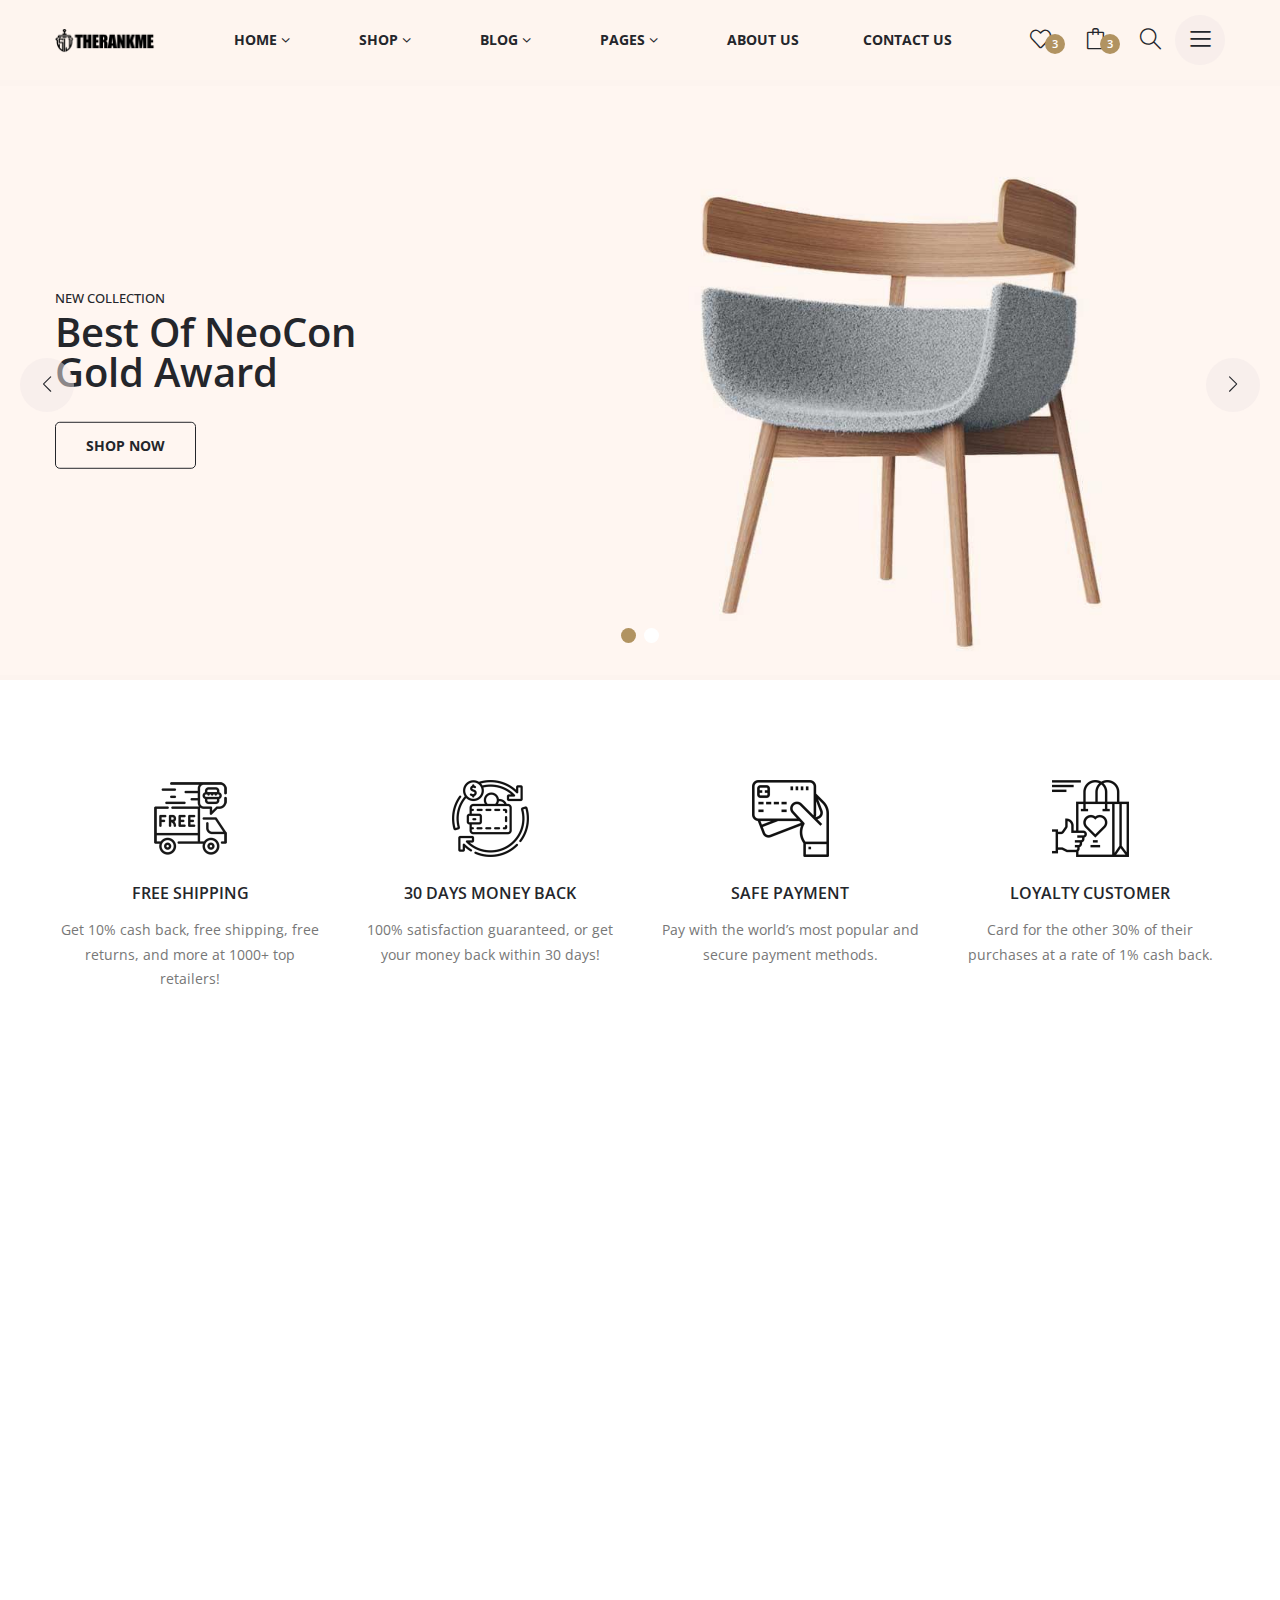
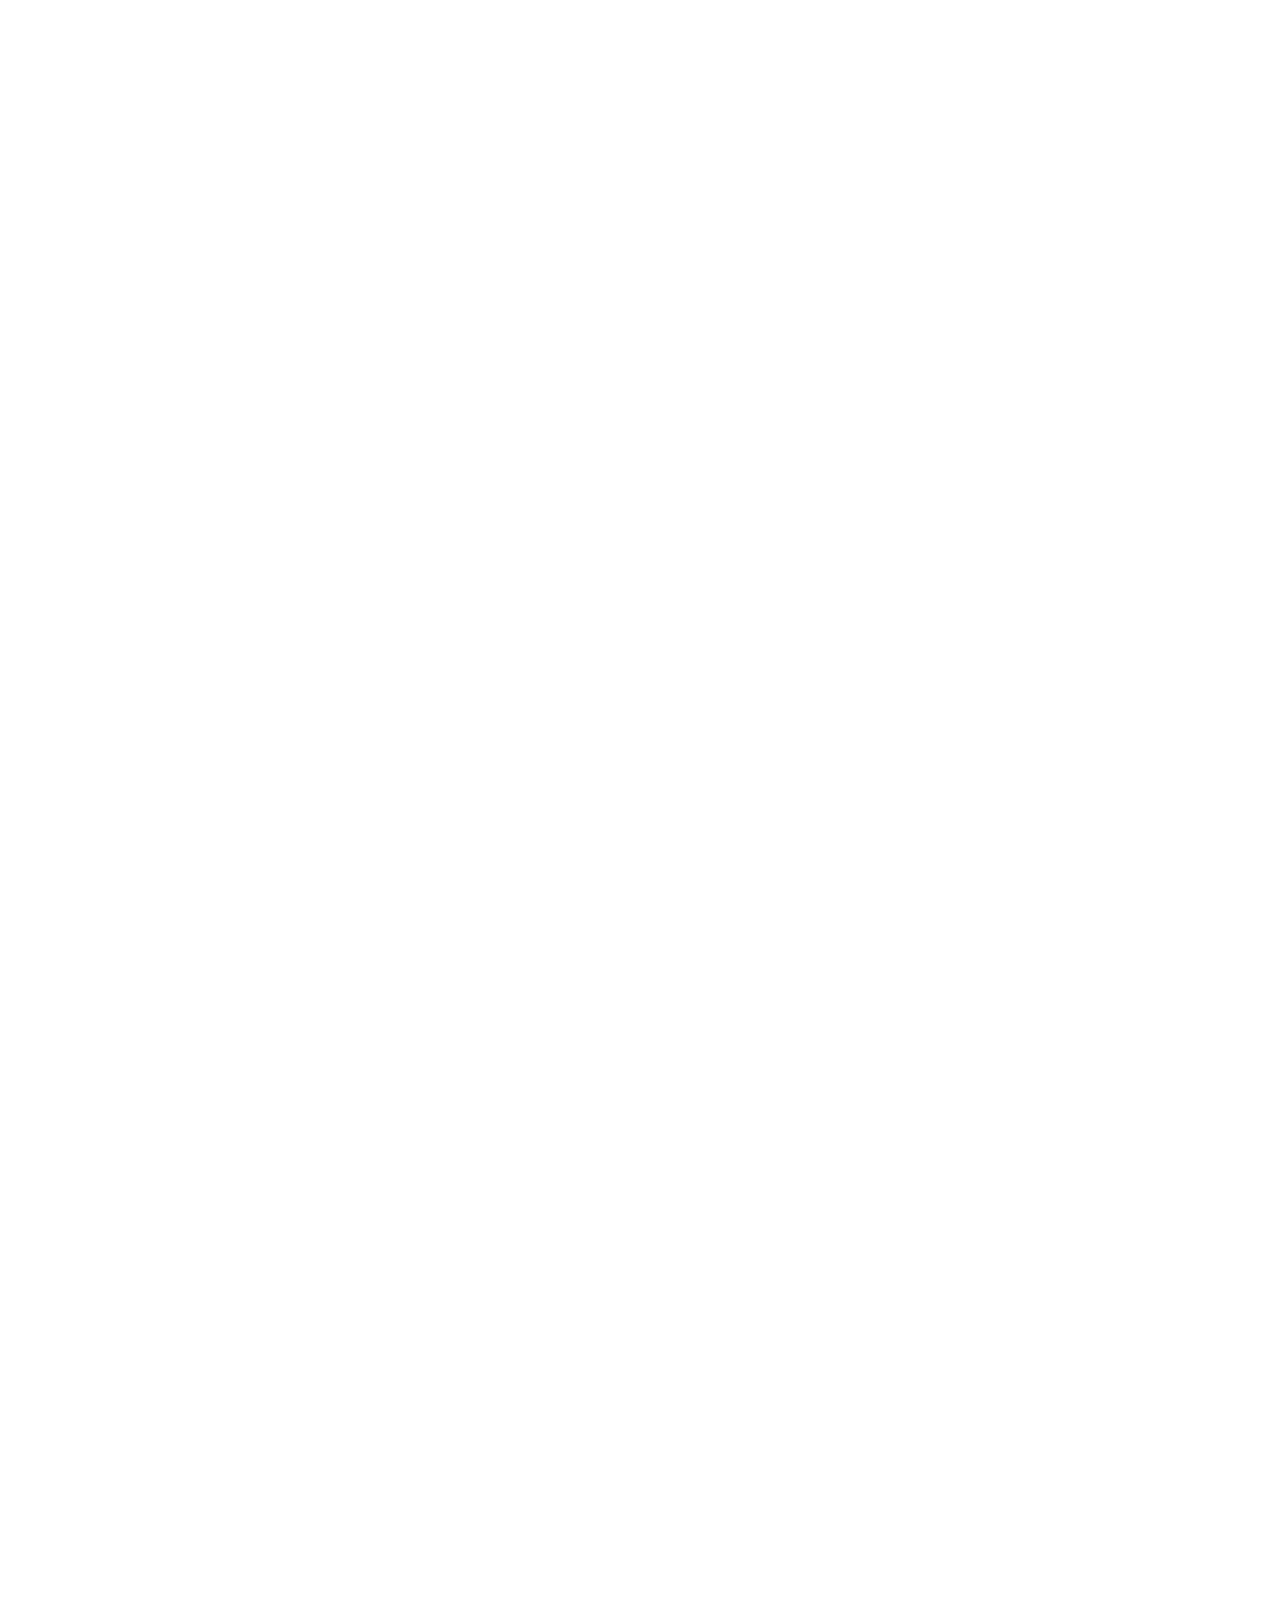
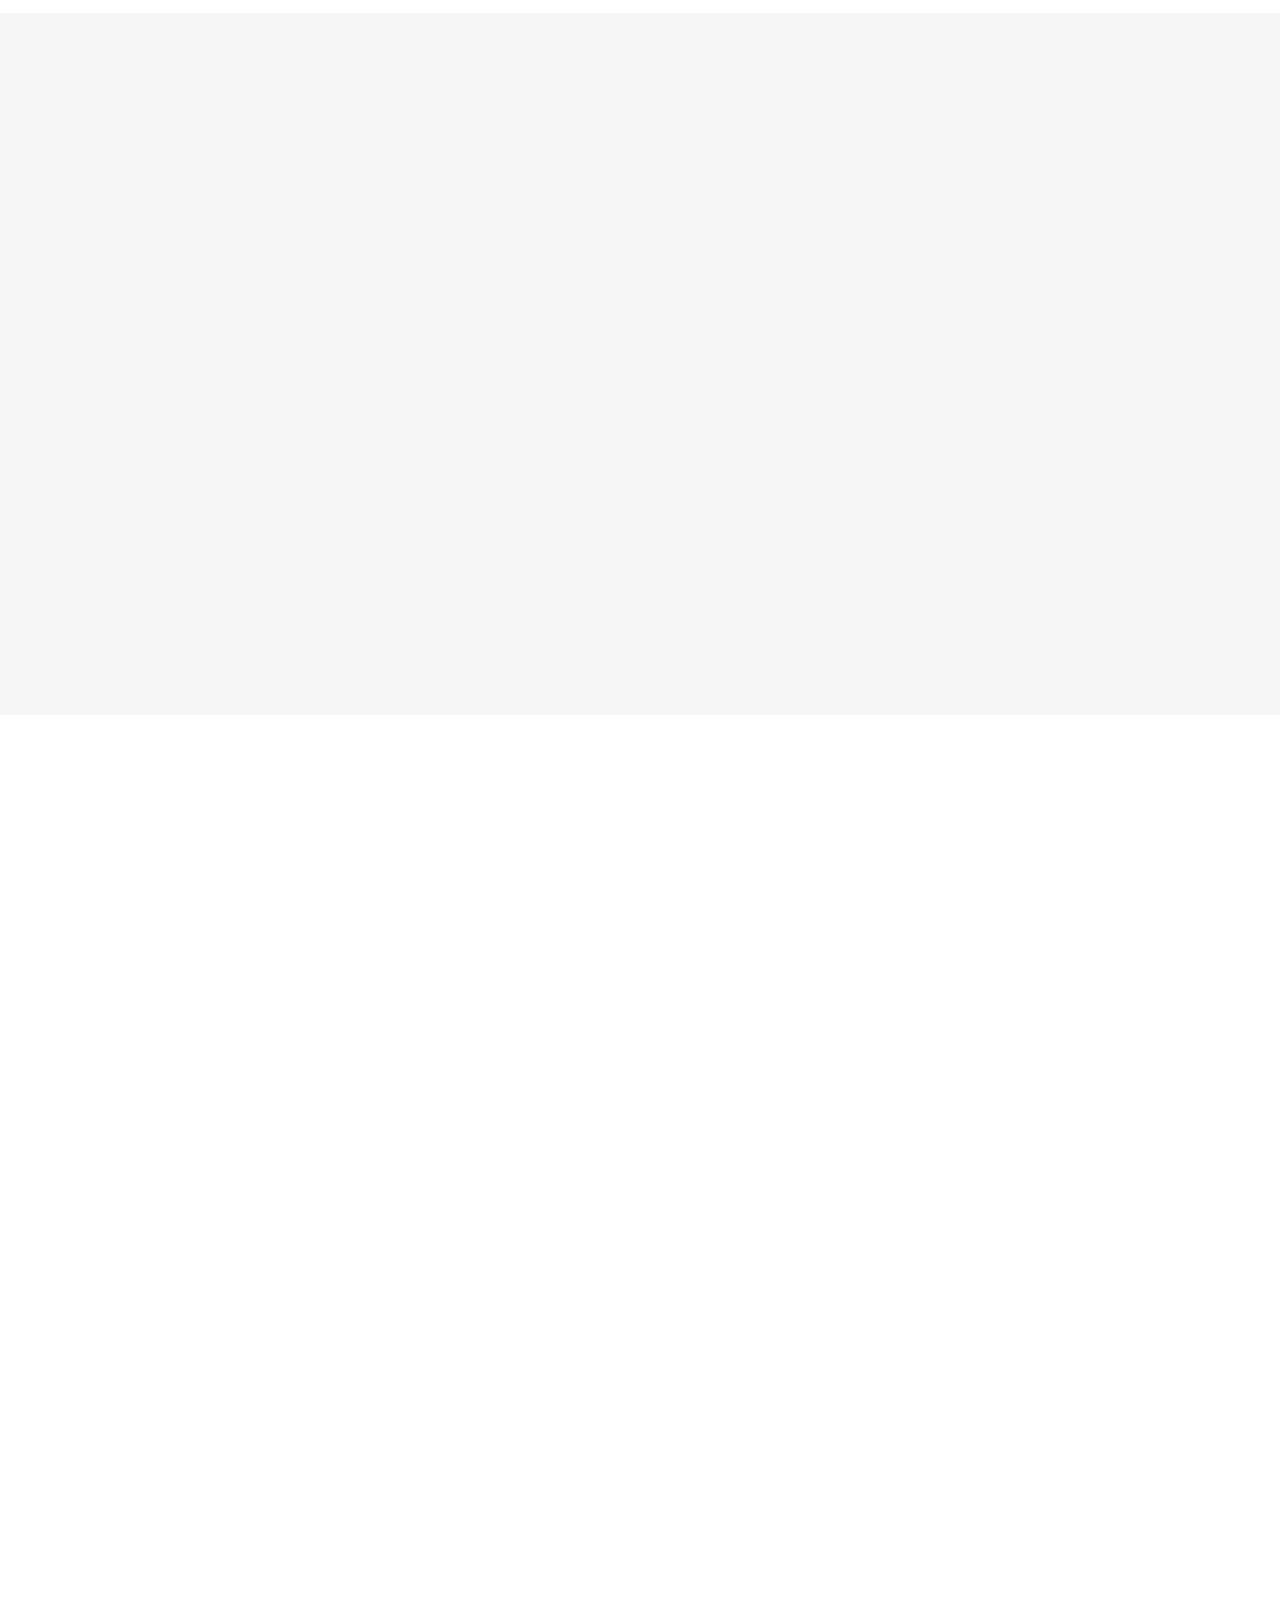
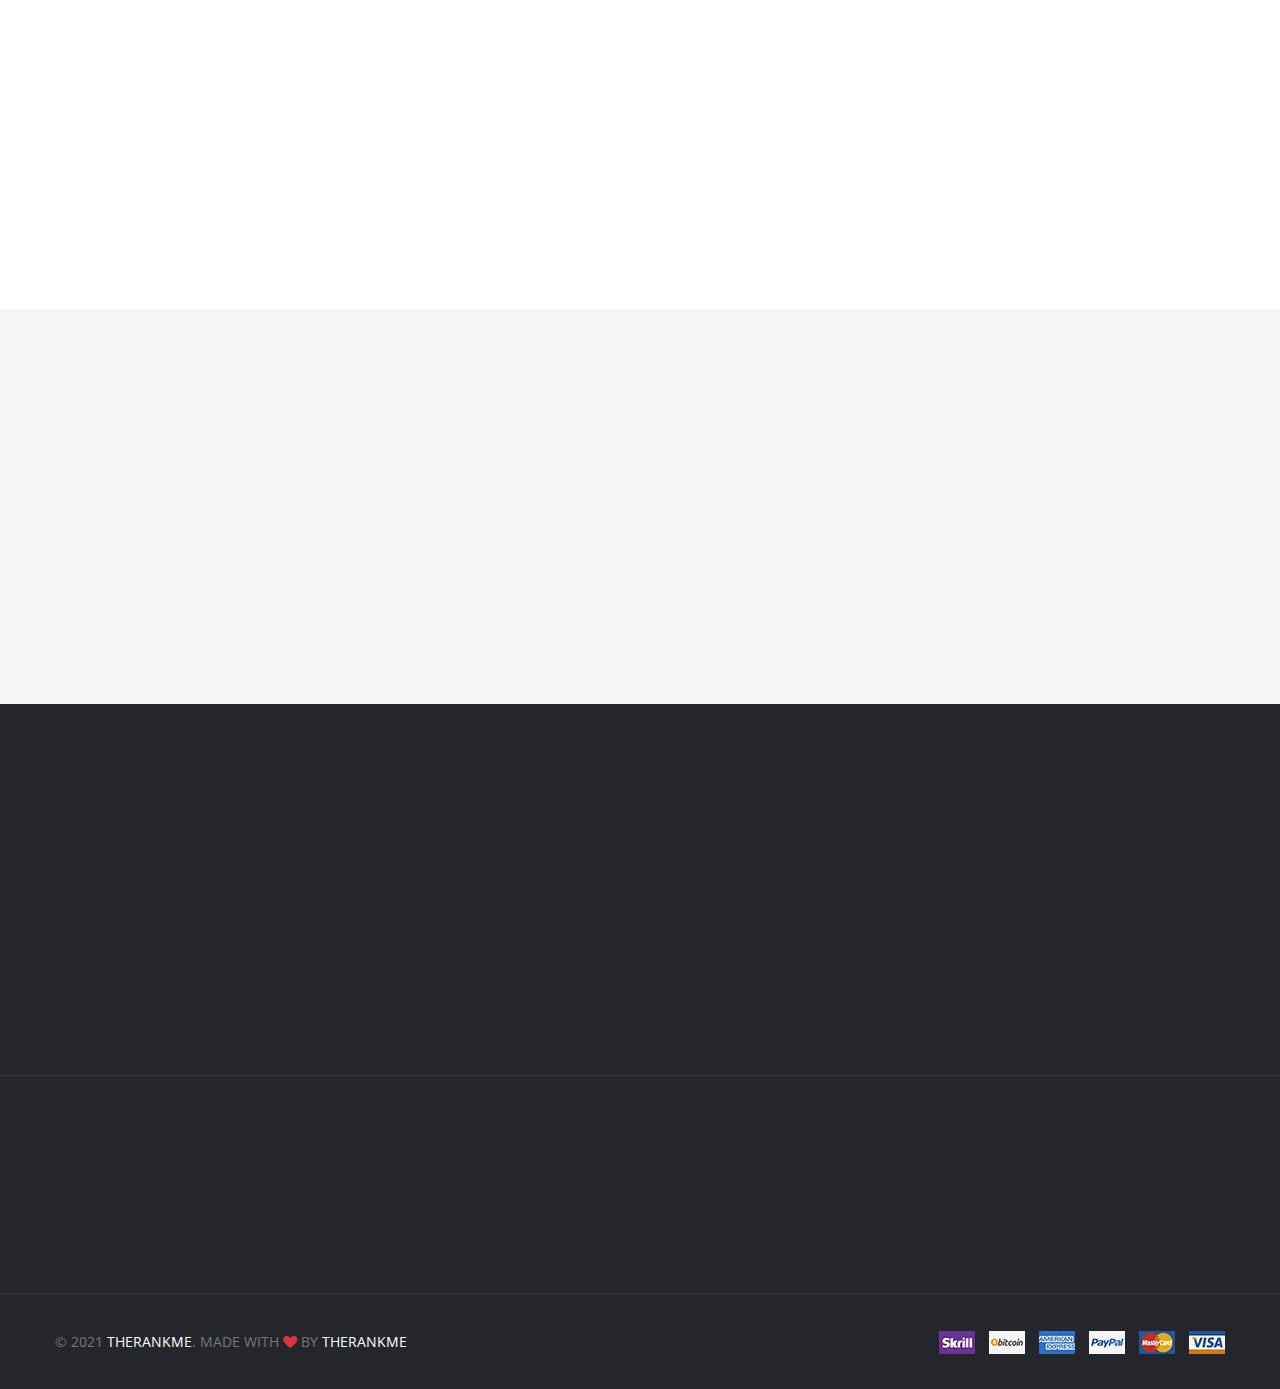
<file: index.html>
<!DOCTYPE html>
<html lang="zxx">


<meta http-equiv="content-type" content="text/html;charset=UTF-8" /><!-- /Added by HTTrack -->
<head>
    <meta charset="UTF-8">
    <meta name="viewport" content="width=device-width, initial-scale=1.0" />

    <title>HONO - Multi Purpose HTML Template</title>

    <!-- ::::::::::::::Favicon icon::::::::::::::-->
    <link rel="shortcut icon" href="assets/images/favicon.ico" type="image/png">

    <!-- ::::::::::::::All CSS Files here :::::::::::::: -->
    <!-- Vendor CSS -->
    <!-- <link rel="stylesheet" href="assets/css/vendor/font-awesome.min.css">
    <link rel="stylesheet" href="assets/css/vendor/ionicons.css">
    <link rel="stylesheet" href="assets/css/vendor/simple-line-icons.css">
    <link rel="stylesheet" href="assets/css/vendor/jquery-ui.min.css"> -->

    <!-- Plugin CSS -->
    <!-- <link rel="stylesheet" href="assets/css/plugins/swiper-bundle.min.css">
    <link rel="stylesheet" href="assets/css/plugins/animate.min.css">
    <link rel="stylesheet" href="assets/css/plugins/nice-select.css">
    <link rel="stylesheet" href="assets/css/plugins/venobox.min.css">
    <link rel="stylesheet" href="assets/css/plugins/jquery.lineProgressbar.css">
    <link rel="stylesheet" href="assets/css/plugins/aos.min.css"> -->

    <!-- Main CSS -->
    <!-- <link rel="stylesheet" href="assets/sass/style.css"> -->

    <!-- Use the minified version files listed below for better performance and remove the files listed above -->
    <link rel="stylesheet" href="assets/css/vendor/vendor.min.css">
    <link rel="stylesheet" href="assets/css/plugins/plugins.min.css">
    <link rel="stylesheet" href="assets/css/style.min.css">

</head>

<body>
    <!-- Start Header Area -->
    <header class="header-section d-none d-xl-block">
        <div class="header-wrapper">
            <div class="header-bottom header-bottom-color--golden section-fluid sticky-header sticky-color--golden">
                <div class="container-fluid">
                    <div class="row">
                        <div class="col-12 d-flex align-items-center justify-content-between">
                            <!-- Start Header Logo -->
                            <div class="header-logo">
                                <div class="logo">
                                    <a href="index.html"><img src="assets/images/logo/logo_black.png" alt=""></a>
                                </div>
                            </div>
                            <!-- End Header Logo -->

                            <!-- Start Header Main Menu -->
                            <div class="main-menu menu-color--black menu-hover-color--golden">
                                <nav>
                                    <ul>
                                        <li class="has-dropdown">
                                            <a class="active main-menu-link" href="index.html">Home <i
                                                    class="fa fa-angle-down"></i></a>
                                            <!-- Sub Menu -->
                                            <ul class="sub-menu">
                                                <li><a href="index.html">Home 1</a></li>
                                                <li><a href="index-2.html">Home 2</a></li>
                                                <li><a href="index-3.html">Home 3</a></li>
                                                <li><a href="index-4.html">Home 4</a></li>
                                            </ul>
                                        </li>
                                        <li class="has-dropdown has-megaitem">
                                            <a href="product-details-default.html">Shop <i
                                                    class="fa fa-angle-down"></i></a>
                                            <!-- Mega Menu -->
                                            <div class="mega-menu">
                                                <ul class="mega-menu-inner">
                                                    <!-- Mega Menu Sub Link -->
                                                    <li class="mega-menu-item">
                                                        <a href="#" class="mega-menu-item-title">Shop Layouts</a>
                                                        <ul class="mega-menu-sub">
                                                            <li><a href="shop-grid-sidebar-left.html">Grid Left
                                                                    Sidebar</a></li>
                                                            <li><a href="shop-grid-sidebar-right.html">Grid Right
                                                                    Sidebar</a></li>
                                                            <li><a href="shop-full-width.html">Full Width</a></li>
                                                            <li><a href="shop-list-sidebar-left.html">List Left
                                                                    Sidebar</a></li>
                                                            <li><a href="shop-list-sidebar-right.html">List Right
                                                                    Sidebar</a></li>
                                                        </ul>
                                                    </li>
                                                    <!-- Mega Menu Sub Link -->
                                                    <li class="mega-menu-item">
                                                        <a href="#" class="mega-menu-item-title">Other Pages</a>
                                                        <ul class="mega-menu-sub">
                                                            <li><a href="cart.html">Cart</a></li>
                                                            <li><a href="empty-cart.html">Empty Cart</a></li>
                                                            <li><a href="wishlist.html">Wishlist</a></li>
                                                            <li><a href="compare.html">Compare</a></li>
                                                            <li><a href="checkout.html">Checkout</a></li>
                                                            <li><a href="login.html">Login</a></li>
                                                            <li><a href="my-account.html">My Account</a></li>
                                                        </ul>
                                                    </li>
                                                    <!-- Mega Menu Sub Link -->
                                                    <li class="mega-menu-item">
                                                        <a href="#" class="mega-menu-item-title">Product Types</a>
                                                        <ul class="mega-menu-sub">
                                                            <li><a href="product-details-default.html">Product
                                                                    Default</a></li>
                                                            <li><a href="product-details-variable.html">Product
                                                                    Variable</a></li>
                                                            <li><a href="product-details-affiliate.html">Product
                                                                    Referral</a></li>
                                                            <li><a href="product-details-group.html">Product Group</a>
                                                            </li>
                                                            <li><a href="product-details-single-slide.html">Product
                                                                    Slider</a></li>
                                                        </ul>
                                                    </li>
                                                    <!-- Mega Menu Sub Link -->
                                                    <li class="mega-menu-item">
                                                        <a href="#" class="mega-menu-item-title">Product Types</a>
                                                        <ul class="mega-menu-sub">
                                                            <li><a href="product-details-tab-left.html">Product Tab
                                                                    Left</a></li>
                                                            <li><a href="product-details-tab-right.html">Product Tab
                                                                    Right</a></li>
                                                            <li><a href="product-details-gallery-left.html">Product
                                                                    Gallery Left</a></li>
                                                            <li><a href="product-details-gallery-right.html">Product
                                                                    Gallery Right</a></li>
                                                            <li><a href="product-details-sticky-left.html">Product
                                                                    Sticky Left</a></li>
                                                            <li><a href="product-details-sticky-right.html">Product
                                                                    Sticky right</a></li>
                                                        </ul>
                                                    </li>
                                                </ul>
                                                <div class="menu-banner">
                                                    <a href="#" class="menu-banner-link">
                                                        <img class="menu-banner-img"
                                                            src="assets/images/banner/menu-banner.jpg" alt="">
                                                    </a>
                                                </div>
                                            </div>
                                        </li>
                                        <li class="has-dropdown">
                                            <a href="blog-single-sidebar-left.html">Blog <i
                                                    class="fa fa-angle-down"></i></a>
                                            <!-- Sub Menu -->
                                            <ul class="sub-menu">
                                                <li><a href="blog-grid-sidebar-left.html">Blog Grid Sidebar left</a>
                                                </li>
                                                <li><a href="blog-grid-sidebar-right.html">Blog Grid Sidebar Right</a>
                                                </li>
                                                <li><a href="blog-full-width.html">Blog Full Width</a></li>
                                                <li><a href="blog-list-sidebar-left.html">Blog List Sidebar Left</a>
                                                </li>
                                                <li><a href="blog-list-sidebar-right.html">Blog List Sidebar Right</a>
                                                </li>
                                                <li><a href="blog-single-sidebar-left.html">Blog Single Sidebar left</a>
                                                </li>
                                                <li><a href="blog-single-sidebar-right.html">Blog Single Sidebar
                                                        Right</a></li>
                                            </ul>
                                        </li>
                                        <li class="has-dropdown">
                                            <a href="#">Pages <i class="fa fa-angle-down"></i></a>
                                            <!-- Sub Menu -->
                                            <ul class="sub-menu">
                                                <li><a href="faq.html">Frequently Questions</a></li>
                                                <li><a href="privacy-policy.html">Privacy Policy</a></li>
                                                <li><a href="404.html">404 Page</a></li>
                                            </ul>
                                        </li>
                                        <li>
                                            <a href="about-us.html">About Us</a>
                                        </li>
                                        <li>
                                            <a href="contact-us.html">Contact Us</a>
                                        </li>
                                    </ul>
                                </nav>
                            </div>
                            <!-- End Header Main Menu Start -->

                            <!-- Start Header Action Link -->
                            <ul class="header-action-link action-color--black action-hover-color--golden">
                                <li>
                                    <a href="#offcanvas-wishlish" class="offcanvas-toggle">
                                        <i class="icon-heart"></i>
                                        <span class="item-count">3</span>
                                    </a>
                                </li>
                                <li>
                                    <a href="#offcanvas-add-cart" class="offcanvas-toggle">
                                        <i class="icon-bag"></i>
                                        <span class="item-count">3</span>
                                    </a>
                                </li>
                                <li>
                                    <a href="#search">
                                        <i class="icon-magnifier"></i>
                                    </a>
                                </li>
                                <li>
                                    <a href="#offcanvas-about" class="offacnvas offside-about offcanvas-toggle">
                                        <i class="icon-menu"></i>
                                    </a>
                                </li>
                            </ul>
                            <!-- End Header Action Link -->
                        </div>
                    </div>
                </div>
            </div>
        </div>
    </header>
    <!-- Start Header Area -->

    <!-- Start Mobile Header -->
    <div class="mobile-header mobile-header-bg-color--golden section-fluid d-lg-block d-xl-none">
        <div class="container">
            <div class="row">
                <div class="col-12 d-flex align-items-center justify-content-between">
                    <!-- Start Mobile Left Side -->
                    <div class="mobile-header-left">
                        <ul class="mobile-menu-logo">
                            <li>
                                <a href="index.html">
                                    <div class="logo">
                                        <img src="assets/images/logo/logo_black.png" alt="">
                                    </div>
                                </a>
                            </li>
                        </ul>
                    </div>
                    <!-- End Mobile Left Side -->

                    <!-- Start Mobile Right Side -->
                    <div class="mobile-right-side">
                        <ul class="header-action-link action-color--black action-hover-color--golden">
                            <li>
                                <a href="#search">
                                    <i class="icon-magnifier"></i>
                                </a>
                            </li>
                            <li>
                                <a href="#offcanvas-wishlish" class="offcanvas-toggle">
                                    <i class="icon-heart"></i>
                                    <span class="item-count">3</span>
                                </a>
                            </li>
                            <li>
                                <a href="#offcanvas-add-cart" class="offcanvas-toggle">
                                    <i class="icon-bag"></i>
                                    <span class="item-count">3</span>
                                </a>
                            </li>
                            <li>
                                <a href="#mobile-menu-offcanvas" class="offcanvas-toggle offside-menu">
                                    <i class="icon-menu"></i>
                                </a>
                            </li>
                        </ul>
                    </div>
                    <!-- End Mobile Right Side -->
                </div>
            </div>
        </div>
    </div>
    <!-- End Mobile Header -->

    <!--  Start Offcanvas Mobile Menu Section -->
    <div id="mobile-menu-offcanvas" class="offcanvas offcanvas-rightside offcanvas-mobile-menu-section">
        <!-- Start Offcanvas Header -->
        <div class="offcanvas-header text-right">
            <button class="offcanvas-close"><i class="ion-android-close"></i></button>
        </div> <!-- End Offcanvas Header -->
        <!-- Start Offcanvas Mobile Menu Wrapper -->
        <div class="offcanvas-mobile-menu-wrapper">
            <!-- Start Mobile Menu  -->
            <div class="mobile-menu-bottom">
                <!-- Start Mobile Menu Nav -->
                <div class="offcanvas-menu">
                    <ul>
                        <li>
                            <a href="#"><span>Home</span></a>
                            <ul class="mobile-sub-menu">
                                <li><a href="index.html">Home 1</a></li>
                                <li><a href="index-2.html">Home 2</a></li>
                                <li><a href="index-3.html">Home 3</a></li>
                                <li><a href="index-4.html">Home 4</a></li>
                            </ul>
                        </li>
                        <li>
                            <a href="#"><span>Shop</span></a>
                            <ul class="mobile-sub-menu">
                                <li>
                                    <a href="#">Shop Layout</a>
                                    <ul class="mobile-sub-menu">
                                        <li><a href="shop-grid-sidebar-left.html">Grid Left Sidebar</a></li>
                                        <li><a href="shop-grid-sidebar-right.html">Grid Right Sidebar</a></li>
                                        <li><a href="shop-full-width.html">Full Width</a></li>
                                        <li><a href="shop-list-sidebar-left.html">List Left Sidebar</a></li>
                                        <li><a href="shop-list-sidebar-right.html">List Right Sidebar</a></li>
                                    </ul>
                                </li>
                            </ul>
                            <ul class="mobile-sub-menu">
                                <li>
                                    <a href="#">Shop Pages</a>
                                    <ul class="mobile-sub-menu">
                                        <li><a href="cart.html">Cart</a></li>
                                        <li><a href="empty-cart.html">Empty Cart</a></li>
                                        <li><a href="wishlist.html">Wishlist</a></li>
                                        <li><a href="compare.html">Compare</a></li>
                                        <li><a href="checkout.html">Checkout</a></li>
                                        <li><a href="login.html">Login</a></li>
                                        <li><a href="my-account.html">My Account</a></li>
                                    </ul>
                                </li>
                            </ul>
                            <ul class="mobile-sub-menu">
                                <li>
                                    <a href="#">Product Single</a>
                                    <ul class="mobile-sub-menu">
                                        <li><a href="product-details-default.html">Product Default</a></li>
                                        <li><a href="product-details-variable.html">Product Variable</a></li>
                                        <li><a href="product-details-affiliate.html">Product Referral</a></li>
                                        <li><a href="product-details-group.html">Product Group</a></li>
                                        <li><a href="product-details-single-slide.html">Product Slider</a></li>
                                        <li><a href="product-details-tab-left.html">Product Tab Left</a></li>
                                        <li><a href="product-details-tab-right.html">Product Tab Right</a></li>
                                        <li><a href="product-details-gallery-left.html">Product Gallery Left</a></li>
                                        <li><a href="product-details-gallery-right.html">Product Gallery Right</a></li>
                                        <li><a href="product-details-sticky-left.html">Product Sticky Left</a></li>
                                        <li><a href="product-details-sticky-right.html">Product Sticky right</a></li>
                                    </ul>
                                </li>
                            </ul>
                        </li>
                        <li>
                            <a href="#"><span>Blogs</span></a>
                            <ul class="mobile-sub-menu">
                                <li>
                                    <a href="#">Blog Grid</a>
                                    <ul class="mobile-sub-menu">
                                        <li><a href="blog-grid-sidebar-left.html">Blog Grid Sidebar left</a></li>
                                        <li><a href="blog-grid-sidebar-right.html">Blog Grid Sidebar Right</a></li>
                                    </ul>
                                </li>
                                <li>
                                    <a href="blog-full-width.html">Blog Full Width</a>
                                </li>
                                <li>
                                    <a href="#">Blog List</a>
                                    <ul class="mobile-sub-menu">
                                        <li><a href="blog-list-sidebar-left.html">Blog List Sidebar left</a></li>
                                        <li><a href="blog-list-sidebar-right.html">Blog List Sidebar Right</a></li>
                                    </ul>
                                </li>
                                <li>
                                    <a href="#">Blog Single</a>
                                    <ul class="mobile-sub-menu">
                                        <li><a href="blog-single-sidebar-left.html">Blog Single Sidebar left</a></li>
                                        <li><a href="blog-single-sidebar-right.html">Blog Single Sidebar Right</a></li>
                                    </ul>
                                </li>
                            </ul>
                        </li>
                        <li>
                            <a href="#"><span>Pages</span></a>
                            <ul class="mobile-sub-menu">
                                <li><a href="faq.html">Frequently Questions</a></li>
                                <li><a href="privacy-policy.html">Privacy Policy</a></li>
                                <li><a href="404.html">404 Page</a></li>
                            </ul>
                        </li>
                        <li><a href="about-us.html">About Us</a></li>
                        <li><a href="contact-us.html">Contact Us</a></li>
                    </ul>
                </div> <!-- End Mobile Menu Nav -->
            </div> <!-- End Mobile Menu -->

            <!-- Start Mobile contact Info -->
            <div class="mobile-contact-info">
                <div class="logo">
                    <a href="index.html"><img src="assets/images/logo/logo_white.png" alt=""></a>
                </div>

                <address class="address">
                    <span>Address: Your address goes here.</span>
                    <span>Call Us: 0123456789, 0123456789</span>
                    <span>Email: demo@example.com</span>
                </address>

                <ul class="social-link">
                    <li><a href="#"><i class="fa fa-facebook"></i></a></li>
                    <li><a href="#"><i class="fa fa-twitter"></i></a></li>
                    <li><a href="#"><i class="fa fa-instagram"></i></a></li>
                    <li><a href="#"><i class="fa fa-linkedin"></i></a></li>
                </ul>

                <ul class="user-link">
                    <li><a href="wishlist.html">Wishlist</a></li>
                    <li><a href="cart.html">Cart</a></li>
                    <li><a href="checkout.html">Checkout</a></li>
                </ul>
            </div>
            <!-- End Mobile contact Info -->

        </div> <!-- End Offcanvas Mobile Menu Wrapper -->
    </div> <!-- ...:::: End Offcanvas Mobile Menu Section:::... -->

    <!-- Start Offcanvas Mobile Menu Section -->
    <div id="offcanvas-about" class="offcanvas offcanvas-rightside offcanvas-mobile-about-section">
        <!-- Start Offcanvas Header -->
        <div class="offcanvas-header text-right">
            <button class="offcanvas-close"><i class="ion-android-close"></i></button>
        </div> <!-- End Offcanvas Header -->
        <!-- Start Offcanvas Mobile Menu Wrapper -->
        <!-- Start Mobile contact Info -->
        <div class="mobile-contact-info">
            <div class="logo">
                <a href="index.html"><img src="assets/images/logo/logo_white.png" alt=""></a>
            </div>

            <address class="address">
                <span>Address: Your address goes here.</span>
                <span>Call Us: 0123456789, 0123456789</span>
                <span>Email: demo@example.com</span>
            </address>

            <ul class="social-link">
                <li><a href="#"><i class="fa fa-facebook"></i></a></li>
                <li><a href="#"><i class="fa fa-twitter"></i></a></li>
                <li><a href="#"><i class="fa fa-instagram"></i></a></li>
                <li><a href="#"><i class="fa fa-linkedin"></i></a></li>
            </ul>

            <ul class="user-link">
                <li><a href="wishlist.html">Wishlist</a></li>
                <li><a href="cart.html">Cart</a></li>
                <li><a href="checkout.html">Checkout</a></li>
            </ul>
        </div>
        <!-- End Mobile contact Info -->
    </div> <!-- ...:::: End Offcanvas Mobile Menu Section:::... -->

    <!-- Start Offcanvas Addcart Section -->
    <div id="offcanvas-add-cart" class="offcanvas offcanvas-rightside offcanvas-add-cart-section">
        <!-- Start Offcanvas Header -->
        <div class="offcanvas-header text-right">
            <button class="offcanvas-close"><i class="ion-android-close"></i></button>
        </div> <!-- End Offcanvas Header -->

        <!-- Start  Offcanvas Addcart Wrapper -->
        <div class="offcanvas-add-cart-wrapper">
            <h4 class="offcanvas-title">Shopping Cart</h4>
            <ul class="offcanvas-cart">
                <li class="offcanvas-cart-item-single">
                    <div class="offcanvas-cart-item-block">
                        <a href="#" class="offcanvas-cart-item-image-link">
                            <img src="assets/images/product/default/home-1/default-1.jpg" alt=""
                                class="offcanvas-cart-image">
                        </a>
                        <div class="offcanvas-cart-item-content">
                            <a href="#" class="offcanvas-cart-item-link">Car Wheel</a>
                            <div class="offcanvas-cart-item-details">
                                <span class="offcanvas-cart-item-details-quantity">1 x </span>
                                <span class="offcanvas-cart-item-details-price">$49.00</span>
                            </div>
                        </div>
                    </div>
                    <div class="offcanvas-cart-item-delete text-right">
                        <a href="#" class="offcanvas-cart-item-delete"><i class="fa fa-trash-o"></i></a>
                    </div>
                </li>
                <li class="offcanvas-cart-item-single">
                    <div class="offcanvas-cart-item-block">
                        <a href="#" class="offcanvas-cart-item-image-link">
                            <img src="assets/images/product/default/home-2/default-1.jpg" alt=""
                                class="offcanvas-cart-image">
                        </a>
                        <div class="offcanvas-cart-item-content">
                            <a href="#" class="offcanvas-cart-item-link">Car Vails</a>
                            <div class="offcanvas-cart-item-details">
                                <span class="offcanvas-cart-item-details-quantity">3 x </span>
                                <span class="offcanvas-cart-item-details-price">$500.00</span>
                            </div>
                        </div>
                    </div>
                    <div class="offcanvas-cart-item-delete text-right">
                        <a href="#" class="offcanvas-cart-item-delete"><i class="fa fa-trash-o"></i></a>
                    </div>
                </li>
                <li class="offcanvas-cart-item-single">
                    <div class="offcanvas-cart-item-block">
                        <a href="#" class="offcanvas-cart-item-image-link">
                            <img src="assets/images/product/default/home-3/default-1.jpg" alt=""
                                class="offcanvas-cart-image">
                        </a>
                        <div class="offcanvas-cart-item-content">
                            <a href="#" class="offcanvas-cart-item-link">Shock Absorber</a>
                            <div class="offcanvas-cart-item-details">
                                <span class="offcanvas-cart-item-details-quantity">1 x </span>
                                <span class="offcanvas-cart-item-details-price">$350.00</span>
                            </div>
                        </div>
                    </div>
                    <div class="offcanvas-cart-item-delete text-right">
                        <a href="#" class="offcanvas-cart-item-delete"><i class="fa fa-trash-o"></i></a>
                    </div>
                </li>
            </ul>
            <div class="offcanvas-cart-total-price">
                <span class="offcanvas-cart-total-price-text">Subtotal:</span>
                <span class="offcanvas-cart-total-price-value">$170.00</span>
            </div>
            <ul class="offcanvas-cart-action-button">
                <li><a href="cart.html" class="btn btn-block btn-golden">View Cart</a></li>
                <li><a href="compare.html" class=" btn btn-block btn-golden mt-5">Checkout</a></li>
            </ul>
        </div> <!-- End  Offcanvas Addcart Wrapper -->

    </div> <!-- End  Offcanvas Addcart Section -->

    <!-- Start Offcanvas Mobile Menu Section -->
    <div id="offcanvas-wishlish" class="offcanvas offcanvas-rightside offcanvas-add-cart-section">
        <!-- Start Offcanvas Header -->
        <div class="offcanvas-header text-right">
            <button class="offcanvas-close"><i class="ion-android-close"></i></button>
        </div> <!-- ENd Offcanvas Header -->

        <!-- Start Offcanvas Mobile Menu Wrapper -->
        <div class="offcanvas-wishlist-wrapper">
            <h4 class="offcanvas-title">Wishlist</h4>
            <ul class="offcanvas-wishlist">
                <li class="offcanvas-wishlist-item-single">
                    <div class="offcanvas-wishlist-item-block">
                        <a href="#" class="offcanvas-wishlist-item-image-link">
                            <img src="assets/images/product/default/home-1/default-1.jpg" alt=""
                                class="offcanvas-wishlist-image">
                        </a>
                        <div class="offcanvas-wishlist-item-content">
                            <a href="#" class="offcanvas-wishlist-item-link">Car Wheel</a>
                            <div class="offcanvas-wishlist-item-details">
                                <span class="offcanvas-wishlist-item-details-quantity">1 x </span>
                                <span class="offcanvas-wishlist-item-details-price">$49.00</span>
                            </div>
                        </div>
                    </div>
                    <div class="offcanvas-wishlist-item-delete text-right">
                        <a href="#" class="offcanvas-wishlist-item-delete"><i class="fa fa-trash-o"></i></a>
                    </div>
                </li>
                <li class="offcanvas-wishlist-item-single">
                    <div class="offcanvas-wishlist-item-block">
                        <a href="#" class="offcanvas-wishlist-item-image-link">
                            <img src="assets/images/product/default/home-2/default-1.jpg" alt=""
                                class="offcanvas-wishlist-image">
                        </a>
                        <div class="offcanvas-wishlist-item-content">
                            <a href="#" class="offcanvas-wishlist-item-link">Car Vails</a>
                            <div class="offcanvas-wishlist-item-details">
                                <span class="offcanvas-wishlist-item-details-quantity">3 x </span>
                                <span class="offcanvas-wishlist-item-details-price">$500.00</span>
                            </div>
                        </div>
                    </div>
                    <div class="offcanvas-wishlist-item-delete text-right">
                        <a href="#" class="offcanvas-wishlist-item-delete"><i class="fa fa-trash-o"></i></a>
                    </div>
                </li>
                <li class="offcanvas-wishlist-item-single">
                    <div class="offcanvas-wishlist-item-block">
                        <a href="#" class="offcanvas-wishlist-item-image-link">
                            <img src="assets/images/product/default/home-3/default-1.jpg" alt=""
                                class="offcanvas-wishlist-image">
                        </a>
                        <div class="offcanvas-wishlist-item-content">
                            <a href="#" class="offcanvas-wishlist-item-link">Shock Absorber</a>
                            <div class="offcanvas-wishlist-item-details">
                                <span class="offcanvas-wishlist-item-details-quantity">1 x </span>
                                <span class="offcanvas-wishlist-item-details-price">$350.00</span>
                            </div>
                        </div>
                    </div>
                    <div class="offcanvas-wishlist-item-delete text-right">
                        <a href="#" class="offcanvas-wishlist-item-delete"><i class="fa fa-trash-o"></i></a>
                    </div>
                </li>
            </ul>
            <ul class="offcanvas-wishlist-action-button">
                <li><a href="#" class="btn btn-block btn-golden">View wishlist</a></li>
            </ul>
        </div> <!-- End Offcanvas Mobile Menu Wrapper -->

    </div> <!-- End Offcanvas Mobile Menu Section -->

    <!-- Start Offcanvas Search Bar Section -->
    <div id="search" class="search-modal">
        <button type="button" class="close">×</button>
        <form>
            <input type="search" placeholder="type keyword(s) here" />
            <button type="submit" class="btn btn-lg btn-golden">Search</button>
        </form>
    </div>
    <!-- End Offcanvas Search Bar Section -->

    <!-- Offcanvas Overlay -->
    <div class="offcanvas-overlay"></div>

    <!-- Start Hero Slider Section-->
    <div class="hero-slider-section">
        <!-- Slider main container -->
        <div class="hero-slider-active swiper-container">
            <!-- Additional required wrapper -->
            <div class="swiper-wrapper">
                <!-- Start Hero Single Slider Item -->
                <div class="hero-single-slider-item swiper-slide">
                    <!-- Hero Slider Image -->
                    <div class="hero-slider-bg">
                        <img src="assets/images/hero-slider/home-1/hero-slider-1.jpg" alt="">
                    </div>
                    <!-- Hero Slider Content -->
                    <div class="hero-slider-wrapper">
                        <div class="container">
                            <div class="row">
                                <div class="col-auto">
                                    <div class="hero-slider-content">
                                        <h4 class="subtitle">New collection</h4>
                                        <h2 class="title">Best Of NeoCon <br> Gold Award </h2>
                                        <a href="product-details-default.html"
                                            class="btn btn-lg btn-outline-golden">shop now </a>
                                    </div>
                                </div>
                            </div>
                        </div>
                    </div>
                </div> <!-- End Hero Single Slider Item -->
                <!-- Start Hero Single Slider Item -->
                <div class="hero-single-slider-item swiper-slide">
                    <!-- Hero Slider Image -->
                    <div class="hero-slider-bg">
                        <img src="assets/images/hero-slider/home-1/hero-slider-2.jpg" alt="">
                    </div>
                    <!-- Hero Slider Content -->
                    <div class="hero-slider-wrapper">
                        <div class="container">
                            <div class="row">
                                <div class="col-auto">
                                    <div class="hero-slider-content">
                                        <h4 class="subtitle">New collection</h4>
                                        <h2 class="title">Luxy Chairs <br> Design Award </h2>
                                        <a href="product-details-default.html"
                                            class="btn btn-lg btn-outline-golden">shop now </a>
                                    </div>
                                </div>
                            </div>
                        </div>
                    </div>
                </div> <!-- End Hero Single Slider Item -->
            </div>

            <!-- If we need pagination -->
            <div class="swiper-pagination active-color-golden"></div>

            <!-- If we need navigation buttons -->
            <div class="swiper-button-prev d-none d-lg-block"></div>
            <div class="swiper-button-next d-none d-lg-block"></div>
        </div>
    </div>
    <!-- End Hero Slider Section-->

    <!-- Start Service Section -->
    <div class="service-promo-section section-top-gap-100">
        <div class="service-wrapper">
            <div class="container">
                <div class="row">
                    <!-- Start Service Promo Single Item -->
                    <div class="col-lg-3 col-sm-6 col-12">
                        <div class="service-promo-single-item" data-aos="fade-up" data-aos-delay="0">
                            <div class="image">
                                <img src="assets/images/icons/service-promo-1.png" alt="">
                            </div>
                            <div class="content">
                                <h6 class="title">FREE SHIPPING</h6>
                                <p>Get 10% cash back, free shipping, free returns, and more at 1000+ top retailers!</p>
                            </div>
                        </div>
                    </div>
                    <!-- End Service Promo Single Item -->
                    <!-- Start Service Promo Single Item -->
                    <div class="col-lg-3 col-sm-6 col-12">
                        <div class="service-promo-single-item" data-aos="fade-up" data-aos-delay="200">
                            <div class="image">
                                <img src="assets/images/icons/service-promo-2.png" alt="">
                            </div>
                            <div class="content">
                                <h6 class="title">30 DAYS MONEY BACK</h6>
                                <p>100% satisfaction guaranteed, or get your money back within 30 days!</p>
                            </div>
                        </div>
                    </div>
                    <!-- End Service Promo Single Item -->
                    <!-- Start Service Promo Single Item -->
                    <div class="col-lg-3 col-sm-6 col-12">
                        <div class="service-promo-single-item" data-aos="fade-up" data-aos-delay="400">
                            <div class="image">
                                <img src="assets/images/icons/service-promo-3.png" alt="">
                            </div>
                            <div class="content">
                                <h6 class="title">SAFE PAYMENT</h6>
                                <p>Pay with the world’s most popular and secure payment methods.</p>
                            </div>
                        </div>
                    </div>
                    <!-- End Service Promo Single Item -->
                    <!-- Start Service Promo Single Item -->
                    <div class="col-lg-3 col-sm-6 col-12">
                        <div class="service-promo-single-item" data-aos="fade-up" data-aos-delay="600">
                            <div class="image">
                                <img src="assets/images/icons/service-promo-4.png" alt="">
                            </div>
                            <div class="content">
                                <h6 class="title">LOYALTY CUSTOMER</h6>
                                <p>Card for the other 30% of their purchases at a rate of 1% cash back.</p>
                            </div>
                        </div>
                    </div>
                    <!-- End Service Promo Single Item -->
                </div>
            </div>
        </div>
    </div>
    <!-- End Service Section -->

    <!-- Start Banner Section -->
    <div class="banner-section section-top-gap-100 section-fluid">
        <div class="banner-wrapper">
            <div class="container-fluid">
                <div class="row mb-n6">

                    <div class="col-lg-6 col-12 mb-6">
                        <!-- Start Banner Single Item -->
                        <div class="banner-single-item banner-style-1 banner-animation img-responsive"
                            data-aos="fade-up" data-aos-delay="0">
                            <div class="image">
                                <img src="assets/images/banner/banner-style-1-img-1.jpg" alt="">
                            </div>
                            <div class="content">
                                <h4 class="title">Mini rechargeable
                                    Table Lamp - E216</h4>
                                <h5 class="sub-title">We design your home</h5>
                                <a href="product-details-default.html"
                                    class="btn btn-lg btn-outline-golden icon-space-left"><span
                                        class="d-flex align-items-center">discover now <i
                                            class="ion-ios-arrow-thin-right"></i></span></a>
                            </div>
                        </div>
                        <!-- End Banner Single Item -->
                    </div>

                    <div class="col-lg-6 col-12 mb-6">
                        <div class="row mb-n6">
                            <!-- Start Banner Single Item -->
                            <div class="col-lg-6 col-sm-6 mb-6">
                                <div class="banner-single-item banner-style-2 banner-animation img-responsive"
                                    data-aos="fade-up" data-aos-delay="0">
                                    <div class="image">
                                        <img src="assets/images/banner/banner-style-2-img-1.jpg" alt="">
                                    </div>
                                    <div class="content">
                                        <h4 class="title">Kitchen <br>
                                            utensils</h4>
                                        <a href="product-details-default.html" class="link-text"><span>Shop
                                                now</span></a>
                                    </div>
                                </div>
                            </div>
                            <!-- End Banner Single Item -->
                            <!-- Start Banner Single Item -->
                            <div class="col-lg-6 col-sm-6 mb-6">
                                <div class="banner-single-item banner-style-2 banner-animation img-responsive"
                                    data-aos="fade-up" data-aos-delay="200">
                                    <div class="image">
                                        <img src="assets/images/banner/banner-style-2-img-2.jpg" alt="">
                                    </div>
                                    <div class="content">
                                        <h4 class="title">Sofas and <br>
                                            Armchairs</h4>
                                        <a href="product-details-default.html" class="link-text"><span>Shop
                                                now</span></a>
                                    </div>
                                </div>
                            </div>
                            <!-- End Banner Single Item -->
                            <!-- Start Banner Single Item -->
                            <div class="col-lg-6 col-sm-6 mb-6">
                                <div class="banner-single-item banner-style-2 banner-animation img-responsive"
                                    data-aos="fade-up" data-aos-delay="0">
                                    <div class="image">
                                        <img src="assets/images/banner/banner-style-2-img-3.jpg" alt="">
                                    </div>
                                    <div class="content">
                                        <h4 class="title">Chair & Bar<br>
                                            stools</h4>
                                        <a href="product-details-default.html" class="link-text"><span>Shop
                                                now</span></a>
                                    </div>
                                </div>
                            </div>
                            <!-- End Banner Single Item -->
                            <!-- Start Banner Single Item -->
                            <div class="col-lg-6 col-sm-6 mb-6">
                                <div class="banner-single-item banner-style-2 banner-animation img-responsive"
                                    data-aos="fade-up" data-aos-delay="200">
                                    <div class="image">
                                        <img src="assets/images/banner/banner-style-2-img-4.jpg" alt="">
                                    </div>
                                    <div class="content">
                                        <h4>Interior <br>
                                            lighting</h4>
                                        <a href="product-details-default.html"><span>Shop now</span></a>
                                    </div>
                                </div>
                            </div>
                            <!-- End Banner Single Item -->
                        </div>
                    </div>
                </div>

            </div>
        </div>
    </div>
    <!-- End Banner Section -->

    <!-- Start Product Default Slider Section -->
    <div class="product-default-slider-section section-top-gap-100 section-fluid">
        <!-- Start Section Content Text Area -->
        <div class="section-title-wrapper" data-aos="fade-up" data-aos-delay="0">
            <div class="container">
                <div class="row">
                    <div class="col-12">
                        <div class="section-content-gap">
                            <div class="secton-content">
                                <h3 class="section-title">THE NEW ARRIVALS</h3>
                                <p>Preorder now to receive exclusive deals & gifts</p>
                            </div>
                        </div>
                    </div>
                </div>
            </div>
        </div>
        <!-- Start Section Content Text Area -->
        <div class="product-wrapper" data-aos="fade-up" data-aos-delay="200">
            <div class="container">
                <div class="row">
                    <div class="col-12">
                        <div class="product-slider-default-2rows default-slider-nav-arrow">
                            <!-- Slider main container -->
                            <div class="swiper-container product-default-slider-4grid-2row">
                                <!-- Additional required wrapper -->
                                <div class="swiper-wrapper">
                                    <!-- Start Product Default Single Item -->
                                    <div class="product-default-single-item product-color--golden swiper-slide">
                                        <div class="image-box">
                                            <a href="product-details-default.html" class="image-link">
                                                <img src="assets/images/product/default/home-1/default-1.jpg" alt="">
                                                <img src="assets/images/product/default/home-1/default-2.jpg" alt="">
                                            </a>
                                            <div class="tag">
                                                <span>sale</span>
                                            </div>
                                            <div class="action-link">
                                                <div class="action-link-left">
                                                    <a href="#" data-bs-toggle="modal"
                                                        data-bs-target="#modalAddcart">Add to Cart</a>
                                                </div>
                                                <div class="action-link-right">
                                                    <a href="#" data-bs-toggle="modal"
                                                        data-bs-target="#modalQuickview"><i
                                                            class="icon-magnifier"></i></a>
                                                    <a href="wishlist.html"><i class="icon-heart"></i></a>
                                                    <a href="compare.html"><i class="icon-shuffle"></i></a>
                                                </div>
                                            </div>
                                        </div>
                                        <div class="content">
                                            <div class="content-left">
                                                <h6 class="title"><a href="product-details-default.html">Aliquam
                                                        lobortis</a></h6>
                                                <ul class="review-star">
                                                    <li class="fill"><i class="ion-android-star"></i></li>
                                                    <li class="fill"><i class="ion-android-star"></i></li>
                                                    <li class="fill"><i class="ion-android-star"></i></li>
                                                    <li class="fill"><i class="ion-android-star"></i></li>
                                                    <li class="empty"><i class="ion-android-star"></i></li>
                                                </ul>
                                            </div>
                                            <div class="content-right">
                                                <span class="price">$75.00 - $85.00</span>
                                            </div>

                                        </div>
                                    </div>
                                    <!-- End Product Default Single Item -->
                                    <!-- Start Product Default Single Item -->
                                    <div class="product-default-single-item product-color--golden swiper-slide">
                                        <div class="image-box">
                                            <a href="product-details-default.html" class="image-link">
                                                <img src="assets/images/product/default/home-1/default-3.jpg" alt="">
                                                <img src="assets/images/product/default/home-1/default-4.jpg" alt="">
                                            </a>
                                            <div class="tag">
                                                <span>sale</span>
                                            </div>
                                            <div class="action-link">
                                                <div class="action-link-left">
                                                    <a href="#" data-bs-toggle="modal"
                                                        data-bs-target="#modalAddcart">Add to Cart</a>
                                                </div>
                                                <div class="action-link-right">
                                                    <a href="#" data-bs-toggle="modal"
                                                        data-bs-target="#modalQuickview"><i
                                                            class="icon-magnifier"></i></a>
                                                    <a href="wishlist.html"><i class="icon-heart"></i></a>
                                                    <a href="compare.html"><i class="icon-shuffle"></i></a>
                                                </div>
                                            </div>
                                        </div>
                                        <div class="content">
                                            <div class="content-left">
                                                <h6 class="title"><a href="product-details-default.html">Condimentum
                                                        posuere</a></h6>
                                                <ul class="review-star">
                                                    <li class="fill"><i class="ion-android-star"></i></li>
                                                    <li class="fill"><i class="ion-android-star"></i></li>
                                                    <li class="fill"><i class="ion-android-star"></i></li>
                                                    <li class="fill"><i class="ion-android-star"></i></li>
                                                    <li class="empty"><i class="ion-android-star"></i></li>
                                                </ul>
                                            </div>
                                            <div class="content-right">
                                                <span class="price"><del>$89.00</del> $80.00</span>
                                            </div>

                                        </div>
                                    </div>
                                    <!-- End Product Default Single Item -->
                                    <!-- Start Product Default Single Item -->
                                    <div class="product-default-single-item product-color--golden swiper-slide">
                                        <div class="image-box">
                                            <a href="product-details-default.html" class="image-link">
                                                <img src="assets/images/product/default/home-1/default-5.jpg" alt="">
                                                <img src="assets/images/product/default/home-1/default-6.jpg" alt="">
                                            </a>
                                            <div class="tag">
                                                <span>sale</span>
                                            </div>
                                            <div class="action-link">
                                                <div class="action-link-left">
                                                    <a href="#" data-bs-toggle="modal"
                                                        data-bs-target="#modalAddcart">Add to Cart</a>
                                                </div>
                                                <div class="action-link-right">
                                                    <a href="#" data-bs-toggle="modal"
                                                        data-bs-target="#modalQuickview"><i
                                                            class="icon-magnifier"></i></a>
                                                    <a href="wishlist.html"><i class="icon-heart"></i></a>
                                                    <a href="compare.html"><i class="icon-shuffle"></i></a>
                                                </div>
                                            </div>
                                        </div>
                                        <div class="content">
                                            <div class="content-left">
                                                <h6 class="title"><a href="product-details-default.html">Cras neque
                                                        metus</a></h6>
                                                <ul class="review-star">
                                                    <li class="fill"><i class="ion-android-star"></i></li>
                                                    <li class="fill"><i class="ion-android-star"></i></li>
                                                    <li class="fill"><i class="ion-android-star"></i></li>
                                                    <li class="fill"><i class="ion-android-star"></i></li>
                                                    <li class="empty"><i class="ion-android-star"></i></li>
                                                </ul>
                                            </div>
                                            <div class="content-right">
                                                <span class="price"><del>$70.00</del> $60.00</span>
                                            </div>

                                        </div>
                                    </div>
                                    <!-- End Product Default Single Item -->
                                    <!-- Start Product Default Single Item -->
                                    <div class="product-default-single-item product-color--golden swiper-slide">
                                        <div class="image-box">
                                            <a href="product-details-default.html" class="image-link">
                                                <img src="assets/images/product/default/home-1/default-7.jpg" alt="">
                                                <img src="assets/images/product/default/home-1/default-8.jpg" alt="">
                                            </a>
                                            <div class="action-link">
                                                <div class="action-link-left">
                                                    <a href="#" data-bs-toggle="modal"
                                                        data-bs-target="#modalAddcart">Add to Cart</a>
                                                </div>
                                                <div class="action-link-right">
                                                    <a href="#" data-bs-toggle="modal"
                                                        data-bs-target="#modalQuickview"><i
                                                            class="icon-magnifier"></i></a>
                                                    <a href="wishlist.html"><i class="icon-heart"></i></a>
                                                    <a href="compare.html"><i class="icon-shuffle"></i></a>
                                                </div>
                                            </div>
                                        </div>
                                        <div class="content">
                                            <div class="content-left">
                                                <h6 class="title"><a href="product-details-default.html">Donec eu libero
                                                        ac</a></h6>
                                                <ul class="review-star">
                                                    <li class="fill"><i class="ion-android-star"></i></li>
                                                    <li class="fill"><i class="ion-android-star"></i></li>
                                                    <li class="fill"><i class="ion-android-star"></i></li>
                                                    <li class="fill"><i class="ion-android-star"></i></li>
                                                    <li class="empty"><i class="ion-android-star"></i></li>
                                                </ul>
                                            </div>
                                            <div class="content-right">
                                                <span class="price">$74</span>
                                            </div>

                                        </div>
                                    </div>
                                    <!-- End Product Default Single Item -->
                                    <!-- Start Product Default Single Item -->
                                    <div class="product-default-single-item product-color--golden swiper-slide">
                                        <div class="image-box">
                                            <a href="product-details-default.html" class="image-link">
                                                <img src="assets/images/product/default/home-1/default-9.jpg" alt="">
                                                <img src="assets/images/product/default/home-1/default-10.jpg" alt="">
                                            </a>
                                            <div class="action-link">
                                                <div class="action-link-left">
                                                    <a href="#" data-bs-toggle="modal"
                                                        data-bs-target="#modalAddcart">Add to Cart</a>
                                                </div>
                                                <div class="action-link-right">
                                                    <a href="#" data-bs-toggle="modal"
                                                        data-bs-target="#modalQuickview"><i
                                                            class="icon-magnifier"></i></a>
                                                    <a href="wishlist.html"><i class="icon-heart"></i></a>
                                                    <a href="compare.html"><i class="icon-shuffle"></i></a>
                                                </div>
                                            </div>
                                        </div>
                                        <div class="content">
                                            <div class="content-left">
                                                <h6 class="title"><a href="product-details-default.html">Epicuri per
                                                        lobortis</a></h6>
                                                <ul class="review-star">
                                                    <li class="fill"><i class="ion-android-star"></i></li>
                                                    <li class="fill"><i class="ion-android-star"></i></li>
                                                    <li class="fill"><i class="ion-android-star"></i></li>
                                                    <li class="fill"><i class="ion-android-star"></i></li>
                                                    <li class="empty"><i class="ion-android-star"></i></li>
                                                </ul>
                                            </div>
                                            <div class="content-right">
                                                <span class="price">$68</span>
                                            </div>

                                        </div>
                                    </div>
                                    <!-- End Product Default Single Item -->
                                    <!-- Start Product Default Single Item -->
                                    <div class="product-default-single-item product-color--golden swiper-slide">
                                        <div class="image-box">
                                            <a href="product-details-default.html" class="image-link">
                                                <img src="assets/images/product/default/home-1/default-11.jpg" alt="">
                                                <img src="assets/images/product/default/home-1/default-3.jpg" alt="">
                                            </a>
                                            <div class="action-link">
                                                <div class="action-link-left">
                                                    <a href="#" data-bs-toggle="modal"
                                                        data-bs-target="#modalAddcart">Add to Cart</a>
                                                </div>
                                                <div class="action-link-right">
                                                    <a href="#" data-bs-toggle="modal"
                                                        data-bs-target="#modalQuickview"><i
                                                            class="icon-magnifier"></i></a>
                                                    <a href="wishlist.html"><i class="icon-heart"></i></a>
                                                    <a href="compare.html"><i class="icon-shuffle"></i></a>
                                                </div>
                                            </div>
                                        </div>
                                        <div class="content">
                                            <div class="content-left">
                                                <h6 class="title"><a href="product-details-default.html">Kaoreet
                                                        lobortis sagit</a></h6>
                                                <ul class="review-star">
                                                    <li class="fill"><i class="ion-android-star"></i></li>
                                                    <li class="fill"><i class="ion-android-star"></i></li>
                                                    <li class="fill"><i class="ion-android-star"></i></li>
                                                    <li class="fill"><i class="ion-android-star"></i></li>
                                                    <li class="empty"><i class="ion-android-star"></i></li>
                                                </ul>
                                            </div>
                                            <div class="content-right">
                                                <span class="price">$95.00</span>
                                            </div>

                                        </div>
                                    </div>
                                    <!-- End Product Default Single Item -->
                                    <!-- Start Product Default Single Item -->
                                    <div class="product-default-single-item product-color--golden swiper-slide">
                                        <div class="image-box">
                                            <a href="product-details-default.html" class="image-link">
                                                <img src="assets/images/product/default/home-1/default-5.jpg" alt="">
                                                <img src="assets/images/product/default/home-1/default-7.jpg" alt="">
                                            </a>
                                            <div class="action-link">
                                                <div class="action-link-left">
                                                    <a href="#" data-bs-toggle="modal"
                                                        data-bs-target="#modalAddcart">Add to Cart</a>
                                                </div>
                                                <div class="action-link-right">
                                                    <a href="#" data-bs-toggle="modal"
                                                        data-bs-target="#modalQuickview"><i
                                                            class="icon-magnifier"></i></a>
                                                    <a href="wishlist.html"><i class="icon-heart"></i></a>
                                                    <a href="compare.html"><i class="icon-shuffle"></i></a>
                                                </div>
                                            </div>
                                        </div>
                                        <div class="content">
                                            <div class="content-left">
                                                <h6 class="title"><a href="product-details-default.html">Condimentum
                                                        posuere</a></h6>
                                                <ul class="review-star">
                                                    <li class="fill"><i class="ion-android-star"></i></li>
                                                    <li class="fill"><i class="ion-android-star"></i></li>
                                                    <li class="fill"><i class="ion-android-star"></i></li>
                                                    <li class="fill"><i class="ion-android-star"></i></li>
                                                    <li class="empty"><i class="ion-android-star"></i></li>
                                                </ul>
                                            </div>
                                            <div class="content-right">
                                                <span class="price">$115.00</span>
                                            </div>

                                        </div>
                                    </div>
                                    <!-- End Product Default Single Item -->
                                    <!-- Start Product Default Single Item -->
                                    <div class="product-default-single-item product-color--golden swiper-slide">
                                        <div class="image-box">
                                            <a href="product-details-default.html" class="image-link">
                                                <img src="assets/images/product/default/home-1/default-6.jpg" alt="">
                                                <img src="assets/images/product/default/home-1/default-9.jpg" alt="">
                                            </a>
                                            <div class="action-link">
                                                <div class="action-link-left">
                                                    <a href="#" data-bs-toggle="modal"
                                                        data-bs-target="#modalAddcart">Add to Cart</a>
                                                </div>
                                                <div class="action-link-right">
                                                    <a href="#" data-bs-toggle="modal"
                                                        data-bs-target="#modalQuickview"><i
                                                            class="icon-magnifier"></i></a>
                                                    <a href="wishlist.html"><i class="icon-heart"></i></a>
                                                    <a href="compare.html"><i class="icon-shuffle"></i></a>
                                                </div>
                                            </div>
                                        </div>
                                        <div class="content">
                                            <div class="content-left">
                                                <h6 class="title"><a href="product-details-default.html">Convallis quam
                                                        sit</a></h6>
                                                <ul class="review-star">
                                                    <li class="fill"><i class="ion-android-star"></i></li>
                                                    <li class="fill"><i class="ion-android-star"></i></li>
                                                    <li class="fill"><i class="ion-android-star"></i></li>
                                                    <li class="fill"><i class="ion-android-star"></i></li>
                                                    <li class="empty"><i class="ion-android-star"></i></li>
                                                </ul>
                                            </div>
                                            <div class="content-right">
                                                <span class="price">$75.00 - $85.00</span>
                                            </div>

                                        </div>
                                    </div>
                                    <!-- End Product Default Single Item -->
                                    <!-- Start Product Default Single Item -->
                                    <div class="product-default-single-item product-color--golden swiper-slide">
                                        <div class="image-box">
                                            <a href="product-details-default.html" class="image-link">
                                                <img src="assets/images/product/default/home-1/default-3.jpg" alt="">
                                                <img src="assets/images/product/default/home-1/default-5.jpg" alt="">
                                            </a>
                                            <div class="action-link">
                                                <div class="action-link-left">
                                                    <a href="#" data-bs-toggle="modal"
                                                        data-bs-target="#modalAddcart">Add to Cart</a>
                                                </div>
                                                <div class="action-link-right">
                                                    <a href="#" data-bs-toggle="modal"
                                                        data-bs-target="#modalQuickview"><i
                                                            class="icon-magnifier"></i></a>
                                                    <a href="wishlist.html"><i class="icon-heart"></i></a>
                                                    <a href="compare.html"><i class="icon-shuffle"></i></a>
                                                </div>
                                            </div>
                                        </div>
                                        <div class="content">
                                            <div class="content-left">
                                                <h6 class="title"><a href="product-details-default.html">Dolorum fuga
                                                        eget</a></h6>
                                                <ul class="review-star">
                                                    <li class="fill"><i class="ion-android-star"></i></li>
                                                    <li class="fill"><i class="ion-android-star"></i></li>
                                                    <li class="fill"><i class="ion-android-star"></i></li>
                                                    <li class="fill"><i class="ion-android-star"></i></li>
                                                    <li class="empty"><i class="ion-android-star"></i></li>
                                                </ul>
                                            </div>
                                            <div class="content-right">
                                                <span class="price">$71.00</span>
                                            </div>

                                        </div>
                                    </div>
                                    <!-- End Product Default Single Item -->
                                    <!-- Start Product Default Single Item -->
                                    <div class="product-default-single-item product-color--golden swiper-slide">
                                        <div class="image-box">
                                            <a href="product-details-default.html" class="image-link">
                                                <img src="assets/images/product/default/home-1/default-4.jpg" alt="">
                                                <img src="assets/images/product/default/home-1/default-7.jpg" alt="">
                                            </a>
                                            <div class="tag">
                                                <span>sale</span>
                                            </div>
                                            <div class="action-link">
                                                <div class="action-link-left">
                                                    <a href="#" data-bs-toggle="modal"
                                                        data-bs-target="#modalAddcart">Add to Cart</a>
                                                </div>
                                                <div class="action-link-right">
                                                    <a href="#" data-bs-toggle="modal"
                                                        data-bs-target="#modalQuickview"><i
                                                            class="icon-magnifier"></i></a>
                                                    <a href="wishlist.html"><i class="icon-heart"></i></a>
                                                    <a href="compare.html"><i class="icon-shuffle"></i></a>
                                                </div>
                                            </div>
                                        </div>
                                        <div class="content">
                                            <div class="content-left">
                                                <h6 class="title"><a href="product-details-default.html">Duis pulvinar
                                                        obortis</a></h6>
                                                <ul class="review-star">
                                                    <li class="fill"><i class="ion-android-star"></i></li>
                                                    <li class="fill"><i class="ion-android-star"></i></li>
                                                    <li class="fill"><i class="ion-android-star"></i></li>
                                                    <li class="fill"><i class="ion-android-star"></i></li>
                                                    <li class="empty"><i class="ion-android-star"></i></li>
                                                </ul>
                                            </div>
                                            <div class="content-right">
                                                <span class="price"><del>$84.00</del> $75.00</span>
                                            </div>

                                        </div>
                                    </div>
                                    <!-- End Product Default Single Item -->
                                    <!-- Start Product Default Single Item -->
                                    <div class="product-default-single-item product-color--golden swiper-slide">
                                        <div class="image-box">
                                            <a href="product-details-default.html" class="image-link">
                                                <img src="assets/images/product/default/home-1/default-5.jpg" alt="">
                                                <img src="assets/images/product/default/home-1/default-8.jpg" alt="">
                                            </a>
                                            <div class="action-link">
                                                <div class="action-link-left">
                                                    <a href="#" data-bs-toggle="modal"
                                                        data-bs-target="#modalAddcart">Add to Cart</a>
                                                </div>
                                                <div class="action-link-right">
                                                    <a href="#" data-bs-toggle="modal"
                                                        data-bs-target="#modalQuickview"><i
                                                            class="icon-magnifier"></i></a>
                                                    <a href="wishlist.html"><i class="icon-heart"></i></a>
                                                    <a href="compare.html"><i class="icon-shuffle"></i></a>
                                                </div>
                                            </div>
                                        </div>
                                        <div class="content">
                                            <div class="content-left">
                                                <h6 class="title"><a href="product-details-default.html">Dolorum fuga
                                                        eget</a></h6>
                                                <ul class="review-star">
                                                    <li class="fill"><i class="ion-android-star"></i></li>
                                                    <li class="fill"><i class="ion-android-star"></i></li>
                                                    <li class="fill"><i class="ion-android-star"></i></li>
                                                    <li class="fill"><i class="ion-android-star"></i></li>
                                                    <li class="empty"><i class="ion-android-star"></i></li>
                                                </ul>
                                            </div>
                                            <div class="content-right">
                                                <span class="price">$90</span>
                                            </div>

                                        </div>
                                    </div>
                                    <!-- End Product Default Single Item -->
                                    <!-- Start Product Default Single Item -->
                                    <div class="product-default-single-item product-color--golden swiper-slide">
                                        <div class="image-box">
                                            <a href="product-details-default.html" class="image-link">
                                                <img src="assets/images/product/default/home-1/default-10.jpg" alt="">
                                                <img src="assets/images/product/default/home-1/default-6.jpg" alt="">
                                            </a>
                                            <div class="action-link">
                                                <div class="action-link-left">
                                                    <a href="#" data-bs-toggle="modal"
                                                        data-bs-target="#modalAddcart">Add to Cart</a>
                                                </div>
                                                <div class="action-link-right">
                                                    <a href="#" data-bs-toggle="modal"
                                                        data-bs-target="#modalQuickview"><i
                                                            class="icon-magnifier"></i></a>
                                                    <a href="wishlist.html"><i class="icon-heart"></i></a>
                                                    <a href="compare.html"><i class="icon-shuffle"></i></a>
                                                </div>
                                            </div>
                                        </div>
                                        <div class="content">
                                            <div class="content-left">
                                                <h6 class="title"><a href="product-details-default.html">Duis pulvinar
                                                        obortis</a></h6>
                                                <ul class="review-star">
                                                    <li class="fill"><i class="ion-android-star"></i></li>
                                                    <li class="fill"><i class="ion-android-star"></i></li>
                                                    <li class="fill"><i class="ion-android-star"></i></li>
                                                    <li class="fill"><i class="ion-android-star"></i></li>
                                                    <li class="empty"><i class="ion-android-star"></i></li>
                                                </ul>
                                            </div>
                                            <div class="content-right">
                                                <span class="price">$86.00</span>
                                            </div>

                                        </div>
                                    </div>
                                    <!-- End Product Default Single Item -->
                                </div>
                            </div>
                            <!-- If we need navigation buttons -->
                            <div class="swiper-button-prev"></div>
                            <div class="swiper-button-next"></div>
                        </div>
                    </div>
                </div>
            </div>
        </div>
    </div>
    <!-- End Product Default Slider Section -->

    <!-- Start Banner Section -->
    <div class="banner-section section-top-gap-100">
        <div class="container">
            <div class="row">
                <div class="col-xl-8 offset-xl-2">
                    <!-- Start Banner Single Item -->
                    <div class="banner-single-item banner-style-3 banner-animation img-responsive" data-aos="fade-up"
                        data-aos-delay="0">
                        <div class="image">
                            <img class="img-fluid" src="assets/images/banner/banner-style-3-img-1.jpg" alt="">
                        </div>
                        <div class="content">
                            <h3 class="title">Modern Furniture
                                Basic Collection</h3>
                            <h5 class="sub-title">We design your home more beautiful</h5>
                            <a href="product-details-default.html"
                                class="btn btn-lg btn-outline-golden icon-space-left"><span
                                    class="d-flex align-items-center">discover now <i
                                        class="ion-ios-arrow-thin-right"></i></span></a>
                        </div>
                    </div>
                    <!-- End Banner Single Item -->
                </div>
            </div>
        </div>
    </div>
    <!-- End Banner Section -->

    <!-- Start Product Default Slider Section -->
    <div class="product-default-slider-section section-top-gap-100 section-fluid section-inner-bg">
        <!-- Start Section Content Text Area -->
        <div class="section-title-wrapper" data-aos="fade-up" data-aos-delay="0">
            <div class="container">
                <div class="row">
                    <div class="col-12">
                        <div class="section-content-gap">
                            <div class="secton-content">
                                <h3 class="section-title">BEST SELLERS</h3>
                                <p>Add our best sellers to your weekly lineup.</p>
                            </div>
                        </div>
                    </div>
                </div>
            </div>
        </div>
        <!-- Start Section Content Text Area -->
        <div class="product-wrapper" data-aos="fade-up" data-aos-delay="0">
            <div class="container">
                <div class="row">
                    <div class="col-12">
                        <div class="product-slider-default-1row default-slider-nav-arrow">
                            <!-- Slider main container -->
                            <div class="swiper-container product-default-slider-4grid-1row">
                                <!-- Additional required wrapper -->
                                <div class="swiper-wrapper">
                                    <!-- End Product Default Single Item -->
                                    <!-- Start Product Default Single Item -->
                                    <div class="product-default-single-item product-color--golden swiper-slide">
                                        <div class="image-box">
                                            <a href="product-details-default.html" class="image-link">
                                                <img src="assets/images/product/default/home-1/default-9.jpg" alt="">
                                                <img src="assets/images/product/default/home-1/default-10.jpg" alt="">
                                            </a>
                                            <div class="action-link">
                                                <div class="action-link-left">
                                                    <a href="#" data-bs-toggle="modal"
                                                        data-bs-target="#modalAddcart">Add to Cart</a>
                                                </div>
                                                <div class="action-link-right">
                                                    <a href="#" data-bs-toggle="modal"
                                                        data-bs-target="#modalQuickview"><i
                                                            class="icon-magnifier"></i></a>
                                                    <a href="wishlist.html"><i class="icon-heart"></i></a>
                                                    <a href="compare.html"><i class="icon-shuffle"></i></a>
                                                </div>
                                            </div>
                                        </div>
                                        <div class="content">
                                            <div class="content-left">
                                                <h6 class="title"><a href="product-details-default.html">Epicuri per
                                                        lobortis</a></h6>
                                                <ul class="review-star">
                                                    <li class="fill"><i class="ion-android-star"></i></li>
                                                    <li class="fill"><i class="ion-android-star"></i></li>
                                                    <li class="fill"><i class="ion-android-star"></i></li>
                                                    <li class="fill"><i class="ion-android-star"></i></li>
                                                    <li class="empty"><i class="ion-android-star"></i></li>
                                                </ul>
                                            </div>
                                            <div class="content-right">
                                                <span class="price">$68</span>
                                            </div>

                                        </div>
                                    </div>
                                    <!-- End Product Default Single Item -->
                                    <!-- Start Product Default Single Item -->
                                    <div class="product-default-single-item product-color--golden swiper-slide">
                                        <div class="image-box">
                                            <a href="product-details-default.html" class="image-link">
                                                <img src="assets/images/product/default/home-1/default-11.jpg" alt="">
                                                <img src="assets/images/product/default/home-1/default-3.jpg" alt="">
                                            </a>
                                            <div class="action-link">
                                                <div class="action-link-left">
                                                    <a href="#" data-bs-toggle="modal"
                                                        data-bs-target="#modalAddcart">Add to Cart</a>
                                                </div>
                                                <div class="action-link-right">
                                                    <a href="#" data-bs-toggle="modal"
                                                        data-bs-target="#modalQuickview"><i
                                                            class="icon-magnifier"></i></a>
                                                    <a href="wishlist.html"><i class="icon-heart"></i></a>
                                                    <a href="compare.html"><i class="icon-shuffle"></i></a>
                                                </div>
                                            </div>
                                        </div>
                                        <div class="content">
                                            <div class="content-left">
                                                <h6 class="title"><a href="product-details-default.html">Kaoreet
                                                        lobortis sagit</a></h6>
                                                <ul class="review-star">
                                                    <li class="fill"><i class="ion-android-star"></i></li>
                                                    <li class="fill"><i class="ion-android-star"></i></li>
                                                    <li class="fill"><i class="ion-android-star"></i></li>
                                                    <li class="fill"><i class="ion-android-star"></i></li>
                                                    <li class="empty"><i class="ion-android-star"></i></li>
                                                </ul>
                                            </div>
                                            <div class="content-right">
                                                <span class="price">$95.00</span>
                                            </div>

                                        </div>
                                    </div>
                                    <!-- End Product Default Single Item -->
                                    <!-- Start Product Default Single Item -->
                                    <div class="product-default-single-item product-color--golden swiper-slide">
                                        <div class="image-box">
                                            <a href="product-details-default.html" class="image-link">
                                                <img src="assets/images/product/default/home-1/default-5.jpg" alt="">
                                                <img src="assets/images/product/default/home-1/default-7.jpg" alt="">
                                            </a>
                                            <div class="action-link">
                                                <div class="action-link-left">
                                                    <a href="#" data-bs-toggle="modal"
                                                        data-bs-target="#modalAddcart">Add to Cart</a>
                                                </div>
                                                <div class="action-link-right">
                                                    <a href="#" data-bs-toggle="modal"
                                                        data-bs-target="#modalQuickview"><i
                                                            class="icon-magnifier"></i></a>
                                                    <a href="wishlist.html"><i class="icon-heart"></i></a>
                                                    <a href="compare.html"><i class="icon-shuffle"></i></a>
                                                </div>
                                            </div>
                                        </div>
                                        <div class="content">
                                            <div class="content-left">
                                                <h6 class="title"><a href="product-details-default.html">Condimentum
                                                        posuere</a></h6>
                                                <ul class="review-star">
                                                    <li class="fill"><i class="ion-android-star"></i></li>
                                                    <li class="fill"><i class="ion-android-star"></i></li>
                                                    <li class="fill"><i class="ion-android-star"></i></li>
                                                    <li class="fill"><i class="ion-android-star"></i></li>
                                                    <li class="empty"><i class="ion-android-star"></i></li>
                                                </ul>
                                            </div>
                                            <div class="content-right">
                                                <span class="price">$115.00</span>
                                            </div>

                                        </div>
                                    </div>
                                    <!-- End Product Default Single Item -->
                                    <!-- Start Product Default Single Item -->
                                    <div class="product-default-single-item product-color--golden swiper-slide">
                                        <div class="image-box">
                                            <a href="product-details-default.html" class="image-link">
                                                <img src="assets/images/product/default/home-1/default-6.jpg" alt="">
                                                <img src="assets/images/product/default/home-1/default-9.jpg" alt="">
                                            </a>
                                            <div class="action-link">
                                                <div class="action-link-left">
                                                    <a href="#" data-bs-toggle="modal"
                                                        data-bs-target="#modalAddcart">Add to Cart</a>
                                                </div>
                                                <div class="action-link-right">
                                                    <a href="#" data-bs-toggle="modal"
                                                        data-bs-target="#modalQuickview"><i
                                                            class="icon-magnifier"></i></a>
                                                    <a href="wishlist.html"><i class="icon-heart"></i></a>
                                                    <a href="compare.html"><i class="icon-shuffle"></i></a>
                                                </div>
                                            </div>
                                        </div>
                                        <div class="content">
                                            <div class="content-left">
                                                <h6 class="title"><a href="product-details-default.html">Convallis quam
                                                        sit</a></h6>
                                                <ul class="review-star">
                                                    <li class="fill"><i class="ion-android-star"></i></li>
                                                    <li class="fill"><i class="ion-android-star"></i></li>
                                                    <li class="fill"><i class="ion-android-star"></i></li>
                                                    <li class="fill"><i class="ion-android-star"></i></li>
                                                    <li class="empty"><i class="ion-android-star"></i></li>
                                                </ul>
                                            </div>
                                            <div class="content-right">
                                                <span class="price">$75.00 - $85.00</span>
                                            </div>

                                        </div>
                                    </div>
                                    <!-- End Product Default Single Item -->
                                    <!-- Start Product Default Single Item -->
                                    <div class="product-default-single-item product-color--golden swiper-slide">
                                        <div class="image-box">
                                            <a href="product-details-default.html" class="image-link">
                                                <img src="assets/images/product/default/home-1/default-1.jpg" alt="">
                                                <img src="assets/images/product/default/home-1/default-2.jpg" alt="">
                                            </a>
                                            <div class="tag">
                                                <span>sale</span>
                                            </div>
                                            <div class="action-link">
                                                <div class="action-link-left">
                                                    <a href="#" data-bs-toggle="modal"
                                                        data-bs-target="#modalAddcart">Add to Cart</a>
                                                </div>
                                                <div class="action-link-right">
                                                    <a href="#" data-bs-toggle="modal"
                                                        data-bs-target="#modalQuickview"><i
                                                            class="icon-magnifier"></i></a>
                                                    <a href="wishlist.html"><i class="icon-heart"></i></a>
                                                    <a href="compare.html"><i class="icon-shuffle"></i></a>
                                                </div>
                                            </div>
                                        </div>
                                        <div class="content">
                                            <div class="content-left">
                                                <h6 class="title"><a href="product-details-default.html">Aliquam
                                                        lobortis</a></h6>
                                                <ul class="review-star">
                                                    <li class="fill"><i class="ion-android-star"></i></li>
                                                    <li class="fill"><i class="ion-android-star"></i></li>
                                                    <li class="fill"><i class="ion-android-star"></i></li>
                                                    <li class="fill"><i class="ion-android-star"></i></li>
                                                    <li class="empty"><i class="ion-android-star"></i></li>
                                                </ul>
                                            </div>
                                            <div class="content-right">
                                                <span class="price">$75.00 - $85.00</span>
                                            </div>

                                        </div>
                                    </div>
                                    <!-- End Product Default Single Item -->
                                    <!-- Start Product Default Single Item -->
                                    <div class="product-default-single-item product-color--golden swiper-slide">
                                        <div class="image-box">
                                            <a href="product-details-default.html" class="image-link">
                                                <img src="assets/images/product/default/home-1/default-3.jpg" alt="">
                                                <img src="assets/images/product/default/home-1/default-4.jpg" alt="">
                                            </a>
                                            <div class="tag">
                                                <span>sale</span>
                                            </div>
                                            <div class="action-link">
                                                <div class="action-link-left">
                                                    <a href="#" data-bs-toggle="modal"
                                                        data-bs-target="#modalAddcart">Add to Cart</a>
                                                </div>
                                                <div class="action-link-right">
                                                    <a href="#" data-bs-toggle="modal"
                                                        data-bs-target="#modalQuickview"><i
                                                            class="icon-magnifier"></i></a>
                                                    <a href="wishlist.html"><i class="icon-heart"></i></a>
                                                    <a href="compare.html"><i class="icon-shuffle"></i></a>
                                                </div>
                                            </div>
                                        </div>
                                        <div class="content">
                                            <div class="content-left">
                                                <h6 class="title"><a href="product-details-default.html">Condimentum
                                                        posuere</a></h6>
                                                <ul class="review-star">
                                                    <li class="fill"><i class="ion-android-star"></i></li>
                                                    <li class="fill"><i class="ion-android-star"></i></li>
                                                    <li class="fill"><i class="ion-android-star"></i></li>
                                                    <li class="fill"><i class="ion-android-star"></i></li>
                                                    <li class="empty"><i class="ion-android-star"></i></li>
                                                </ul>
                                            </div>
                                            <div class="content-right">
                                                <span class="price"><del>$89.00</del> $80.00</span>
                                            </div>

                                        </div>
                                    </div>
                                    <!-- End Product Default Single Item -->
                                    <!-- Start Product Default Single Item -->
                                    <div class="product-default-single-item product-color--golden swiper-slide">
                                        <div class="image-box">
                                            <a href="product-details-default.html" class="image-link">
                                                <img src="assets/images/product/default/home-1/default-5.jpg" alt="">
                                                <img src="assets/images/product/default/home-1/default-6.jpg" alt="">
                                            </a>
                                            <div class="tag">
                                                <span>sale</span>
                                            </div>
                                            <div class="action-link">
                                                <div class="action-link-left">
                                                    <a href="#" data-bs-toggle="modal"
                                                        data-bs-target="#modalAddcart">Add to Cart</a>
                                                </div>
                                                <div class="action-link-right">
                                                    <a href="#" data-bs-toggle="modal"
                                                        data-bs-target="#modalQuickview"><i
                                                            class="icon-magnifier"></i></a>
                                                    <a href="wishlist.html"><i class="icon-heart"></i></a>
                                                    <a href="compare.html"><i class="icon-shuffle"></i></a>
                                                </div>
                                            </div>
                                        </div>
                                        <div class="content">
                                            <div class="content-left">
                                                <h6 class="title"><a href="product-details-default.html">Cras neque
                                                        metus</a></h6>
                                                <ul class="review-star">
                                                    <li class="fill"><i class="ion-android-star"></i></li>
                                                    <li class="fill"><i class="ion-android-star"></i></li>
                                                    <li class="fill"><i class="ion-android-star"></i></li>
                                                    <li class="fill"><i class="ion-android-star"></i></li>
                                                    <li class="empty"><i class="ion-android-star"></i></li>
                                                </ul>
                                            </div>
                                            <div class="content-right">
                                                <span class="price"><del>$70.00</del> $60.00</span>
                                            </div>

                                        </div>
                                    </div>
                                    <!-- End Product Default Single Item -->
                                    <!-- Start Product Default Single Item -->
                                    <div class="product-default-single-item product-color--golden swiper-slide">
                                        <div class="image-box">
                                            <a href="product-details-default.html" class="image-link">
                                                <img src="assets/images/product/default/home-1/default-7.jpg" alt="">
                                                <img src="assets/images/product/default/home-1/default-8.jpg" alt="">
                                            </a>
                                            <div class="action-link">
                                                <div class="action-link-left">
                                                    <a href="#" data-bs-toggle="modal"
                                                        data-bs-target="#modalAddcart">Add to Cart</a>
                                                </div>
                                                <div class="action-link-right">
                                                    <a href="#" data-bs-toggle="modal"
                                                        data-bs-target="#modalQuickview"><i
                                                            class="icon-magnifier"></i></a>
                                                    <a href="wishlist.html"><i class="icon-heart"></i></a>
                                                    <a href="compare.html"><i class="icon-shuffle"></i></a>
                                                </div>
                                            </div>
                                        </div>
                                        <div class="content">
                                            <div class="content-left">
                                                <h6 class="title"><a href="product-details-default.html">Donec eu libero
                                                        ac</a></h6>
                                                <ul class="review-star">
                                                    <li class="fill"><i class="ion-android-star"></i></li>
                                                    <li class="fill"><i class="ion-android-star"></i></li>
                                                    <li class="fill"><i class="ion-android-star"></i></li>
                                                    <li class="fill"><i class="ion-android-star"></i></li>
                                                    <li class="empty"><i class="ion-android-star"></i></li>
                                                </ul>
                                            </div>
                                            <div class="content-right">
                                                <span class="price">$74</span>
                                            </div>

                                        </div>
                                    </div> <!-- End Product Default Single Item -->
                                </div>
                            </div>
                            <!-- If we need navigation buttons -->
                            <div class="swiper-button-prev"></div>
                            <div class="swiper-button-next"></div>
                        </div>
                    </div>
                </div>
            </div>
        </div>
    </div>
    <!-- End Product Default Slider Section -->

    <!-- Start Banner Section -->
    <div class="banner-section">
        <div class="banner-wrapper clearfix">
            <!-- Start Banner Single Item -->
            <div class="banner-single-item banner-style-4 banner-animation banner-color--golden float-left img-responsive"
                data-aos="fade-up" data-aos-delay="0">
                <div class="image">
                    <img class="img-fluid" src="assets/images/banner/banner-style-4-img-1.jpg" alt="">
                </div>
                <a href="product-details-default.html" class="content">
                    <div class="inner">
                        <h4 class="title">Bar Stool</h4>
                        <h6 class="sub-title">20 products</h6>
                    </div>
                    <span class="round-btn"><i class="ion-ios-arrow-thin-right"></i></span>
                </a>
            </div>
            <!-- End Banner Single Item -->
            <!-- Start Banner Single Item -->
            <div class="banner-single-item banner-style-4 banner-animation banner-color--golden float-left img-responsive"
                data-aos="fade-up" data-aos-delay="200">
                <div class="image">
                    <img class="img-fluid" src="assets/images/banner/banner-style-4-img-2.jpg" alt="">
                </div>
                <a href="product-details-default.html" class="content">
                    <div class="inner">
                        <h4 class="title">Armchairs</h4>
                        <h6 class="sub-title">20 products</h6>
                    </div>
                    <span class="round-btn"><i class="ion-ios-arrow-thin-right"></i></span>
                </a>
            </div>
            <!-- End Banner Single Item -->
            <!-- Start Banner Single Item -->
            <div class="banner-single-item banner-style-4 banner-animation banner-color--golden float-left img-responsive"
                data-aos="fade-up" data-aos-delay="400">
                <div class="image">
                    <img class="img-fluid" src="assets/images/banner/banner-style-4-img-3.jpg" alt="">
                </div>
                <a href="product-details-default.html" class="content">
                    <div class="inner">
                        <h4 class="title">lighting</h4>
                        <h6 class="sub-title">20 products</h6>
                    </div>
                    <span class="round-btn"><i class="ion-ios-arrow-thin-right"></i></span>
                </a>
            </div>
            <!-- End Banner Single Item -->
            <!-- Start Banner Single Item -->
            <div class="banner-single-item banner-style-4 banner-animation banner-color--golden float-left img-responsive"
                data-aos="fade-up" data-aos-delay="600">
                <div class="image">
                    <img class="img-fluid" src="assets/images/banner/banner-style-4-img-4.jpg" alt="">
                </div>
                <a href="product-details-default.html" class="content">
                    <div class="inner">
                        <h4 class="title">Easy chairs</h4>
                        <h6 class="sub-title">20 products</h6>
                    </div>
                    <span class="round-btn"><i class="ion-ios-arrow-thin-right"></i></span>
                </a>
            </div>
            <!-- End Banner Single Item -->
        </div>
    </div>
    <!-- End Banner Section -->

    <!-- Start Blog Slider Section -->
    <div class="blog-default-slider-section section-top-gap-100 section-fluid">
        <!-- Start Section Content Text Area -->
        <div class="section-title-wrapper" data-aos="fade-up" data-aos-delay="0">
            <div class="container">
                <div class="row">
                    <div class="col-12">
                        <div class="section-content-gap">
                            <div class="secton-content">
                                <h3 class="section-title">THE LATEST BLOGS</h3>
                                <p>Present posts in a best way to highlight interesting moments of your blog.</p>
                            </div>
                        </div>
                    </div>
                </div>
            </div>
        </div>
        <!-- Start Section Content Text Area -->
        <div class="blog-wrapper" data-aos="fade-up" data-aos-delay="200">
            <div class="container">
                <div class="row">
                    <div class="col-12">
                        <div class="blog-default-slider default-slider-nav-arrow">
                            <!-- Slider main container -->
                            <div class="swiper-container blog-slider">
                                <!-- Additional required wrapper -->
                                <div class="swiper-wrapper">
                                    <!-- Start Product Default Single Item -->
                                    <div class="blog-default-single-item blog-color--golden swiper-slide">
                                        <div class="image-box">
                                            <a href="blog-single-sidebar-left.html" class="image-link">
                                                <img class="img-fluid"
                                                    src="assets/images/blog/blog-grid-home-1-img-1.jpg" alt="">
                                            </a>
                                        </div>
                                        <div class="content">
                                            <h6 class="title"><a href="blog-single-sidebar-left.html">Blog Post One</a>
                                            </h6>
                                            <p>Donec vitae hendrerit arcu, sit amet faucibus nisl. Cras pretium arcu ex.
                                                Aenean posuere libero eu augue condimentum rhoncus. Praesent</p>
                                            <div class="inner">
                                                <a href="blog-single-sidebar-left.html"
                                                    class="read-more-btn icon-space-left">Read More <span><i
                                                            class="ion-ios-arrow-thin-right"></i></span></a>
                                                <div class="post-meta">
                                                    <a href="#" class="date">24 Apr</a>
                                                </div>
                                            </div>
                                        </div>
                                    </div>
                                    <!-- End Product Default Single Item -->
                                    <!-- Start Product Default Single Item -->
                                    <div class="blog-default-single-item blog-color--golden swiper-slide">
                                        <div class="image-box">
                                            <a href="blog-single-sidebar-left.html" class="image-link">
                                                <img class="img-fluid"
                                                    src="assets/images/blog/blog-grid-home-1-img-2.jpg" alt="">
                                            </a>
                                        </div>
                                        <div class="content">
                                            <h6 class="title"><a href="blog-single-sidebar-left.html">Blog Post Two</a>
                                            </h6>
                                            <p>Donec vitae hendrerit arcu, sit amet faucibus nisl. Cras pretium arcu ex.
                                                Aenean posuere libero eu augue condimentum rhoncus. Praesent</p>
                                            <div class="inner">
                                                <a href="#" class="read-more-btn icon-space-left">Read More <span><i
                                                            class="ion-ios-arrow-thin-right"></i></span></a>
                                                <div class="post-meta">
                                                    <a href="blog-single-sidebar-left.html" class="date">24 Apr</a>
                                                </div>
                                            </div>
                                        </div>
                                    </div>
                                    <!-- End Product Default Single Item -->
                                    <!-- Start Product Default Single Item -->
                                    <div class="blog-default-single-item blog-color--golden swiper-slide">
                                        <div class="image-box">
                                            <a href="blog-single-sidebar-left.html" class="image-link">
                                                <img class="img-fluid"
                                                    src="assets/images/blog/blog-grid-home-1-img-3.jpg" alt="">
                                            </a>
                                        </div>
                                        <div class="content">
                                            <h6 class="title"><a href="blog-single-sidebar-left.html">Blog Post
                                                    Three</a></h6>
                                            <p>Donec vitae hendrerit arcu, sit amet faucibus nisl. Cras pretium arcu ex.
                                                Aenean posuere libero eu augue condimentum rhoncus. Praesent</p>
                                            <div class="inner">
                                                <a href="blog-single-sidebar-left.html"
                                                    class="read-more-btn icon-space-left">Read More <span><i
                                                            class="ion-ios-arrow-thin-right"></i></span></a>
                                                <div class="post-meta">
                                                    <a href="#" class="date">24 Apr</a>
                                                </div>
                                            </div>
                                        </div>
                                    </div>
                                    <!-- End Product Default Single Item -->
                                    <!-- Start Product Default Single Item -->
                                    <div class="blog-default-single-item blog-color--golden swiper-slide">
                                        <div class="image-box">
                                            <a href="blog-single-sidebar-left.html" class="image-link">
                                                <img class="img-fluid"
                                                    src="assets/images/blog/blog-grid-home-1-img-4.jpg" alt="">
                                            </a>
                                        </div>
                                        <div class="content">
                                            <h6 class="title"><a href="blog-single-sidebar-left.html">Blog Post Four</a>
                                            </h6>
                                            <p>Donec vitae hendrerit arcu, sit amet faucibus nisl. Cras pretium arcu ex.
                                                Aenean posuere libero eu augue condimentum rhoncus. Praesent</p>
                                            <div class="inner">
                                                <a href="blog-single-sidebar-left.html"
                                                    class="read-more-btn icon-space-left">Read More <span><i
                                                            class="ion-ios-arrow-thin-right"></i></span></a>
                                                <div class="post-meta">
                                                    <a href="#" class="date">24 Apr</a>
                                                </div>
                                            </div>
                                        </div>
                                    </div>
                                    <!-- End Product Default Single Item -->
                                    <!-- Start Product Default Single Item -->
                                    <div class="blog-default-single-item blog-color--golden swiper-slide">
                                        <div class="image-box">
                                            <a href="blog-single-sidebar-left.html" class="image-link">
                                                <img class="img-fluid"
                                                    src="assets/images/blog/blog-grid-home-1-img-5.jpg" alt="">
                                            </a>
                                        </div>
                                        <div class="content">
                                            <h6 class="title"><a href="blog-single-sidebar-left.html">Blog Post Five</a>
                                            </h6>
                                            <p>Donec vitae hendrerit arcu, sit amet faucibus nisl. Cras pretium arcu ex.
                                                Aenean posuere libero eu augue condimentum rhoncus. Praesent</p>
                                            <div class="inner">
                                                <a href="blog-single-sidebar-left.html"
                                                    class="read-more-btn icon-space-left">Read More <span><i
                                                            class="ion-ios-arrow-thin-right"></i></span></a>
                                                <div class="post-meta">
                                                    <a href="#" class="date">24 Apr</a>
                                                </div>
                                            </div>
                                        </div>
                                    </div>
                                    <!-- End Product Default Single Item -->
                                    <!-- Start Product Default Single Item -->
                                    <div class="blog-default-single-item blog-color--golden swiper-slide">
                                        <div class="image-box">
                                            <a href="blog-single-sidebar-left.html" class="image-link">
                                                <img class="img-fluid"
                                                    src="assets/images/blog/blog-grid-home-1-img-6.jpg" alt="">
                                            </a>
                                        </div>
                                        <div class="content">
                                            <h6 class="title"><a href="blog-single-sidebar-left.html">Blog Post Six</a>
                                            </h6>
                                            <p>Donec vitae hendrerit arcu, sit amet faucibus nisl. Cras pretium arcu ex.
                                                Aenean posuere libero eu augue condimentum rhoncus. Praesent</p>
                                            <div class="inner">
                                                <a href="blog-single-sidebar-left.html"
                                                    class="read-more-btn icon-space-left">Read More <span><i
                                                            class="ion-ios-arrow-thin-right"></i></span></a>
                                                <div class="post-meta">
                                                    <a href="#" class="date">24 Apr</a>
                                                </div>
                                            </div>
                                        </div>
                                    </div>
                                    <!-- End Product Default Single Item -->
                                </div>
                            </div>
                            <!-- If we need navigation buttons -->
                            <div class="swiper-button-prev"></div>
                            <div class="swiper-button-next"></div>
                        </div>
                    </div>
                </div>
            </div>
        </div>
    </div>
    <!-- End Blog Slider Section -->

    <!-- Start Instagramr Section -->
    <div class="instagram-section section-top-gap-100 section-inner-bg">
        <div class="instagram-wrapper" data-aos="fade-up" data-aos-delay="0">
            <div class="container">
                <div class="row">
                    <div class="col-12">
                        <div class="instagram-box">
                            <div id="instagramFeed" class="instagram-grid clearfix">
                                <a href="https://www.instagram.com/p/CCFOZKDDS6S/" target="_blank"
                                    class="instagram-image-link float-left banner-animation"><img
                                        src="assets/images/instagram/instagram-1.jpg" alt=""></a>
                                <a href="https://www.instagram.com/p/CCFOYDNjWF5/" target="_blank"
                                    class="instagram-image-link float-left banner-animation"><img
                                        src="assets/images/instagram/instagram-2.jpg" alt=""></a>
                                <a href="https://www.instagram.com/p/CCFOXH6D-zQ/" target="_blank"
                                    class="instagram-image-link float-left banner-animation"><img
                                        src="assets/images/instagram/instagram-3.jpg" alt=""></a>
                                <a href="https://www.instagram.com/p/CCFOVcrDDOo/" target="_blank"
                                    class="instagram-image-link float-left banner-animation"><img
                                        src="assets/images/instagram/instagram-4.jpg" alt=""></a>
                                <a href="https://www.instagram.com/p/CCFOUajjABP/" target="_blank"
                                    class="instagram-image-link float-left banner-animation"><img
                                        src="assets/images/instagram/instagram-5.jpg" alt=""></a>
                                <a href="https://www.instagram.com/p/CCFOS2MDmjj/" target="_blank"
                                    class="instagram-image-link float-left banner-animation"><img
                                        src="assets/images/instagram/instagram-6.jpg" alt=""></a>
                            </div>
                            <div class="instagram-link">
                                <h5><a href="https://www.instagram.com/myfurniturecom/" target="_blank"
                                        rel="noopener noreferrer">HONOTEMPLATE</a></h5>
                            </div>
                        </div>
                    </div>
                </div>
            </div>
        </div>
    </div>
    <!-- End Instagramr Section -->

    <!-- Start Footer Section -->
    <footer class="footer-section footer-bg">
        <div class="footer-wrapper">
            <!-- Start Footer Top -->
            <div class="footer-top">
                <div class="container">
                    <div class="row mb-n6">
                        <div class="col-lg-3 col-sm-6 mb-6">
                            <!-- Start Footer Single Item -->
                            <div class="footer-widget-single-item footer-widget-color--golden" data-aos="fade-up"
                                data-aos-delay="0">
                                <h5 class="title">INFORMATION</h5>
                                <ul class="footer-nav">
                                    <li><a href="#">Delivery Information</a></li>
                                    <li><a href="#">Terms & Conditions</a></li>
                                    <li><a href="contact-us.html">Contact</a></li>
                                    <li><a href="#">Returns</a></li>
                                </ul>
                            </div>
                            <!-- End Footer Single Item -->
                        </div>
                        <div class="col-lg-3 col-sm-6 mb-6">
                            <!-- Start Footer Single Item -->
                            <div class="footer-widget-single-item footer-widget-color--golden" data-aos="fade-up"
                                data-aos-delay="200">
                                <h5 class="title">MY ACCOUNT</h5>
                                <ul class="footer-nav">
                                    <li><a href="my-account.html">My account</a></li>
                                    <li><a href="wishlist.html">Wishlist</a></li>
                                    <li><a href="privacy-policy.html">Privacy Policy</a></li>
                                    <li><a href="faq.html">Frequently Questions</a></li>
                                    <li><a href="#">Order History</a></li>
                                </ul>
                            </div>
                            <!-- End Footer Single Item -->
                        </div>
                        <div class="col-lg-3 col-sm-6 mb-6">
                            <!-- Start Footer Single Item -->
                            <div class="footer-widget-single-item footer-widget-color--golden" data-aos="fade-up"
                                data-aos-delay="400">
                                <h5 class="title">CATEGORIES</h5>
                                <ul class="footer-nav">
                                    <li><a href="#">Decorative</a></li>
                                    <li><a href="#">Kitchen utensils</a></li>
                                    <li><a href="#">Chair & Bar stools</a></li>
                                    <li><a href="#">Sofas and Armchairs</a></li>
                                    <li><a href="#">Interior lighting</a></li>
                                </ul>
                            </div>
                            <!-- End Footer Single Item -->
                        </div>
                        <div class="col-lg-3 col-sm-6 mb-6">
                            <!-- Start Footer Single Item -->
                            <div class="footer-widget-single-item footer-widget-color--golden" data-aos="fade-up"
                                data-aos-delay="600">
                                <h5 class="title">ABOUT US</h5>
                                <div class="footer-about">
                                    <p>We are a team of designers and developers that create high quality Magento,
                                        Prestashop, Opencart.</p>

                                    <address class="address">
                                        <span>Address: Your address goes here.</span>
                                        <span>Email: demo@example.com</span>
                                    </address>
                                </div>
                            </div>
                            <!-- End Footer Single Item -->
                        </div>
                    </div>
                </div>
            </div>
            <!-- End Footer Top -->

            <!-- Start Footer Center -->
            <div class="footer-center">
                <div class="container">
                    <div class="row mb-n6">
                        <div class="col-xl-3 col-lg-4 col-md-6 mb-6">
                            <div class="footer-social" data-aos="fade-up" data-aos-delay="0">
                                <h4 class="title">FOLLOW US</h4>
                                <ul class="footer-social-link">
                                    <li><a href="#"><i class="fa fa-facebook"></i></a></li>
                                    <li><a href="#"><i class="fa fa-twitter"></i></a></li>
                                    <li><a href="#"><i class="fa fa-instagram"></i></a></li>
                                    <li><a href="#"><i class="fa fa-linkedin"></i></a></li>
                                </ul>
                            </div>
                        </div>
                        <div class="col-xl-7 col-lg-6 col-md-6 mb-6">
                            <div class="footer-newsletter" data-aos="fade-up" data-aos-delay="200">
                                <h4 class="title">DON'T MISS OUT ON THE LATEST</h4>
                                <div class="form-newsletter">
                                    <form action="#" method="post">
                                        <div class="form-fild-newsletter-single-item input-color--golden">
                                            <input type="email" placeholder="Your email address..." required>
                                            <button type="submit">SUBSCRIBE!</button>
                                        </div>
                                    </form>
                                </div>
                            </div>
                        </div>
                    </div>
                </div>
            </div>
            <!-- Start Footer Center -->

            <!-- Start Footer Bottom -->
            <div class="footer-bottom">
                <div class="container">
                    <div
                        class="row justify-content-between align-items-center align-items-center flex-column flex-md-row mb-n6">
                        <div class="col-auto mb-6">
                            <div class="footer-copyright">
                                <p class="copyright-text">&copy; 2021 <a href="index.html">therankme</a>. Made with <i
                                        class="fa fa-heart text-danger"></i> by <a href="https://therankme.com/"
                                        target="_blank">therankme</a> </p>

                            </div>
                        </div>
                        <div class="col-auto mb-6">
                            <div class="footer-payment">
                                <div class="image">
                                    <img src="assets/images/company-logo/payment.png" alt="">
                                </div>
                            </div>
                        </div>
                    </div>
                </div>
            </div>
            <!-- Start Footer Bottom -->
        </div>
    </footer>
    <!-- End Footer Section -->

    <!-- material-scrolltop button -->
    <button class="material-scrolltop" type="button"></button>

    <!-- Start Modal Add cart -->
    <div class="modal fade" id="modalAddcart" tabindex="-1" role="dialog" aria-hidden="true">
        <div class="modal-dialog  modal-dialog-centered modal-xl" role="document">
            <div class="modal-content">
                <div class="modal-body">
                    <div class="container-fluid">
                        <div class="row">
                            <div class="col text-right">
                                <button type="button" class="close modal-close" data-bs-dismiss="modal"
                                    aria-label="Close">
                                    <span aria-hidden="true"> <i class="fa fa-times"></i></span>
                                </button>
                            </div>
                        </div>
                        <div class="row">
                            <div class="col-md-7">
                                <div class="row">
                                    <div class="col-md-4">
                                        <div class="modal-add-cart-product-img">
                                            <img class="img-fluid"
                                                src="assets/images/product/default/home-1/default-1.jpg" alt="">
                                        </div>
                                    </div>
                                    <div class="col-md-8">
                                        <div class="modal-add-cart-info"><i class="fa fa-check-square"></i>Added to cart
                                            successfully!</div>
                                        <div class="modal-add-cart-product-cart-buttons">
                                            <a href="cart.html">View Cart</a>
                                            <a href="checkout.html">Checkout</a>
                                        </div>
                                    </div>
                                </div>
                            </div>
                            <div class="col-md-5 modal-border">
                                <ul class="modal-add-cart-product-shipping-info">
                                    <li> <strong><i class="icon-shopping-cart"></i> There Are 5 Items In Your
                                            Cart.</strong></li>
                                    <li> <strong>TOTAL PRICE: </strong> <span>$187.00</span></li>
                                    <li class="modal-continue-button"><a href="#" data-bs-dismiss="modal">CONTINUE
                                            SHOPPING</a></li>
                                </ul>
                            </div>
                        </div>
                    </div>
                </div>
            </div>
        </div>
    </div> <!-- End Modal Add cart -->

    <!-- Start Modal Quickview cart -->
    <div class="modal fade" id="modalQuickview" tabindex="-1" role="dialog" aria-hidden="true">
        <div class="modal-dialog  modal-dialog-centered" role="document">
            <div class="modal-content">
                <div class="modal-body">
                    <div class="container-fluid">
                        <div class="row">
                            <div class="col text-right">
                                <button type="button" class="close modal-close" data-bs-dismiss="modal"
                                    aria-label="Close">
                                    <span aria-hidden="true"> <i class="fa fa-times"></i></span>
                                </button>
                            </div>
                        </div>
                        <div class="row">
                            <div class="col-md-6">
                                <div class="product-details-gallery-area mb-7">
                                    <!-- Start Large Image -->
                                    <div class="product-large-image modal-product-image-large swiper-container">
                                        <div class="swiper-wrapper">
                                            <div class="product-image-large-image swiper-slide img-responsive">
                                                <img src="assets/images/product/default/home-1/default-1.jpg" alt="">
                                            </div>
                                            <div class="product-image-large-image swiper-slide img-responsive">
                                                <img src="assets/images/product/default/home-1/default-2.jpg" alt="">
                                            </div>
                                            <div class="product-image-large-image swiper-slide img-responsive">
                                                <img src="assets/images/product/default/home-1/default-3.jpg" alt="">
                                            </div>
                                            <div class="product-image-large-image swiper-slide img-responsive">
                                                <img src="assets/images/product/default/home-1/default-4.jpg" alt="">
                                            </div>
                                            <div class="product-image-large-image swiper-slide img-responsive">
                                                <img src="assets/images/product/default/home-1/default-5.jpg" alt="">
                                            </div>
                                            <div class="product-image-large-image swiper-slide img-responsive">
                                                <img src="assets/images/product/default/home-1/default-6.jpg" alt="">
                                            </div>
                                        </div>
                                    </div>
                                    <!-- End Large Image -->
                                    <!-- Start Thumbnail Image -->
                                    <div
                                        class="product-image-thumb modal-product-image-thumb swiper-container pos-relative mt-5">
                                        <div class="swiper-wrapper">
                                            <div class="product-image-thumb-single swiper-slide">
                                                <img class="img-fluid"
                                                    src="assets/images/product/default/home-1/default-1.jpg" alt="">
                                            </div>
                                            <div class="product-image-thumb-single swiper-slide">
                                                <img class="img-fluid"
                                                    src="assets/images/product/default/home-1/default-2.jpg" alt="">
                                            </div>
                                            <div class="product-image-thumb-single swiper-slide">
                                                <img class="img-fluid"
                                                    src="assets/images/product/default/home-1/default-3.jpg" alt="">
                                            </div>
                                            <div class="product-image-thumb-single swiper-slide">
                                                <img class="img-fluid"
                                                    src="assets/images/product/default/home-1/default-4.jpg" alt="">
                                            </div>
                                            <div class="product-image-thumb-single swiper-slide">
                                                <img class="img-fluid"
                                                    src="assets/images/product/default/home-1/default-5.jpg" alt="">
                                            </div>
                                            <div class="product-image-thumb-single swiper-slide">
                                                <img class="img-fluid"
                                                    src="assets/images/product/default/home-1/default-6.jpg" alt="">
                                            </div>
                                        </div>
                                        <!-- Add Arrows -->
                                        <div class="gallery-thumb-arrow swiper-button-next"></div>
                                        <div class="gallery-thumb-arrow swiper-button-prev"></div>
                                    </div>
                                    <!-- End Thumbnail Image -->
                                </div>
                            </div>
                            <div class="col-md-6">
                                <div class="modal-product-details-content-area">
                                    <!-- Start  Product Details Text Area-->
                                    <div class="product-details-text">
                                        <h4 class="title">Nonstick Dishwasher PFOA</h4>
                                        <div class="price"><del>$70.00</del>$80.00</div>
                                    </div> <!-- End  Product Details Text Area-->
                                    <!-- Start Product Variable Area -->
                                    <div class="product-details-variable">
                                        <!-- Product Variable Single Item -->
                                        <div class="variable-single-item">
                                            <span>Color</span>
                                            <div class="product-variable-color">
                                                <label for="modal-product-color-red">
                                                    <input name="modal-product-color" id="modal-product-color-red"
                                                        class="color-select" type="radio" checked>
                                                    <span class="product-color-red"></span>
                                                </label>
                                                <label for="modal-product-color-tomato">
                                                    <input name="modal-product-color" id="modal-product-color-tomato"
                                                        class="color-select" type="radio">
                                                    <span class="product-color-tomato"></span>
                                                </label>
                                                <label for="modal-product-color-green">
                                                    <input name="modal-product-color" id="modal-product-color-green"
                                                        class="color-select" type="radio">
                                                    <span class="product-color-green"></span>
                                                </label>
                                                <label for="modal-product-color-light-green">
                                                    <input name="modal-product-color"
                                                        id="modal-product-color-light-green" class="color-select"
                                                        type="radio">
                                                    <span class="product-color-light-green"></span>
                                                </label>
                                                <label for="modal-product-color-blue">
                                                    <input name="modal-product-color" id="modal-product-color-blue"
                                                        class="color-select" type="radio">
                                                    <span class="product-color-blue"></span>
                                                </label>
                                                <label for="modal-product-color-light-blue">
                                                    <input name="modal-product-color"
                                                        id="modal-product-color-light-blue" class="color-select"
                                                        type="radio">
                                                    <span class="product-color-light-blue"></span>
                                                </label>
                                            </div>
                                        </div>
                                        <!-- Product Variable Single Item -->
                                        <div class="d-flex align-items-center flex-wrap">
                                            <div class="variable-single-item ">
                                                <span>Quantity</span>
                                                <div class="product-variable-quantity">
                                                    <input min="1" max="100" value="1" type="number">
                                                </div>
                                            </div>

                                            <div class="product-add-to-cart-btn">
                                                <a href="#" data-bs-toggle="modal" data-bs-target="#modalAddcart">Add To
                                                    Cart</a>
                                            </div>
                                        </div>
                                    </div> <!-- End Product Variable Area -->
                                    <div class="modal-product-about-text">
                                        <p>Lorem ipsum dolor sit amet, consectetur adipisicing elit. Mollitia iste
                                            laborum ad impedit pariatur esse optio tempora sint ullam autem deleniti nam
                                            in quos qui nemo ipsum numquam, reiciendis maiores quidem aperiam, rerum vel
                                            recusandae</p>
                                    </div>
                                    <!-- Start  Product Details Social Area-->
                                    <div class="modal-product-details-social">
                                        <span class="title">SHARE THIS PRODUCT</span>
                                        <ul>
                                            <li><a href="#" class="facebook"><i class="fa fa-facebook"></i></a></li>
                                            <li><a href="#" class="twitter"><i class="fa fa-twitter"></i></a></li>
                                            <li><a href="#" class="pinterest"><i class="fa fa-pinterest"></i></a></li>
                                            <li><a href="#" class="google-plus"><i class="fa fa-google-plus"></i></a>
                                            </li>
                                            <li><a href="#" class="linkedin"><i class="fa fa-linkedin"></i></a></li>
                                        </ul>

                                    </div> <!-- End  Product Details Social Area-->
                                </div>
                            </div>
                        </div>
                    </div>
                </div>
            </div>
        </div>
    </div> <!-- End Modal Quickview cart -->

    <!-- ::::::::::::::All JS Files here :::::::::::::: -->
    <!-- Global Vendor, plugins JS -->
    <!-- <script src="assets/js/vendor/modernizr-3.11.2.min.js"></script>
    <script src="assets/js/vendor/jquery-3.5.1.min.js"></script>
    <script src="assets/js/vendor/jquery-migrate-3.3.0.min.js"></script>
    <script src="assets/js/vendor/popper.min.js"></script>
    <script src="assets/js/vendor/bootstrap.min.js"></script>
    <script src="assets/js/vendor/jquery-ui.min.js"></script>  -->

    <!--Plugins JS-->
    <!-- <script src="assets/js/plugins/swiper-bundle.min.js"></script>
    <script src="assets/js/plugins/material-scrolltop.js"></script>
    <script src="assets/js/plugins/jquery.nice-select.min.js"></script>
    <script src="assets/js/plugins/jquery.zoom.min.js"></script>
    <script src="assets/js/plugins/venobox.min.js"></script>
    <script src="assets/js/plugins/jquery.waypoints.js"></script>
    <script src="assets/js/plugins/jquery.lineProgressbar.js"></script>
    <script src="assets/js/plugins/aos.min.js"></script>
    <script src="assets/js/plugins/jquery.instagramFeed.js"></script>
    <script src="assets/js/plugins/ajax-mail.js"></script> -->

    <!-- Use the minified version files listed below for better performance and remove the files listed above -->
    <script src="assets/js/vendor/vendor.min.js"></script>
    <script src="assets/js/plugins/plugins.min.js"></script>

    <!-- Main JS -->
    <script src="assets/js/main.js"></script>
</body>



</html>
</file>
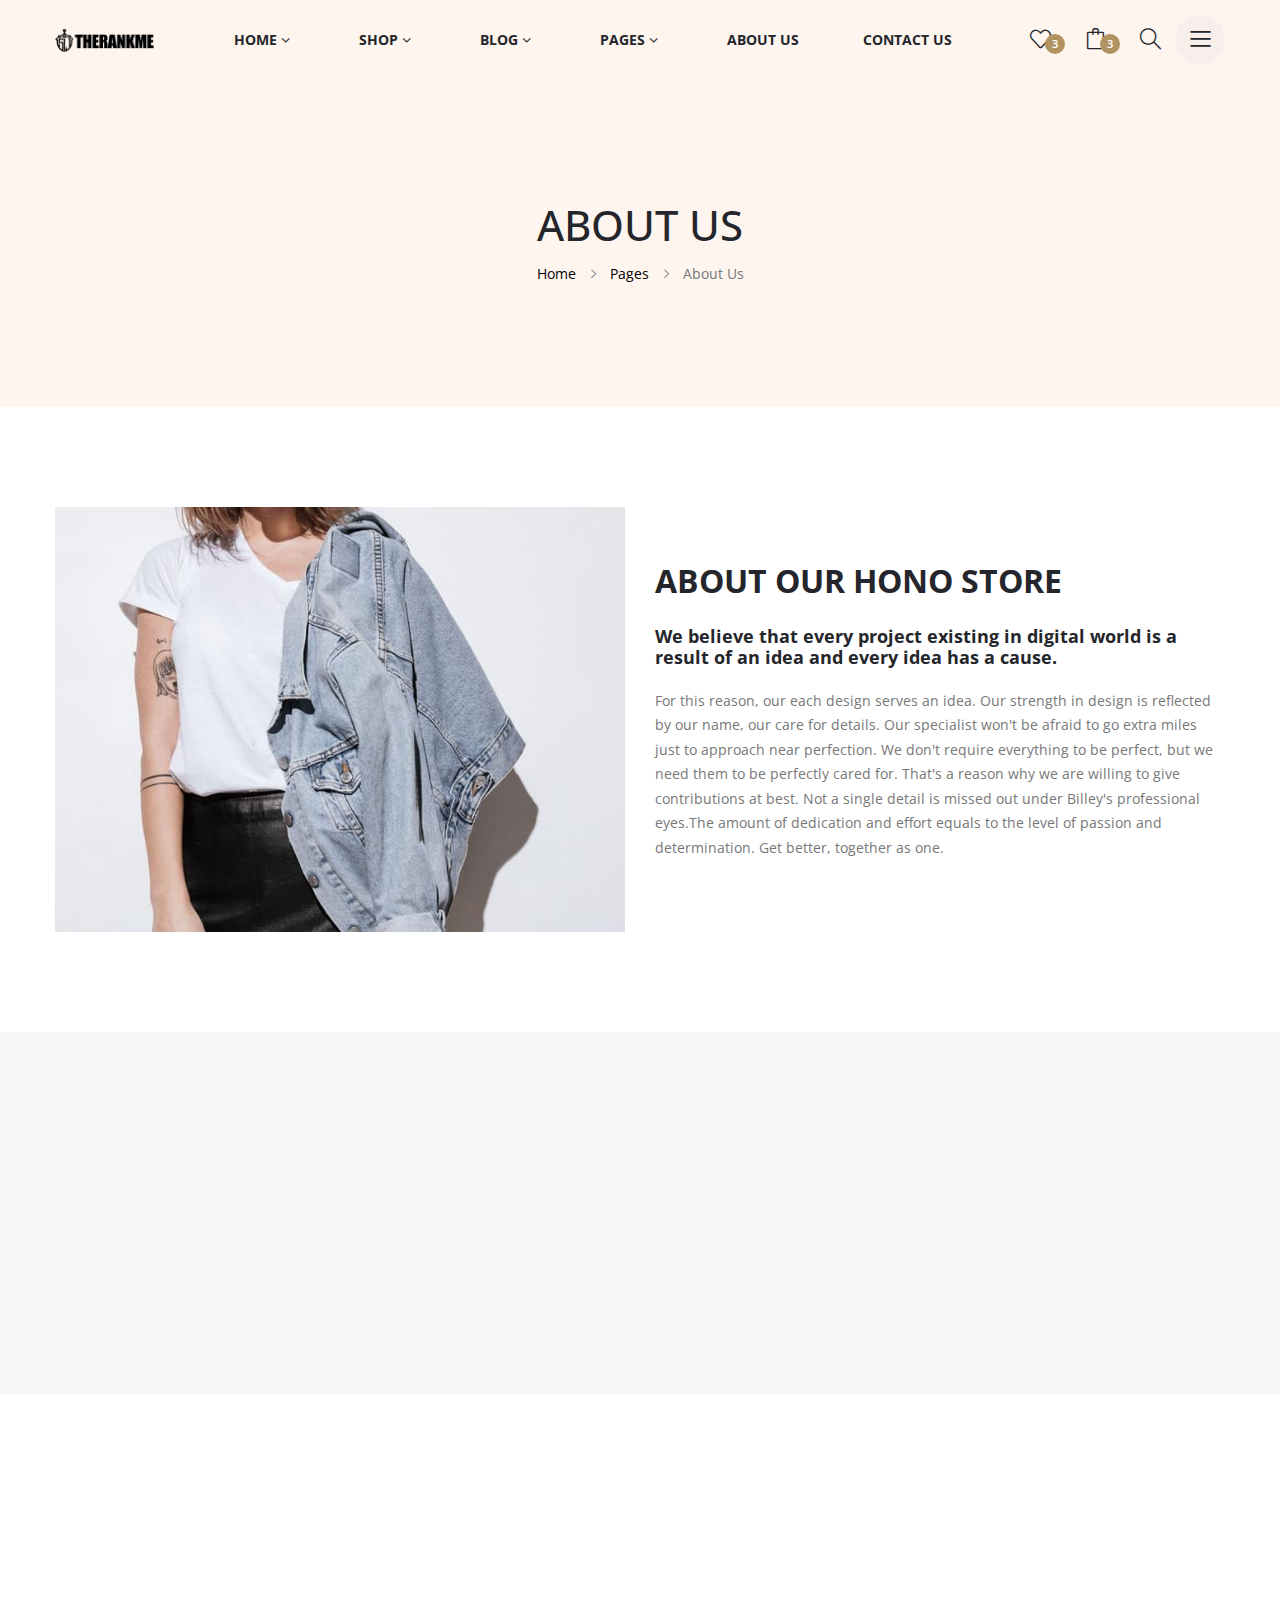
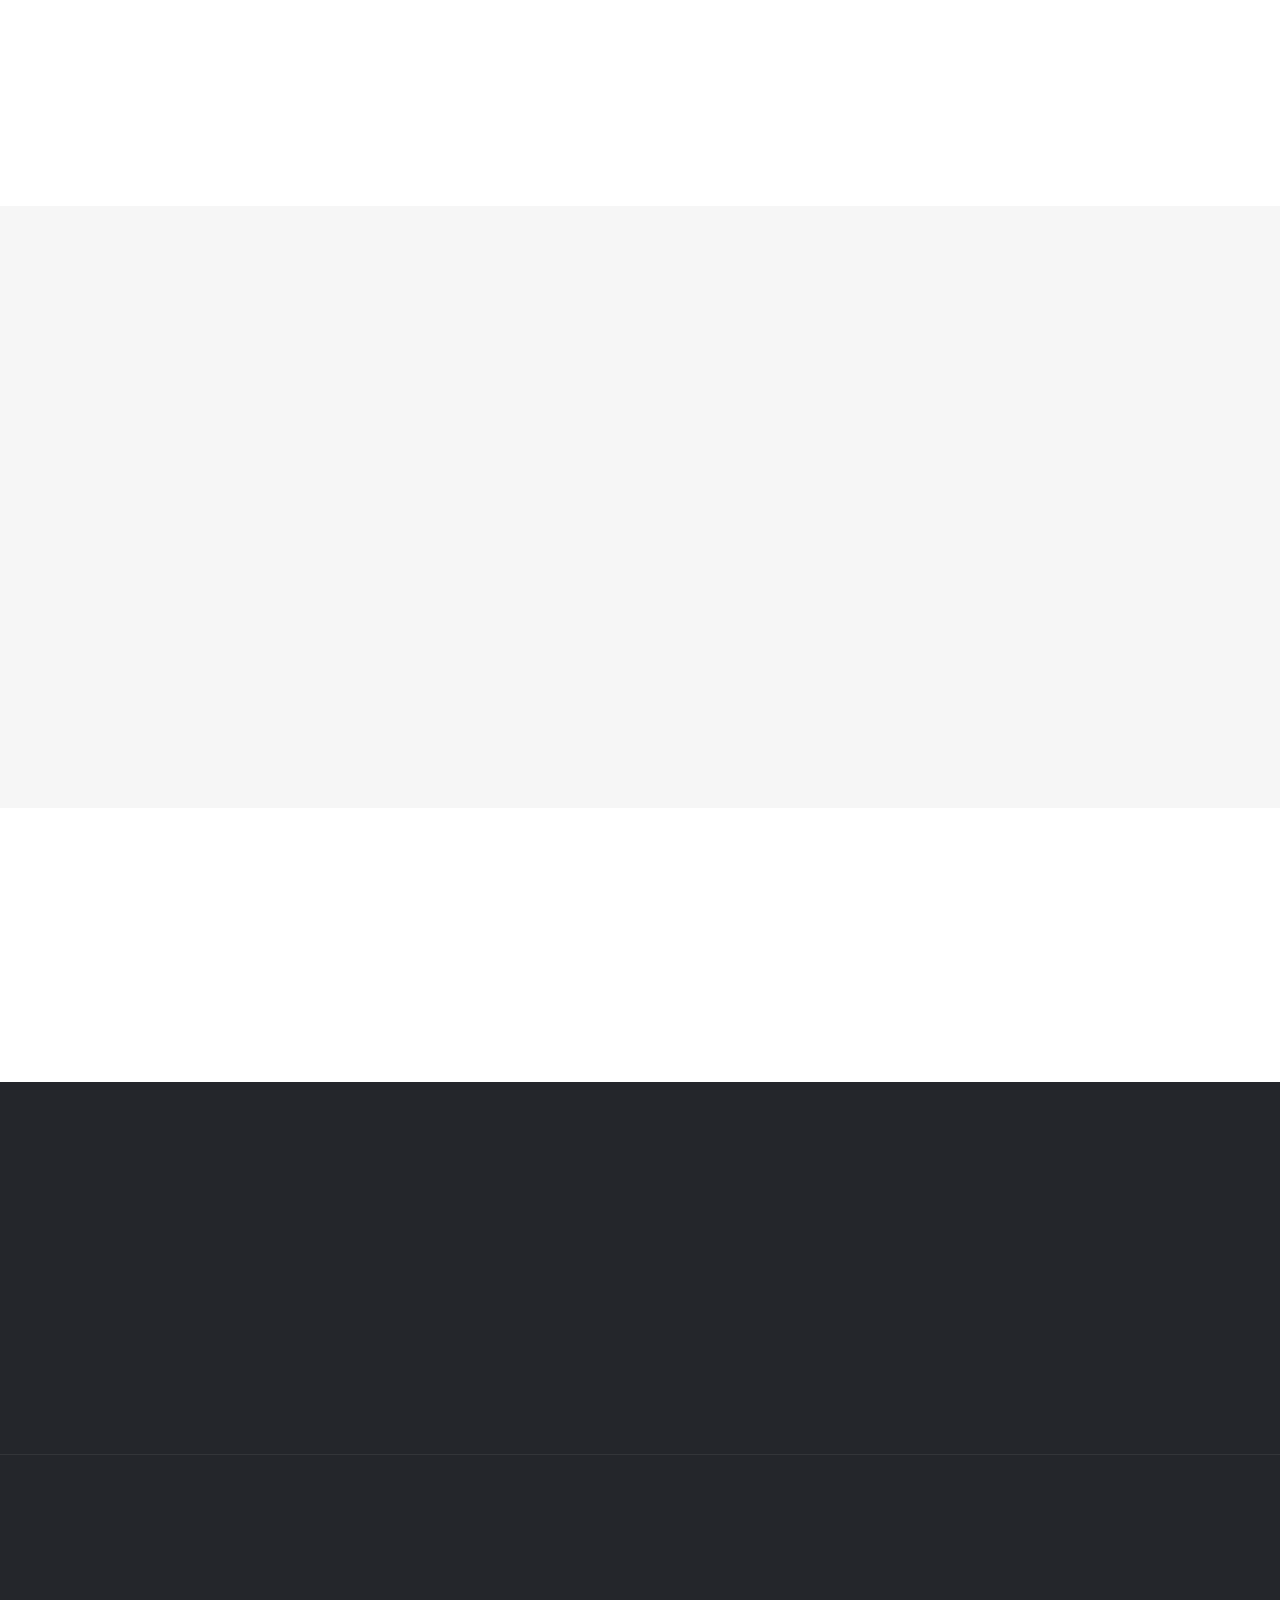
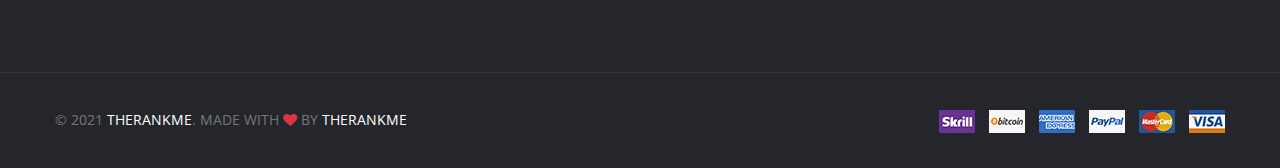
<file: about-us.html>
<!DOCTYPE html>
<html lang="zxx">



<meta http-equiv="content-type" content="text/html;charset=UTF-8" /><!-- /Added by HTTrack -->
<head>
    <meta charset="UTF-8">
    <meta name="viewport" content="width=device-width, initial-scale=1.0" />

    <title>HONO - Multi Purpose HTML Template</title>

    <!-- ::::::::::::::Favicon icon::::::::::::::-->
    <link rel="shortcut icon" href="assets/images/favicon.ico" type="image/png">

    <!-- ::::::::::::::All CSS Files here :::::::::::::: -->
    <!-- Vendor CSS -->
    <!-- <link rel="stylesheet" href="assets/css/vendor/font-awesome.min.css">
    <link rel="stylesheet" href="assets/css/vendor/ionicons.css">
    <link rel="stylesheet" href="assets/css/vendor/simple-line-icons.css">
    <link rel="stylesheet" href="assets/css/vendor/jquery-ui.min.css"> -->

    <!-- Plugin CSS -->
    <!-- <link rel="stylesheet" href="assets/css/plugins/swiper-bundle.min.css">
    <link rel="stylesheet" href="assets/css/plugins/animate.min.css">
    <link rel="stylesheet" href="assets/css/plugins/nice-select.css">
    <link rel="stylesheet" href="assets/css/plugins/venobox.min.css">
    <link rel="stylesheet" href="assets/css/plugins/jquery.lineProgressbar.css">
    <link rel="stylesheet" href="assets/css/plugins/aos.min.css"> -->

    <!-- Main CSS -->
    <!-- <link rel="stylesheet" href="assets/sass/style.css"> -->

    <!-- Use the minified version files listed below for better performance and remove the files listed above -->
    <link rel="stylesheet" href="assets/css/vendor/vendor.min.css">
    <link rel="stylesheet" href="assets/css/plugins/plugins.min.css">
    <link rel="stylesheet" href="assets/css/style.min.css">

</head>

<body>
    <!-- Start Header Area -->
    <header class="header-section d-none d-xl-block">
        <div class="header-wrapper">
            <div class="header-bottom header-bottom-color--golden section-fluid sticky-header sticky-color--golden">
                <div class="container-fluid">
                    <div class="row">
                        <div class="col-12 d-flex align-items-center justify-content-between">
                            <!-- Start Header Logo -->
                            <div class="header-logo">
                                <div class="logo">
                                    <a href="index.html"><img src="assets/images/logo/logo_black.png" alt=""></a>
                                </div>
                            </div>
                            <!-- End Header Logo -->

                            <!-- Start Header Main Menu -->
                            <div class="main-menu menu-color--black menu-hover-color--golden">
                                <nav>
                                    <ul>
                                        <li class="has-dropdown">
                                            <a class="active main-menu-link" href="index.html">Home <i
                                                    class="fa fa-angle-down"></i></a>
                                            <!-- Sub Menu -->
                                            <ul class="sub-menu">
                                                <li><a href="index.html">Home 1</a></li>
                                                <li><a href="index-2.html">Home 2</a></li>
                                                <li><a href="index-3.html">Home 3</a></li>
                                                <li><a href="index-4.html">Home 4</a></li>
                                            </ul>
                                        </li>
                                        <li class="has-dropdown has-megaitem">
                                            <a href="product-details-default.html">Shop <i
                                                    class="fa fa-angle-down"></i></a>
                                            <!-- Mega Menu -->
                                            <div class="mega-menu">
                                                <ul class="mega-menu-inner">
                                                    <!-- Mega Menu Sub Link -->
                                                    <li class="mega-menu-item">
                                                        <a href="#" class="mega-menu-item-title">Shop Layouts</a>
                                                        <ul class="mega-menu-sub">
                                                            <li><a href="shop-grid-sidebar-left.html">Grid Left
                                                                    Sidebar</a></li>
                                                            <li><a href="shop-grid-sidebar-right.html">Grid Right
                                                                    Sidebar</a></li>
                                                            <li><a href="shop-full-width.html">Full Width</a></li>
                                                            <li><a href="shop-list-sidebar-left.html">List Left
                                                                    Sidebar</a></li>
                                                            <li><a href="shop-list-sidebar-right.html">List Right
                                                                    Sidebar</a></li>
                                                        </ul>
                                                    </li>
                                                    <!-- Mega Menu Sub Link -->
                                                    <li class="mega-menu-item">
                                                        <a href="#" class="mega-menu-item-title">Other Pages</a>
                                                        <ul class="mega-menu-sub">
                                                            <li><a href="cart.html">Cart</a></li>
                                                            <li><a href="empty-cart.html">Empty Cart</a></li>
                                                            <li><a href="wishlist.html">Wishlist</a></li>
                                                            <li><a href="compare.html">Compare</a></li>
                                                            <li><a href="checkout.html">Checkout</a></li>
                                                            <li><a href="login.html">Login</a></li>
                                                            <li><a href="my-account.html">My Account</a></li>
                                                        </ul>
                                                    </li>
                                                    <!-- Mega Menu Sub Link -->
                                                    <li class="mega-menu-item">
                                                        <a href="#" class="mega-menu-item-title">Product Types</a>
                                                        <ul class="mega-menu-sub">
                                                            <li><a href="product-details-default.html">Product
                                                                    Default</a></li>
                                                            <li><a href="product-details-variable.html">Product
                                                                    Variable</a></li>
                                                            <li><a href="product-details-affiliate.html">Product
                                                                    Referral</a></li>
                                                            <li><a href="product-details-group.html">Product Group</a>
                                                            </li>
                                                            <li><a href="product-details-single-slide.html">Product
                                                                    Slider</a></li>
                                                        </ul>
                                                    </li>
                                                    <!-- Mega Menu Sub Link -->
                                                    <li class="mega-menu-item">
                                                        <a href="#" class="mega-menu-item-title">Product Types</a>
                                                        <ul class="mega-menu-sub">
                                                            <li><a href="product-details-tab-left.html">Product Tab
                                                                    Left</a></li>
                                                            <li><a href="product-details-tab-right.html">Product Tab
                                                                    Right</a></li>
                                                            <li><a href="product-details-gallery-left.html">Product
                                                                    Gallery Left</a></li>
                                                            <li><a href="product-details-gallery-right.html">Product
                                                                    Gallery Right</a></li>
                                                            <li><a href="product-details-sticky-left.html">Product
                                                                    Sticky Left</a></li>
                                                            <li><a href="product-details-sticky-right.html">Product
                                                                    Sticky right</a></li>
                                                        </ul>
                                                    </li>
                                                </ul>
                                                <div class="menu-banner">
                                                    <a href="#" class="menu-banner-link">
                                                        <img class="menu-banner-img"
                                                            src="assets/images/banner/menu-banner.jpg" alt="">
                                                    </a>
                                                </div>
                                            </div>
                                        </li>
                                        <li class="has-dropdown">
                                            <a href="blog-single-sidebar-left.html">Blog <i
                                                    class="fa fa-angle-down"></i></a>
                                            <!-- Sub Menu -->
                                            <ul class="sub-menu">
                                                <li><a href="blog-grid-sidebar-left.html">Blog Grid Sidebar left</a>
                                                </li>
                                                <li><a href="blog-grid-sidebar-right.html">Blog Grid Sidebar Right</a>
                                                </li>
                                                <li><a href="blog-full-width.html">Blog Full Width</a></li>
                                                <li><a href="blog-list-sidebar-left.html">Blog List Sidebar Left</a>
                                                </li>
                                                <li><a href="blog-list-sidebar-right.html">Blog List Sidebar Right</a>
                                                </li>
                                                <li><a href="blog-single-sidebar-left.html">Blog Single Sidebar left</a>
                                                </li>
                                                <li><a href="blog-single-sidebar-right.html">Blog Single Sidebar
                                                        Right</a></li>
                                            </ul>
                                        </li>
                                        <li class="has-dropdown">
                                            <a href="#">Pages <i class="fa fa-angle-down"></i></a>
                                            <!-- Sub Menu -->
                                            <ul class="sub-menu">
                                                <li><a href="faq.html">Frequently Questions</a></li>
                                                <li><a href="privacy-policy.html">Privacy Policy</a></li>
                                                <li><a href="404.html">404 Page</a></li>
                                            </ul>
                                        </li>
                                        <li>
                                            <a href="about-us.html">About Us</a>
                                        </li>
                                        <li>
                                            <a href="contact-us.html">Contact Us</a>
                                        </li>
                                    </ul>
                                </nav>
                            </div>
                            <!-- End Header Main Menu Start -->

                            <!-- Start Header Action Link -->
                            <ul class="header-action-link action-color--black action-hover-color--golden">
                                <li>
                                    <a href="#offcanvas-wishlish" class="offcanvas-toggle">
                                        <i class="icon-heart"></i>
                                        <span class="item-count">3</span>
                                    </a>
                                </li>
                                <li>
                                    <a href="#offcanvas-add-cart" class="offcanvas-toggle">
                                        <i class="icon-bag"></i>
                                        <span class="item-count">3</span>
                                    </a>
                                </li>
                                <li>
                                    <a href="#search">
                                        <i class="icon-magnifier"></i>
                                    </a>
                                </li>
                                <li>
                                    <a href="#offcanvas-about" class="offacnvas offside-about offcanvas-toggle">
                                        <i class="icon-menu"></i>
                                    </a>
                                </li>
                            </ul>
                            <!-- End Header Action Link -->
                        </div>
                    </div>
                </div>
            </div>
        </div>
    </header>
    <!-- Start Header Area -->

    <!-- Start Mobile Header -->
    <div class="mobile-header mobile-header-bg-color--golden section-fluid d-lg-block d-xl-none">
        <div class="container">
            <div class="row">
                <div class="col-12 d-flex align-items-center justify-content-between">
                    <!-- Start Mobile Left Side -->
                    <div class="mobile-header-left">
                        <ul class="mobile-menu-logo">
                            <li>
                                <a href="index.html">
                                    <div class="logo">
                                        <img src="assets/images/logo/logo_black.png" alt="">
                                    </div>
                                </a>
                            </li>
                        </ul>
                    </div>
                    <!-- End Mobile Left Side -->

                    <!-- Start Mobile Right Side -->
                    <div class="mobile-right-side">
                        <ul class="header-action-link action-color--black action-hover-color--golden">
                            <li>
                                <a href="#search">
                                    <i class="icon-magnifier"></i>
                                </a>
                            </li>
                            <li>
                                <a href="#offcanvas-wishlish" class="offcanvas-toggle">
                                    <i class="icon-heart"></i>
                                    <span class="item-count">3</span>
                                </a>
                            </li>
                            <li>
                                <a href="#offcanvas-add-cart" class="offcanvas-toggle">
                                    <i class="icon-bag"></i>
                                    <span class="item-count">3</span>
                                </a>
                            </li>
                            <li>
                                <a href="#mobile-menu-offcanvas" class="offcanvas-toggle offside-menu">
                                    <i class="icon-menu"></i>
                                </a>
                            </li>
                        </ul>
                    </div>
                    <!-- End Mobile Right Side -->
                </div>
            </div>
        </div>
    </div>
    <!-- End Mobile Header -->

    <!--  Start Offcanvas Mobile Menu Section -->
    <div id="mobile-menu-offcanvas" class="offcanvas offcanvas-rightside offcanvas-mobile-menu-section">
        <!-- Start Offcanvas Header -->
        <div class="offcanvas-header text-right">
            <button class="offcanvas-close"><i class="ion-android-close"></i></button>
        </div> <!-- End Offcanvas Header -->
        <!-- Start Offcanvas Mobile Menu Wrapper -->
        <div class="offcanvas-mobile-menu-wrapper">
            <!-- Start Mobile Menu  -->
            <div class="mobile-menu-bottom">
                <!-- Start Mobile Menu Nav -->
                <div class="offcanvas-menu">
                    <ul>
                        <li>
                            <a href="#"><span>Home</span></a>
                            <ul class="mobile-sub-menu">
                                <li><a href="index.html">Home 1</a></li>
                                <li><a href="index-2.html">Home 2</a></li>
                                <li><a href="index-3.html">Home 3</a></li>
                                <li><a href="index-4.html">Home 4</a></li>
                            </ul>
                        </li>
                        <li>
                            <a href="#"><span>Shop</span></a>
                            <ul class="mobile-sub-menu">
                                <li>
                                    <a href="#">Shop Layout</a>
                                    <ul class="mobile-sub-menu">
                                        <li><a href="shop-grid-sidebar-left.html">Grid Left Sidebar</a></li>
                                        <li><a href="shop-grid-sidebar-right.html">Grid Right Sidebar</a></li>
                                        <li><a href="shop-full-width.html">Full Width</a></li>
                                        <li><a href="shop-list-sidebar-left.html">List Left Sidebar</a></li>
                                        <li><a href="shop-list-sidebar-right.html">List Right Sidebar</a></li>
                                    </ul>
                                </li>
                            </ul>
                            <ul class="mobile-sub-menu">
                                <li>
                                    <a href="#">Shop Pages</a>
                                    <ul class="mobile-sub-menu">
                                        <li><a href="cart.html">Cart</a></li>
                                        <li><a href="empty-cart.html">Empty Cart</a></li>
                                        <li><a href="wishlist.html">Wishlist</a></li>
                                        <li><a href="compare.html">Compare</a></li>
                                        <li><a href="checkout.html">Checkout</a></li>
                                        <li><a href="login.html">Login</a></li>
                                        <li><a href="my-account.html">My Account</a></li>
                                    </ul>
                                </li>
                            </ul>
                            <ul class="mobile-sub-menu">
                                <li>
                                    <a href="#">Product Single</a>
                                    <ul class="mobile-sub-menu">
                                        <li><a href="product-details-default.html">Product Default</a></li>
                                        <li><a href="product-details-variable.html">Product Variable</a></li>
                                        <li><a href="product-details-affiliate.html">Product Referral</a></li>
                                        <li><a href="product-details-group.html">Product Group</a></li>
                                        <li><a href="product-details-single-slide.html">Product Slider</a></li>
                                        <li><a href="product-details-tab-left.html">Product Tab Left</a></li>
                                        <li><a href="product-details-tab-right.html">Product Tab Right</a></li>
                                        <li><a href="product-details-gallery-left.html">Product Gallery Left</a></li>
                                        <li><a href="product-details-gallery-right.html">Product Gallery Right</a></li>
                                        <li><a href="product-details-sticky-left.html">Product Sticky Left</a></li>
                                        <li><a href="product-details-sticky-right.html">Product Sticky right</a></li>
                                    </ul>
                                </li>
                            </ul>
                        </li>
                        <li>
                            <a href="#"><span>Blogs</span></a>
                            <ul class="mobile-sub-menu">
                                <li>
                                    <a href="#">Blog Grid</a>
                                    <ul class="mobile-sub-menu">
                                        <li><a href="blog-grid-sidebar-left.html">Blog Grid Sidebar left</a></li>
                                        <li><a href="blog-grid-sidebar-right.html">Blog Grid Sidebar Right</a></li>
                                    </ul>
                                </li>
                                <li>
                                    <a href="blog-full-width.html">Blog Full Width</a>
                                </li>
                                <li>
                                    <a href="#">Blog List</a>
                                    <ul class="mobile-sub-menu">
                                        <li><a href="blog-list-sidebar-left.html">Blog List Sidebar left</a></li>
                                        <li><a href="blog-list-sidebar-right.html">Blog List Sidebar Right</a></li>
                                    </ul>
                                </li>
                                <li>
                                    <a href="#">Blog Single</a>
                                    <ul class="mobile-sub-menu">
                                        <li><a href="blog-single-sidebar-left.html">Blog Single Sidebar left</a></li>
                                        <li><a href="blog-single-sidebar-right.html">Blog Single Sidebar Right</a></li>
                                    </ul>
                                </li>
                            </ul>
                        </li>
                        <li>
                            <a href="#"><span>Pages</span></a>
                            <ul class="mobile-sub-menu">
                                <li><a href="faq.html">Frequently Questions</a></li>
                                <li><a href="privacy-policy.html">Privacy Policy</a></li>
                                <li><a href="404.html">404 Page</a></li>
                            </ul>
                        </li>
                        <li><a href="about-us.html">About Us</a></li>
                        <li><a href="contact-us.html">Contact Us</a></li>
                    </ul>
                </div> <!-- End Mobile Menu Nav -->
            </div> <!-- End Mobile Menu -->

            <!-- Start Mobile contact Info -->
            <div class="mobile-contact-info">
                <div class="logo">
                    <a href="index.html"><img src="assets/images/logo/logo_white.png" alt=""></a>
                </div>

                <address class="address">
                    <span>Address: Your address goes here.</span>
                    <span>Call Us: 0123456789, 0123456789</span>
                    <span>Email: demo@example.com</span>
                </address>

                <ul class="social-link">
                    <li><a href="#"><i class="fa fa-facebook"></i></a></li>
                    <li><a href="#"><i class="fa fa-twitter"></i></a></li>
                    <li><a href="#"><i class="fa fa-instagram"></i></a></li>
                    <li><a href="#"><i class="fa fa-linkedin"></i></a></li>
                </ul>

                <ul class="user-link">
                    <li><a href="wishlist.html">Wishlist</a></li>
                    <li><a href="cart.html">Cart</a></li>
                    <li><a href="checkout.html">Checkout</a></li>
                </ul>
            </div>
            <!-- End Mobile contact Info -->

        </div> <!-- End Offcanvas Mobile Menu Wrapper -->
    </div> <!-- ...:::: End Offcanvas Mobile Menu Section:::... -->

    <!-- Start Offcanvas Mobile Menu Section -->
    <div id="offcanvas-about" class="offcanvas offcanvas-rightside offcanvas-mobile-about-section">
        <!-- Start Offcanvas Header -->
        <div class="offcanvas-header text-right">
            <button class="offcanvas-close"><i class="ion-android-close"></i></button>
        </div> <!-- End Offcanvas Header -->
        <!-- Start Offcanvas Mobile Menu Wrapper -->
        <!-- Start Mobile contact Info -->
        <div class="mobile-contact-info">
            <div class="logo">
                <a href="index.html"><img src="assets/images/logo/logo_white.png" alt=""></a>
            </div>

            <address class="address">
                <span>Address: Your address goes here.</span>
                <span>Call Us: 0123456789, 0123456789</span>
                <span>Email: demo@example.com</span>
            </address>

            <ul class="social-link">
                <li><a href="#"><i class="fa fa-facebook"></i></a></li>
                <li><a href="#"><i class="fa fa-twitter"></i></a></li>
                <li><a href="#"><i class="fa fa-instagram"></i></a></li>
                <li><a href="#"><i class="fa fa-linkedin"></i></a></li>
            </ul>

            <ul class="user-link">
                <li><a href="wishlist.html">Wishlist</a></li>
                <li><a href="cart.html">Cart</a></li>
                <li><a href="checkout.html">Checkout</a></li>
            </ul>
        </div>
        <!-- End Mobile contact Info -->
    </div> <!-- ...:::: End Offcanvas Mobile Menu Section:::... -->

    <!-- Start Offcanvas Addcart Section -->
    <div id="offcanvas-add-cart" class="offcanvas offcanvas-rightside offcanvas-add-cart-section">
        <!-- Start Offcanvas Header -->
        <div class="offcanvas-header text-right">
            <button class="offcanvas-close"><i class="ion-android-close"></i></button>
        </div> <!-- End Offcanvas Header -->

        <!-- Start  Offcanvas Addcart Wrapper -->
        <div class="offcanvas-add-cart-wrapper">
            <h4 class="offcanvas-title">Shopping Cart</h4>
            <ul class="offcanvas-cart">
                <li class="offcanvas-cart-item-single">
                    <div class="offcanvas-cart-item-block">
                        <a href="#" class="offcanvas-cart-item-image-link">
                            <img src="assets/images/product/default/home-1/default-1.jpg" alt=""
                                class="offcanvas-cart-image">
                        </a>
                        <div class="offcanvas-cart-item-content">
                            <a href="#" class="offcanvas-cart-item-link">Car Wheel</a>
                            <div class="offcanvas-cart-item-details">
                                <span class="offcanvas-cart-item-details-quantity">1 x </span>
                                <span class="offcanvas-cart-item-details-price">$49.00</span>
                            </div>
                        </div>
                    </div>
                    <div class="offcanvas-cart-item-delete text-right">
                        <a href="#" class="offcanvas-cart-item-delete"><i class="fa fa-trash-o"></i></a>
                    </div>
                </li>
                <li class="offcanvas-cart-item-single">
                    <div class="offcanvas-cart-item-block">
                        <a href="#" class="offcanvas-cart-item-image-link">
                            <img src="assets/images/product/default/home-2/default-1.jpg" alt=""
                                class="offcanvas-cart-image">
                        </a>
                        <div class="offcanvas-cart-item-content">
                            <a href="#" class="offcanvas-cart-item-link">Car Vails</a>
                            <div class="offcanvas-cart-item-details">
                                <span class="offcanvas-cart-item-details-quantity">3 x </span>
                                <span class="offcanvas-cart-item-details-price">$500.00</span>
                            </div>
                        </div>
                    </div>
                    <div class="offcanvas-cart-item-delete text-right">
                        <a href="#" class="offcanvas-cart-item-delete"><i class="fa fa-trash-o"></i></a>
                    </div>
                </li>
                <li class="offcanvas-cart-item-single">
                    <div class="offcanvas-cart-item-block">
                        <a href="#" class="offcanvas-cart-item-image-link">
                            <img src="assets/images/product/default/home-3/default-1.jpg" alt=""
                                class="offcanvas-cart-image">
                        </a>
                        <div class="offcanvas-cart-item-content">
                            <a href="#" class="offcanvas-cart-item-link">Shock Absorber</a>
                            <div class="offcanvas-cart-item-details">
                                <span class="offcanvas-cart-item-details-quantity">1 x </span>
                                <span class="offcanvas-cart-item-details-price">$350.00</span>
                            </div>
                        </div>
                    </div>
                    <div class="offcanvas-cart-item-delete text-right">
                        <a href="#" class="offcanvas-cart-item-delete"><i class="fa fa-trash-o"></i></a>
                    </div>
                </li>
            </ul>
            <div class="offcanvas-cart-total-price">
                <span class="offcanvas-cart-total-price-text">Subtotal:</span>
                <span class="offcanvas-cart-total-price-value">$170.00</span>
            </div>
            <ul class="offcanvas-cart-action-button">
                <li><a href="cart.html" class="btn btn-block btn-golden">View Cart</a></li>
                <li><a href="compare.html" class=" btn btn-block btn-golden mt-5">Checkout</a></li>
            </ul>
        </div> <!-- End  Offcanvas Addcart Wrapper -->

    </div> <!-- End  Offcanvas Addcart Section -->

    <!-- Start Offcanvas Mobile Menu Section -->
    <div id="offcanvas-wishlish" class="offcanvas offcanvas-rightside offcanvas-add-cart-section">
        <!-- Start Offcanvas Header -->
        <div class="offcanvas-header text-right">
            <button class="offcanvas-close"><i class="ion-android-close"></i></button>
        </div> <!-- ENd Offcanvas Header -->

        <!-- Start Offcanvas Mobile Menu Wrapper -->
        <div class="offcanvas-wishlist-wrapper">
            <h4 class="offcanvas-title">Wishlist</h4>
            <ul class="offcanvas-wishlist">
                <li class="offcanvas-wishlist-item-single">
                    <div class="offcanvas-wishlist-item-block">
                        <a href="#" class="offcanvas-wishlist-item-image-link">
                            <img src="assets/images/product/default/home-1/default-1.jpg" alt=""
                                class="offcanvas-wishlist-image">
                        </a>
                        <div class="offcanvas-wishlist-item-content">
                            <a href="#" class="offcanvas-wishlist-item-link">Car Wheel</a>
                            <div class="offcanvas-wishlist-item-details">
                                <span class="offcanvas-wishlist-item-details-quantity">1 x </span>
                                <span class="offcanvas-wishlist-item-details-price">$49.00</span>
                            </div>
                        </div>
                    </div>
                    <div class="offcanvas-wishlist-item-delete text-right">
                        <a href="#" class="offcanvas-wishlist-item-delete"><i class="fa fa-trash-o"></i></a>
                    </div>
                </li>
                <li class="offcanvas-wishlist-item-single">
                    <div class="offcanvas-wishlist-item-block">
                        <a href="#" class="offcanvas-wishlist-item-image-link">
                            <img src="assets/images/product/default/home-2/default-1.jpg" alt=""
                                class="offcanvas-wishlist-image">
                        </a>
                        <div class="offcanvas-wishlist-item-content">
                            <a href="#" class="offcanvas-wishlist-item-link">Car Vails</a>
                            <div class="offcanvas-wishlist-item-details">
                                <span class="offcanvas-wishlist-item-details-quantity">3 x </span>
                                <span class="offcanvas-wishlist-item-details-price">$500.00</span>
                            </div>
                        </div>
                    </div>
                    <div class="offcanvas-wishlist-item-delete text-right">
                        <a href="#" class="offcanvas-wishlist-item-delete"><i class="fa fa-trash-o"></i></a>
                    </div>
                </li>
                <li class="offcanvas-wishlist-item-single">
                    <div class="offcanvas-wishlist-item-block">
                        <a href="#" class="offcanvas-wishlist-item-image-link">
                            <img src="assets/images/product/default/home-3/default-1.jpg" alt=""
                                class="offcanvas-wishlist-image">
                        </a>
                        <div class="offcanvas-wishlist-item-content">
                            <a href="#" class="offcanvas-wishlist-item-link">Shock Absorber</a>
                            <div class="offcanvas-wishlist-item-details">
                                <span class="offcanvas-wishlist-item-details-quantity">1 x </span>
                                <span class="offcanvas-wishlist-item-details-price">$350.00</span>
                            </div>
                        </div>
                    </div>
                    <div class="offcanvas-wishlist-item-delete text-right">
                        <a href="#" class="offcanvas-wishlist-item-delete"><i class="fa fa-trash-o"></i></a>
                    </div>
                </li>
            </ul>
            <ul class="offcanvas-wishlist-action-button">
                <li><a href="#" class="btn btn-block btn-golden">View wishlist</a></li>
            </ul>
        </div> <!-- End Offcanvas Mobile Menu Wrapper -->

    </div> <!-- End Offcanvas Mobile Menu Section -->

    <!-- Start Offcanvas Search Bar Section -->
    <div id="search" class="search-modal">
        <button type="button" class="close">×</button>
        <form>
            <input type="search" placeholder="type keyword(s) here" />
            <button type="submit" class="btn btn-lg btn-golden">Search</button>
        </form>
    </div>
    <!-- End Offcanvas Search Bar Section -->

    <!-- Offcanvas Overlay -->
    <div class="offcanvas-overlay"></div>

    <!-- ...:::: Start Breadcrumb Section:::... -->
    <div class="breadcrumb-section breadcrumb-bg-color--golden">
        <div class="breadcrumb-wrapper">
            <div class="container">
                <div class="row">
                    <div class="col-12">
                        <h3 class="breadcrumb-title">About Us</h3>
                        <div class="breadcrumb-nav breadcrumb-nav-color--black breadcrumb-nav-hover-color--golden">
                            <nav aria-label="breadcrumb">
                                <ul>
                                    <li><a href="index.html">Home</a></li>
                                    <li><a href="#">Pages</a></li>
                                    <li class="active" aria-current="page">About Us</li>
                                </ul>
                            </nav>
                        </div>
                    </div>
                </div>
            </div>
        </div>
    </div> <!-- ...:::: End Breadcrumb Section:::... -->

    <!-- Start About Top -->
    <div class="about-top">
        <div class="container">
            <div class="row d-flex align-items-center justify-content-between d-sm-column">
                <div class="col-md-6">
                    <div class="about-img" data-aos="fade-up" data-aos-delay="0">
                        <div class="img-responsive">
                            <img src="assets/images/about/img-about.jpg" alt="">
                        </div>
                    </div>
                </div>
                <div class="col-md-6">
                    <div class="content" data-aos="fade-up" data-aos-delay="200">
                        <h3 class="title">ABOUT OUR HONO STORE</h3>
                        <h5 class="semi-title">We believe that every project existing in digital world is a result of an
                            idea and every idea has a cause.</h5>
                        <p>For this reason, our each design serves an idea. Our strength in design is reflected by our
                            name, our care for details. Our specialist won't be afraid to go extra miles just to
                            approach near perfection. We don't require everything to be perfect, but we need them to be
                            perfectly cared for. That's a reason why we are willing to give contributions at best. Not a
                            single detail is missed out under Billey's professional eyes.The amount of dedication and
                            effort equals to the level of passion and determination. Get better, together as one.</p>
                    </div>
                </div>
            </div>
        </div>
    </div>
    <!-- End About Top -->

    <!-- Start Slill Progress -->
    <div class="progressbar-section section-top-gap-100 section-inner-bg">
        <div class="container">
            <div class="row align-items-center">
                <div class="col-md-6">
                    <div class="content" data-aos="fade-up" data-aos-delay="0">
                        <h4 class="title">Functionality meets perfection</h4>
                        <p>In today’s day and age, one cannot underestimate the importance of design, the art of
                            creating striking visuals to move and captivate your audience. And as the world becomes more
                            and more digitized with each passing second, the importance of graphic design has been
                            rocketed to the top.</p>
                    </div>
                </div>
                <div class="col-md-6">
                    <div class="custom-progress m-t-40">
                        <div class="skill-progressbar" data-aos="fade-up" data-aos-delay="0">
                            <h6 class="font--semi-bold m-b-15">UI/UX</h6>
                            <div class="line-progressbar" data-percentage="75" data-progress-color="#b19361"></div>
                        </div>
                        <div class="skill-progressbar" data-aos="fade-up" data-aos-delay="200">
                            <h6 class="font--semi-bold m-b-15">Ideas</h6>
                            <div class="line-progressbar" data-percentage="86" data-progress-color="#b19361"></div>
                        </div>
                        <div class="skill-progressbar" data-aos="fade-up" data-aos-delay="400">
                            <h6 class="font--semi-bold m-b-15">Design</h6>
                            <div class="line-progressbar" data-percentage="97" data-progress-color="#b19361"></div>
                        </div>
                    </div>
                </div>
            </div>
        </div>
    </div>
    <!-- End Slill Progress -->

    <!-- Start Service Section -->
    <div class="service-promo-section section-top-gap-100">
        <div class="service-wrapper">
            <div class="container">
                <div class="row">
                    <!-- Start Service Promo Single Item -->
                    <div class="col-lg-3 col-sm-6 col-12">
                        <div class="service-promo-single-item" data-aos="fade-up" data-aos-delay="0">
                            <div class="image">
                                <img src="assets/images/icons/icon_about1.jpg" alt="">
                            </div>
                            <div class="content">
                                <h6 class="title">Creative Always</h6>
                                <p>Stay creative with Billey and the huge collection of premade elements, layouts &
                                    effects.</p>
                            </div>
                        </div>
                    </div>
                    <!-- End Service Promo Single Item -->
                    <!-- Start Service Promo Single Item -->
                    <div class="col-lg-3 col-sm-6 col-12">
                        <div class="service-promo-single-item" data-aos="fade-up" data-aos-delay="200">
                            <div class="image">
                                <img src="assets/images/icons/icon_about2.jpg" alt="">
                            </div>
                            <div class="content">
                                <h6 class="title">Express Customization</h6>
                                <p>Easy to install and configure the theme customization in a few clicks with Billey.
                                </p>
                            </div>
                        </div>
                    </div>
                    <!-- End Service Promo Single Item -->
                    <!-- Start Service Promo Single Item -->
                    <div class="col-lg-3 col-sm-6 col-12">
                        <div class="service-promo-single-item" data-aos="fade-up" data-aos-delay="400">
                            <div class="image">
                                <img src="assets/images/icons/icon_about3.jpg" alt="">
                            </div>
                            <div class="content">
                                <h6 class="title">Premium Integrations</h6>
                                <p>Integrated premium plugins in Billey is the secret weapon for your business to
                                    thrive.</p>
                            </div>
                        </div>
                    </div>
                    <!-- End Service Promo Single Item -->
                    <!-- Start Service Promo Single Item -->
                    <div class="col-lg-3 col-sm-6 col-12">
                        <div class="service-promo-single-item" data-aos="fade-up" data-aos-delay="600">
                            <div class="image">
                                <img src="assets/images/icons/icon_about4.jpg" alt="">
                            </div>
                            <div class="content">
                                <h6 class="title">Real-time Editing</h6>
                                <p>Edit your work and preview the changes on the screen live with advanced page builder.
                                </p>
                            </div>
                        </div>
                    </div>
                    <!-- End Service Promo Single Item -->
                </div>
            </div>
        </div>
    </div>
    <!-- End Service Section -->

    <!--  Start  Team Section    -->
    <div class="team-section section-top-gap-100 secton-fluid section-inner-bg">
        <!-- Start Section Content Text Area -->
        <div class="section-title-wrapper" data-aos="fade-up" data-aos-delay="0">
            <div class="container">
                <div class="row">
                    <div class="col-12">
                        <div class="section-content-gap">
                            <div class="secton-content text-center">
                                <h3 class="section-title">Meet Our Team</h3>
                            </div>
                        </div>
                    </div>
                </div>
            </div>
        </div>
        <!-- End Section Content Text Area -->
        <div class="team-wrapper">
            <div class="container">
                <div class="row mb-n6">
                    <div class="col-xl-3 mb-5">
                        <div class="team-single" data-aos="fade-up" data-aos-delay="0">
                            <div class="team-img">
                                <img class="img-fluid" src="assets/images/team/leader1.png" alt="">
                            </div>
                            <div class="team-content">
                                <h6 class="team-name font--bold mt-5">Ms. Veronica</h6>
                                <span class="team-title">Web Designer</span>
                                <ul class="team-social pos-absolute">
                                    <li><a href="#"><i class="ion-social-facebook"></i></a></li>
                                    <li><a href="#"><i class="ion-social-twitter"></i></a></li>
                                    <li><a href="#"><i class="ion-social-instagram"></i></a></li>
                                    <li><a href="#"><i class="ion-social-linkedin"></i></a></li>
                                    <li><a href="#"><i class="ion-social-rss"></i></a></li>
                                </ul>
                            </div>
                        </div>
                    </div>

                    <div class="col-xl-3 mb-5">
                        <div class="team-single" data-aos="fade-up" data-aos-delay="200">
                            <div class="team-img">
                                <img class="img-fluid" src="assets/images/team/leader2.png" alt="">
                            </div>
                            <div class="team-content">
                                <h6 class="team-name font--bold mt-5">Missa Santos</h6>
                                <span class="team-title">CEO Founder</span>
                                <ul class="team-social pos-absolute">
                                    <li><a href="#"><i class="ion-social-facebook"></i></a></li>
                                    <li><a href="#"><i class="ion-social-twitter"></i></a></li>
                                    <li><a href="#"><i class="ion-social-instagram"></i></a></li>
                                    <li><a href="#"><i class="ion-social-linkedin"></i></a></li>
                                    <li><a href="#"><i class="ion-social-rss"></i></a></li>
                                </ul>
                            </div>
                        </div>
                    </div>

                    <div class="col-xl-3 mb-5">
                        <div class="team-single" data-aos="fade-up" data-aos-delay="400">
                            <div class="team-img">
                                <img class="img-fluid" src="assets/images/team/leader3.png" alt="">
                            </div>
                            <div class="team-content">
                                <h6 class="team-name font--bold mt-5">Missa Santos</h6>
                                <span class="team-title">Chief Officer</span>
                                <ul class="team-social pos-absolute">
                                    <li><a href="#"><i class="ion-social-facebook"></i></a></li>
                                    <li><a href="#"><i class="ion-social-twitter"></i></a></li>
                                    <li><a href="#"><i class="ion-social-instagram"></i></a></li>
                                    <li><a href="#"><i class="ion-social-linkedin"></i></a></li>
                                    <li><a href="#"><i class="ion-social-rss"></i></a></li>
                                </ul>
                            </div>
                        </div>
                    </div>

                    <div class="col-xl-3 mb-5">
                        <div class="team-single" data-aos="fade-up" data-aos-delay="600">
                            <div class="team-img">
                                <img class="img-fluid" src="assets/images/team/leader4.png" alt="">
                            </div>
                            <div class="team-content">
                                <h6 class="team-name font--bold mt-5">Lisa Antonia</h6>
                                <span class="team-title">CTO</span>
                                <ul class="team-social pos-absolute">
                                    <li><a href="#"><i class="ion-social-facebook"></i></a></li>
                                    <li><a href="#"><i class="ion-social-twitter"></i></a></li>
                                    <li><a href="#"><i class="ion-social-instagram"></i></a></li>
                                    <li><a href="#"><i class="ion-social-linkedin"></i></a></li>
                                    <li><a href="#"><i class="ion-social-rss"></i></a></li>
                                </ul>
                            </div>
                        </div>
                    </div>
                </div>
            </div>
        </div>
    </div>
    <!--   End  Team Section   -->

    <!-- Start Company Logo Section -->
    <div class="company-logo-section section-top-gap-100 section-fluid">
        <div class="company-logo-wrapper" data-aos="fade-up" data-aos-delay="0">
            <div class="container">
                <div class="row">
                    <div class="col-12">
                        <div class="company-logo-slider default-slider-nav-arrow">
                            <!-- Slider main container -->
                            <div class="swiper-container company-logo-slider">
                                <!-- Additional required wrapper -->
                                <div class="swiper-wrapper">
                                    <!-- Start Company Logo Single Item -->
                                    <div class="company-logo-single-item swiper-slide">
                                        <div class="image"><img class="img-fluid"
                                                src="assets/images/company-logo/company-logo-1.png" alt=""></div>
                                    </div>
                                    <!-- End Company Logo Single Item -->
                                    <!-- Start Company Logo Single Item -->
                                    <div class="company-logo-single-item swiper-slide">
                                        <div class="image"><img class="img-fluid"
                                                src="assets/images/company-logo/company-logo-2.png" alt=""></div>
                                    </div>
                                    <!-- End Company Logo Single Item -->
                                    <!-- Start Company Logo Single Item -->
                                    <div class="company-logo-single-item swiper-slide">
                                        <div class="image"><img class="img-fluid"
                                                src="assets/images/company-logo/company-logo-3.png" alt=""></div>
                                    </div>
                                    <!-- End Company Logo Single Item -->
                                    <!-- Start Company Logo Single Item -->
                                    <div class="company-logo-single-item swiper-slide">
                                        <div class="image"><img class="img-fluid"
                                                src="assets/images/company-logo/company-logo-4.png" alt=""></div>
                                    </div>
                                    <!-- End Company Logo Single Item -->
                                    <!-- Start Company Logo Single Item -->
                                    <div class="company-logo-single-item swiper-slide">
                                        <div class="image"><img class="img-fluid"
                                                src="assets/images/company-logo/company-logo-5.png" alt=""></div>
                                    </div>
                                    <!-- End Company Logo Single Item -->
                                    <!-- Start Company Logo Single Item -->
                                    <div class="company-logo-single-item swiper-slide">
                                        <div class="image"><img class="img-fluid"
                                                src="assets/images/company-logo/company-logo-6.png" alt=""></div>
                                    </div>
                                    <!-- End Company Logo Single Item -->
                                    <!-- Start Company Logo Single Item -->
                                    <div class="company-logo-single-item swiper-slide">
                                        <div class="image"><img class="img-fluid"
                                                src="assets/images/company-logo/company-logo-7.png" alt=""></div>
                                    </div>
                                    <!-- End Company Logo Single Item -->
                                    <!-- Start Company Logo Single Item -->
                                    <div class="company-logo-single-item swiper-slide">
                                        <div class="image"><img class="img-fluid"
                                                src="assets/images/company-logo/company-logo-8.png" alt=""></div>
                                    </div>
                                    <!-- End Company Logo Single Item -->
                                </div>
                            </div>
                            <!-- If we need navigation buttons -->
                            <div class="swiper-button-prev d-none d-md-block"></div>
                            <div class="swiper-button-next d-none d-md-block"></div>
                        </div>
                    </div>
                </div>
            </div>
        </div>
    </div>
    <!-- End Company Logo Section -->

    <!-- Start Footer Section -->
    <footer class="footer-section footer-bg section-top-gap-100">
        <div class="footer-wrapper">
            <!-- Start Footer Top -->
            <div class="footer-top">
                <div class="container">
                    <div class="row mb-n6">
                        <div class="col-lg-3 col-sm-6 mb-6">
                            <!-- Start Footer Single Item -->
                            <div class="footer-widget-single-item footer-widget-color--golden" data-aos="fade-up"
                                data-aos-delay="0">
                                <h5 class="title">INFORMATION</h5>
                                <ul class="footer-nav">
                                    <li><a href="#">Delivery Information</a></li>
                                    <li><a href="#">Terms & Conditions</a></li>
                                    <li><a href="contact-us.html">Contact</a></li>
                                    <li><a href="#">Returns</a></li>
                                </ul>
                            </div>
                            <!-- End Footer Single Item -->
                        </div>
                        <div class="col-lg-3 col-sm-6 mb-6">
                            <!-- Start Footer Single Item -->
                            <div class="footer-widget-single-item footer-widget-color--golden" data-aos="fade-up"
                                data-aos-delay="200">
                                <h5 class="title">MY ACCOUNT</h5>
                                <ul class="footer-nav">
                                    <li><a href="my-account.html">My account</a></li>
                                    <li><a href="wishlist.html">Wishlist</a></li>
                                    <li><a href="privacy-policy.html">Privacy Policy</a></li>
                                    <li><a href="faq.html">Frequently Questions</a></li>
                                    <li><a href="#">Order History</a></li>
                                </ul>
                            </div>
                            <!-- End Footer Single Item -->
                        </div>
                        <div class="col-lg-3 col-sm-6 mb-6">
                            <!-- Start Footer Single Item -->
                            <div class="footer-widget-single-item footer-widget-color--golden" data-aos="fade-up"
                                data-aos-delay="400">
                                <h5 class="title">CATEGORIES</h5>
                                <ul class="footer-nav">
                                    <li><a href="#">Decorative</a></li>
                                    <li><a href="#">Kitchen utensils</a></li>
                                    <li><a href="#">Chair & Bar stools</a></li>
                                    <li><a href="#">Sofas and Armchairs</a></li>
                                    <li><a href="#">Interior lighting</a></li>
                                </ul>
                            </div>
                            <!-- End Footer Single Item -->
                        </div>
                        <div class="col-lg-3 col-sm-6 mb-6">
                            <!-- Start Footer Single Item -->
                            <div class="footer-widget-single-item footer-widget-color--golden" data-aos="fade-up"
                                data-aos-delay="600">
                                <h5 class="title">ABOUT US</h5>
                                <div class="footer-about">
                                    <p>We are a team of designers and developers that create high quality Magento,
                                        Prestashop, Opencart.</p>

                                    <address class="address">
                                        <span>Address: Your address goes here.</span>
                                        <span>Email: demo@example.com</span>
                                    </address>
                                </div>
                            </div>
                            <!-- End Footer Single Item -->
                        </div>
                    </div>
                </div>
            </div>
            <!-- End Footer Top -->

            <!-- Start Footer Center -->
            <div class="footer-center">
                <div class="container">
                    <div class="row mb-n6">
                        <div class="col-xl-3 col-lg-4 col-md-6 mb-6">
                            <div class="footer-social" data-aos="fade-up" data-aos-delay="0">
                                <h4 class="title">FOLLOW US</h4>
                                <ul class="footer-social-link">
                                    <li><a href="#"><i class="fa fa-facebook"></i></a></li>
                                    <li><a href="#"><i class="fa fa-twitter"></i></a></li>
                                    <li><a href="#"><i class="fa fa-instagram"></i></a></li>
                                    <li><a href="#"><i class="fa fa-linkedin"></i></a></li>
                                </ul>
                            </div>
                        </div>
                        <div class="col-xl-7 col-lg-6 col-md-6 mb-6">
                            <div class="footer-newsletter" data-aos="fade-up" data-aos-delay="200">
                                <h4 class="title">DON'T MISS OUT ON THE LATEST</h4>
                                <div class="form-newsletter">
                                    <form action="#" method="post">
                                        <div class="form-fild-newsletter-single-item input-color--golden">
                                            <input type="email" placeholder="Your email address..." required>
                                            <button type="submit">SUBSCRIBE!</button>
                                        </div>
                                    </form>
                                </div>
                            </div>
                        </div>
                    </div>
                </div>
            </div>
            <!-- Start Footer Center -->

            <!-- Start Footer Bottom -->
            <div class="footer-bottom">
                <div class="container">
                    <div
                        class="row justify-content-between align-items-center align-items-center flex-column flex-md-row mb-n6">
                        <div class="col-auto mb-6">
                            <div class="footer-copyright">
                                <p class="copyright-text">&copy; 2021 <a href="index.html">therankme</a>. Made with <i
                                        class="fa fa-heart text-danger"></i> by <a href="https://therankme.com/"
                                        target="_blank">therankme</a> </p>

                            </div>
                        </div>
                        <div class="col-auto mb-6">
                            <div class="footer-payment">
                                <div class="image">
                                    <img src="assets/images/company-logo/payment.png" alt="">
                                </div>
                            </div>
                        </div>
                    </div>
                </div>
            </div>
            <!-- Start Footer Bottom -->
        </div>
    </footer>
    <!-- End Footer Section -->

    <!-- material-scrolltop button -->
    <button class="material-scrolltop" type="button"></button>

    <!-- Start Modal Add cart -->
    <div class="modal fade" id="modalAddcart" tabindex="-1" role="dialog" aria-hidden="true">
        <div class="modal-dialog  modal-dialog-centered modal-xl" role="document">
            <div class="modal-content">
                <div class="modal-body">
                    <div class="container-fluid">
                        <div class="row">
                            <div class="col text-right">
                                <button type="button" class="close modal-close" data-bs-dismiss="modal"
                                    aria-label="Close">
                                    <span aria-hidden="true"> <i class="fa fa-times"></i></span>
                                </button>
                            </div>
                        </div>
                        <div class="row">
                            <div class="col-md-7">
                                <div class="row">
                                    <div class="col-md-4">
                                        <div class="modal-add-cart-product-img">
                                            <img class="img-fluid"
                                                src="assets/images/product/default/home-1/default-1.jpg" alt="">
                                        </div>
                                    </div>
                                    <div class="col-md-8">
                                        <div class="modal-add-cart-info"><i class="fa fa-check-square"></i>Added to cart
                                            successfully!</div>
                                        <div class="modal-add-cart-product-cart-buttons">
                                            <a href="cart.html">View Cart</a>
                                            <a href="checkout.html">Checkout</a>
                                        </div>
                                    </div>
                                </div>
                            </div>
                            <div class="col-md-5 modal-border">
                                <ul class="modal-add-cart-product-shipping-info">
                                    <li> <strong><i class="icon-shopping-cart"></i> There Are 5 Items In Your
                                            Cart.</strong></li>
                                    <li> <strong>TOTAL PRICE: </strong> <span>$187.00</span></li>
                                    <li class="modal-continue-button"><a href="#" data-bs-dismiss="modal">CONTINUE
                                            SHOPPING</a></li>
                                </ul>
                            </div>
                        </div>
                    </div>
                </div>
            </div>
        </div>
    </div> <!-- End Modal Add cart -->

    <!-- Start Modal Quickview cart -->
    <div class="modal fade" id="modalQuickview" tabindex="-1" role="dialog" aria-hidden="true">
        <div class="modal-dialog  modal-dialog-centered" role="document">
            <div class="modal-content">
                <div class="modal-body">
                    <div class="container-fluid">
                        <div class="row">
                            <div class="col text-right">
                                <button type="button" class="close modal-close" data-bs-dismiss="modal"
                                    aria-label="Close">
                                    <span aria-hidden="true"> <i class="fa fa-times"></i></span>
                                </button>
                            </div>
                        </div>
                        <div class="row">
                            <div class="col-md-6">
                                <div class="product-details-gallery-area mb-7">
                                    <!-- Start Large Image -->
                                    <div class="product-large-image modal-product-image-large swiper-container">
                                        <div class="swiper-wrapper">
                                            <div class="product-image-large-image swiper-slide img-responsive">
                                                <img src="assets/images/product/default/home-1/default-1.jpg" alt="">
                                            </div>
                                            <div class="product-image-large-image swiper-slide img-responsive">
                                                <img src="assets/images/product/default/home-1/default-2.jpg" alt="">
                                            </div>
                                            <div class="product-image-large-image swiper-slide img-responsive">
                                                <img src="assets/images/product/default/home-1/default-3.jpg" alt="">
                                            </div>
                                            <div class="product-image-large-image swiper-slide img-responsive">
                                                <img src="assets/images/product/default/home-1/default-4.jpg" alt="">
                                            </div>
                                            <div class="product-image-large-image swiper-slide img-responsive">
                                                <img src="assets/images/product/default/home-1/default-5.jpg" alt="">
                                            </div>
                                            <div class="product-image-large-image swiper-slide img-responsive">
                                                <img src="assets/images/product/default/home-1/default-6.jpg" alt="">
                                            </div>
                                        </div>
                                    </div>
                                    <!-- End Large Image -->
                                    <!-- Start Thumbnail Image -->
                                    <div
                                        class="product-image-thumb modal-product-image-thumb swiper-container pos-relative mt-5">
                                        <div class="swiper-wrapper">
                                            <div class="product-image-thumb-single swiper-slide">
                                                <img class="img-fluid"
                                                    src="assets/images/product/default/home-1/default-1.jpg" alt="">
                                            </div>
                                            <div class="product-image-thumb-single swiper-slide">
                                                <img class="img-fluid"
                                                    src="assets/images/product/default/home-1/default-2.jpg" alt="">
                                            </div>
                                            <div class="product-image-thumb-single swiper-slide">
                                                <img class="img-fluid"
                                                    src="assets/images/product/default/home-1/default-3.jpg" alt="">
                                            </div>
                                            <div class="product-image-thumb-single swiper-slide">
                                                <img class="img-fluid"
                                                    src="assets/images/product/default/home-1/default-4.jpg" alt="">
                                            </div>
                                            <div class="product-image-thumb-single swiper-slide">
                                                <img class="img-fluid"
                                                    src="assets/images/product/default/home-1/default-5.jpg" alt="">
                                            </div>
                                            <div class="product-image-thumb-single swiper-slide">
                                                <img class="img-fluid"
                                                    src="assets/images/product/default/home-1/default-6.jpg" alt="">
                                            </div>
                                        </div>
                                        <!-- Add Arrows -->
                                        <div class="gallery-thumb-arrow swiper-button-next"></div>
                                        <div class="gallery-thumb-arrow swiper-button-prev"></div>
                                    </div>
                                    <!-- End Thumbnail Image -->
                                </div>
                            </div>
                            <div class="col-md-6">
                                <div class="modal-product-details-content-area">
                                    <!-- Start  Product Details Text Area-->
                                    <div class="product-details-text">
                                        <h4 class="title">Nonstick Dishwasher PFOA</h4>
                                        <div class="price"><del>$70.00</del>$80.00</div>
                                    </div> <!-- End  Product Details Text Area-->
                                    <!-- Start Product Variable Area -->
                                    <div class="product-details-variable">
                                        <!-- Product Variable Single Item -->
                                        <div class="variable-single-item">
                                            <span>Color</span>
                                            <div class="product-variable-color">
                                                <label for="modal-product-color-red">
                                                    <input name="modal-product-color" id="modal-product-color-red"
                                                        class="color-select" type="radio" checked>
                                                    <span class="product-color-red"></span>
                                                </label>
                                                <label for="modal-product-color-tomato">
                                                    <input name="modal-product-color" id="modal-product-color-tomato"
                                                        class="color-select" type="radio">
                                                    <span class="product-color-tomato"></span>
                                                </label>
                                                <label for="modal-product-color-green">
                                                    <input name="modal-product-color" id="modal-product-color-green"
                                                        class="color-select" type="radio">
                                                    <span class="product-color-green"></span>
                                                </label>
                                                <label for="modal-product-color-light-green">
                                                    <input name="modal-product-color"
                                                        id="modal-product-color-light-green" class="color-select"
                                                        type="radio">
                                                    <span class="product-color-light-green"></span>
                                                </label>
                                                <label for="modal-product-color-blue">
                                                    <input name="modal-product-color" id="modal-product-color-blue"
                                                        class="color-select" type="radio">
                                                    <span class="product-color-blue"></span>
                                                </label>
                                                <label for="modal-product-color-light-blue">
                                                    <input name="modal-product-color"
                                                        id="modal-product-color-light-blue" class="color-select"
                                                        type="radio">
                                                    <span class="product-color-light-blue"></span>
                                                </label>
                                            </div>
                                        </div>
                                        <!-- Product Variable Single Item -->
                                        <div class="d-flex align-items-center flex-wrap">
                                            <div class="variable-single-item ">
                                                <span>Quantity</span>
                                                <div class="product-variable-quantity">
                                                    <input min="1" max="100" value="1" type="number">
                                                </div>
                                            </div>

                                            <div class="product-add-to-cart-btn">
                                                <a href="#" data-bs-toggle="modal" data-bs-target="#modalAddcart">Add To
                                                    Cart</a>
                                            </div>
                                        </div>
                                    </div> <!-- End Product Variable Area -->
                                    <div class="modal-product-about-text">
                                        <p>Lorem ipsum dolor sit amet, consectetur adipisicing elit. Mollitia iste
                                            laborum ad impedit pariatur esse optio tempora sint ullam autem deleniti nam
                                            in quos qui nemo ipsum numquam, reiciendis maiores quidem aperiam, rerum vel
                                            recusandae</p>
                                    </div>
                                    <!-- Start  Product Details Social Area-->
                                    <div class="modal-product-details-social">
                                        <span class="title">SHARE THIS PRODUCT</span>
                                        <ul>
                                            <li><a href="#" class="facebook"><i class="fa fa-facebook"></i></a></li>
                                            <li><a href="#" class="twitter"><i class="fa fa-twitter"></i></a></li>
                                            <li><a href="#" class="pinterest"><i class="fa fa-pinterest"></i></a></li>
                                            <li><a href="#" class="google-plus"><i class="fa fa-google-plus"></i></a>
                                            </li>
                                            <li><a href="#" class="linkedin"><i class="fa fa-linkedin"></i></a></li>
                                        </ul>

                                    </div> <!-- End  Product Details Social Area-->
                                </div>
                            </div>
                        </div>
                    </div>
                </div>
            </div>
        </div>
    </div> <!-- End Modal Quickview cart -->

    <!-- ::::::::::::::All JS Files here :::::::::::::: -->
    <!-- Global Vendor, plugins JS -->
    <!-- <script src="assets/js/vendor/modernizr-3.11.2.min.js"></script>
    <script src="assets/js/vendor/jquery-3.5.1.min.js"></script>
    <script src="assets/js/vendor/jquery-migrate-3.3.0.min.js"></script>
    <script src="assets/js/vendor/popper.min.js"></script>
    <script src="assets/js/vendor/bootstrap.min.js"></script>
    <script src="assets/js/vendor/jquery-ui.min.js"></script>  -->

    <!--Plugins JS-->
    <!-- <script src="assets/js/plugins/swiper-bundle.min.js"></script>
    <script src="assets/js/plugins/material-scrolltop.js"></script>
    <script src="assets/js/plugins/jquery.nice-select.min.js"></script>
    <script src="assets/js/plugins/jquery.zoom.min.js"></script>
    <script src="assets/js/plugins/venobox.min.js"></script>
    <script src="assets/js/plugins/jquery.waypoints.js"></script>
    <script src="assets/js/plugins/jquery.lineProgressbar.js"></script>
    <script src="assets/js/plugins/aos.min.js"></script>
    <script src="assets/js/plugins/jquery.instagramFeed.js"></script>
    <script src="assets/js/plugins/ajax-mail.js"></script> -->

    <!-- Use the minified version files listed below for better performance and remove the files listed above -->
    <script src="assets/js/vendor/vendor.min.js"></script>
    <script src="assets/js/plugins/plugins.min.js"></script>

    <!-- Main JS -->
    <script src="assets/js/main.js"></script>
</body>



</html>
</file>
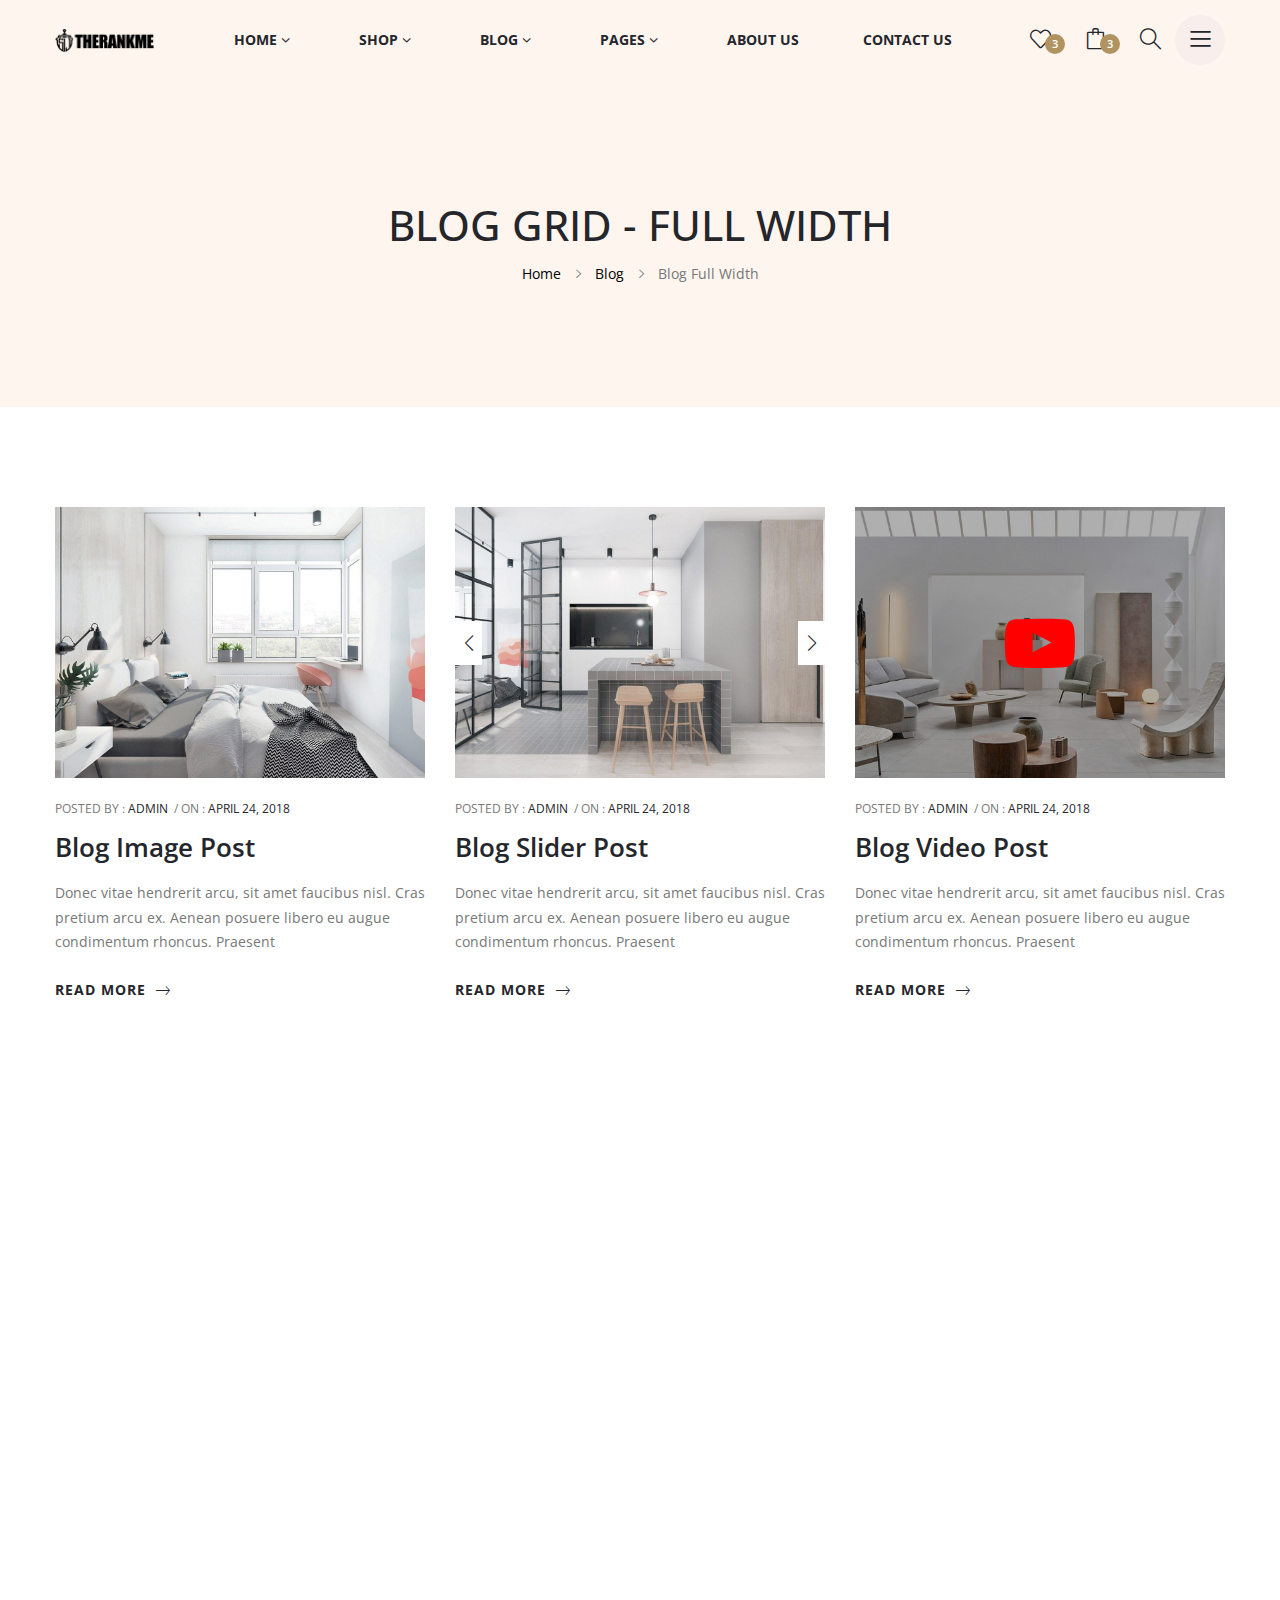
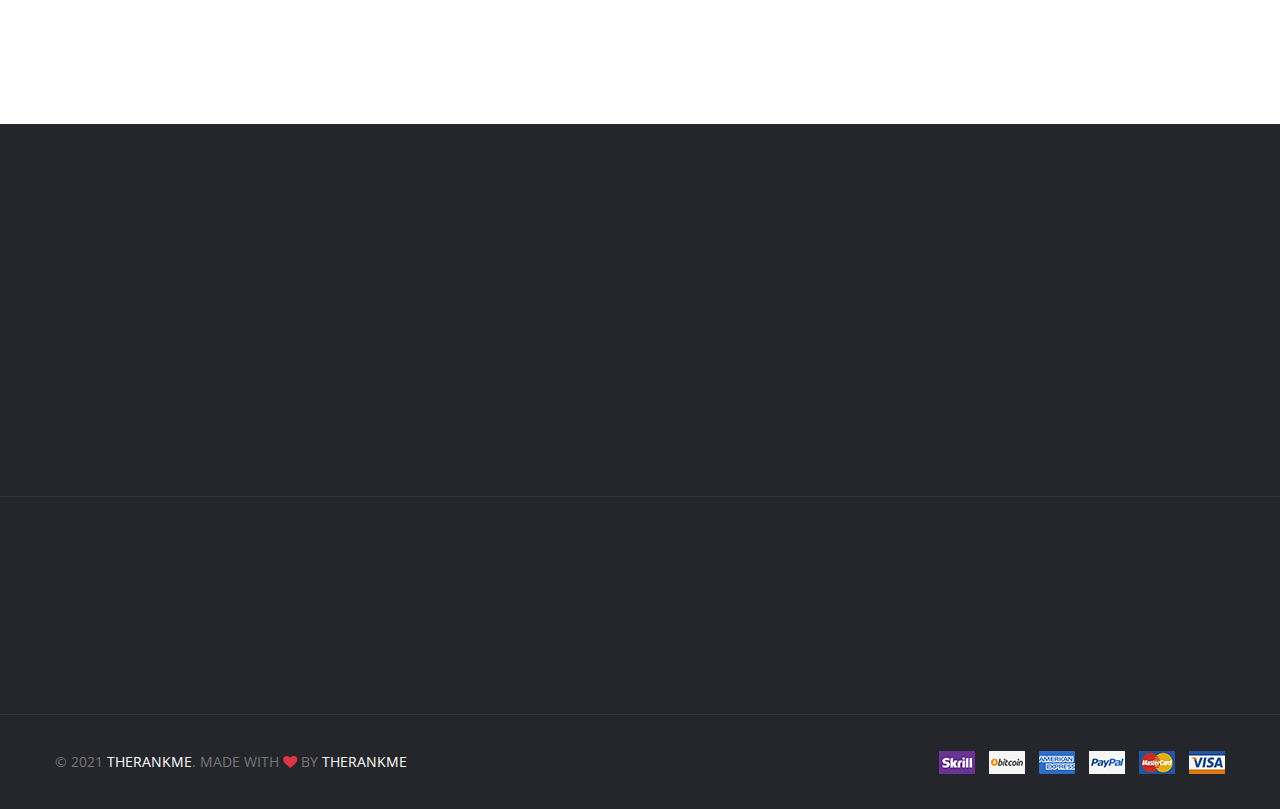
<file: blog-full-width.html>
<!DOCTYPE html>
<html lang="zxx">


<meta http-equiv="content-type" content="text/html;charset=UTF-8" /><!-- /Added by HTTrack -->
<head>
    <meta charset="UTF-8">
    <meta name="viewport" content="width=device-width, initial-scale=1.0" />

    <title>HONO - Multi Purpose HTML Template</title>

    <!-- ::::::::::::::Favicon icon::::::::::::::-->
    <link rel="shortcut icon" href="assets/images/favicon.ico" type="image/png">

    <!-- ::::::::::::::All CSS Files here :::::::::::::: -->
    <!-- Vendor CSS -->
    <!-- <link rel="stylesheet" href="assets/css/vendor/font-awesome.min.css">
    <link rel="stylesheet" href="assets/css/vendor/ionicons.css">
    <link rel="stylesheet" href="assets/css/vendor/simple-line-icons.css">
    <link rel="stylesheet" href="assets/css/vendor/jquery-ui.min.css"> -->

    <!-- Plugin CSS -->
    <!-- <link rel="stylesheet" href="assets/css/plugins/swiper-bundle.min.css">
    <link rel="stylesheet" href="assets/css/plugins/animate.min.css">
    <link rel="stylesheet" href="assets/css/plugins/nice-select.css">
    <link rel="stylesheet" href="assets/css/plugins/venobox.min.css">
    <link rel="stylesheet" href="assets/css/plugins/jquery.lineProgressbar.css">
    <link rel="stylesheet" href="assets/css/plugins/aos.min.css"> -->

    <!-- Main CSS -->
    <!-- <link rel="stylesheet" href="assets/sass/style.css"> -->

    <!-- Use the minified version files listed below for better performance and remove the files listed above -->
    <link rel="stylesheet" href="assets/css/vendor/vendor.min.css">
    <link rel="stylesheet" href="assets/css/plugins/plugins.min.css">
    <link rel="stylesheet" href="assets/css/style.min.css">

</head>

<body>
    <!-- Start Header Area -->
    <header class="header-section d-none d-xl-block">
        <div class="header-wrapper">
            <div class="header-bottom header-bottom-color--golden section-fluid sticky-header sticky-color--golden">
                <div class="container-fluid">
                    <div class="row">
                        <div class="col-12 d-flex align-items-center justify-content-between">
                            <!-- Start Header Logo -->
                            <div class="header-logo">
                                <div class="logo">
                                    <a href="index.html"><img src="assets/images/logo/logo_black.png" alt=""></a>
                                </div>
                            </div>
                            <!-- End Header Logo -->

                            <!-- Start Header Main Menu -->
                            <div class="main-menu menu-color--black menu-hover-color--golden">
                                <nav>
                                    <ul>
                                        <li class="has-dropdown">
                                            <a class="active main-menu-link" href="index.html">Home <i
                                                    class="fa fa-angle-down"></i></a>
                                            <!-- Sub Menu -->
                                            <ul class="sub-menu">
                                                <li><a href="index.html">Home 1</a></li>
                                                <li><a href="index-2.html">Home 2</a></li>
                                                <li><a href="index-3.html">Home 3</a></li>
                                                <li><a href="index-4.html">Home 4</a></li>
                                            </ul>
                                        </li>
                                        <li class="has-dropdown has-megaitem">
                                            <a href="product-details-default.html">Shop <i
                                                    class="fa fa-angle-down"></i></a>
                                            <!-- Mega Menu -->
                                            <div class="mega-menu">
                                                <ul class="mega-menu-inner">
                                                    <!-- Mega Menu Sub Link -->
                                                    <li class="mega-menu-item">
                                                        <a href="#" class="mega-menu-item-title">Shop Layouts</a>
                                                        <ul class="mega-menu-sub">
                                                            <li><a href="shop-grid-sidebar-left.html">Grid Left
                                                                    Sidebar</a></li>
                                                            <li><a href="shop-grid-sidebar-right.html">Grid Right
                                                                    Sidebar</a></li>
                                                            <li><a href="shop-full-width.html">Full Width</a></li>
                                                            <li><a href="shop-list-sidebar-left.html">List Left
                                                                    Sidebar</a></li>
                                                            <li><a href="shop-list-sidebar-right.html">List Right
                                                                    Sidebar</a></li>
                                                        </ul>
                                                    </li>
                                                    <!-- Mega Menu Sub Link -->
                                                    <li class="mega-menu-item">
                                                        <a href="#" class="mega-menu-item-title">Other Pages</a>
                                                        <ul class="mega-menu-sub">
                                                            <li><a href="cart.html">Cart</a></li>
                                                            <li><a href="empty-cart.html">Empty Cart</a></li>
                                                            <li><a href="wishlist.html">Wishlist</a></li>
                                                            <li><a href="compare.html">Compare</a></li>
                                                            <li><a href="checkout.html">Checkout</a></li>
                                                            <li><a href="login.html">Login</a></li>
                                                            <li><a href="my-account.html">My Account</a></li>
                                                        </ul>
                                                    </li>
                                                    <!-- Mega Menu Sub Link -->
                                                    <li class="mega-menu-item">
                                                        <a href="#" class="mega-menu-item-title">Product Types</a>
                                                        <ul class="mega-menu-sub">
                                                            <li><a href="product-details-default.html">Product
                                                                    Default</a></li>
                                                            <li><a href="product-details-variable.html">Product
                                                                    Variable</a></li>
                                                            <li><a href="product-details-affiliate.html">Product
                                                                    Referral</a></li>
                                                            <li><a href="product-details-group.html">Product Group</a>
                                                            </li>
                                                            <li><a href="product-details-single-slide.html">Product
                                                                    Slider</a></li>
                                                        </ul>
                                                    </li>
                                                    <!-- Mega Menu Sub Link -->
                                                    <li class="mega-menu-item">
                                                        <a href="#" class="mega-menu-item-title">Product Types</a>
                                                        <ul class="mega-menu-sub">
                                                            <li><a href="product-details-tab-left.html">Product Tab
                                                                    Left</a></li>
                                                            <li><a href="product-details-tab-right.html">Product Tab
                                                                    Right</a></li>
                                                            <li><a href="product-details-gallery-left.html">Product
                                                                    Gallery Left</a></li>
                                                            <li><a href="product-details-gallery-right.html">Product
                                                                    Gallery Right</a></li>
                                                            <li><a href="product-details-sticky-left.html">Product
                                                                    Sticky Left</a></li>
                                                            <li><a href="product-details-sticky-right.html">Product
                                                                    Sticky right</a></li>
                                                        </ul>
                                                    </li>
                                                </ul>
                                                <div class="menu-banner">
                                                    <a href="#" class="menu-banner-link">
                                                        <img class="menu-banner-img"
                                                            src="assets/images/banner/menu-banner.jpg" alt="">
                                                    </a>
                                                </div>
                                            </div>
                                        </li>
                                        <li class="has-dropdown">
                                            <a href="blog-single-sidebar-left.html">Blog <i
                                                    class="fa fa-angle-down"></i></a>
                                            <!-- Sub Menu -->
                                            <ul class="sub-menu">
                                                <li><a href="blog-grid-sidebar-left.html">Blog Grid Sidebar left</a>
                                                </li>
                                                <li><a href="blog-grid-sidebar-right.html">Blog Grid Sidebar Right</a>
                                                </li>
                                                <li><a href="blog-full-width.html">Blog Full Width</a></li>
                                                <li><a href="blog-list-sidebar-left.html">Blog List Sidebar Left</a>
                                                </li>
                                                <li><a href="blog-list-sidebar-right.html">Blog List Sidebar Right</a>
                                                </li>
                                                <li><a href="blog-single-sidebar-left.html">Blog Single Sidebar left</a>
                                                </li>
                                                <li><a href="blog-single-sidebar-right.html">Blog Single Sidebar
                                                        Right</a></li>
                                            </ul>
                                        </li>
                                        <li class="has-dropdown">
                                            <a href="#">Pages <i class="fa fa-angle-down"></i></a>
                                            <!-- Sub Menu -->
                                            <ul class="sub-menu">
                                                <li><a href="faq.html">Frequently Questions</a></li>
                                                <li><a href="privacy-policy.html">Privacy Policy</a></li>
                                                <li><a href="404.html">404 Page</a></li>
                                            </ul>
                                        </li>
                                        <li>
                                            <a href="about-us.html">About Us</a>
                                        </li>
                                        <li>
                                            <a href="contact-us.html">Contact Us</a>
                                        </li>
                                    </ul>
                                </nav>
                            </div>
                            <!-- End Header Main Menu Start -->

                            <!-- Start Header Action Link -->
                            <ul class="header-action-link action-color--black action-hover-color--golden">
                                <li>
                                    <a href="#offcanvas-wishlish" class="offcanvas-toggle">
                                        <i class="icon-heart"></i>
                                        <span class="item-count">3</span>
                                    </a>
                                </li>
                                <li>
                                    <a href="#offcanvas-add-cart" class="offcanvas-toggle">
                                        <i class="icon-bag"></i>
                                        <span class="item-count">3</span>
                                    </a>
                                </li>
                                <li>
                                    <a href="#search">
                                        <i class="icon-magnifier"></i>
                                    </a>
                                </li>
                                <li>
                                    <a href="#offcanvas-about" class="offacnvas offside-about offcanvas-toggle">
                                        <i class="icon-menu"></i>
                                    </a>
                                </li>
                            </ul>
                            <!-- End Header Action Link -->
                        </div>
                    </div>
                </div>
            </div>
        </div>
    </header>
    <!-- Start Header Area -->

    <!-- Start Mobile Header -->
    <div class="mobile-header mobile-header-bg-color--golden section-fluid d-lg-block d-xl-none">
        <div class="container">
            <div class="row">
                <div class="col-12 d-flex align-items-center justify-content-between">
                    <!-- Start Mobile Left Side -->
                    <div class="mobile-header-left">
                        <ul class="mobile-menu-logo">
                            <li>
                                <a href="index.html">
                                    <div class="logo">
                                        <img src="assets/images/logo/logo_black.png" alt="">
                                    </div>
                                </a>
                            </li>
                        </ul>
                    </div>
                    <!-- End Mobile Left Side -->

                    <!-- Start Mobile Right Side -->
                    <div class="mobile-right-side">
                        <ul class="header-action-link action-color--black action-hover-color--golden">
                            <li>
                                <a href="#search">
                                    <i class="icon-magnifier"></i>
                                </a>
                            </li>
                            <li>
                                <a href="#offcanvas-wishlish" class="offcanvas-toggle">
                                    <i class="icon-heart"></i>
                                    <span class="item-count">3</span>
                                </a>
                            </li>
                            <li>
                                <a href="#offcanvas-add-cart" class="offcanvas-toggle">
                                    <i class="icon-bag"></i>
                                    <span class="item-count">3</span>
                                </a>
                            </li>
                            <li>
                                <a href="#mobile-menu-offcanvas" class="offcanvas-toggle offside-menu">
                                    <i class="icon-menu"></i>
                                </a>
                            </li>
                        </ul>
                    </div>
                    <!-- End Mobile Right Side -->
                </div>
            </div>
        </div>
    </div>
    <!-- End Mobile Header -->

    <!--  Start Offcanvas Mobile Menu Section -->
    <div id="mobile-menu-offcanvas" class="offcanvas offcanvas-rightside offcanvas-mobile-menu-section">
        <!-- Start Offcanvas Header -->
        <div class="offcanvas-header text-right">
            <button class="offcanvas-close"><i class="ion-android-close"></i></button>
        </div> <!-- End Offcanvas Header -->
        <!-- Start Offcanvas Mobile Menu Wrapper -->
        <div class="offcanvas-mobile-menu-wrapper">
            <!-- Start Mobile Menu  -->
            <div class="mobile-menu-bottom">
                <!-- Start Mobile Menu Nav -->
                <div class="offcanvas-menu">
                    <ul>
                        <li>
                            <a href="#"><span>Home</span></a>
                            <ul class="mobile-sub-menu">
                                <li><a href="index.html">Home 1</a></li>
                                <li><a href="index-2.html">Home 2</a></li>
                                <li><a href="index-3.html">Home 3</a></li>
                                <li><a href="index-4.html">Home 4</a></li>
                            </ul>
                        </li>
                        <li>
                            <a href="#"><span>Shop</span></a>
                            <ul class="mobile-sub-menu">
                                <li>
                                    <a href="#">Shop Layout</a>
                                    <ul class="mobile-sub-menu">
                                        <li><a href="shop-grid-sidebar-left.html">Grid Left Sidebar</a></li>
                                        <li><a href="shop-grid-sidebar-right.html">Grid Right Sidebar</a></li>
                                        <li><a href="shop-full-width.html">Full Width</a></li>
                                        <li><a href="shop-list-sidebar-left.html">List Left Sidebar</a></li>
                                        <li><a href="shop-list-sidebar-right.html">List Right Sidebar</a></li>
                                    </ul>
                                </li>
                            </ul>
                            <ul class="mobile-sub-menu">
                                <li>
                                    <a href="#">Shop Pages</a>
                                    <ul class="mobile-sub-menu">
                                        <li><a href="cart.html">Cart</a></li>
                                        <li><a href="empty-cart.html">Empty Cart</a></li>
                                        <li><a href="wishlist.html">Wishlist</a></li>
                                        <li><a href="compare.html">Compare</a></li>
                                        <li><a href="checkout.html">Checkout</a></li>
                                        <li><a href="login.html">Login</a></li>
                                        <li><a href="my-account.html">My Account</a></li>
                                    </ul>
                                </li>
                            </ul>
                            <ul class="mobile-sub-menu">
                                <li>
                                    <a href="#">Product Single</a>
                                    <ul class="mobile-sub-menu">
                                        <li><a href="product-details-default.html">Product Default</a></li>
                                        <li><a href="product-details-variable.html">Product Variable</a></li>
                                        <li><a href="product-details-affiliate.html">Product Referral</a></li>
                                        <li><a href="product-details-group.html">Product Group</a></li>
                                        <li><a href="product-details-single-slide.html">Product Slider</a></li>
                                        <li><a href="product-details-tab-left.html">Product Tab Left</a></li>
                                        <li><a href="product-details-tab-right.html">Product Tab Right</a></li>
                                        <li><a href="product-details-gallery-left.html">Product Gallery Left</a></li>
                                        <li><a href="product-details-gallery-right.html">Product Gallery Right</a></li>
                                        <li><a href="product-details-sticky-left.html">Product Sticky Left</a></li>
                                        <li><a href="product-details-sticky-right.html">Product Sticky right</a></li>
                                    </ul>
                                </li>
                            </ul>
                        </li>
                        <li>
                            <a href="#"><span>Blogs</span></a>
                            <ul class="mobile-sub-menu">
                                <li>
                                    <a href="#">Blog Grid</a>
                                    <ul class="mobile-sub-menu">
                                        <li><a href="blog-grid-sidebar-left.html">Blog Grid Sidebar left</a></li>
                                        <li><a href="blog-grid-sidebar-right.html">Blog Grid Sidebar Right</a></li>
                                    </ul>
                                </li>
                                <li>
                                    <a href="blog-full-width.html">Blog Full Width</a>
                                </li>
                                <li>
                                    <a href="#">Blog List</a>
                                    <ul class="mobile-sub-menu">
                                        <li><a href="blog-list-sidebar-left.html">Blog List Sidebar left</a></li>
                                        <li><a href="blog-list-sidebar-right.html">Blog List Sidebar Right</a></li>
                                    </ul>
                                </li>
                                <li>
                                    <a href="#">Blog Single</a>
                                    <ul class="mobile-sub-menu">
                                        <li><a href="blog-single-sidebar-left.html">Blog Single Sidebar left</a></li>
                                        <li><a href="blog-single-sidebar-right.html">Blog Single Sidebar Right</a></li>
                                    </ul>
                                </li>
                            </ul>
                        </li>
                        <li>
                            <a href="#"><span>Pages</span></a>
                            <ul class="mobile-sub-menu">
                                <li><a href="faq.html">Frequently Questions</a></li>
                                <li><a href="privacy-policy.html">Privacy Policy</a></li>
                                <li><a href="404.html">404 Page</a></li>
                            </ul>
                        </li>
                        <li><a href="about-us.html">About Us</a></li>
                        <li><a href="contact-us.html">Contact Us</a></li>
                    </ul>
                </div> <!-- End Mobile Menu Nav -->
            </div> <!-- End Mobile Menu -->

            <!-- Start Mobile contact Info -->
            <div class="mobile-contact-info">
                <div class="logo">
                    <a href="index.html"><img src="assets/images/logo/logo_white.png" alt=""></a>
                </div>

                <address class="address">
                    <span>Address: Your address goes here.</span>
                    <span>Call Us: 0123456789, 0123456789</span>
                    <span>Email: demo@example.com</span>
                </address>

                <ul class="social-link">
                    <li><a href="#"><i class="fa fa-facebook"></i></a></li>
                    <li><a href="#"><i class="fa fa-twitter"></i></a></li>
                    <li><a href="#"><i class="fa fa-instagram"></i></a></li>
                    <li><a href="#"><i class="fa fa-linkedin"></i></a></li>
                </ul>

                <ul class="user-link">
                    <li><a href="wishlist.html">Wishlist</a></li>
                    <li><a href="cart.html">Cart</a></li>
                    <li><a href="checkout.html">Checkout</a></li>
                </ul>
            </div>
            <!-- End Mobile contact Info -->

        </div> <!-- End Offcanvas Mobile Menu Wrapper -->
    </div> <!-- ...:::: End Offcanvas Mobile Menu Section:::... -->

    <!-- Start Offcanvas Mobile Menu Section -->
    <div id="offcanvas-about" class="offcanvas offcanvas-rightside offcanvas-mobile-about-section">
        <!-- Start Offcanvas Header -->
        <div class="offcanvas-header text-right">
            <button class="offcanvas-close"><i class="ion-android-close"></i></button>
        </div> <!-- End Offcanvas Header -->
        <!-- Start Offcanvas Mobile Menu Wrapper -->
        <!-- Start Mobile contact Info -->
        <div class="mobile-contact-info">
            <div class="logo">
                <a href="index.html"><img src="assets/images/logo/logo_white.png" alt=""></a>
            </div>

            <address class="address">
                <span>Address: Your address goes here.</span>
                <span>Call Us: 0123456789, 0123456789</span>
                <span>Email: demo@example.com</span>
            </address>

            <ul class="social-link">
                <li><a href="#"><i class="fa fa-facebook"></i></a></li>
                <li><a href="#"><i class="fa fa-twitter"></i></a></li>
                <li><a href="#"><i class="fa fa-instagram"></i></a></li>
                <li><a href="#"><i class="fa fa-linkedin"></i></a></li>
            </ul>

            <ul class="user-link">
                <li><a href="wishlist.html">Wishlist</a></li>
                <li><a href="cart.html">Cart</a></li>
                <li><a href="checkout.html">Checkout</a></li>
            </ul>
        </div>
        <!-- End Mobile contact Info -->
    </div> <!-- ...:::: End Offcanvas Mobile Menu Section:::... -->

    <!-- Start Offcanvas Addcart Section -->
    <div id="offcanvas-add-cart" class="offcanvas offcanvas-rightside offcanvas-add-cart-section">
        <!-- Start Offcanvas Header -->
        <div class="offcanvas-header text-right">
            <button class="offcanvas-close"><i class="ion-android-close"></i></button>
        </div> <!-- End Offcanvas Header -->

        <!-- Start  Offcanvas Addcart Wrapper -->
        <div class="offcanvas-add-cart-wrapper">
            <h4 class="offcanvas-title">Shopping Cart</h4>
            <ul class="offcanvas-cart">
                <li class="offcanvas-cart-item-single">
                    <div class="offcanvas-cart-item-block">
                        <a href="#" class="offcanvas-cart-item-image-link">
                            <img src="assets/images/product/default/home-1/default-1.jpg" alt=""
                                class="offcanvas-cart-image">
                        </a>
                        <div class="offcanvas-cart-item-content">
                            <a href="#" class="offcanvas-cart-item-link">Car Wheel</a>
                            <div class="offcanvas-cart-item-details">
                                <span class="offcanvas-cart-item-details-quantity">1 x </span>
                                <span class="offcanvas-cart-item-details-price">$49.00</span>
                            </div>
                        </div>
                    </div>
                    <div class="offcanvas-cart-item-delete text-right">
                        <a href="#" class="offcanvas-cart-item-delete"><i class="fa fa-trash-o"></i></a>
                    </div>
                </li>
                <li class="offcanvas-cart-item-single">
                    <div class="offcanvas-cart-item-block">
                        <a href="#" class="offcanvas-cart-item-image-link">
                            <img src="assets/images/product/default/home-2/default-1.jpg" alt=""
                                class="offcanvas-cart-image">
                        </a>
                        <div class="offcanvas-cart-item-content">
                            <a href="#" class="offcanvas-cart-item-link">Car Vails</a>
                            <div class="offcanvas-cart-item-details">
                                <span class="offcanvas-cart-item-details-quantity">3 x </span>
                                <span class="offcanvas-cart-item-details-price">$500.00</span>
                            </div>
                        </div>
                    </div>
                    <div class="offcanvas-cart-item-delete text-right">
                        <a href="#" class="offcanvas-cart-item-delete"><i class="fa fa-trash-o"></i></a>
                    </div>
                </li>
                <li class="offcanvas-cart-item-single">
                    <div class="offcanvas-cart-item-block">
                        <a href="#" class="offcanvas-cart-item-image-link">
                            <img src="assets/images/product/default/home-3/default-1.jpg" alt=""
                                class="offcanvas-cart-image">
                        </a>
                        <div class="offcanvas-cart-item-content">
                            <a href="#" class="offcanvas-cart-item-link">Shock Absorber</a>
                            <div class="offcanvas-cart-item-details">
                                <span class="offcanvas-cart-item-details-quantity">1 x </span>
                                <span class="offcanvas-cart-item-details-price">$350.00</span>
                            </div>
                        </div>
                    </div>
                    <div class="offcanvas-cart-item-delete text-right">
                        <a href="#" class="offcanvas-cart-item-delete"><i class="fa fa-trash-o"></i></a>
                    </div>
                </li>
            </ul>
            <div class="offcanvas-cart-total-price">
                <span class="offcanvas-cart-total-price-text">Subtotal:</span>
                <span class="offcanvas-cart-total-price-value">$170.00</span>
            </div>
            <ul class="offcanvas-cart-action-button">
                <li><a href="cart.html" class="btn btn-block btn-golden">View Cart</a></li>
                <li><a href="compare.html" class=" btn btn-block btn-golden mt-5">Checkout</a></li>
            </ul>
        </div> <!-- End  Offcanvas Addcart Wrapper -->

    </div> <!-- End  Offcanvas Addcart Section -->

    <!-- Start Offcanvas Mobile Menu Section -->
    <div id="offcanvas-wishlish" class="offcanvas offcanvas-rightside offcanvas-add-cart-section">
        <!-- Start Offcanvas Header -->
        <div class="offcanvas-header text-right">
            <button class="offcanvas-close"><i class="ion-android-close"></i></button>
        </div> <!-- ENd Offcanvas Header -->

        <!-- Start Offcanvas Mobile Menu Wrapper -->
        <div class="offcanvas-wishlist-wrapper">
            <h4 class="offcanvas-title">Wishlist</h4>
            <ul class="offcanvas-wishlist">
                <li class="offcanvas-wishlist-item-single">
                    <div class="offcanvas-wishlist-item-block">
                        <a href="#" class="offcanvas-wishlist-item-image-link">
                            <img src="assets/images/product/default/home-1/default-1.jpg" alt=""
                                class="offcanvas-wishlist-image">
                        </a>
                        <div class="offcanvas-wishlist-item-content">
                            <a href="#" class="offcanvas-wishlist-item-link">Car Wheel</a>
                            <div class="offcanvas-wishlist-item-details">
                                <span class="offcanvas-wishlist-item-details-quantity">1 x </span>
                                <span class="offcanvas-wishlist-item-details-price">$49.00</span>
                            </div>
                        </div>
                    </div>
                    <div class="offcanvas-wishlist-item-delete text-right">
                        <a href="#" class="offcanvas-wishlist-item-delete"><i class="fa fa-trash-o"></i></a>
                    </div>
                </li>
                <li class="offcanvas-wishlist-item-single">
                    <div class="offcanvas-wishlist-item-block">
                        <a href="#" class="offcanvas-wishlist-item-image-link">
                            <img src="assets/images/product/default/home-2/default-1.jpg" alt=""
                                class="offcanvas-wishlist-image">
                        </a>
                        <div class="offcanvas-wishlist-item-content">
                            <a href="#" class="offcanvas-wishlist-item-link">Car Vails</a>
                            <div class="offcanvas-wishlist-item-details">
                                <span class="offcanvas-wishlist-item-details-quantity">3 x </span>
                                <span class="offcanvas-wishlist-item-details-price">$500.00</span>
                            </div>
                        </div>
                    </div>
                    <div class="offcanvas-wishlist-item-delete text-right">
                        <a href="#" class="offcanvas-wishlist-item-delete"><i class="fa fa-trash-o"></i></a>
                    </div>
                </li>
                <li class="offcanvas-wishlist-item-single">
                    <div class="offcanvas-wishlist-item-block">
                        <a href="#" class="offcanvas-wishlist-item-image-link">
                            <img src="assets/images/product/default/home-3/default-1.jpg" alt=""
                                class="offcanvas-wishlist-image">
                        </a>
                        <div class="offcanvas-wishlist-item-content">
                            <a href="#" class="offcanvas-wishlist-item-link">Shock Absorber</a>
                            <div class="offcanvas-wishlist-item-details">
                                <span class="offcanvas-wishlist-item-details-quantity">1 x </span>
                                <span class="offcanvas-wishlist-item-details-price">$350.00</span>
                            </div>
                        </div>
                    </div>
                    <div class="offcanvas-wishlist-item-delete text-right">
                        <a href="#" class="offcanvas-wishlist-item-delete"><i class="fa fa-trash-o"></i></a>
                    </div>
                </li>
            </ul>
            <ul class="offcanvas-wishlist-action-button">
                <li><a href="#" class="btn btn-block btn-golden">View wishlist</a></li>
            </ul>
        </div> <!-- End Offcanvas Mobile Menu Wrapper -->

    </div> <!-- End Offcanvas Mobile Menu Section -->

    <!-- Start Offcanvas Search Bar Section -->
    <div id="search" class="search-modal">
        <button type="button" class="close">×</button>
        <form>
            <input type="search" placeholder="type keyword(s) here" />
            <button type="submit" class="btn btn-lg btn-golden">Search</button>
        </form>
    </div>
    <!-- End Offcanvas Search Bar Section -->

    <!-- Offcanvas Overlay -->
    <div class="offcanvas-overlay"></div>

    <!-- ...:::: Start Breadcrumb Section:::... -->
    <div class="breadcrumb-section breadcrumb-bg-color--golden">
        <div class="breadcrumb-wrapper">
            <div class="container">
                <div class="row">
                    <div class="col-12">
                        <h3 class="breadcrumb-title">Blog Grid - Full Width</h3>
                        <div class="breadcrumb-nav breadcrumb-nav-color--black breadcrumb-nav-hover-color--golden">
                            <nav aria-label="breadcrumb">
                                <ul>
                                    <li><a href="index.html">Home</a></li>
                                    <li><a href="blog-grid-sidebar-left.html">Blog</a></li>
                                    <li class="active" aria-current="page">Blog Full Width</li>
                                </ul>
                            </nav>
                        </div>
                    </div>
                </div>
            </div>
        </div>
    </div> <!-- ...:::: End Breadcrumb Section:::... -->

    <!-- ...:::: Start Blog List Section:::... -->
    <div class="blog-section">
        <div class="container">
            <div class="row">
                <div class="col-lg-12">
                    <div class="blog-wrapper">
                        <div class="row mb-n6">
                            <div class="col-xl-4 col-md-6 col-12 mb-6">
                                <!-- Start Product Default Single Item -->
                                <div class="blog-list blog-grid-single-item blog-color--golden" data-aos="fade-up"
                                    data-aos-delay="0">
                                    <div class="image-box">
                                        <a href="blog-single-sidebar-left.html" class="image-link">
                                            <img class="img-fluid" src="assets/images/blog/blog-grid-home-1-img-1.jpg"
                                                alt="">
                                        </a>
                                    </div>
                                    <div class="content">
                                        <ul class="post-meta">
                                            <li>POSTED BY : <a href="#" class="author">Admin</a></li>
                                            <li>ON : <a href="#" class="date">APRIL 24, 2018</a></li>
                                        </ul>
                                        <h6 class="title"><a href="blog-single-sidebar-left.html"> Blog image post</a>
                                        </h6>
                                        <p>Donec vitae hendrerit arcu, sit amet faucibus nisl. Cras pretium arcu ex.
                                            Aenean posuere libero eu augue condimentum rhoncus. Praesent</p>
                                        <a href="#" class="read-more-btn icon-space-left">Read More <span class="icon"><i
                                                    class="ion-ios-arrow-thin-right"></i></span></a>
                                    </div>
                                </div>
                                <!-- End Product Default Single Item -->
                            </div>
                            <div class="col-xl-4 col-md-6 col-12 mb-6">
                                <!-- Start Product Default Single Item -->
                                <div class="blog-list blog-grid-single-item blog-color--golden" data-aos="fade-up"
                                    data-aos-delay="200">
                                    <div class="blog-list-slider-arrow">
                                        <!-- Slider main container -->
                                        <div class="blog-list-slider swiper-container">
                                            <!-- Additional required wrapper -->
                                            <div class="swiper-wrapper">
                                                <!-- Slides -->
                                                <div class="blog-list-slider-img swiper-slide"><img class="img-fluid"
                                                        src="assets/images/blog/blog-grid-home-1-img-4.jpg" alt="">
                                                </div>
                                                <div class="blog-list-slider-img swiper-slide"><img class="img-fluid"
                                                        src="assets/images/blog/blog-grid-home-1-img-2.jpg" alt="">
                                                </div>
                                                <div class="blog-list-slider-img swiper-slide"><img class="img-fluid"
                                                        src="assets/images/blog/blog-grid-home-1-img-3.jpg" alt="">
                                                </div>
                                                <div class="blog-list-slider-img swiper-slide"><img class="img-fluid"
                                                        src="assets/images/blog/blog-grid-home-1-img-1.jpg" alt="">
                                                </div>
                                                <div class="blog-list-slider-img swiper-slide"><img class="img-fluid"
                                                        src="assets/images/blog/blog-grid-home-1-img-5.jpg" alt="">
                                                </div>
                                            </div>

                                            <!-- If we need navigation buttons -->
                                            <div class="swiper-button-prev"></div>
                                            <div class="swiper-button-next"></div>
                                        </div>
                                    </div>
                                    <div class="content">
                                        <ul class="post-meta">
                                            <li>POSTED BY : <a href="#" class="author">Admin</a></li>
                                            <li>ON : <a href="#" class="date">APRIL 24, 2018</a></li>
                                        </ul>
                                        <h6 class="title"><a href="blog-single-sidebar-left.html"> Blog Slider post</a>
                                        </h6>
                                        <p>Donec vitae hendrerit arcu, sit amet faucibus nisl. Cras pretium arcu ex.
                                            Aenean posuere libero eu augue condimentum rhoncus. Praesent</p>
                                        <a href="#" class="read-more-btn icon-space-left">Read More <span class="icon"><i
                                                    class="ion-ios-arrow-thin-right"></i></span></a>
                                    </div>
                                </div>
                                <!-- End Product Default Single Item -->
                            </div>
                            <div class="col-xl-4 col-md-6 col-12 mb-6">
                                <!-- Start Product Default Single Item -->
                                <div class="blog-list blog-grid-single-item blog-color--golden" data-aos="fade-up"
                                    data-aos-delay="400">
                                    <div class="blog-video-box">
                                        <img class="img-fluid" src="assets/images/blog/blog-grid-home-1-img-5.jpg"
                                            alt="">
                                        <a href="https://youtu.be/MKjhBO2xQzg" class="video-play-btn"
                                            data-autoplay="true" data-vbtype="video">
                                            <i class="fa fa-youtube-play"></i>
                                        </a>
                                    </div>
                                    <div class="content">
                                        <ul class="post-meta">
                                            <li>POSTED BY : <a href="#" class="author">Admin</a></li>
                                            <li>ON : <a href="#" class="date">APRIL 24, 2018</a></li>
                                        </ul>
                                        <h6 class="title"><a href="blog-single-sidebar-left.html"> Blog video post</a>
                                        </h6>
                                        <p>Donec vitae hendrerit arcu, sit amet faucibus nisl. Cras pretium arcu ex.
                                            Aenean posuere libero eu augue condimentum rhoncus. Praesent</p>
                                        <a href="#" class="read-more-btn icon-space-left">Read More <span class="icon"><i
                                                    class="ion-ios-arrow-thin-right"></i></span></a>
                                    </div>
                                </div>
                                <!-- End Product Default Single Item -->
                            </div>
                            <div class="col-xl-4 col-md-6 col-12 mb-6">
                                <!-- Start Product Default Single Item -->
                                <div class="blog-list blog-grid-single-item blog-color--golden" data-aos="fade-up"
                                    data-aos-delay="0">
                                    <div class="image-box">
                                        <a href="blog-single-sidebar-left.html" class="image-link">
                                            <img class="img-fluid" src="assets/images/blog/blog-grid-home-1-img-2.jpg"
                                                alt="">
                                        </a>
                                    </div>
                                    <div class="content">
                                        <ul class="post-meta">
                                            <li>POSTED BY : <a href="#" class="author">Admin</a></li>
                                            <li>ON : <a href="#" class="date">APRIL 24, 2018</a></li>
                                        </ul>
                                        <h6 class="title"><a href="blog-single-sidebar-left.html"> Blog image post</a>
                                        </h6>
                                        <p>Donec vitae hendrerit arcu, sit amet faucibus nisl. Cras pretium arcu ex.
                                            Aenean posuere libero eu augue condimentum rhoncus. Praesent</p>
                                        <a href="#" class="read-more-btn icon-space-left">Read More <span class="icon"><i
                                                    class="ion-ios-arrow-thin-right"></i></span></a>
                                    </div>
                                </div>
                                <!-- End Product Default Single Item -->
                            </div>
                            <div class="col-xl-4 col-md-6 col-12 mb-6">
                                <!-- Start Product Default Single Item -->
                                <div class="blog-list blog-grid-single-item blog-color--golden" data-aos="fade-up"
                                    data-aos-delay="200">
                                    <div class="image-box">
                                        <a href="blog-single-sidebar-left.html" class="image-link">
                                            <img class="img-fluid" src="assets/images/blog/blog-grid-home-1-img-5.jpg"
                                                alt="">
                                        </a>
                                    </div>
                                    <div class="content">
                                        <ul class="post-meta">
                                            <li>POSTED BY : <a href="#" class="author">Admin</a></li>
                                            <li>ON : <a href="#" class="date">APRIL 24, 2018</a></li>
                                        </ul>
                                        <h6 class="title"><a href="blog-single-sidebar-left.html"> Blog image post</a>
                                        </h6>
                                        <p>Donec vitae hendrerit arcu, sit amet faucibus nisl. Cras pretium arcu ex.
                                            Aenean posuere libero eu augue condimentum rhoncus. Praesent</p>
                                        <a href="#" class="read-more-btn icon-space-left">Read More <span class="icon"><i
                                                    class="ion-ios-arrow-thin-right"></i></span></a>
                                    </div>
                                </div>
                                <!-- End Product Default Single Item -->
                            </div>
                            <div class="col-xl-4 col-md-6 col-12 mb-6">
                                <!-- Start Product Default Single Item -->
                                <div class="blog-list blog-grid-single-item blog-color--golden" data-aos="fade-up"
                                    data-aos-delay="400">
                                    <div class="blog-list-slider-arrow">
                                        <!-- Slider main container -->
                                        <div class="blog-list-slider swiper-container">
                                            <!-- Additional required wrapper -->
                                            <div class="swiper-wrapper">
                                                <!-- Slides -->
                                                <div class="blog-list-slider-img swiper-slide"><img class="img-fluid"
                                                        src="assets/images/blog/blog-grid-home-1-img-5.jpg" alt="">
                                                </div>
                                                <div class="blog-list-slider-img swiper-slide"><img class="img-fluid"
                                                        src="assets/images/blog/blog-grid-home-1-img-2.jpg" alt="">
                                                </div>
                                                <div class="blog-list-slider-img swiper-slide"><img class="img-fluid"
                                                        src="assets/images/blog/blog-grid-home-1-img-3.jpg" alt="">
                                                </div>
                                                <div class="blog-list-slider-img swiper-slide"><img class="img-fluid"
                                                        src="assets/images/blog/blog-grid-home-1-img-1.jpg" alt="">
                                                </div>
                                                <div class="blog-list-slider-img swiper-slide"><img class="img-fluid"
                                                        src="assets/images/blog/blog-grid-home-1-img-4.jpg" alt="">
                                                </div>
                                            </div>

                                            <!-- If we need navigation buttons -->
                                            <div class="swiper-button-prev"></div>
                                            <div class="swiper-button-next"></div>
                                        </div>
                                    </div>
                                    <div class="content">
                                        <ul class="post-meta">
                                            <li>POSTED BY : <a href="#" class="author">Admin</a></li>
                                            <li>ON : <a href="#" class="date">APRIL 24, 2018</a></li>
                                        </ul>
                                        <h6 class="title"><a href="blog-single-sidebar-left.html"> Blog Slider post</a>
                                        </h6>
                                        <p>Donec vitae hendrerit arcu, sit amet faucibus nisl. Cras pretium arcu ex.
                                            Aenean posuere libero eu augue condimentum rhoncus. Praesent</p>
                                        <a href="#" class="read-more-btn icon-space-left">Read More <span class="icon"><i
                                                    class="ion-ios-arrow-thin-right"></i></span></a>
                                    </div>
                                </div>
                                <!-- End Product Default Single Item -->
                            </div>
                        </div>
                    </div>

                    <!-- Start Pagination -->
                    <div class="page-pagination text-center" data-aos="fade-up" data-aos-delay="0">
                        <ul>
                            <li><a class="active" href="#">1</a></li>
                            <li><a href="#">2</a></li>
                            <li><a href="#">3</a></li>
                            <li><a href="#"><i class="ion-ios-skipforward"></i></a></li>
                        </ul>
                    </div> <!-- End Pagination -->
                </div>
            </div>
        </div>
    </div> <!-- ...:::: End Blog List Section:::... -->

    <!-- Start Footer Section -->
    <footer class="footer-section footer-bg section-top-gap-100">
        <div class="footer-wrapper">
            <!-- Start Footer Top -->
            <div class="footer-top">
                <div class="container">
                    <div class="row mb-n6">
                        <div class="col-lg-3 col-sm-6 mb-6">
                            <!-- Start Footer Single Item -->
                            <div class="footer-widget-single-item footer-widget-color--golden" data-aos="fade-up"
                                data-aos-delay="0">
                                <h5 class="title">INFORMATION</h5>
                                <ul class="footer-nav">
                                    <li><a href="#">Delivery Information</a></li>
                                    <li><a href="#">Terms & Conditions</a></li>
                                    <li><a href="contact-us.html">Contact</a></li>
                                    <li><a href="#">Returns</a></li>
                                </ul>
                            </div>
                            <!-- End Footer Single Item -->
                        </div>
                        <div class="col-lg-3 col-sm-6 mb-6">
                            <!-- Start Footer Single Item -->
                            <div class="footer-widget-single-item footer-widget-color--golden" data-aos="fade-up"
                                data-aos-delay="200">
                                <h5 class="title">MY ACCOUNT</h5>
                                <ul class="footer-nav">
                                    <li><a href="my-account.html">My account</a></li>
                                    <li><a href="wishlist.html">Wishlist</a></li>
                                    <li><a href="privacy-policy.html">Privacy Policy</a></li>
                                    <li><a href="faq.html">Frequently Questions</a></li>
                                    <li><a href="#">Order History</a></li>
                                </ul>
                            </div>
                            <!-- End Footer Single Item -->
                        </div>
                        <div class="col-lg-3 col-sm-6 mb-6">
                            <!-- Start Footer Single Item -->
                            <div class="footer-widget-single-item footer-widget-color--golden" data-aos="fade-up"
                                data-aos-delay="400">
                                <h5 class="title">CATEGORIES</h5>
                                <ul class="footer-nav">
                                    <li><a href="#">Decorative</a></li>
                                    <li><a href="#">Kitchen utensils</a></li>
                                    <li><a href="#">Chair & Bar stools</a></li>
                                    <li><a href="#">Sofas and Armchairs</a></li>
                                    <li><a href="#">Interior lighting</a></li>
                                </ul>
                            </div>
                            <!-- End Footer Single Item -->
                        </div>
                        <div class="col-lg-3 col-sm-6 mb-6">
                            <!-- Start Footer Single Item -->
                            <div class="footer-widget-single-item footer-widget-color--golden" data-aos="fade-up"
                                data-aos-delay="600">
                                <h5 class="title">ABOUT US</h5>
                                <div class="footer-about">
                                    <p>We are a team of designers and developers that create high quality Magento,
                                        Prestashop, Opencart.</p>

                                    <address class="address">
                                        <span>Address: Your address goes here.</span>
                                        <span>Email: demo@example.com</span>
                                    </address>
                                </div>
                            </div>
                            <!-- End Footer Single Item -->
                        </div>
                    </div>
                </div>
            </div>
            <!-- End Footer Top -->

            <!-- Start Footer Center -->
            <div class="footer-center">
                <div class="container">
                    <div class="row mb-n6">
                        <div class="col-xl-3 col-lg-4 col-md-6 mb-6">
                            <div class="footer-social" data-aos="fade-up" data-aos-delay="0">
                                <h4 class="title">FOLLOW US</h4>
                                <ul class="footer-social-link">
                                    <li><a href="#"><i class="fa fa-facebook"></i></a></li>
                                    <li><a href="#"><i class="fa fa-twitter"></i></a></li>
                                    <li><a href="#"><i class="fa fa-instagram"></i></a></li>
                                    <li><a href="#"><i class="fa fa-linkedin"></i></a></li>
                                </ul>
                            </div>
                        </div>
                        <div class="col-xl-7 col-lg-6 col-md-6 mb-6">
                            <div class="footer-newsletter" data-aos="fade-up" data-aos-delay="200">
                                <h4 class="title">DON'T MISS OUT ON THE LATEST</h4>
                                <div class="form-newsletter">
                                    <form action="#" method="post">
                                        <div class="form-fild-newsletter-single-item input-color--golden">
                                            <input type="email" placeholder="Your email address..." required>
                                            <button type="submit">SUBSCRIBE!</button>
                                        </div>
                                    </form>
                                </div>
                            </div>
                        </div>
                    </div>
                </div>
            </div>
            <!-- Start Footer Center -->

            <!-- Start Footer Bottom -->
            <div class="footer-bottom">
                <div class="container">
                    <div
                        class="row justify-content-between align-items-center align-items-center flex-column flex-md-row mb-n6">
                        <div class="col-auto mb-6">
                            <div class="footer-copyright">
                                <p class="copyright-text">&copy; 2021 <a href="index.html">therankme</a>. Made with <i
                                        class="fa fa-heart text-danger"></i> by <a href="https://therankme.com/"
                                        target="_blank">therankme</a> </p>

                            </div>
                        </div>
                        <div class="col-auto mb-6">
                            <div class="footer-payment">
                                <div class="image">
                                    <img src="assets/images/company-logo/payment.png" alt="">
                                </div>
                            </div>
                        </div>
                    </div>
                </div>
            </div>
            <!-- Start Footer Bottom -->
        </div>
    </footer>
    <!-- End Footer Section -->

    <!-- material-scrolltop button -->
    <button class="material-scrolltop" type="button"></button>

    <!-- Start Modal Add cart -->
    <div class="modal fade" id="modalAddcart" tabindex="-1" role="dialog" aria-hidden="true">
        <div class="modal-dialog  modal-dialog-centered modal-xl" role="document">
            <div class="modal-content">
                <div class="modal-body">
                    <div class="container-fluid">
                        <div class="row">
                            <div class="col text-right">
                                <button type="button" class="close modal-close" data-bs-dismiss="modal"
                                    aria-label="Close">
                                    <span aria-hidden="true"> <i class="fa fa-times"></i></span>
                                </button>
                            </div>
                        </div>
                        <div class="row">
                            <div class="col-md-7">
                                <div class="row">
                                    <div class="col-md-4">
                                        <div class="modal-add-cart-product-img">
                                            <img class="img-fluid"
                                                src="assets/images/product/default/home-1/default-1.jpg" alt="">
                                        </div>
                                    </div>
                                    <div class="col-md-8">
                                        <div class="modal-add-cart-info"><i class="fa fa-check-square"></i>Added to cart
                                            successfully!</div>
                                        <div class="modal-add-cart-product-cart-buttons">
                                            <a href="cart.html">View Cart</a>
                                            <a href="checkout.html">Checkout</a>
                                        </div>
                                    </div>
                                </div>
                            </div>
                            <div class="col-md-5 modal-border">
                                <ul class="modal-add-cart-product-shipping-info">
                                    <li> <strong><i class="icon-shopping-cart"></i> There Are 5 Items In Your
                                            Cart.</strong></li>
                                    <li> <strong>TOTAL PRICE: </strong> <span>$187.00</span></li>
                                    <li class="modal-continue-button"><a href="#" data-bs-dismiss="modal">CONTINUE
                                            SHOPPING</a></li>
                                </ul>
                            </div>
                        </div>
                    </div>
                </div>
            </div>
        </div>
    </div> <!-- End Modal Add cart -->

    <!-- Start Modal Quickview cart -->
    <div class="modal fade" id="modalQuickview" tabindex="-1" role="dialog" aria-hidden="true">
        <div class="modal-dialog  modal-dialog-centered" role="document">
            <div class="modal-content">
                <div class="modal-body">
                    <div class="container-fluid">
                        <div class="row">
                            <div class="col text-right">
                                <button type="button" class="close modal-close" data-bs-dismiss="modal"
                                    aria-label="Close">
                                    <span aria-hidden="true"> <i class="fa fa-times"></i></span>
                                </button>
                            </div>
                        </div>
                        <div class="row">
                            <div class="col-md-6">
                                <div class="product-details-gallery-area mb-7">
                                    <!-- Start Large Image -->
                                    <div class="product-large-image modal-product-image-large swiper-container">
                                        <div class="swiper-wrapper">
                                            <div class="product-image-large-image swiper-slide img-responsive">
                                                <img src="assets/images/product/default/home-1/default-1.jpg" alt="">
                                            </div>
                                            <div class="product-image-large-image swiper-slide img-responsive">
                                                <img src="assets/images/product/default/home-1/default-2.jpg" alt="">
                                            </div>
                                            <div class="product-image-large-image swiper-slide img-responsive">
                                                <img src="assets/images/product/default/home-1/default-3.jpg" alt="">
                                            </div>
                                            <div class="product-image-large-image swiper-slide img-responsive">
                                                <img src="assets/images/product/default/home-1/default-4.jpg" alt="">
                                            </div>
                                            <div class="product-image-large-image swiper-slide img-responsive">
                                                <img src="assets/images/product/default/home-1/default-5.jpg" alt="">
                                            </div>
                                            <div class="product-image-large-image swiper-slide img-responsive">
                                                <img src="assets/images/product/default/home-1/default-6.jpg" alt="">
                                            </div>
                                        </div>
                                    </div>
                                    <!-- End Large Image -->
                                    <!-- Start Thumbnail Image -->
                                    <div
                                        class="product-image-thumb modal-product-image-thumb swiper-container pos-relative mt-5">
                                        <div class="swiper-wrapper">
                                            <div class="product-image-thumb-single swiper-slide">
                                                <img class="img-fluid"
                                                    src="assets/images/product/default/home-1/default-1.jpg" alt="">
                                            </div>
                                            <div class="product-image-thumb-single swiper-slide">
                                                <img class="img-fluid"
                                                    src="assets/images/product/default/home-1/default-2.jpg" alt="">
                                            </div>
                                            <div class="product-image-thumb-single swiper-slide">
                                                <img class="img-fluid"
                                                    src="assets/images/product/default/home-1/default-3.jpg" alt="">
                                            </div>
                                            <div class="product-image-thumb-single swiper-slide">
                                                <img class="img-fluid"
                                                    src="assets/images/product/default/home-1/default-4.jpg" alt="">
                                            </div>
                                            <div class="product-image-thumb-single swiper-slide">
                                                <img class="img-fluid"
                                                    src="assets/images/product/default/home-1/default-5.jpg" alt="">
                                            </div>
                                            <div class="product-image-thumb-single swiper-slide">
                                                <img class="img-fluid"
                                                    src="assets/images/product/default/home-1/default-6.jpg" alt="">
                                            </div>
                                        </div>
                                        <!-- Add Arrows -->
                                        <div class="gallery-thumb-arrow swiper-button-next"></div>
                                        <div class="gallery-thumb-arrow swiper-button-prev"></div>
                                    </div>
                                    <!-- End Thumbnail Image -->
                                </div>
                            </div>
                            <div class="col-md-6">
                                <div class="modal-product-details-content-area">
                                    <!-- Start  Product Details Text Area-->
                                    <div class="product-details-text">
                                        <h4 class="title">Nonstick Dishwasher PFOA</h4>
                                        <div class="price"><del>$70.00</del>$80.00</div>
                                    </div> <!-- End  Product Details Text Area-->
                                    <!-- Start Product Variable Area -->
                                    <div class="product-details-variable">
                                        <!-- Product Variable Single Item -->
                                        <div class="variable-single-item">
                                            <span>Color</span>
                                            <div class="product-variable-color">
                                                <label for="modal-product-color-red">
                                                    <input name="modal-product-color" id="modal-product-color-red"
                                                        class="color-select" type="radio" checked>
                                                    <span class="product-color-red"></span>
                                                </label>
                                                <label for="modal-product-color-tomato">
                                                    <input name="modal-product-color" id="modal-product-color-tomato"
                                                        class="color-select" type="radio">
                                                    <span class="product-color-tomato"></span>
                                                </label>
                                                <label for="modal-product-color-green">
                                                    <input name="modal-product-color" id="modal-product-color-green"
                                                        class="color-select" type="radio">
                                                    <span class="product-color-green"></span>
                                                </label>
                                                <label for="modal-product-color-light-green">
                                                    <input name="modal-product-color"
                                                        id="modal-product-color-light-green" class="color-select"
                                                        type="radio">
                                                    <span class="product-color-light-green"></span>
                                                </label>
                                                <label for="modal-product-color-blue">
                                                    <input name="modal-product-color" id="modal-product-color-blue"
                                                        class="color-select" type="radio">
                                                    <span class="product-color-blue"></span>
                                                </label>
                                                <label for="modal-product-color-light-blue">
                                                    <input name="modal-product-color"
                                                        id="modal-product-color-light-blue" class="color-select"
                                                        type="radio">
                                                    <span class="product-color-light-blue"></span>
                                                </label>
                                            </div>
                                        </div>
                                        <!-- Product Variable Single Item -->
                                        <div class="d-flex align-items-center flex-wrap">
                                            <div class="variable-single-item ">
                                                <span>Quantity</span>
                                                <div class="product-variable-quantity">
                                                    <input min="1" max="100" value="1" type="number">
                                                </div>
                                            </div>

                                            <div class="product-add-to-cart-btn">
                                                <a href="#" data-bs-toggle="modal" data-bs-target="#modalAddcart">Add To
                                                    Cart</a>
                                            </div>
                                        </div>
                                    </div> <!-- End Product Variable Area -->
                                    <div class="modal-product-about-text">
                                        <p>Lorem ipsum dolor sit amet, consectetur adipisicing elit. Mollitia iste
                                            laborum ad impedit pariatur esse optio tempora sint ullam autem deleniti nam
                                            in quos qui nemo ipsum numquam, reiciendis maiores quidem aperiam, rerum vel
                                            recusandae</p>
                                    </div>
                                    <!-- Start  Product Details Social Area-->
                                    <div class="modal-product-details-social">
                                        <span class="title">SHARE THIS PRODUCT</span>
                                        <ul>
                                            <li><a href="#" class="facebook"><i class="fa fa-facebook"></i></a></li>
                                            <li><a href="#" class="twitter"><i class="fa fa-twitter"></i></a></li>
                                            <li><a href="#" class="pinterest"><i class="fa fa-pinterest"></i></a></li>
                                            <li><a href="#" class="google-plus"><i class="fa fa-google-plus"></i></a>
                                            </li>
                                            <li><a href="#" class="linkedin"><i class="fa fa-linkedin"></i></a></li>
                                        </ul>

                                    </div> <!-- End  Product Details Social Area-->
                                </div>
                            </div>
                        </div>
                    </div>
                </div>
            </div>
        </div>
    </div> <!-- End Modal Quickview cart -->

    <!-- ::::::::::::::All JS Files here :::::::::::::: -->
    <!-- Global Vendor, plugins JS -->
    <!-- <script src="assets/js/vendor/modernizr-3.11.2.min.js"></script>
    <script src="assets/js/vendor/jquery-3.5.1.min.js"></script>
    <script src="assets/js/vendor/jquery-migrate-3.3.0.min.js"></script>
    <script src="assets/js/vendor/popper.min.js"></script>
    <script src="assets/js/vendor/bootstrap.min.js"></script>
    <script src="assets/js/vendor/jquery-ui.min.js"></script>  -->

    <!--Plugins JS-->
    <!-- <script src="assets/js/plugins/swiper-bundle.min.js"></script>
    <script src="assets/js/plugins/material-scrolltop.js"></script>
    <script src="assets/js/plugins/jquery.nice-select.min.js"></script>
    <script src="assets/js/plugins/jquery.zoom.min.js"></script>
    <script src="assets/js/plugins/venobox.min.js"></script>
    <script src="assets/js/plugins/jquery.waypoints.js"></script>
    <script src="assets/js/plugins/jquery.lineProgressbar.js"></script>
    <script src="assets/js/plugins/aos.min.js"></script>
    <script src="assets/js/plugins/jquery.instagramFeed.js"></script>
    <script src="assets/js/plugins/ajax-mail.js"></script> -->

    <!-- Use the minified version files listed below for better performance and remove the files listed above -->
    <script src="assets/js/vendor/vendor.min.js"></script>
    <script src="assets/js/plugins/plugins.min.js"></script>

    <!-- Main JS -->
    <script src="assets/js/main.js"></script>
</body>



</html>
</file>
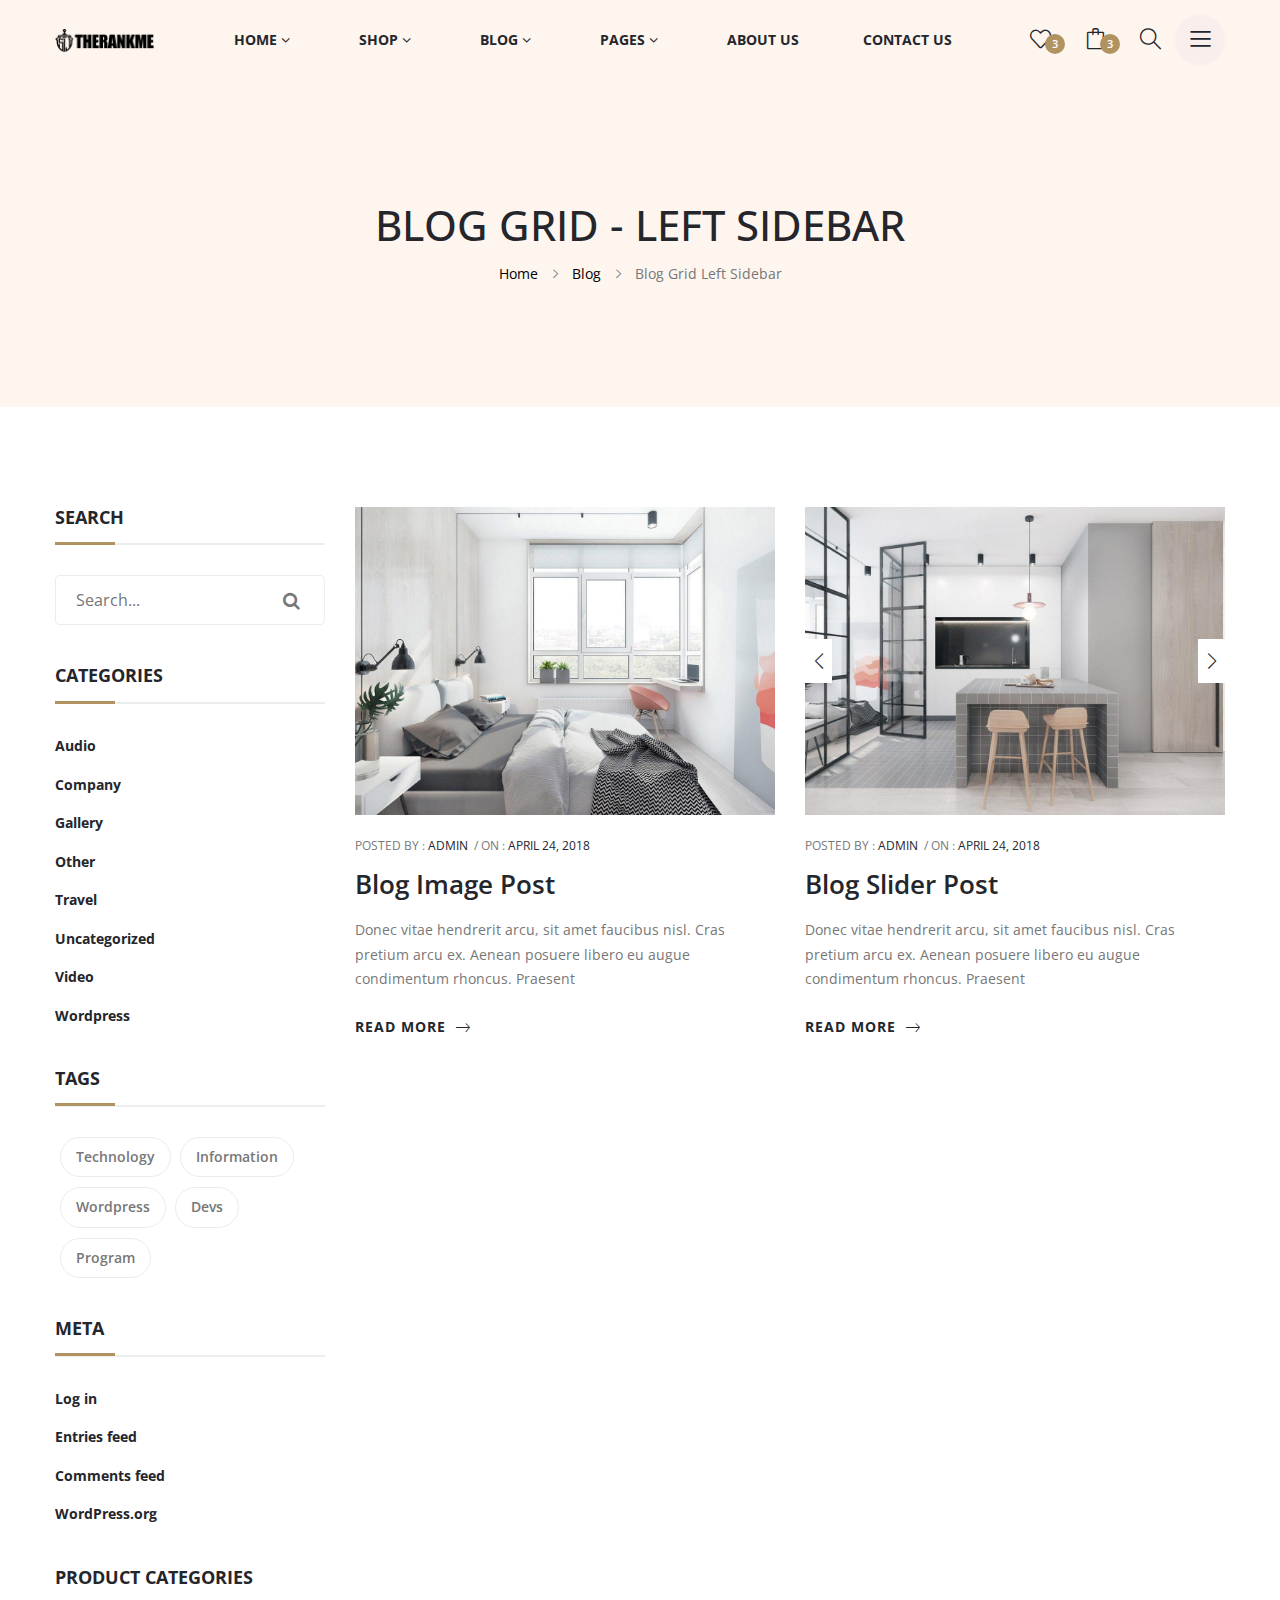
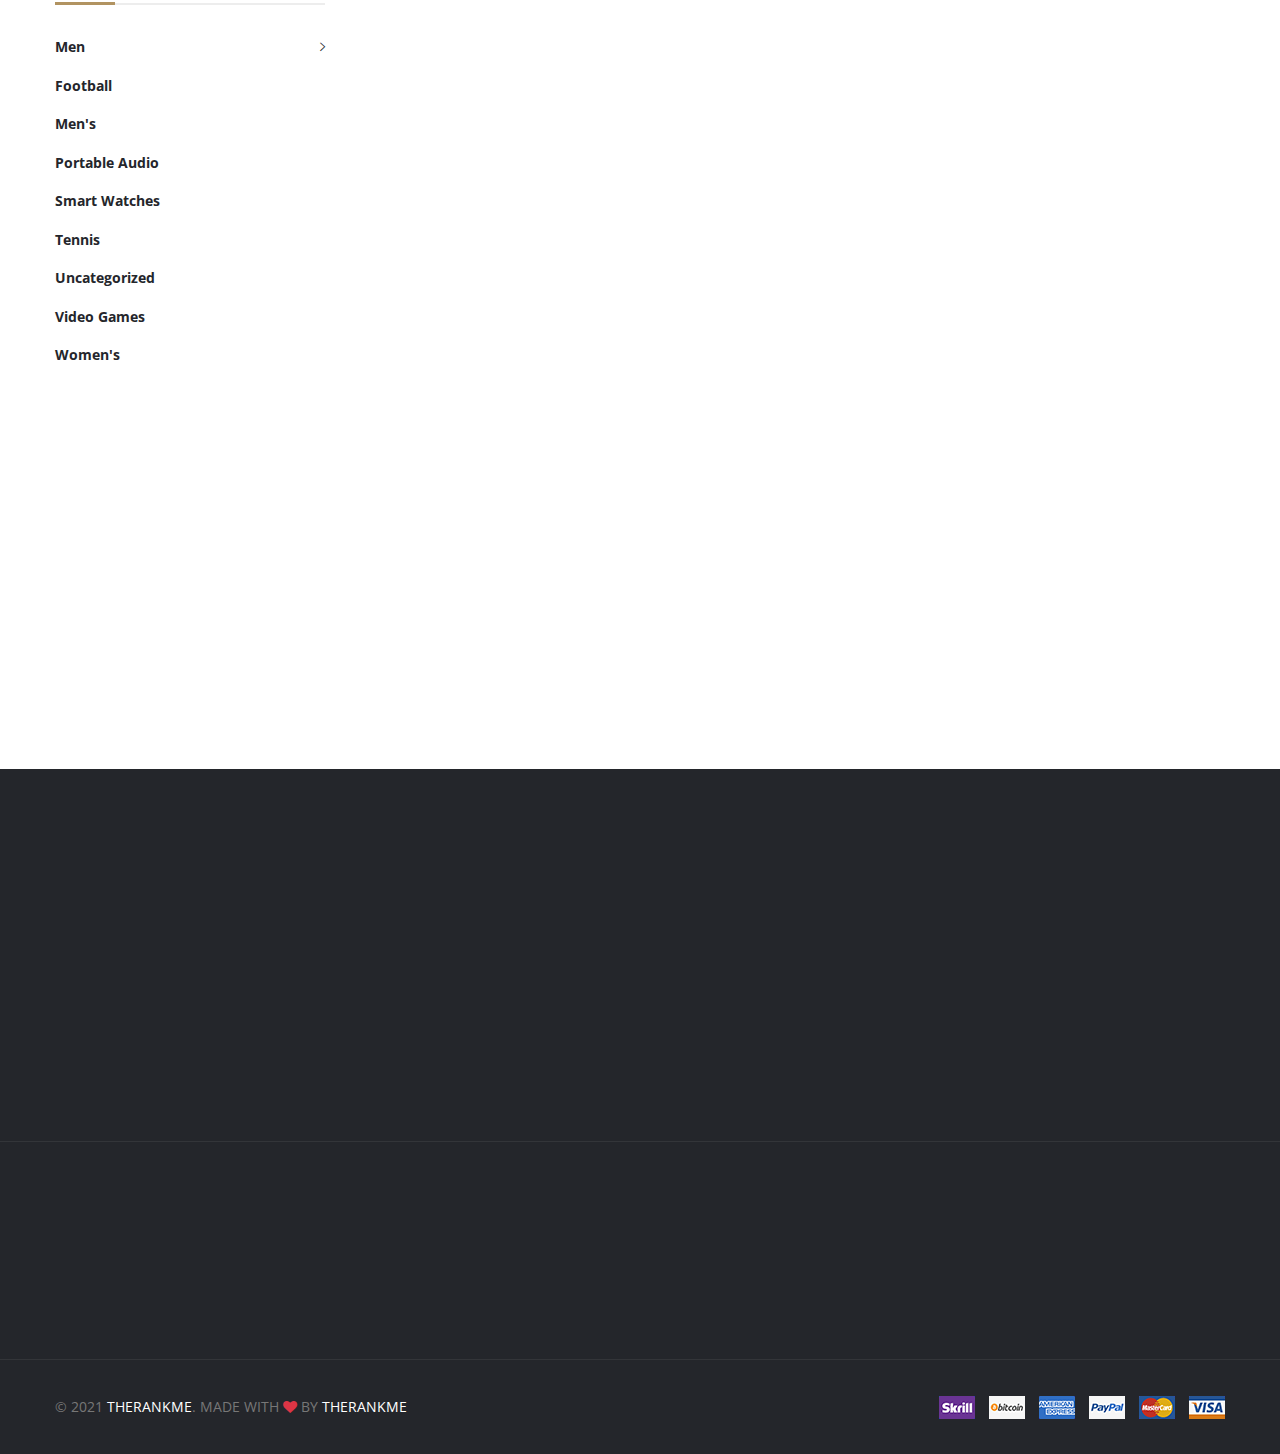
<file: blog-grid-sidebar-left.html>
<!DOCTYPE html>
<html lang="zxx">


<meta http-equiv="content-type" content="text/html;charset=UTF-8" /><!-- /Added by HTTrack -->
<head>
    <meta charset="UTF-8">
    <meta name="viewport" content="width=device-width, initial-scale=1.0" />

    <title>HONO - Multi Purpose HTML Template</title>

    <!-- ::::::::::::::Favicon icon::::::::::::::-->
    <link rel="shortcut icon" href="assets/images/favicon.ico" type="image/png">

    <!-- ::::::::::::::All CSS Files here :::::::::::::: -->
    <!-- Vendor CSS -->
    <!-- <link rel="stylesheet" href="assets/css/vendor/font-awesome.min.css">
    <link rel="stylesheet" href="assets/css/vendor/ionicons.css">
    <link rel="stylesheet" href="assets/css/vendor/simple-line-icons.css">
    <link rel="stylesheet" href="assets/css/vendor/jquery-ui.min.css"> -->

    <!-- Plugin CSS -->
    <!-- <link rel="stylesheet" href="assets/css/plugins/swiper-bundle.min.css">
    <link rel="stylesheet" href="assets/css/plugins/animate.min.css">
    <link rel="stylesheet" href="assets/css/plugins/nice-select.css">
    <link rel="stylesheet" href="assets/css/plugins/venobox.min.css">
    <link rel="stylesheet" href="assets/css/plugins/jquery.lineProgressbar.css">
    <link rel="stylesheet" href="assets/css/plugins/aos.min.css"> -->

    <!-- Main CSS -->
    <!-- <link rel="stylesheet" href="assets/sass/style.css"> -->

    <!-- Use the minified version files listed below for better performance and remove the files listed above -->
    <link rel="stylesheet" href="assets/css/vendor/vendor.min.css">
    <link rel="stylesheet" href="assets/css/plugins/plugins.min.css">
    <link rel="stylesheet" href="assets/css/style.min.css">

</head>

<body>
    <!-- Start Header Area -->
    <header class="header-section d-none d-xl-block">
        <div class="header-wrapper">
            <div class="header-bottom header-bottom-color--golden section-fluid sticky-header sticky-color--golden">
                <div class="container-fluid">
                    <div class="row">
                        <div class="col-12 d-flex align-items-center justify-content-between">
                            <!-- Start Header Logo -->
                            <div class="header-logo">
                                <div class="logo">
                                    <a href="index.html"><img src="assets/images/logo/logo_black.png" alt=""></a>
                                </div>
                            </div>
                            <!-- End Header Logo -->

                            <!-- Start Header Main Menu -->
                            <div class="main-menu menu-color--black menu-hover-color--golden">
                                <nav>
                                    <ul>
                                        <li class="has-dropdown">
                                            <a class="active main-menu-link" href="index.html">Home <i
                                                    class="fa fa-angle-down"></i></a>
                                            <!-- Sub Menu -->
                                            <ul class="sub-menu">
                                                <li><a href="index.html">Home 1</a></li>
                                                <li><a href="index-2.html">Home 2</a></li>
                                                <li><a href="index-3.html">Home 3</a></li>
                                                <li><a href="index-4.html">Home 4</a></li>
                                            </ul>
                                        </li>
                                        <li class="has-dropdown has-megaitem">
                                            <a href="product-details-default.html">Shop <i
                                                    class="fa fa-angle-down"></i></a>
                                            <!-- Mega Menu -->
                                            <div class="mega-menu">
                                                <ul class="mega-menu-inner">
                                                    <!-- Mega Menu Sub Link -->
                                                    <li class="mega-menu-item">
                                                        <a href="#" class="mega-menu-item-title">Shop Layouts</a>
                                                        <ul class="mega-menu-sub">
                                                            <li><a href="shop-grid-sidebar-left.html">Grid Left
                                                                    Sidebar</a></li>
                                                            <li><a href="shop-grid-sidebar-right.html">Grid Right
                                                                    Sidebar</a></li>
                                                            <li><a href="shop-full-width.html">Full Width</a></li>
                                                            <li><a href="shop-list-sidebar-left.html">List Left
                                                                    Sidebar</a></li>
                                                            <li><a href="shop-list-sidebar-right.html">List Right
                                                                    Sidebar</a></li>
                                                        </ul>
                                                    </li>
                                                    <!-- Mega Menu Sub Link -->
                                                    <li class="mega-menu-item">
                                                        <a href="#" class="mega-menu-item-title">Other Pages</a>
                                                        <ul class="mega-menu-sub">
                                                            <li><a href="cart.html">Cart</a></li>
                                                            <li><a href="empty-cart.html">Empty Cart</a></li>
                                                            <li><a href="wishlist.html">Wishlist</a></li>
                                                            <li><a href="compare.html">Compare</a></li>
                                                            <li><a href="checkout.html">Checkout</a></li>
                                                            <li><a href="login.html">Login</a></li>
                                                            <li><a href="my-account.html">My Account</a></li>
                                                        </ul>
                                                    </li>
                                                    <!-- Mega Menu Sub Link -->
                                                    <li class="mega-menu-item">
                                                        <a href="#" class="mega-menu-item-title">Product Types</a>
                                                        <ul class="mega-menu-sub">
                                                            <li><a href="product-details-default.html">Product
                                                                    Default</a></li>
                                                            <li><a href="product-details-variable.html">Product
                                                                    Variable</a></li>
                                                            <li><a href="product-details-affiliate.html">Product
                                                                    Referral</a></li>
                                                            <li><a href="product-details-group.html">Product Group</a>
                                                            </li>
                                                            <li><a href="product-details-single-slide.html">Product
                                                                    Slider</a></li>
                                                        </ul>
                                                    </li>
                                                    <!-- Mega Menu Sub Link -->
                                                    <li class="mega-menu-item">
                                                        <a href="#" class="mega-menu-item-title">Product Types</a>
                                                        <ul class="mega-menu-sub">
                                                            <li><a href="product-details-tab-left.html">Product Tab
                                                                    Left</a></li>
                                                            <li><a href="product-details-tab-right.html">Product Tab
                                                                    Right</a></li>
                                                            <li><a href="product-details-gallery-left.html">Product
                                                                    Gallery Left</a></li>
                                                            <li><a href="product-details-gallery-right.html">Product
                                                                    Gallery Right</a></li>
                                                            <li><a href="product-details-sticky-left.html">Product
                                                                    Sticky Left</a></li>
                                                            <li><a href="product-details-sticky-right.html">Product
                                                                    Sticky right</a></li>
                                                        </ul>
                                                    </li>
                                                </ul>
                                                <div class="menu-banner">
                                                    <a href="#" class="menu-banner-link">
                                                        <img class="menu-banner-img"
                                                            src="assets/images/banner/menu-banner.jpg" alt="">
                                                    </a>
                                                </div>
                                            </div>
                                        </li>
                                        <li class="has-dropdown">
                                            <a href="blog-single-sidebar-left.html">Blog <i
                                                    class="fa fa-angle-down"></i></a>
                                            <!-- Sub Menu -->
                                            <ul class="sub-menu">
                                                <li><a href="blog-grid-sidebar-left.html">Blog Grid Sidebar left</a>
                                                </li>
                                                <li><a href="blog-grid-sidebar-right.html">Blog Grid Sidebar Right</a>
                                                </li>
                                                <li><a href="blog-full-width.html">Blog Full Width</a></li>
                                                <li><a href="blog-list-sidebar-left.html">Blog List Sidebar Left</a>
                                                </li>
                                                <li><a href="blog-list-sidebar-right.html">Blog List Sidebar Right</a>
                                                </li>
                                                <li><a href="blog-single-sidebar-left.html">Blog Single Sidebar left</a>
                                                </li>
                                                <li><a href="blog-single-sidebar-right.html">Blog Single Sidebar
                                                        Right</a></li>
                                            </ul>
                                        </li>
                                        <li class="has-dropdown">
                                            <a href="#">Pages <i class="fa fa-angle-down"></i></a>
                                            <!-- Sub Menu -->
                                            <ul class="sub-menu">
                                                <li><a href="faq.html">Frequently Questions</a></li>
                                                <li><a href="privacy-policy.html">Privacy Policy</a></li>
                                                <li><a href="404.html">404 Page</a></li>
                                            </ul>
                                        </li>
                                        <li>
                                            <a href="about-us.html">About Us</a>
                                        </li>
                                        <li>
                                            <a href="contact-us.html">Contact Us</a>
                                        </li>
                                    </ul>
                                </nav>
                            </div>
                            <!-- End Header Main Menu Start -->

                            <!-- Start Header Action Link -->
                            <ul class="header-action-link action-color--black action-hover-color--golden">
                                <li>
                                    <a href="#offcanvas-wishlish" class="offcanvas-toggle">
                                        <i class="icon-heart"></i>
                                        <span class="item-count">3</span>
                                    </a>
                                </li>
                                <li>
                                    <a href="#offcanvas-add-cart" class="offcanvas-toggle">
                                        <i class="icon-bag"></i>
                                        <span class="item-count">3</span>
                                    </a>
                                </li>
                                <li>
                                    <a href="#search">
                                        <i class="icon-magnifier"></i>
                                    </a>
                                </li>
                                <li>
                                    <a href="#offcanvas-about" class="offacnvas offside-about offcanvas-toggle">
                                        <i class="icon-menu"></i>
                                    </a>
                                </li>
                            </ul>
                            <!-- End Header Action Link -->
                        </div>
                    </div>
                </div>
            </div>
        </div>
    </header>
    <!-- Start Header Area -->

    <!-- Start Mobile Header -->
    <div class="mobile-header mobile-header-bg-color--golden section-fluid d-lg-block d-xl-none">
        <div class="container">
            <div class="row">
                <div class="col-12 d-flex align-items-center justify-content-between">
                    <!-- Start Mobile Left Side -->
                    <div class="mobile-header-left">
                        <ul class="mobile-menu-logo">
                            <li>
                                <a href="index.html">
                                    <div class="logo">
                                        <img src="assets/images/logo/logo_black.png" alt="">
                                    </div>
                                </a>
                            </li>
                        </ul>
                    </div>
                    <!-- End Mobile Left Side -->

                    <!-- Start Mobile Right Side -->
                    <div class="mobile-right-side">
                        <ul class="header-action-link action-color--black action-hover-color--golden">
                            <li>
                                <a href="#search">
                                    <i class="icon-magnifier"></i>
                                </a>
                            </li>
                            <li>
                                <a href="#offcanvas-wishlish" class="offcanvas-toggle">
                                    <i class="icon-heart"></i>
                                    <span class="item-count">3</span>
                                </a>
                            </li>
                            <li>
                                <a href="#offcanvas-add-cart" class="offcanvas-toggle">
                                    <i class="icon-bag"></i>
                                    <span class="item-count">3</span>
                                </a>
                            </li>
                            <li>
                                <a href="#mobile-menu-offcanvas" class="offcanvas-toggle offside-menu">
                                    <i class="icon-menu"></i>
                                </a>
                            </li>
                        </ul>
                    </div>
                    <!-- End Mobile Right Side -->
                </div>
            </div>
        </div>
    </div>
    <!-- End Mobile Header -->

    <!--  Start Offcanvas Mobile Menu Section -->
    <div id="mobile-menu-offcanvas" class="offcanvas offcanvas-rightside offcanvas-mobile-menu-section">
        <!-- Start Offcanvas Header -->
        <div class="offcanvas-header text-right">
            <button class="offcanvas-close"><i class="ion-android-close"></i></button>
        </div> <!-- End Offcanvas Header -->
        <!-- Start Offcanvas Mobile Menu Wrapper -->
        <div class="offcanvas-mobile-menu-wrapper">
            <!-- Start Mobile Menu  -->
            <div class="mobile-menu-bottom">
                <!-- Start Mobile Menu Nav -->
                <div class="offcanvas-menu">
                    <ul>
                        <li>
                            <a href="#"><span>Home</span></a>
                            <ul class="mobile-sub-menu">
                                <li><a href="index.html">Home 1</a></li>
                                <li><a href="index-2.html">Home 2</a></li>
                                <li><a href="index-3.html">Home 3</a></li>
                                <li><a href="index-4.html">Home 4</a></li>
                            </ul>
                        </li>
                        <li>
                            <a href="#"><span>Shop</span></a>
                            <ul class="mobile-sub-menu">
                                <li>
                                    <a href="#">Shop Layout</a>
                                    <ul class="mobile-sub-menu">
                                        <li><a href="shop-grid-sidebar-left.html">Grid Left Sidebar</a></li>
                                        <li><a href="shop-grid-sidebar-right.html">Grid Right Sidebar</a></li>
                                        <li><a href="shop-full-width.html">Full Width</a></li>
                                        <li><a href="shop-list-sidebar-left.html">List Left Sidebar</a></li>
                                        <li><a href="shop-list-sidebar-right.html">List Right Sidebar</a></li>
                                    </ul>
                                </li>
                            </ul>
                            <ul class="mobile-sub-menu">
                                <li>
                                    <a href="#">Shop Pages</a>
                                    <ul class="mobile-sub-menu">
                                        <li><a href="cart.html">Cart</a></li>
                                        <li><a href="empty-cart.html">Empty Cart</a></li>
                                        <li><a href="wishlist.html">Wishlist</a></li>
                                        <li><a href="compare.html">Compare</a></li>
                                        <li><a href="checkout.html">Checkout</a></li>
                                        <li><a href="login.html">Login</a></li>
                                        <li><a href="my-account.html">My Account</a></li>
                                    </ul>
                                </li>
                            </ul>
                            <ul class="mobile-sub-menu">
                                <li>
                                    <a href="#">Product Single</a>
                                    <ul class="mobile-sub-menu">
                                        <li><a href="product-details-default.html">Product Default</a></li>
                                        <li><a href="product-details-variable.html">Product Variable</a></li>
                                        <li><a href="product-details-affiliate.html">Product Referral</a></li>
                                        <li><a href="product-details-group.html">Product Group</a></li>
                                        <li><a href="product-details-single-slide.html">Product Slider</a></li>
                                        <li><a href="product-details-tab-left.html">Product Tab Left</a></li>
                                        <li><a href="product-details-tab-right.html">Product Tab Right</a></li>
                                        <li><a href="product-details-gallery-left.html">Product Gallery Left</a></li>
                                        <li><a href="product-details-gallery-right.html">Product Gallery Right</a></li>
                                        <li><a href="product-details-sticky-left.html">Product Sticky Left</a></li>
                                        <li><a href="product-details-sticky-right.html">Product Sticky right</a></li>
                                    </ul>
                                </li>
                            </ul>
                        </li>
                        <li>
                            <a href="#"><span>Blogs</span></a>
                            <ul class="mobile-sub-menu">
                                <li>
                                    <a href="#">Blog Grid</a>
                                    <ul class="mobile-sub-menu">
                                        <li><a href="blog-grid-sidebar-left.html">Blog Grid Sidebar left</a></li>
                                        <li><a href="blog-grid-sidebar-right.html">Blog Grid Sidebar Right</a></li>
                                    </ul>
                                </li>
                                <li>
                                    <a href="blog-full-width.html">Blog Full Width</a>
                                </li>
                                <li>
                                    <a href="#">Blog List</a>
                                    <ul class="mobile-sub-menu">
                                        <li><a href="blog-list-sidebar-left.html">Blog List Sidebar left</a></li>
                                        <li><a href="blog-list-sidebar-right.html">Blog List Sidebar Right</a></li>
                                    </ul>
                                </li>
                                <li>
                                    <a href="#">Blog Single</a>
                                    <ul class="mobile-sub-menu">
                                        <li><a href="blog-single-sidebar-left.html">Blog Single Sidebar left</a></li>
                                        <li><a href="blog-single-sidebar-right.html">Blog Single Sidebar Right</a></li>
                                    </ul>
                                </li>
                            </ul>
                        </li>
                        <li>
                            <a href="#"><span>Pages</span></a>
                            <ul class="mobile-sub-menu">
                                <li><a href="faq.html">Frequently Questions</a></li>
                                <li><a href="privacy-policy.html">Privacy Policy</a></li>
                                <li><a href="404.html">404 Page</a></li>
                            </ul>
                        </li>
                        <li><a href="about-us.html">About Us</a></li>
                        <li><a href="contact-us.html">Contact Us</a></li>
                    </ul>
                </div> <!-- End Mobile Menu Nav -->
            </div> <!-- End Mobile Menu -->

            <!-- Start Mobile contact Info -->
            <div class="mobile-contact-info">
                <div class="logo">
                    <a href="index.html"><img src="assets/images/logo/logo_white.png" alt=""></a>
                </div>

                <address class="address">
                    <span>Address: Your address goes here.</span>
                    <span>Call Us: 0123456789, 0123456789</span>
                    <span>Email: demo@example.com</span>
                </address>

                <ul class="social-link">
                    <li><a href="#"><i class="fa fa-facebook"></i></a></li>
                    <li><a href="#"><i class="fa fa-twitter"></i></a></li>
                    <li><a href="#"><i class="fa fa-instagram"></i></a></li>
                    <li><a href="#"><i class="fa fa-linkedin"></i></a></li>
                </ul>

                <ul class="user-link">
                    <li><a href="wishlist.html">Wishlist</a></li>
                    <li><a href="cart.html">Cart</a></li>
                    <li><a href="checkout.html">Checkout</a></li>
                </ul>
            </div>
            <!-- End Mobile contact Info -->

        </div> <!-- End Offcanvas Mobile Menu Wrapper -->
    </div> <!-- ...:::: End Offcanvas Mobile Menu Section:::... -->

    <!-- Start Offcanvas Mobile Menu Section -->
    <div id="offcanvas-about" class="offcanvas offcanvas-rightside offcanvas-mobile-about-section">
        <!-- Start Offcanvas Header -->
        <div class="offcanvas-header text-right">
            <button class="offcanvas-close"><i class="ion-android-close"></i></button>
        </div> <!-- End Offcanvas Header -->
        <!-- Start Offcanvas Mobile Menu Wrapper -->
        <!-- Start Mobile contact Info -->
        <div class="mobile-contact-info">
            <div class="logo">
                <a href="index.html"><img src="assets/images/logo/logo_white.png" alt=""></a>
            </div>

            <address class="address">
                <span>Address: Your address goes here.</span>
                <span>Call Us: 0123456789, 0123456789</span>
                <span>Email: demo@example.com</span>
            </address>

            <ul class="social-link">
                <li><a href="#"><i class="fa fa-facebook"></i></a></li>
                <li><a href="#"><i class="fa fa-twitter"></i></a></li>
                <li><a href="#"><i class="fa fa-instagram"></i></a></li>
                <li><a href="#"><i class="fa fa-linkedin"></i></a></li>
            </ul>

            <ul class="user-link">
                <li><a href="wishlist.html">Wishlist</a></li>
                <li><a href="cart.html">Cart</a></li>
                <li><a href="checkout.html">Checkout</a></li>
            </ul>
        </div>
        <!-- End Mobile contact Info -->
    </div> <!-- ...:::: End Offcanvas Mobile Menu Section:::... -->

    <!-- Start Offcanvas Addcart Section -->
    <div id="offcanvas-add-cart" class="offcanvas offcanvas-rightside offcanvas-add-cart-section">
        <!-- Start Offcanvas Header -->
        <div class="offcanvas-header text-right">
            <button class="offcanvas-close"><i class="ion-android-close"></i></button>
        </div> <!-- End Offcanvas Header -->

        <!-- Start  Offcanvas Addcart Wrapper -->
        <div class="offcanvas-add-cart-wrapper">
            <h4 class="offcanvas-title">Shopping Cart</h4>
            <ul class="offcanvas-cart">
                <li class="offcanvas-cart-item-single">
                    <div class="offcanvas-cart-item-block">
                        <a href="#" class="offcanvas-cart-item-image-link">
                            <img src="assets/images/product/default/home-1/default-1.jpg" alt=""
                                class="offcanvas-cart-image">
                        </a>
                        <div class="offcanvas-cart-item-content">
                            <a href="#" class="offcanvas-cart-item-link">Car Wheel</a>
                            <div class="offcanvas-cart-item-details">
                                <span class="offcanvas-cart-item-details-quantity">1 x </span>
                                <span class="offcanvas-cart-item-details-price">$49.00</span>
                            </div>
                        </div>
                    </div>
                    <div class="offcanvas-cart-item-delete text-right">
                        <a href="#" class="offcanvas-cart-item-delete"><i class="fa fa-trash-o"></i></a>
                    </div>
                </li>
                <li class="offcanvas-cart-item-single">
                    <div class="offcanvas-cart-item-block">
                        <a href="#" class="offcanvas-cart-item-image-link">
                            <img src="assets/images/product/default/home-2/default-1.jpg" alt=""
                                class="offcanvas-cart-image">
                        </a>
                        <div class="offcanvas-cart-item-content">
                            <a href="#" class="offcanvas-cart-item-link">Car Vails</a>
                            <div class="offcanvas-cart-item-details">
                                <span class="offcanvas-cart-item-details-quantity">3 x </span>
                                <span class="offcanvas-cart-item-details-price">$500.00</span>
                            </div>
                        </div>
                    </div>
                    <div class="offcanvas-cart-item-delete text-right">
                        <a href="#" class="offcanvas-cart-item-delete"><i class="fa fa-trash-o"></i></a>
                    </div>
                </li>
                <li class="offcanvas-cart-item-single">
                    <div class="offcanvas-cart-item-block">
                        <a href="#" class="offcanvas-cart-item-image-link">
                            <img src="assets/images/product/default/home-3/default-1.jpg" alt=""
                                class="offcanvas-cart-image">
                        </a>
                        <div class="offcanvas-cart-item-content">
                            <a href="#" class="offcanvas-cart-item-link">Shock Absorber</a>
                            <div class="offcanvas-cart-item-details">
                                <span class="offcanvas-cart-item-details-quantity">1 x </span>
                                <span class="offcanvas-cart-item-details-price">$350.00</span>
                            </div>
                        </div>
                    </div>
                    <div class="offcanvas-cart-item-delete text-right">
                        <a href="#" class="offcanvas-cart-item-delete"><i class="fa fa-trash-o"></i></a>
                    </div>
                </li>
            </ul>
            <div class="offcanvas-cart-total-price">
                <span class="offcanvas-cart-total-price-text">Subtotal:</span>
                <span class="offcanvas-cart-total-price-value">$170.00</span>
            </div>
            <ul class="offcanvas-cart-action-button">
                <li><a href="cart.html" class="btn btn-block btn-golden">View Cart</a></li>
                <li><a href="compare.html" class=" btn btn-block btn-golden mt-5">Checkout</a></li>
            </ul>
        </div> <!-- End  Offcanvas Addcart Wrapper -->

    </div> <!-- End  Offcanvas Addcart Section -->

    <!-- Start Offcanvas Mobile Menu Section -->
    <div id="offcanvas-wishlish" class="offcanvas offcanvas-rightside offcanvas-add-cart-section">
        <!-- Start Offcanvas Header -->
        <div class="offcanvas-header text-right">
            <button class="offcanvas-close"><i class="ion-android-close"></i></button>
        </div> <!-- ENd Offcanvas Header -->

        <!-- Start Offcanvas Mobile Menu Wrapper -->
        <div class="offcanvas-wishlist-wrapper">
            <h4 class="offcanvas-title">Wishlist</h4>
            <ul class="offcanvas-wishlist">
                <li class="offcanvas-wishlist-item-single">
                    <div class="offcanvas-wishlist-item-block">
                        <a href="#" class="offcanvas-wishlist-item-image-link">
                            <img src="assets/images/product/default/home-1/default-1.jpg" alt=""
                                class="offcanvas-wishlist-image">
                        </a>
                        <div class="offcanvas-wishlist-item-content">
                            <a href="#" class="offcanvas-wishlist-item-link">Car Wheel</a>
                            <div class="offcanvas-wishlist-item-details">
                                <span class="offcanvas-wishlist-item-details-quantity">1 x </span>
                                <span class="offcanvas-wishlist-item-details-price">$49.00</span>
                            </div>
                        </div>
                    </div>
                    <div class="offcanvas-wishlist-item-delete text-right">
                        <a href="#" class="offcanvas-wishlist-item-delete"><i class="fa fa-trash-o"></i></a>
                    </div>
                </li>
                <li class="offcanvas-wishlist-item-single">
                    <div class="offcanvas-wishlist-item-block">
                        <a href="#" class="offcanvas-wishlist-item-image-link">
                            <img src="assets/images/product/default/home-2/default-1.jpg" alt=""
                                class="offcanvas-wishlist-image">
                        </a>
                        <div class="offcanvas-wishlist-item-content">
                            <a href="#" class="offcanvas-wishlist-item-link">Car Vails</a>
                            <div class="offcanvas-wishlist-item-details">
                                <span class="offcanvas-wishlist-item-details-quantity">3 x </span>
                                <span class="offcanvas-wishlist-item-details-price">$500.00</span>
                            </div>
                        </div>
                    </div>
                    <div class="offcanvas-wishlist-item-delete text-right">
                        <a href="#" class="offcanvas-wishlist-item-delete"><i class="fa fa-trash-o"></i></a>
                    </div>
                </li>
                <li class="offcanvas-wishlist-item-single">
                    <div class="offcanvas-wishlist-item-block">
                        <a href="#" class="offcanvas-wishlist-item-image-link">
                            <img src="assets/images/product/default/home-3/default-1.jpg" alt=""
                                class="offcanvas-wishlist-image">
                        </a>
                        <div class="offcanvas-wishlist-item-content">
                            <a href="#" class="offcanvas-wishlist-item-link">Shock Absorber</a>
                            <div class="offcanvas-wishlist-item-details">
                                <span class="offcanvas-wishlist-item-details-quantity">1 x </span>
                                <span class="offcanvas-wishlist-item-details-price">$350.00</span>
                            </div>
                        </div>
                    </div>
                    <div class="offcanvas-wishlist-item-delete text-right">
                        <a href="#" class="offcanvas-wishlist-item-delete"><i class="fa fa-trash-o"></i></a>
                    </div>
                </li>
            </ul>
            <ul class="offcanvas-wishlist-action-button">
                <li><a href="#" class="btn btn-block btn-golden">View wishlist</a></li>
            </ul>
        </div> <!-- End Offcanvas Mobile Menu Wrapper -->

    </div> <!-- End Offcanvas Mobile Menu Section -->

    <!-- Start Offcanvas Search Bar Section -->
    <div id="search" class="search-modal">
        <button type="button" class="close">×</button>
        <form>
            <input type="search" placeholder="type keyword(s) here" />
            <button type="submit" class="btn btn-lg btn-golden">Search</button>
        </form>
    </div>
    <!-- End Offcanvas Search Bar Section -->

    <!-- Offcanvas Overlay -->
    <div class="offcanvas-overlay"></div>

    <!-- ...:::: Start Breadcrumb Section:::... -->
    <div class="breadcrumb-section breadcrumb-bg-color--golden">
        <div class="breadcrumb-wrapper">
            <div class="container">
                <div class="row">
                    <div class="col-12">
                        <h3 class="breadcrumb-title">Blog Grid - Left Sidebar</h3>
                        <div class="breadcrumb-nav breadcrumb-nav-color--black breadcrumb-nav-hover-color--golden">
                            <nav aria-label="breadcrumb">
                                <ul>
                                    <li><a href="index.html">Home</a></li>
                                    <li><a href="blog-grid-sidebar-left.html">Blog</a></li>
                                    <li class="active" aria-current="page">Blog Grid Left Sidebar</li>
                                </ul>
                            </nav>
                        </div>
                    </div>
                </div>
            </div>
        </div>
    </div> <!-- ...:::: End Breadcrumb Section:::... -->

    <!-- ...:::: Start Blog List Section:::... -->
    <div class="blog-section">
        <div class="container">
            <div class="row flex-column-reverse flex-lg-row">
                <div class="col-lg-3">
                    <!-- Start Sidebar Area -->
                    <div class="siderbar-section" data-aos="fade-up" data-aos-delay="0">

                        <!-- Start Single Sidebar Widget -->
                        <div class="sidebar-single-widget">
                            <h6 class="sidebar-title">Search</h6>
                            <div class="default-search-style d-flex">
                                <input class="default-search-style-input-box" type="search" placeholder="Search..."
                                    required>
                                <button class="default-search-style-input-btn" type="submit"><i
                                        class="fa fa-search"></i></button>
                            </div>
                        </div> <!-- End Single Sidebar Widget -->

                        <!-- Start Single Sidebar Widget -->
                        <div class="sidebar-single-widget">
                            <h6 class="sidebar-title">CATEGORIES</h6>
                            <div class="sidebar-content">
                                <ul class="sidebar-menu">
                                    <li><a href="#">Audio</a></li>
                                    <li><a href="#">Company</a></li>
                                    <li><a href="#">Gallery</a></li>
                                    <li><a href="#">Other</a></li>
                                    <li><a href="#">Travel</a></li>
                                    <li><a href="#"> Uncategorized</a></li>
                                    <li><a href="#"> Video</a></li>
                                    <li><a href="#">Wordpress</a></li>
                                </ul>
                            </div>
                        </div> <!-- End Single Sidebar Widget -->

                        <!-- Start Single Sidebar Widget -->
                        <div class="sidebar-single-widget">
                            <h6 class="sidebar-title">Tags</h6>
                            <div class="sidebar-content">
                                <div class="tag-link">
                                    <a href="#">Technology</a>
                                    <a href="#">Information</a>
                                    <a href="#">Wordpress</a>
                                    <a href="#">Devs</a>
                                    <a href="#">Program</a>
                                </div>
                            </div>
                        </div> <!-- End Single Sidebar Widget -->

                        <!-- Start Single Sidebar Widget -->
                        <div class="sidebar-single-widget">
                            <h6 class="sidebar-title">Meta</h6>
                            <div class="sidebar-content">
                                <ul class="sidebar-menu">
                                    <li><a href="#">Log in</a></li>
                                    <li><a href="#">Entries feed</a></li>
                                    <li><a href="#">Comments feed</a></li>
                                    <li><a href="#">WordPress.org</a></li>
                                </ul>
                            </div>
                        </div> <!-- End Single Sidebar Widget -->

                        <!-- Start Single Sidebar Widget -->
                        <div class="sidebar-single-widget">
                            <h6 class="sidebar-title">PRODUCT CATEGORIES</h6>
                            <div class="sidebar-content">
                                <ul class="sidebar-menu">
                                    <li>
                                        <ul class="sidebar-menu-collapse">
                                            <!-- Start Single Menu Collapse List -->
                                            <li class="sidebar-menu-collapse-list">
                                                <div class="accordion">
                                                    <a href="#" class="accordion-title collapsed"
                                                        data-bs-toggle="collapse" data-bs-target="#men-fashion"
                                                        aria-expanded="false">Men <i
                                                            class="ion-ios-arrow-right"></i></a>
                                                    <div id="men-fashion" class="collapse">
                                                        <ul class="accordion-category-list">
                                                            <li><a href="#">Dresses</a></li>
                                                            <li><a href="#">Jackets &amp; Coats</a></li>
                                                            <li><a href="#">Sweaters</a></li>
                                                            <li><a href="#">Jeans</a></li>
                                                            <li><a href="#">Blouses &amp; Shirts</a></li>
                                                        </ul>
                                                    </div>
                                                </div>
                                            </li> <!-- End Single Menu Collapse List -->
                                        </ul>
                                    </li>
                                    <li><a href="#">Football</a></li>
                                    <li><a href="#"> Men's</a></li>
                                    <li><a href="#"> Portable Audio</a></li>
                                    <li><a href="#"> Smart Watches</a></li>
                                    <li><a href="#">Tennis</a></li>
                                    <li><a href="#"> Uncategorized</a></li>
                                    <li><a href="#"> Video Games</a></li>
                                    <li><a href="#">Women's</a></li>
                                </ul>
                            </div>
                        </div> <!-- End Single Sidebar Widget -->

                    </div> <!-- End Sidebar Area -->
                </div>
                <div class="col-lg-9">
                    <div class="blog-wrapper">
                        <div class="row mb-n6">
                            <div class="col-md-6 col-12 mb-6">
                                <!-- Start Product Default Single Item -->
                                <div class="blog-list blog-grid-single-item blog-color--golden" data-aos="fade-up"
                                    data-aos-delay="0">
                                    <div class="image-box">
                                        <a href="blog-single-sidebar-left.html" class="image-link">
                                            <img class="img-fluid" src="assets/images/blog/blog-grid-home-1-img-1.jpg"
                                                alt="">
                                        </a>
                                    </div>
                                    <div class="content">
                                        <ul class="post-meta">
                                            <li>POSTED BY : <a href="#" class="author">Admin</a></li>
                                            <li>ON : <a href="#" class="date">APRIL 24, 2018</a></li>
                                        </ul>
                                        <h6 class="title"><a href="blog-single-sidebar-left.html"> Blog image post</a>
                                        </h6>
                                        <p>Donec vitae hendrerit arcu, sit amet faucibus nisl. Cras pretium arcu ex.
                                            Aenean posuere libero eu augue condimentum rhoncus. Praesent</p>
                                        <a href="#" class="read-more-btn icon-space-left">Read More <span class="icon"><i
                                                    class="ion-ios-arrow-thin-right"></i></span></a>
                                    </div>
                                </div>
                                <!-- End Product Default Single Item -->
                            </div>
                            <div class="col-md-6 col-12 mb-6">
                                <!-- Start Product Default Single Item -->
                                <div class="blog-list blog-grid-single-item blog-color--golden" data-aos="fade-up"
                                    data-aos-delay="200">
                                    <div class="blog-list-slider-arrow">
                                        <!-- Slider main container -->
                                        <div class="blog-list-slider swiper-container">
                                            <!-- Additional required wrapper -->
                                            <div class="swiper-wrapper">
                                                <!-- Slides -->
                                                <div class="blog-list-slider-img swiper-slide"><img class="img-fluid"
                                                        src="assets/images/blog/blog-grid-home-1-img-4.jpg" alt="">
                                                </div>
                                                <div class="blog-list-slider-img swiper-slide"><img class="img-fluid"
                                                        src="assets/images/blog/blog-grid-home-1-img-2.jpg" alt="">
                                                </div>
                                                <div class="blog-list-slider-img swiper-slide"><img class="img-fluid"
                                                        src="assets/images/blog/blog-grid-home-1-img-3.jpg" alt="">
                                                </div>
                                                <div class="blog-list-slider-img swiper-slide"><img class="img-fluid"
                                                        src="assets/images/blog/blog-grid-home-1-img-1.jpg" alt="">
                                                </div>
                                                <div class="blog-list-slider-img swiper-slide"><img class="img-fluid"
                                                        src="assets/images/blog/blog-grid-home-1-img-5.jpg" alt="">
                                                </div>
                                            </div>

                                            <!-- If we need navigation buttons -->
                                            <div class="swiper-button-prev"></div>
                                            <div class="swiper-button-next"></div>
                                        </div>
                                    </div>
                                    <div class="content">
                                        <ul class="post-meta">
                                            <li>POSTED BY : <a href="#" class="author">Admin</a></li>
                                            <li>ON : <a href="#" class="date">APRIL 24, 2018</a></li>
                                        </ul>
                                        <h6 class="title"><a href="blog-single-sidebar-left.html"> Blog Slider post</a>
                                        </h6>
                                        <p>Donec vitae hendrerit arcu, sit amet faucibus nisl. Cras pretium arcu ex.
                                            Aenean posuere libero eu augue condimentum rhoncus. Praesent</p>
                                        <a href="#" class="read-more-btn icon-space-left">Read More <span class="icon"><i
                                                    class="ion-ios-arrow-thin-right"></i></span></a>
                                    </div>
                                </div>
                                <!-- End Product Default Single Item -->
                            </div>
                            <div class="col-md-6 col-12 mb-6">
                                <!-- Start Product Default Single Item -->
                                <div class="blog-list blog-grid-single-item blog-color--golden" data-aos="fade-up"
                                    data-aos-delay="0">
                                    <div class="blog-video-box">
                                        <img class="img-fluid" src="assets/images/blog/blog-grid-home-1-img-5.jpg"
                                            alt="">
                                        <a href="https://youtu.be/MKjhBO2xQzg" class="video-play-btn"
                                            data-autoplay="true" data-vbtype="video">
                                            <i class="fa fa-youtube-play"></i>
                                        </a>
                                    </div>
                                    <div class="content">
                                        <ul class="post-meta">
                                            <li>POSTED BY : <a href="#" class="author">Admin</a></li>
                                            <li>ON : <a href="#" class="date">APRIL 24, 2018</a></li>
                                        </ul>
                                        <h6 class="title"><a href="blog-single-sidebar-left.html"> Blog video post</a>
                                        </h6>
                                        <p>Donec vitae hendrerit arcu, sit amet faucibus nisl. Cras pretium arcu ex.
                                            Aenean posuere libero eu augue condimentum rhoncus. Praesent</p>
                                        <a href="#" class="read-more-btn icon-space-left">Read More <span class="icon"><i
                                                    class="ion-ios-arrow-thin-right"></i></span></a>
                                    </div>
                                </div>
                                <!-- End Product Default Single Item -->
                            </div>
                            <div class="col-md-6 col-12 mb-6">
                                <!-- Start Product Default Single Item -->
                                <div class="blog-list blog-grid-single-item blog-color--golden" data-aos="fade-up"
                                    data-aos-delay="200">
                                    <div class="image-box">
                                        <a href="blog-single-sidebar-left.html" class="image-link">
                                            <img class="img-fluid" src="assets/images/blog/blog-grid-home-1-img-2.jpg"
                                                alt="">
                                        </a>
                                    </div>
                                    <div class="content">
                                        <ul class="post-meta">
                                            <li>POSTED BY : <a href="#" class="author">Admin</a></li>
                                            <li>ON : <a href="#" class="date">APRIL 24, 2018</a></li>
                                        </ul>
                                        <h6 class="title"><a href="blog-single-sidebar-left.html"> Blog image post</a>
                                        </h6>
                                        <p>Donec vitae hendrerit arcu, sit amet faucibus nisl. Cras pretium arcu ex.
                                            Aenean posuere libero eu augue condimentum rhoncus. Praesent</p>
                                        <a href="#" class="read-more-btn icon-space-left">Read More <span class="icon"><i
                                                    class="ion-ios-arrow-thin-right"></i></span></a>
                                    </div>
                                </div>
                                <!-- End Product Default Single Item -->
                            </div>
                            <div class="col-md-6 col-12 mb-6">
                                <!-- Start Product Default Single Item -->
                                <div class="blog-list blog-grid-single-item blog-color--golden" data-aos="fade-up"
                                    data-aos-delay="0">
                                    <div class="image-box">
                                        <a href="blog-single-sidebar-left.html" class="image-link">
                                            <img class="img-fluid" src="assets/images/blog/blog-grid-home-1-img-5.jpg"
                                                alt="">
                                        </a>
                                    </div>
                                    <div class="content">
                                        <ul class="post-meta">
                                            <li>POSTED BY : <a href="#" class="author">Admin</a></li>
                                            <li>ON : <a href="#" class="date">APRIL 24, 2018</a></li>
                                        </ul>
                                        <h6 class="title"><a href="blog-single-sidebar-left.html"> Blog image post</a>
                                        </h6>
                                        <p>Donec vitae hendrerit arcu, sit amet faucibus nisl. Cras pretium arcu ex.
                                            Aenean posuere libero eu augue condimentum rhoncus. Praesent</p>
                                        <a href="#" class="read-more-btn icon-space-left">Read More <span class="icon"><i
                                                    class="ion-ios-arrow-thin-right"></i></span></a>
                                    </div>
                                </div>
                                <!-- End Product Default Single Item -->
                            </div>
                            <div class="col-md-6 col-12 mb-6">
                                <!-- Start Product Default Single Item -->
                                <div class="blog-list blog-grid-single-item blog-color--golden" data-aos="fade-up"
                                    data-aos-delay="200">
                                    <div class="blog-audio-box">
                                        <iframe class="embed-responsive-item" allow="autoplay"
                                            src="https://w.soundcloud.com/player/?url=https%3A//api.soundcloud.com/users/182537870&amp;color=%23ff5500&amp;auto_play=false&amp;hide_related=false&amp;show_comments=true&amp;show_user=true&amp;show_reposts=false&amp;show_teaser=true&amp;visual=true"></iframe>
                                    </div>
                                    <div class="content">
                                        <ul class="post-meta">
                                            <li>POSTED BY : <a href="#" class="author">Admin</a></li>
                                            <li>ON : <a href="#" class="date">APRIL 24, 2018</a></li>
                                        </ul>
                                        <h6 class="title"><a href="blog-single-sidebar-left.html"> Blog Audio post</a>
                                        </h6>
                                        <p>Donec vitae hendrerit arcu, sit amet faucibus nisl. Cras pretium arcu ex.
                                            Aenean posuere libero eu augue condimentum rhoncus. Praesent</p>
                                        <a href="#" class="read-more-btn icon-space-left">Read More <span class="icon"><i
                                                    class="ion-ios-arrow-thin-right"></i></span></a>
                                    </div>
                                </div>
                                <!-- End Product Default Single Item -->
                            </div>
                        </div>
                    </div>

                    <!-- Start Pagination -->
                    <div class="page-pagination text-center" data-aos="fade-up" data-aos-delay="0">
                        <ul>
                            <li><a class="active" href="#">1</a></li>
                            <li><a href="#">2</a></li>
                            <li><a href="#">3</a></li>
                            <li><a href="#"><i class="ion-ios-skipforward"></i></a></li>
                        </ul>
                    </div> <!-- End Pagination -->
                </div>
            </div>
        </div>
    </div> <!-- ...:::: End Blog List Section:::... -->

    <!-- Start Footer Section -->
    <footer class="footer-section footer-bg section-top-gap-100">
        <div class="footer-wrapper">
            <!-- Start Footer Top -->
            <div class="footer-top">
                <div class="container">
                    <div class="row mb-n6">
                        <div class="col-lg-3 col-sm-6 mb-6">
                            <!-- Start Footer Single Item -->
                            <div class="footer-widget-single-item footer-widget-color--golden" data-aos="fade-up"
                                data-aos-delay="0">
                                <h5 class="title">INFORMATION</h5>
                                <ul class="footer-nav">
                                    <li><a href="#">Delivery Information</a></li>
                                    <li><a href="#">Terms & Conditions</a></li>
                                    <li><a href="contact-us.html">Contact</a></li>
                                    <li><a href="#">Returns</a></li>
                                </ul>
                            </div>
                            <!-- End Footer Single Item -->
                        </div>
                        <div class="col-lg-3 col-sm-6 mb-6">
                            <!-- Start Footer Single Item -->
                            <div class="footer-widget-single-item footer-widget-color--golden" data-aos="fade-up"
                                data-aos-delay="200">
                                <h5 class="title">MY ACCOUNT</h5>
                                <ul class="footer-nav">
                                    <li><a href="my-account.html">My account</a></li>
                                    <li><a href="wishlist.html">Wishlist</a></li>
                                    <li><a href="privacy-policy.html">Privacy Policy</a></li>
                                    <li><a href="faq.html">Frequently Questions</a></li>
                                    <li><a href="#">Order History</a></li>
                                </ul>
                            </div>
                            <!-- End Footer Single Item -->
                        </div>
                        <div class="col-lg-3 col-sm-6 mb-6">
                            <!-- Start Footer Single Item -->
                            <div class="footer-widget-single-item footer-widget-color--golden" data-aos="fade-up"
                                data-aos-delay="400">
                                <h5 class="title">CATEGORIES</h5>
                                <ul class="footer-nav">
                                    <li><a href="#">Decorative</a></li>
                                    <li><a href="#">Kitchen utensils</a></li>
                                    <li><a href="#">Chair & Bar stools</a></li>
                                    <li><a href="#">Sofas and Armchairs</a></li>
                                    <li><a href="#">Interior lighting</a></li>
                                </ul>
                            </div>
                            <!-- End Footer Single Item -->
                        </div>
                        <div class="col-lg-3 col-sm-6 mb-6">
                            <!-- Start Footer Single Item -->
                            <div class="footer-widget-single-item footer-widget-color--golden" data-aos="fade-up"
                                data-aos-delay="600">
                                <h5 class="title">ABOUT US</h5>
                                <div class="footer-about">
                                    <p>We are a team of designers and developers that create high quality Magento,
                                        Prestashop, Opencart.</p>

                                    <address class="address">
                                        <span>Address: Your address goes here.</span>
                                        <span>Email: demo@example.com</span>
                                    </address>
                                </div>
                            </div>
                            <!-- End Footer Single Item -->
                        </div>
                    </div>
                </div>
            </div>
            <!-- End Footer Top -->

            <!-- Start Footer Center -->
            <div class="footer-center">
                <div class="container">
                    <div class="row mb-n6">
                        <div class="col-xl-3 col-lg-4 col-md-6 mb-6">
                            <div class="footer-social" data-aos="fade-up" data-aos-delay="0">
                                <h4 class="title">FOLLOW US</h4>
                                <ul class="footer-social-link">
                                    <li><a href="#"><i class="fa fa-facebook"></i></a></li>
                                    <li><a href="#"><i class="fa fa-twitter"></i></a></li>
                                    <li><a href="#"><i class="fa fa-instagram"></i></a></li>
                                    <li><a href="#"><i class="fa fa-linkedin"></i></a></li>
                                </ul>
                            </div>
                        </div>
                        <div class="col-xl-7 col-lg-6 col-md-6 mb-6">
                            <div class="footer-newsletter" data-aos="fade-up" data-aos-delay="200">
                                <h4 class="title">DON'T MISS OUT ON THE LATEST</h4>
                                <div class="form-newsletter">
                                    <form action="#" method="post">
                                        <div class="form-fild-newsletter-single-item input-color--golden">
                                            <input type="email" placeholder="Your email address..." required>
                                            <button type="submit">SUBSCRIBE!</button>
                                        </div>
                                    </form>
                                </div>
                            </div>
                        </div>
                    </div>
                </div>
            </div>
            <!-- Start Footer Center -->

            <!-- Start Footer Bottom -->
            <div class="footer-bottom">
                <div class="container">
                    <div
                        class="row justify-content-between align-items-center align-items-center flex-column flex-md-row mb-n6">
                        <div class="col-auto mb-6">
                            <div class="footer-copyright">
                                <p class="copyright-text">&copy; 2021 <a href="index.html">therankme</a>. Made with <i
                                        class="fa fa-heart text-danger"></i> by <a href="https://therankme.com/"
                                        target="_blank">therankme</a> </p>

                            </div>
                        </div>
                        <div class="col-auto mb-6">
                            <div class="footer-payment">
                                <div class="image">
                                    <img src="assets/images/company-logo/payment.png" alt="">
                                </div>
                            </div>
                        </div>
                    </div>
                </div>
            </div>
            <!-- Start Footer Bottom -->
        </div>
    </footer>
    <!-- End Footer Section -->

    <!-- material-scrolltop button -->
    <button class="material-scrolltop" type="button"></button>

    <!-- Start Modal Add cart -->
    <div class="modal fade" id="modalAddcart" tabindex="-1" role="dialog" aria-hidden="true">
        <div class="modal-dialog  modal-dialog-centered modal-xl" role="document">
            <div class="modal-content">
                <div class="modal-body">
                    <div class="container-fluid">
                        <div class="row">
                            <div class="col text-right">
                                <button type="button" class="close modal-close" data-bs-dismiss="modal"
                                    aria-label="Close">
                                    <span aria-hidden="true"> <i class="fa fa-times"></i></span>
                                </button>
                            </div>
                        </div>
                        <div class="row">
                            <div class="col-md-7">
                                <div class="row">
                                    <div class="col-md-4">
                                        <div class="modal-add-cart-product-img">
                                            <img class="img-fluid"
                                                src="assets/images/product/default/home-1/default-1.jpg" alt="">
                                        </div>
                                    </div>
                                    <div class="col-md-8">
                                        <div class="modal-add-cart-info"><i class="fa fa-check-square"></i>Added to cart
                                            successfully!</div>
                                        <div class="modal-add-cart-product-cart-buttons">
                                            <a href="cart.html">View Cart</a>
                                            <a href="checkout.html">Checkout</a>
                                        </div>
                                    </div>
                                </div>
                            </div>
                            <div class="col-md-5 modal-border">
                                <ul class="modal-add-cart-product-shipping-info">
                                    <li> <strong><i class="icon-shopping-cart"></i> There Are 5 Items In Your
                                            Cart.</strong></li>
                                    <li> <strong>TOTAL PRICE: </strong> <span>$187.00</span></li>
                                    <li class="modal-continue-button"><a href="#" data-bs-dismiss="modal">CONTINUE
                                            SHOPPING</a></li>
                                </ul>
                            </div>
                        </div>
                    </div>
                </div>
            </div>
        </div>
    </div> <!-- End Modal Add cart -->

    <!-- Start Modal Quickview cart -->
    <div class="modal fade" id="modalQuickview" tabindex="-1" role="dialog" aria-hidden="true">
        <div class="modal-dialog  modal-dialog-centered" role="document">
            <div class="modal-content">
                <div class="modal-body">
                    <div class="container-fluid">
                        <div class="row">
                            <div class="col text-right">
                                <button type="button" class="close modal-close" data-bs-dismiss="modal"
                                    aria-label="Close">
                                    <span aria-hidden="true"> <i class="fa fa-times"></i></span>
                                </button>
                            </div>
                        </div>
                        <div class="row">
                            <div class="col-md-6">
                                <div class="product-details-gallery-area mb-7">
                                    <!-- Start Large Image -->
                                    <div class="product-large-image modal-product-image-large swiper-container">
                                        <div class="swiper-wrapper">
                                            <div class="product-image-large-image swiper-slide img-responsive">
                                                <img src="assets/images/product/default/home-1/default-1.jpg" alt="">
                                            </div>
                                            <div class="product-image-large-image swiper-slide img-responsive">
                                                <img src="assets/images/product/default/home-1/default-2.jpg" alt="">
                                            </div>
                                            <div class="product-image-large-image swiper-slide img-responsive">
                                                <img src="assets/images/product/default/home-1/default-3.jpg" alt="">
                                            </div>
                                            <div class="product-image-large-image swiper-slide img-responsive">
                                                <img src="assets/images/product/default/home-1/default-4.jpg" alt="">
                                            </div>
                                            <div class="product-image-large-image swiper-slide img-responsive">
                                                <img src="assets/images/product/default/home-1/default-5.jpg" alt="">
                                            </div>
                                            <div class="product-image-large-image swiper-slide img-responsive">
                                                <img src="assets/images/product/default/home-1/default-6.jpg" alt="">
                                            </div>
                                        </div>
                                    </div>
                                    <!-- End Large Image -->
                                    <!-- Start Thumbnail Image -->
                                    <div
                                        class="product-image-thumb modal-product-image-thumb swiper-container pos-relative mt-5">
                                        <div class="swiper-wrapper">
                                            <div class="product-image-thumb-single swiper-slide">
                                                <img class="img-fluid"
                                                    src="assets/images/product/default/home-1/default-1.jpg" alt="">
                                            </div>
                                            <div class="product-image-thumb-single swiper-slide">
                                                <img class="img-fluid"
                                                    src="assets/images/product/default/home-1/default-2.jpg" alt="">
                                            </div>
                                            <div class="product-image-thumb-single swiper-slide">
                                                <img class="img-fluid"
                                                    src="assets/images/product/default/home-1/default-3.jpg" alt="">
                                            </div>
                                            <div class="product-image-thumb-single swiper-slide">
                                                <img class="img-fluid"
                                                    src="assets/images/product/default/home-1/default-4.jpg" alt="">
                                            </div>
                                            <div class="product-image-thumb-single swiper-slide">
                                                <img class="img-fluid"
                                                    src="assets/images/product/default/home-1/default-5.jpg" alt="">
                                            </div>
                                            <div class="product-image-thumb-single swiper-slide">
                                                <img class="img-fluid"
                                                    src="assets/images/product/default/home-1/default-6.jpg" alt="">
                                            </div>
                                        </div>
                                        <!-- Add Arrows -->
                                        <div class="gallery-thumb-arrow swiper-button-next"></div>
                                        <div class="gallery-thumb-arrow swiper-button-prev"></div>
                                    </div>
                                    <!-- End Thumbnail Image -->
                                </div>
                            </div>
                            <div class="col-md-6">
                                <div class="modal-product-details-content-area">
                                    <!-- Start  Product Details Text Area-->
                                    <div class="product-details-text">
                                        <h4 class="title">Nonstick Dishwasher PFOA</h4>
                                        <div class="price"><del>$70.00</del>$80.00</div>
                                    </div> <!-- End  Product Details Text Area-->
                                    <!-- Start Product Variable Area -->
                                    <div class="product-details-variable">
                                        <!-- Product Variable Single Item -->
                                        <div class="variable-single-item">
                                            <span>Color</span>
                                            <div class="product-variable-color">
                                                <label for="modal-product-color-red">
                                                    <input name="modal-product-color" id="modal-product-color-red"
                                                        class="color-select" type="radio" checked>
                                                    <span class="product-color-red"></span>
                                                </label>
                                                <label for="modal-product-color-tomato">
                                                    <input name="modal-product-color" id="modal-product-color-tomato"
                                                        class="color-select" type="radio">
                                                    <span class="product-color-tomato"></span>
                                                </label>
                                                <label for="modal-product-color-green">
                                                    <input name="modal-product-color" id="modal-product-color-green"
                                                        class="color-select" type="radio">
                                                    <span class="product-color-green"></span>
                                                </label>
                                                <label for="modal-product-color-light-green">
                                                    <input name="modal-product-color"
                                                        id="modal-product-color-light-green" class="color-select"
                                                        type="radio">
                                                    <span class="product-color-light-green"></span>
                                                </label>
                                                <label for="modal-product-color-blue">
                                                    <input name="modal-product-color" id="modal-product-color-blue"
                                                        class="color-select" type="radio">
                                                    <span class="product-color-blue"></span>
                                                </label>
                                                <label for="modal-product-color-light-blue">
                                                    <input name="modal-product-color"
                                                        id="modal-product-color-light-blue" class="color-select"
                                                        type="radio">
                                                    <span class="product-color-light-blue"></span>
                                                </label>
                                            </div>
                                        </div>
                                        <!-- Product Variable Single Item -->
                                        <div class="d-flex align-items-center flex-wrap">
                                            <div class="variable-single-item ">
                                                <span>Quantity</span>
                                                <div class="product-variable-quantity">
                                                    <input min="1" max="100" value="1" type="number">
                                                </div>
                                            </div>

                                            <div class="product-add-to-cart-btn">
                                                <a href="#" data-bs-toggle="modal" data-bs-target="#modalAddcart">Add To
                                                    Cart</a>
                                            </div>
                                        </div>
                                    </div> <!-- End Product Variable Area -->
                                    <div class="modal-product-about-text">
                                        <p>Lorem ipsum dolor sit amet, consectetur adipisicing elit. Mollitia iste
                                            laborum ad impedit pariatur esse optio tempora sint ullam autem deleniti nam
                                            in quos qui nemo ipsum numquam, reiciendis maiores quidem aperiam, rerum vel
                                            recusandae</p>
                                    </div>
                                    <!-- Start  Product Details Social Area-->
                                    <div class="modal-product-details-social">
                                        <span class="title">SHARE THIS PRODUCT</span>
                                        <ul>
                                            <li><a href="#" class="facebook"><i class="fa fa-facebook"></i></a></li>
                                            <li><a href="#" class="twitter"><i class="fa fa-twitter"></i></a></li>
                                            <li><a href="#" class="pinterest"><i class="fa fa-pinterest"></i></a></li>
                                            <li><a href="#" class="google-plus"><i class="fa fa-google-plus"></i></a>
                                            </li>
                                            <li><a href="#" class="linkedin"><i class="fa fa-linkedin"></i></a></li>
                                        </ul>

                                    </div> <!-- End  Product Details Social Area-->
                                </div>
                            </div>
                        </div>
                    </div>
                </div>
            </div>
        </div>
    </div> <!-- End Modal Quickview cart -->

    <!-- ::::::::::::::All JS Files here :::::::::::::: -->
    <!-- Global Vendor, plugins JS -->
    <!-- <script src="assets/js/vendor/modernizr-3.11.2.min.js"></script>
    <script src="assets/js/vendor/jquery-3.5.1.min.js"></script>
    <script src="assets/js/vendor/jquery-migrate-3.3.0.min.js"></script>
    <script src="assets/js/vendor/popper.min.js"></script>
    <script src="assets/js/vendor/bootstrap.min.js"></script>
    <script src="assets/js/vendor/jquery-ui.min.js"></script>  -->

    <!--Plugins JS-->
    <!-- <script src="assets/js/plugins/swiper-bundle.min.js"></script>
    <script src="assets/js/plugins/material-scrolltop.js"></script>
    <script src="assets/js/plugins/jquery.nice-select.min.js"></script>
    <script src="assets/js/plugins/jquery.zoom.min.js"></script>
    <script src="assets/js/plugins/venobox.min.js"></script>
    <script src="assets/js/plugins/jquery.waypoints.js"></script>
    <script src="assets/js/plugins/jquery.lineProgressbar.js"></script>
    <script src="assets/js/plugins/aos.min.js"></script>
    <script src="assets/js/plugins/jquery.instagramFeed.js"></script>
    <script src="assets/js/plugins/ajax-mail.js"></script> -->

    <!-- Use the minified version files listed below for better performance and remove the files listed above -->
    <script src="assets/js/vendor/vendor.min.js"></script>
    <script src="assets/js/plugins/plugins.min.js"></script>

    <!-- Main JS -->
    <script src="assets/js/main.js"></script>
</body>



</html>
</file>
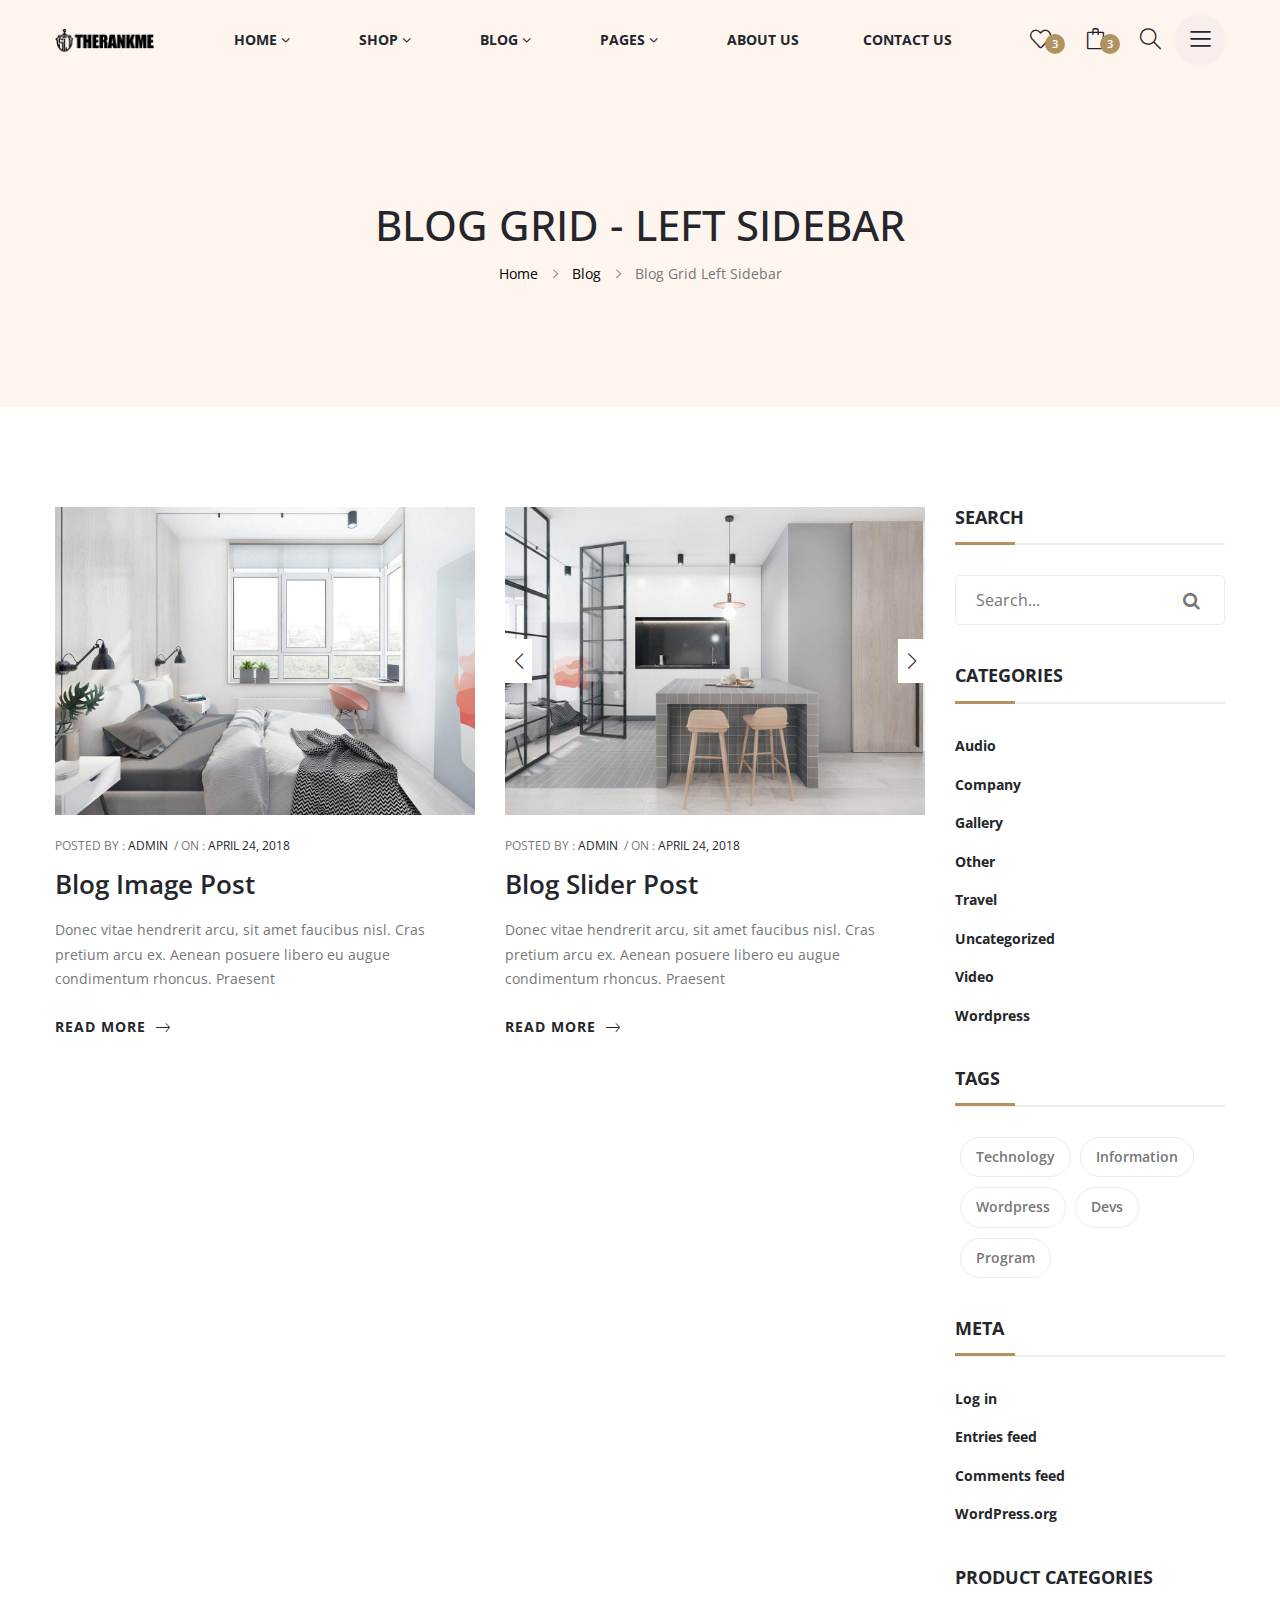
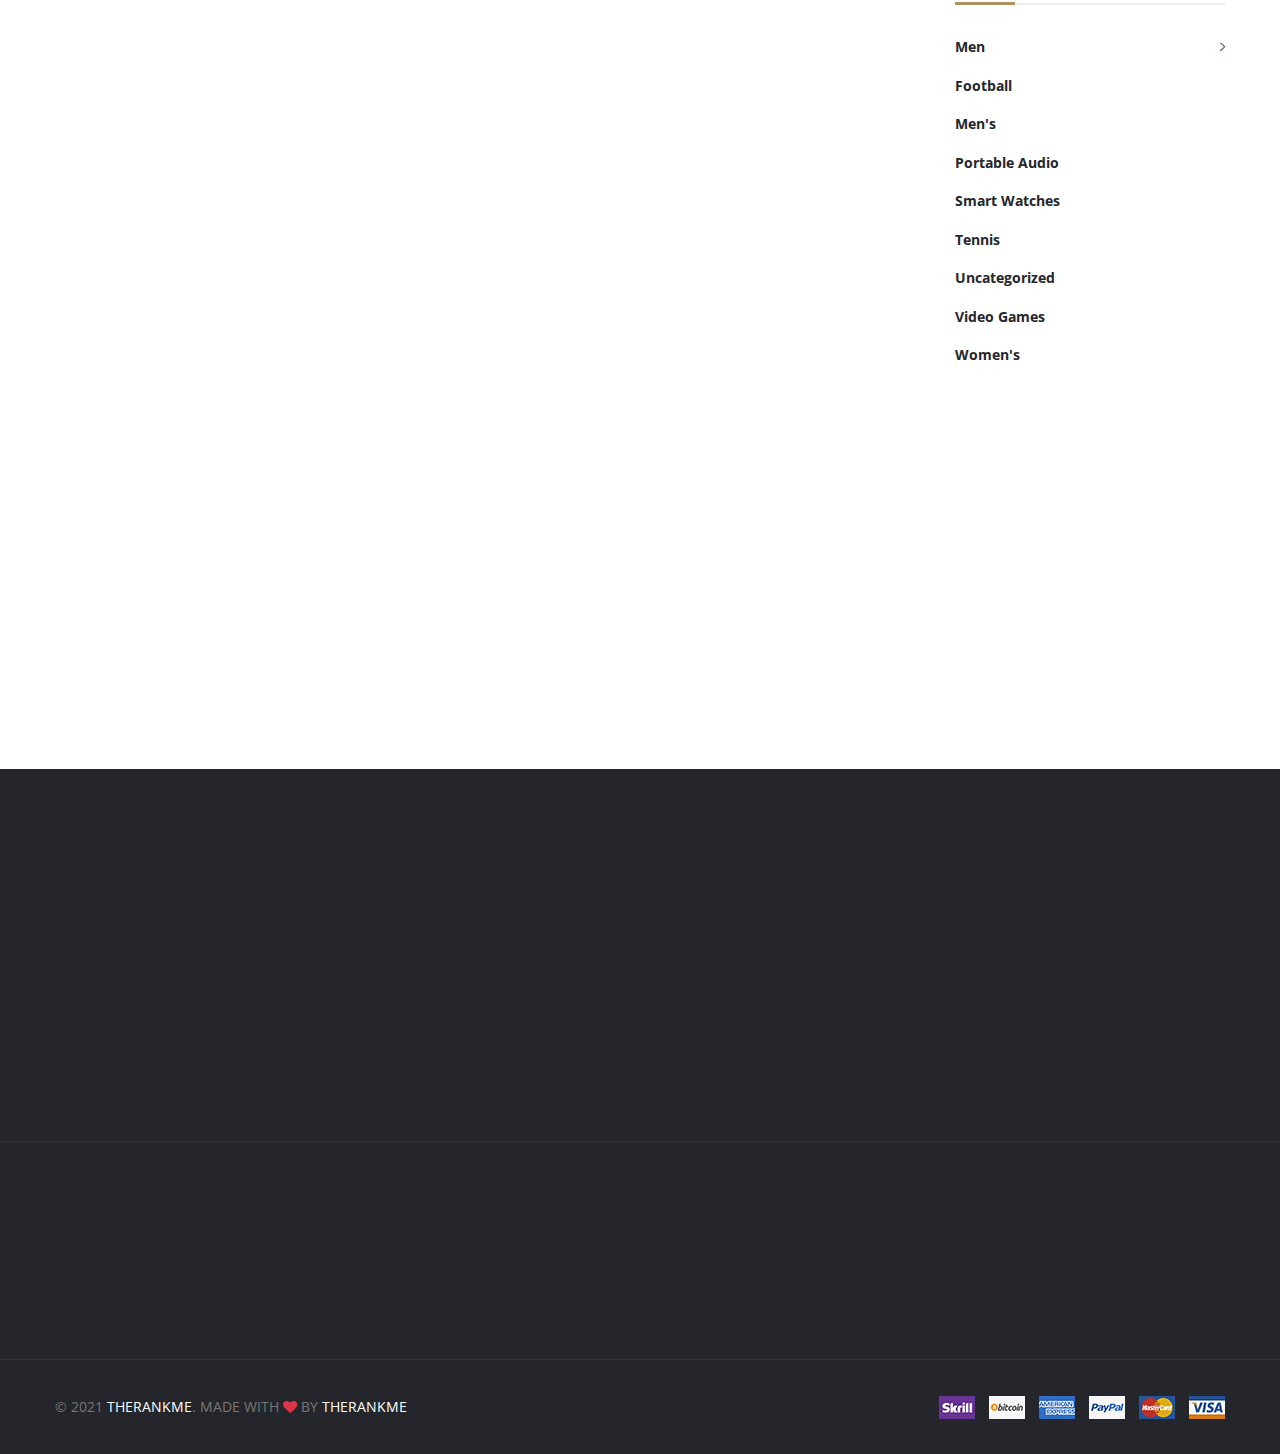
<file: blog-grid-sidebar-right.html>
<!DOCTYPE html>
<html lang="zxx">


<meta http-equiv="content-type" content="text/html;charset=UTF-8" /><!-- /Added by HTTrack -->
<head>
    <meta charset="UTF-8">
    <meta name="viewport" content="width=device-width, initial-scale=1.0" />

    <title>HONO - Multi Purpose HTML Template</title>

    <!-- ::::::::::::::Favicon icon::::::::::::::-->
    <link rel="shortcut icon" href="assets/images/favicon.ico" type="image/png">

    <!-- ::::::::::::::All CSS Files here :::::::::::::: -->
    <!-- Vendor CSS -->
    <!-- <link rel="stylesheet" href="assets/css/vendor/font-awesome.min.css">
    <link rel="stylesheet" href="assets/css/vendor/ionicons.css">
    <link rel="stylesheet" href="assets/css/vendor/simple-line-icons.css">
    <link rel="stylesheet" href="assets/css/vendor/jquery-ui.min.css"> -->

    <!-- Plugin CSS -->
    <!-- <link rel="stylesheet" href="assets/css/plugins/swiper-bundle.min.css">
    <link rel="stylesheet" href="assets/css/plugins/animate.min.css">
    <link rel="stylesheet" href="assets/css/plugins/nice-select.css">
    <link rel="stylesheet" href="assets/css/plugins/venobox.min.css">
    <link rel="stylesheet" href="assets/css/plugins/jquery.lineProgressbar.css">
    <link rel="stylesheet" href="assets/css/plugins/aos.min.css"> -->

    <!-- Main CSS -->
    <!-- <link rel="stylesheet" href="assets/sass/style.css"> -->

    <!-- Use the minified version files listed below for better performance and remove the files listed above -->
    <link rel="stylesheet" href="assets/css/vendor/vendor.min.css">
    <link rel="stylesheet" href="assets/css/plugins/plugins.min.css">
    <link rel="stylesheet" href="assets/css/style.min.css">

</head>

<body>
    <!-- Start Header Area -->
    <header class="header-section d-none d-xl-block">
        <div class="header-wrapper">
            <div class="header-bottom header-bottom-color--golden section-fluid sticky-header sticky-color--golden">
                <div class="container-fluid">
                    <div class="row">
                        <div class="col-12 d-flex align-items-center justify-content-between">
                            <!-- Start Header Logo -->
                            <div class="header-logo">
                                <div class="logo">
                                    <a href="index.html"><img src="assets/images/logo/logo_black.png" alt=""></a>
                                </div>
                            </div>
                            <!-- End Header Logo -->

                            <!-- Start Header Main Menu -->
                            <div class="main-menu menu-color--black menu-hover-color--golden">
                                <nav>
                                    <ul>
                                        <li class="has-dropdown">
                                            <a class="active main-menu-link" href="index.html">Home <i
                                                    class="fa fa-angle-down"></i></a>
                                            <!-- Sub Menu -->
                                            <ul class="sub-menu">
                                                <li><a href="index.html">Home 1</a></li>
                                                <li><a href="index-2.html">Home 2</a></li>
                                                <li><a href="index-3.html">Home 3</a></li>
                                                <li><a href="index-4.html">Home 4</a></li>
                                            </ul>
                                        </li>
                                        <li class="has-dropdown has-megaitem">
                                            <a href="product-details-default.html">Shop <i
                                                    class="fa fa-angle-down"></i></a>
                                            <!-- Mega Menu -->
                                            <div class="mega-menu">
                                                <ul class="mega-menu-inner">
                                                    <!-- Mega Menu Sub Link -->
                                                    <li class="mega-menu-item">
                                                        <a href="#" class="mega-menu-item-title">Shop Layouts</a>
                                                        <ul class="mega-menu-sub">
                                                            <li><a href="shop-grid-sidebar-left.html">Grid Left
                                                                    Sidebar</a></li>
                                                            <li><a href="shop-grid-sidebar-right.html">Grid Right
                                                                    Sidebar</a></li>
                                                            <li><a href="shop-full-width.html">Full Width</a></li>
                                                            <li><a href="shop-list-sidebar-left.html">List Left
                                                                    Sidebar</a></li>
                                                            <li><a href="shop-list-sidebar-right.html">List Right
                                                                    Sidebar</a></li>
                                                        </ul>
                                                    </li>
                                                    <!-- Mega Menu Sub Link -->
                                                    <li class="mega-menu-item">
                                                        <a href="#" class="mega-menu-item-title">Other Pages</a>
                                                        <ul class="mega-menu-sub">
                                                            <li><a href="cart.html">Cart</a></li>
                                                            <li><a href="empty-cart.html">Empty Cart</a></li>
                                                            <li><a href="wishlist.html">Wishlist</a></li>
                                                            <li><a href="compare.html">Compare</a></li>
                                                            <li><a href="checkout.html">Checkout</a></li>
                                                            <li><a href="login.html">Login</a></li>
                                                            <li><a href="my-account.html">My Account</a></li>
                                                        </ul>
                                                    </li>
                                                    <!-- Mega Menu Sub Link -->
                                                    <li class="mega-menu-item">
                                                        <a href="#" class="mega-menu-item-title">Product Types</a>
                                                        <ul class="mega-menu-sub">
                                                            <li><a href="product-details-default.html">Product
                                                                    Default</a></li>
                                                            <li><a href="product-details-variable.html">Product
                                                                    Variable</a></li>
                                                            <li><a href="product-details-affiliate.html">Product
                                                                    Referral</a></li>
                                                            <li><a href="product-details-group.html">Product Group</a>
                                                            </li>
                                                            <li><a href="product-details-single-slide.html">Product
                                                                    Slider</a></li>
                                                        </ul>
                                                    </li>
                                                    <!-- Mega Menu Sub Link -->
                                                    <li class="mega-menu-item">
                                                        <a href="#" class="mega-menu-item-title">Product Types</a>
                                                        <ul class="mega-menu-sub">
                                                            <li><a href="product-details-tab-left.html">Product Tab
                                                                    Left</a></li>
                                                            <li><a href="product-details-tab-right.html">Product Tab
                                                                    Right</a></li>
                                                            <li><a href="product-details-gallery-left.html">Product
                                                                    Gallery Left</a></li>
                                                            <li><a href="product-details-gallery-right.html">Product
                                                                    Gallery Right</a></li>
                                                            <li><a href="product-details-sticky-left.html">Product
                                                                    Sticky Left</a></li>
                                                            <li><a href="product-details-sticky-right.html">Product
                                                                    Sticky right</a></li>
                                                        </ul>
                                                    </li>
                                                </ul>
                                                <div class="menu-banner">
                                                    <a href="#" class="menu-banner-link">
                                                        <img class="menu-banner-img"
                                                            src="assets/images/banner/menu-banner.jpg" alt="">
                                                    </a>
                                                </div>
                                            </div>
                                        </li>
                                        <li class="has-dropdown">
                                            <a href="blog-single-sidebar-left.html">Blog <i
                                                    class="fa fa-angle-down"></i></a>
                                            <!-- Sub Menu -->
                                            <ul class="sub-menu">
                                                <li><a href="blog-grid-sidebar-left.html">Blog Grid Sidebar left</a>
                                                </li>
                                                <li><a href="blog-grid-sidebar-right.html">Blog Grid Sidebar Right</a>
                                                </li>
                                                <li><a href="blog-full-width.html">Blog Full Width</a></li>
                                                <li><a href="blog-list-sidebar-left.html">Blog List Sidebar Left</a>
                                                </li>
                                                <li><a href="blog-list-sidebar-right.html">Blog List Sidebar Right</a>
                                                </li>
                                                <li><a href="blog-single-sidebar-left.html">Blog Single Sidebar left</a>
                                                </li>
                                                <li><a href="blog-single-sidebar-right.html">Blog Single Sidebar
                                                        Right</a></li>
                                            </ul>
                                        </li>
                                        <li class="has-dropdown">
                                            <a href="#">Pages <i class="fa fa-angle-down"></i></a>
                                            <!-- Sub Menu -->
                                            <ul class="sub-menu">
                                                <li><a href="faq.html">Frequently Questions</a></li>
                                                <li><a href="privacy-policy.html">Privacy Policy</a></li>
                                                <li><a href="404.html">404 Page</a></li>
                                            </ul>
                                        </li>
                                        <li>
                                            <a href="about-us.html">About Us</a>
                                        </li>
                                        <li>
                                            <a href="contact-us.html">Contact Us</a>
                                        </li>
                                    </ul>
                                </nav>
                            </div>
                            <!-- End Header Main Menu Start -->

                            <!-- Start Header Action Link -->
                            <ul class="header-action-link action-color--black action-hover-color--golden">
                                <li>
                                    <a href="#offcanvas-wishlish" class="offcanvas-toggle">
                                        <i class="icon-heart"></i>
                                        <span class="item-count">3</span>
                                    </a>
                                </li>
                                <li>
                                    <a href="#offcanvas-add-cart" class="offcanvas-toggle">
                                        <i class="icon-bag"></i>
                                        <span class="item-count">3</span>
                                    </a>
                                </li>
                                <li>
                                    <a href="#search">
                                        <i class="icon-magnifier"></i>
                                    </a>
                                </li>
                                <li>
                                    <a href="#offcanvas-about" class="offacnvas offside-about offcanvas-toggle">
                                        <i class="icon-menu"></i>
                                    </a>
                                </li>
                            </ul>
                            <!-- End Header Action Link -->
                        </div>
                    </div>
                </div>
            </div>
        </div>
    </header>
    <!-- Start Header Area -->

    <!-- Start Mobile Header -->
    <div class="mobile-header mobile-header-bg-color--golden section-fluid d-lg-block d-xl-none">
        <div class="container">
            <div class="row">
                <div class="col-12 d-flex align-items-center justify-content-between">
                    <!-- Start Mobile Left Side -->
                    <div class="mobile-header-left">
                        <ul class="mobile-menu-logo">
                            <li>
                                <a href="index.html">
                                    <div class="logo">
                                        <img src="assets/images/logo/logo_black.png" alt="">
                                    </div>
                                </a>
                            </li>
                        </ul>
                    </div>
                    <!-- End Mobile Left Side -->

                    <!-- Start Mobile Right Side -->
                    <div class="mobile-right-side">
                        <ul class="header-action-link action-color--black action-hover-color--golden">
                            <li>
                                <a href="#search">
                                    <i class="icon-magnifier"></i>
                                </a>
                            </li>
                            <li>
                                <a href="#offcanvas-wishlish" class="offcanvas-toggle">
                                    <i class="icon-heart"></i>
                                    <span class="item-count">3</span>
                                </a>
                            </li>
                            <li>
                                <a href="#offcanvas-add-cart" class="offcanvas-toggle">
                                    <i class="icon-bag"></i>
                                    <span class="item-count">3</span>
                                </a>
                            </li>
                            <li>
                                <a href="#mobile-menu-offcanvas" class="offcanvas-toggle offside-menu">
                                    <i class="icon-menu"></i>
                                </a>
                            </li>
                        </ul>
                    </div>
                    <!-- End Mobile Right Side -->
                </div>
            </div>
        </div>
    </div>
    <!-- End Mobile Header -->

    <!--  Start Offcanvas Mobile Menu Section -->
    <div id="mobile-menu-offcanvas" class="offcanvas offcanvas-rightside offcanvas-mobile-menu-section">
        <!-- Start Offcanvas Header -->
        <div class="offcanvas-header text-right">
            <button class="offcanvas-close"><i class="ion-android-close"></i></button>
        </div> <!-- End Offcanvas Header -->
        <!-- Start Offcanvas Mobile Menu Wrapper -->
        <div class="offcanvas-mobile-menu-wrapper">
            <!-- Start Mobile Menu  -->
            <div class="mobile-menu-bottom">
                <!-- Start Mobile Menu Nav -->
                <div class="offcanvas-menu">
                    <ul>
                        <li>
                            <a href="#"><span>Home</span></a>
                            <ul class="mobile-sub-menu">
                                <li><a href="index.html">Home 1</a></li>
                                <li><a href="index-2.html">Home 2</a></li>
                                <li><a href="index-3.html">Home 3</a></li>
                                <li><a href="index-4.html">Home 4</a></li>
                            </ul>
                        </li>
                        <li>
                            <a href="#"><span>Shop</span></a>
                            <ul class="mobile-sub-menu">
                                <li>
                                    <a href="#">Shop Layout</a>
                                    <ul class="mobile-sub-menu">
                                        <li><a href="shop-grid-sidebar-left.html">Grid Left Sidebar</a></li>
                                        <li><a href="shop-grid-sidebar-right.html">Grid Right Sidebar</a></li>
                                        <li><a href="shop-full-width.html">Full Width</a></li>
                                        <li><a href="shop-list-sidebar-left.html">List Left Sidebar</a></li>
                                        <li><a href="shop-list-sidebar-right.html">List Right Sidebar</a></li>
                                    </ul>
                                </li>
                            </ul>
                            <ul class="mobile-sub-menu">
                                <li>
                                    <a href="#">Shop Pages</a>
                                    <ul class="mobile-sub-menu">
                                        <li><a href="cart.html">Cart</a></li>
                                        <li><a href="empty-cart.html">Empty Cart</a></li>
                                        <li><a href="wishlist.html">Wishlist</a></li>
                                        <li><a href="compare.html">Compare</a></li>
                                        <li><a href="checkout.html">Checkout</a></li>
                                        <li><a href="login.html">Login</a></li>
                                        <li><a href="my-account.html">My Account</a></li>
                                    </ul>
                                </li>
                            </ul>
                            <ul class="mobile-sub-menu">
                                <li>
                                    <a href="#">Product Single</a>
                                    <ul class="mobile-sub-menu">
                                        <li><a href="product-details-default.html">Product Default</a></li>
                                        <li><a href="product-details-variable.html">Product Variable</a></li>
                                        <li><a href="product-details-affiliate.html">Product Referral</a></li>
                                        <li><a href="product-details-group.html">Product Group</a></li>
                                        <li><a href="product-details-single-slide.html">Product Slider</a></li>
                                        <li><a href="product-details-tab-left.html">Product Tab Left</a></li>
                                        <li><a href="product-details-tab-right.html">Product Tab Right</a></li>
                                        <li><a href="product-details-gallery-left.html">Product Gallery Left</a></li>
                                        <li><a href="product-details-gallery-right.html">Product Gallery Right</a></li>
                                        <li><a href="product-details-sticky-left.html">Product Sticky Left</a></li>
                                        <li><a href="product-details-sticky-right.html">Product Sticky right</a></li>
                                    </ul>
                                </li>
                            </ul>
                        </li>
                        <li>
                            <a href="#"><span>Blogs</span></a>
                            <ul class="mobile-sub-menu">
                                <li>
                                    <a href="#">Blog Grid</a>
                                    <ul class="mobile-sub-menu">
                                        <li><a href="blog-grid-sidebar-left.html">Blog Grid Sidebar left</a></li>
                                        <li><a href="blog-grid-sidebar-right.html">Blog Grid Sidebar Right</a></li>
                                    </ul>
                                </li>
                                <li>
                                    <a href="blog-full-width.html">Blog Full Width</a>
                                </li>
                                <li>
                                    <a href="#">Blog List</a>
                                    <ul class="mobile-sub-menu">
                                        <li><a href="blog-list-sidebar-left.html">Blog List Sidebar left</a></li>
                                        <li><a href="blog-list-sidebar-right.html">Blog List Sidebar Right</a></li>
                                    </ul>
                                </li>
                                <li>
                                    <a href="#">Blog Single</a>
                                    <ul class="mobile-sub-menu">
                                        <li><a href="blog-single-sidebar-left.html">Blog Single Sidebar left</a></li>
                                        <li><a href="blog-single-sidebar-right.html">Blog Single Sidebar Right</a></li>
                                    </ul>
                                </li>
                            </ul>
                        </li>
                        <li>
                            <a href="#"><span>Pages</span></a>
                            <ul class="mobile-sub-menu">
                                <li><a href="faq.html">Frequently Questions</a></li>
                                <li><a href="privacy-policy.html">Privacy Policy</a></li>
                                <li><a href="404.html">404 Page</a></li>
                            </ul>
                        </li>
                        <li><a href="about-us.html">About Us</a></li>
                        <li><a href="contact-us.html">Contact Us</a></li>
                    </ul>
                </div> <!-- End Mobile Menu Nav -->
            </div> <!-- End Mobile Menu -->

            <!-- Start Mobile contact Info -->
            <div class="mobile-contact-info">
                <div class="logo">
                    <a href="index.html"><img src="assets/images/logo/logo_white.png" alt=""></a>
                </div>

                <address class="address">
                    <span>Address: Your address goes here.</span>
                    <span>Call Us: 0123456789, 0123456789</span>
                    <span>Email: demo@example.com</span>
                </address>

                <ul class="social-link">
                    <li><a href="#"><i class="fa fa-facebook"></i></a></li>
                    <li><a href="#"><i class="fa fa-twitter"></i></a></li>
                    <li><a href="#"><i class="fa fa-instagram"></i></a></li>
                    <li><a href="#"><i class="fa fa-linkedin"></i></a></li>
                </ul>

                <ul class="user-link">
                    <li><a href="wishlist.html">Wishlist</a></li>
                    <li><a href="cart.html">Cart</a></li>
                    <li><a href="checkout.html">Checkout</a></li>
                </ul>
            </div>
            <!-- End Mobile contact Info -->

        </div> <!-- End Offcanvas Mobile Menu Wrapper -->
    </div> <!-- ...:::: End Offcanvas Mobile Menu Section:::... -->

    <!-- Start Offcanvas Mobile Menu Section -->
    <div id="offcanvas-about" class="offcanvas offcanvas-rightside offcanvas-mobile-about-section">
        <!-- Start Offcanvas Header -->
        <div class="offcanvas-header text-right">
            <button class="offcanvas-close"><i class="ion-android-close"></i></button>
        </div> <!-- End Offcanvas Header -->
        <!-- Start Offcanvas Mobile Menu Wrapper -->
        <!-- Start Mobile contact Info -->
        <div class="mobile-contact-info">
            <div class="logo">
                <a href="index.html"><img src="assets/images/logo/logo_white.png" alt=""></a>
            </div>

            <address class="address">
                <span>Address: Your address goes here.</span>
                <span>Call Us: 0123456789, 0123456789</span>
                <span>Email: demo@example.com</span>
            </address>

            <ul class="social-link">
                <li><a href="#"><i class="fa fa-facebook"></i></a></li>
                <li><a href="#"><i class="fa fa-twitter"></i></a></li>
                <li><a href="#"><i class="fa fa-instagram"></i></a></li>
                <li><a href="#"><i class="fa fa-linkedin"></i></a></li>
            </ul>

            <ul class="user-link">
                <li><a href="wishlist.html">Wishlist</a></li>
                <li><a href="cart.html">Cart</a></li>
                <li><a href="checkout.html">Checkout</a></li>
            </ul>
        </div>
        <!-- End Mobile contact Info -->
    </div> <!-- ...:::: End Offcanvas Mobile Menu Section:::... -->

    <!-- Start Offcanvas Addcart Section -->
    <div id="offcanvas-add-cart" class="offcanvas offcanvas-rightside offcanvas-add-cart-section">
        <!-- Start Offcanvas Header -->
        <div class="offcanvas-header text-right">
            <button class="offcanvas-close"><i class="ion-android-close"></i></button>
        </div> <!-- End Offcanvas Header -->

        <!-- Start  Offcanvas Addcart Wrapper -->
        <div class="offcanvas-add-cart-wrapper">
            <h4 class="offcanvas-title">Shopping Cart</h4>
            <ul class="offcanvas-cart">
                <li class="offcanvas-cart-item-single">
                    <div class="offcanvas-cart-item-block">
                        <a href="#" class="offcanvas-cart-item-image-link">
                            <img src="assets/images/product/default/home-1/default-1.jpg" alt=""
                                class="offcanvas-cart-image">
                        </a>
                        <div class="offcanvas-cart-item-content">
                            <a href="#" class="offcanvas-cart-item-link">Car Wheel</a>
                            <div class="offcanvas-cart-item-details">
                                <span class="offcanvas-cart-item-details-quantity">1 x </span>
                                <span class="offcanvas-cart-item-details-price">$49.00</span>
                            </div>
                        </div>
                    </div>
                    <div class="offcanvas-cart-item-delete text-right">
                        <a href="#" class="offcanvas-cart-item-delete"><i class="fa fa-trash-o"></i></a>
                    </div>
                </li>
                <li class="offcanvas-cart-item-single">
                    <div class="offcanvas-cart-item-block">
                        <a href="#" class="offcanvas-cart-item-image-link">
                            <img src="assets/images/product/default/home-2/default-1.jpg" alt=""
                                class="offcanvas-cart-image">
                        </a>
                        <div class="offcanvas-cart-item-content">
                            <a href="#" class="offcanvas-cart-item-link">Car Vails</a>
                            <div class="offcanvas-cart-item-details">
                                <span class="offcanvas-cart-item-details-quantity">3 x </span>
                                <span class="offcanvas-cart-item-details-price">$500.00</span>
                            </div>
                        </div>
                    </div>
                    <div class="offcanvas-cart-item-delete text-right">
                        <a href="#" class="offcanvas-cart-item-delete"><i class="fa fa-trash-o"></i></a>
                    </div>
                </li>
                <li class="offcanvas-cart-item-single">
                    <div class="offcanvas-cart-item-block">
                        <a href="#" class="offcanvas-cart-item-image-link">
                            <img src="assets/images/product/default/home-3/default-1.jpg" alt=""
                                class="offcanvas-cart-image">
                        </a>
                        <div class="offcanvas-cart-item-content">
                            <a href="#" class="offcanvas-cart-item-link">Shock Absorber</a>
                            <div class="offcanvas-cart-item-details">
                                <span class="offcanvas-cart-item-details-quantity">1 x </span>
                                <span class="offcanvas-cart-item-details-price">$350.00</span>
                            </div>
                        </div>
                    </div>
                    <div class="offcanvas-cart-item-delete text-right">
                        <a href="#" class="offcanvas-cart-item-delete"><i class="fa fa-trash-o"></i></a>
                    </div>
                </li>
            </ul>
            <div class="offcanvas-cart-total-price">
                <span class="offcanvas-cart-total-price-text">Subtotal:</span>
                <span class="offcanvas-cart-total-price-value">$170.00</span>
            </div>
            <ul class="offcanvas-cart-action-button">
                <li><a href="cart.html" class="btn btn-block btn-golden">View Cart</a></li>
                <li><a href="compare.html" class=" btn btn-block btn-golden mt-5">Checkout</a></li>
            </ul>
        </div> <!-- End  Offcanvas Addcart Wrapper -->

    </div> <!-- End  Offcanvas Addcart Section -->

    <!-- Start Offcanvas Mobile Menu Section -->
    <div id="offcanvas-wishlish" class="offcanvas offcanvas-rightside offcanvas-add-cart-section">
        <!-- Start Offcanvas Header -->
        <div class="offcanvas-header text-right">
            <button class="offcanvas-close"><i class="ion-android-close"></i></button>
        </div> <!-- ENd Offcanvas Header -->

        <!-- Start Offcanvas Mobile Menu Wrapper -->
        <div class="offcanvas-wishlist-wrapper">
            <h4 class="offcanvas-title">Wishlist</h4>
            <ul class="offcanvas-wishlist">
                <li class="offcanvas-wishlist-item-single">
                    <div class="offcanvas-wishlist-item-block">
                        <a href="#" class="offcanvas-wishlist-item-image-link">
                            <img src="assets/images/product/default/home-1/default-1.jpg" alt=""
                                class="offcanvas-wishlist-image">
                        </a>
                        <div class="offcanvas-wishlist-item-content">
                            <a href="#" class="offcanvas-wishlist-item-link">Car Wheel</a>
                            <div class="offcanvas-wishlist-item-details">
                                <span class="offcanvas-wishlist-item-details-quantity">1 x </span>
                                <span class="offcanvas-wishlist-item-details-price">$49.00</span>
                            </div>
                        </div>
                    </div>
                    <div class="offcanvas-wishlist-item-delete text-right">
                        <a href="#" class="offcanvas-wishlist-item-delete"><i class="fa fa-trash-o"></i></a>
                    </div>
                </li>
                <li class="offcanvas-wishlist-item-single">
                    <div class="offcanvas-wishlist-item-block">
                        <a href="#" class="offcanvas-wishlist-item-image-link">
                            <img src="assets/images/product/default/home-2/default-1.jpg" alt=""
                                class="offcanvas-wishlist-image">
                        </a>
                        <div class="offcanvas-wishlist-item-content">
                            <a href="#" class="offcanvas-wishlist-item-link">Car Vails</a>
                            <div class="offcanvas-wishlist-item-details">
                                <span class="offcanvas-wishlist-item-details-quantity">3 x </span>
                                <span class="offcanvas-wishlist-item-details-price">$500.00</span>
                            </div>
                        </div>
                    </div>
                    <div class="offcanvas-wishlist-item-delete text-right">
                        <a href="#" class="offcanvas-wishlist-item-delete"><i class="fa fa-trash-o"></i></a>
                    </div>
                </li>
                <li class="offcanvas-wishlist-item-single">
                    <div class="offcanvas-wishlist-item-block">
                        <a href="#" class="offcanvas-wishlist-item-image-link">
                            <img src="assets/images/product/default/home-3/default-1.jpg" alt=""
                                class="offcanvas-wishlist-image">
                        </a>
                        <div class="offcanvas-wishlist-item-content">
                            <a href="#" class="offcanvas-wishlist-item-link">Shock Absorber</a>
                            <div class="offcanvas-wishlist-item-details">
                                <span class="offcanvas-wishlist-item-details-quantity">1 x </span>
                                <span class="offcanvas-wishlist-item-details-price">$350.00</span>
                            </div>
                        </div>
                    </div>
                    <div class="offcanvas-wishlist-item-delete text-right">
                        <a href="#" class="offcanvas-wishlist-item-delete"><i class="fa fa-trash-o"></i></a>
                    </div>
                </li>
            </ul>
            <ul class="offcanvas-wishlist-action-button">
                <li><a href="#" class="btn btn-block btn-golden">View wishlist</a></li>
            </ul>
        </div> <!-- End Offcanvas Mobile Menu Wrapper -->

    </div> <!-- End Offcanvas Mobile Menu Section -->

    <!-- Start Offcanvas Search Bar Section -->
    <div id="search" class="search-modal">
        <button type="button" class="close">×</button>
        <form>
            <input type="search" placeholder="type keyword(s) here" />
            <button type="submit" class="btn btn-lg btn-golden">Search</button>
        </form>
    </div>
    <!-- End Offcanvas Search Bar Section -->

    <!-- Offcanvas Overlay -->
    <div class="offcanvas-overlay"></div>

    <!-- ...:::: Start Breadcrumb Section:::... -->
    <div class="breadcrumb-section breadcrumb-bg-color--golden">
        <div class="breadcrumb-wrapper">
            <div class="container">
                <div class="row">
                    <div class="col-12">
                        <h3 class="breadcrumb-title">Blog Grid - Left Sidebar</h3>
                        <div class="breadcrumb-nav breadcrumb-nav-color--black breadcrumb-nav-hover-color--golden">
                            <nav aria-label="breadcrumb">
                                <ul>
                                    <li><a href="index.html">Home</a></li>
                                    <li><a href="blog-grid-sidebar-left.html">Blog</a></li>
                                    <li class="active" aria-current="page">Blog Grid Left Sidebar</li>
                                </ul>
                            </nav>
                        </div>
                    </div>
                </div>
            </div>
        </div>
    </div> <!-- ...:::: End Breadcrumb Section:::... -->

    <!-- ...:::: Start Blog List Section:::... -->
    <div class="blog-section">
        <div class="container">
            <div class="row flex-column-reverse flex-lg-row-reverse">
                <div class="col-lg-3">
                    <!-- Start Sidebar Area -->
                    <div class="siderbar-section" data-aos="fade-up" data-aos-delay="0">

                        <!-- Start Single Sidebar Widget -->
                        <div class="sidebar-single-widget">
                            <h6 class="sidebar-title">Search</h6>
                            <div class="default-search-style d-flex">
                                <input class="default-search-style-input-box" type="search" placeholder="Search..."
                                    required>
                                <button class="default-search-style-input-btn" type="submit"><i
                                        class="fa fa-search"></i></button>
                            </div>
                        </div> <!-- End Single Sidebar Widget -->

                        <!-- Start Single Sidebar Widget -->
                        <div class="sidebar-single-widget">
                            <h6 class="sidebar-title">CATEGORIES</h6>
                            <div class="sidebar-content">
                                <ul class="sidebar-menu">
                                    <li><a href="#">Audio</a></li>
                                    <li><a href="#">Company</a></li>
                                    <li><a href="#">Gallery</a></li>
                                    <li><a href="#">Other</a></li>
                                    <li><a href="#">Travel</a></li>
                                    <li><a href="#"> Uncategorized</a></li>
                                    <li><a href="#"> Video</a></li>
                                    <li><a href="#">Wordpress</a></li>
                                </ul>
                            </div>
                        </div> <!-- End Single Sidebar Widget -->

                        <!-- Start Single Sidebar Widget -->
                        <div class="sidebar-single-widget">
                            <h6 class="sidebar-title">Tags</h6>
                            <div class="sidebar-content">
                                <div class="tag-link">
                                    <a href="#">Technology</a>
                                    <a href="#">Information</a>
                                    <a href="#">Wordpress</a>
                                    <a href="#">Devs</a>
                                    <a href="#">Program</a>
                                </div>
                            </div>
                        </div> <!-- End Single Sidebar Widget -->

                        <!-- Start Single Sidebar Widget -->
                        <div class="sidebar-single-widget">
                            <h6 class="sidebar-title">Meta</h6>
                            <div class="sidebar-content">
                                <ul class="sidebar-menu">
                                    <li><a href="#">Log in</a></li>
                                    <li><a href="#">Entries feed</a></li>
                                    <li><a href="#">Comments feed</a></li>
                                    <li><a href="#">WordPress.org</a></li>
                                </ul>
                            </div>
                        </div> <!-- End Single Sidebar Widget -->

                        <!-- Start Single Sidebar Widget -->
                        <div class="sidebar-single-widget">
                            <h6 class="sidebar-title">PRODUCT CATEGORIES</h6>
                            <div class="sidebar-content">
                                <ul class="sidebar-menu">
                                    <li>
                                        <ul class="sidebar-menu-collapse">
                                            <!-- Start Single Menu Collapse List -->
                                            <li class="sidebar-menu-collapse-list">
                                                <div class="accordion">
                                                    <a href="#" class="accordion-title collapsed"
                                                        data-bs-toggle="collapse" data-bs-target="#men-fashion"
                                                        aria-expanded="false">Men <i
                                                            class="ion-ios-arrow-right"></i></a>
                                                    <div id="men-fashion" class="collapse">
                                                        <ul class="accordion-category-list">
                                                            <li><a href="#">Dresses</a></li>
                                                            <li><a href="#">Jackets &amp; Coats</a></li>
                                                            <li><a href="#">Sweaters</a></li>
                                                            <li><a href="#">Jeans</a></li>
                                                            <li><a href="#">Blouses &amp; Shirts</a></li>
                                                        </ul>
                                                    </div>
                                                </div>
                                            </li> <!-- End Single Menu Collapse List -->
                                        </ul>
                                    </li>
                                    <li><a href="#">Football</a></li>
                                    <li><a href="#"> Men's</a></li>
                                    <li><a href="#"> Portable Audio</a></li>
                                    <li><a href="#"> Smart Watches</a></li>
                                    <li><a href="#">Tennis</a></li>
                                    <li><a href="#"> Uncategorized</a></li>
                                    <li><a href="#"> Video Games</a></li>
                                    <li><a href="#">Women's</a></li>
                                </ul>
                            </div>
                        </div> <!-- End Single Sidebar Widget -->

                    </div> <!-- End Sidebar Area -->
                </div>
                <div class="col-lg-9">
                    <div class="blog-wrapper">
                        <div class="row mb-n6">
                            <div class="col-md-6 col-12 mb-6">
                                <!-- Start Product Default Single Item -->
                                <div class="blog-list blog-grid-single-item blog-color--golden" data-aos="fade-up"
                                    data-aos-delay="0">
                                    <div class="image-box">
                                        <a href="blog-single-sidebar-left.html" class="image-link">
                                            <img class="img-fluid" src="assets/images/blog/blog-grid-home-1-img-1.jpg"
                                                alt="">
                                        </a>
                                    </div>
                                    <div class="content">
                                        <ul class="post-meta">
                                            <li>POSTED BY : <a href="#" class="author">Admin</a></li>
                                            <li>ON : <a href="#" class="date">APRIL 24, 2018</a></li>
                                        </ul>
                                        <h6 class="title"><a href="blog-single-sidebar-left.html"> Blog image post</a>
                                        </h6>
                                        <p>Donec vitae hendrerit arcu, sit amet faucibus nisl. Cras pretium arcu ex.
                                            Aenean posuere libero eu augue condimentum rhoncus. Praesent</p>
                                        <a href="#" class="read-more-btn icon-space-left">Read More <span class="icon"><i
                                                    class="ion-ios-arrow-thin-right"></i></span></a>
                                    </div>
                                </div>
                                <!-- End Product Default Single Item -->
                            </div>
                            <div class="col-md-6 col-12 mb-6">
                                <!-- Start Product Default Single Item -->
                                <div class="blog-list blog-grid-single-item blog-color--golden" data-aos="fade-up"
                                    data-aos-delay="200">
                                    <div class="blog-list-slider-arrow">
                                        <!-- Slider main container -->
                                        <div class="blog-list-slider swiper-container">
                                            <!-- Additional required wrapper -->
                                            <div class="swiper-wrapper">
                                                <!-- Slides -->
                                                <div class="blog-list-slider-img swiper-slide"><img class="img-fluid"
                                                        src="assets/images/blog/blog-grid-home-1-img-4.jpg" alt="">
                                                </div>
                                                <div class="blog-list-slider-img swiper-slide"><img class="img-fluid"
                                                        src="assets/images/blog/blog-grid-home-1-img-2.jpg" alt="">
                                                </div>
                                                <div class="blog-list-slider-img swiper-slide"><img class="img-fluid"
                                                        src="assets/images/blog/blog-grid-home-1-img-3.jpg" alt="">
                                                </div>
                                                <div class="blog-list-slider-img swiper-slide"><img class="img-fluid"
                                                        src="assets/images/blog/blog-grid-home-1-img-1.jpg" alt="">
                                                </div>
                                                <div class="blog-list-slider-img swiper-slide"><img class="img-fluid"
                                                        src="assets/images/blog/blog-grid-home-1-img-5.jpg" alt="">
                                                </div>
                                            </div>

                                            <!-- If we need navigation buttons -->
                                            <div class="swiper-button-prev"></div>
                                            <div class="swiper-button-next"></div>
                                        </div>
                                    </div>
                                    <div class="content">
                                        <ul class="post-meta">
                                            <li>POSTED BY : <a href="#" class="author">Admin</a></li>
                                            <li>ON : <a href="#" class="date">APRIL 24, 2018</a></li>
                                        </ul>
                                        <h6 class="title"><a href="blog-single-sidebar-left.html"> Blog Slider post</a>
                                        </h6>
                                        <p>Donec vitae hendrerit arcu, sit amet faucibus nisl. Cras pretium arcu ex.
                                            Aenean posuere libero eu augue condimentum rhoncus. Praesent</p>
                                        <a href="#" class="read-more-btn icon-space-left">Read More <span class="icon"><i
                                                    class="ion-ios-arrow-thin-right"></i></span></a>
                                    </div>
                                </div>
                                <!-- End Product Default Single Item -->
                            </div>
                            <div class="col-md-6 col-12 mb-6">
                                <!-- Start Product Default Single Item -->
                                <div class="blog-list blog-grid-single-item blog-color--golden" data-aos="fade-up"
                                    data-aos-delay="0">
                                    <div class="blog-video-box">
                                        <img class="img-fluid" src="assets/images/blog/blog-grid-home-1-img-5.jpg"
                                            alt="">
                                        <a href="https://youtu.be/MKjhBO2xQzg" class="video-play-btn"
                                            data-autoplay="true" data-vbtype="video">
                                            <i class="fa fa-youtube-play"></i>
                                        </a>
                                    </div>
                                    <div class="content">
                                        <ul class="post-meta">
                                            <li>POSTED BY : <a href="#" class="author">Admin</a></li>
                                            <li>ON : <a href="#" class="date">APRIL 24, 2018</a></li>
                                        </ul>
                                        <h6 class="title"><a href="blog-single-sidebar-left.html"> Blog video post</a>
                                        </h6>
                                        <p>Donec vitae hendrerit arcu, sit amet faucibus nisl. Cras pretium arcu ex.
                                            Aenean posuere libero eu augue condimentum rhoncus. Praesent</p>
                                        <a href="#" class="read-more-btn icon-space-left">Read More <span class="icon"><i
                                                    class="ion-ios-arrow-thin-right"></i></span></a>
                                    </div>
                                </div>
                                <!-- End Product Default Single Item -->
                            </div>
                            <div class="col-md-6 col-12 mb-6">
                                <!-- Start Product Default Single Item -->
                                <div class="blog-list blog-grid-single-item blog-color--golden" data-aos="fade-up"
                                    data-aos-delay="200">
                                    <div class="image-box">
                                        <a href="blog-single-sidebar-left.html" class="image-link">
                                            <img class="img-fluid" src="assets/images/blog/blog-grid-home-1-img-2.jpg"
                                                alt="">
                                        </a>
                                    </div>
                                    <div class="content">
                                        <ul class="post-meta">
                                            <li>POSTED BY : <a href="#" class="author">Admin</a></li>
                                            <li>ON : <a href="#" class="date">APRIL 24, 2018</a></li>
                                        </ul>
                                        <h6 class="title"><a href="blog-single-sidebar-left.html"> Blog image post</a>
                                        </h6>
                                        <p>Donec vitae hendrerit arcu, sit amet faucibus nisl. Cras pretium arcu ex.
                                            Aenean posuere libero eu augue condimentum rhoncus. Praesent</p>
                                        <a href="#" class="read-more-btn icon-space-left">Read More <span class="icon"><i
                                                    class="ion-ios-arrow-thin-right"></i></span></a>
                                    </div>
                                </div>
                                <!-- End Product Default Single Item -->
                            </div>
                            <div class="col-md-6 col-12 mb-6">
                                <!-- Start Product Default Single Item -->
                                <div class="blog-list blog-grid-single-item blog-color--golden" data-aos="fade-up"
                                    data-aos-delay="0">
                                    <div class="image-box">
                                        <a href="blog-single-sidebar-left.html" class="image-link">
                                            <img class="img-fluid" src="assets/images/blog/blog-grid-home-1-img-5.jpg"
                                                alt="">
                                        </a>
                                    </div>
                                    <div class="content">
                                        <ul class="post-meta">
                                            <li>POSTED BY : <a href="#" class="author">Admin</a></li>
                                            <li>ON : <a href="#" class="date">APRIL 24, 2018</a></li>
                                        </ul>
                                        <h6 class="title"><a href="blog-single-sidebar-left.html"> Blog image post</a>
                                        </h6>
                                        <p>Donec vitae hendrerit arcu, sit amet faucibus nisl. Cras pretium arcu ex.
                                            Aenean posuere libero eu augue condimentum rhoncus. Praesent</p>
                                        <a href="#" class="read-more-btn icon-space-left">Read More <span class="icon"><i
                                                    class="ion-ios-arrow-thin-right"></i></span></a>
                                    </div>
                                </div>
                                <!-- End Product Default Single Item -->
                            </div>
                            <div class="col-md-6 col-12 mb-6">
                                <!-- Start Product Default Single Item -->
                                <div class="blog-list blog-grid-single-item blog-color--golden" data-aos="fade-up"
                                    data-aos-delay="200">
                                    <div class="blog-audio-box">
                                        <iframe class="embed-responsive-item" allow="autoplay"
                                            src="https://w.soundcloud.com/player/?url=https%3A//api.soundcloud.com/users/182537870&amp;color=%23ff5500&amp;auto_play=false&amp;hide_related=false&amp;show_comments=true&amp;show_user=true&amp;show_reposts=false&amp;show_teaser=true&amp;visual=true"></iframe>
                                    </div>
                                    <div class="content">
                                        <ul class="post-meta">
                                            <li>POSTED BY : <a href="#" class="author">Admin</a></li>
                                            <li>ON : <a href="#" class="date">APRIL 24, 2018</a></li>
                                        </ul>
                                        <h6 class="title"><a href="blog-single-sidebar-left.html"> Blog Audio post</a>
                                        </h6>
                                        <p>Donec vitae hendrerit arcu, sit amet faucibus nisl. Cras pretium arcu ex.
                                            Aenean posuere libero eu augue condimentum rhoncus. Praesent</p>
                                        <a href="#" class="read-more-btn icon-space-left">Read More <span class="icon"><i
                                                    class="ion-ios-arrow-thin-right"></i></span></a>
                                    </div>
                                </div>
                                <!-- End Product Default Single Item -->
                            </div>
                        </div>
                    </div>

                    <!-- Start Pagination -->
                    <div class="page-pagination text-center" data-aos="fade-up" data-aos-delay="0">
                        <ul>
                            <li><a class="active" href="#">1</a></li>
                            <li><a href="#">2</a></li>
                            <li><a href="#">3</a></li>
                            <li><a href="#"><i class="ion-ios-skipforward"></i></a></li>
                        </ul>
                    </div> <!-- End Pagination -->
                </div>
            </div>
        </div>
    </div> <!-- ...:::: End Blog List Section:::... -->

    <!-- Start Footer Section -->
    <footer class="footer-section footer-bg section-top-gap-100">
        <div class="footer-wrapper">
            <!-- Start Footer Top -->
            <div class="footer-top">
                <div class="container">
                    <div class="row mb-n6">
                        <div class="col-lg-3 col-sm-6 mb-6">
                            <!-- Start Footer Single Item -->
                            <div class="footer-widget-single-item footer-widget-color--golden" data-aos="fade-up"
                                data-aos-delay="0">
                                <h5 class="title">INFORMATION</h5>
                                <ul class="footer-nav">
                                    <li><a href="#">Delivery Information</a></li>
                                    <li><a href="#">Terms & Conditions</a></li>
                                    <li><a href="contact-us.html">Contact</a></li>
                                    <li><a href="#">Returns</a></li>
                                </ul>
                            </div>
                            <!-- End Footer Single Item -->
                        </div>
                        <div class="col-lg-3 col-sm-6 mb-6">
                            <!-- Start Footer Single Item -->
                            <div class="footer-widget-single-item footer-widget-color--golden" data-aos="fade-up"
                                data-aos-delay="200">
                                <h5 class="title">MY ACCOUNT</h5>
                                <ul class="footer-nav">
                                    <li><a href="my-account.html">My account</a></li>
                                    <li><a href="wishlist.html">Wishlist</a></li>
                                    <li><a href="privacy-policy.html">Privacy Policy</a></li>
                                    <li><a href="faq.html">Frequently Questions</a></li>
                                    <li><a href="#">Order History</a></li>
                                </ul>
                            </div>
                            <!-- End Footer Single Item -->
                        </div>
                        <div class="col-lg-3 col-sm-6 mb-6">
                            <!-- Start Footer Single Item -->
                            <div class="footer-widget-single-item footer-widget-color--golden" data-aos="fade-up"
                                data-aos-delay="400">
                                <h5 class="title">CATEGORIES</h5>
                                <ul class="footer-nav">
                                    <li><a href="#">Decorative</a></li>
                                    <li><a href="#">Kitchen utensils</a></li>
                                    <li><a href="#">Chair & Bar stools</a></li>
                                    <li><a href="#">Sofas and Armchairs</a></li>
                                    <li><a href="#">Interior lighting</a></li>
                                </ul>
                            </div>
                            <!-- End Footer Single Item -->
                        </div>
                        <div class="col-lg-3 col-sm-6 mb-6">
                            <!-- Start Footer Single Item -->
                            <div class="footer-widget-single-item footer-widget-color--golden" data-aos="fade-up"
                                data-aos-delay="600">
                                <h5 class="title">ABOUT US</h5>
                                <div class="footer-about">
                                    <p>We are a team of designers and developers that create high quality Magento,
                                        Prestashop, Opencart.</p>

                                    <address class="address">
                                        <span>Address: Your address goes here.</span>
                                        <span>Email: demo@example.com</span>
                                    </address>
                                </div>
                            </div>
                            <!-- End Footer Single Item -->
                        </div>
                    </div>
                </div>
            </div>
            <!-- End Footer Top -->

            <!-- Start Footer Center -->
            <div class="footer-center">
                <div class="container">
                    <div class="row mb-n6">
                        <div class="col-xl-3 col-lg-4 col-md-6 mb-6">
                            <div class="footer-social" data-aos="fade-up" data-aos-delay="0">
                                <h4 class="title">FOLLOW US</h4>
                                <ul class="footer-social-link">
                                    <li><a href="#"><i class="fa fa-facebook"></i></a></li>
                                    <li><a href="#"><i class="fa fa-twitter"></i></a></li>
                                    <li><a href="#"><i class="fa fa-instagram"></i></a></li>
                                    <li><a href="#"><i class="fa fa-linkedin"></i></a></li>
                                </ul>
                            </div>
                        </div>
                        <div class="col-xl-7 col-lg-6 col-md-6 mb-6">
                            <div class="footer-newsletter" data-aos="fade-up" data-aos-delay="200">
                                <h4 class="title">DON'T MISS OUT ON THE LATEST</h4>
                                <div class="form-newsletter">
                                    <form action="#" method="post">
                                        <div class="form-fild-newsletter-single-item input-color--golden">
                                            <input type="email" placeholder="Your email address..." required>
                                            <button type="submit">SUBSCRIBE!</button>
                                        </div>
                                    </form>
                                </div>
                            </div>
                        </div>
                    </div>
                </div>
            </div>
            <!-- Start Footer Center -->

            <!-- Start Footer Bottom -->
            <div class="footer-bottom">
                <div class="container">
                    <div
                        class="row justify-content-between align-items-center align-items-center flex-column flex-md-row mb-n6">
                        <div class="col-auto mb-6">
                            <div class="footer-copyright">
                                <p class="copyright-text">&copy; 2021 <a href="index.html">therankme</a>. Made with <i
                                        class="fa fa-heart text-danger"></i> by <a href="https://therankme.com/"
                                        target="_blank">therankme</a> </p>

                            </div>
                        </div>
                        <div class="col-auto mb-6">
                            <div class="footer-payment">
                                <div class="image">
                                    <img src="assets/images/company-logo/payment.png" alt="">
                                </div>
                            </div>
                        </div>
                    </div>
                </div>
            </div>
            <!-- Start Footer Bottom -->
        </div>
    </footer>
    <!-- End Footer Section -->

    <!-- material-scrolltop button -->
    <button class="material-scrolltop" type="button"></button>

    <!-- Start Modal Add cart -->
    <div class="modal fade" id="modalAddcart" tabindex="-1" role="dialog" aria-hidden="true">
        <div class="modal-dialog  modal-dialog-centered modal-xl" role="document">
            <div class="modal-content">
                <div class="modal-body">
                    <div class="container-fluid">
                        <div class="row">
                            <div class="col text-right">
                                <button type="button" class="close modal-close" data-bs-dismiss="modal"
                                    aria-label="Close">
                                    <span aria-hidden="true"> <i class="fa fa-times"></i></span>
                                </button>
                            </div>
                        </div>
                        <div class="row">
                            <div class="col-md-7">
                                <div class="row">
                                    <div class="col-md-4">
                                        <div class="modal-add-cart-product-img">
                                            <img class="img-fluid"
                                                src="assets/images/product/default/home-1/default-1.jpg" alt="">
                                        </div>
                                    </div>
                                    <div class="col-md-8">
                                        <div class="modal-add-cart-info"><i class="fa fa-check-square"></i>Added to cart
                                            successfully!</div>
                                        <div class="modal-add-cart-product-cart-buttons">
                                            <a href="cart.html">View Cart</a>
                                            <a href="checkout.html">Checkout</a>
                                        </div>
                                    </div>
                                </div>
                            </div>
                            <div class="col-md-5 modal-border">
                                <ul class="modal-add-cart-product-shipping-info">
                                    <li> <strong><i class="icon-shopping-cart"></i> There Are 5 Items In Your
                                            Cart.</strong></li>
                                    <li> <strong>TOTAL PRICE: </strong> <span>$187.00</span></li>
                                    <li class="modal-continue-button"><a href="#" data-bs-dismiss="modal">CONTINUE
                                            SHOPPING</a></li>
                                </ul>
                            </div>
                        </div>
                    </div>
                </div>
            </div>
        </div>
    </div> <!-- End Modal Add cart -->

    <!-- Start Modal Quickview cart -->
    <div class="modal fade" id="modalQuickview" tabindex="-1" role="dialog" aria-hidden="true">
        <div class="modal-dialog  modal-dialog-centered" role="document">
            <div class="modal-content">
                <div class="modal-body">
                    <div class="container-fluid">
                        <div class="row">
                            <div class="col text-right">
                                <button type="button" class="close modal-close" data-bs-dismiss="modal"
                                    aria-label="Close">
                                    <span aria-hidden="true"> <i class="fa fa-times"></i></span>
                                </button>
                            </div>
                        </div>
                        <div class="row">
                            <div class="col-md-6">
                                <div class="product-details-gallery-area mb-7">
                                    <!-- Start Large Image -->
                                    <div class="product-large-image modal-product-image-large swiper-container">
                                        <div class="swiper-wrapper">
                                            <div class="product-image-large-image swiper-slide img-responsive">
                                                <img src="assets/images/product/default/home-1/default-1.jpg" alt="">
                                            </div>
                                            <div class="product-image-large-image swiper-slide img-responsive">
                                                <img src="assets/images/product/default/home-1/default-2.jpg" alt="">
                                            </div>
                                            <div class="product-image-large-image swiper-slide img-responsive">
                                                <img src="assets/images/product/default/home-1/default-3.jpg" alt="">
                                            </div>
                                            <div class="product-image-large-image swiper-slide img-responsive">
                                                <img src="assets/images/product/default/home-1/default-4.jpg" alt="">
                                            </div>
                                            <div class="product-image-large-image swiper-slide img-responsive">
                                                <img src="assets/images/product/default/home-1/default-5.jpg" alt="">
                                            </div>
                                            <div class="product-image-large-image swiper-slide img-responsive">
                                                <img src="assets/images/product/default/home-1/default-6.jpg" alt="">
                                            </div>
                                        </div>
                                    </div>
                                    <!-- End Large Image -->
                                    <!-- Start Thumbnail Image -->
                                    <div
                                        class="product-image-thumb modal-product-image-thumb swiper-container pos-relative mt-5">
                                        <div class="swiper-wrapper">
                                            <div class="product-image-thumb-single swiper-slide">
                                                <img class="img-fluid"
                                                    src="assets/images/product/default/home-1/default-1.jpg" alt="">
                                            </div>
                                            <div class="product-image-thumb-single swiper-slide">
                                                <img class="img-fluid"
                                                    src="assets/images/product/default/home-1/default-2.jpg" alt="">
                                            </div>
                                            <div class="product-image-thumb-single swiper-slide">
                                                <img class="img-fluid"
                                                    src="assets/images/product/default/home-1/default-3.jpg" alt="">
                                            </div>
                                            <div class="product-image-thumb-single swiper-slide">
                                                <img class="img-fluid"
                                                    src="assets/images/product/default/home-1/default-4.jpg" alt="">
                                            </div>
                                            <div class="product-image-thumb-single swiper-slide">
                                                <img class="img-fluid"
                                                    src="assets/images/product/default/home-1/default-5.jpg" alt="">
                                            </div>
                                            <div class="product-image-thumb-single swiper-slide">
                                                <img class="img-fluid"
                                                    src="assets/images/product/default/home-1/default-6.jpg" alt="">
                                            </div>
                                        </div>
                                        <!-- Add Arrows -->
                                        <div class="gallery-thumb-arrow swiper-button-next"></div>
                                        <div class="gallery-thumb-arrow swiper-button-prev"></div>
                                    </div>
                                    <!-- End Thumbnail Image -->
                                </div>
                            </div>
                            <div class="col-md-6">
                                <div class="modal-product-details-content-area">
                                    <!-- Start  Product Details Text Area-->
                                    <div class="product-details-text">
                                        <h4 class="title">Nonstick Dishwasher PFOA</h4>
                                        <div class="price"><del>$70.00</del>$80.00</div>
                                    </div> <!-- End  Product Details Text Area-->
                                    <!-- Start Product Variable Area -->
                                    <div class="product-details-variable">
                                        <!-- Product Variable Single Item -->
                                        <div class="variable-single-item">
                                            <span>Color</span>
                                            <div class="product-variable-color">
                                                <label for="modal-product-color-red">
                                                    <input name="modal-product-color" id="modal-product-color-red"
                                                        class="color-select" type="radio" checked>
                                                    <span class="product-color-red"></span>
                                                </label>
                                                <label for="modal-product-color-tomato">
                                                    <input name="modal-product-color" id="modal-product-color-tomato"
                                                        class="color-select" type="radio">
                                                    <span class="product-color-tomato"></span>
                                                </label>
                                                <label for="modal-product-color-green">
                                                    <input name="modal-product-color" id="modal-product-color-green"
                                                        class="color-select" type="radio">
                                                    <span class="product-color-green"></span>
                                                </label>
                                                <label for="modal-product-color-light-green">
                                                    <input name="modal-product-color"
                                                        id="modal-product-color-light-green" class="color-select"
                                                        type="radio">
                                                    <span class="product-color-light-green"></span>
                                                </label>
                                                <label for="modal-product-color-blue">
                                                    <input name="modal-product-color" id="modal-product-color-blue"
                                                        class="color-select" type="radio">
                                                    <span class="product-color-blue"></span>
                                                </label>
                                                <label for="modal-product-color-light-blue">
                                                    <input name="modal-product-color"
                                                        id="modal-product-color-light-blue" class="color-select"
                                                        type="radio">
                                                    <span class="product-color-light-blue"></span>
                                                </label>
                                            </div>
                                        </div>
                                        <!-- Product Variable Single Item -->
                                        <div class="d-flex align-items-center flex-wrap">
                                            <div class="variable-single-item ">
                                                <span>Quantity</span>
                                                <div class="product-variable-quantity">
                                                    <input min="1" max="100" value="1" type="number">
                                                </div>
                                            </div>

                                            <div class="product-add-to-cart-btn">
                                                <a href="#" data-bs-toggle="modal" data-bs-target="#modalAddcart">Add To
                                                    Cart</a>
                                            </div>
                                        </div>
                                    </div> <!-- End Product Variable Area -->
                                    <div class="modal-product-about-text">
                                        <p>Lorem ipsum dolor sit amet, consectetur adipisicing elit. Mollitia iste
                                            laborum ad impedit pariatur esse optio tempora sint ullam autem deleniti nam
                                            in quos qui nemo ipsum numquam, reiciendis maiores quidem aperiam, rerum vel
                                            recusandae</p>
                                    </div>
                                    <!-- Start  Product Details Social Area-->
                                    <div class="modal-product-details-social">
                                        <span class="title">SHARE THIS PRODUCT</span>
                                        <ul>
                                            <li><a href="#" class="facebook"><i class="fa fa-facebook"></i></a></li>
                                            <li><a href="#" class="twitter"><i class="fa fa-twitter"></i></a></li>
                                            <li><a href="#" class="pinterest"><i class="fa fa-pinterest"></i></a></li>
                                            <li><a href="#" class="google-plus"><i class="fa fa-google-plus"></i></a>
                                            </li>
                                            <li><a href="#" class="linkedin"><i class="fa fa-linkedin"></i></a></li>
                                        </ul>

                                    </div> <!-- End  Product Details Social Area-->
                                </div>
                            </div>
                        </div>
                    </div>
                </div>
            </div>
        </div>
    </div> <!-- End Modal Quickview cart -->

    <!-- ::::::::::::::All JS Files here :::::::::::::: -->
    <!-- Global Vendor, plugins JS -->
    <!-- <script src="assets/js/vendor/modernizr-3.11.2.min.js"></script>
    <script src="assets/js/vendor/jquery-3.5.1.min.js"></script>
    <script src="assets/js/vendor/jquery-migrate-3.3.0.min.js"></script>
    <script src="assets/js/vendor/popper.min.js"></script>
    <script src="assets/js/vendor/bootstrap.min.js"></script>
    <script src="assets/js/vendor/jquery-ui.min.js"></script>  -->

    <!--Plugins JS-->
    <!-- <script src="assets/js/plugins/swiper-bundle.min.js"></script>
    <script src="assets/js/plugins/material-scrolltop.js"></script>
    <script src="assets/js/plugins/jquery.nice-select.min.js"></script>
    <script src="assets/js/plugins/jquery.zoom.min.js"></script>
    <script src="assets/js/plugins/venobox.min.js"></script>
    <script src="assets/js/plugins/jquery.waypoints.js"></script>
    <script src="assets/js/plugins/jquery.lineProgressbar.js"></script>
    <script src="assets/js/plugins/aos.min.js"></script>
    <script src="assets/js/plugins/jquery.instagramFeed.js"></script>
    <script src="assets/js/plugins/ajax-mail.js"></script> -->

    <!-- Use the minified version files listed below for better performance and remove the files listed above -->
    <script src="assets/js/vendor/vendor.min.js"></script>
    <script src="assets/js/plugins/plugins.min.js"></script>

    <!-- Main JS -->
    <script src="assets/js/main.js"></script>
</body>


</html>
</file>
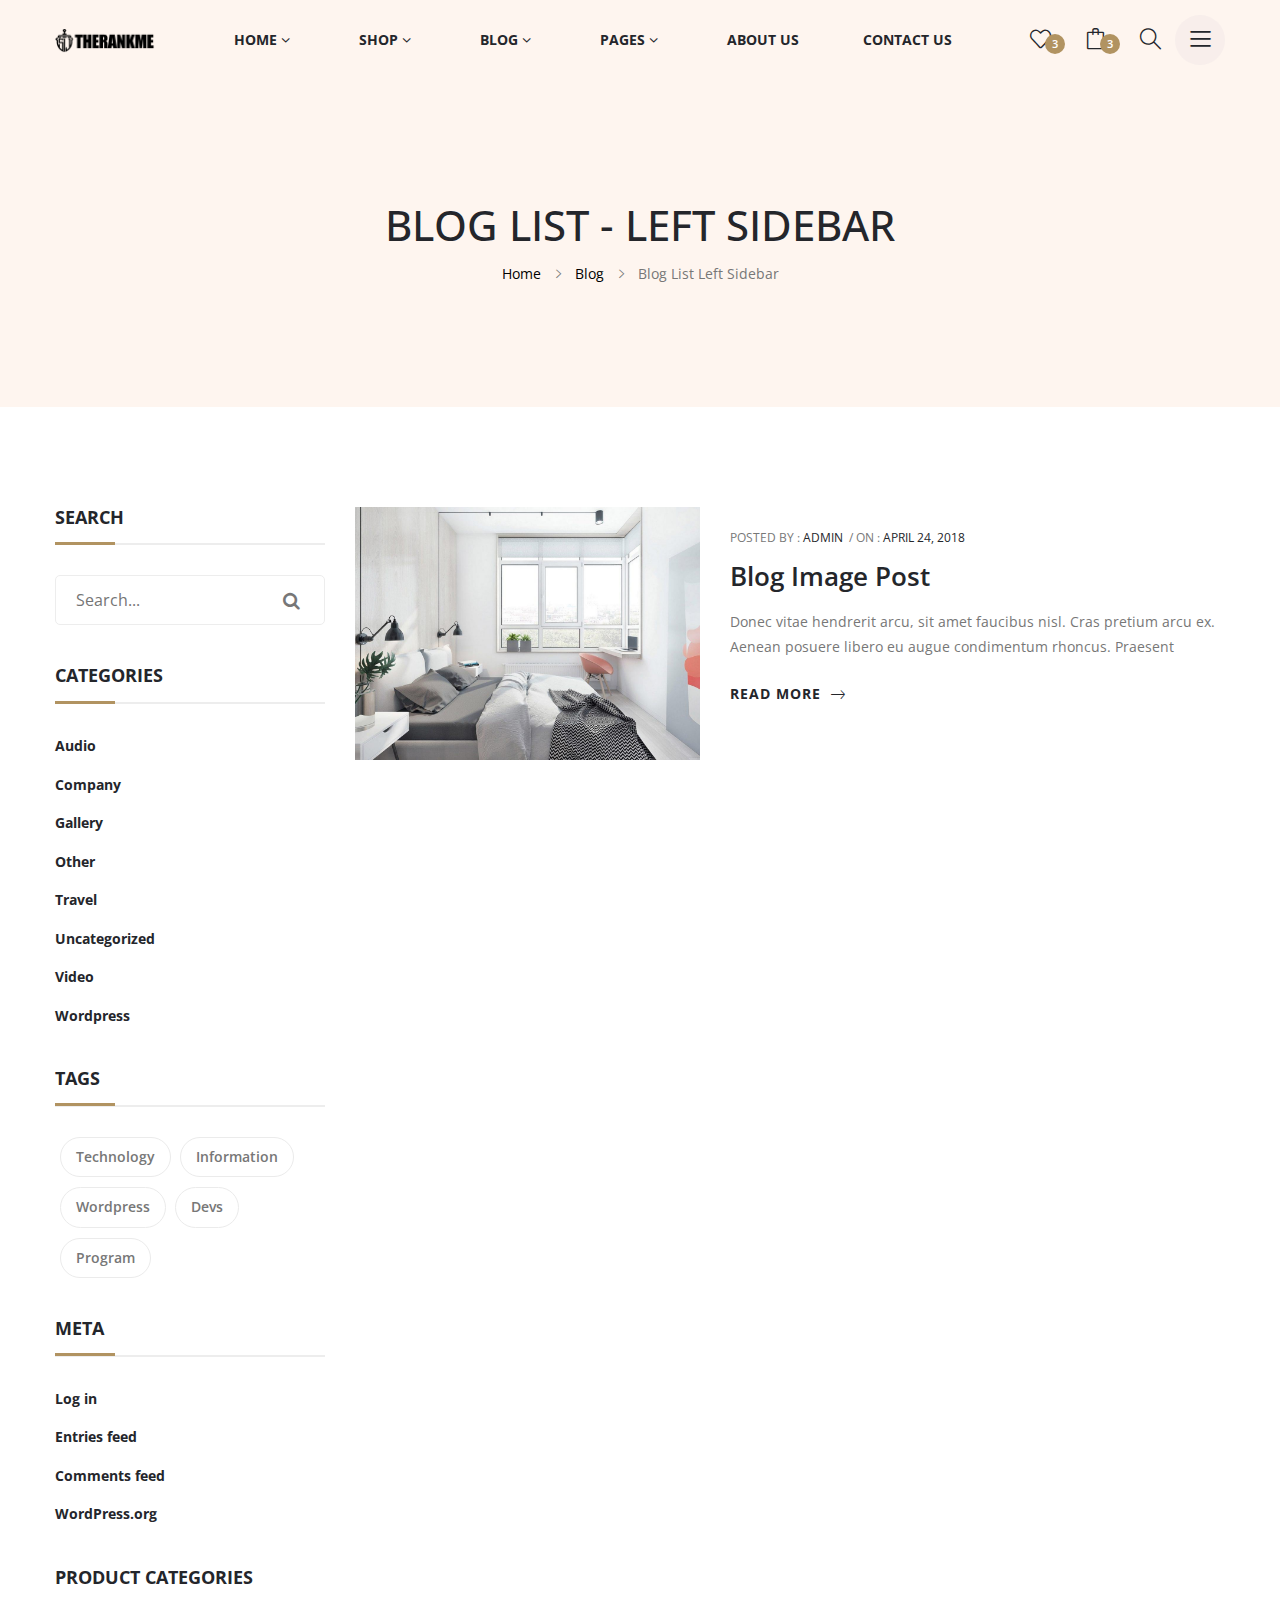
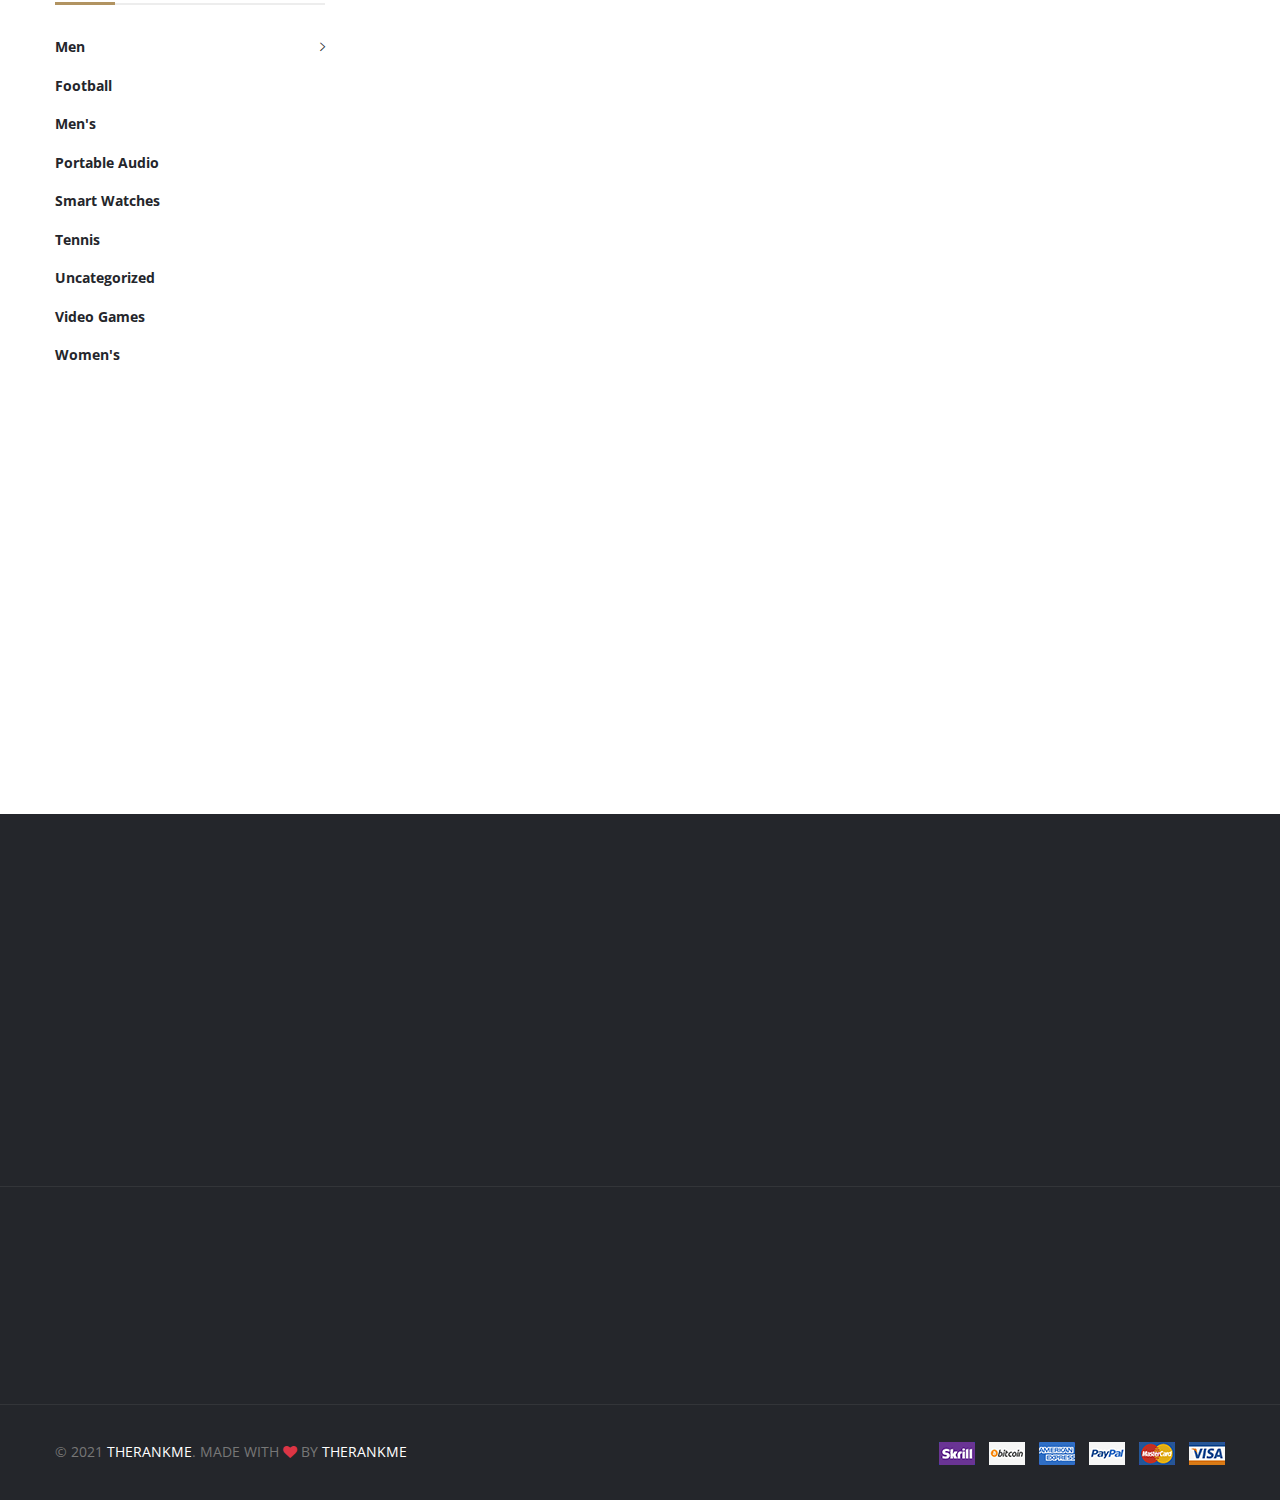
<file: blog-list-sidebar-left.html>
<!DOCTYPE html>
<html lang="zxx">


<meta http-equiv="content-type" content="text/html;charset=UTF-8" /><!-- /Added by HTTrack -->
<head>
    <meta charset="UTF-8">
    <meta name="viewport" content="width=device-width, initial-scale=1.0" />

    <title>HONO - Multi Purpose HTML Template</title>

    <!-- ::::::::::::::Favicon icon::::::::::::::-->
    <link rel="shortcut icon" href="assets/images/favicon.ico" type="image/png">

    <!-- ::::::::::::::All CSS Files here :::::::::::::: -->
    <!-- Vendor CSS -->
    <!-- <link rel="stylesheet" href="assets/css/vendor/font-awesome.min.css">
    <link rel="stylesheet" href="assets/css/vendor/ionicons.css">
    <link rel="stylesheet" href="assets/css/vendor/simple-line-icons.css">
    <link rel="stylesheet" href="assets/css/vendor/jquery-ui.min.css"> -->

    <!-- Plugin CSS -->
    <!-- <link rel="stylesheet" href="assets/css/plugins/swiper-bundle.min.css">
    <link rel="stylesheet" href="assets/css/plugins/animate.min.css">
    <link rel="stylesheet" href="assets/css/plugins/nice-select.css">
    <link rel="stylesheet" href="assets/css/plugins/venobox.min.css">
    <link rel="stylesheet" href="assets/css/plugins/jquery.lineProgressbar.css">
    <link rel="stylesheet" href="assets/css/plugins/aos.min.css"> -->

    <!-- Main CSS -->
    <!-- <link rel="stylesheet" href="assets/sass/style.css"> -->

    <!-- Use the minified version files listed below for better performance and remove the files listed above -->
    <link rel="stylesheet" href="assets/css/vendor/vendor.min.css">
    <link rel="stylesheet" href="assets/css/plugins/plugins.min.css">
    <link rel="stylesheet" href="assets/css/style.min.css">

</head>

<body>
    <!-- Start Header Area -->
    <header class="header-section d-none d-xl-block">
        <div class="header-wrapper">
            <div class="header-bottom header-bottom-color--golden section-fluid sticky-header sticky-color--golden">
                <div class="container-fluid">
                    <div class="row">
                        <div class="col-12 d-flex align-items-center justify-content-between">
                            <!-- Start Header Logo -->
                            <div class="header-logo">
                                <div class="logo">
                                    <a href="index.html"><img src="assets/images/logo/logo_black.png" alt=""></a>
                                </div>
                            </div>
                            <!-- End Header Logo -->

                            <!-- Start Header Main Menu -->
                            <div class="main-menu menu-color--black menu-hover-color--golden">
                                <nav>
                                    <ul>
                                        <li class="has-dropdown">
                                            <a class="active main-menu-link" href="index.html">Home <i
                                                    class="fa fa-angle-down"></i></a>
                                            <!-- Sub Menu -->
                                            <ul class="sub-menu">
                                                <li><a href="index.html">Home 1</a></li>
                                                <li><a href="index-2.html">Home 2</a></li>
                                                <li><a href="index-3.html">Home 3</a></li>
                                                <li><a href="index-4.html">Home 4</a></li>
                                            </ul>
                                        </li>
                                        <li class="has-dropdown has-megaitem">
                                            <a href="product-details-default.html">Shop <i
                                                    class="fa fa-angle-down"></i></a>
                                            <!-- Mega Menu -->
                                            <div class="mega-menu">
                                                <ul class="mega-menu-inner">
                                                    <!-- Mega Menu Sub Link -->
                                                    <li class="mega-menu-item">
                                                        <a href="#" class="mega-menu-item-title">Shop Layouts</a>
                                                        <ul class="mega-menu-sub">
                                                            <li><a href="shop-grid-sidebar-left.html">Grid Left
                                                                    Sidebar</a></li>
                                                            <li><a href="shop-grid-sidebar-right.html">Grid Right
                                                                    Sidebar</a></li>
                                                            <li><a href="shop-full-width.html">Full Width</a></li>
                                                            <li><a href="shop-list-sidebar-left.html">List Left
                                                                    Sidebar</a></li>
                                                            <li><a href="shop-list-sidebar-right.html">List Right
                                                                    Sidebar</a></li>
                                                        </ul>
                                                    </li>
                                                    <!-- Mega Menu Sub Link -->
                                                    <li class="mega-menu-item">
                                                        <a href="#" class="mega-menu-item-title">Other Pages</a>
                                                        <ul class="mega-menu-sub">
                                                            <li><a href="cart.html">Cart</a></li>
                                                            <li><a href="empty-cart.html">Empty Cart</a></li>
                                                            <li><a href="wishlist.html">Wishlist</a></li>
                                                            <li><a href="compare.html">Compare</a></li>
                                                            <li><a href="checkout.html">Checkout</a></li>
                                                            <li><a href="login.html">Login</a></li>
                                                            <li><a href="my-account.html">My Account</a></li>
                                                        </ul>
                                                    </li>
                                                    <!-- Mega Menu Sub Link -->
                                                    <li class="mega-menu-item">
                                                        <a href="#" class="mega-menu-item-title">Product Types</a>
                                                        <ul class="mega-menu-sub">
                                                            <li><a href="product-details-default.html">Product
                                                                    Default</a></li>
                                                            <li><a href="product-details-variable.html">Product
                                                                    Variable</a></li>
                                                            <li><a href="product-details-affiliate.html">Product
                                                                    Referral</a></li>
                                                            <li><a href="product-details-group.html">Product Group</a>
                                                            </li>
                                                            <li><a href="product-details-single-slide.html">Product
                                                                    Slider</a></li>
                                                        </ul>
                                                    </li>
                                                    <!-- Mega Menu Sub Link -->
                                                    <li class="mega-menu-item">
                                                        <a href="#" class="mega-menu-item-title">Product Types</a>
                                                        <ul class="mega-menu-sub">
                                                            <li><a href="product-details-tab-left.html">Product Tab
                                                                    Left</a></li>
                                                            <li><a href="product-details-tab-right.html">Product Tab
                                                                    Right</a></li>
                                                            <li><a href="product-details-gallery-left.html">Product
                                                                    Gallery Left</a></li>
                                                            <li><a href="product-details-gallery-right.html">Product
                                                                    Gallery Right</a></li>
                                                            <li><a href="product-details-sticky-left.html">Product
                                                                    Sticky Left</a></li>
                                                            <li><a href="product-details-sticky-right.html">Product
                                                                    Sticky right</a></li>
                                                        </ul>
                                                    </li>
                                                </ul>
                                                <div class="menu-banner">
                                                    <a href="#" class="menu-banner-link">
                                                        <img class="menu-banner-img"
                                                            src="assets/images/banner/menu-banner.jpg" alt="">
                                                    </a>
                                                </div>
                                            </div>
                                        </li>
                                        <li class="has-dropdown">
                                            <a href="blog-single-sidebar-left.html">Blog <i
                                                    class="fa fa-angle-down"></i></a>
                                            <!-- Sub Menu -->
                                            <ul class="sub-menu">
                                                <li><a href="blog-grid-sidebar-left.html">Blog Grid Sidebar left</a>
                                                </li>
                                                <li><a href="blog-grid-sidebar-right.html">Blog Grid Sidebar Right</a>
                                                </li>
                                                <li><a href="blog-full-width.html">Blog Full Width</a></li>
                                                <li><a href="blog-list-sidebar-left.html">Blog List Sidebar Left</a>
                                                </li>
                                                <li><a href="blog-list-sidebar-right.html">Blog List Sidebar Right</a>
                                                </li>
                                                <li><a href="blog-single-sidebar-left.html">Blog Single Sidebar left</a>
                                                </li>
                                                <li><a href="blog-single-sidebar-right.html">Blog Single Sidebar
                                                        Right</a></li>
                                            </ul>
                                        </li>
                                        <li class="has-dropdown">
                                            <a href="#">Pages <i class="fa fa-angle-down"></i></a>
                                            <!-- Sub Menu -->
                                            <ul class="sub-menu">
                                                <li><a href="faq.html">Frequently Questions</a></li>
                                                <li><a href="privacy-policy.html">Privacy Policy</a></li>
                                                <li><a href="404.html">404 Page</a></li>
                                            </ul>
                                        </li>
                                        <li>
                                            <a href="about-us.html">About Us</a>
                                        </li>
                                        <li>
                                            <a href="contact-us.html">Contact Us</a>
                                        </li>
                                    </ul>
                                </nav>
                            </div>
                            <!-- End Header Main Menu Start -->

                            <!-- Start Header Action Link -->
                            <ul class="header-action-link action-color--black action-hover-color--golden">
                                <li>
                                    <a href="#offcanvas-wishlish" class="offcanvas-toggle">
                                        <i class="icon-heart"></i>
                                        <span class="item-count">3</span>
                                    </a>
                                </li>
                                <li>
                                    <a href="#offcanvas-add-cart" class="offcanvas-toggle">
                                        <i class="icon-bag"></i>
                                        <span class="item-count">3</span>
                                    </a>
                                </li>
                                <li>
                                    <a href="#search">
                                        <i class="icon-magnifier"></i>
                                    </a>
                                </li>
                                <li>
                                    <a href="#offcanvas-about" class="offacnvas offside-about offcanvas-toggle">
                                        <i class="icon-menu"></i>
                                    </a>
                                </li>
                            </ul>
                            <!-- End Header Action Link -->
                        </div>
                    </div>
                </div>
            </div>
        </div>
    </header>
    <!-- Start Header Area -->

    <!-- Start Mobile Header -->
    <div class="mobile-header mobile-header-bg-color--golden section-fluid d-lg-block d-xl-none">
        <div class="container">
            <div class="row">
                <div class="col-12 d-flex align-items-center justify-content-between">
                    <!-- Start Mobile Left Side -->
                    <div class="mobile-header-left">
                        <ul class="mobile-menu-logo">
                            <li>
                                <a href="index.html">
                                    <div class="logo">
                                        <img src="assets/images/logo/logo_black.png" alt="">
                                    </div>
                                </a>
                            </li>
                        </ul>
                    </div>
                    <!-- End Mobile Left Side -->

                    <!-- Start Mobile Right Side -->
                    <div class="mobile-right-side">
                        <ul class="header-action-link action-color--black action-hover-color--golden">
                            <li>
                                <a href="#search">
                                    <i class="icon-magnifier"></i>
                                </a>
                            </li>
                            <li>
                                <a href="#offcanvas-wishlish" class="offcanvas-toggle">
                                    <i class="icon-heart"></i>
                                    <span class="item-count">3</span>
                                </a>
                            </li>
                            <li>
                                <a href="#offcanvas-add-cart" class="offcanvas-toggle">
                                    <i class="icon-bag"></i>
                                    <span class="item-count">3</span>
                                </a>
                            </li>
                            <li>
                                <a href="#mobile-menu-offcanvas" class="offcanvas-toggle offside-menu">
                                    <i class="icon-menu"></i>
                                </a>
                            </li>
                        </ul>
                    </div>
                    <!-- End Mobile Right Side -->
                </div>
            </div>
        </div>
    </div>
    <!-- End Mobile Header -->

    <!--  Start Offcanvas Mobile Menu Section -->
    <div id="mobile-menu-offcanvas" class="offcanvas offcanvas-rightside offcanvas-mobile-menu-section">
        <!-- Start Offcanvas Header -->
        <div class="offcanvas-header text-right">
            <button class="offcanvas-close"><i class="ion-android-close"></i></button>
        </div> <!-- End Offcanvas Header -->
        <!-- Start Offcanvas Mobile Menu Wrapper -->
        <div class="offcanvas-mobile-menu-wrapper">
            <!-- Start Mobile Menu  -->
            <div class="mobile-menu-bottom">
                <!-- Start Mobile Menu Nav -->
                <div class="offcanvas-menu">
                    <ul>
                        <li>
                            <a href="#"><span>Home</span></a>
                            <ul class="mobile-sub-menu">
                                <li><a href="index.html">Home 1</a></li>
                                <li><a href="index-2.html">Home 2</a></li>
                                <li><a href="index-3.html">Home 3</a></li>
                                <li><a href="index-4.html">Home 4</a></li>
                            </ul>
                        </li>
                        <li>
                            <a href="#"><span>Shop</span></a>
                            <ul class="mobile-sub-menu">
                                <li>
                                    <a href="#">Shop Layout</a>
                                    <ul class="mobile-sub-menu">
                                        <li><a href="shop-grid-sidebar-left.html">Grid Left Sidebar</a></li>
                                        <li><a href="shop-grid-sidebar-right.html">Grid Right Sidebar</a></li>
                                        <li><a href="shop-full-width.html">Full Width</a></li>
                                        <li><a href="shop-list-sidebar-left.html">List Left Sidebar</a></li>
                                        <li><a href="shop-list-sidebar-right.html">List Right Sidebar</a></li>
                                    </ul>
                                </li>
                            </ul>
                            <ul class="mobile-sub-menu">
                                <li>
                                    <a href="#">Shop Pages</a>
                                    <ul class="mobile-sub-menu">
                                        <li><a href="cart.html">Cart</a></li>
                                        <li><a href="empty-cart.html">Empty Cart</a></li>
                                        <li><a href="wishlist.html">Wishlist</a></li>
                                        <li><a href="compare.html">Compare</a></li>
                                        <li><a href="checkout.html">Checkout</a></li>
                                        <li><a href="login.html">Login</a></li>
                                        <li><a href="my-account.html">My Account</a></li>
                                    </ul>
                                </li>
                            </ul>
                            <ul class="mobile-sub-menu">
                                <li>
                                    <a href="#">Product Single</a>
                                    <ul class="mobile-sub-menu">
                                        <li><a href="product-details-default.html">Product Default</a></li>
                                        <li><a href="product-details-variable.html">Product Variable</a></li>
                                        <li><a href="product-details-affiliate.html">Product Referral</a></li>
                                        <li><a href="product-details-group.html">Product Group</a></li>
                                        <li><a href="product-details-single-slide.html">Product Slider</a></li>
                                        <li><a href="product-details-tab-left.html">Product Tab Left</a></li>
                                        <li><a href="product-details-tab-right.html">Product Tab Right</a></li>
                                        <li><a href="product-details-gallery-left.html">Product Gallery Left</a></li>
                                        <li><a href="product-details-gallery-right.html">Product Gallery Right</a></li>
                                        <li><a href="product-details-sticky-left.html">Product Sticky Left</a></li>
                                        <li><a href="product-details-sticky-right.html">Product Sticky right</a></li>
                                    </ul>
                                </li>
                            </ul>
                        </li>
                        <li>
                            <a href="#"><span>Blogs</span></a>
                            <ul class="mobile-sub-menu">
                                <li>
                                    <a href="#">Blog Grid</a>
                                    <ul class="mobile-sub-menu">
                                        <li><a href="blog-grid-sidebar-left.html">Blog Grid Sidebar left</a></li>
                                        <li><a href="blog-grid-sidebar-right.html">Blog Grid Sidebar Right</a></li>
                                    </ul>
                                </li>
                                <li>
                                    <a href="blog-full-width.html">Blog Full Width</a>
                                </li>
                                <li>
                                    <a href="#">Blog List</a>
                                    <ul class="mobile-sub-menu">
                                        <li><a href="blog-list-sidebar-left.html">Blog List Sidebar left</a></li>
                                        <li><a href="blog-list-sidebar-right.html">Blog List Sidebar Right</a></li>
                                    </ul>
                                </li>
                                <li>
                                    <a href="#">Blog Single</a>
                                    <ul class="mobile-sub-menu">
                                        <li><a href="blog-single-sidebar-left.html">Blog Single Sidebar left</a></li>
                                        <li><a href="blog-single-sidebar-right.html">Blog Single Sidebar Right</a></li>
                                    </ul>
                                </li>
                            </ul>
                        </li>
                        <li>
                            <a href="#"><span>Pages</span></a>
                            <ul class="mobile-sub-menu">
                                <li><a href="faq.html">Frequently Questions</a></li>
                                <li><a href="privacy-policy.html">Privacy Policy</a></li>
                                <li><a href="404.html">404 Page</a></li>
                            </ul>
                        </li>
                        <li><a href="about-us.html">About Us</a></li>
                        <li><a href="contact-us.html">Contact Us</a></li>
                    </ul>
                </div> <!-- End Mobile Menu Nav -->
            </div> <!-- End Mobile Menu -->

            <!-- Start Mobile contact Info -->
            <div class="mobile-contact-info">
                <div class="logo">
                    <a href="index.html"><img src="assets/images/logo/logo_white.png" alt=""></a>
                </div>

                <address class="address">
                    <span>Address: Your address goes here.</span>
                    <span>Call Us: 0123456789, 0123456789</span>
                    <span>Email: demo@example.com</span>
                </address>

                <ul class="social-link">
                    <li><a href="#"><i class="fa fa-facebook"></i></a></li>
                    <li><a href="#"><i class="fa fa-twitter"></i></a></li>
                    <li><a href="#"><i class="fa fa-instagram"></i></a></li>
                    <li><a href="#"><i class="fa fa-linkedin"></i></a></li>
                </ul>

                <ul class="user-link">
                    <li><a href="wishlist.html">Wishlist</a></li>
                    <li><a href="cart.html">Cart</a></li>
                    <li><a href="checkout.html">Checkout</a></li>
                </ul>
            </div>
            <!-- End Mobile contact Info -->

        </div> <!-- End Offcanvas Mobile Menu Wrapper -->
    </div> <!-- ...:::: End Offcanvas Mobile Menu Section:::... -->

    <!-- Start Offcanvas Mobile Menu Section -->
    <div id="offcanvas-about" class="offcanvas offcanvas-rightside offcanvas-mobile-about-section">
        <!-- Start Offcanvas Header -->
        <div class="offcanvas-header text-right">
            <button class="offcanvas-close"><i class="ion-android-close"></i></button>
        </div> <!-- End Offcanvas Header -->
        <!-- Start Offcanvas Mobile Menu Wrapper -->
        <!-- Start Mobile contact Info -->
        <div class="mobile-contact-info">
            <div class="logo">
                <a href="index.html"><img src="assets/images/logo/logo_white.png" alt=""></a>
            </div>

            <address class="address">
                <span>Address: Your address goes here.</span>
                <span>Call Us: 0123456789, 0123456789</span>
                <span>Email: demo@example.com</span>
            </address>

            <ul class="social-link">
                <li><a href="#"><i class="fa fa-facebook"></i></a></li>
                <li><a href="#"><i class="fa fa-twitter"></i></a></li>
                <li><a href="#"><i class="fa fa-instagram"></i></a></li>
                <li><a href="#"><i class="fa fa-linkedin"></i></a></li>
            </ul>

            <ul class="user-link">
                <li><a href="wishlist.html">Wishlist</a></li>
                <li><a href="cart.html">Cart</a></li>
                <li><a href="checkout.html">Checkout</a></li>
            </ul>
        </div>
        <!-- End Mobile contact Info -->
    </div> <!-- ...:::: End Offcanvas Mobile Menu Section:::... -->

    <!-- Start Offcanvas Addcart Section -->
    <div id="offcanvas-add-cart" class="offcanvas offcanvas-rightside offcanvas-add-cart-section">
        <!-- Start Offcanvas Header -->
        <div class="offcanvas-header text-right">
            <button class="offcanvas-close"><i class="ion-android-close"></i></button>
        </div> <!-- End Offcanvas Header -->

        <!-- Start  Offcanvas Addcart Wrapper -->
        <div class="offcanvas-add-cart-wrapper">
            <h4 class="offcanvas-title">Shopping Cart</h4>
            <ul class="offcanvas-cart">
                <li class="offcanvas-cart-item-single">
                    <div class="offcanvas-cart-item-block">
                        <a href="#" class="offcanvas-cart-item-image-link">
                            <img src="assets/images/product/default/home-1/default-1.jpg" alt=""
                                class="offcanvas-cart-image">
                        </a>
                        <div class="offcanvas-cart-item-content">
                            <a href="#" class="offcanvas-cart-item-link">Car Wheel</a>
                            <div class="offcanvas-cart-item-details">
                                <span class="offcanvas-cart-item-details-quantity">1 x </span>
                                <span class="offcanvas-cart-item-details-price">$49.00</span>
                            </div>
                        </div>
                    </div>
                    <div class="offcanvas-cart-item-delete text-right">
                        <a href="#" class="offcanvas-cart-item-delete"><i class="fa fa-trash-o"></i></a>
                    </div>
                </li>
                <li class="offcanvas-cart-item-single">
                    <div class="offcanvas-cart-item-block">
                        <a href="#" class="offcanvas-cart-item-image-link">
                            <img src="assets/images/product/default/home-2/default-1.jpg" alt=""
                                class="offcanvas-cart-image">
                        </a>
                        <div class="offcanvas-cart-item-content">
                            <a href="#" class="offcanvas-cart-item-link">Car Vails</a>
                            <div class="offcanvas-cart-item-details">
                                <span class="offcanvas-cart-item-details-quantity">3 x </span>
                                <span class="offcanvas-cart-item-details-price">$500.00</span>
                            </div>
                        </div>
                    </div>
                    <div class="offcanvas-cart-item-delete text-right">
                        <a href="#" class="offcanvas-cart-item-delete"><i class="fa fa-trash-o"></i></a>
                    </div>
                </li>
                <li class="offcanvas-cart-item-single">
                    <div class="offcanvas-cart-item-block">
                        <a href="#" class="offcanvas-cart-item-image-link">
                            <img src="assets/images/product/default/home-3/default-1.jpg" alt=""
                                class="offcanvas-cart-image">
                        </a>
                        <div class="offcanvas-cart-item-content">
                            <a href="#" class="offcanvas-cart-item-link">Shock Absorber</a>
                            <div class="offcanvas-cart-item-details">
                                <span class="offcanvas-cart-item-details-quantity">1 x </span>
                                <span class="offcanvas-cart-item-details-price">$350.00</span>
                            </div>
                        </div>
                    </div>
                    <div class="offcanvas-cart-item-delete text-right">
                        <a href="#" class="offcanvas-cart-item-delete"><i class="fa fa-trash-o"></i></a>
                    </div>
                </li>
            </ul>
            <div class="offcanvas-cart-total-price">
                <span class="offcanvas-cart-total-price-text">Subtotal:</span>
                <span class="offcanvas-cart-total-price-value">$170.00</span>
            </div>
            <ul class="offcanvas-cart-action-button">
                <li><a href="cart.html" class="btn btn-block btn-golden">View Cart</a></li>
                <li><a href="compare.html" class=" btn btn-block btn-golden mt-5">Checkout</a></li>
            </ul>
        </div> <!-- End  Offcanvas Addcart Wrapper -->

    </div> <!-- End  Offcanvas Addcart Section -->

    <!-- Start Offcanvas Mobile Menu Section -->
    <div id="offcanvas-wishlish" class="offcanvas offcanvas-rightside offcanvas-add-cart-section">
        <!-- Start Offcanvas Header -->
        <div class="offcanvas-header text-right">
            <button class="offcanvas-close"><i class="ion-android-close"></i></button>
        </div> <!-- ENd Offcanvas Header -->

        <!-- Start Offcanvas Mobile Menu Wrapper -->
        <div class="offcanvas-wishlist-wrapper">
            <h4 class="offcanvas-title">Wishlist</h4>
            <ul class="offcanvas-wishlist">
                <li class="offcanvas-wishlist-item-single">
                    <div class="offcanvas-wishlist-item-block">
                        <a href="#" class="offcanvas-wishlist-item-image-link">
                            <img src="assets/images/product/default/home-1/default-1.jpg" alt=""
                                class="offcanvas-wishlist-image">
                        </a>
                        <div class="offcanvas-wishlist-item-content">
                            <a href="#" class="offcanvas-wishlist-item-link">Car Wheel</a>
                            <div class="offcanvas-wishlist-item-details">
                                <span class="offcanvas-wishlist-item-details-quantity">1 x </span>
                                <span class="offcanvas-wishlist-item-details-price">$49.00</span>
                            </div>
                        </div>
                    </div>
                    <div class="offcanvas-wishlist-item-delete text-right">
                        <a href="#" class="offcanvas-wishlist-item-delete"><i class="fa fa-trash-o"></i></a>
                    </div>
                </li>
                <li class="offcanvas-wishlist-item-single">
                    <div class="offcanvas-wishlist-item-block">
                        <a href="#" class="offcanvas-wishlist-item-image-link">
                            <img src="assets/images/product/default/home-2/default-1.jpg" alt=""
                                class="offcanvas-wishlist-image">
                        </a>
                        <div class="offcanvas-wishlist-item-content">
                            <a href="#" class="offcanvas-wishlist-item-link">Car Vails</a>
                            <div class="offcanvas-wishlist-item-details">
                                <span class="offcanvas-wishlist-item-details-quantity">3 x </span>
                                <span class="offcanvas-wishlist-item-details-price">$500.00</span>
                            </div>
                        </div>
                    </div>
                    <div class="offcanvas-wishlist-item-delete text-right">
                        <a href="#" class="offcanvas-wishlist-item-delete"><i class="fa fa-trash-o"></i></a>
                    </div>
                </li>
                <li class="offcanvas-wishlist-item-single">
                    <div class="offcanvas-wishlist-item-block">
                        <a href="#" class="offcanvas-wishlist-item-image-link">
                            <img src="assets/images/product/default/home-3/default-1.jpg" alt=""
                                class="offcanvas-wishlist-image">
                        </a>
                        <div class="offcanvas-wishlist-item-content">
                            <a href="#" class="offcanvas-wishlist-item-link">Shock Absorber</a>
                            <div class="offcanvas-wishlist-item-details">
                                <span class="offcanvas-wishlist-item-details-quantity">1 x </span>
                                <span class="offcanvas-wishlist-item-details-price">$350.00</span>
                            </div>
                        </div>
                    </div>
                    <div class="offcanvas-wishlist-item-delete text-right">
                        <a href="#" class="offcanvas-wishlist-item-delete"><i class="fa fa-trash-o"></i></a>
                    </div>
                </li>
            </ul>
            <ul class="offcanvas-wishlist-action-button">
                <li><a href="#" class="btn btn-block btn-golden">View wishlist</a></li>
            </ul>
        </div> <!-- End Offcanvas Mobile Menu Wrapper -->

    </div> <!-- End Offcanvas Mobile Menu Section -->

    <!-- Start Offcanvas Search Bar Section -->
    <div id="search" class="search-modal">
        <button type="button" class="close">×</button>
        <form>
            <input type="search" placeholder="type keyword(s) here" />
            <button type="submit" class="btn btn-lg btn-golden">Search</button>
        </form>
    </div>
    <!-- End Offcanvas Search Bar Section -->

    <!-- Offcanvas Overlay -->
    <div class="offcanvas-overlay"></div>

    <!-- ...:::: Start Breadcrumb Section:::... -->
    <div class="breadcrumb-section breadcrumb-bg-color--golden">
        <div class="breadcrumb-wrapper">
            <div class="container">
                <div class="row">
                    <div class="col-12">
                        <h3 class="breadcrumb-title">Blog List - Left Sidebar</h3>
                        <div class="breadcrumb-nav breadcrumb-nav-color--black breadcrumb-nav-hover-color--golden">
                            <nav aria-label="breadcrumb">
                                <ul>
                                    <li><a href="index.html">Home</a></li>
                                    <li><a href="blog-grid-sidebar-left.html">Blog</a></li>
                                    <li class="active" aria-current="page">Blog List Left Sidebar</li>
                                </ul>
                            </nav>
                        </div>
                    </div>
                </div>
            </div>
        </div>
    </div> <!-- ...:::: End Breadcrumb Section:::... -->

    <!-- ...:::: Start Blog List Section:::... -->
    <div class="blog-section">
        <div class="container">
            <div class="row flex-column-reverse flex-lg-row">
                <div class="col-lg-3">
                    <!-- Start Sidebar Area -->
                    <div class="siderbar-section" data-aos="fade-up" data-aos-delay="0">

                        <!-- Start Single Sidebar Widget -->
                        <div class="sidebar-single-widget">
                            <h6 class="sidebar-title">Search</h6>
                            <div class="default-search-style d-flex">
                                <input class="default-search-style-input-box" type="search" placeholder="Search..."
                                    required>
                                <button class="default-search-style-input-btn" type="submit"><i
                                        class="fa fa-search"></i></button>
                            </div>
                        </div> <!-- End Single Sidebar Widget -->

                        <!-- Start Single Sidebar Widget -->
                        <div class="sidebar-single-widget">
                            <h6 class="sidebar-title">CATEGORIES</h6>
                            <div class="sidebar-content">
                                <ul class="sidebar-menu">
                                    <li><a href="#">Audio</a></li>
                                    <li><a href="#">Company</a></li>
                                    <li><a href="#">Gallery</a></li>
                                    <li><a href="#">Other</a></li>
                                    <li><a href="#">Travel</a></li>
                                    <li><a href="#"> Uncategorized</a></li>
                                    <li><a href="#"> Video</a></li>
                                    <li><a href="#">Wordpress</a></li>
                                </ul>
                            </div>
                        </div> <!-- End Single Sidebar Widget -->

                        <!-- Start Single Sidebar Widget -->
                        <div class="sidebar-single-widget">
                            <h6 class="sidebar-title">Tags</h6>
                            <div class="sidebar-content">
                                <div class="tag-link">
                                    <a href="#">Technology</a>
                                    <a href="#">Information</a>
                                    <a href="#">Wordpress</a>
                                    <a href="#">Devs</a>
                                    <a href="#">Program</a>
                                </div>
                            </div>
                        </div> <!-- End Single Sidebar Widget -->

                        <!-- Start Single Sidebar Widget -->
                        <div class="sidebar-single-widget">
                            <h6 class="sidebar-title">Meta</h6>
                            <div class="sidebar-content">
                                <ul class="sidebar-menu">
                                    <li><a href="#">Log in</a></li>
                                    <li><a href="#">Entries feed</a></li>
                                    <li><a href="#">Comments feed</a></li>
                                    <li><a href="#">WordPress.org</a></li>
                                </ul>
                            </div>
                        </div> <!-- End Single Sidebar Widget -->

                        <!-- Start Single Sidebar Widget -->
                        <div class="sidebar-single-widget">
                            <h6 class="sidebar-title">PRODUCT CATEGORIES</h6>
                            <div class="sidebar-content">
                                <ul class="sidebar-menu">
                                    <li>
                                        <ul class="sidebar-menu-collapse">
                                            <!-- Start Single Menu Collapse List -->
                                            <li class="sidebar-menu-collapse-list">
                                                <div class="accordion">
                                                    <a href="#" class="accordion-title collapsed"
                                                        data-bs-toggle="collapse" data-bs-target="#men-fashion"
                                                        aria-expanded="false">Men <i
                                                            class="ion-ios-arrow-right"></i></a>
                                                    <div id="men-fashion" class="collapse">
                                                        <ul class="accordion-category-list">
                                                            <li><a href="#">Dresses</a></li>
                                                            <li><a href="#">Jackets &amp; Coats</a></li>
                                                            <li><a href="#">Sweaters</a></li>
                                                            <li><a href="#">Jeans</a></li>
                                                            <li><a href="#">Blouses &amp; Shirts</a></li>
                                                        </ul>
                                                    </div>
                                                </div>
                                            </li> <!-- End Single Menu Collapse List -->
                                        </ul>
                                    </li>
                                    <li><a href="#">Football</a></li>
                                    <li><a href="#"> Men's</a></li>
                                    <li><a href="#"> Portable Audio</a></li>
                                    <li><a href="#"> Smart Watches</a></li>
                                    <li><a href="#">Tennis</a></li>
                                    <li><a href="#"> Uncategorized</a></li>
                                    <li><a href="#"> Video Games</a></li>
                                    <li><a href="#">Women's</a></li>
                                </ul>
                            </div>
                        </div> <!-- End Single Sidebar Widget -->

                    </div> <!-- End Sidebar Area -->
                </div>
                <div class="col-lg-9">
                    <div class="blog-wrapper">
                        <div class="row mb-n6">
                            <div class="col-12 mb-6">
                                <!-- Start Product Default Single Item -->
                                <div class="blog-list blog-list-single-item blog-color--golden" data-aos="fade-up"
                                    data-aos-delay="0">
                                    <div class="row">
                                        <div class="col-xl-5 col-md-6">
                                            <div class="image-box">
                                                <a href="blog-single-sidebar-left.html" class="image-link">
                                                    <img class="img-fluid"
                                                        src="assets/images/blog/blog-grid-home-1-img-1.jpg" alt="">
                                                </a>
                                            </div>
                                        </div>
                                        <div class="col-xl-7 col-md-6">
                                            <div class="content">
                                                <ul class="post-meta">
                                                    <li>POSTED BY : <a href="#" class="author">Admin</a></li>
                                                    <li>ON : <a href="#" class="date">APRIL 24, 2018</a></li>
                                                </ul>
                                                <h6 class="title"><a href="blog-single-sidebar-left.html"> Blog image
                                                        post</a></h6>
                                                <p>Donec vitae hendrerit arcu, sit amet faucibus nisl. Cras pretium arcu
                                                    ex. Aenean posuere libero eu augue condimentum rhoncus. Praesent</p>
                                                <a href="#" class="read-more-btn icon-space-left">Read More <span
                                                        class="icon"><i class="ion-ios-arrow-thin-right"></i></span></a>
                                            </div>
                                        </div>
                                    </div>
                                </div>
                                <!-- End Product Default Single Item -->
                            </div>
                            <div class="col-12 mb-6">
                                <!-- Start Product Default Single Item -->
                                <div class="blog-list blog-list-single-item blog-color--golden" data-aos="fade-up"
                                    data-aos-delay="200">
                                    <div class="row">
                                        <div class="col-xl-5 col-md-6">
                                            <div class="blog-list-slider-arrow">
                                                <!-- Slider main container -->
                                                <div class="blog-list-slider swiper-container">
                                                    <!-- Additional required wrapper -->
                                                    <div class="swiper-wrapper">
                                                        <!-- Slides -->
                                                        <div class="blog-list-slider-img swiper-slide"><img
                                                                class="img-fluid"
                                                                src="assets/images/blog/blog-grid-home-1-img-4.jpg"
                                                                alt=""></div>
                                                        <div class="blog-list-slider-img swiper-slide"><img
                                                                class="img-fluid"
                                                                src="assets/images/blog/blog-grid-home-1-img-2.jpg"
                                                                alt=""></div>
                                                        <div class="blog-list-slider-img swiper-slide"><img
                                                                class="img-fluid"
                                                                src="assets/images/blog/blog-grid-home-1-img-3.jpg"
                                                                alt=""></div>
                                                        <div class="blog-list-slider-img swiper-slide"><img
                                                                class="img-fluid"
                                                                src="assets/images/blog/blog-grid-home-1-img-1.jpg"
                                                                alt=""></div>
                                                        <div class="blog-list-slider-img swiper-slide"><img
                                                                class="img-fluid"
                                                                src="assets/images/blog/blog-grid-home-1-img-5.jpg"
                                                                alt=""></div>
                                                    </div>

                                                    <!-- If we need navigation buttons -->
                                                    <div class="swiper-button-prev"></div>
                                                    <div class="swiper-button-next"></div>
                                                </div>
                                            </div>
                                        </div>
                                        <div class="col-xl-7 col-md-6">
                                            <div class="content">
                                                <ul class="post-meta">
                                                    <li>POSTED BY : <a href="#" class="author">Admin</a></li>
                                                    <li>ON : <a href="#" class="date">APRIL 24, 2018</a></li>
                                                </ul>
                                                <h6 class="title"><a href="blog-single-sidebar-left.html"> Blog Slider
                                                        post</a></h6>
                                                <p>Donec vitae hendrerit arcu, sit amet faucibus nisl. Cras pretium arcu
                                                    ex. Aenean posuere libero eu augue condimentum rhoncus. Praesent</p>
                                                <a href="#" class="read-more-btn icon-space-left">Read More <span
                                                        class="icon"><i class="ion-ios-arrow-thin-right"></i></span></a>
                                            </div>
                                        </div>
                                    </div>
                                </div>
                                <!-- End Product Default Single Item -->
                            </div>
                            <div class="col-12 mb-6">
                                <!-- Start Product Default Single Item -->
                                <div class="blog-list blog-list-single-item blog-color--golden" data-aos="fade-up"
                                    data-aos-delay="400">
                                    <div class="row">
                                        <div class="col-xl-5 col-md-6">
                                            <div class="blog-video-box">
                                                <img class="img-fluid"
                                                    src="assets/images/blog/blog-grid-home-1-img-5.jpg" alt="">
                                                <a href="https://youtu.be/MKjhBO2xQzg" class="video-play-btn"
                                                    data-autoplay="true" data-vbtype="video">
                                                    <i class="fa fa-youtube-play"></i>
                                                </a>
                                            </div>
                                        </div>
                                        <div class="col-xl-7 col-md-6">
                                            <div class="content">
                                                <ul class="post-meta">
                                                    <li>POSTED BY : <a href="#" class="author">Admin</a></li>
                                                    <li>ON : <a href="#" class="date">APRIL 24, 2018</a></li>
                                                </ul>
                                                <h6 class="title"><a href="blog-single-sidebar-left.html"> Blog video
                                                        post</a></h6>
                                                <p>Donec vitae hendrerit arcu, sit amet faucibus nisl. Cras pretium arcu
                                                    ex. Aenean posuere libero eu augue condimentum rhoncus. Praesent</p>
                                                <a href="#" class="read-more-btn icon-space-left">Read More <span
                                                        class="icon"><i class="ion-ios-arrow-thin-right"></i></span></a>
                                            </div>
                                        </div>
                                    </div>
                                </div>
                                <!-- End Product Default Single Item -->
                            </div>
                            <div class="col-12 mb-6">
                                <!-- Start Product Default Single Item -->
                                <div class="blog-list blog-list-single-item blog-color--golden" data-aos="fade-up"
                                    data-aos-delay="600">
                                    <div class="row">
                                        <div class="col-xl-5 col-md-6">
                                            <div class="image-box">
                                                <a href="blog-single-sidebar-left.html" class="image-link">
                                                    <img class="img-fluid"
                                                        src="assets/images/blog/blog-grid-home-1-img-2.jpg" alt="">
                                                </a>
                                            </div>
                                        </div>
                                        <div class="col-xl-7 col-md-6">
                                            <div class="content">
                                                <ul class="post-meta">
                                                    <li>POSTED BY : <a href="#" class="author">Admin</a></li>
                                                    <li>ON : <a href="#" class="date">APRIL 24, 2018</a></li>
                                                </ul>
                                                <h6 class="title"><a href="blog-single-sidebar-left.html"> Blog image
                                                        post</a></h6>
                                                <p>Donec vitae hendrerit arcu, sit amet faucibus nisl. Cras pretium arcu
                                                    ex. Aenean posuere libero eu augue condimentum rhoncus. Praesent</p>
                                                <a href="#" class="read-more-btn icon-space-left">Read More <span
                                                        class="icon"><i class="ion-ios-arrow-thin-right"></i></span></a>
                                            </div>
                                        </div>
                                    </div>
                                </div>
                                <!-- End Product Default Single Item -->
                            </div>
                            <div class="col-12 mb-6">
                                <!-- Start Product Default Single Item -->
                                <div class="blog-list blog-list-single-item blog-color--golden" data-aos="fade-up"
                                    data-aos-delay="800">
                                    <div class="row">
                                        <div class="col-xl-5 col-md-6">
                                            <div class="image-box">
                                                <a href="blog-single-sidebar-left.html" class="image-link">
                                                    <img class="img-fluid"
                                                        src="assets/images/blog/blog-grid-home-1-img-5.jpg" alt="">
                                                </a>
                                            </div>
                                        </div>
                                        <div class="col-xl-7 col-md-6">
                                            <div class="content">
                                                <ul class="post-meta">
                                                    <li>POSTED BY : <a href="#" class="author">Admin</a></li>
                                                    <li>ON : <a href="#" class="date">APRIL 24, 2018</a></li>
                                                </ul>
                                                <h6 class="title"><a href="blog-single-sidebar-left.html"> Blog image
                                                        post</a></h6>
                                                <p>Donec vitae hendrerit arcu, sit amet faucibus nisl. Cras pretium arcu
                                                    ex. Aenean posuere libero eu augue condimentum rhoncus. Praesent</p>
                                                <a href="#" class="read-more-btn icon-space-left">Read More <span
                                                        class="icon"><i class="ion-ios-arrow-thin-right"></i></span></a>
                                            </div>
                                        </div>
                                    </div>
                                </div>
                                <!-- End Product Default Single Item -->
                            </div>
                            <div class="col-12 mb-6">
                                <!-- Start Product Default Single Item -->
                                <div class="blog-list blog-list-single-item blog-color--golden" data-aos="fade-up"
                                    data-aos-delay="1000">
                                    <div class="row">
                                        <div class="col-xl-5 col-md-6">
                                            <div class="blog-audio-box">
                                                <iframe class="embed-responsive-item" allow="autoplay"
                                                    src="https://w.soundcloud.com/player/?url=https%3A//api.soundcloud.com/users/182537870&amp;color=%23ff5500&amp;auto_play=false&amp;hide_related=false&amp;show_comments=true&amp;show_user=true&amp;show_reposts=false&amp;show_teaser=true&amp;visual=true"></iframe>
                                            </div>
                                        </div>
                                        <div class="col-xl-7 col-md-6">
                                            <div class="content">
                                                <ul class="post-meta">
                                                    <li>POSTED BY : <a href="#" class="author">Admin</a></li>
                                                    <li>ON : <a href="#" class="date">APRIL 24, 2018</a></li>
                                                </ul>
                                                <h6 class="title"><a href="blog-single-sidebar-left.html"> Blog Audio
                                                        post</a></h6>
                                                <p>Donec vitae hendrerit arcu, sit amet faucibus nisl. Cras pretium arcu
                                                    ex. Aenean posuere libero eu augue condimentum rhoncus. Praesent</p>
                                                <a href="#" class="read-more-btn icon-space-left">Read More <span
                                                        class="icon"><i class="ion-ios-arrow-thin-right"></i></span></a>
                                            </div>
                                        </div>
                                    </div>
                                </div>
                                <!-- End Product Default Single Item -->
                            </div>
                        </div>
                    </div>

                    <!-- Start Pagination -->
                    <div class="page-pagination text-center" data-aos="fade-up" data-aos-delay="0">
                        <ul>
                            <li><a class="active" href="#">1</a></li>
                            <li><a href="#">2</a></li>
                            <li><a href="#">3</a></li>
                            <li><a href="#"><i class="ion-ios-skipforward"></i></a></li>
                        </ul>
                    </div> <!-- End Pagination -->
                </div>
            </div>
        </div>
    </div> <!-- ...:::: End List Section:::... -->

    <!-- Start Footer Section -->
    <footer class="footer-section footer-bg section-top-gap-100">
        <div class="footer-wrapper">
            <!-- Start Footer Top -->
            <div class="footer-top">
                <div class="container">
                    <div class="row mb-n6">
                        <div class="col-lg-3 col-sm-6 mb-6">
                            <!-- Start Footer Single Item -->
                            <div class="footer-widget-single-item footer-widget-color--golden" data-aos="fade-up"
                                data-aos-delay="0">
                                <h5 class="title">INFORMATION</h5>
                                <ul class="footer-nav">
                                    <li><a href="#">Delivery Information</a></li>
                                    <li><a href="#">Terms & Conditions</a></li>
                                    <li><a href="contact-us.html">Contact</a></li>
                                    <li><a href="#">Returns</a></li>
                                </ul>
                            </div>
                            <!-- End Footer Single Item -->
                        </div>
                        <div class="col-lg-3 col-sm-6 mb-6">
                            <!-- Start Footer Single Item -->
                            <div class="footer-widget-single-item footer-widget-color--golden" data-aos="fade-up"
                                data-aos-delay="200">
                                <h5 class="title">MY ACCOUNT</h5>
                                <ul class="footer-nav">
                                    <li><a href="my-account.html">My account</a></li>
                                    <li><a href="wishlist.html">Wishlist</a></li>
                                    <li><a href="privacy-policy.html">Privacy Policy</a></li>
                                    <li><a href="faq.html">Frequently Questions</a></li>
                                    <li><a href="#">Order History</a></li>
                                </ul>
                            </div>
                            <!-- End Footer Single Item -->
                        </div>
                        <div class="col-lg-3 col-sm-6 mb-6">
                            <!-- Start Footer Single Item -->
                            <div class="footer-widget-single-item footer-widget-color--golden" data-aos="fade-up"
                                data-aos-delay="400">
                                <h5 class="title">CATEGORIES</h5>
                                <ul class="footer-nav">
                                    <li><a href="#">Decorative</a></li>
                                    <li><a href="#">Kitchen utensils</a></li>
                                    <li><a href="#">Chair & Bar stools</a></li>
                                    <li><a href="#">Sofas and Armchairs</a></li>
                                    <li><a href="#">Interior lighting</a></li>
                                </ul>
                            </div>
                            <!-- End Footer Single Item -->
                        </div>
                        <div class="col-lg-3 col-sm-6 mb-6">
                            <!-- Start Footer Single Item -->
                            <div class="footer-widget-single-item footer-widget-color--golden" data-aos="fade-up"
                                data-aos-delay="600">
                                <h5 class="title">ABOUT US</h5>
                                <div class="footer-about">
                                    <p>We are a team of designers and developers that create high quality Magento,
                                        Prestashop, Opencart.</p>

                                    <address class="address">
                                        <span>Address: Your address goes here.</span>
                                        <span>Email: demo@example.com</span>
                                    </address>
                                </div>
                            </div>
                            <!-- End Footer Single Item -->
                        </div>
                    </div>
                </div>
            </div>
            <!-- End Footer Top -->

            <!-- Start Footer Center -->
            <div class="footer-center">
                <div class="container">
                    <div class="row mb-n6">
                        <div class="col-xl-3 col-lg-4 col-md-6 mb-6">
                            <div class="footer-social" data-aos="fade-up" data-aos-delay="0">
                                <h4 class="title">FOLLOW US</h4>
                                <ul class="footer-social-link">
                                    <li><a href="#"><i class="fa fa-facebook"></i></a></li>
                                    <li><a href="#"><i class="fa fa-twitter"></i></a></li>
                                    <li><a href="#"><i class="fa fa-instagram"></i></a></li>
                                    <li><a href="#"><i class="fa fa-linkedin"></i></a></li>
                                </ul>
                            </div>
                        </div>
                        <div class="col-xl-7 col-lg-6 col-md-6 mb-6">
                            <div class="footer-newsletter" data-aos="fade-up" data-aos-delay="200">
                                <h4 class="title">DON'T MISS OUT ON THE LATEST</h4>
                                <div class="form-newsletter">
                                    <form action="#" method="post">
                                        <div class="form-fild-newsletter-single-item input-color--golden">
                                            <input type="email" placeholder="Your email address..." required>
                                            <button type="submit">SUBSCRIBE!</button>
                                        </div>
                                    </form>
                                </div>
                            </div>
                        </div>
                    </div>
                </div>
            </div>
            <!-- Start Footer Center -->

            <!-- Start Footer Bottom -->
            <div class="footer-bottom">
                <div class="container">
                    <div
                        class="row justify-content-between align-items-center align-items-center flex-column flex-md-row mb-n6">
                        <div class="col-auto mb-6">
                            <div class="footer-copyright">
                                <p class="copyright-text">&copy; 2021 <a href="index.html">therankme</a>. Made with <i
                                        class="fa fa-heart text-danger"></i> by <a href="https://therankme.com/"
                                        target="_blank">therankme</a> </p>

                            </div>
                        </div>
                        <div class="col-auto mb-6">
                            <div class="footer-payment">
                                <div class="image">
                                    <img src="assets/images/company-logo/payment.png" alt="">
                                </div>
                            </div>
                        </div>
                    </div>
                </div>
            </div>
            <!-- Start Footer Bottom -->
        </div>
    </footer>
    <!-- End Footer Section -->

    <!-- material-scrolltop button -->
    <button class="material-scrolltop" type="button"></button>

    <!-- Start Modal Add cart -->
    <div class="modal fade" id="modalAddcart" tabindex="-1" role="dialog" aria-hidden="true">
        <div class="modal-dialog  modal-dialog-centered modal-xl" role="document">
            <div class="modal-content">
                <div class="modal-body">
                    <div class="container-fluid">
                        <div class="row">
                            <div class="col text-right">
                                <button type="button" class="close modal-close" data-bs-dismiss="modal"
                                    aria-label="Close">
                                    <span aria-hidden="true"> <i class="fa fa-times"></i></span>
                                </button>
                            </div>
                        </div>
                        <div class="row">
                            <div class="col-md-7">
                                <div class="row">
                                    <div class="col-md-4">
                                        <div class="modal-add-cart-product-img">
                                            <img class="img-fluid"
                                                src="assets/images/product/default/home-1/default-1.jpg" alt="">
                                        </div>
                                    </div>
                                    <div class="col-md-8">
                                        <div class="modal-add-cart-info"><i class="fa fa-check-square"></i>Added to cart
                                            successfully!</div>
                                        <div class="modal-add-cart-product-cart-buttons">
                                            <a href="cart.html">View Cart</a>
                                            <a href="checkout.html">Checkout</a>
                                        </div>
                                    </div>
                                </div>
                            </div>
                            <div class="col-md-5 modal-border">
                                <ul class="modal-add-cart-product-shipping-info">
                                    <li> <strong><i class="icon-shopping-cart"></i> There Are 5 Items In Your
                                            Cart.</strong></li>
                                    <li> <strong>TOTAL PRICE: </strong> <span>$187.00</span></li>
                                    <li class="modal-continue-button"><a href="#" data-bs-dismiss="modal">CONTINUE
                                            SHOPPING</a></li>
                                </ul>
                            </div>
                        </div>
                    </div>
                </div>
            </div>
        </div>
    </div> <!-- End Modal Add cart -->

    <!-- Start Modal Quickview cart -->
    <div class="modal fade" id="modalQuickview" tabindex="-1" role="dialog" aria-hidden="true">
        <div class="modal-dialog  modal-dialog-centered" role="document">
            <div class="modal-content">
                <div class="modal-body">
                    <div class="container-fluid">
                        <div class="row">
                            <div class="col text-right">
                                <button type="button" class="close modal-close" data-bs-dismiss="modal"
                                    aria-label="Close">
                                    <span aria-hidden="true"> <i class="fa fa-times"></i></span>
                                </button>
                            </div>
                        </div>
                        <div class="row">
                            <div class="col-md-6">
                                <div class="product-details-gallery-area mb-7">
                                    <!-- Start Large Image -->
                                    <div class="product-large-image modal-product-image-large swiper-container">
                                        <div class="swiper-wrapper">
                                            <div class="product-image-large-image swiper-slide img-responsive">
                                                <img src="assets/images/product/default/home-1/default-1.jpg" alt="">
                                            </div>
                                            <div class="product-image-large-image swiper-slide img-responsive">
                                                <img src="assets/images/product/default/home-1/default-2.jpg" alt="">
                                            </div>
                                            <div class="product-image-large-image swiper-slide img-responsive">
                                                <img src="assets/images/product/default/home-1/default-3.jpg" alt="">
                                            </div>
                                            <div class="product-image-large-image swiper-slide img-responsive">
                                                <img src="assets/images/product/default/home-1/default-4.jpg" alt="">
                                            </div>
                                            <div class="product-image-large-image swiper-slide img-responsive">
                                                <img src="assets/images/product/default/home-1/default-5.jpg" alt="">
                                            </div>
                                            <div class="product-image-large-image swiper-slide img-responsive">
                                                <img src="assets/images/product/default/home-1/default-6.jpg" alt="">
                                            </div>
                                        </div>
                                    </div>
                                    <!-- End Large Image -->
                                    <!-- Start Thumbnail Image -->
                                    <div
                                        class="product-image-thumb modal-product-image-thumb swiper-container pos-relative mt-5">
                                        <div class="swiper-wrapper">
                                            <div class="product-image-thumb-single swiper-slide">
                                                <img class="img-fluid"
                                                    src="assets/images/product/default/home-1/default-1.jpg" alt="">
                                            </div>
                                            <div class="product-image-thumb-single swiper-slide">
                                                <img class="img-fluid"
                                                    src="assets/images/product/default/home-1/default-2.jpg" alt="">
                                            </div>
                                            <div class="product-image-thumb-single swiper-slide">
                                                <img class="img-fluid"
                                                    src="assets/images/product/default/home-1/default-3.jpg" alt="">
                                            </div>
                                            <div class="product-image-thumb-single swiper-slide">
                                                <img class="img-fluid"
                                                    src="assets/images/product/default/home-1/default-4.jpg" alt="">
                                            </div>
                                            <div class="product-image-thumb-single swiper-slide">
                                                <img class="img-fluid"
                                                    src="assets/images/product/default/home-1/default-5.jpg" alt="">
                                            </div>
                                            <div class="product-image-thumb-single swiper-slide">
                                                <img class="img-fluid"
                                                    src="assets/images/product/default/home-1/default-6.jpg" alt="">
                                            </div>
                                        </div>
                                        <!-- Add Arrows -->
                                        <div class="gallery-thumb-arrow swiper-button-next"></div>
                                        <div class="gallery-thumb-arrow swiper-button-prev"></div>
                                    </div>
                                    <!-- End Thumbnail Image -->
                                </div>
                            </div>
                            <div class="col-md-6">
                                <div class="modal-product-details-content-area">
                                    <!-- Start  Product Details Text Area-->
                                    <div class="product-details-text">
                                        <h4 class="title">Nonstick Dishwasher PFOA</h4>
                                        <div class="price"><del>$70.00</del>$80.00</div>
                                    </div> <!-- End  Product Details Text Area-->
                                    <!-- Start Product Variable Area -->
                                    <div class="product-details-variable">
                                        <!-- Product Variable Single Item -->
                                        <div class="variable-single-item">
                                            <span>Color</span>
                                            <div class="product-variable-color">
                                                <label for="modal-product-color-red">
                                                    <input name="modal-product-color" id="modal-product-color-red"
                                                        class="color-select" type="radio" checked>
                                                    <span class="product-color-red"></span>
                                                </label>
                                                <label for="modal-product-color-tomato">
                                                    <input name="modal-product-color" id="modal-product-color-tomato"
                                                        class="color-select" type="radio">
                                                    <span class="product-color-tomato"></span>
                                                </label>
                                                <label for="modal-product-color-green">
                                                    <input name="modal-product-color" id="modal-product-color-green"
                                                        class="color-select" type="radio">
                                                    <span class="product-color-green"></span>
                                                </label>
                                                <label for="modal-product-color-light-green">
                                                    <input name="modal-product-color"
                                                        id="modal-product-color-light-green" class="color-select"
                                                        type="radio">
                                                    <span class="product-color-light-green"></span>
                                                </label>
                                                <label for="modal-product-color-blue">
                                                    <input name="modal-product-color" id="modal-product-color-blue"
                                                        class="color-select" type="radio">
                                                    <span class="product-color-blue"></span>
                                                </label>
                                                <label for="modal-product-color-light-blue">
                                                    <input name="modal-product-color"
                                                        id="modal-product-color-light-blue" class="color-select"
                                                        type="radio">
                                                    <span class="product-color-light-blue"></span>
                                                </label>
                                            </div>
                                        </div>
                                        <!-- Product Variable Single Item -->
                                        <div class="d-flex align-items-center flex-wrap">
                                            <div class="variable-single-item ">
                                                <span>Quantity</span>
                                                <div class="product-variable-quantity">
                                                    <input min="1" max="100" value="1" type="number">
                                                </div>
                                            </div>

                                            <div class="product-add-to-cart-btn">
                                                <a href="#" data-bs-toggle="modal" data-bs-target="#modalAddcart">Add To
                                                    Cart</a>
                                            </div>
                                        </div>
                                    </div> <!-- End Product Variable Area -->
                                    <div class="modal-product-about-text">
                                        <p>Lorem ipsum dolor sit amet, consectetur adipisicing elit. Mollitia iste
                                            laborum ad impedit pariatur esse optio tempora sint ullam autem deleniti nam
                                            in quos qui nemo ipsum numquam, reiciendis maiores quidem aperiam, rerum vel
                                            recusandae</p>
                                    </div>
                                    <!-- Start  Product Details Social Area-->
                                    <div class="modal-product-details-social">
                                        <span class="title">SHARE THIS PRODUCT</span>
                                        <ul>
                                            <li><a href="#" class="facebook"><i class="fa fa-facebook"></i></a></li>
                                            <li><a href="#" class="twitter"><i class="fa fa-twitter"></i></a></li>
                                            <li><a href="#" class="pinterest"><i class="fa fa-pinterest"></i></a></li>
                                            <li><a href="#" class="google-plus"><i class="fa fa-google-plus"></i></a>
                                            </li>
                                            <li><a href="#" class="linkedin"><i class="fa fa-linkedin"></i></a></li>
                                        </ul>

                                    </div> <!-- End  Product Details Social Area-->
                                </div>
                            </div>
                        </div>
                    </div>
                </div>
            </div>
        </div>
    </div> <!-- End Modal Quickview cart -->

    <!-- ::::::::::::::All JS Files here :::::::::::::: -->
    <!-- Global Vendor, plugins JS -->
    <!-- <script src="assets/js/vendor/modernizr-3.11.2.min.js"></script>
    <script src="assets/js/vendor/jquery-3.5.1.min.js"></script>
    <script src="assets/js/vendor/jquery-migrate-3.3.0.min.js"></script>
    <script src="assets/js/vendor/popper.min.js"></script>
    <script src="assets/js/vendor/bootstrap.min.js"></script>
    <script src="assets/js/vendor/jquery-ui.min.js"></script>  -->

    <!--Plugins JS-->
    <!-- <script src="assets/js/plugins/swiper-bundle.min.js"></script>
    <script src="assets/js/plugins/material-scrolltop.js"></script>
    <script src="assets/js/plugins/jquery.nice-select.min.js"></script>
    <script src="assets/js/plugins/jquery.zoom.min.js"></script>
    <script src="assets/js/plugins/venobox.min.js"></script>
    <script src="assets/js/plugins/jquery.waypoints.js"></script>
    <script src="assets/js/plugins/jquery.lineProgressbar.js"></script>
    <script src="assets/js/plugins/aos.min.js"></script>
    <script src="assets/js/plugins/jquery.instagramFeed.js"></script>
    <script src="assets/js/plugins/ajax-mail.js"></script> -->

    <!-- Use the minified version files listed below for better performance and remove the files listed above -->
    <script src="assets/js/vendor/vendor.min.js"></script>
    <script src="assets/js/plugins/plugins.min.js"></script>

    <!-- Main JS -->
    <script src="assets/js/main.js"></script>
</body>


</html>
</file>
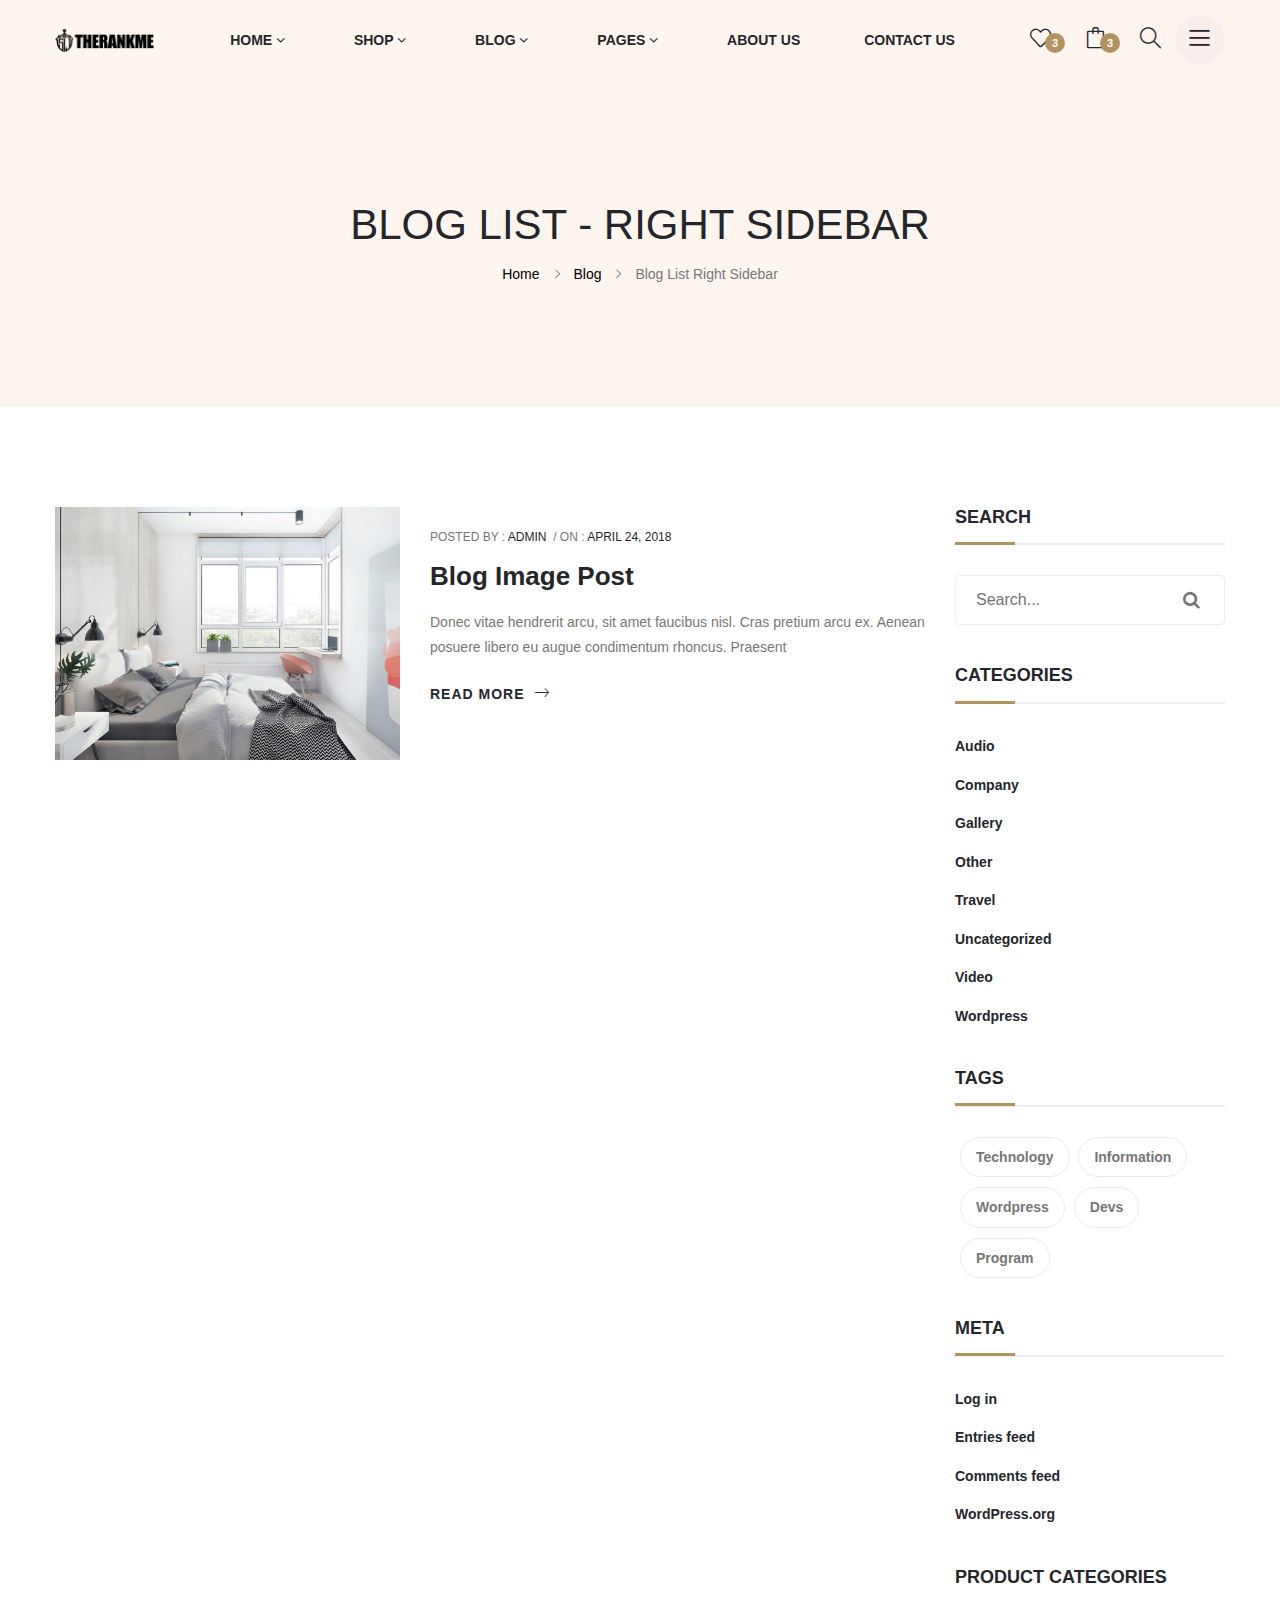
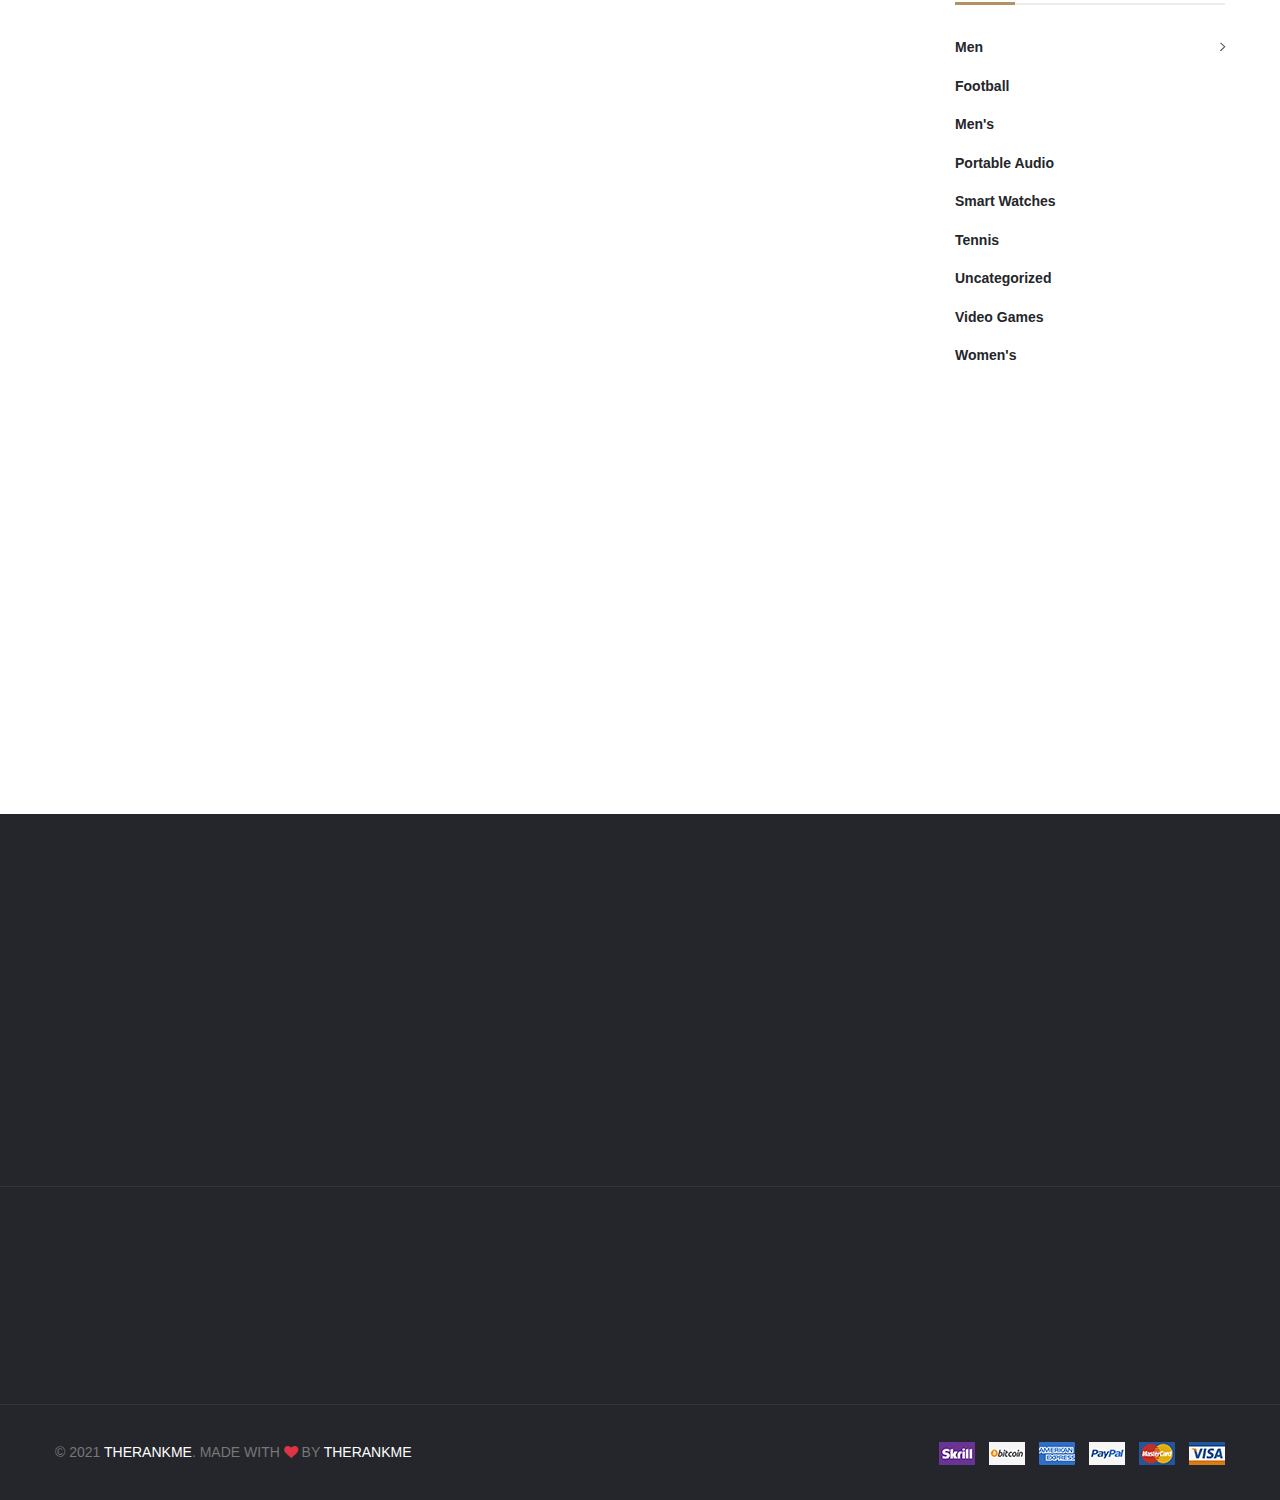
<file: blog-list-sidebar-right.html>
<!DOCTYPE html>
<html lang="zxx">


<meta http-equiv="content-type" content="text/html;charset=UTF-8" /><!-- /Added by HTTrack -->
<head>
    <meta charset="UTF-8">
    <meta name="viewport" content="width=device-width, initial-scale=1.0" />

    <title>HONO - Multi Purpose HTML Template</title>

    <!-- ::::::::::::::Favicon icon::::::::::::::-->
    <link rel="shortcut icon" href="assets/images/favicon.ico" type="image/png">

    <!-- ::::::::::::::All CSS Files here :::::::::::::: -->
    <!-- Vendor CSS -->
    <link rel="stylesheet" href="assets/css/vendor/font-awesome.min.css">
    <link rel="stylesheet" href="assets/css/vendor/ionicons.css">
    <link rel="stylesheet" href="assets/css/vendor/simple-line-icons.css">
    <link rel="stylesheet" href="assets/css/vendor/jquery-ui.min.css">

    <!-- Plugin CSS -->
    <link rel="stylesheet" href="assets/css/plugins/swiper-bundle.min.css">
    <link rel="stylesheet" href="assets/css/plugins/animate.min.css">
    <link rel="stylesheet" href="assets/css/plugins/nice-select.css">
    <link rel="stylesheet" href="assets/css/plugins/venobox.min.css">
    <link rel="stylesheet" href="assets/css/plugins/jquery.lineProgressbar.css">
    <link rel="stylesheet" href="assets/css/plugins/aos.min.css">

    <!-- Main CSS -->
    <link rel="stylesheet" href="assets/css/style.css">

    <!-- Use the minified version files listed below for better performance and remove the files listed above -->
    <!-- <link rel="stylesheet" href="assets/css/vendor/vendor.min.css">
    <link rel="stylesheet" href="assets/css/plugins/plugins.min.css">
    <link rel="stylesheet" href="assets/css/style.min.css"> -->

</head>

<body>
    <!-- Start Header Area -->
    <header class="header-section d-none d-xl-block">
        <div class="header-wrapper">
            <div class="header-bottom header-bottom-color--golden section-fluid sticky-header sticky-color--golden">
                <div class="container-fluid">
                    <div class="row">
                        <div class="col-12 d-flex align-items-center justify-content-between">
                            <!-- Start Header Logo -->
                            <div class="header-logo">
                                <div class="logo">
                                    <a href="index.html"><img src="assets/images/logo/logo_black.png" alt=""></a>
                                </div>
                            </div>
                            <!-- End Header Logo -->

                            <!-- Start Header Main Menu -->
                            <div class="main-menu menu-color--black menu-hover-color--golden">
                                <nav>
                                    <ul>
                                        <li class="has-dropdown">
                                            <a class="active main-menu-link" href="index.html">Home <i
                                                    class="fa fa-angle-down"></i></a>
                                            <!-- Sub Menu -->
                                            <ul class="sub-menu">
                                                <li><a href="index.html">Home 1</a></li>
                                                <li><a href="index-2.html">Home 2</a></li>
                                                <li><a href="index-3.html">Home 3</a></li>
                                                <li><a href="index-4.html">Home 4</a></li>
                                            </ul>
                                        </li>
                                        <li class="has-dropdown has-megaitem">
                                            <a href="product-details-default.html">Shop <i
                                                    class="fa fa-angle-down"></i></a>
                                            <!-- Mega Menu -->
                                            <div class="mega-menu">
                                                <ul class="mega-menu-inner">
                                                    <!-- Mega Menu Sub Link -->
                                                    <li class="mega-menu-item">
                                                        <a href="#" class="mega-menu-item-title">Shop Layouts</a>
                                                        <ul class="mega-menu-sub">
                                                            <li><a href="shop-grid-sidebar-left.html">Grid Left
                                                                    Sidebar</a></li>
                                                            <li><a href="shop-grid-sidebar-right.html">Grid Right
                                                                    Sidebar</a></li>
                                                            <li><a href="shop-full-width.html">Full Width</a></li>
                                                            <li><a href="shop-list-sidebar-left.html">List Left
                                                                    Sidebar</a></li>
                                                            <li><a href="shop-list-sidebar-right.html">List Right
                                                                    Sidebar</a></li>
                                                        </ul>
                                                    </li>
                                                    <!-- Mega Menu Sub Link -->
                                                    <li class="mega-menu-item">
                                                        <a href="#" class="mega-menu-item-title">Other Pages</a>
                                                        <ul class="mega-menu-sub">
                                                            <li><a href="cart.html">Cart</a></li>
                                                            <li><a href="empty-cart.html">Empty Cart</a></li>
                                                            <li><a href="wishlist.html">Wishlist</a></li>
                                                            <li><a href="compare.html">Compare</a></li>
                                                            <li><a href="checkout.html">Checkout</a></li>
                                                            <li><a href="login.html">Login</a></li>
                                                            <li><a href="my-account.html">My Account</a></li>
                                                        </ul>
                                                    </li>
                                                    <!-- Mega Menu Sub Link -->
                                                    <li class="mega-menu-item">
                                                        <a href="#" class="mega-menu-item-title">Product Types</a>
                                                        <ul class="mega-menu-sub">
                                                            <li><a href="product-details-default.html">Product
                                                                    Default</a></li>
                                                            <li><a href="product-details-variable.html">Product
                                                                    Variable</a></li>
                                                            <li><a href="product-details-affiliate.html">Product
                                                                    Referral</a></li>
                                                            <li><a href="product-details-group.html">Product Group</a>
                                                            </li>
                                                            <li><a href="product-details-single-slide.html">Product
                                                                    Slider</a></li>
                                                        </ul>
                                                    </li>
                                                    <!-- Mega Menu Sub Link -->
                                                    <li class="mega-menu-item">
                                                        <a href="#" class="mega-menu-item-title">Product Types</a>
                                                        <ul class="mega-menu-sub">
                                                            <li><a href="product-details-tab-left.html">Product Tab
                                                                    Left</a></li>
                                                            <li><a href="product-details-tab-right.html">Product Tab
                                                                    Right</a></li>
                                                            <li><a href="product-details-gallery-left.html">Product
                                                                    Gallery Left</a></li>
                                                            <li><a href="product-details-gallery-right.html">Product
                                                                    Gallery Right</a></li>
                                                            <li><a href="product-details-sticky-left.html">Product
                                                                    Sticky Left</a></li>
                                                            <li><a href="product-details-sticky-right.html">Product
                                                                    Sticky right</a></li>
                                                        </ul>
                                                    </li>
                                                </ul>
                                                <div class="menu-banner">
                                                    <a href="#" class="menu-banner-link">
                                                        <img class="menu-banner-img"
                                                            src="assets/images/banner/menu-banner.jpg" alt="">
                                                    </a>
                                                </div>
                                            </div>
                                        </li>
                                        <li class="has-dropdown">
                                            <a href="blog-single-sidebar-left.html">Blog <i
                                                    class="fa fa-angle-down"></i></a>
                                            <!-- Sub Menu -->
                                            <ul class="sub-menu">
                                                <li><a href="blog-grid-sidebar-left.html">Blog Grid Sidebar left</a>
                                                </li>
                                                <li><a href="blog-grid-sidebar-right.html">Blog Grid Sidebar Right</a>
                                                </li>
                                                <li><a href="blog-full-width.html">Blog Full Width</a></li>
                                                <li><a href="blog-list-sidebar-left.html">Blog List Sidebar Left</a>
                                                </li>
                                                <li><a href="blog-list-sidebar-right.html">Blog List Sidebar Right</a>
                                                </li>
                                                <li><a href="blog-single-sidebar-left.html">Blog Single Sidebar left</a>
                                                </li>
                                                <li><a href="blog-single-sidebar-right.html">Blog Single Sidebar
                                                        Right</a></li>
                                            </ul>
                                        </li>
                                        <li class="has-dropdown">
                                            <a href="#">Pages <i class="fa fa-angle-down"></i></a>
                                            <!-- Sub Menu -->
                                            <ul class="sub-menu">
                                                <li><a href="faq.html">Frequently Questions</a></li>
                                                <li><a href="privacy-policy.html">Privacy Policy</a></li>
                                                <li><a href="404.html">404 Page</a></li>
                                            </ul>
                                        </li>
                                        <li>
                                            <a href="about-us.html">About Us</a>
                                        </li>
                                        <li>
                                            <a href="contact-us.html">Contact Us</a>
                                        </li>
                                    </ul>
                                </nav>
                            </div>
                            <!-- End Header Main Menu Start -->

                            <!-- Start Header Action Link -->
                            <ul class="header-action-link action-color--black action-hover-color--golden">
                                <li>
                                    <a href="#offcanvas-wishlish" class="offcanvas-toggle">
                                        <i class="icon-heart"></i>
                                        <span class="item-count">3</span>
                                    </a>
                                </li>
                                <li>
                                    <a href="#offcanvas-add-cart" class="offcanvas-toggle">
                                        <i class="icon-bag"></i>
                                        <span class="item-count">3</span>
                                    </a>
                                </li>
                                <li>
                                    <a href="#search">
                                        <i class="icon-magnifier"></i>
                                    </a>
                                </li>
                                <li>
                                    <a href="#offcanvas-about" class="offacnvas offside-about offcanvas-toggle">
                                        <i class="icon-menu"></i>
                                    </a>
                                </li>
                            </ul>
                            <!-- End Header Action Link -->
                        </div>
                    </div>
                </div>
            </div>
        </div>
    </header>
    <!-- Start Header Area -->

    <!-- Start Mobile Header -->
    <div class="mobile-header mobile-header-bg-color--golden section-fluid d-lg-block d-xl-none">
        <div class="container">
            <div class="row">
                <div class="col-12 d-flex align-items-center justify-content-between">
                    <!-- Start Mobile Left Side -->
                    <div class="mobile-header-left">
                        <ul class="mobile-menu-logo">
                            <li>
                                <a href="index.html">
                                    <div class="logo">
                                        <img src="assets/images/logo/logo_black.png" alt="">
                                    </div>
                                </a>
                            </li>
                        </ul>
                    </div>
                    <!-- End Mobile Left Side -->

                    <!-- Start Mobile Right Side -->
                    <div class="mobile-right-side">
                        <ul class="header-action-link action-color--black action-hover-color--golden">
                            <li>
                                <a href="#search">
                                    <i class="icon-magnifier"></i>
                                </a>
                            </li>
                            <li>
                                <a href="#offcanvas-wishlish" class="offcanvas-toggle">
                                    <i class="icon-heart"></i>
                                    <span class="item-count">3</span>
                                </a>
                            </li>
                            <li>
                                <a href="#offcanvas-add-cart" class="offcanvas-toggle">
                                    <i class="icon-bag"></i>
                                    <span class="item-count">3</span>
                                </a>
                            </li>
                            <li>
                                <a href="#mobile-menu-offcanvas" class="offcanvas-toggle offside-menu">
                                    <i class="icon-menu"></i>
                                </a>
                            </li>
                        </ul>
                    </div>
                    <!-- End Mobile Right Side -->
                </div>
            </div>
        </div>
    </div>
    <!-- End Mobile Header -->

    <!--  Start Offcanvas Mobile Menu Section -->
    <div id="mobile-menu-offcanvas" class="offcanvas offcanvas-rightside offcanvas-mobile-menu-section">
        <!-- Start Offcanvas Header -->
        <div class="offcanvas-header text-right">
            <button class="offcanvas-close"><i class="ion-android-close"></i></button>
        </div> <!-- End Offcanvas Header -->
        <!-- Start Offcanvas Mobile Menu Wrapper -->
        <div class="offcanvas-mobile-menu-wrapper">
            <!-- Start Mobile Menu  -->
            <div class="mobile-menu-bottom">
                <!-- Start Mobile Menu Nav -->
                <div class="offcanvas-menu">
                    <ul>
                        <li>
                            <a href="#"><span>Home</span></a>
                            <ul class="mobile-sub-menu">
                                <li><a href="index.html">Home 1</a></li>
                                <li><a href="index-2.html">Home 2</a></li>
                                <li><a href="index-3.html">Home 3</a></li>
                                <li><a href="index-4.html">Home 4</a></li>
                            </ul>
                        </li>
                        <li>
                            <a href="#"><span>Shop</span></a>
                            <ul class="mobile-sub-menu">
                                <li>
                                    <a href="#">Shop Layout</a>
                                    <ul class="mobile-sub-menu">
                                        <li><a href="shop-grid-sidebar-left.html">Grid Left Sidebar</a></li>
                                        <li><a href="shop-grid-sidebar-right.html">Grid Right Sidebar</a></li>
                                        <li><a href="shop-full-width.html">Full Width</a></li>
                                        <li><a href="shop-list-sidebar-left.html">List Left Sidebar</a></li>
                                        <li><a href="shop-list-sidebar-right.html">List Right Sidebar</a></li>
                                    </ul>
                                </li>
                            </ul>
                            <ul class="mobile-sub-menu">
                                <li>
                                    <a href="#">Shop Pages</a>
                                    <ul class="mobile-sub-menu">
                                        <li><a href="cart.html">Cart</a></li>
                                        <li><a href="empty-cart.html">Empty Cart</a></li>
                                        <li><a href="wishlist.html">Wishlist</a></li>
                                        <li><a href="compare.html">Compare</a></li>
                                        <li><a href="checkout.html">Checkout</a></li>
                                        <li><a href="login.html">Login</a></li>
                                        <li><a href="my-account.html">My Account</a></li>
                                    </ul>
                                </li>
                            </ul>
                            <ul class="mobile-sub-menu">
                                <li>
                                    <a href="#">Product Single</a>
                                    <ul class="mobile-sub-menu">
                                        <li><a href="product-details-default.html">Product Default</a></li>
                                        <li><a href="product-details-variable.html">Product Variable</a></li>
                                        <li><a href="product-details-affiliate.html">Product Referral</a></li>
                                        <li><a href="product-details-group.html">Product Group</a></li>
                                        <li><a href="product-details-single-slide.html">Product Slider</a></li>
                                        <li><a href="product-details-tab-left.html">Product Tab Left</a></li>
                                        <li><a href="product-details-tab-right.html">Product Tab Right</a></li>
                                        <li><a href="product-details-gallery-left.html">Product Gallery Left</a></li>
                                        <li><a href="product-details-gallery-right.html">Product Gallery Right</a></li>
                                        <li><a href="product-details-sticky-left.html">Product Sticky Left</a></li>
                                        <li><a href="product-details-sticky-right.html">Product Sticky right</a></li>
                                    </ul>
                                </li>
                            </ul>
                        </li>
                        <li>
                            <a href="#"><span>Blogs</span></a>
                            <ul class="mobile-sub-menu">
                                <li>
                                    <a href="#">Blog Grid</a>
                                    <ul class="mobile-sub-menu">
                                        <li><a href="blog-grid-sidebar-left.html">Blog Grid Sidebar left</a></li>
                                        <li><a href="blog-grid-sidebar-right.html">Blog Grid Sidebar Right</a></li>
                                    </ul>
                                </li>
                                <li>
                                    <a href="blog-full-width.html">Blog Full Width</a>
                                </li>
                                <li>
                                    <a href="#">Blog List</a>
                                    <ul class="mobile-sub-menu">
                                        <li><a href="blog-list-sidebar-left.html">Blog List Sidebar left</a></li>
                                        <li><a href="blog-list-sidebar-right.html">Blog List Sidebar Right</a></li>
                                    </ul>
                                </li>
                                <li>
                                    <a href="#">Blog Single</a>
                                    <ul class="mobile-sub-menu">
                                        <li><a href="blog-single-sidebar-left.html">Blog Single Sidebar left</a></li>
                                        <li><a href="blog-single-sidebar-right.html">Blog Single Sidebar Right</a></li>
                                    </ul>
                                </li>
                            </ul>
                        </li>
                        <li>
                            <a href="#"><span>Pages</span></a>
                            <ul class="mobile-sub-menu">
                                <li><a href="faq.html">Frequently Questions</a></li>
                                <li><a href="privacy-policy.html">Privacy Policy</a></li>
                                <li><a href="404.html">404 Page</a></li>
                            </ul>
                        </li>
                        <li><a href="about-us.html">About Us</a></li>
                        <li><a href="contact-us.html">Contact Us</a></li>
                    </ul>
                </div> <!-- End Mobile Menu Nav -->
            </div> <!-- End Mobile Menu -->

            <!-- Start Mobile contact Info -->
            <div class="mobile-contact-info">
                <div class="logo">
                    <a href="index.html"><img src="assets/images/logo/logo_white.png" alt=""></a>
                </div>

                <address class="address">
                    <span>Address: Your address goes here.</span>
                    <span>Call Us: 0123456789, 0123456789</span>
                    <span>Email: demo@example.com</span>
                </address>

                <ul class="social-link">
                    <li><a href="#"><i class="fa fa-facebook"></i></a></li>
                    <li><a href="#"><i class="fa fa-twitter"></i></a></li>
                    <li><a href="#"><i class="fa fa-instagram"></i></a></li>
                    <li><a href="#"><i class="fa fa-linkedin"></i></a></li>
                </ul>

                <ul class="user-link">
                    <li><a href="wishlist.html">Wishlist</a></li>
                    <li><a href="cart.html">Cart</a></li>
                    <li><a href="checkout.html">Checkout</a></li>
                </ul>
            </div>
            <!-- End Mobile contact Info -->

        </div> <!-- End Offcanvas Mobile Menu Wrapper -->
    </div> <!-- ...:::: End Offcanvas Mobile Menu Section:::... -->

    <!-- Start Offcanvas Mobile Menu Section -->
    <div id="offcanvas-about" class="offcanvas offcanvas-rightside offcanvas-mobile-about-section">
        <!-- Start Offcanvas Header -->
        <div class="offcanvas-header text-right">
            <button class="offcanvas-close"><i class="ion-android-close"></i></button>
        </div> <!-- End Offcanvas Header -->
        <!-- Start Offcanvas Mobile Menu Wrapper -->
        <!-- Start Mobile contact Info -->
        <div class="mobile-contact-info">
            <div class="logo">
                <a href="index.html"><img src="assets/images/logo/logo_white.png" alt=""></a>
            </div>

            <address class="address">
                <span>Address: Your address goes here.</span>
                <span>Call Us: 0123456789, 0123456789</span>
                <span>Email: demo@example.com</span>
            </address>

            <ul class="social-link">
                <li><a href="#"><i class="fa fa-facebook"></i></a></li>
                <li><a href="#"><i class="fa fa-twitter"></i></a></li>
                <li><a href="#"><i class="fa fa-instagram"></i></a></li>
                <li><a href="#"><i class="fa fa-linkedin"></i></a></li>
            </ul>

            <ul class="user-link">
                <li><a href="wishlist.html">Wishlist</a></li>
                <li><a href="cart.html">Cart</a></li>
                <li><a href="checkout.html">Checkout</a></li>
            </ul>
        </div>
        <!-- End Mobile contact Info -->
    </div> <!-- ...:::: End Offcanvas Mobile Menu Section:::... -->

    <!-- Start Offcanvas Addcart Section -->
    <div id="offcanvas-add-cart" class="offcanvas offcanvas-rightside offcanvas-add-cart-section">
        <!-- Start Offcanvas Header -->
        <div class="offcanvas-header text-right">
            <button class="offcanvas-close"><i class="ion-android-close"></i></button>
        </div> <!-- End Offcanvas Header -->

        <!-- Start  Offcanvas Addcart Wrapper -->
        <div class="offcanvas-add-cart-wrapper">
            <h4 class="offcanvas-title">Shopping Cart</h4>
            <ul class="offcanvas-cart">
                <li class="offcanvas-cart-item-single">
                    <div class="offcanvas-cart-item-block">
                        <a href="#" class="offcanvas-cart-item-image-link">
                            <img src="assets/images/product/default/home-1/default-1.jpg" alt=""
                                class="offcanvas-cart-image">
                        </a>
                        <div class="offcanvas-cart-item-content">
                            <a href="#" class="offcanvas-cart-item-link">Car Wheel</a>
                            <div class="offcanvas-cart-item-details">
                                <span class="offcanvas-cart-item-details-quantity">1 x </span>
                                <span class="offcanvas-cart-item-details-price">$49.00</span>
                            </div>
                        </div>
                    </div>
                    <div class="offcanvas-cart-item-delete text-right">
                        <a href="#" class="offcanvas-cart-item-delete"><i class="fa fa-trash-o"></i></a>
                    </div>
                </li>
                <li class="offcanvas-cart-item-single">
                    <div class="offcanvas-cart-item-block">
                        <a href="#" class="offcanvas-cart-item-image-link">
                            <img src="assets/images/product/default/home-2/default-1.jpg" alt=""
                                class="offcanvas-cart-image">
                        </a>
                        <div class="offcanvas-cart-item-content">
                            <a href="#" class="offcanvas-cart-item-link">Car Vails</a>
                            <div class="offcanvas-cart-item-details">
                                <span class="offcanvas-cart-item-details-quantity">3 x </span>
                                <span class="offcanvas-cart-item-details-price">$500.00</span>
                            </div>
                        </div>
                    </div>
                    <div class="offcanvas-cart-item-delete text-right">
                        <a href="#" class="offcanvas-cart-item-delete"><i class="fa fa-trash-o"></i></a>
                    </div>
                </li>
                <li class="offcanvas-cart-item-single">
                    <div class="offcanvas-cart-item-block">
                        <a href="#" class="offcanvas-cart-item-image-link">
                            <img src="assets/images/product/default/home-3/default-1.jpg" alt=""
                                class="offcanvas-cart-image">
                        </a>
                        <div class="offcanvas-cart-item-content">
                            <a href="#" class="offcanvas-cart-item-link">Shock Absorber</a>
                            <div class="offcanvas-cart-item-details">
                                <span class="offcanvas-cart-item-details-quantity">1 x </span>
                                <span class="offcanvas-cart-item-details-price">$350.00</span>
                            </div>
                        </div>
                    </div>
                    <div class="offcanvas-cart-item-delete text-right">
                        <a href="#" class="offcanvas-cart-item-delete"><i class="fa fa-trash-o"></i></a>
                    </div>
                </li>
            </ul>
            <div class="offcanvas-cart-total-price">
                <span class="offcanvas-cart-total-price-text">Subtotal:</span>
                <span class="offcanvas-cart-total-price-value">$170.00</span>
            </div>
            <ul class="offcanvas-cart-action-button">
                <li><a href="cart.html" class="btn btn-block btn-golden">View Cart</a></li>
                <li><a href="compare.html" class=" btn btn-block btn-golden mt-5">Checkout</a></li>
            </ul>
        </div> <!-- End  Offcanvas Addcart Wrapper -->

    </div> <!-- End  Offcanvas Addcart Section -->

    <!-- Start Offcanvas Mobile Menu Section -->
    <div id="offcanvas-wishlish" class="offcanvas offcanvas-rightside offcanvas-add-cart-section">
        <!-- Start Offcanvas Header -->
        <div class="offcanvas-header text-right">
            <button class="offcanvas-close"><i class="ion-android-close"></i></button>
        </div> <!-- ENd Offcanvas Header -->

        <!-- Start Offcanvas Mobile Menu Wrapper -->
        <div class="offcanvas-wishlist-wrapper">
            <h4 class="offcanvas-title">Wishlist</h4>
            <ul class="offcanvas-wishlist">
                <li class="offcanvas-wishlist-item-single">
                    <div class="offcanvas-wishlist-item-block">
                        <a href="#" class="offcanvas-wishlist-item-image-link">
                            <img src="assets/images/product/default/home-1/default-1.jpg" alt=""
                                class="offcanvas-wishlist-image">
                        </a>
                        <div class="offcanvas-wishlist-item-content">
                            <a href="#" class="offcanvas-wishlist-item-link">Car Wheel</a>
                            <div class="offcanvas-wishlist-item-details">
                                <span class="offcanvas-wishlist-item-details-quantity">1 x </span>
                                <span class="offcanvas-wishlist-item-details-price">$49.00</span>
                            </div>
                        </div>
                    </div>
                    <div class="offcanvas-wishlist-item-delete text-right">
                        <a href="#" class="offcanvas-wishlist-item-delete"><i class="fa fa-trash-o"></i></a>
                    </div>
                </li>
                <li class="offcanvas-wishlist-item-single">
                    <div class="offcanvas-wishlist-item-block">
                        <a href="#" class="offcanvas-wishlist-item-image-link">
                            <img src="assets/images/product/default/home-2/default-1.jpg" alt=""
                                class="offcanvas-wishlist-image">
                        </a>
                        <div class="offcanvas-wishlist-item-content">
                            <a href="#" class="offcanvas-wishlist-item-link">Car Vails</a>
                            <div class="offcanvas-wishlist-item-details">
                                <span class="offcanvas-wishlist-item-details-quantity">3 x </span>
                                <span class="offcanvas-wishlist-item-details-price">$500.00</span>
                            </div>
                        </div>
                    </div>
                    <div class="offcanvas-wishlist-item-delete text-right">
                        <a href="#" class="offcanvas-wishlist-item-delete"><i class="fa fa-trash-o"></i></a>
                    </div>
                </li>
                <li class="offcanvas-wishlist-item-single">
                    <div class="offcanvas-wishlist-item-block">
                        <a href="#" class="offcanvas-wishlist-item-image-link">
                            <img src="assets/images/product/default/home-3/default-1.jpg" alt=""
                                class="offcanvas-wishlist-image">
                        </a>
                        <div class="offcanvas-wishlist-item-content">
                            <a href="#" class="offcanvas-wishlist-item-link">Shock Absorber</a>
                            <div class="offcanvas-wishlist-item-details">
                                <span class="offcanvas-wishlist-item-details-quantity">1 x </span>
                                <span class="offcanvas-wishlist-item-details-price">$350.00</span>
                            </div>
                        </div>
                    </div>
                    <div class="offcanvas-wishlist-item-delete text-right">
                        <a href="#" class="offcanvas-wishlist-item-delete"><i class="fa fa-trash-o"></i></a>
                    </div>
                </li>
            </ul>
            <ul class="offcanvas-wishlist-action-button">
                <li><a href="#" class="btn btn-block btn-golden">View wishlist</a></li>
            </ul>
        </div> <!-- End Offcanvas Mobile Menu Wrapper -->

    </div> <!-- End Offcanvas Mobile Menu Section -->

    <!-- Start Offcanvas Search Bar Section -->
    <div id="search" class="search-modal">
        <button type="button" class="close">×</button>
        <form>
            <input type="search" placeholder="type keyword(s) here" />
            <button type="submit" class="btn btn-lg btn-golden">Search</button>
        </form>
    </div>
    <!-- End Offcanvas Search Bar Section -->

    <!-- Offcanvas Overlay -->
    <div class="offcanvas-overlay"></div>

    <!-- ...:::: Start Breadcrumb Section:::... -->
    <div class="breadcrumb-section breadcrumb-bg-color--golden">
        <div class="breadcrumb-wrapper">
            <div class="container">
                <div class="row">
                    <div class="col-12">
                        <h3 class="breadcrumb-title">Blog List - Right Sidebar</h3>
                        <div class="breadcrumb-nav breadcrumb-nav-color--black breadcrumb-nav-hover-color--golden">
                            <nav aria-label="breadcrumb">
                                <ul>
                                    <li><a href="index.html">Home</a></li>
                                    <li><a href="blog-grid-sidebar-left.html">Blog</a></li>
                                    <li class="active" aria-current="page">Blog List Right Sidebar</li>
                                </ul>
                            </nav>
                        </div>
                    </div>
                </div>
            </div>
        </div>
    </div> <!-- ...:::: End Breadcrumb Section:::... -->

    <!-- ...:::: Start Blog List Section:::... -->
    <div class="blog-section">
        <div class="container">
            <div class="row flex-column-reverse flex-lg-row-reverse">
                <div class="col-lg-3">
                    <!-- Start Sidebar Area -->
                    <div class="siderbar-section" data-aos="fade-up" data-aos-delay="0">

                        <!-- Start Single Sidebar Widget -->
                        <div class="sidebar-single-widget">
                            <h6 class="sidebar-title">Search</h6>
                            <div class="default-search-style d-flex">
                                <input class="default-search-style-input-box" type="search" placeholder="Search..."
                                    required>
                                <button class="default-search-style-input-btn" type="submit"><i
                                        class="fa fa-search"></i></button>
                            </div>
                        </div> <!-- End Single Sidebar Widget -->

                        <!-- Start Single Sidebar Widget -->
                        <div class="sidebar-single-widget">
                            <h6 class="sidebar-title">CATEGORIES</h6>
                            <div class="sidebar-content">
                                <ul class="sidebar-menu">
                                    <li><a href="#">Audio</a></li>
                                    <li><a href="#">Company</a></li>
                                    <li><a href="#">Gallery</a></li>
                                    <li><a href="#">Other</a></li>
                                    <li><a href="#">Travel</a></li>
                                    <li><a href="#"> Uncategorized</a></li>
                                    <li><a href="#"> Video</a></li>
                                    <li><a href="#">Wordpress</a></li>
                                </ul>
                            </div>
                        </div> <!-- End Single Sidebar Widget -->

                        <!-- Start Single Sidebar Widget -->
                        <div class="sidebar-single-widget">
                            <h6 class="sidebar-title">Tags</h6>
                            <div class="sidebar-content">
                                <div class="tag-link">
                                    <a href="#">Technology</a>
                                    <a href="#">Information</a>
                                    <a href="#">Wordpress</a>
                                    <a href="#">Devs</a>
                                    <a href="#">Program</a>
                                </div>
                            </div>
                        </div> <!-- End Single Sidebar Widget -->

                        <!-- Start Single Sidebar Widget -->
                        <div class="sidebar-single-widget">
                            <h6 class="sidebar-title">Meta</h6>
                            <div class="sidebar-content">
                                <ul class="sidebar-menu">
                                    <li><a href="#">Log in</a></li>
                                    <li><a href="#">Entries feed</a></li>
                                    <li><a href="#">Comments feed</a></li>
                                    <li><a href="#">WordPress.org</a></li>
                                </ul>
                            </div>
                        </div> <!-- End Single Sidebar Widget -->

                        <!-- Start Single Sidebar Widget -->
                        <div class="sidebar-single-widget">
                            <h6 class="sidebar-title">PRODUCT CATEGORIES</h6>
                            <div class="sidebar-content">
                                <ul class="sidebar-menu">
                                    <li>
                                        <ul class="sidebar-menu-collapse">
                                            <!-- Start Single Menu Collapse List -->
                                            <li class="sidebar-menu-collapse-list">
                                                <div class="accordion">
                                                    <a href="#" class="accordion-title collapsed"
                                                        data-bs-toggle="collapse" data-bs-target="#men-fashion"
                                                        aria-expanded="false">Men <i
                                                            class="ion-ios-arrow-right"></i></a>
                                                    <div id="men-fashion" class="collapse">
                                                        <ul class="accordion-category-list">
                                                            <li><a href="#">Dresses</a></li>
                                                            <li><a href="#">Jackets &amp; Coats</a></li>
                                                            <li><a href="#">Sweaters</a></li>
                                                            <li><a href="#">Jeans</a></li>
                                                            <li><a href="#">Blouses &amp; Shirts</a></li>
                                                        </ul>
                                                    </div>
                                                </div>
                                            </li> <!-- End Single Menu Collapse List -->
                                        </ul>
                                    </li>
                                    <li><a href="#">Football</a></li>
                                    <li><a href="#"> Men's</a></li>
                                    <li><a href="#"> Portable Audio</a></li>
                                    <li><a href="#"> Smart Watches</a></li>
                                    <li><a href="#">Tennis</a></li>
                                    <li><a href="#"> Uncategorized</a></li>
                                    <li><a href="#"> Video Games</a></li>
                                    <li><a href="#">Women's</a></li>
                                </ul>
                            </div>
                        </div> <!-- End Single Sidebar Widget -->

                    </div> <!-- End Sidebar Area -->
                </div>
                <div class="col-lg-9">
                    <div class="blog-wrapper">
                        <div class="row mb-n6">
                            <div class="col-12 mb-6">
                                <!-- Start Product Default Single Item -->
                                <div class="blog-list blog-list-single-item blog-color--golden" data-aos="fade-up"
                                    data-aos-delay="0">
                                    <div class="row">
                                        <div class="col-xl-5 col-md-6">
                                            <div class="image-box">
                                                <a href="blog-single-sidebar-left.html" class="image-link">
                                                    <img class="img-fluid"
                                                        src="assets/images/blog/blog-grid-home-1-img-1.jpg" alt="">
                                                </a>
                                            </div>
                                        </div>
                                        <div class="col-xl-7 col-md-6">
                                            <div class="content">
                                                <ul class="post-meta">
                                                    <li>POSTED BY : <a href="#" class="author">Admin</a></li>
                                                    <li>ON : <a href="#" class="date">APRIL 24, 2018</a></li>
                                                </ul>
                                                <h6 class="title"><a href="blog-single-sidebar-left.html"> Blog image
                                                        post</a></h6>
                                                <p>Donec vitae hendrerit arcu, sit amet faucibus nisl. Cras pretium arcu
                                                    ex. Aenean posuere libero eu augue condimentum rhoncus. Praesent</p>
                                                <a href="#" class="read-more-btn icon-space-left">Read More <span
                                                        class="icon"><i class="ion-ios-arrow-thin-right"></i></span></a>
                                            </div>
                                        </div>
                                    </div>
                                </div>
                                <!-- End Product Default Single Item -->
                            </div>
                            <div class="col-12 mb-6">
                                <!-- Start Product Default Single Item -->
                                <div class="blog-list blog-list-single-item blog-color--golden" data-aos="fade-up"
                                    data-aos-delay="200">
                                    <div class="row">
                                        <div class="col-xl-5 col-md-6">
                                            <div class="blog-list-slider-arrow">
                                                <!-- Slider main container -->
                                                <div class="blog-list-slider swiper-container">
                                                    <!-- Additional required wrapper -->
                                                    <div class="swiper-wrapper">
                                                        <!-- Slides -->
                                                        <div class="blog-list-slider-img swiper-slide"><img
                                                                class="img-fluid"
                                                                src="assets/images/blog/blog-grid-home-1-img-4.jpg"
                                                                alt=""></div>
                                                        <div class="blog-list-slider-img swiper-slide"><img
                                                                class="img-fluid"
                                                                src="assets/images/blog/blog-grid-home-1-img-2.jpg"
                                                                alt=""></div>
                                                        <div class="blog-list-slider-img swiper-slide"><img
                                                                class="img-fluid"
                                                                src="assets/images/blog/blog-grid-home-1-img-3.jpg"
                                                                alt=""></div>
                                                        <div class="blog-list-slider-img swiper-slide"><img
                                                                class="img-fluid"
                                                                src="assets/images/blog/blog-grid-home-1-img-1.jpg"
                                                                alt=""></div>
                                                        <div class="blog-list-slider-img swiper-slide"><img
                                                                class="img-fluid"
                                                                src="assets/images/blog/blog-grid-home-1-img-5.jpg"
                                                                alt=""></div>
                                                    </div>

                                                    <!-- If we need navigation buttons -->
                                                    <div class="swiper-button-prev"></div>
                                                    <div class="swiper-button-next"></div>
                                                </div>
                                            </div>
                                        </div>
                                        <div class="col-xl-7 col-md-6">
                                            <div class="content">
                                                <ul class="post-meta">
                                                    <li>POSTED BY : <a href="#" class="author">Admin</a></li>
                                                    <li>ON : <a href="#" class="date">APRIL 24, 2018</a></li>
                                                </ul>
                                                <h6 class="title"><a href="blog-single-sidebar-left.html"> Blog Slider
                                                        post</a></h6>
                                                <p>Donec vitae hendrerit arcu, sit amet faucibus nisl. Cras pretium arcu
                                                    ex. Aenean posuere libero eu augue condimentum rhoncus. Praesent</p>
                                                <a href="#" class="read-more-btn icon-space-left">Read More <span
                                                        class="icon"><i class="ion-ios-arrow-thin-right"></i></span></a>
                                            </div>
                                        </div>
                                    </div>
                                </div>
                                <!-- End Product Default Single Item -->
                            </div>
                            <div class="col-12 mb-6">
                                <!-- Start Product Default Single Item -->
                                <div class="blog-list blog-list-single-item blog-color--golden" data-aos="fade-up"
                                    data-aos-delay="400">
                                    <div class="row">
                                        <div class="col-xl-5 col-md-6">
                                            <div class="blog-video-box">
                                                <img class="img-fluid"
                                                    src="assets/images/blog/blog-grid-home-1-img-5.jpg" alt="">
                                                <a href="https://youtu.be/MKjhBO2xQzg" class="video-play-btn"
                                                    data-autoplay="true" data-vbtype="video">
                                                    <i class="fa fa-youtube-play"></i>
                                                </a>
                                            </div>
                                        </div>
                                        <div class="col-xl-7 col-md-6">
                                            <div class="content">
                                                <ul class="post-meta">
                                                    <li>POSTED BY : <a href="#" class="author">Admin</a></li>
                                                    <li>ON : <a href="#" class="date">APRIL 24, 2018</a></li>
                                                </ul>
                                                <h6 class="title"><a href="blog-single-sidebar-left.html"> Blog video
                                                        post</a></h6>
                                                <p>Donec vitae hendrerit arcu, sit amet faucibus nisl. Cras pretium arcu
                                                    ex. Aenean posuere libero eu augue condimentum rhoncus. Praesent</p>
                                                <a href="#" class="read-more-btn icon-space-left">Read More <span
                                                        class="icon"><i class="ion-ios-arrow-thin-right"></i></span></a>
                                            </div>
                                        </div>
                                    </div>
                                </div>
                                <!-- End Product Default Single Item -->
                            </div>
                            <div class="col-12 mb-6">
                                <!-- Start Product Default Single Item -->
                                <div class="blog-list blog-list-single-item blog-color--golden" data-aos="fade-up"
                                    data-aos-delay="600">
                                    <div class="row">
                                        <div class="col-xl-5 col-md-6">
                                            <div class="image-box">
                                                <a href="blog-single-sidebar-left.html" class="image-link">
                                                    <img class="img-fluid"
                                                        src="assets/images/blog/blog-grid-home-1-img-2.jpg" alt="">
                                                </a>
                                            </div>
                                        </div>
                                        <div class="col-xl-7 col-md-6">
                                            <div class="content">
                                                <ul class="post-meta">
                                                    <li>POSTED BY : <a href="#" class="author">Admin</a></li>
                                                    <li>ON : <a href="#" class="date">APRIL 24, 2018</a></li>
                                                </ul>
                                                <h6 class="title"><a href="blog-single-sidebar-left.html"> Blog image
                                                        post</a></h6>
                                                <p>Donec vitae hendrerit arcu, sit amet faucibus nisl. Cras pretium arcu
                                                    ex. Aenean posuere libero eu augue condimentum rhoncus. Praesent</p>
                                                <a href="#" class="read-more-btn icon-space-left">Read More <span
                                                        class="icon"><i class="ion-ios-arrow-thin-right"></i></span></a>
                                            </div>
                                        </div>
                                    </div>
                                </div>
                                <!-- End Product Default Single Item -->
                            </div>
                            <div class="col-12 mb-6">
                                <!-- Start Product Default Single Item -->
                                <div class="blog-list blog-list-single-item blog-color--golden" data-aos="fade-up"
                                    data-aos-delay="800">
                                    <div class="row">
                                        <div class="col-xl-5 col-md-6">
                                            <div class="image-box">
                                                <a href="blog-single-sidebar-left.html" class="image-link">
                                                    <img class="img-fluid"
                                                        src="assets/images/blog/blog-grid-home-1-img-5.jpg" alt="">
                                                </a>
                                            </div>
                                        </div>
                                        <div class="col-xl-7 col-md-6">
                                            <div class="content">
                                                <ul class="post-meta">
                                                    <li>POSTED BY : <a href="#" class="author">Admin</a></li>
                                                    <li>ON : <a href="#" class="date">APRIL 24, 2018</a></li>
                                                </ul>
                                                <h6 class="title"><a href="blog-single-sidebar-left.html"> Blog image
                                                        post</a></h6>
                                                <p>Donec vitae hendrerit arcu, sit amet faucibus nisl. Cras pretium arcu
                                                    ex. Aenean posuere libero eu augue condimentum rhoncus. Praesent</p>
                                                <a href="#" class="read-more-btn icon-space-left">Read More <span
                                                        class="icon"><i class="ion-ios-arrow-thin-right"></i></span></a>
                                            </div>
                                        </div>
                                    </div>
                                </div>
                                <!-- End Product Default Single Item -->
                            </div>
                            <div class="col-12 mb-6">
                                <!-- Start Product Default Single Item -->
                                <div class="blog-list blog-list-single-item blog-color--golden" data-aos="fade-up"
                                    data-aos-delay="1000">
                                    <div class="row">
                                        <div class="col-xl-5 col-md-6">
                                            <div class="blog-audio-box">
                                                <iframe class="embed-responsive-item" allow="autoplay"
                                                    src="https://w.soundcloud.com/player/?url=https%3A//api.soundcloud.com/users/182537870&amp;color=%23ff5500&amp;auto_play=false&amp;hide_related=false&amp;show_comments=true&amp;show_user=true&amp;show_reposts=false&amp;show_teaser=true&amp;visual=true"></iframe>
                                            </div>
                                        </div>
                                        <div class="col-xl-7 col-md-6">
                                            <div class="content">
                                                <ul class="post-meta">
                                                    <li>POSTED BY : <a href="#" class="author">Admin</a></li>
                                                    <li>ON : <a href="#" class="date">APRIL 24, 2018</a></li>
                                                </ul>
                                                <h6 class="title"><a href="blog-single-sidebar-left.html"> Blog Audio
                                                        post</a></h6>
                                                <p>Donec vitae hendrerit arcu, sit amet faucibus nisl. Cras pretium arcu
                                                    ex. Aenean posuere libero eu augue condimentum rhoncus. Praesent</p>
                                                <a href="#" class="read-more-btn icon-space-left">Read More <span
                                                        class="icon"><i class="ion-ios-arrow-thin-right"></i></span></a>
                                            </div>
                                        </div>
                                    </div>
                                </div>
                                <!-- End Product Default Single Item -->
                            </div>
                        </div>
                    </div>

                    <!-- Start Pagination -->
                    <div class="page-pagination text-center" data-aos="fade-up" data-aos-delay="0">
                        <ul>
                            <li><a class="active" href="#">1</a></li>
                            <li><a href="#">2</a></li>
                            <li><a href="#">3</a></li>
                            <li><a href="#"><i class="ion-ios-skipforward"></i></a></li>
                        </ul>
                    </div> <!-- End Pagination -->
                </div>
            </div>
        </div>
    </div> <!-- ...:::: End List Section:::... -->

    <!-- Start Footer Section -->
    <footer class="footer-section footer-bg section-top-gap-100">
        <div class="footer-wrapper">
            <!-- Start Footer Top -->
            <div class="footer-top">
                <div class="container">
                    <div class="row mb-n6">
                        <div class="col-lg-3 col-sm-6 mb-6">
                            <!-- Start Footer Single Item -->
                            <div class="footer-widget-single-item footer-widget-color--golden" data-aos="fade-up"
                                data-aos-delay="0">
                                <h5 class="title">INFORMATION</h5>
                                <ul class="footer-nav">
                                    <li><a href="#">Delivery Information</a></li>
                                    <li><a href="#">Terms & Conditions</a></li>
                                    <li><a href="contact-us.html">Contact</a></li>
                                    <li><a href="#">Returns</a></li>
                                </ul>
                            </div>
                            <!-- End Footer Single Item -->
                        </div>
                        <div class="col-lg-3 col-sm-6 mb-6">
                            <!-- Start Footer Single Item -->
                            <div class="footer-widget-single-item footer-widget-color--golden" data-aos="fade-up"
                                data-aos-delay="200">
                                <h5 class="title">MY ACCOUNT</h5>
                                <ul class="footer-nav">
                                    <li><a href="my-account.html">My account</a></li>
                                    <li><a href="wishlist.html">Wishlist</a></li>
                                    <li><a href="privacy-policy.html">Privacy Policy</a></li>
                                    <li><a href="faq.html">Frequently Questions</a></li>
                                    <li><a href="#">Order History</a></li>
                                </ul>
                            </div>
                            <!-- End Footer Single Item -->
                        </div>
                        <div class="col-lg-3 col-sm-6 mb-6">
                            <!-- Start Footer Single Item -->
                            <div class="footer-widget-single-item footer-widget-color--golden" data-aos="fade-up"
                                data-aos-delay="400">
                                <h5 class="title">CATEGORIES</h5>
                                <ul class="footer-nav">
                                    <li><a href="#">Decorative</a></li>
                                    <li><a href="#">Kitchen utensils</a></li>
                                    <li><a href="#">Chair & Bar stools</a></li>
                                    <li><a href="#">Sofas and Armchairs</a></li>
                                    <li><a href="#">Interior lighting</a></li>
                                </ul>
                            </div>
                            <!-- End Footer Single Item -->
                        </div>
                        <div class="col-lg-3 col-sm-6 mb-6">
                            <!-- Start Footer Single Item -->
                            <div class="footer-widget-single-item footer-widget-color--golden" data-aos="fade-up"
                                data-aos-delay="600">
                                <h5 class="title">ABOUT US</h5>
                                <div class="footer-about">
                                    <p>We are a team of designers and developers that create high quality Magento,
                                        Prestashop, Opencart.</p>

                                    <address class="address">
                                        <span>Address: Your address goes here.</span>
                                        <span>Email: demo@example.com</span>
                                    </address>
                                </div>
                            </div>
                            <!-- End Footer Single Item -->
                        </div>
                    </div>
                </div>
            </div>
            <!-- End Footer Top -->

            <!-- Start Footer Center -->
            <div class="footer-center">
                <div class="container">
                    <div class="row mb-n6">
                        <div class="col-xl-3 col-lg-4 col-md-6 mb-6">
                            <div class="footer-social" data-aos="fade-up" data-aos-delay="0">
                                <h4 class="title">FOLLOW US</h4>
                                <ul class="footer-social-link">
                                    <li><a href="#"><i class="fa fa-facebook"></i></a></li>
                                    <li><a href="#"><i class="fa fa-twitter"></i></a></li>
                                    <li><a href="#"><i class="fa fa-instagram"></i></a></li>
                                    <li><a href="#"><i class="fa fa-linkedin"></i></a></li>
                                </ul>
                            </div>
                        </div>
                        <div class="col-xl-7 col-lg-6 col-md-6 mb-6">
                            <div class="footer-newsletter" data-aos="fade-up" data-aos-delay="200">
                                <h4 class="title">DON'T MISS OUT ON THE LATEST</h4>
                                <div class="form-newsletter">
                                    <form action="#" method="post">
                                        <div class="form-fild-newsletter-single-item input-color--golden">
                                            <input type="email" placeholder="Your email address..." required>
                                            <button type="submit">SUBSCRIBE!</button>
                                        </div>
                                    </form>
                                </div>
                            </div>
                        </div>
                    </div>
                </div>
            </div>
            <!-- Start Footer Center -->

            <!-- Start Footer Bottom -->
            <div class="footer-bottom">
                <div class="container">
                    <div
                        class="row justify-content-between align-items-center align-items-center flex-column flex-md-row mb-n6">
                        <div class="col-auto mb-6">
                            <div class="footer-copyright">
                                <p class="copyright-text">&copy; 2021 <a href="index.html">therankme</a>. Made with <i
                                        class="fa fa-heart text-danger"></i> by <a href="https://therankme.com/"
                                        target="_blank">therankme</a> </p>

                            </div>
                        </div>
                        <div class="col-auto mb-6">
                            <div class="footer-payment">
                                <div class="image">
                                    <img src="assets/images/company-logo/payment.png" alt="">
                                </div>
                            </div>
                        </div>
                    </div>
                </div>
            </div>
            <!-- Start Footer Bottom -->
        </div>
    </footer>
    <!-- End Footer Section -->

    <!-- material-scrolltop button -->
    <button class="material-scrolltop" type="button"></button>

    <!-- Start Modal Add cart -->
    <div class="modal fade" id="modalAddcart" tabindex="-1" role="dialog" aria-hidden="true">
        <div class="modal-dialog  modal-dialog-centered modal-xl" role="document">
            <div class="modal-content">
                <div class="modal-body">
                    <div class="container-fluid">
                        <div class="row">
                            <div class="col text-right">
                                <button type="button" class="close modal-close" data-bs-dismiss="modal"
                                    aria-label="Close">
                                    <span aria-hidden="true"> <i class="fa fa-times"></i></span>
                                </button>
                            </div>
                        </div>
                        <div class="row">
                            <div class="col-md-7">
                                <div class="row">
                                    <div class="col-md-4">
                                        <div class="modal-add-cart-product-img">
                                            <img class="img-fluid"
                                                src="assets/images/product/default/home-1/default-1.jpg" alt="">
                                        </div>
                                    </div>
                                    <div class="col-md-8">
                                        <div class="modal-add-cart-info"><i class="fa fa-check-square"></i>Added to cart
                                            successfully!</div>
                                        <div class="modal-add-cart-product-cart-buttons">
                                            <a href="cart.html">View Cart</a>
                                            <a href="checkout.html">Checkout</a>
                                        </div>
                                    </div>
                                </div>
                            </div>
                            <div class="col-md-5 modal-border">
                                <ul class="modal-add-cart-product-shipping-info">
                                    <li> <strong><i class="icon-shopping-cart"></i> There Are 5 Items In Your
                                            Cart.</strong></li>
                                    <li> <strong>TOTAL PRICE: </strong> <span>$187.00</span></li>
                                    <li class="modal-continue-button"><a href="#" data-bs-dismiss="modal">CONTINUE
                                            SHOPPING</a></li>
                                </ul>
                            </div>
                        </div>
                    </div>
                </div>
            </div>
        </div>
    </div> <!-- End Modal Add cart -->

    <!-- Start Modal Quickview cart -->
    <div class="modal fade" id="modalQuickview" tabindex="-1" role="dialog" aria-hidden="true">
        <div class="modal-dialog  modal-dialog-centered" role="document">
            <div class="modal-content">
                <div class="modal-body">
                    <div class="container-fluid">
                        <div class="row">
                            <div class="col text-right">
                                <button type="button" class="close modal-close" data-bs-dismiss="modal"
                                    aria-label="Close">
                                    <span aria-hidden="true"> <i class="fa fa-times"></i></span>
                                </button>
                            </div>
                        </div>
                        <div class="row">
                            <div class="col-md-6">
                                <div class="product-details-gallery-area mb-7">
                                    <!-- Start Large Image -->
                                    <div class="product-large-image modal-product-image-large swiper-container">
                                        <div class="swiper-wrapper">
                                            <div class="product-image-large-image swiper-slide img-responsive">
                                                <img src="assets/images/product/default/home-1/default-1.jpg" alt="">
                                            </div>
                                            <div class="product-image-large-image swiper-slide img-responsive">
                                                <img src="assets/images/product/default/home-1/default-2.jpg" alt="">
                                            </div>
                                            <div class="product-image-large-image swiper-slide img-responsive">
                                                <img src="assets/images/product/default/home-1/default-3.jpg" alt="">
                                            </div>
                                            <div class="product-image-large-image swiper-slide img-responsive">
                                                <img src="assets/images/product/default/home-1/default-4.jpg" alt="">
                                            </div>
                                            <div class="product-image-large-image swiper-slide img-responsive">
                                                <img src="assets/images/product/default/home-1/default-5.jpg" alt="">
                                            </div>
                                            <div class="product-image-large-image swiper-slide img-responsive">
                                                <img src="assets/images/product/default/home-1/default-6.jpg" alt="">
                                            </div>
                                        </div>
                                    </div>
                                    <!-- End Large Image -->
                                    <!-- Start Thumbnail Image -->
                                    <div
                                        class="product-image-thumb modal-product-image-thumb swiper-container pos-relative mt-5">
                                        <div class="swiper-wrapper">
                                            <div class="product-image-thumb-single swiper-slide">
                                                <img class="img-fluid"
                                                    src="assets/images/product/default/home-1/default-1.jpg" alt="">
                                            </div>
                                            <div class="product-image-thumb-single swiper-slide">
                                                <img class="img-fluid"
                                                    src="assets/images/product/default/home-1/default-2.jpg" alt="">
                                            </div>
                                            <div class="product-image-thumb-single swiper-slide">
                                                <img class="img-fluid"
                                                    src="assets/images/product/default/home-1/default-3.jpg" alt="">
                                            </div>
                                            <div class="product-image-thumb-single swiper-slide">
                                                <img class="img-fluid"
                                                    src="assets/images/product/default/home-1/default-4.jpg" alt="">
                                            </div>
                                            <div class="product-image-thumb-single swiper-slide">
                                                <img class="img-fluid"
                                                    src="assets/images/product/default/home-1/default-5.jpg" alt="">
                                            </div>
                                            <div class="product-image-thumb-single swiper-slide">
                                                <img class="img-fluid"
                                                    src="assets/images/product/default/home-1/default-6.jpg" alt="">
                                            </div>
                                        </div>
                                        <!-- Add Arrows -->
                                        <div class="gallery-thumb-arrow swiper-button-next"></div>
                                        <div class="gallery-thumb-arrow swiper-button-prev"></div>
                                    </div>
                                    <!-- End Thumbnail Image -->
                                </div>
                            </div>
                            <div class="col-md-6">
                                <div class="modal-product-details-content-area">
                                    <!-- Start  Product Details Text Area-->
                                    <div class="product-details-text">
                                        <h4 class="title">Nonstick Dishwasher PFOA</h4>
                                        <div class="price"><del>$70.00</del>$80.00</div>
                                    </div> <!-- End  Product Details Text Area-->
                                    <!-- Start Product Variable Area -->
                                    <div class="product-details-variable">
                                        <!-- Product Variable Single Item -->
                                        <div class="variable-single-item">
                                            <span>Color</span>
                                            <div class="product-variable-color">
                                                <label for="modal-product-color-red">
                                                    <input name="modal-product-color" id="modal-product-color-red"
                                                        class="color-select" type="radio" checked>
                                                    <span class="product-color-red"></span>
                                                </label>
                                                <label for="modal-product-color-tomato">
                                                    <input name="modal-product-color" id="modal-product-color-tomato"
                                                        class="color-select" type="radio">
                                                    <span class="product-color-tomato"></span>
                                                </label>
                                                <label for="modal-product-color-green">
                                                    <input name="modal-product-color" id="modal-product-color-green"
                                                        class="color-select" type="radio">
                                                    <span class="product-color-green"></span>
                                                </label>
                                                <label for="modal-product-color-light-green">
                                                    <input name="modal-product-color"
                                                        id="modal-product-color-light-green" class="color-select"
                                                        type="radio">
                                                    <span class="product-color-light-green"></span>
                                                </label>
                                                <label for="modal-product-color-blue">
                                                    <input name="modal-product-color" id="modal-product-color-blue"
                                                        class="color-select" type="radio">
                                                    <span class="product-color-blue"></span>
                                                </label>
                                                <label for="modal-product-color-light-blue">
                                                    <input name="modal-product-color"
                                                        id="modal-product-color-light-blue" class="color-select"
                                                        type="radio">
                                                    <span class="product-color-light-blue"></span>
                                                </label>
                                            </div>
                                        </div>
                                        <!-- Product Variable Single Item -->
                                        <div class="d-flex align-items-center flex-wrap">
                                            <div class="variable-single-item ">
                                                <span>Quantity</span>
                                                <div class="product-variable-quantity">
                                                    <input min="1" max="100" value="1" type="number">
                                                </div>
                                            </div>

                                            <div class="product-add-to-cart-btn">
                                                <a href="#" data-bs-toggle="modal" data-bs-target="#modalAddcart">Add To
                                                    Cart</a>
                                            </div>
                                        </div>
                                    </div> <!-- End Product Variable Area -->
                                    <div class="modal-product-about-text">
                                        <p>Lorem ipsum dolor sit amet, consectetur adipisicing elit. Mollitia iste
                                            laborum ad impedit pariatur esse optio tempora sint ullam autem deleniti nam
                                            in quos qui nemo ipsum numquam, reiciendis maiores quidem aperiam, rerum vel
                                            recusandae</p>
                                    </div>
                                    <!-- Start  Product Details Social Area-->
                                    <div class="modal-product-details-social">
                                        <span class="title">SHARE THIS PRODUCT</span>
                                        <ul>
                                            <li><a href="#" class="facebook"><i class="fa fa-facebook"></i></a></li>
                                            <li><a href="#" class="twitter"><i class="fa fa-twitter"></i></a></li>
                                            <li><a href="#" class="pinterest"><i class="fa fa-pinterest"></i></a></li>
                                            <li><a href="#" class="google-plus"><i class="fa fa-google-plus"></i></a>
                                            </li>
                                            <li><a href="#" class="linkedin"><i class="fa fa-linkedin"></i></a></li>
                                        </ul>

                                    </div> <!-- End  Product Details Social Area-->
                                </div>
                            </div>
                        </div>
                    </div>
                </div>
            </div>
        </div>
    </div> <!-- End Modal Quickview cart -->

    <!-- ::::::::::::::All JS Files here :::::::::::::: -->
    <!-- Global Vendor, plugins JS -->
    <script src="assets/js/vendor/modernizr-3.11.2.min.js"></script>
    <script src="assets/js/vendor/jquery-3.5.1.min.js"></script>
    <script src="assets/js/vendor/jquery-migrate-3.3.0.min.js"></script>
    <script src="assets/js/vendor/popper.min.js"></script>
    <script src="assets/js/vendor/bootstrap.min.js"></script>
    <script src="assets/js/vendor/jquery-ui.min.js"></script>

    <!--Plugins JS-->
    <script src="assets/js/plugins/swiper-bundle.min.js"></script>
    <script src="assets/js/plugins/material-scrolltop.js"></script>
    <script src="assets/js/plugins/jquery.nice-select.min.js"></script>
    <script src="assets/js/plugins/jquery.zoom.min.js"></script>
    <script src="assets/js/plugins/venobox.min.js"></script>
    <script src="assets/js/plugins/jquery.waypoints.js"></script>
    <script src="assets/js/plugins/jquery.lineProgressbar.js"></script>
    <script src="assets/js/plugins/aos.min.js"></script>
    <script src="assets/js/plugins/jquery.instagramFeed.js"></script>
    <script src="assets/js/plugins/ajax-mail.js"></script>

    <!-- Use the minified version files listed below for better performance and remove the files listed above -->
    <!-- <script src="assets/js/vendor/vendor.min.js"></script>
    <script src="assets/js/plugins/plugins.min.js"></script> -->

    <!-- Main JS -->
    <script src="assets/js/main.js"></script>
</body>


</html>
</file>
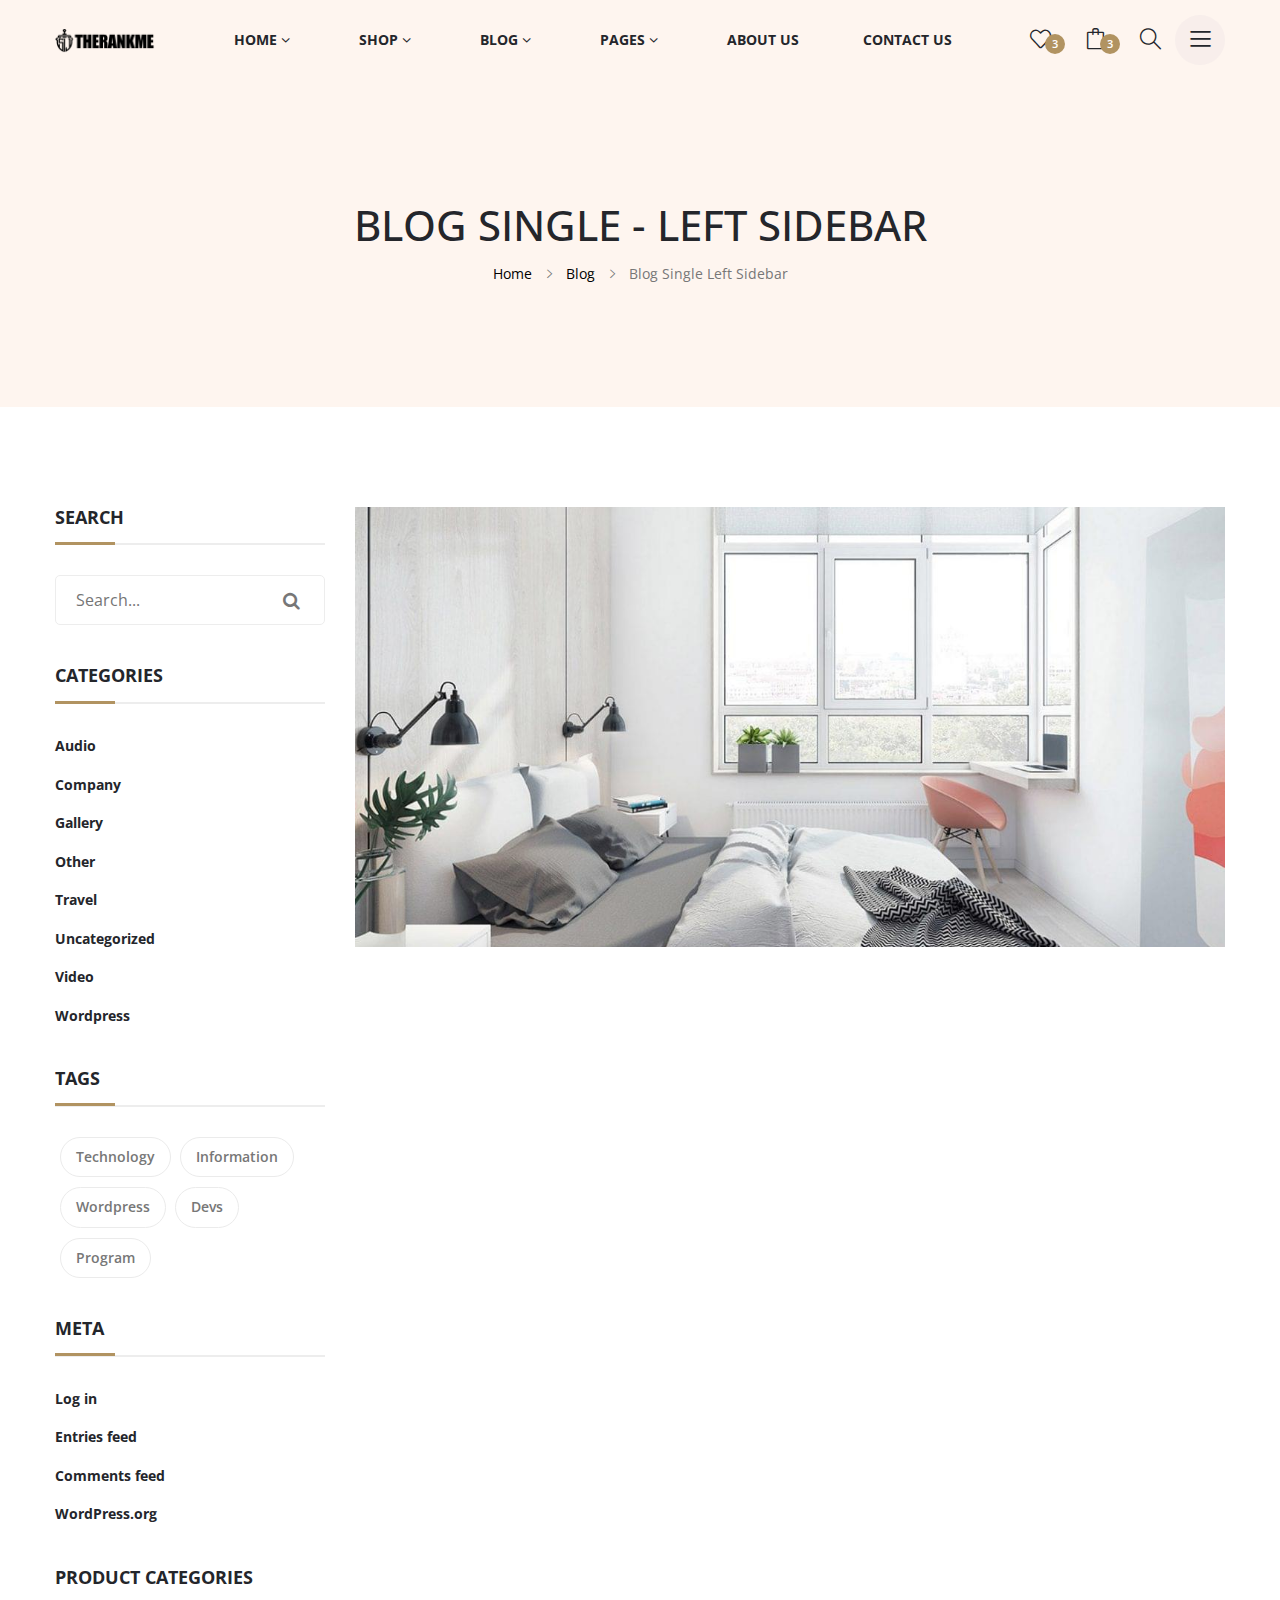
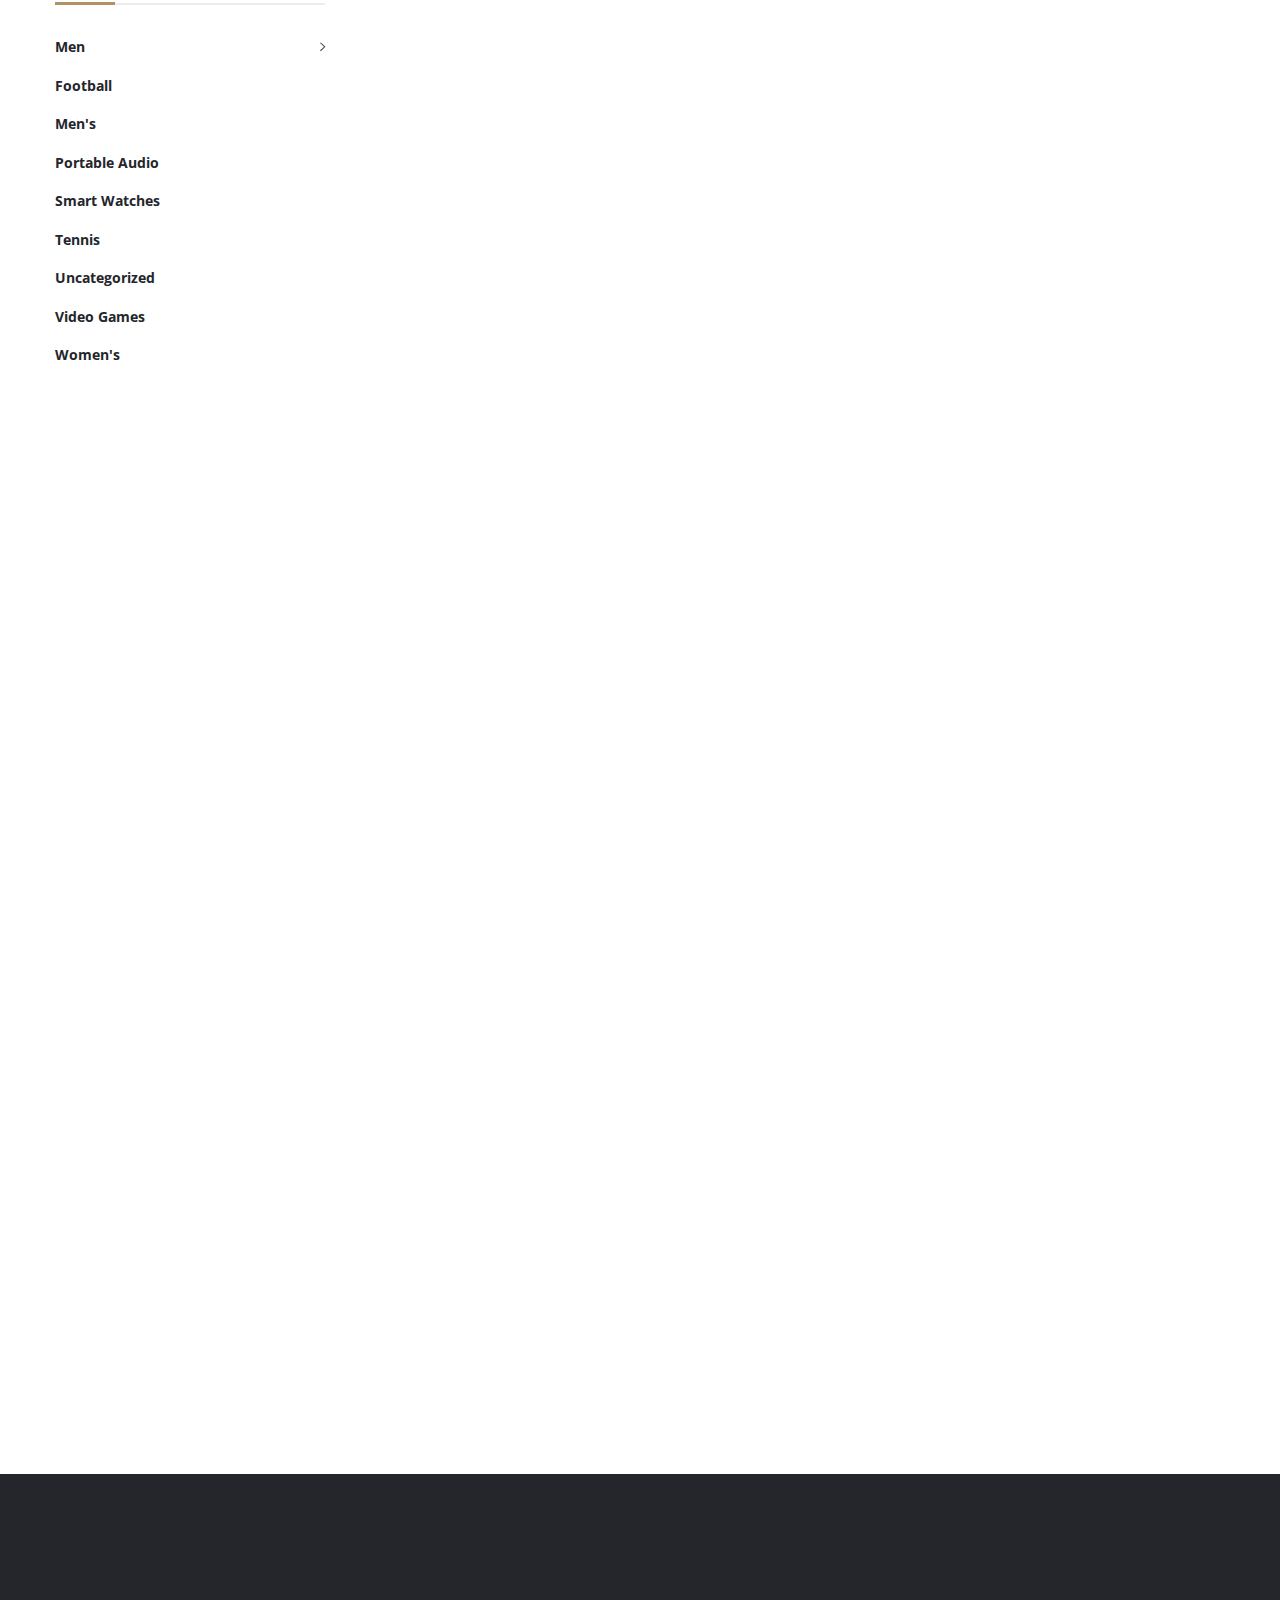
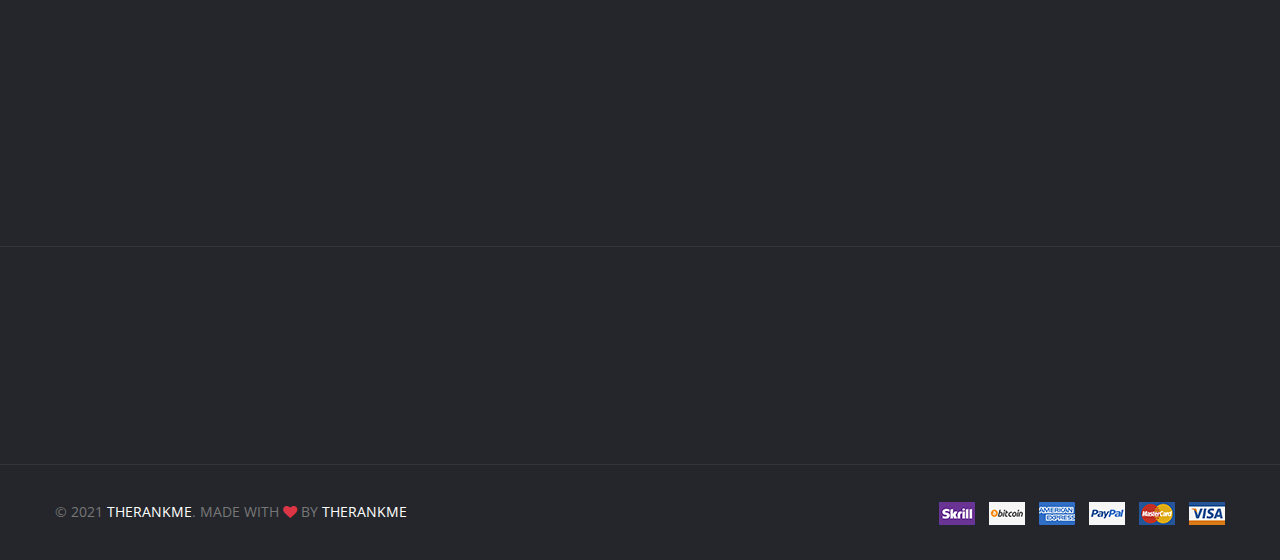
<file: blog-single-sidebar-left.html>
<!DOCTYPE html>
<html lang="zxx">


<meta http-equiv="content-type" content="text/html;charset=UTF-8" /><!-- /Added by HTTrack -->
<head>
    <meta charset="UTF-8">
    <meta name="viewport" content="width=device-width, initial-scale=1.0" />

    <title>HONO - Multi Purpose HTML Template</title>

    <!-- ::::::::::::::Favicon icon::::::::::::::-->
    <link rel="shortcut icon" href="assets/images/favicon.ico" type="image/png">

    <!-- ::::::::::::::All CSS Files here :::::::::::::: -->
    <!-- Vendor CSS -->
    <!-- <link rel="stylesheet" href="assets/css/vendor/font-awesome.min.css">
    <link rel="stylesheet" href="assets/css/vendor/ionicons.css">
    <link rel="stylesheet" href="assets/css/vendor/simple-line-icons.css">
    <link rel="stylesheet" href="assets/css/vendor/jquery-ui.min.css"> -->

    <!-- Plugin CSS -->
    <!-- <link rel="stylesheet" href="assets/css/plugins/swiper-bundle.min.css">
    <link rel="stylesheet" href="assets/css/plugins/animate.min.css">
    <link rel="stylesheet" href="assets/css/plugins/nice-select.css">
    <link rel="stylesheet" href="assets/css/plugins/venobox.min.css">
    <link rel="stylesheet" href="assets/css/plugins/jquery.lineProgressbar.css">
    <link rel="stylesheet" href="assets/css/plugins/aos.min.css"> -->

    <!-- Main CSS -->
    <!-- <link rel="stylesheet" href="assets/sass/style.css"> -->

    <!-- Use the minified version files listed below for better performance and remove the files listed above -->
    <link rel="stylesheet" href="assets/css/vendor/vendor.min.css">
    <link rel="stylesheet" href="assets/css/plugins/plugins.min.css">
    <link rel="stylesheet" href="assets/css/style.min.css">

</head>

<body>
    <!-- Start Header Area -->
    <header class="header-section d-none d-xl-block">
        <div class="header-wrapper">
            <div class="header-bottom header-bottom-color--golden section-fluid sticky-header sticky-color--golden">
                <div class="container-fluid">
                    <div class="row">
                        <div class="col-12 d-flex align-items-center justify-content-between">
                            <!-- Start Header Logo -->
                            <div class="header-logo">
                                <div class="logo">
                                    <a href="index.html"><img src="assets/images/logo/logo_black.png" alt=""></a>
                                </div>
                            </div>
                            <!-- End Header Logo -->

                            <!-- Start Header Main Menu -->
                            <div class="main-menu menu-color--black menu-hover-color--golden">
                                <nav>
                                    <ul>
                                        <li class="has-dropdown">
                                            <a class="active main-menu-link" href="index.html">Home <i
                                                    class="fa fa-angle-down"></i></a>
                                            <!-- Sub Menu -->
                                            <ul class="sub-menu">
                                                <li><a href="index.html">Home 1</a></li>
                                                <li><a href="index-2.html">Home 2</a></li>
                                                <li><a href="index-3.html">Home 3</a></li>
                                                <li><a href="index-4.html">Home 4</a></li>
                                            </ul>
                                        </li>
                                        <li class="has-dropdown has-megaitem">
                                            <a href="product-details-default.html">Shop <i
                                                    class="fa fa-angle-down"></i></a>
                                            <!-- Mega Menu -->
                                            <div class="mega-menu">
                                                <ul class="mega-menu-inner">
                                                    <!-- Mega Menu Sub Link -->
                                                    <li class="mega-menu-item">
                                                        <a href="#" class="mega-menu-item-title">Shop Layouts</a>
                                                        <ul class="mega-menu-sub">
                                                            <li><a href="shop-grid-sidebar-left.html">Grid Left
                                                                    Sidebar</a></li>
                                                            <li><a href="shop-grid-sidebar-right.html">Grid Right
                                                                    Sidebar</a></li>
                                                            <li><a href="shop-full-width.html">Full Width</a></li>
                                                            <li><a href="shop-list-sidebar-left.html">List Left
                                                                    Sidebar</a></li>
                                                            <li><a href="shop-list-sidebar-right.html">List Right
                                                                    Sidebar</a></li>
                                                        </ul>
                                                    </li>
                                                    <!-- Mega Menu Sub Link -->
                                                    <li class="mega-menu-item">
                                                        <a href="#" class="mega-menu-item-title">Other Pages</a>
                                                        <ul class="mega-menu-sub">
                                                            <li><a href="cart.html">Cart</a></li>
                                                            <li><a href="empty-cart.html">Empty Cart</a></li>
                                                            <li><a href="wishlist.html">Wishlist</a></li>
                                                            <li><a href="compare.html">Compare</a></li>
                                                            <li><a href="checkout.html">Checkout</a></li>
                                                            <li><a href="login.html">Login</a></li>
                                                            <li><a href="my-account.html">My Account</a></li>
                                                        </ul>
                                                    </li>
                                                    <!-- Mega Menu Sub Link -->
                                                    <li class="mega-menu-item">
                                                        <a href="#" class="mega-menu-item-title">Product Types</a>
                                                        <ul class="mega-menu-sub">
                                                            <li><a href="product-details-default.html">Product
                                                                    Default</a></li>
                                                            <li><a href="product-details-variable.html">Product
                                                                    Variable</a></li>
                                                            <li><a href="product-details-affiliate.html">Product
                                                                    Referral</a></li>
                                                            <li><a href="product-details-group.html">Product Group</a>
                                                            </li>
                                                            <li><a href="product-details-single-slide.html">Product
                                                                    Slider</a></li>
                                                        </ul>
                                                    </li>
                                                    <!-- Mega Menu Sub Link -->
                                                    <li class="mega-menu-item">
                                                        <a href="#" class="mega-menu-item-title">Product Types</a>
                                                        <ul class="mega-menu-sub">
                                                            <li><a href="product-details-tab-left.html">Product Tab
                                                                    Left</a></li>
                                                            <li><a href="product-details-tab-right.html">Product Tab
                                                                    Right</a></li>
                                                            <li><a href="product-details-gallery-left.html">Product
                                                                    Gallery Left</a></li>
                                                            <li><a href="product-details-gallery-right.html">Product
                                                                    Gallery Right</a></li>
                                                            <li><a href="product-details-sticky-left.html">Product
                                                                    Sticky Left</a></li>
                                                            <li><a href="product-details-sticky-right.html">Product
                                                                    Sticky right</a></li>
                                                        </ul>
                                                    </li>
                                                </ul>
                                                <div class="menu-banner">
                                                    <a href="#" class="menu-banner-link">
                                                        <img class="menu-banner-img"
                                                            src="assets/images/banner/menu-banner.jpg" alt="">
                                                    </a>
                                                </div>
                                            </div>
                                        </li>
                                        <li class="has-dropdown">
                                            <a href="blog-single-sidebar-left.html">Blog <i
                                                    class="fa fa-angle-down"></i></a>
                                            <!-- Sub Menu -->
                                            <ul class="sub-menu">
                                                <li><a href="blog-grid-sidebar-left.html">Blog Grid Sidebar left</a>
                                                </li>
                                                <li><a href="blog-grid-sidebar-right.html">Blog Grid Sidebar Right</a>
                                                </li>
                                                <li><a href="blog-full-width.html">Blog Full Width</a></li>
                                                <li><a href="blog-list-sidebar-left.html">Blog List Sidebar Left</a>
                                                </li>
                                                <li><a href="blog-list-sidebar-right.html">Blog List Sidebar Right</a>
                                                </li>
                                                <li><a href="blog-single-sidebar-left.html">Blog Single Sidebar left</a>
                                                </li>
                                                <li><a href="blog-single-sidebar-right.html">Blog Single Sidebar
                                                        Right</a></li>
                                            </ul>
                                        </li>
                                        <li class="has-dropdown">
                                            <a href="#">Pages <i class="fa fa-angle-down"></i></a>
                                            <!-- Sub Menu -->
                                            <ul class="sub-menu">
                                                <li><a href="faq.html">Frequently Questions</a></li>
                                                <li><a href="privacy-policy.html">Privacy Policy</a></li>
                                                <li><a href="404.html">404 Page</a></li>
                                            </ul>
                                        </li>
                                        <li>
                                            <a href="about-us.html">About Us</a>
                                        </li>
                                        <li>
                                            <a href="contact-us.html">Contact Us</a>
                                        </li>
                                    </ul>
                                </nav>
                            </div>
                            <!-- End Header Main Menu Start -->

                            <!-- Start Header Action Link -->
                            <ul class="header-action-link action-color--black action-hover-color--golden">
                                <li>
                                    <a href="#offcanvas-wishlish" class="offcanvas-toggle">
                                        <i class="icon-heart"></i>
                                        <span class="item-count">3</span>
                                    </a>
                                </li>
                                <li>
                                    <a href="#offcanvas-add-cart" class="offcanvas-toggle">
                                        <i class="icon-bag"></i>
                                        <span class="item-count">3</span>
                                    </a>
                                </li>
                                <li>
                                    <a href="#search">
                                        <i class="icon-magnifier"></i>
                                    </a>
                                </li>
                                <li>
                                    <a href="#offcanvas-about" class="offacnvas offside-about offcanvas-toggle">
                                        <i class="icon-menu"></i>
                                    </a>
                                </li>
                            </ul>
                            <!-- End Header Action Link -->
                        </div>
                    </div>
                </div>
            </div>
        </div>
    </header>
    <!-- Start Header Area -->

    <!-- Start Mobile Header -->
    <div class="mobile-header mobile-header-bg-color--golden section-fluid d-lg-block d-xl-none">
        <div class="container">
            <div class="row">
                <div class="col-12 d-flex align-items-center justify-content-between">
                    <!-- Start Mobile Left Side -->
                    <div class="mobile-header-left">
                        <ul class="mobile-menu-logo">
                            <li>
                                <a href="index.html">
                                    <div class="logo">
                                        <img src="assets/images/logo/logo_black.png" alt="">
                                    </div>
                                </a>
                            </li>
                        </ul>
                    </div>
                    <!-- End Mobile Left Side -->

                    <!-- Start Mobile Right Side -->
                    <div class="mobile-right-side">
                        <ul class="header-action-link action-color--black action-hover-color--golden">
                            <li>
                                <a href="#search">
                                    <i class="icon-magnifier"></i>
                                </a>
                            </li>
                            <li>
                                <a href="#offcanvas-wishlish" class="offcanvas-toggle">
                                    <i class="icon-heart"></i>
                                    <span class="item-count">3</span>
                                </a>
                            </li>
                            <li>
                                <a href="#offcanvas-add-cart" class="offcanvas-toggle">
                                    <i class="icon-bag"></i>
                                    <span class="item-count">3</span>
                                </a>
                            </li>
                            <li>
                                <a href="#mobile-menu-offcanvas" class="offcanvas-toggle offside-menu">
                                    <i class="icon-menu"></i>
                                </a>
                            </li>
                        </ul>
                    </div>
                    <!-- End Mobile Right Side -->
                </div>
            </div>
        </div>
    </div>
    <!-- End Mobile Header -->

    <!--  Start Offcanvas Mobile Menu Section -->
    <div id="mobile-menu-offcanvas" class="offcanvas offcanvas-rightside offcanvas-mobile-menu-section">
        <!-- Start Offcanvas Header -->
        <div class="offcanvas-header text-right">
            <button class="offcanvas-close"><i class="ion-android-close"></i></button>
        </div> <!-- End Offcanvas Header -->
        <!-- Start Offcanvas Mobile Menu Wrapper -->
        <div class="offcanvas-mobile-menu-wrapper">
            <!-- Start Mobile Menu  -->
            <div class="mobile-menu-bottom">
                <!-- Start Mobile Menu Nav -->
                <div class="offcanvas-menu">
                    <ul>
                        <li>
                            <a href="#"><span>Home</span></a>
                            <ul class="mobile-sub-menu">
                                <li><a href="index.html">Home 1</a></li>
                                <li><a href="index-2.html">Home 2</a></li>
                                <li><a href="index-3.html">Home 3</a></li>
                                <li><a href="index-4.html">Home 4</a></li>
                            </ul>
                        </li>
                        <li>
                            <a href="#"><span>Shop</span></a>
                            <ul class="mobile-sub-menu">
                                <li>
                                    <a href="#">Shop Layout</a>
                                    <ul class="mobile-sub-menu">
                                        <li><a href="shop-grid-sidebar-left.html">Grid Left Sidebar</a></li>
                                        <li><a href="shop-grid-sidebar-right.html">Grid Right Sidebar</a></li>
                                        <li><a href="shop-full-width.html">Full Width</a></li>
                                        <li><a href="shop-list-sidebar-left.html">List Left Sidebar</a></li>
                                        <li><a href="shop-list-sidebar-right.html">List Right Sidebar</a></li>
                                    </ul>
                                </li>
                            </ul>
                            <ul class="mobile-sub-menu">
                                <li>
                                    <a href="#">Shop Pages</a>
                                    <ul class="mobile-sub-menu">
                                        <li><a href="cart.html">Cart</a></li>
                                        <li><a href="empty-cart.html">Empty Cart</a></li>
                                        <li><a href="wishlist.html">Wishlist</a></li>
                                        <li><a href="compare.html">Compare</a></li>
                                        <li><a href="checkout.html">Checkout</a></li>
                                        <li><a href="login.html">Login</a></li>
                                        <li><a href="my-account.html">My Account</a></li>
                                    </ul>
                                </li>
                            </ul>
                            <ul class="mobile-sub-menu">
                                <li>
                                    <a href="#">Product Single</a>
                                    <ul class="mobile-sub-menu">
                                        <li><a href="product-details-default.html">Product Default</a></li>
                                        <li><a href="product-details-variable.html">Product Variable</a></li>
                                        <li><a href="product-details-affiliate.html">Product Referral</a></li>
                                        <li><a href="product-details-group.html">Product Group</a></li>
                                        <li><a href="product-details-single-slide.html">Product Slider</a></li>
                                        <li><a href="product-details-tab-left.html">Product Tab Left</a></li>
                                        <li><a href="product-details-tab-right.html">Product Tab Right</a></li>
                                        <li><a href="product-details-gallery-left.html">Product Gallery Left</a></li>
                                        <li><a href="product-details-gallery-right.html">Product Gallery Right</a></li>
                                        <li><a href="product-details-sticky-left.html">Product Sticky Left</a></li>
                                        <li><a href="product-details-sticky-right.html">Product Sticky right</a></li>
                                    </ul>
                                </li>
                            </ul>
                        </li>
                        <li>
                            <a href="#"><span>Blogs</span></a>
                            <ul class="mobile-sub-menu">
                                <li>
                                    <a href="#">Blog Grid</a>
                                    <ul class="mobile-sub-menu">
                                        <li><a href="blog-grid-sidebar-left.html">Blog Grid Sidebar left</a></li>
                                        <li><a href="blog-grid-sidebar-right.html">Blog Grid Sidebar Right</a></li>
                                    </ul>
                                </li>
                                <li>
                                    <a href="blog-full-width.html">Blog Full Width</a>
                                </li>
                                <li>
                                    <a href="#">Blog List</a>
                                    <ul class="mobile-sub-menu">
                                        <li><a href="blog-list-sidebar-left.html">Blog List Sidebar left</a></li>
                                        <li><a href="blog-list-sidebar-right.html">Blog List Sidebar Right</a></li>
                                    </ul>
                                </li>
                                <li>
                                    <a href="#">Blog Single</a>
                                    <ul class="mobile-sub-menu">
                                        <li><a href="blog-single-sidebar-left.html">Blog Single Sidebar left</a></li>
                                        <li><a href="blog-single-sidebar-right.html">Blog Single Sidebar Right</a></li>
                                    </ul>
                                </li>
                            </ul>
                        </li>
                        <li>
                            <a href="#"><span>Pages</span></a>
                            <ul class="mobile-sub-menu">
                                <li><a href="faq.html">Frequently Questions</a></li>
                                <li><a href="privacy-policy.html">Privacy Policy</a></li>
                                <li><a href="404.html">404 Page</a></li>
                            </ul>
                        </li>
                        <li><a href="about-us.html">About Us</a></li>
                        <li><a href="contact-us.html">Contact Us</a></li>
                    </ul>
                </div> <!-- End Mobile Menu Nav -->
            </div> <!-- End Mobile Menu -->

            <!-- Start Mobile contact Info -->
            <div class="mobile-contact-info">
                <div class="logo">
                    <a href="index.html"><img src="assets/images/logo/logo_white.png" alt=""></a>
                </div>

                <address class="address">
                    <span>Address: Your address goes here.</span>
                    <span>Call Us: 0123456789, 0123456789</span>
                    <span>Email: demo@example.com</span>
                </address>

                <ul class="social-link">
                    <li><a href="#"><i class="fa fa-facebook"></i></a></li>
                    <li><a href="#"><i class="fa fa-twitter"></i></a></li>
                    <li><a href="#"><i class="fa fa-instagram"></i></a></li>
                    <li><a href="#"><i class="fa fa-linkedin"></i></a></li>
                </ul>

                <ul class="user-link">
                    <li><a href="wishlist.html">Wishlist</a></li>
                    <li><a href="cart.html">Cart</a></li>
                    <li><a href="checkout.html">Checkout</a></li>
                </ul>
            </div>
            <!-- End Mobile contact Info -->

        </div> <!-- End Offcanvas Mobile Menu Wrapper -->
    </div> <!-- ...:::: End Offcanvas Mobile Menu Section:::... -->

    <!-- Start Offcanvas Mobile Menu Section -->
    <div id="offcanvas-about" class="offcanvas offcanvas-rightside offcanvas-mobile-about-section">
        <!-- Start Offcanvas Header -->
        <div class="offcanvas-header text-right">
            <button class="offcanvas-close"><i class="ion-android-close"></i></button>
        </div> <!-- End Offcanvas Header -->
        <!-- Start Offcanvas Mobile Menu Wrapper -->
        <!-- Start Mobile contact Info -->
        <div class="mobile-contact-info">
            <div class="logo">
                <a href="index.html"><img src="assets/images/logo/logo_white.png" alt=""></a>
            </div>

            <address class="address">
                <span>Address: Your address goes here.</span>
                <span>Call Us: 0123456789, 0123456789</span>
                <span>Email: demo@example.com</span>
            </address>

            <ul class="social-link">
                <li><a href="#"><i class="fa fa-facebook"></i></a></li>
                <li><a href="#"><i class="fa fa-twitter"></i></a></li>
                <li><a href="#"><i class="fa fa-instagram"></i></a></li>
                <li><a href="#"><i class="fa fa-linkedin"></i></a></li>
            </ul>

            <ul class="user-link">
                <li><a href="wishlist.html">Wishlist</a></li>
                <li><a href="cart.html">Cart</a></li>
                <li><a href="checkout.html">Checkout</a></li>
            </ul>
        </div>
        <!-- End Mobile contact Info -->
    </div> <!-- ...:::: End Offcanvas Mobile Menu Section:::... -->

    <!-- Start Offcanvas Addcart Section -->
    <div id="offcanvas-add-cart" class="offcanvas offcanvas-rightside offcanvas-add-cart-section">
        <!-- Start Offcanvas Header -->
        <div class="offcanvas-header text-right">
            <button class="offcanvas-close"><i class="ion-android-close"></i></button>
        </div> <!-- End Offcanvas Header -->

        <!-- Start  Offcanvas Addcart Wrapper -->
        <div class="offcanvas-add-cart-wrapper">
            <h4 class="offcanvas-title">Shopping Cart</h4>
            <ul class="offcanvas-cart">
                <li class="offcanvas-cart-item-single">
                    <div class="offcanvas-cart-item-block">
                        <a href="#" class="offcanvas-cart-item-image-link">
                            <img src="assets/images/product/default/home-1/default-1.jpg" alt=""
                                class="offcanvas-cart-image">
                        </a>
                        <div class="offcanvas-cart-item-content">
                            <a href="#" class="offcanvas-cart-item-link">Car Wheel</a>
                            <div class="offcanvas-cart-item-details">
                                <span class="offcanvas-cart-item-details-quantity">1 x </span>
                                <span class="offcanvas-cart-item-details-price">$49.00</span>
                            </div>
                        </div>
                    </div>
                    <div class="offcanvas-cart-item-delete text-right">
                        <a href="#" class="offcanvas-cart-item-delete"><i class="fa fa-trash-o"></i></a>
                    </div>
                </li>
                <li class="offcanvas-cart-item-single">
                    <div class="offcanvas-cart-item-block">
                        <a href="#" class="offcanvas-cart-item-image-link">
                            <img src="assets/images/product/default/home-2/default-1.jpg" alt=""
                                class="offcanvas-cart-image">
                        </a>
                        <div class="offcanvas-cart-item-content">
                            <a href="#" class="offcanvas-cart-item-link">Car Vails</a>
                            <div class="offcanvas-cart-item-details">
                                <span class="offcanvas-cart-item-details-quantity">3 x </span>
                                <span class="offcanvas-cart-item-details-price">$500.00</span>
                            </div>
                        </div>
                    </div>
                    <div class="offcanvas-cart-item-delete text-right">
                        <a href="#" class="offcanvas-cart-item-delete"><i class="fa fa-trash-o"></i></a>
                    </div>
                </li>
                <li class="offcanvas-cart-item-single">
                    <div class="offcanvas-cart-item-block">
                        <a href="#" class="offcanvas-cart-item-image-link">
                            <img src="assets/images/product/default/home-3/default-1.jpg" alt=""
                                class="offcanvas-cart-image">
                        </a>
                        <div class="offcanvas-cart-item-content">
                            <a href="#" class="offcanvas-cart-item-link">Shock Absorber</a>
                            <div class="offcanvas-cart-item-details">
                                <span class="offcanvas-cart-item-details-quantity">1 x </span>
                                <span class="offcanvas-cart-item-details-price">$350.00</span>
                            </div>
                        </div>
                    </div>
                    <div class="offcanvas-cart-item-delete text-right">
                        <a href="#" class="offcanvas-cart-item-delete"><i class="fa fa-trash-o"></i></a>
                    </div>
                </li>
            </ul>
            <div class="offcanvas-cart-total-price">
                <span class="offcanvas-cart-total-price-text">Subtotal:</span>
                <span class="offcanvas-cart-total-price-value">$170.00</span>
            </div>
            <ul class="offcanvas-cart-action-button">
                <li><a href="cart.html" class="btn btn-block btn-golden">View Cart</a></li>
                <li><a href="compare.html" class=" btn btn-block btn-golden mt-5">Checkout</a></li>
            </ul>
        </div> <!-- End  Offcanvas Addcart Wrapper -->

    </div> <!-- End  Offcanvas Addcart Section -->

    <!-- Start Offcanvas Mobile Menu Section -->
    <div id="offcanvas-wishlish" class="offcanvas offcanvas-rightside offcanvas-add-cart-section">
        <!-- Start Offcanvas Header -->
        <div class="offcanvas-header text-right">
            <button class="offcanvas-close"><i class="ion-android-close"></i></button>
        </div> <!-- ENd Offcanvas Header -->

        <!-- Start Offcanvas Mobile Menu Wrapper -->
        <div class="offcanvas-wishlist-wrapper">
            <h4 class="offcanvas-title">Wishlist</h4>
            <ul class="offcanvas-wishlist">
                <li class="offcanvas-wishlist-item-single">
                    <div class="offcanvas-wishlist-item-block">
                        <a href="#" class="offcanvas-wishlist-item-image-link">
                            <img src="assets/images/product/default/home-1/default-1.jpg" alt=""
                                class="offcanvas-wishlist-image">
                        </a>
                        <div class="offcanvas-wishlist-item-content">
                            <a href="#" class="offcanvas-wishlist-item-link">Car Wheel</a>
                            <div class="offcanvas-wishlist-item-details">
                                <span class="offcanvas-wishlist-item-details-quantity">1 x </span>
                                <span class="offcanvas-wishlist-item-details-price">$49.00</span>
                            </div>
                        </div>
                    </div>
                    <div class="offcanvas-wishlist-item-delete text-right">
                        <a href="#" class="offcanvas-wishlist-item-delete"><i class="fa fa-trash-o"></i></a>
                    </div>
                </li>
                <li class="offcanvas-wishlist-item-single">
                    <div class="offcanvas-wishlist-item-block">
                        <a href="#" class="offcanvas-wishlist-item-image-link">
                            <img src="assets/images/product/default/home-2/default-1.jpg" alt=""
                                class="offcanvas-wishlist-image">
                        </a>
                        <div class="offcanvas-wishlist-item-content">
                            <a href="#" class="offcanvas-wishlist-item-link">Car Vails</a>
                            <div class="offcanvas-wishlist-item-details">
                                <span class="offcanvas-wishlist-item-details-quantity">3 x </span>
                                <span class="offcanvas-wishlist-item-details-price">$500.00</span>
                            </div>
                        </div>
                    </div>
                    <div class="offcanvas-wishlist-item-delete text-right">
                        <a href="#" class="offcanvas-wishlist-item-delete"><i class="fa fa-trash-o"></i></a>
                    </div>
                </li>
                <li class="offcanvas-wishlist-item-single">
                    <div class="offcanvas-wishlist-item-block">
                        <a href="#" class="offcanvas-wishlist-item-image-link">
                            <img src="assets/images/product/default/home-3/default-1.jpg" alt=""
                                class="offcanvas-wishlist-image">
                        </a>
                        <div class="offcanvas-wishlist-item-content">
                            <a href="#" class="offcanvas-wishlist-item-link">Shock Absorber</a>
                            <div class="offcanvas-wishlist-item-details">
                                <span class="offcanvas-wishlist-item-details-quantity">1 x </span>
                                <span class="offcanvas-wishlist-item-details-price">$350.00</span>
                            </div>
                        </div>
                    </div>
                    <div class="offcanvas-wishlist-item-delete text-right">
                        <a href="#" class="offcanvas-wishlist-item-delete"><i class="fa fa-trash-o"></i></a>
                    </div>
                </li>
            </ul>
            <ul class="offcanvas-wishlist-action-button">
                <li><a href="#" class="btn btn-block btn-golden">View wishlist</a></li>
            </ul>
        </div> <!-- End Offcanvas Mobile Menu Wrapper -->

    </div> <!-- End Offcanvas Mobile Menu Section -->

    <!-- Start Offcanvas Search Bar Section -->
    <div id="search" class="search-modal">
        <button type="button" class="close">×</button>
        <form>
            <input type="search" placeholder="type keyword(s) here" />
            <button type="submit" class="btn btn-lg btn-golden">Search</button>
        </form>
    </div>
    <!-- End Offcanvas Search Bar Section -->

    <!-- Offcanvas Overlay -->
    <div class="offcanvas-overlay"></div>

    <!-- ...:::: Start Breadcrumb Section:::... -->
    <div class="breadcrumb-section breadcrumb-bg-color--golden">
        <div class="breadcrumb-wrapper">
            <div class="container">
                <div class="row">
                    <div class="col-12">
                        <h3 class="breadcrumb-title">Blog Single - Left Sidebar</h3>
                        <div class="breadcrumb-nav breadcrumb-nav-color--black breadcrumb-nav-hover-color--golden">
                            <nav aria-label="breadcrumb">
                                <ul>
                                    <li><a href="index.html">Home</a></li>
                                    <li><a href="blog-grid-sidebar-left.html">Blog</a></li>
                                    <li class="active" aria-current="page">Blog Single Left Sidebar</li>
                                </ul>
                            </nav>
                        </div>
                    </div>
                </div>
            </div>
        </div>
    </div> <!-- ...:::: End Breadcrumb Section:::... -->

    <!-- ...:::: Start Blog Single Section:::... -->
    <div class="blog-section">
        <div class="container">
            <div class="row flex-column-reverse flex-lg-row">
                <div class="col-lg-3">
                    <!-- Start Sidebar Area -->
                    <div class="siderbar-section" data-aos="fade-up" data-aos-delay="0">

                        <!-- Start Single Sidebar Widget -->
                        <div class="sidebar-single-widget">
                            <h6 class="sidebar-title">Search</h6>
                            <div class="default-search-style d-flex">
                                <input class="default-search-style-input-box" type="search" placeholder="Search..."
                                    required>
                                <button class="default-search-style-input-btn" type="submit"><i
                                        class="fa fa-search"></i></button>
                            </div>
                        </div> <!-- End Single Sidebar Widget -->

                        <!-- Start Single Sidebar Widget -->
                        <div class="sidebar-single-widget">
                            <h6 class="sidebar-title">CATEGORIES</h6>
                            <div class="sidebar-content">
                                <ul class="sidebar-menu">
                                    <li><a href="#">Audio</a></li>
                                    <li><a href="#">Company</a></li>
                                    <li><a href="#">Gallery</a></li>
                                    <li><a href="#">Other</a></li>
                                    <li><a href="#">Travel</a></li>
                                    <li><a href="#"> Uncategorized</a></li>
                                    <li><a href="#"> Video</a></li>
                                    <li><a href="#">Wordpress</a></li>
                                </ul>
                            </div>
                        </div> <!-- End Single Sidebar Widget -->

                        <!-- Start Single Sidebar Widget -->
                        <div class="sidebar-single-widget">
                            <h6 class="sidebar-title">Tags</h6>
                            <div class="sidebar-content">
                                <div class="tag-link">
                                    <a href="#">Technology</a>
                                    <a href="#">Information</a>
                                    <a href="#">Wordpress</a>
                                    <a href="#">Devs</a>
                                    <a href="#">Program</a>
                                </div>
                            </div>
                        </div> <!-- End Single Sidebar Widget -->

                        <!-- Start Single Sidebar Widget -->
                        <div class="sidebar-single-widget">
                            <h6 class="sidebar-title">Meta</h6>
                            <div class="sidebar-content">
                                <ul class="sidebar-menu">
                                    <li><a href="#">Log in</a></li>
                                    <li><a href="#">Entries feed</a></li>
                                    <li><a href="#">Comments feed</a></li>
                                    <li><a href="#">WordPress.org</a></li>
                                </ul>
                            </div>
                        </div> <!-- End Single Sidebar Widget -->

                        <!-- Start Single Sidebar Widget -->
                        <div class="sidebar-single-widget">
                            <h6 class="sidebar-title">PRODUCT CATEGORIES</h6>
                            <div class="sidebar-content">
                                <ul class="sidebar-menu">
                                    <li>
                                        <ul class="sidebar-menu-collapse">
                                            <!-- Start Single Menu Collapse List -->
                                            <li class="sidebar-menu-collapse-list">
                                                <div class="accordion">
                                                    <a href="shop-grid-sidebar-left.html"
                                                        class="accordion-title collapsed" data-bs-toggle="collapse"
                                                        data-bs-target="#men-fashion" aria-expanded="false">Men <i
                                                            class="ion-ios-arrow-right"></i></a>
                                                    <div id="men-fashion" class="collapse">
                                                        <ul class="accordion-category-list">
                                                            <li><a href="#">Dresses</a></li>
                                                            <li><a href="#">Jackets &amp; Coats</a></li>
                                                            <li><a href="#">Sweaters</a></li>
                                                            <li><a href="#">Jeans</a></li>
                                                            <li><a href="#">Blouses &amp; Shirts</a></li>
                                                        </ul>
                                                    </div>
                                                </div>
                                            </li> <!-- End Single Menu Collapse List -->
                                        </ul>
                                    </li>
                                    <li><a href="#">Football</a></li>
                                    <li><a href="#"> Men's</a></li>
                                    <li><a href="#"> Portable Audio</a></li>
                                    <li><a href="#"> Smart Watches</a></li>
                                    <li><a href="#">Tennis</a></li>
                                    <li><a href="#"> Uncategorized</a></li>
                                    <li><a href="#"> Video Games</a></li>
                                    <li><a href="#">Women's</a></li>
                                </ul>
                            </div>
                        </div> <!-- End Single Sidebar Widget -->

                    </div> <!-- End Sidebar Area -->
                </div>
                <div class="col-lg-9">
                    <!-- Start Blog Single Content Area -->
                    <div class="blog-single-wrapper">
                        <div class="blog-single-img" data-aos="fade-up" data-aos-delay="0">
                            <img class="img-fluid" src="assets/images/blog/blog-grid-home-1-img-1.jpg" alt="">
                        </div>
                        <ul class="post-meta" data-aos="fade-up" data-aos-delay="200">
                            <li>POSTED BY : <a href="#" class="author">Admin</a></li>
                            <li>ON : <a href="#" class="date">APRIL 24, 2018</a></li>
                        </ul>
                        <h4 class="post-title" data-aos="fade-up" data-aos-delay="400">Blog image post</h4>
                        <div class="para-content" data-aos="fade-up" data-aos-delay="600">
                            <p>Aenean et tempor eros, vitae sollicitudin velit. Etiam varius enim nec quam tempor, sed
                                efficitur ex ultrices. Phasellus pretium est vel dui vestibulum condimentum. Aenean nec
                                suscipit nibh. Phasellus nec lacus id arcu facilisis elementum. Curabitur lobortis, elit
                                ut elementum congue, erat ex bibendum odio, nec iaculis lacus sem non lorem. Duis
                                suscipit metus ante, sed convallis quam posuere quis. Ut tincidunt eleifend odio, ac
                                fringilla mi vehicula nec. Nunc vitae lacus eget lectus imperdiet tempus sed in dui. Nam
                                molestie magna at risus consectetur, placerat suscipit justo dignissim. Sed vitae
                                fringilla enim, nec ullamcorper arcu.</p>
                            <blockquote class="blockquote-content">
                                Quisque semper nunc vitae erat pellentesque, ac placerat arcu consectetur. In venenatis
                                elit ac ultrices convallis. Duis est nisi, tincidunt ac urna sed, cursus blandit lectus.
                                In ullamcorper sit amet ligula ut eleifend. Proin dictum tempor ligula, ac feugiat
                                metus. Sed finibus tortor eu scelerisque scelerisque.
                            </blockquote>
                            <p>Aenean et tempor eros, vitae sollicitudin velit. Etiam varius enim nec quam tempor, sed
                                efficitur ex ultrices. Phasellus pretium est vel dui vestibulum condimentum. Aenean nec
                                suscipit nibh. Phasellus nec lacus id arcu facilisis elementum. Curabitur lobortis, elit
                                ut elementum congue, erat ex bibendum odio, nec iaculis lacus sem non lorem. Duis
                                suscipit metus ante, sed convallis quam posuere quis. Ut tincidunt eleifend odio, ac
                                fringilla mi vehicula nec. Nunc vitae lacus eget lectus imperdiet tempus sed in dui. Nam
                                molestie magna at risus consectetur, placerat suscipit justo dignissim. Sed vitae
                                fringilla enim, nec ullamcorper arcu.</p>
                            <p>Suspendisse turpis ipsum, tempus in nulla eu, posuere pharetra nibh. In dignissim vitae
                                lorem non mollis. Praesent pretium tellus in tortor viverra condimentum. Nullam
                                dignissim facilisis nisl, accumsan placerat justo ultricies vel. Vivamus finibus mi a
                                neque pretium, ut convallis dui lacinia. Morbi a rutrum velit. Curabitur sagittis quam
                                quis consectetur mattis. Aenean sit amet quam vel turpis interdum sagittis et eget
                                neque. Nunc ante quam, luctus et neque a, interdum iaculis metus. Aliquam vel ante
                                mattis, placerat orci id, vehicula quam. Suspendisse quis eros cursus, viverra urna sed,
                                commodo mauris. Cras diam arcu, fringilla a sem condimentum, viverra facilisis nunc.
                                Curabitur vitae orci id nulla maximus maximus. Nunc pulvinar sollicitudin molestie.</p>
                        </div>
                        <div class="para-tags" data-aos="fade-up" data-aos-delay="0">
                            <span>Tags: </span>
                            <ul>
                                <li><a href="#">fashion</a></li>
                                <li><a href="#">t-shirt</a></li>
                                <li><a href="#">white</a></li>
                            </ul>
                        </div>
                    </div> <!-- End Blog Single Content Area -->
                    <div class="comment-area">
                        <div class="comment-box" data-aos="fade-up" data-aos-delay="0">
                            <h4 class="title mb-4">3 Comments</h4>
                            <!-- Start - Review Comment -->
                            <ul class="comment">
                                <!-- Start - Review Comment list-->
                                <li class="comment-list">
                                    <div class="comment-wrapper">
                                        <div class="comment-img">
                                            <img src="assets/images/user/image-1.png" alt="">
                                        </div>
                                        <div class="comment-content">
                                            <div class="comment-content-top">
                                                <div class="comment-content-left">
                                                    <h6 class="comment-name">Kaedyn Fraser</h6>
                                                </div>
                                                <div class="comment-content-right">
                                                    <a href="#"><i class="fa fa-reply"></i>Reply</a>
                                                </div>
                                            </div>

                                            <div class="para-content">
                                                <p>Lorem ipsum dolor sit amet, consectetur adipisicing elit. Tempora
                                                    inventore dolorem a unde modi iste odio amet, fugit fuga aliquam,
                                                    voluptatem maiores animi dolor nulla magnam ea! Dignissimos
                                                    aspernatur cumque nam quod sint provident modi alias culpa,
                                                    inventore deserunt accusantium amet earum soluta consequatur quasi
                                                    eum eius laboriosam, maiores praesentium explicabo enim dolores
                                                    quaerat! Voluptas ad ullam quia odio sint sunt. Ipsam officia, saepe
                                                    repellat. </p>
                                            </div>
                                        </div>
                                    </div>
                                    <!-- Start - Review Comment Reply-->
                                    <ul class="comment-reply">
                                        <li class="comment-reply-list">
                                            <div class="comment-wrapper">
                                                <div class="comment-img">
                                                    <img src="assets/images/user/image-2.png" alt="">
                                                </div>
                                                <div class="comment-content">
                                                    <div class="comment-content-top">
                                                        <div class="comment-content-left">
                                                            <h6 class="comment-name">Oaklee Odom</h6>
                                                        </div>
                                                        <div class="comment-content-right">
                                                            <a href="#"><i class="fa fa-reply"></i>Reply</a>
                                                        </div>
                                                    </div>

                                                    <div class="para-content">
                                                        <p>Lorem ipsum dolor sit amet, consectetur adipisicing elit.
                                                            Tempora inventore dolorem a unde modi iste odio amet, fugit
                                                            fuga aliquam, voluptatem maiores animi dolor nulla magnam
                                                            ea! Dignissimos aspernatur cumque nam quod sint provident
                                                            modi alias culpa, inventore deserunt accusantium amet earum
                                                            soluta consequatur quasi eum eius laboriosam, maiores
                                                            praesentium explicabo enim dolores quaerat! Voluptas ad
                                                            ullam quia odio sint sunt. Ipsam officia, saepe repellat.
                                                        </p>
                                                    </div>
                                                </div>
                                            </div>
                                        </li>
                                    </ul> <!-- End - Review Comment Reply-->
                                </li> <!-- End - Review Comment list-->
                                <!-- Start - Review Comment list-->
                                <li class="comment-list">
                                    <div class="comment-wrapper">
                                        <div class="comment-img">
                                            <img src="assets/images/user/image-3.png" alt="">
                                        </div>
                                        <div class="comment-content">
                                            <div class="comment-content-top">
                                                <div class="comment-content-left">
                                                    <h6 class="comment-name">Jaydin Jones</h6>
                                                </div>
                                                <div class="comment-content-right">
                                                    <a href="#"><i class="fa fa-reply"></i>Reply</a>
                                                </div>
                                            </div>

                                            <div class="para-content">
                                                <p>Lorem ipsum dolor sit amet, consectetur adipisicing elit. Tempora
                                                    inventore dolorem a unde modi iste odio amet, fugit fuga aliquam,
                                                    voluptatem maiores animi dolor nulla magnam ea! Dignissimos
                                                    aspernatur cumque nam quod sint provident modi alias culpa,
                                                    inventore deserunt accusantium amet earum soluta consequatur quasi
                                                    eum eius laboriosam, maiores praesentium explicabo enim dolores
                                                    quaerat! Voluptas ad ullam quia odio sint sunt. Ipsam officia, saepe
                                                    repellat. </p>
                                            </div>
                                        </div>
                                    </div>
                                </li> <!-- End - Review Comment list-->
                            </ul> <!-- End - Review Comment -->
                        </div>

                        <!-- Start comment Form -->
                        <div class="comment-form" data-aos="fade-up" data-aos-delay="0">
                            <div class="coment-form-text-top mt-30">
                                <h4 class="title mb-3 mt-3">Leave a Reply</h4>
                                <p>Your email address will not be published. Required fields are marked *</p>
                            </div>

                            <form action="#" method="post">
                                <div class="row">
                                    <div class="col-md-6">
                                        <div class="default-form-box mb-20">
                                            <label for="comment-name">Your name <span>*</span></label>
                                            <input id="comment-name" type="text" placeholder="Enter your name" required>
                                        </div>
                                    </div>
                                    <div class="col-md-6">
                                        <div class="default-form-box mb-20">
                                            <label for="comment-email">Your Email <span>*</span></label>
                                            <input id="comment-email" type="email" placeholder="Enter your email"
                                                required>
                                        </div>
                                    </div>
                                    <div class="col-12">
                                        <div class="default-form-box mb-20">
                                            <label for="comment-review-text">Your review <span>*</span></label>
                                            <textarea id="comment-review-text" placeholder="Write a review"
                                                required></textarea>
                                        </div>
                                    </div>
                                    <div class="col-12">
                                        <button class="btn btn-md btn-golden" type="submit">Post Comment</button>
                                    </div>
                                </div>
                            </form>
                        </div> <!-- End comment Form -->
                    </div>
                </div>
            </div>
        </div>
    </div> <!-- ...:::: End Blog Single Section:::... -->

    <!-- Start Footer Section -->
    <footer class="footer-section footer-bg section-top-gap-100">
        <div class="footer-wrapper">
            <!-- Start Footer Top -->
            <div class="footer-top">
                <div class="container">
                    <div class="row mb-n6">
                        <div class="col-lg-3 col-sm-6 mb-6">
                            <!-- Start Footer Single Item -->
                            <div class="footer-widget-single-item footer-widget-color--golden" data-aos="fade-up"
                                data-aos-delay="0">
                                <h5 class="title">INFORMATION</h5>
                                <ul class="footer-nav">
                                    <li><a href="#">Delivery Information</a></li>
                                    <li><a href="#">Terms & Conditions</a></li>
                                    <li><a href="contact-us.html">Contact</a></li>
                                    <li><a href="#">Returns</a></li>
                                </ul>
                            </div>
                            <!-- End Footer Single Item -->
                        </div>
                        <div class="col-lg-3 col-sm-6 mb-6">
                            <!-- Start Footer Single Item -->
                            <div class="footer-widget-single-item footer-widget-color--golden" data-aos="fade-up"
                                data-aos-delay="200">
                                <h5 class="title">MY ACCOUNT</h5>
                                <ul class="footer-nav">
                                    <li><a href="my-account.html">My account</a></li>
                                    <li><a href="wishlist.html">Wishlist</a></li>
                                    <li><a href="privacy-policy.html">Privacy Policy</a></li>
                                    <li><a href="faq.html">Frequently Questions</a></li>
                                    <li><a href="#">Order History</a></li>
                                </ul>
                            </div>
                            <!-- End Footer Single Item -->
                        </div>
                        <div class="col-lg-3 col-sm-6 mb-6">
                            <!-- Start Footer Single Item -->
                            <div class="footer-widget-single-item footer-widget-color--golden" data-aos="fade-up"
                                data-aos-delay="400">
                                <h5 class="title">CATEGORIES</h5>
                                <ul class="footer-nav">
                                    <li><a href="#">Decorative</a></li>
                                    <li><a href="#">Kitchen utensils</a></li>
                                    <li><a href="#">Chair & Bar stools</a></li>
                                    <li><a href="#">Sofas and Armchairs</a></li>
                                    <li><a href="#">Interior lighting</a></li>
                                </ul>
                            </div>
                            <!-- End Footer Single Item -->
                        </div>
                        <div class="col-lg-3 col-sm-6 mb-6">
                            <!-- Start Footer Single Item -->
                            <div class="footer-widget-single-item footer-widget-color--golden" data-aos="fade-up"
                                data-aos-delay="600">
                                <h5 class="title">ABOUT US</h5>
                                <div class="footer-about">
                                    <p>We are a team of designers and developers that create high quality Magento,
                                        Prestashop, Opencart.</p>

                                    <address class="address">
                                        <span>Address: Your address goes here.</span>
                                        <span>Email: demo@example.com</span>
                                    </address>
                                </div>
                            </div>
                            <!-- End Footer Single Item -->
                        </div>
                    </div>
                </div>
            </div>
            <!-- End Footer Top -->

            <!-- Start Footer Center -->
            <div class="footer-center">
                <div class="container">
                    <div class="row mb-n6">
                        <div class="col-xl-3 col-lg-4 col-md-6 mb-6">
                            <div class="footer-social" data-aos="fade-up" data-aos-delay="0">
                                <h4 class="title">FOLLOW US</h4>
                                <ul class="footer-social-link">
                                    <li><a href="#"><i class="fa fa-facebook"></i></a></li>
                                    <li><a href="#"><i class="fa fa-twitter"></i></a></li>
                                    <li><a href="#"><i class="fa fa-instagram"></i></a></li>
                                    <li><a href="#"><i class="fa fa-linkedin"></i></a></li>
                                </ul>
                            </div>
                        </div>
                        <div class="col-xl-7 col-lg-6 col-md-6 mb-6">
                            <div class="footer-newsletter" data-aos="fade-up" data-aos-delay="200">
                                <h4 class="title">DON'T MISS OUT ON THE LATEST</h4>
                                <div class="form-newsletter">
                                    <form action="#" method="post">
                                        <div class="form-fild-newsletter-single-item input-color--golden">
                                            <input type="email" placeholder="Your email address..." required>
                                            <button type="submit">SUBSCRIBE!</button>
                                        </div>
                                    </form>
                                </div>
                            </div>
                        </div>
                    </div>
                </div>
            </div>
            <!-- Start Footer Center -->

            <!-- Start Footer Bottom -->
            <div class="footer-bottom">
                <div class="container">
                    <div
                        class="row justify-content-between align-items-center align-items-center flex-column flex-md-row mb-n6">
                        <div class="col-auto mb-6">
                            <div class="footer-copyright">
                                <p class="copyright-text">&copy; 2021 <a href="index.html">therankme</a>. Made with <i
                                        class="fa fa-heart text-danger"></i> by <a href="https://therankme.com/"
                                        target="_blank">therankme</a> </p>

                            </div>
                        </div>
                        <div class="col-auto mb-6">
                            <div class="footer-payment">
                                <div class="image">
                                    <img src="assets/images/company-logo/payment.png" alt="">
                                </div>
                            </div>
                        </div>
                    </div>
                </div>
            </div>
            <!-- Start Footer Bottom -->
        </div>
    </footer>
    <!-- End Footer Section -->

    <!-- material-scrolltop button -->
    <button class="material-scrolltop" type="button"></button>

    <!-- Start Modal Add cart -->
    <div class="modal fade" id="modalAddcart" tabindex="-1" role="dialog" aria-hidden="true">
        <div class="modal-dialog  modal-dialog-centered modal-xl" role="document">
            <div class="modal-content">
                <div class="modal-body">
                    <div class="container-fluid">
                        <div class="row">
                            <div class="col text-right">
                                <button type="button" class="close modal-close" data-bs-dismiss="modal"
                                    aria-label="Close">
                                    <span aria-hidden="true"> <i class="fa fa-times"></i></span>
                                </button>
                            </div>
                        </div>
                        <div class="row">
                            <div class="col-md-7">
                                <div class="row">
                                    <div class="col-md-4">
                                        <div class="modal-add-cart-product-img">
                                            <img class="img-fluid"
                                                src="assets/images/product/default/home-1/default-1.jpg" alt="">
                                        </div>
                                    </div>
                                    <div class="col-md-8">
                                        <div class="modal-add-cart-info"><i class="fa fa-check-square"></i>Added to cart
                                            successfully!</div>
                                        <div class="modal-add-cart-product-cart-buttons">
                                            <a href="cart.html">View Cart</a>
                                            <a href="checkout.html">Checkout</a>
                                        </div>
                                    </div>
                                </div>
                            </div>
                            <div class="col-md-5 modal-border">
                                <ul class="modal-add-cart-product-shipping-info">
                                    <li> <strong><i class="icon-shopping-cart"></i> There Are 5 Items In Your
                                            Cart.</strong></li>
                                    <li> <strong>TOTAL PRICE: </strong> <span>$187.00</span></li>
                                    <li class="modal-continue-button"><a href="#" data-bs-dismiss="modal">CONTINUE
                                            SHOPPING</a></li>
                                </ul>
                            </div>
                        </div>
                    </div>
                </div>
            </div>
        </div>
    </div> <!-- End Modal Add cart -->

    <!-- Start Modal Quickview cart -->
    <div class="modal fade" id="modalQuickview" tabindex="-1" role="dialog" aria-hidden="true">
        <div class="modal-dialog  modal-dialog-centered" role="document">
            <div class="modal-content">
                <div class="modal-body">
                    <div class="container-fluid">
                        <div class="row">
                            <div class="col text-right">
                                <button type="button" class="close modal-close" data-bs-dismiss="modal"
                                    aria-label="Close">
                                    <span aria-hidden="true"> <i class="fa fa-times"></i></span>
                                </button>
                            </div>
                        </div>
                        <div class="row">
                            <div class="col-md-6">
                                <div class="product-details-gallery-area mb-7">
                                    <!-- Start Large Image -->
                                    <div class="product-large-image modal-product-image-large swiper-container">
                                        <div class="swiper-wrapper">
                                            <div class="product-image-large-image swiper-slide img-responsive">
                                                <img src="assets/images/product/default/home-1/default-1.jpg" alt="">
                                            </div>
                                            <div class="product-image-large-image swiper-slide img-responsive">
                                                <img src="assets/images/product/default/home-1/default-2.jpg" alt="">
                                            </div>
                                            <div class="product-image-large-image swiper-slide img-responsive">
                                                <img src="assets/images/product/default/home-1/default-3.jpg" alt="">
                                            </div>
                                            <div class="product-image-large-image swiper-slide img-responsive">
                                                <img src="assets/images/product/default/home-1/default-4.jpg" alt="">
                                            </div>
                                            <div class="product-image-large-image swiper-slide img-responsive">
                                                <img src="assets/images/product/default/home-1/default-5.jpg" alt="">
                                            </div>
                                            <div class="product-image-large-image swiper-slide img-responsive">
                                                <img src="assets/images/product/default/home-1/default-6.jpg" alt="">
                                            </div>
                                        </div>
                                    </div>
                                    <!-- End Large Image -->
                                    <!-- Start Thumbnail Image -->
                                    <div
                                        class="product-image-thumb modal-product-image-thumb swiper-container pos-relative mt-5">
                                        <div class="swiper-wrapper">
                                            <div class="product-image-thumb-single swiper-slide">
                                                <img class="img-fluid"
                                                    src="assets/images/product/default/home-1/default-1.jpg" alt="">
                                            </div>
                                            <div class="product-image-thumb-single swiper-slide">
                                                <img class="img-fluid"
                                                    src="assets/images/product/default/home-1/default-2.jpg" alt="">
                                            </div>
                                            <div class="product-image-thumb-single swiper-slide">
                                                <img class="img-fluid"
                                                    src="assets/images/product/default/home-1/default-3.jpg" alt="">
                                            </div>
                                            <div class="product-image-thumb-single swiper-slide">
                                                <img class="img-fluid"
                                                    src="assets/images/product/default/home-1/default-4.jpg" alt="">
                                            </div>
                                            <div class="product-image-thumb-single swiper-slide">
                                                <img class="img-fluid"
                                                    src="assets/images/product/default/home-1/default-5.jpg" alt="">
                                            </div>
                                            <div class="product-image-thumb-single swiper-slide">
                                                <img class="img-fluid"
                                                    src="assets/images/product/default/home-1/default-6.jpg" alt="">
                                            </div>
                                        </div>
                                        <!-- Add Arrows -->
                                        <div class="gallery-thumb-arrow swiper-button-next"></div>
                                        <div class="gallery-thumb-arrow swiper-button-prev"></div>
                                    </div>
                                    <!-- End Thumbnail Image -->
                                </div>
                            </div>
                            <div class="col-md-6">
                                <div class="modal-product-details-content-area">
                                    <!-- Start  Product Details Text Area-->
                                    <div class="product-details-text">
                                        <h4 class="title">Nonstick Dishwasher PFOA</h4>
                                        <div class="price"><del>$70.00</del>$80.00</div>
                                    </div> <!-- End  Product Details Text Area-->
                                    <!-- Start Product Variable Area -->
                                    <div class="product-details-variable">
                                        <!-- Product Variable Single Item -->
                                        <div class="variable-single-item">
                                            <span>Color</span>
                                            <div class="product-variable-color">
                                                <label for="modal-product-color-red">
                                                    <input name="modal-product-color" id="modal-product-color-red"
                                                        class="color-select" type="radio" checked>
                                                    <span class="product-color-red"></span>
                                                </label>
                                                <label for="modal-product-color-tomato">
                                                    <input name="modal-product-color" id="modal-product-color-tomato"
                                                        class="color-select" type="radio">
                                                    <span class="product-color-tomato"></span>
                                                </label>
                                                <label for="modal-product-color-green">
                                                    <input name="modal-product-color" id="modal-product-color-green"
                                                        class="color-select" type="radio">
                                                    <span class="product-color-green"></span>
                                                </label>
                                                <label for="modal-product-color-light-green">
                                                    <input name="modal-product-color"
                                                        id="modal-product-color-light-green" class="color-select"
                                                        type="radio">
                                                    <span class="product-color-light-green"></span>
                                                </label>
                                                <label for="modal-product-color-blue">
                                                    <input name="modal-product-color" id="modal-product-color-blue"
                                                        class="color-select" type="radio">
                                                    <span class="product-color-blue"></span>
                                                </label>
                                                <label for="modal-product-color-light-blue">
                                                    <input name="modal-product-color"
                                                        id="modal-product-color-light-blue" class="color-select"
                                                        type="radio">
                                                    <span class="product-color-light-blue"></span>
                                                </label>
                                            </div>
                                        </div>
                                        <!-- Product Variable Single Item -->
                                        <div class="d-flex align-items-center flex-wrap">
                                            <div class="variable-single-item ">
                                                <span>Quantity</span>
                                                <div class="product-variable-quantity">
                                                    <input min="1" max="100" value="1" type="number">
                                                </div>
                                            </div>

                                            <div class="product-add-to-cart-btn">
                                                <a href="#" data-bs-toggle="modal" data-bs-target="#modalAddcart">Add To
                                                    Cart</a>
                                            </div>
                                        </div>
                                    </div> <!-- End Product Variable Area -->
                                    <div class="modal-product-about-text">
                                        <p>Lorem ipsum dolor sit amet, consectetur adipisicing elit. Mollitia iste
                                            laborum ad impedit pariatur esse optio tempora sint ullam autem deleniti nam
                                            in quos qui nemo ipsum numquam, reiciendis maiores quidem aperiam, rerum vel
                                            recusandae</p>
                                    </div>
                                    <!-- Start  Product Details Social Area-->
                                    <div class="modal-product-details-social">
                                        <span class="title">SHARE THIS PRODUCT</span>
                                        <ul>
                                            <li><a href="#" class="facebook"><i class="fa fa-facebook"></i></a></li>
                                            <li><a href="#" class="twitter"><i class="fa fa-twitter"></i></a></li>
                                            <li><a href="#" class="pinterest"><i class="fa fa-pinterest"></i></a></li>
                                            <li><a href="#" class="google-plus"><i class="fa fa-google-plus"></i></a>
                                            </li>
                                            <li><a href="#" class="linkedin"><i class="fa fa-linkedin"></i></a></li>
                                        </ul>

                                    </div> <!-- End  Product Details Social Area-->
                                </div>
                            </div>
                        </div>
                    </div>
                </div>
            </div>
        </div>
    </div> <!-- End Modal Quickview cart -->

    <!-- ::::::::::::::All JS Files here :::::::::::::: -->
    <!-- Global Vendor, plugins JS -->
    <!-- <script src="assets/js/vendor/modernizr-3.11.2.min.js"></script>
    <script src="assets/js/vendor/jquery-3.5.1.min.js"></script>
    <script src="assets/js/vendor/jquery-migrate-3.3.0.min.js"></script>
    <script src="assets/js/vendor/popper.min.js"></script>
    <script src="assets/js/vendor/bootstrap.min.js"></script>
    <script src="assets/js/vendor/jquery-ui.min.js"></script>  -->

    <!--Plugins JS-->
    <!-- <script src="assets/js/plugins/swiper-bundle.min.js"></script>
    <script src="assets/js/plugins/material-scrolltop.js"></script>
    <script src="assets/js/plugins/jquery.nice-select.min.js"></script>
    <script src="assets/js/plugins/jquery.zoom.min.js"></script>
    <script src="assets/js/plugins/venobox.min.js"></script>
    <script src="assets/js/plugins/jquery.waypoints.js"></script>
    <script src="assets/js/plugins/jquery.lineProgressbar.js"></script>
    <script src="assets/js/plugins/aos.min.js"></script>
    <script src="assets/js/plugins/jquery.instagramFeed.js"></script>
    <script src="assets/js/plugins/ajax-mail.js"></script> -->

    <!-- Use the minified version files listed below for better performance and remove the files listed above -->
    <script src="assets/js/vendor/vendor.min.js"></script>
    <script src="assets/js/plugins/plugins.min.js"></script>

    <!-- Main JS -->
    <script src="assets/js/main.js"></script>
</body>


</html>
</file>
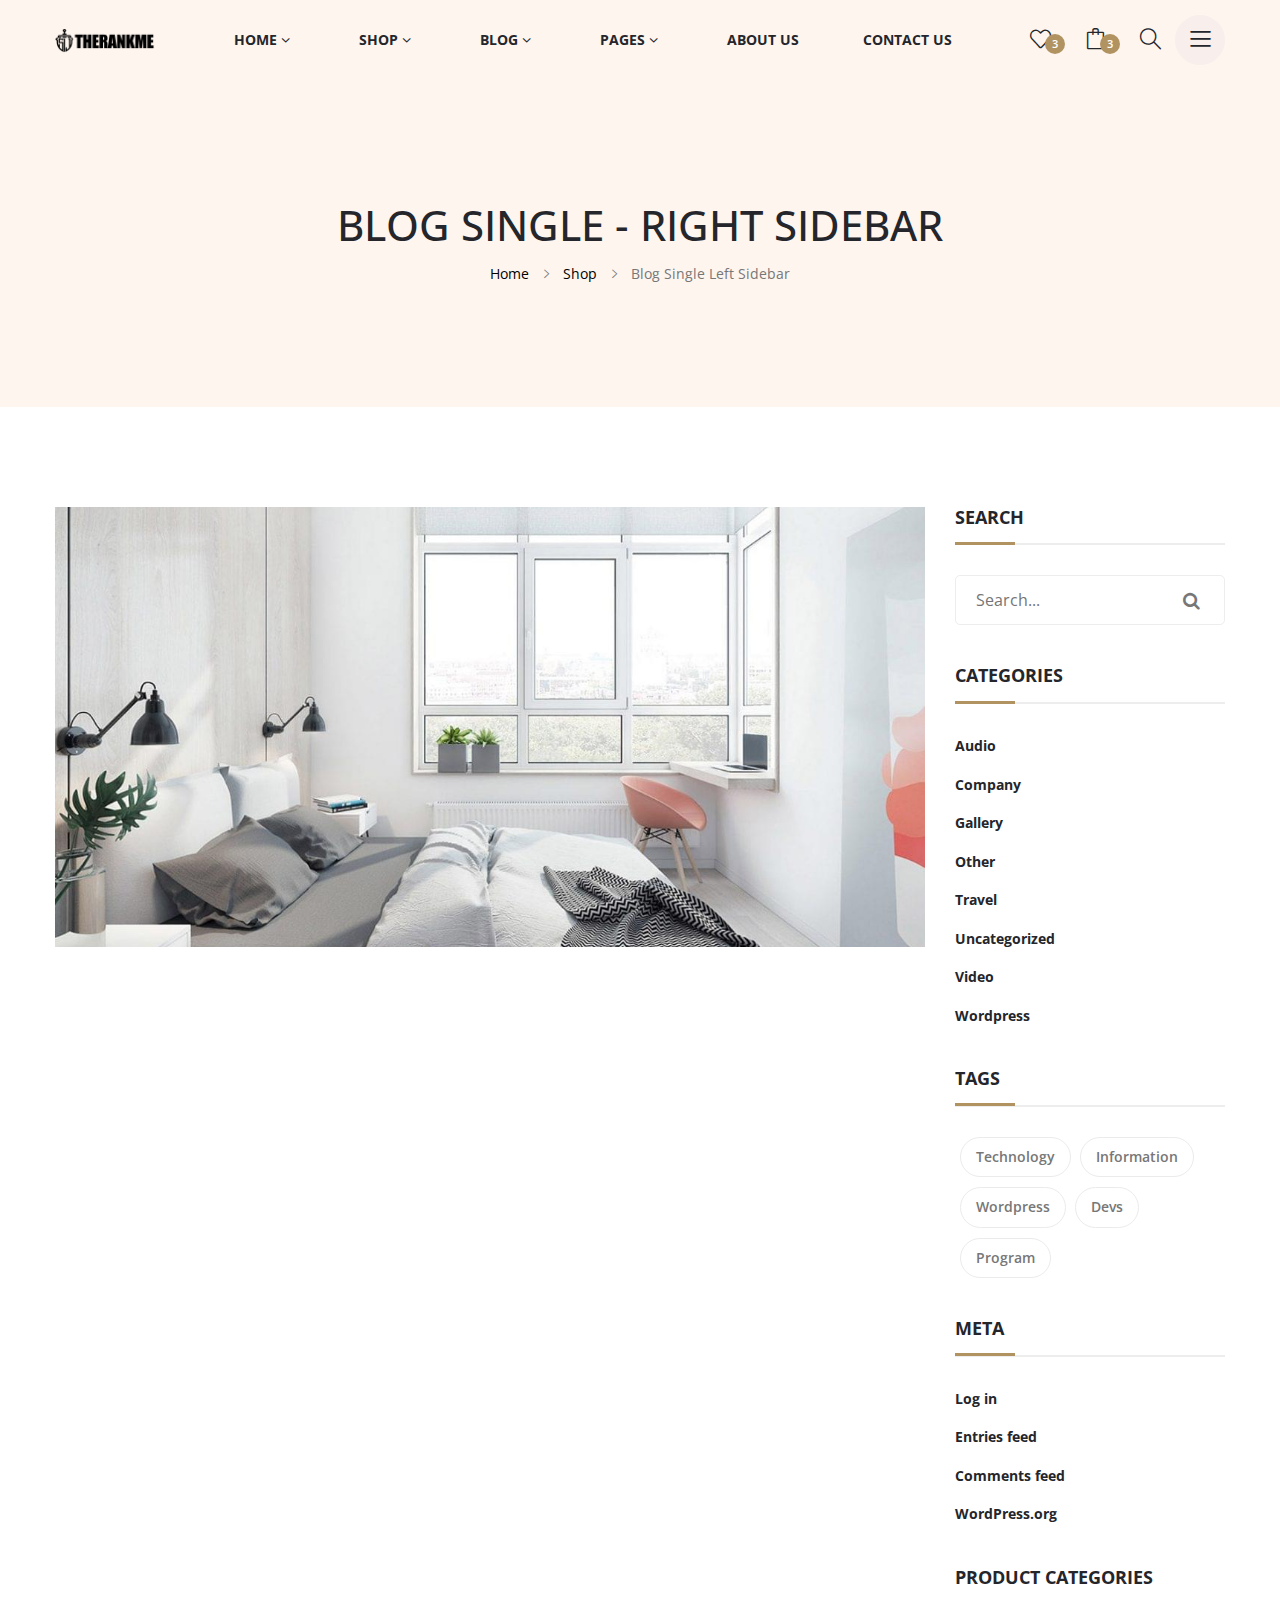
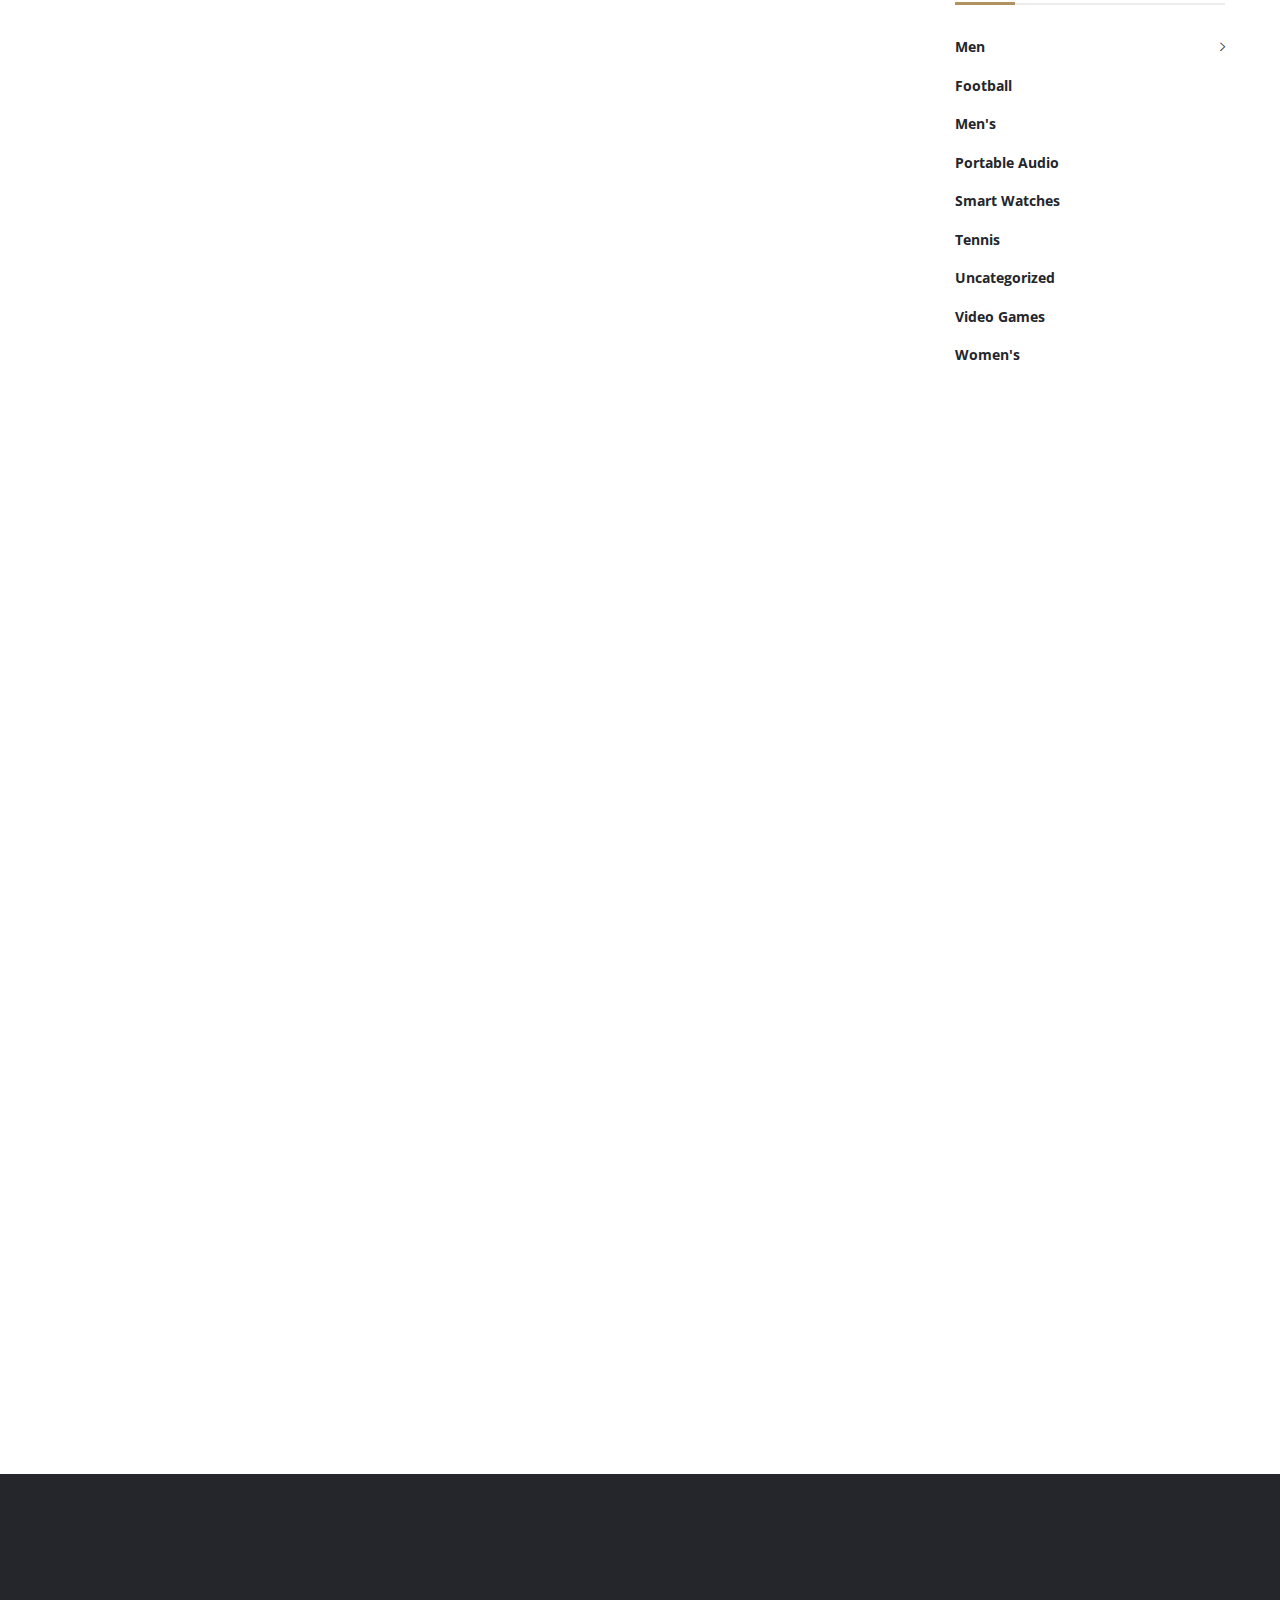
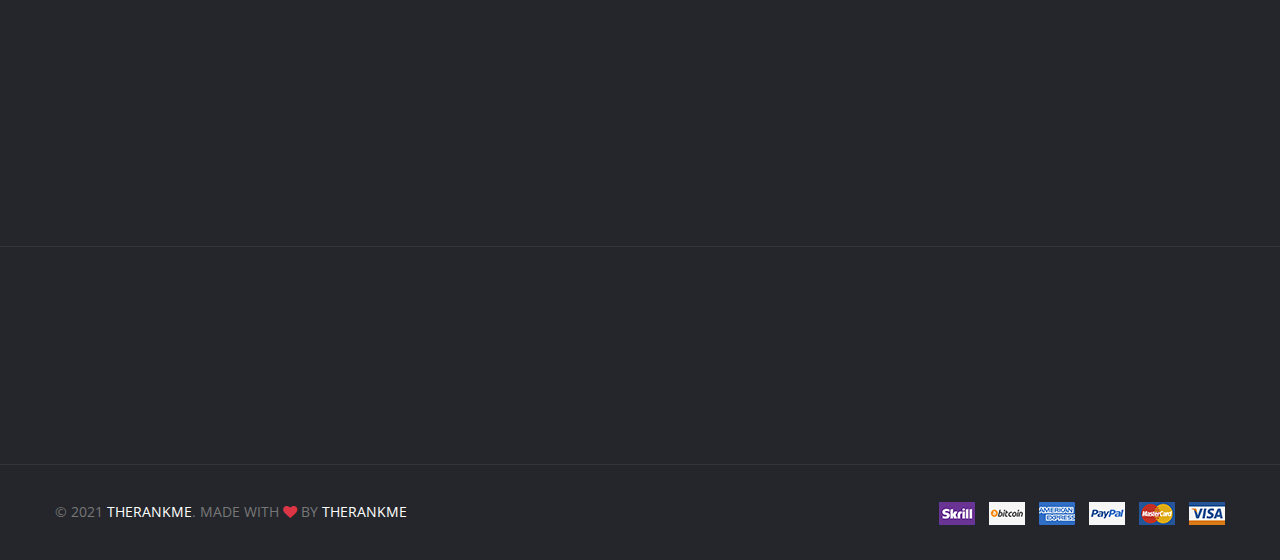
<file: blog-single-sidebar-right.html>
<!DOCTYPE html>
<html lang="zxx">


<meta http-equiv="content-type" content="text/html;charset=UTF-8" /><!-- /Added by HTTrack -->
<head>
    <meta charset="UTF-8">
    <meta name="viewport" content="width=device-width, initial-scale=1.0" />

    <title>HONO - Multi Purpose HTML Template</title>

    <!-- ::::::::::::::Favicon icon::::::::::::::-->
    <link rel="shortcut icon" href="assets/images/favicon.ico" type="image/png">

    <!-- ::::::::::::::All CSS Files here :::::::::::::: -->
    <!-- Vendor CSS -->
    <!-- <link rel="stylesheet" href="assets/css/vendor/font-awesome.min.css">
    <link rel="stylesheet" href="assets/css/vendor/ionicons.css">
    <link rel="stylesheet" href="assets/css/vendor/simple-line-icons.css">
    <link rel="stylesheet" href="assets/css/vendor/jquery-ui.min.css"> -->

    <!-- Plugin CSS -->
    <!-- <link rel="stylesheet" href="assets/css/plugins/swiper-bundle.min.css">
    <link rel="stylesheet" href="assets/css/plugins/animate.min.css">
    <link rel="stylesheet" href="assets/css/plugins/nice-select.css">
    <link rel="stylesheet" href="assets/css/plugins/venobox.min.css">
    <link rel="stylesheet" href="assets/css/plugins/jquery.lineProgressbar.css">
    <link rel="stylesheet" href="assets/css/plugins/aos.min.css"> -->

    <!-- Main CSS -->
    <!-- <link rel="stylesheet" href="assets/sass/style.css"> -->

    <!-- Use the minified version files listed below for better performance and remove the files listed above -->
    <link rel="stylesheet" href="assets/css/vendor/vendor.min.css">
    <link rel="stylesheet" href="assets/css/plugins/plugins.min.css">
    <link rel="stylesheet" href="assets/css/style.min.css">

</head>

<body>
    <!-- Start Header Area -->
    <header class="header-section d-none d-xl-block">
        <div class="header-wrapper">
            <div class="header-bottom header-bottom-color--golden section-fluid sticky-header sticky-color--golden">
                <div class="container-fluid">
                    <div class="row">
                        <div class="col-12 d-flex align-items-center justify-content-between">
                            <!-- Start Header Logo -->
                            <div class="header-logo">
                                <div class="logo">
                                    <a href="index.html"><img src="assets/images/logo/logo_black.png" alt=""></a>
                                </div>
                            </div>
                            <!-- End Header Logo -->

                            <!-- Start Header Main Menu -->
                            <div class="main-menu menu-color--black menu-hover-color--golden">
                                <nav>
                                    <ul>
                                        <li class="has-dropdown">
                                            <a class="active main-menu-link" href="index.html">Home <i
                                                    class="fa fa-angle-down"></i></a>
                                            <!-- Sub Menu -->
                                            <ul class="sub-menu">
                                                <li><a href="index.html">Home 1</a></li>
                                                <li><a href="index-2.html">Home 2</a></li>
                                                <li><a href="index-3.html">Home 3</a></li>
                                                <li><a href="index-4.html">Home 4</a></li>
                                            </ul>
                                        </li>
                                        <li class="has-dropdown has-megaitem">
                                            <a href="product-details-default.html">Shop <i
                                                    class="fa fa-angle-down"></i></a>
                                            <!-- Mega Menu -->
                                            <div class="mega-menu">
                                                <ul class="mega-menu-inner">
                                                    <!-- Mega Menu Sub Link -->
                                                    <li class="mega-menu-item">
                                                        <a href="#" class="mega-menu-item-title">Shop Layouts</a>
                                                        <ul class="mega-menu-sub">
                                                            <li><a href="shop-grid-sidebar-left.html">Grid Left
                                                                    Sidebar</a></li>
                                                            <li><a href="shop-grid-sidebar-right.html">Grid Right
                                                                    Sidebar</a></li>
                                                            <li><a href="shop-full-width.html">Full Width</a></li>
                                                            <li><a href="shop-list-sidebar-left.html">List Left
                                                                    Sidebar</a></li>
                                                            <li><a href="shop-list-sidebar-right.html">List Right
                                                                    Sidebar</a></li>
                                                        </ul>
                                                    </li>
                                                    <!-- Mega Menu Sub Link -->
                                                    <li class="mega-menu-item">
                                                        <a href="#" class="mega-menu-item-title">Other Pages</a>
                                                        <ul class="mega-menu-sub">
                                                            <li><a href="cart.html">Cart</a></li>
                                                            <li><a href="empty-cart.html">Empty Cart</a></li>
                                                            <li><a href="wishlist.html">Wishlist</a></li>
                                                            <li><a href="compare.html">Compare</a></li>
                                                            <li><a href="checkout.html">Checkout</a></li>
                                                            <li><a href="login.html">Login</a></li>
                                                            <li><a href="my-account.html">My Account</a></li>
                                                        </ul>
                                                    </li>
                                                    <!-- Mega Menu Sub Link -->
                                                    <li class="mega-menu-item">
                                                        <a href="#" class="mega-menu-item-title">Product Types</a>
                                                        <ul class="mega-menu-sub">
                                                            <li><a href="product-details-default.html">Product
                                                                    Default</a></li>
                                                            <li><a href="product-details-variable.html">Product
                                                                    Variable</a></li>
                                                            <li><a href="product-details-affiliate.html">Product
                                                                    Referral</a></li>
                                                            <li><a href="product-details-group.html">Product Group</a>
                                                            </li>
                                                            <li><a href="product-details-single-slide.html">Product
                                                                    Slider</a></li>
                                                        </ul>
                                                    </li>
                                                    <!-- Mega Menu Sub Link -->
                                                    <li class="mega-menu-item">
                                                        <a href="#" class="mega-menu-item-title">Product Types</a>
                                                        <ul class="mega-menu-sub">
                                                            <li><a href="product-details-tab-left.html">Product Tab
                                                                    Left</a></li>
                                                            <li><a href="product-details-tab-right.html">Product Tab
                                                                    Right</a></li>
                                                            <li><a href="product-details-gallery-left.html">Product
                                                                    Gallery Left</a></li>
                                                            <li><a href="product-details-gallery-right.html">Product
                                                                    Gallery Right</a></li>
                                                            <li><a href="product-details-sticky-left.html">Product
                                                                    Sticky Left</a></li>
                                                            <li><a href="product-details-sticky-right.html">Product
                                                                    Sticky right</a></li>
                                                        </ul>
                                                    </li>
                                                </ul>
                                                <div class="menu-banner">
                                                    <a href="#" class="menu-banner-link">
                                                        <img class="menu-banner-img"
                                                            src="assets/images/banner/menu-banner.jpg" alt="">
                                                    </a>
                                                </div>
                                            </div>
                                        </li>
                                        <li class="has-dropdown">
                                            <a href="blog-single-sidebar-left.html">Blog <i
                                                    class="fa fa-angle-down"></i></a>
                                            <!-- Sub Menu -->
                                            <ul class="sub-menu">
                                                <li><a href="blog-grid-sidebar-left.html">Blog Grid Sidebar left</a>
                                                </li>
                                                <li><a href="blog-grid-sidebar-right.html">Blog Grid Sidebar Right</a>
                                                </li>
                                                <li><a href="blog-full-width.html">Blog Full Width</a></li>
                                                <li><a href="blog-list-sidebar-left.html">Blog List Sidebar Left</a>
                                                </li>
                                                <li><a href="blog-list-sidebar-right.html">Blog List Sidebar Right</a>
                                                </li>
                                                <li><a href="blog-single-sidebar-left.html">Blog Single Sidebar left</a>
                                                </li>
                                                <li><a href="blog-single-sidebar-right.html">Blog Single Sidebar
                                                        Right</a></li>
                                            </ul>
                                        </li>
                                        <li class="has-dropdown">
                                            <a href="#">Pages <i class="fa fa-angle-down"></i></a>
                                            <!-- Sub Menu -->
                                            <ul class="sub-menu">
                                                <li><a href="faq.html">Frequently Questions</a></li>
                                                <li><a href="privacy-policy.html">Privacy Policy</a></li>
                                                <li><a href="404.html">404 Page</a></li>
                                            </ul>
                                        </li>
                                        <li>
                                            <a href="about-us.html">About Us</a>
                                        </li>
                                        <li>
                                            <a href="contact-us.html">Contact Us</a>
                                        </li>
                                    </ul>
                                </nav>
                            </div>
                            <!-- End Header Main Menu Start -->

                            <!-- Start Header Action Link -->
                            <ul class="header-action-link action-color--black action-hover-color--golden">
                                <li>
                                    <a href="#offcanvas-wishlish" class="offcanvas-toggle">
                                        <i class="icon-heart"></i>
                                        <span class="item-count">3</span>
                                    </a>
                                </li>
                                <li>
                                    <a href="#offcanvas-add-cart" class="offcanvas-toggle">
                                        <i class="icon-bag"></i>
                                        <span class="item-count">3</span>
                                    </a>
                                </li>
                                <li>
                                    <a href="#search">
                                        <i class="icon-magnifier"></i>
                                    </a>
                                </li>
                                <li>
                                    <a href="#offcanvas-about" class="offacnvas offside-about offcanvas-toggle">
                                        <i class="icon-menu"></i>
                                    </a>
                                </li>
                            </ul>
                            <!-- End Header Action Link -->
                        </div>
                    </div>
                </div>
            </div>
        </div>
    </header>
    <!-- Start Header Area -->

    <!-- Start Mobile Header -->
    <div class="mobile-header mobile-header-bg-color--golden section-fluid d-lg-block d-xl-none">
        <div class="container">
            <div class="row">
                <div class="col-12 d-flex align-items-center justify-content-between">
                    <!-- Start Mobile Left Side -->
                    <div class="mobile-header-left">
                        <ul class="mobile-menu-logo">
                            <li>
                                <a href="index.html">
                                    <div class="logo">
                                        <img src="assets/images/logo/logo_black.png" alt="">
                                    </div>
                                </a>
                            </li>
                        </ul>
                    </div>
                    <!-- End Mobile Left Side -->

                    <!-- Start Mobile Right Side -->
                    <div class="mobile-right-side">
                        <ul class="header-action-link action-color--black action-hover-color--golden">
                            <li>
                                <a href="#search">
                                    <i class="icon-magnifier"></i>
                                </a>
                            </li>
                            <li>
                                <a href="#offcanvas-wishlish" class="offcanvas-toggle">
                                    <i class="icon-heart"></i>
                                    <span class="item-count">3</span>
                                </a>
                            </li>
                            <li>
                                <a href="#offcanvas-add-cart" class="offcanvas-toggle">
                                    <i class="icon-bag"></i>
                                    <span class="item-count">3</span>
                                </a>
                            </li>
                            <li>
                                <a href="#mobile-menu-offcanvas" class="offcanvas-toggle offside-menu">
                                    <i class="icon-menu"></i>
                                </a>
                            </li>
                        </ul>
                    </div>
                    <!-- End Mobile Right Side -->
                </div>
            </div>
        </div>
    </div>
    <!-- End Mobile Header -->

    <!--  Start Offcanvas Mobile Menu Section -->
    <div id="mobile-menu-offcanvas" class="offcanvas offcanvas-rightside offcanvas-mobile-menu-section">
        <!-- Start Offcanvas Header -->
        <div class="offcanvas-header text-right">
            <button class="offcanvas-close"><i class="ion-android-close"></i></button>
        </div> <!-- End Offcanvas Header -->
        <!-- Start Offcanvas Mobile Menu Wrapper -->
        <div class="offcanvas-mobile-menu-wrapper">
            <!-- Start Mobile Menu  -->
            <div class="mobile-menu-bottom">
                <!-- Start Mobile Menu Nav -->
                <div class="offcanvas-menu">
                    <ul>
                        <li>
                            <a href="#"><span>Home</span></a>
                            <ul class="mobile-sub-menu">
                                <li><a href="index.html">Home 1</a></li>
                                <li><a href="index-2.html">Home 2</a></li>
                                <li><a href="index-3.html">Home 3</a></li>
                                <li><a href="index-4.html">Home 4</a></li>
                            </ul>
                        </li>
                        <li>
                            <a href="#"><span>Shop</span></a>
                            <ul class="mobile-sub-menu">
                                <li>
                                    <a href="#">Shop Layout</a>
                                    <ul class="mobile-sub-menu">
                                        <li><a href="shop-grid-sidebar-left.html">Grid Left Sidebar</a></li>
                                        <li><a href="shop-grid-sidebar-right.html">Grid Right Sidebar</a></li>
                                        <li><a href="shop-full-width.html">Full Width</a></li>
                                        <li><a href="shop-list-sidebar-left.html">List Left Sidebar</a></li>
                                        <li><a href="shop-list-sidebar-right.html">List Right Sidebar</a></li>
                                    </ul>
                                </li>
                            </ul>
                            <ul class="mobile-sub-menu">
                                <li>
                                    <a href="#">Shop Pages</a>
                                    <ul class="mobile-sub-menu">
                                        <li><a href="cart.html">Cart</a></li>
                                        <li><a href="empty-cart.html">Empty Cart</a></li>
                                        <li><a href="wishlist.html">Wishlist</a></li>
                                        <li><a href="compare.html">Compare</a></li>
                                        <li><a href="checkout.html">Checkout</a></li>
                                        <li><a href="login.html">Login</a></li>
                                        <li><a href="my-account.html">My Account</a></li>
                                    </ul>
                                </li>
                            </ul>
                            <ul class="mobile-sub-menu">
                                <li>
                                    <a href="#">Product Single</a>
                                    <ul class="mobile-sub-menu">
                                        <li><a href="product-details-default.html">Product Default</a></li>
                                        <li><a href="product-details-variable.html">Product Variable</a></li>
                                        <li><a href="product-details-affiliate.html">Product Referral</a></li>
                                        <li><a href="product-details-group.html">Product Group</a></li>
                                        <li><a href="product-details-single-slide.html">Product Slider</a></li>
                                        <li><a href="product-details-tab-left.html">Product Tab Left</a></li>
                                        <li><a href="product-details-tab-right.html">Product Tab Right</a></li>
                                        <li><a href="product-details-gallery-left.html">Product Gallery Left</a></li>
                                        <li><a href="product-details-gallery-right.html">Product Gallery Right</a></li>
                                        <li><a href="product-details-sticky-left.html">Product Sticky Left</a></li>
                                        <li><a href="product-details-sticky-right.html">Product Sticky right</a></li>
                                    </ul>
                                </li>
                            </ul>
                        </li>
                        <li>
                            <a href="#"><span>Blogs</span></a>
                            <ul class="mobile-sub-menu">
                                <li>
                                    <a href="#">Blog Grid</a>
                                    <ul class="mobile-sub-menu">
                                        <li><a href="blog-grid-sidebar-left.html">Blog Grid Sidebar left</a></li>
                                        <li><a href="blog-grid-sidebar-right.html">Blog Grid Sidebar Right</a></li>
                                    </ul>
                                </li>
                                <li>
                                    <a href="blog-full-width.html">Blog Full Width</a>
                                </li>
                                <li>
                                    <a href="#">Blog List</a>
                                    <ul class="mobile-sub-menu">
                                        <li><a href="blog-list-sidebar-left.html">Blog List Sidebar left</a></li>
                                        <li><a href="blog-list-sidebar-right.html">Blog List Sidebar Right</a></li>
                                    </ul>
                                </li>
                                <li>
                                    <a href="#">Blog Single</a>
                                    <ul class="mobile-sub-menu">
                                        <li><a href="blog-single-sidebar-left.html">Blog Single Sidebar left</a></li>
                                        <li><a href="blog-single-sidebar-right.html">Blog Single Sidebar Right</a></li>
                                    </ul>
                                </li>
                            </ul>
                        </li>
                        <li>
                            <a href="#"><span>Pages</span></a>
                            <ul class="mobile-sub-menu">
                                <li><a href="faq.html">Frequently Questions</a></li>
                                <li><a href="privacy-policy.html">Privacy Policy</a></li>
                                <li><a href="404.html">404 Page</a></li>
                            </ul>
                        </li>
                        <li><a href="about-us.html">About Us</a></li>
                        <li><a href="contact-us.html">Contact Us</a></li>
                    </ul>
                </div> <!-- End Mobile Menu Nav -->
            </div> <!-- End Mobile Menu -->

            <!-- Start Mobile contact Info -->
            <div class="mobile-contact-info">
                <div class="logo">
                    <a href="index.html"><img src="assets/images/logo/logo_white.png" alt=""></a>
                </div>

                <address class="address">
                    <span>Address: Your address goes here.</span>
                    <span>Call Us: 0123456789, 0123456789</span>
                    <span>Email: demo@example.com</span>
                </address>

                <ul class="social-link">
                    <li><a href="#"><i class="fa fa-facebook"></i></a></li>
                    <li><a href="#"><i class="fa fa-twitter"></i></a></li>
                    <li><a href="#"><i class="fa fa-instagram"></i></a></li>
                    <li><a href="#"><i class="fa fa-linkedin"></i></a></li>
                </ul>

                <ul class="user-link">
                    <li><a href="wishlist.html">Wishlist</a></li>
                    <li><a href="cart.html">Cart</a></li>
                    <li><a href="checkout.html">Checkout</a></li>
                </ul>
            </div>
            <!-- End Mobile contact Info -->

        </div> <!-- End Offcanvas Mobile Menu Wrapper -->
    </div> <!-- ...:::: End Offcanvas Mobile Menu Section:::... -->

    <!-- Start Offcanvas Mobile Menu Section -->
    <div id="offcanvas-about" class="offcanvas offcanvas-rightside offcanvas-mobile-about-section">
        <!-- Start Offcanvas Header -->
        <div class="offcanvas-header text-right">
            <button class="offcanvas-close"><i class="ion-android-close"></i></button>
        </div> <!-- End Offcanvas Header -->
        <!-- Start Offcanvas Mobile Menu Wrapper -->
        <!-- Start Mobile contact Info -->
        <div class="mobile-contact-info">
            <div class="logo">
                <a href="index.html"><img src="assets/images/logo/logo_white.png" alt=""></a>
            </div>

            <address class="address">
                <span>Address: Your address goes here.</span>
                <span>Call Us: 0123456789, 0123456789</span>
                <span>Email: demo@example.com</span>
            </address>

            <ul class="social-link">
                <li><a href="#"><i class="fa fa-facebook"></i></a></li>
                <li><a href="#"><i class="fa fa-twitter"></i></a></li>
                <li><a href="#"><i class="fa fa-instagram"></i></a></li>
                <li><a href="#"><i class="fa fa-linkedin"></i></a></li>
            </ul>

            <ul class="user-link">
                <li><a href="wishlist.html">Wishlist</a></li>
                <li><a href="cart.html">Cart</a></li>
                <li><a href="checkout.html">Checkout</a></li>
            </ul>
        </div>
        <!-- End Mobile contact Info -->
    </div> <!-- ...:::: End Offcanvas Mobile Menu Section:::... -->

    <!-- Start Offcanvas Addcart Section -->
    <div id="offcanvas-add-cart" class="offcanvas offcanvas-rightside offcanvas-add-cart-section">
        <!-- Start Offcanvas Header -->
        <div class="offcanvas-header text-right">
            <button class="offcanvas-close"><i class="ion-android-close"></i></button>
        </div> <!-- End Offcanvas Header -->

        <!-- Start  Offcanvas Addcart Wrapper -->
        <div class="offcanvas-add-cart-wrapper">
            <h4 class="offcanvas-title">Shopping Cart</h4>
            <ul class="offcanvas-cart">
                <li class="offcanvas-cart-item-single">
                    <div class="offcanvas-cart-item-block">
                        <a href="#" class="offcanvas-cart-item-image-link">
                            <img src="assets/images/product/default/home-1/default-1.jpg" alt=""
                                class="offcanvas-cart-image">
                        </a>
                        <div class="offcanvas-cart-item-content">
                            <a href="#" class="offcanvas-cart-item-link">Car Wheel</a>
                            <div class="offcanvas-cart-item-details">
                                <span class="offcanvas-cart-item-details-quantity">1 x </span>
                                <span class="offcanvas-cart-item-details-price">$49.00</span>
                            </div>
                        </div>
                    </div>
                    <div class="offcanvas-cart-item-delete text-right">
                        <a href="#" class="offcanvas-cart-item-delete"><i class="fa fa-trash-o"></i></a>
                    </div>
                </li>
                <li class="offcanvas-cart-item-single">
                    <div class="offcanvas-cart-item-block">
                        <a href="#" class="offcanvas-cart-item-image-link">
                            <img src="assets/images/product/default/home-2/default-1.jpg" alt=""
                                class="offcanvas-cart-image">
                        </a>
                        <div class="offcanvas-cart-item-content">
                            <a href="#" class="offcanvas-cart-item-link">Car Vails</a>
                            <div class="offcanvas-cart-item-details">
                                <span class="offcanvas-cart-item-details-quantity">3 x </span>
                                <span class="offcanvas-cart-item-details-price">$500.00</span>
                            </div>
                        </div>
                    </div>
                    <div class="offcanvas-cart-item-delete text-right">
                        <a href="#" class="offcanvas-cart-item-delete"><i class="fa fa-trash-o"></i></a>
                    </div>
                </li>
                <li class="offcanvas-cart-item-single">
                    <div class="offcanvas-cart-item-block">
                        <a href="#" class="offcanvas-cart-item-image-link">
                            <img src="assets/images/product/default/home-3/default-1.jpg" alt=""
                                class="offcanvas-cart-image">
                        </a>
                        <div class="offcanvas-cart-item-content">
                            <a href="#" class="offcanvas-cart-item-link">Shock Absorber</a>
                            <div class="offcanvas-cart-item-details">
                                <span class="offcanvas-cart-item-details-quantity">1 x </span>
                                <span class="offcanvas-cart-item-details-price">$350.00</span>
                            </div>
                        </div>
                    </div>
                    <div class="offcanvas-cart-item-delete text-right">
                        <a href="#" class="offcanvas-cart-item-delete"><i class="fa fa-trash-o"></i></a>
                    </div>
                </li>
            </ul>
            <div class="offcanvas-cart-total-price">
                <span class="offcanvas-cart-total-price-text">Subtotal:</span>
                <span class="offcanvas-cart-total-price-value">$170.00</span>
            </div>
            <ul class="offcanvas-cart-action-button">
                <li><a href="cart.html" class="btn btn-block btn-golden">View Cart</a></li>
                <li><a href="compare.html" class=" btn btn-block btn-golden mt-5">Checkout</a></li>
            </ul>
        </div> <!-- End  Offcanvas Addcart Wrapper -->

    </div> <!-- End  Offcanvas Addcart Section -->

    <!-- Start Offcanvas Mobile Menu Section -->
    <div id="offcanvas-wishlish" class="offcanvas offcanvas-rightside offcanvas-add-cart-section">
        <!-- Start Offcanvas Header -->
        <div class="offcanvas-header text-right">
            <button class="offcanvas-close"><i class="ion-android-close"></i></button>
        </div> <!-- ENd Offcanvas Header -->

        <!-- Start Offcanvas Mobile Menu Wrapper -->
        <div class="offcanvas-wishlist-wrapper">
            <h4 class="offcanvas-title">Wishlist</h4>
            <ul class="offcanvas-wishlist">
                <li class="offcanvas-wishlist-item-single">
                    <div class="offcanvas-wishlist-item-block">
                        <a href="#" class="offcanvas-wishlist-item-image-link">
                            <img src="assets/images/product/default/home-1/default-1.jpg" alt=""
                                class="offcanvas-wishlist-image">
                        </a>
                        <div class="offcanvas-wishlist-item-content">
                            <a href="#" class="offcanvas-wishlist-item-link">Car Wheel</a>
                            <div class="offcanvas-wishlist-item-details">
                                <span class="offcanvas-wishlist-item-details-quantity">1 x </span>
                                <span class="offcanvas-wishlist-item-details-price">$49.00</span>
                            </div>
                        </div>
                    </div>
                    <div class="offcanvas-wishlist-item-delete text-right">
                        <a href="#" class="offcanvas-wishlist-item-delete"><i class="fa fa-trash-o"></i></a>
                    </div>
                </li>
                <li class="offcanvas-wishlist-item-single">
                    <div class="offcanvas-wishlist-item-block">
                        <a href="#" class="offcanvas-wishlist-item-image-link">
                            <img src="assets/images/product/default/home-2/default-1.jpg" alt=""
                                class="offcanvas-wishlist-image">
                        </a>
                        <div class="offcanvas-wishlist-item-content">
                            <a href="#" class="offcanvas-wishlist-item-link">Car Vails</a>
                            <div class="offcanvas-wishlist-item-details">
                                <span class="offcanvas-wishlist-item-details-quantity">3 x </span>
                                <span class="offcanvas-wishlist-item-details-price">$500.00</span>
                            </div>
                        </div>
                    </div>
                    <div class="offcanvas-wishlist-item-delete text-right">
                        <a href="#" class="offcanvas-wishlist-item-delete"><i class="fa fa-trash-o"></i></a>
                    </div>
                </li>
                <li class="offcanvas-wishlist-item-single">
                    <div class="offcanvas-wishlist-item-block">
                        <a href="#" class="offcanvas-wishlist-item-image-link">
                            <img src="assets/images/product/default/home-3/default-1.jpg" alt=""
                                class="offcanvas-wishlist-image">
                        </a>
                        <div class="offcanvas-wishlist-item-content">
                            <a href="#" class="offcanvas-wishlist-item-link">Shock Absorber</a>
                            <div class="offcanvas-wishlist-item-details">
                                <span class="offcanvas-wishlist-item-details-quantity">1 x </span>
                                <span class="offcanvas-wishlist-item-details-price">$350.00</span>
                            </div>
                        </div>
                    </div>
                    <div class="offcanvas-wishlist-item-delete text-right">
                        <a href="#" class="offcanvas-wishlist-item-delete"><i class="fa fa-trash-o"></i></a>
                    </div>
                </li>
            </ul>
            <ul class="offcanvas-wishlist-action-button">
                <li><a href="#" class="btn btn-block btn-golden">View wishlist</a></li>
            </ul>
        </div> <!-- End Offcanvas Mobile Menu Wrapper -->

    </div> <!-- End Offcanvas Mobile Menu Section -->

    <!-- Start Offcanvas Search Bar Section -->
    <div id="search" class="search-modal">
        <button type="button" class="close">×</button>
        <form>
            <input type="search" placeholder="type keyword(s) here" />
            <button type="submit" class="btn btn-lg btn-golden">Search</button>
        </form>
    </div>
    <!-- End Offcanvas Search Bar Section -->

    <!-- Offcanvas Overlay -->
    <div class="offcanvas-overlay"></div>

    <!-- ...:::: Start Breadcrumb Section:::... -->
    <div class="breadcrumb-section breadcrumb-bg-color--golden">
        <div class="breadcrumb-wrapper">
            <div class="container">
                <div class="row">
                    <div class="col-12">
                        <h3 class="breadcrumb-title">Blog Single - Right Sidebar</h3>
                        <div class="breadcrumb-nav breadcrumb-nav-color--black breadcrumb-nav-hover-color--golden">
                            <nav aria-label="breadcrumb">
                                <ul>
                                    <li><a href="index.html">Home</a></li>
                                    <li><a href="blog-grid-sidebar-left.html">Shop</a></li>
                                    <li class="active" aria-current="page">Blog Single Left Sidebar</li>
                                </ul>
                            </nav>
                        </div>
                    </div>
                </div>
            </div>
        </div>
    </div> <!-- ...:::: End Breadcrumb Section:::... -->

    <!-- ...:::: Start Blog Single Section:::... -->
    <div class="blog-section">
        <div class="container">
            <div class="row flex-column-reverse flex-lg-row-reverse">
                <div class="col-lg-3">
                    <!-- Start Sidebar Area -->
                    <div class="siderbar-section" data-aos="fade-up" data-aos-delay="0">

                        <!-- Start Single Sidebar Widget -->
                        <div class="sidebar-single-widget">
                            <h6 class="sidebar-title">Search</h6>
                            <div class="default-search-style d-flex">
                                <input class="default-search-style-input-box" type="search" placeholder="Search..."
                                    required>
                                <button class="default-search-style-input-btn" type="submit"><i
                                        class="fa fa-search"></i></button>
                            </div>
                        </div> <!-- End Single Sidebar Widget -->

                        <!-- Start Single Sidebar Widget -->
                        <div class="sidebar-single-widget">
                            <h6 class="sidebar-title">CATEGORIES</h6>
                            <div class="sidebar-content">
                                <ul class="sidebar-menu">
                                    <li><a href="#">Audio</a></li>
                                    <li><a href="#">Company</a></li>
                                    <li><a href="#">Gallery</a></li>
                                    <li><a href="#">Other</a></li>
                                    <li><a href="#">Travel</a></li>
                                    <li><a href="#"> Uncategorized</a></li>
                                    <li><a href="#"> Video</a></li>
                                    <li><a href="#">Wordpress</a></li>
                                </ul>
                            </div>
                        </div> <!-- End Single Sidebar Widget -->

                        <!-- Start Single Sidebar Widget -->
                        <div class="sidebar-single-widget">
                            <h6 class="sidebar-title">Tags</h6>
                            <div class="sidebar-content">
                                <div class="tag-link">
                                    <a href="#">Technology</a>
                                    <a href="#">Information</a>
                                    <a href="#">Wordpress</a>
                                    <a href="#">Devs</a>
                                    <a href="#">Program</a>
                                </div>
                            </div>
                        </div> <!-- End Single Sidebar Widget -->

                        <!-- Start Single Sidebar Widget -->
                        <div class="sidebar-single-widget">
                            <h6 class="sidebar-title">Meta</h6>
                            <div class="sidebar-content">
                                <ul class="sidebar-menu">
                                    <li><a href="#">Log in</a></li>
                                    <li><a href="#">Entries feed</a></li>
                                    <li><a href="#">Comments feed</a></li>
                                    <li><a href="#">WordPress.org</a></li>
                                </ul>
                            </div>
                        </div> <!-- End Single Sidebar Widget -->

                        <!-- Start Single Sidebar Widget -->
                        <div class="sidebar-single-widget">
                            <h6 class="sidebar-title">PRODUCT CATEGORIES</h6>
                            <div class="sidebar-content">
                                <ul class="sidebar-menu">
                                    <li>
                                        <ul class="sidebar-menu-collapse">
                                            <!-- Start Single Menu Collapse List -->
                                            <li class="sidebar-menu-collapse-list">
                                                <div class="accordion">
                                                    <a href="shop-grid-sidebar-left.html"
                                                        class="accordion-title collapsed" data-bs-toggle="collapse"
                                                        data-bs-target="#men-fashion" aria-expanded="false">Men <i
                                                            class="ion-ios-arrow-right"></i></a>
                                                    <div id="men-fashion" class="collapse">
                                                        <ul class="accordion-category-list">
                                                            <li><a href="#">Dresses</a></li>
                                                            <li><a href="#">Jackets &amp; Coats</a></li>
                                                            <li><a href="#">Sweaters</a></li>
                                                            <li><a href="#">Jeans</a></li>
                                                            <li><a href="#">Blouses &amp; Shirts</a></li>
                                                        </ul>
                                                    </div>
                                                </div>
                                            </li> <!-- End Single Menu Collapse List -->
                                        </ul>
                                    </li>
                                    <li><a href="#">Football</a></li>
                                    <li><a href="#"> Men's</a></li>
                                    <li><a href="#"> Portable Audio</a></li>
                                    <li><a href="#"> Smart Watches</a></li>
                                    <li><a href="#">Tennis</a></li>
                                    <li><a href="#"> Uncategorized</a></li>
                                    <li><a href="#"> Video Games</a></li>
                                    <li><a href="#">Women's</a></li>
                                </ul>
                            </div>
                        </div> <!-- End Single Sidebar Widget -->

                    </div> <!-- End Sidebar Area -->
                </div>
                <div class="col-lg-9">
                    <!-- Start Blog Single Content Area -->
                    <div class="blog-single-wrapper">
                        <div class="blog-single-img" data-aos="fade-up" data-aos-delay="0">
                            <img class="img-fluid" src="assets/images/blog/blog-grid-home-1-img-1.jpg" alt="">
                        </div>
                        <ul class="post-meta" data-aos="fade-up" data-aos-delay="200">
                            <li>POSTED BY : <a href="#" class="author">Admin</a></li>
                            <li>ON : <a href="#" class="date">APRIL 24, 2018</a></li>
                        </ul>
                        <h4 class="post-title" data-aos="fade-up" data-aos-delay="400">Blog image post</h4>
                        <div class="para-content" data-aos="fade-up" data-aos-delay="600">
                            <p>Aenean et tempor eros, vitae sollicitudin velit. Etiam varius enim nec quam tempor, sed
                                efficitur ex ultrices. Phasellus pretium est vel dui vestibulum condimentum. Aenean nec
                                suscipit nibh. Phasellus nec lacus id arcu facilisis elementum. Curabitur lobortis, elit
                                ut elementum congue, erat ex bibendum odio, nec iaculis lacus sem non lorem. Duis
                                suscipit metus ante, sed convallis quam posuere quis. Ut tincidunt eleifend odio, ac
                                fringilla mi vehicula nec. Nunc vitae lacus eget lectus imperdiet tempus sed in dui. Nam
                                molestie magna at risus consectetur, placerat suscipit justo dignissim. Sed vitae
                                fringilla enim, nec ullamcorper arcu.</p>
                            <blockquote class="blockquote-content">
                                Quisque semper nunc vitae erat pellentesque, ac placerat arcu consectetur. In venenatis
                                elit ac ultrices convallis. Duis est nisi, tincidunt ac urna sed, cursus blandit lectus.
                                In ullamcorper sit amet ligula ut eleifend. Proin dictum tempor ligula, ac feugiat
                                metus. Sed finibus tortor eu scelerisque scelerisque.
                            </blockquote>
                            <p>Aenean et tempor eros, vitae sollicitudin velit. Etiam varius enim nec quam tempor, sed
                                efficitur ex ultrices. Phasellus pretium est vel dui vestibulum condimentum. Aenean nec
                                suscipit nibh. Phasellus nec lacus id arcu facilisis elementum. Curabitur lobortis, elit
                                ut elementum congue, erat ex bibendum odio, nec iaculis lacus sem non lorem. Duis
                                suscipit metus ante, sed convallis quam posuere quis. Ut tincidunt eleifend odio, ac
                                fringilla mi vehicula nec. Nunc vitae lacus eget lectus imperdiet tempus sed in dui. Nam
                                molestie magna at risus consectetur, placerat suscipit justo dignissim. Sed vitae
                                fringilla enim, nec ullamcorper arcu.</p>
                            <p>Suspendisse turpis ipsum, tempus in nulla eu, posuere pharetra nibh. In dignissim vitae
                                lorem non mollis. Praesent pretium tellus in tortor viverra condimentum. Nullam
                                dignissim facilisis nisl, accumsan placerat justo ultricies vel. Vivamus finibus mi a
                                neque pretium, ut convallis dui lacinia. Morbi a rutrum velit. Curabitur sagittis quam
                                quis consectetur mattis. Aenean sit amet quam vel turpis interdum sagittis et eget
                                neque. Nunc ante quam, luctus et neque a, interdum iaculis metus. Aliquam vel ante
                                mattis, placerat orci id, vehicula quam. Suspendisse quis eros cursus, viverra urna sed,
                                commodo mauris. Cras diam arcu, fringilla a sem condimentum, viverra facilisis nunc.
                                Curabitur vitae orci id nulla maximus maximus. Nunc pulvinar sollicitudin molestie.</p>
                        </div>
                        <div class="para-tags" data-aos="fade-up" data-aos-delay="0">
                            <span>Tags: </span>
                            <ul>
                                <li><a href="#">fashion</a></li>
                                <li><a href="#">t-shirt</a></li>
                                <li><a href="#">white</a></li>
                            </ul>
                        </div>
                    </div> <!-- End Blog Single Content Area -->
                    <div class="comment-area">
                        <div class="comment-box" data-aos="fade-up" data-aos-delay="0">
                            <h4 class="title mb-4">3 Comments</h4>
                            <!-- Start - Review Comment -->
                            <ul class="comment">
                                <!-- Start - Review Comment list-->
                                <li class="comment-list">
                                    <div class="comment-wrapper">
                                        <div class="comment-img">
                                            <img src="assets/images/user/image-1.png" alt="">
                                        </div>
                                        <div class="comment-content">
                                            <div class="comment-content-top">
                                                <div class="comment-content-left">
                                                    <h6 class="comment-name">Kaedyn Fraser</h6>
                                                </div>
                                                <div class="comment-content-right">
                                                    <a href="#"><i class="fa fa-reply"></i>Reply</a>
                                                </div>
                                            </div>

                                            <div class="para-content">
                                                <p>Lorem ipsum dolor sit amet, consectetur adipisicing elit. Tempora
                                                    inventore dolorem a unde modi iste odio amet, fugit fuga aliquam,
                                                    voluptatem maiores animi dolor nulla magnam ea! Dignissimos
                                                    aspernatur cumque nam quod sint provident modi alias culpa,
                                                    inventore deserunt accusantium amet earum soluta consequatur quasi
                                                    eum eius laboriosam, maiores praesentium explicabo enim dolores
                                                    quaerat! Voluptas ad ullam quia odio sint sunt. Ipsam officia, saepe
                                                    repellat. </p>
                                            </div>
                                        </div>
                                    </div>
                                    <!-- Start - Review Comment Reply-->
                                    <ul class="comment-reply">
                                        <li class="comment-reply-list">
                                            <div class="comment-wrapper">
                                                <div class="comment-img">
                                                    <img src="assets/images/user/image-2.png" alt="">
                                                </div>
                                                <div class="comment-content">
                                                    <div class="comment-content-top">
                                                        <div class="comment-content-left">
                                                            <h6 class="comment-name">Oaklee Odom</h6>
                                                        </div>
                                                        <div class="comment-content-right">
                                                            <a href="#"><i class="fa fa-reply"></i>Reply</a>
                                                        </div>
                                                    </div>

                                                    <div class="para-content">
                                                        <p>Lorem ipsum dolor sit amet, consectetur adipisicing elit.
                                                            Tempora inventore dolorem a unde modi iste odio amet, fugit
                                                            fuga aliquam, voluptatem maiores animi dolor nulla magnam
                                                            ea! Dignissimos aspernatur cumque nam quod sint provident
                                                            modi alias culpa, inventore deserunt accusantium amet earum
                                                            soluta consequatur quasi eum eius laboriosam, maiores
                                                            praesentium explicabo enim dolores quaerat! Voluptas ad
                                                            ullam quia odio sint sunt. Ipsam officia, saepe repellat.
                                                        </p>
                                                    </div>
                                                </div>
                                            </div>
                                        </li>
                                    </ul> <!-- End - Review Comment Reply-->
                                </li> <!-- End - Review Comment list-->
                                <!-- Start - Review Comment list-->
                                <li class="comment-list">
                                    <div class="comment-wrapper">
                                        <div class="comment-img">
                                            <img src="assets/images/user/image-3.png" alt="">
                                        </div>
                                        <div class="comment-content">
                                            <div class="comment-content-top">
                                                <div class="comment-content-left">
                                                    <h6 class="comment-name">Jaydin Jones</h6>
                                                </div>
                                                <div class="comment-content-right">
                                                    <a href="#"><i class="fa fa-reply"></i>Reply</a>
                                                </div>
                                            </div>

                                            <div class="para-content">
                                                <p>Lorem ipsum dolor sit amet, consectetur adipisicing elit. Tempora
                                                    inventore dolorem a unde modi iste odio amet, fugit fuga aliquam,
                                                    voluptatem maiores animi dolor nulla magnam ea! Dignissimos
                                                    aspernatur cumque nam quod sint provident modi alias culpa,
                                                    inventore deserunt accusantium amet earum soluta consequatur quasi
                                                    eum eius laboriosam, maiores praesentium explicabo enim dolores
                                                    quaerat! Voluptas ad ullam quia odio sint sunt. Ipsam officia, saepe
                                                    repellat. </p>
                                            </div>
                                        </div>
                                    </div>
                                </li> <!-- End - Review Comment list-->
                            </ul> <!-- End - Review Comment -->
                        </div>

                        <!-- Start comment Form -->
                        <div class="comment-form" data-aos="fade-up" data-aos-delay="0">
                            <div class="coment-form-text-top mt-30">
                                <h4 class="title mb-3 mt-3">Leave a Reply</h4>
                                <p>Your email address will not be published. Required fields are marked *</p>
                            </div>

                            <form action="#" method="post">
                                <div class="row">
                                    <div class="col-md-6">
                                        <div class="default-form-box mb-20">
                                            <label for="comment-name">Your name <span>*</span></label>
                                            <input id="comment-name" type="text" placeholder="Enter your name" required>
                                        </div>
                                    </div>
                                    <div class="col-md-6">
                                        <div class="default-form-box mb-20">
                                            <label for="comment-email">Your Email <span>*</span></label>
                                            <input id="comment-email" type="email" placeholder="Enter your email"
                                                required>
                                        </div>
                                    </div>
                                    <div class="col-12">
                                        <div class="default-form-box mb-20">
                                            <label for="comment-review-text">Your review <span>*</span></label>
                                            <textarea id="comment-review-text" placeholder="Write a review"
                                                required></textarea>
                                        </div>
                                    </div>
                                    <div class="col-12">
                                        <button class="btn btn-md btn-golden" type="submit">Post Comment</button>
                                    </div>
                                </div>
                            </form>
                        </div> <!-- End comment Form -->
                    </div>
                </div>
            </div>
        </div>
    </div> <!-- ...:::: End Blog Single Section:::... -->

    <!-- Start Footer Section -->
    <footer class="footer-section footer-bg section-top-gap-100">
        <div class="footer-wrapper">
            <!-- Start Footer Top -->
            <div class="footer-top">
                <div class="container">
                    <div class="row mb-n6">
                        <div class="col-lg-3 col-sm-6 mb-6">
                            <!-- Start Footer Single Item -->
                            <div class="footer-widget-single-item footer-widget-color--golden" data-aos="fade-up"
                                data-aos-delay="0">
                                <h5 class="title">INFORMATION</h5>
                                <ul class="footer-nav">
                                    <li><a href="#">Delivery Information</a></li>
                                    <li><a href="#">Terms & Conditions</a></li>
                                    <li><a href="contact-us.html">Contact</a></li>
                                    <li><a href="#">Returns</a></li>
                                </ul>
                            </div>
                            <!-- End Footer Single Item -->
                        </div>
                        <div class="col-lg-3 col-sm-6 mb-6">
                            <!-- Start Footer Single Item -->
                            <div class="footer-widget-single-item footer-widget-color--golden" data-aos="fade-up"
                                data-aos-delay="200">
                                <h5 class="title">MY ACCOUNT</h5>
                                <ul class="footer-nav">
                                    <li><a href="my-account.html">My account</a></li>
                                    <li><a href="wishlist.html">Wishlist</a></li>
                                    <li><a href="privacy-policy.html">Privacy Policy</a></li>
                                    <li><a href="faq.html">Frequently Questions</a></li>
                                    <li><a href="#">Order History</a></li>
                                </ul>
                            </div>
                            <!-- End Footer Single Item -->
                        </div>
                        <div class="col-lg-3 col-sm-6 mb-6">
                            <!-- Start Footer Single Item -->
                            <div class="footer-widget-single-item footer-widget-color--golden" data-aos="fade-up"
                                data-aos-delay="400">
                                <h5 class="title">CATEGORIES</h5>
                                <ul class="footer-nav">
                                    <li><a href="#">Decorative</a></li>
                                    <li><a href="#">Kitchen utensils</a></li>
                                    <li><a href="#">Chair & Bar stools</a></li>
                                    <li><a href="#">Sofas and Armchairs</a></li>
                                    <li><a href="#">Interior lighting</a></li>
                                </ul>
                            </div>
                            <!-- End Footer Single Item -->
                        </div>
                        <div class="col-lg-3 col-sm-6 mb-6">
                            <!-- Start Footer Single Item -->
                            <div class="footer-widget-single-item footer-widget-color--golden" data-aos="fade-up"
                                data-aos-delay="600">
                                <h5 class="title">ABOUT US</h5>
                                <div class="footer-about">
                                    <p>We are a team of designers and developers that create high quality Magento,
                                        Prestashop, Opencart.</p>

                                    <address class="address">
                                        <span>Address: Your address goes here.</span>
                                        <span>Email: demo@example.com</span>
                                    </address>
                                </div>
                            </div>
                            <!-- End Footer Single Item -->
                        </div>
                    </div>
                </div>
            </div>
            <!-- End Footer Top -->

            <!-- Start Footer Center -->
            <div class="footer-center">
                <div class="container">
                    <div class="row mb-n6">
                        <div class="col-xl-3 col-lg-4 col-md-6 mb-6">
                            <div class="footer-social" data-aos="fade-up" data-aos-delay="0">
                                <h4 class="title">FOLLOW US</h4>
                                <ul class="footer-social-link">
                                    <li><a href="#"><i class="fa fa-facebook"></i></a></li>
                                    <li><a href="#"><i class="fa fa-twitter"></i></a></li>
                                    <li><a href="#"><i class="fa fa-instagram"></i></a></li>
                                    <li><a href="#"><i class="fa fa-linkedin"></i></a></li>
                                </ul>
                            </div>
                        </div>
                        <div class="col-xl-7 col-lg-6 col-md-6 mb-6">
                            <div class="footer-newsletter" data-aos="fade-up" data-aos-delay="200">
                                <h4 class="title">DON'T MISS OUT ON THE LATEST</h4>
                                <div class="form-newsletter">
                                    <form action="#" method="post">
                                        <div class="form-fild-newsletter-single-item input-color--golden">
                                            <input type="email" placeholder="Your email address..." required>
                                            <button type="submit">SUBSCRIBE!</button>
                                        </div>
                                    </form>
                                </div>
                            </div>
                        </div>
                    </div>
                </div>
            </div>
            <!-- Start Footer Center -->

            <!-- Start Footer Bottom -->
            <div class="footer-bottom">
                <div class="container">
                    <div
                        class="row justify-content-between align-items-center align-items-center flex-column flex-md-row mb-n6">
                        <div class="col-auto mb-6">
                            <div class="footer-copyright">
                                <p class="copyright-text">&copy; 2021 <a href="index.html">therankme</a>. Made with <i
                                        class="fa fa-heart text-danger"></i> by <a href="https://therankme.com/"
                                        target="_blank">therankme</a> </p>

                            </div>
                        </div>
                        <div class="col-auto mb-6">
                            <div class="footer-payment">
                                <div class="image">
                                    <img src="assets/images/company-logo/payment.png" alt="">
                                </div>
                            </div>
                        </div>
                    </div>
                </div>
            </div>
            <!-- Start Footer Bottom -->
        </div>
    </footer>
    <!-- End Footer Section -->

    <!-- material-scrolltop button -->
    <button class="material-scrolltop" type="button"></button>

    <!-- Start Modal Add cart -->
    <div class="modal fade" id="modalAddcart" tabindex="-1" role="dialog" aria-hidden="true">
        <div class="modal-dialog  modal-dialog-centered modal-xl" role="document">
            <div class="modal-content">
                <div class="modal-body">
                    <div class="container-fluid">
                        <div class="row">
                            <div class="col text-right">
                                <button type="button" class="close modal-close" data-bs-dismiss="modal"
                                    aria-label="Close">
                                    <span aria-hidden="true"> <i class="fa fa-times"></i></span>
                                </button>
                            </div>
                        </div>
                        <div class="row">
                            <div class="col-md-7">
                                <div class="row">
                                    <div class="col-md-4">
                                        <div class="modal-add-cart-product-img">
                                            <img class="img-fluid"
                                                src="assets/images/product/default/home-1/default-1.jpg" alt="">
                                        </div>
                                    </div>
                                    <div class="col-md-8">
                                        <div class="modal-add-cart-info"><i class="fa fa-check-square"></i>Added to cart
                                            successfully!</div>
                                        <div class="modal-add-cart-product-cart-buttons">
                                            <a href="cart.html">View Cart</a>
                                            <a href="checkout.html">Checkout</a>
                                        </div>
                                    </div>
                                </div>
                            </div>
                            <div class="col-md-5 modal-border">
                                <ul class="modal-add-cart-product-shipping-info">
                                    <li> <strong><i class="icon-shopping-cart"></i> There Are 5 Items In Your
                                            Cart.</strong></li>
                                    <li> <strong>TOTAL PRICE: </strong> <span>$187.00</span></li>
                                    <li class="modal-continue-button"><a href="#" data-bs-dismiss="modal">CONTINUE
                                            SHOPPING</a></li>
                                </ul>
                            </div>
                        </div>
                    </div>
                </div>
            </div>
        </div>
    </div> <!-- End Modal Add cart -->

    <!-- Start Modal Quickview cart -->
    <div class="modal fade" id="modalQuickview" tabindex="-1" role="dialog" aria-hidden="true">
        <div class="modal-dialog  modal-dialog-centered" role="document">
            <div class="modal-content">
                <div class="modal-body">
                    <div class="container-fluid">
                        <div class="row">
                            <div class="col text-right">
                                <button type="button" class="close modal-close" data-bs-dismiss="modal"
                                    aria-label="Close">
                                    <span aria-hidden="true"> <i class="fa fa-times"></i></span>
                                </button>
                            </div>
                        </div>
                        <div class="row">
                            <div class="col-md-6">
                                <div class="product-details-gallery-area mb-7">
                                    <!-- Start Large Image -->
                                    <div class="product-large-image modal-product-image-large swiper-container">
                                        <div class="swiper-wrapper">
                                            <div class="product-image-large-image swiper-slide img-responsive">
                                                <img src="assets/images/product/default/home-1/default-1.jpg" alt="">
                                            </div>
                                            <div class="product-image-large-image swiper-slide img-responsive">
                                                <img src="assets/images/product/default/home-1/default-2.jpg" alt="">
                                            </div>
                                            <div class="product-image-large-image swiper-slide img-responsive">
                                                <img src="assets/images/product/default/home-1/default-3.jpg" alt="">
                                            </div>
                                            <div class="product-image-large-image swiper-slide img-responsive">
                                                <img src="assets/images/product/default/home-1/default-4.jpg" alt="">
                                            </div>
                                            <div class="product-image-large-image swiper-slide img-responsive">
                                                <img src="assets/images/product/default/home-1/default-5.jpg" alt="">
                                            </div>
                                            <div class="product-image-large-image swiper-slide img-responsive">
                                                <img src="assets/images/product/default/home-1/default-6.jpg" alt="">
                                            </div>
                                        </div>
                                    </div>
                                    <!-- End Large Image -->
                                    <!-- Start Thumbnail Image -->
                                    <div
                                        class="product-image-thumb modal-product-image-thumb swiper-container pos-relative mt-5">
                                        <div class="swiper-wrapper">
                                            <div class="product-image-thumb-single swiper-slide">
                                                <img class="img-fluid"
                                                    src="assets/images/product/default/home-1/default-1.jpg" alt="">
                                            </div>
                                            <div class="product-image-thumb-single swiper-slide">
                                                <img class="img-fluid"
                                                    src="assets/images/product/default/home-1/default-2.jpg" alt="">
                                            </div>
                                            <div class="product-image-thumb-single swiper-slide">
                                                <img class="img-fluid"
                                                    src="assets/images/product/default/home-1/default-3.jpg" alt="">
                                            </div>
                                            <div class="product-image-thumb-single swiper-slide">
                                                <img class="img-fluid"
                                                    src="assets/images/product/default/home-1/default-4.jpg" alt="">
                                            </div>
                                            <div class="product-image-thumb-single swiper-slide">
                                                <img class="img-fluid"
                                                    src="assets/images/product/default/home-1/default-5.jpg" alt="">
                                            </div>
                                            <div class="product-image-thumb-single swiper-slide">
                                                <img class="img-fluid"
                                                    src="assets/images/product/default/home-1/default-6.jpg" alt="">
                                            </div>
                                        </div>
                                        <!-- Add Arrows -->
                                        <div class="gallery-thumb-arrow swiper-button-next"></div>
                                        <div class="gallery-thumb-arrow swiper-button-prev"></div>
                                    </div>
                                    <!-- End Thumbnail Image -->
                                </div>
                            </div>
                            <div class="col-md-6">
                                <div class="modal-product-details-content-area">
                                    <!-- Start  Product Details Text Area-->
                                    <div class="product-details-text">
                                        <h4 class="title">Nonstick Dishwasher PFOA</h4>
                                        <div class="price"><del>$70.00</del>$80.00</div>
                                    </div> <!-- End  Product Details Text Area-->
                                    <!-- Start Product Variable Area -->
                                    <div class="product-details-variable">
                                        <!-- Product Variable Single Item -->
                                        <div class="variable-single-item">
                                            <span>Color</span>
                                            <div class="product-variable-color">
                                                <label for="modal-product-color-red">
                                                    <input name="modal-product-color" id="modal-product-color-red"
                                                        class="color-select" type="radio" checked>
                                                    <span class="product-color-red"></span>
                                                </label>
                                                <label for="modal-product-color-tomato">
                                                    <input name="modal-product-color" id="modal-product-color-tomato"
                                                        class="color-select" type="radio">
                                                    <span class="product-color-tomato"></span>
                                                </label>
                                                <label for="modal-product-color-green">
                                                    <input name="modal-product-color" id="modal-product-color-green"
                                                        class="color-select" type="radio">
                                                    <span class="product-color-green"></span>
                                                </label>
                                                <label for="modal-product-color-light-green">
                                                    <input name="modal-product-color"
                                                        id="modal-product-color-light-green" class="color-select"
                                                        type="radio">
                                                    <span class="product-color-light-green"></span>
                                                </label>
                                                <label for="modal-product-color-blue">
                                                    <input name="modal-product-color" id="modal-product-color-blue"
                                                        class="color-select" type="radio">
                                                    <span class="product-color-blue"></span>
                                                </label>
                                                <label for="modal-product-color-light-blue">
                                                    <input name="modal-product-color"
                                                        id="modal-product-color-light-blue" class="color-select"
                                                        type="radio">
                                                    <span class="product-color-light-blue"></span>
                                                </label>
                                            </div>
                                        </div>
                                        <!-- Product Variable Single Item -->
                                        <div class="d-flex align-items-center flex-wrap">
                                            <div class="variable-single-item ">
                                                <span>Quantity</span>
                                                <div class="product-variable-quantity">
                                                    <input min="1" max="100" value="1" type="number">
                                                </div>
                                            </div>

                                            <div class="product-add-to-cart-btn">
                                                <a href="#" data-bs-toggle="modal" data-bs-target="#modalAddcart">Add To
                                                    Cart</a>
                                            </div>
                                        </div>
                                    </div> <!-- End Product Variable Area -->
                                    <div class="modal-product-about-text">
                                        <p>Lorem ipsum dolor sit amet, consectetur adipisicing elit. Mollitia iste
                                            laborum ad impedit pariatur esse optio tempora sint ullam autem deleniti nam
                                            in quos qui nemo ipsum numquam, reiciendis maiores quidem aperiam, rerum vel
                                            recusandae</p>
                                    </div>
                                    <!-- Start  Product Details Social Area-->
                                    <div class="modal-product-details-social">
                                        <span class="title">SHARE THIS PRODUCT</span>
                                        <ul>
                                            <li><a href="#" class="facebook"><i class="fa fa-facebook"></i></a></li>
                                            <li><a href="#" class="twitter"><i class="fa fa-twitter"></i></a></li>
                                            <li><a href="#" class="pinterest"><i class="fa fa-pinterest"></i></a></li>
                                            <li><a href="#" class="google-plus"><i class="fa fa-google-plus"></i></a>
                                            </li>
                                            <li><a href="#" class="linkedin"><i class="fa fa-linkedin"></i></a></li>
                                        </ul>

                                    </div> <!-- End  Product Details Social Area-->
                                </div>
                            </div>
                        </div>
                    </div>
                </div>
            </div>
        </div>
    </div> <!-- End Modal Quickview cart -->

    <!-- ::::::::::::::All JS Files here :::::::::::::: -->
    <!-- Global Vendor, plugins JS -->
    <!-- <script src="assets/js/vendor/modernizr-3.11.2.min.js"></script>
    <script src="assets/js/vendor/jquery-3.5.1.min.js"></script>
    <script src="assets/js/vendor/jquery-migrate-3.3.0.min.js"></script>
    <script src="assets/js/vendor/popper.min.js"></script>
    <script src="assets/js/vendor/bootstrap.min.js"></script>
    <script src="assets/js/vendor/jquery-ui.min.js"></script>  -->

    <!--Plugins JS-->
    <!-- <script src="assets/js/plugins/swiper-bundle.min.js"></script>
    <script src="assets/js/plugins/material-scrolltop.js"></script>
    <script src="assets/js/plugins/jquery.nice-select.min.js"></script>
    <script src="assets/js/plugins/jquery.zoom.min.js"></script>
    <script src="assets/js/plugins/venobox.min.js"></script>
    <script src="assets/js/plugins/jquery.waypoints.js"></script>
    <script src="assets/js/plugins/jquery.lineProgressbar.js"></script>
    <script src="assets/js/plugins/aos.min.js"></script>
    <script src="assets/js/plugins/jquery.instagramFeed.js"></script>
    <script src="assets/js/plugins/ajax-mail.js"></script> -->

    <!-- Use the minified version files listed below for better performance and remove the files listed above -->
    <script src="assets/js/vendor/vendor.min.js"></script>
    <script src="assets/js/plugins/plugins.min.js"></script>

    <!-- Main JS -->
    <script src="assets/js/main.js"></script>
</body>


</html>
</file>
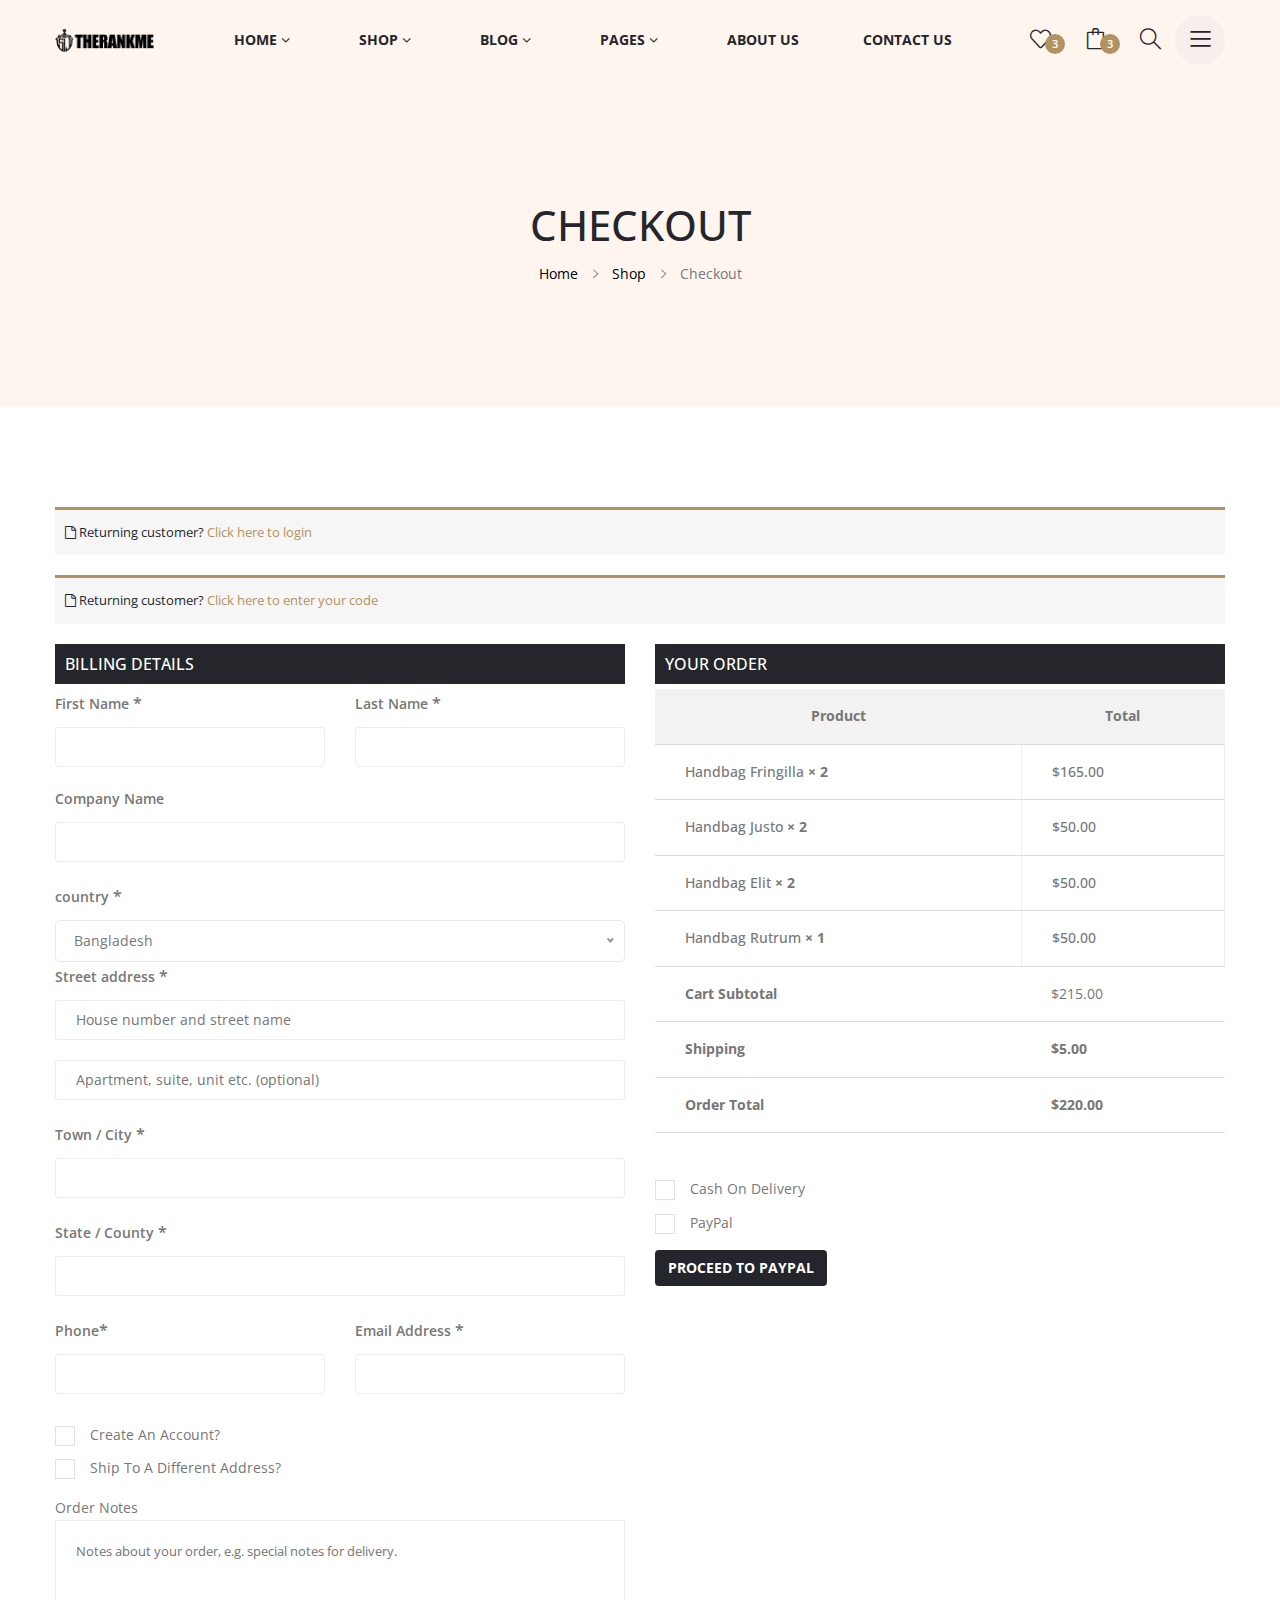
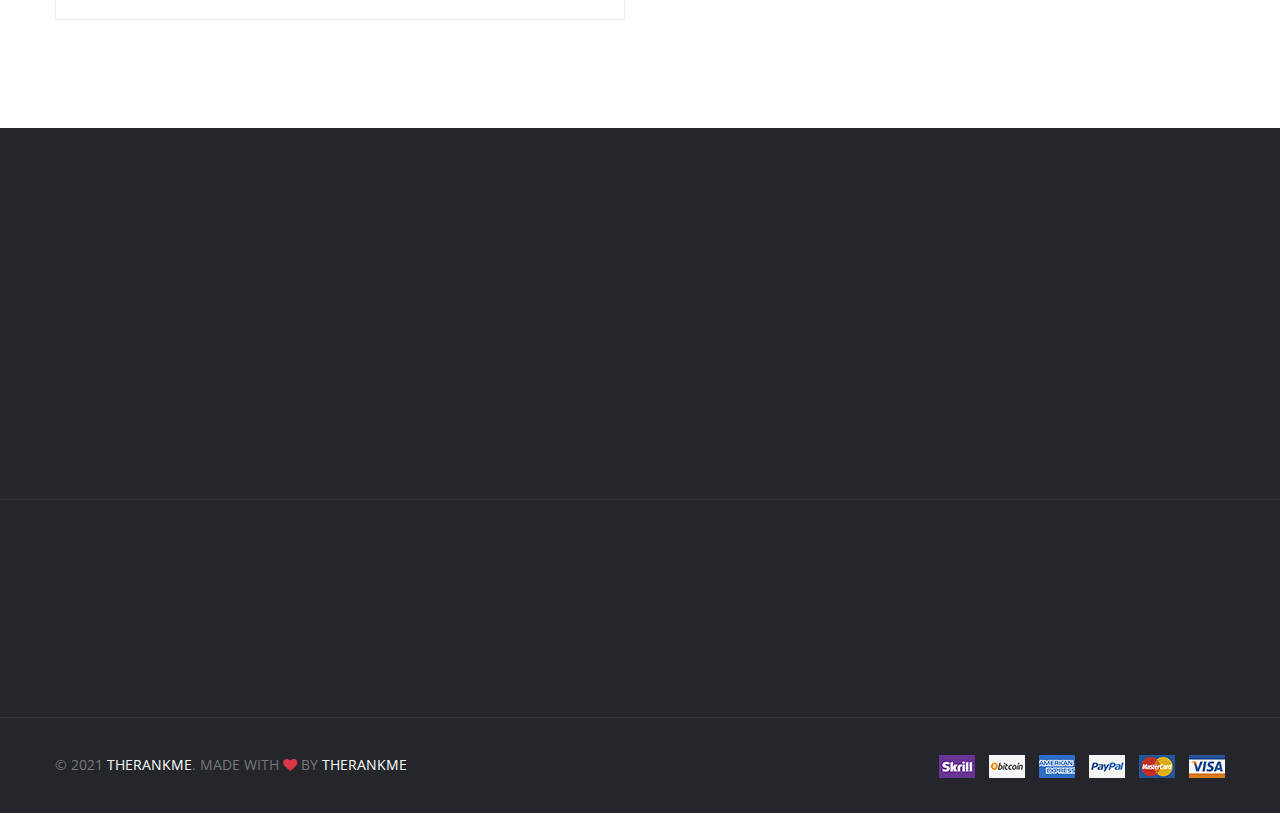
<file: checkout.html>
<!DOCTYPE html>
<html lang="zxx">


<meta http-equiv="content-type" content="text/html;charset=UTF-8" /><!-- /Added by HTTrack -->
<head>
    <meta charset="UTF-8">
    <meta name="viewport" content="width=device-width, initial-scale=1.0" />

    <title>HONO - Multi Purpose HTML Template</title>

    <!-- ::::::::::::::Favicon icon::::::::::::::-->
    <link rel="shortcut icon" href="assets/images/favicon.ico" type="image/png">

    <!-- ::::::::::::::All CSS Files here :::::::::::::: -->
    <!-- Vendor CSS -->
    <!-- <link rel="stylesheet" href="assets/css/vendor/font-awesome.min.css">
    <link rel="stylesheet" href="assets/css/vendor/ionicons.css">
    <link rel="stylesheet" href="assets/css/vendor/simple-line-icons.css">
    <link rel="stylesheet" href="assets/css/vendor/jquery-ui.min.css"> -->

    <!-- Plugin CSS -->
    <!-- <link rel="stylesheet" href="assets/css/plugins/swiper-bundle.min.css">
    <link rel="stylesheet" href="assets/css/plugins/animate.min.css">
    <link rel="stylesheet" href="assets/css/plugins/nice-select.css">
    <link rel="stylesheet" href="assets/css/plugins/venobox.min.css">
    <link rel="stylesheet" href="assets/css/plugins/jquery.lineProgressbar.css">
    <link rel="stylesheet" href="assets/css/plugins/aos.min.css"> -->

    <!-- Main CSS -->
    <!-- <link rel="stylesheet" href="assets/sass/style.css"> -->

    <!-- Use the minified version files listed below for better performance and remove the files listed above -->
    <link rel="stylesheet" href="assets/css/vendor/vendor.min.css">
    <link rel="stylesheet" href="assets/css/plugins/plugins.min.css">
    <link rel="stylesheet" href="assets/css/style.min.css">

</head>

<body>
    <!-- Start Header Area -->
    <header class="header-section d-none d-xl-block">
        <div class="header-wrapper">
            <div class="header-bottom header-bottom-color--golden section-fluid sticky-header sticky-color--golden">
                <div class="container-fluid">
                    <div class="row">
                        <div class="col-12 d-flex align-items-center justify-content-between">
                            <!-- Start Header Logo -->
                            <div class="header-logo">
                                <div class="logo">
                                    <a href="index.html"><img src="assets/images/logo/logo_black.png" alt=""></a>
                                </div>
                            </div>
                            <!-- End Header Logo -->

                            <!-- Start Header Main Menu -->
                            <div class="main-menu menu-color--black menu-hover-color--golden">
                                <nav>
                                    <ul>
                                        <li class="has-dropdown">
                                            <a class="active main-menu-link" href="index.html">Home <i
                                                    class="fa fa-angle-down"></i></a>
                                            <!-- Sub Menu -->
                                            <ul class="sub-menu">
                                                <li><a href="index.html">Home 1</a></li>
                                                <li><a href="index-2.html">Home 2</a></li>
                                                <li><a href="index-3.html">Home 3</a></li>
                                                <li><a href="index-4.html">Home 4</a></li>
                                            </ul>
                                        </li>
                                        <li class="has-dropdown has-megaitem">
                                            <a href="product-details-default.html">Shop <i
                                                    class="fa fa-angle-down"></i></a>
                                            <!-- Mega Menu -->
                                            <div class="mega-menu">
                                                <ul class="mega-menu-inner">
                                                    <!-- Mega Menu Sub Link -->
                                                    <li class="mega-menu-item">
                                                        <a href="#" class="mega-menu-item-title">Shop Layouts</a>
                                                        <ul class="mega-menu-sub">
                                                            <li><a href="shop-grid-sidebar-left.html">Grid Left
                                                                    Sidebar</a></li>
                                                            <li><a href="shop-grid-sidebar-right.html">Grid Right
                                                                    Sidebar</a></li>
                                                            <li><a href="shop-full-width.html">Full Width</a></li>
                                                            <li><a href="shop-list-sidebar-left.html">List Left
                                                                    Sidebar</a></li>
                                                            <li><a href="shop-list-sidebar-right.html">List Right
                                                                    Sidebar</a></li>
                                                        </ul>
                                                    </li>
                                                    <!-- Mega Menu Sub Link -->
                                                    <li class="mega-menu-item">
                                                        <a href="#" class="mega-menu-item-title">Other Pages</a>
                                                        <ul class="mega-menu-sub">
                                                            <li><a href="cart.html">Cart</a></li>
                                                            <li><a href="empty-cart.html">Empty Cart</a></li>
                                                            <li><a href="wishlist.html">Wishlist</a></li>
                                                            <li><a href="compare.html">Compare</a></li>
                                                            <li><a href="checkout.html">Checkout</a></li>
                                                            <li><a href="login.html">Login</a></li>
                                                            <li><a href="my-account.html">My Account</a></li>
                                                        </ul>
                                                    </li>
                                                    <!-- Mega Menu Sub Link -->
                                                    <li class="mega-menu-item">
                                                        <a href="#" class="mega-menu-item-title">Product Types</a>
                                                        <ul class="mega-menu-sub">
                                                            <li><a href="product-details-default.html">Product
                                                                    Default</a></li>
                                                            <li><a href="product-details-variable.html">Product
                                                                    Variable</a></li>
                                                            <li><a href="product-details-affiliate.html">Product
                                                                    Referral</a></li>
                                                            <li><a href="product-details-group.html">Product Group</a>
                                                            </li>
                                                            <li><a href="product-details-single-slide.html">Product
                                                                    Slider</a></li>
                                                        </ul>
                                                    </li>
                                                    <!-- Mega Menu Sub Link -->
                                                    <li class="mega-menu-item">
                                                        <a href="#" class="mega-menu-item-title">Product Types</a>
                                                        <ul class="mega-menu-sub">
                                                            <li><a href="product-details-tab-left.html">Product Tab
                                                                    Left</a></li>
                                                            <li><a href="product-details-tab-right.html">Product Tab
                                                                    Right</a></li>
                                                            <li><a href="product-details-gallery-left.html">Product
                                                                    Gallery Left</a></li>
                                                            <li><a href="product-details-gallery-right.html">Product
                                                                    Gallery Right</a></li>
                                                            <li><a href="product-details-sticky-left.html">Product
                                                                    Sticky Left</a></li>
                                                            <li><a href="product-details-sticky-right.html">Product
                                                                    Sticky right</a></li>
                                                        </ul>
                                                    </li>
                                                </ul>
                                                <div class="menu-banner">
                                                    <a href="#" class="menu-banner-link">
                                                        <img class="menu-banner-img"
                                                            src="assets/images/banner/menu-banner.jpg" alt="">
                                                    </a>
                                                </div>
                                            </div>
                                        </li>
                                        <li class="has-dropdown">
                                            <a href="blog-single-sidebar-left.html">Blog <i
                                                    class="fa fa-angle-down"></i></a>
                                            <!-- Sub Menu -->
                                            <ul class="sub-menu">
                                                <li><a href="blog-grid-sidebar-left.html">Blog Grid Sidebar left</a>
                                                </li>
                                                <li><a href="blog-grid-sidebar-right.html">Blog Grid Sidebar Right</a>
                                                </li>
                                                <li><a href="blog-full-width.html">Blog Full Width</a></li>
                                                <li><a href="blog-list-sidebar-left.html">Blog List Sidebar Left</a>
                                                </li>
                                                <li><a href="blog-list-sidebar-right.html">Blog List Sidebar Right</a>
                                                </li>
                                                <li><a href="blog-single-sidebar-left.html">Blog Single Sidebar left</a>
                                                </li>
                                                <li><a href="blog-single-sidebar-right.html">Blog Single Sidebar
                                                        Right</a></li>
                                            </ul>
                                        </li>
                                        <li class="has-dropdown">
                                            <a href="#">Pages <i class="fa fa-angle-down"></i></a>
                                            <!-- Sub Menu -->
                                            <ul class="sub-menu">
                                                <li><a href="faq.html">Frequently Questions</a></li>
                                                <li><a href="privacy-policy.html">Privacy Policy</a></li>
                                                <li><a href="404.html">404 Page</a></li>
                                            </ul>
                                        </li>
                                        <li>
                                            <a href="about-us.html">About Us</a>
                                        </li>
                                        <li>
                                            <a href="contact-us.html">Contact Us</a>
                                        </li>
                                    </ul>
                                </nav>
                            </div>
                            <!-- End Header Main Menu Start -->

                            <!-- Start Header Action Link -->
                            <ul class="header-action-link action-color--black action-hover-color--golden">
                                <li>
                                    <a href="#offcanvas-wishlish" class="offcanvas-toggle">
                                        <i class="icon-heart"></i>
                                        <span class="item-count">3</span>
                                    </a>
                                </li>
                                <li>
                                    <a href="#offcanvas-add-cart" class="offcanvas-toggle">
                                        <i class="icon-bag"></i>
                                        <span class="item-count">3</span>
                                    </a>
                                </li>
                                <li>
                                    <a href="#search">
                                        <i class="icon-magnifier"></i>
                                    </a>
                                </li>
                                <li>
                                    <a href="#offcanvas-about" class="offacnvas offside-about offcanvas-toggle">
                                        <i class="icon-menu"></i>
                                    </a>
                                </li>
                            </ul>
                            <!-- End Header Action Link -->
                        </div>
                    </div>
                </div>
            </div>
        </div>
    </header>
    <!-- Start Header Area -->

    <!-- Start Mobile Header -->
    <div class="mobile-header mobile-header-bg-color--golden section-fluid d-lg-block d-xl-none">
        <div class="container">
            <div class="row">
                <div class="col-12 d-flex align-items-center justify-content-between">
                    <!-- Start Mobile Left Side -->
                    <div class="mobile-header-left">
                        <ul class="mobile-menu-logo">
                            <li>
                                <a href="index.html">
                                    <div class="logo">
                                        <img src="assets/images/logo/logo_black.png" alt="">
                                    </div>
                                </a>
                            </li>
                        </ul>
                    </div>
                    <!-- End Mobile Left Side -->

                    <!-- Start Mobile Right Side -->
                    <div class="mobile-right-side">
                        <ul class="header-action-link action-color--black action-hover-color--golden">
                            <li>
                                <a href="#search">
                                    <i class="icon-magnifier"></i>
                                </a>
                            </li>
                            <li>
                                <a href="#offcanvas-wishlish" class="offcanvas-toggle">
                                    <i class="icon-heart"></i>
                                    <span class="item-count">3</span>
                                </a>
                            </li>
                            <li>
                                <a href="#offcanvas-add-cart" class="offcanvas-toggle">
                                    <i class="icon-bag"></i>
                                    <span class="item-count">3</span>
                                </a>
                            </li>
                            <li>
                                <a href="#mobile-menu-offcanvas" class="offcanvas-toggle offside-menu">
                                    <i class="icon-menu"></i>
                                </a>
                            </li>
                        </ul>
                    </div>
                    <!-- End Mobile Right Side -->
                </div>
            </div>
        </div>
    </div>
    <!-- End Mobile Header -->

    <!--  Start Offcanvas Mobile Menu Section -->
    <div id="mobile-menu-offcanvas" class="offcanvas offcanvas-rightside offcanvas-mobile-menu-section">
        <!-- Start Offcanvas Header -->
        <div class="offcanvas-header text-right">
            <button class="offcanvas-close"><i class="ion-android-close"></i></button>
        </div> <!-- End Offcanvas Header -->
        <!-- Start Offcanvas Mobile Menu Wrapper -->
        <div class="offcanvas-mobile-menu-wrapper">
            <!-- Start Mobile Menu  -->
            <div class="mobile-menu-bottom">
                <!-- Start Mobile Menu Nav -->
                <div class="offcanvas-menu">
                    <ul>
                        <li>
                            <a href="#"><span>Home</span></a>
                            <ul class="mobile-sub-menu">
                                <li><a href="index.html">Home 1</a></li>
                                <li><a href="index-2.html">Home 2</a></li>
                                <li><a href="index-3.html">Home 3</a></li>
                                <li><a href="index-4.html">Home 4</a></li>
                            </ul>
                        </li>
                        <li>
                            <a href="#"><span>Shop</span></a>
                            <ul class="mobile-sub-menu">
                                <li>
                                    <a href="#">Shop Layout</a>
                                    <ul class="mobile-sub-menu">
                                        <li><a href="shop-grid-sidebar-left.html">Grid Left Sidebar</a></li>
                                        <li><a href="shop-grid-sidebar-right.html">Grid Right Sidebar</a></li>
                                        <li><a href="shop-full-width.html">Full Width</a></li>
                                        <li><a href="shop-list-sidebar-left.html">List Left Sidebar</a></li>
                                        <li><a href="shop-list-sidebar-right.html">List Right Sidebar</a></li>
                                    </ul>
                                </li>
                            </ul>
                            <ul class="mobile-sub-menu">
                                <li>
                                    <a href="#">Shop Pages</a>
                                    <ul class="mobile-sub-menu">
                                        <li><a href="cart.html">Cart</a></li>
                                        <li><a href="empty-cart.html">Empty Cart</a></li>
                                        <li><a href="wishlist.html">Wishlist</a></li>
                                        <li><a href="compare.html">Compare</a></li>
                                        <li><a href="checkout.html">Checkout</a></li>
                                        <li><a href="login.html">Login</a></li>
                                        <li><a href="my-account.html">My Account</a></li>
                                    </ul>
                                </li>
                            </ul>
                            <ul class="mobile-sub-menu">
                                <li>
                                    <a href="#">Product Single</a>
                                    <ul class="mobile-sub-menu">
                                        <li><a href="product-details-default.html">Product Default</a></li>
                                        <li><a href="product-details-variable.html">Product Variable</a></li>
                                        <li><a href="product-details-affiliate.html">Product Referral</a></li>
                                        <li><a href="product-details-group.html">Product Group</a></li>
                                        <li><a href="product-details-single-slide.html">Product Slider</a></li>
                                        <li><a href="product-details-tab-left.html">Product Tab Left</a></li>
                                        <li><a href="product-details-tab-right.html">Product Tab Right</a></li>
                                        <li><a href="product-details-gallery-left.html">Product Gallery Left</a></li>
                                        <li><a href="product-details-gallery-right.html">Product Gallery Right</a></li>
                                        <li><a href="product-details-sticky-left.html">Product Sticky Left</a></li>
                                        <li><a href="product-details-sticky-right.html">Product Sticky right</a></li>
                                    </ul>
                                </li>
                            </ul>
                        </li>
                        <li>
                            <a href="#"><span>Blogs</span></a>
                            <ul class="mobile-sub-menu">
                                <li>
                                    <a href="#">Blog Grid</a>
                                    <ul class="mobile-sub-menu">
                                        <li><a href="blog-grid-sidebar-left.html">Blog Grid Sidebar left</a></li>
                                        <li><a href="blog-grid-sidebar-right.html">Blog Grid Sidebar Right</a></li>
                                    </ul>
                                </li>
                                <li>
                                    <a href="blog-full-width.html">Blog Full Width</a>
                                </li>
                                <li>
                                    <a href="#">Blog List</a>
                                    <ul class="mobile-sub-menu">
                                        <li><a href="blog-list-sidebar-left.html">Blog List Sidebar left</a></li>
                                        <li><a href="blog-list-sidebar-right.html">Blog List Sidebar Right</a></li>
                                    </ul>
                                </li>
                                <li>
                                    <a href="#">Blog Single</a>
                                    <ul class="mobile-sub-menu">
                                        <li><a href="blog-single-sidebar-left.html">Blog Single Sidebar left</a></li>
                                        <li><a href="blog-single-sidebar-right.html">Blog Single Sidebar Right</a></li>
                                    </ul>
                                </li>
                            </ul>
                        </li>
                        <li>
                            <a href="#"><span>Pages</span></a>
                            <ul class="mobile-sub-menu">
                                <li><a href="faq.html">Frequently Questions</a></li>
                                <li><a href="privacy-policy.html">Privacy Policy</a></li>
                                <li><a href="404.html">404 Page</a></li>
                            </ul>
                        </li>
                        <li><a href="about-us.html">About Us</a></li>
                        <li><a href="contact-us.html">Contact Us</a></li>
                    </ul>
                </div> <!-- End Mobile Menu Nav -->
            </div> <!-- End Mobile Menu -->

            <!-- Start Mobile contact Info -->
            <div class="mobile-contact-info">
                <div class="logo">
                    <a href="index.html"><img src="assets/images/logo/logo_white.png" alt=""></a>
                </div>

                <address class="address">
                    <span>Address: Your address goes here.</span>
                    <span>Call Us: 0123456789, 0123456789</span>
                    <span>Email: demo@example.com</span>
                </address>

                <ul class="social-link">
                    <li><a href="#"><i class="fa fa-facebook"></i></a></li>
                    <li><a href="#"><i class="fa fa-twitter"></i></a></li>
                    <li><a href="#"><i class="fa fa-instagram"></i></a></li>
                    <li><a href="#"><i class="fa fa-linkedin"></i></a></li>
                </ul>

                <ul class="user-link">
                    <li><a href="wishlist.html">Wishlist</a></li>
                    <li><a href="cart.html">Cart</a></li>
                    <li><a href="checkout.html">Checkout</a></li>
                </ul>
            </div>
            <!-- End Mobile contact Info -->

        </div> <!-- End Offcanvas Mobile Menu Wrapper -->
    </div> <!-- ...:::: End Offcanvas Mobile Menu Section:::... -->

    <!-- Start Offcanvas Mobile Menu Section -->
    <div id="offcanvas-about" class="offcanvas offcanvas-rightside offcanvas-mobile-about-section">
        <!-- Start Offcanvas Header -->
        <div class="offcanvas-header text-right">
            <button class="offcanvas-close"><i class="ion-android-close"></i></button>
        </div> <!-- End Offcanvas Header -->
        <!-- Start Offcanvas Mobile Menu Wrapper -->
        <!-- Start Mobile contact Info -->
        <div class="mobile-contact-info">
            <div class="logo">
                <a href="index.html"><img src="assets/images/logo/logo_white.png" alt=""></a>
            </div>

            <address class="address">
                <span>Address: Your address goes here.</span>
                <span>Call Us: 0123456789, 0123456789</span>
                <span>Email: demo@example.com</span>
            </address>

            <ul class="social-link">
                <li><a href="#"><i class="fa fa-facebook"></i></a></li>
                <li><a href="#"><i class="fa fa-twitter"></i></a></li>
                <li><a href="#"><i class="fa fa-instagram"></i></a></li>
                <li><a href="#"><i class="fa fa-linkedin"></i></a></li>
            </ul>

            <ul class="user-link">
                <li><a href="wishlist.html">Wishlist</a></li>
                <li><a href="cart.html">Cart</a></li>
                <li><a href="checkout.html">Checkout</a></li>
            </ul>
        </div>
        <!-- End Mobile contact Info -->
    </div> <!-- ...:::: End Offcanvas Mobile Menu Section:::... -->

    <!-- Start Offcanvas Addcart Section -->
    <div id="offcanvas-add-cart" class="offcanvas offcanvas-rightside offcanvas-add-cart-section">
        <!-- Start Offcanvas Header -->
        <div class="offcanvas-header text-right">
            <button class="offcanvas-close"><i class="ion-android-close"></i></button>
        </div> <!-- End Offcanvas Header -->

        <!-- Start  Offcanvas Addcart Wrapper -->
        <div class="offcanvas-add-cart-wrapper">
            <h4 class="offcanvas-title">Shopping Cart</h4>
            <ul class="offcanvas-cart">
                <li class="offcanvas-cart-item-single">
                    <div class="offcanvas-cart-item-block">
                        <a href="#" class="offcanvas-cart-item-image-link">
                            <img src="assets/images/product/default/home-1/default-1.jpg" alt=""
                                class="offcanvas-cart-image">
                        </a>
                        <div class="offcanvas-cart-item-content">
                            <a href="#" class="offcanvas-cart-item-link">Car Wheel</a>
                            <div class="offcanvas-cart-item-details">
                                <span class="offcanvas-cart-item-details-quantity">1 x </span>
                                <span class="offcanvas-cart-item-details-price">$49.00</span>
                            </div>
                        </div>
                    </div>
                    <div class="offcanvas-cart-item-delete text-right">
                        <a href="#" class="offcanvas-cart-item-delete"><i class="fa fa-trash-o"></i></a>
                    </div>
                </li>
                <li class="offcanvas-cart-item-single">
                    <div class="offcanvas-cart-item-block">
                        <a href="#" class="offcanvas-cart-item-image-link">
                            <img src="assets/images/product/default/home-2/default-1.jpg" alt=""
                                class="offcanvas-cart-image">
                        </a>
                        <div class="offcanvas-cart-item-content">
                            <a href="#" class="offcanvas-cart-item-link">Car Vails</a>
                            <div class="offcanvas-cart-item-details">
                                <span class="offcanvas-cart-item-details-quantity">3 x </span>
                                <span class="offcanvas-cart-item-details-price">$500.00</span>
                            </div>
                        </div>
                    </div>
                    <div class="offcanvas-cart-item-delete text-right">
                        <a href="#" class="offcanvas-cart-item-delete"><i class="fa fa-trash-o"></i></a>
                    </div>
                </li>
                <li class="offcanvas-cart-item-single">
                    <div class="offcanvas-cart-item-block">
                        <a href="#" class="offcanvas-cart-item-image-link">
                            <img src="assets/images/product/default/home-3/default-1.jpg" alt=""
                                class="offcanvas-cart-image">
                        </a>
                        <div class="offcanvas-cart-item-content">
                            <a href="#" class="offcanvas-cart-item-link">Shock Absorber</a>
                            <div class="offcanvas-cart-item-details">
                                <span class="offcanvas-cart-item-details-quantity">1 x </span>
                                <span class="offcanvas-cart-item-details-price">$350.00</span>
                            </div>
                        </div>
                    </div>
                    <div class="offcanvas-cart-item-delete text-right">
                        <a href="#" class="offcanvas-cart-item-delete"><i class="fa fa-trash-o"></i></a>
                    </div>
                </li>
            </ul>
            <div class="offcanvas-cart-total-price">
                <span class="offcanvas-cart-total-price-text">Subtotal:</span>
                <span class="offcanvas-cart-total-price-value">$170.00</span>
            </div>
            <ul class="offcanvas-cart-action-button">
                <li><a href="cart.html" class="btn btn-block btn-golden">View Cart</a></li>
                <li><a href="compare.html" class=" btn btn-block btn-golden mt-5">Checkout</a></li>
            </ul>
        </div> <!-- End  Offcanvas Addcart Wrapper -->

    </div> <!-- End  Offcanvas Addcart Section -->

    <!-- Start Offcanvas Mobile Menu Section -->
    <div id="offcanvas-wishlish" class="offcanvas offcanvas-rightside offcanvas-add-cart-section">
        <!-- Start Offcanvas Header -->
        <div class="offcanvas-header text-right">
            <button class="offcanvas-close"><i class="ion-android-close"></i></button>
        </div> <!-- ENd Offcanvas Header -->

        <!-- Start Offcanvas Mobile Menu Wrapper -->
        <div class="offcanvas-wishlist-wrapper">
            <h4 class="offcanvas-title">Wishlist</h4>
            <ul class="offcanvas-wishlist">
                <li class="offcanvas-wishlist-item-single">
                    <div class="offcanvas-wishlist-item-block">
                        <a href="#" class="offcanvas-wishlist-item-image-link">
                            <img src="assets/images/product/default/home-1/default-1.jpg" alt=""
                                class="offcanvas-wishlist-image">
                        </a>
                        <div class="offcanvas-wishlist-item-content">
                            <a href="#" class="offcanvas-wishlist-item-link">Car Wheel</a>
                            <div class="offcanvas-wishlist-item-details">
                                <span class="offcanvas-wishlist-item-details-quantity">1 x </span>
                                <span class="offcanvas-wishlist-item-details-price">$49.00</span>
                            </div>
                        </div>
                    </div>
                    <div class="offcanvas-wishlist-item-delete text-right">
                        <a href="#" class="offcanvas-wishlist-item-delete"><i class="fa fa-trash-o"></i></a>
                    </div>
                </li>
                <li class="offcanvas-wishlist-item-single">
                    <div class="offcanvas-wishlist-item-block">
                        <a href="#" class="offcanvas-wishlist-item-image-link">
                            <img src="assets/images/product/default/home-2/default-1.jpg" alt=""
                                class="offcanvas-wishlist-image">
                        </a>
                        <div class="offcanvas-wishlist-item-content">
                            <a href="#" class="offcanvas-wishlist-item-link">Car Vails</a>
                            <div class="offcanvas-wishlist-item-details">
                                <span class="offcanvas-wishlist-item-details-quantity">3 x </span>
                                <span class="offcanvas-wishlist-item-details-price">$500.00</span>
                            </div>
                        </div>
                    </div>
                    <div class="offcanvas-wishlist-item-delete text-right">
                        <a href="#" class="offcanvas-wishlist-item-delete"><i class="fa fa-trash-o"></i></a>
                    </div>
                </li>
                <li class="offcanvas-wishlist-item-single">
                    <div class="offcanvas-wishlist-item-block">
                        <a href="#" class="offcanvas-wishlist-item-image-link">
                            <img src="assets/images/product/default/home-3/default-1.jpg" alt=""
                                class="offcanvas-wishlist-image">
                        </a>
                        <div class="offcanvas-wishlist-item-content">
                            <a href="#" class="offcanvas-wishlist-item-link">Shock Absorber</a>
                            <div class="offcanvas-wishlist-item-details">
                                <span class="offcanvas-wishlist-item-details-quantity">1 x </span>
                                <span class="offcanvas-wishlist-item-details-price">$350.00</span>
                            </div>
                        </div>
                    </div>
                    <div class="offcanvas-wishlist-item-delete text-right">
                        <a href="#" class="offcanvas-wishlist-item-delete"><i class="fa fa-trash-o"></i></a>
                    </div>
                </li>
            </ul>
            <ul class="offcanvas-wishlist-action-button">
                <li><a href="#" class="btn btn-block btn-golden">View wishlist</a></li>
            </ul>
        </div> <!-- End Offcanvas Mobile Menu Wrapper -->

    </div> <!-- End Offcanvas Mobile Menu Section -->

    <!-- Start Offcanvas Search Bar Section -->
    <div id="search" class="search-modal">
        <button type="button" class="close">×</button>
        <form>
            <input type="search" placeholder="type keyword(s) here" />
            <button type="submit" class="btn btn-lg btn-golden">Search</button>
        </form>
    </div>
    <!-- End Offcanvas Search Bar Section -->

    <!-- Offcanvas Overlay -->
    <div class="offcanvas-overlay"></div>

    <!-- ...:::: Start Breadcrumb Section:::... -->
    <div class="breadcrumb-section breadcrumb-bg-color--golden">
        <div class="breadcrumb-wrapper">
            <div class="container">
                <div class="row">
                    <div class="col-12">
                        <h3 class="breadcrumb-title">Checkout</h3>
                        <div class="breadcrumb-nav breadcrumb-nav-color--black breadcrumb-nav-hover-color--golden">
                            <nav aria-label="breadcrumb">
                                <ul>
                                    <li><a href="index.html">Home</a></li>
                                    <li><a href="shop-grid-sidebar-left.html">Shop</a></li>
                                    <li class="active" aria-current="page">Checkout</li>
                                </ul>
                            </nav>
                        </div>
                    </div>
                </div>
            </div>
        </div>
    </div> <!-- ...:::: End Breadcrumb Section:::... -->

    <!-- ...:::: Start Checkout Section:::... -->
    <div class="checkout-section">
        <div class="container">
            <div class="row">
                <!-- User Quick Action Form -->
                <div class="col-12">
                    <div class="user-actions accordion" data-aos="fade-up" data-aos-delay="0">
                        <h3>
                            <i class="fa fa-file-o" aria-hidden="true"></i>
                            Returning customer?
                            <a class="Returning" href="#" data-bs-toggle="collapse" data-bs-target="#checkout_login"
                                aria-expanded="true">Click here to login</a>
                        </h3>
                        <div id="checkout_login" class="collapse" data-parent="#checkout_login">
                            <div class="checkout_info">
                                <p>If you have shopped with us before, please enter your details in the boxes below. If
                                    you are a new customer please proceed to the Billing &amp; Shipping section.</p>
                                <form action="#">
                                    <div class="form_group default-form-box">
                                        <label>Username or email <span>*</span></label>
                                        <input type="text">
                                    </div>
                                    <div class="form_group default-form-box">
                                        <label>Password <span>*</span></label>
                                        <input type="password">
                                    </div>
                                    <div class="form_group group_3 default-form-box">
                                        <button class="btn btn-md btn-black-default-hover" type="submit">Login</button>
                                        <label class="checkbox-default">
                                            <input type="checkbox">
                                            <span>Remember me</span>
                                        </label>
                                    </div>
                                    <a href="#">Lost your password?</a>
                                </form>
                            </div>
                        </div>
                    </div>
                    <div class="user-actions accordion" data-aos="fade-up" data-aos-delay="200">
                        <h3>
                            <i class="fa fa-file-o" aria-hidden="true"></i>
                            Returning customer?
                            <a class="Returning" href="#" data-bs-toggle="collapse" data-bs-target="#checkout_coupon"
                                aria-expanded="true">Click here to enter your code</a>

                        </h3>
                        <div id="checkout_coupon" class="collapse checkout_coupon" data-parent="#checkout_coupon">
                            <div class="checkout_info">
                                <form action="#">
                                    <input placeholder="Coupon code" type="text">
                                    <button class="btn btn-md btn-black-default-hover" type="submit">Apply
                                        coupon</button>
                                </form>
                            </div>
                        </div>
                    </div>
                </div>
                <!-- User Quick Action Form -->
            </div>
            <!-- Start User Details Checkout Form -->
            <div class="checkout_form" data-aos="fade-up" data-aos-delay="400">
                <div class="row">
                    <div class="col-lg-6 col-md-6">
                        <form action="#">
                            <h3>Billing Details</h3>
                            <div class="row">
                                <div class="col-lg-6">
                                    <div class="default-form-box">
                                        <label>First Name <span>*</span></label>
                                        <input type="text">
                                    </div>
                                </div>
                                <div class="col-lg-6">
                                    <div class="default-form-box">
                                        <label>Last Name <span>*</span></label>
                                        <input type="text">
                                    </div>
                                </div>
                                <div class="col-12">
                                    <div class="default-form-box">
                                        <label>Company Name</label>
                                        <input type="text">
                                    </div>
                                </div>
                                <div class="col-12">
                                    <div class="default-form-box">
                                        <label for="country">country <span>*</span></label>
                                        <select class="country_option nice-select wide" name="country" id="country">
                                            <option value="2">Bangladesh</option>
                                            <option value="3">Algeria</option>
                                            <option value="4">Afghanistan</option>
                                            <option value="5">Ghana</option>
                                            <option value="6">Albania</option>
                                            <option value="7">Bahrain</option>
                                            <option value="8">Colombia</option>
                                            <option value="9">Dominican Republic</option>
                                        </select>
                                    </div>
                                </div>
                                <div class="col-12">
                                    <div class="default-form-box">
                                        <label>Street address <span>*</span></label>
                                        <input placeholder="House number and street name" type="text">
                                    </div>
                                </div>
                                <div class="col-12">
                                    <div class="default-form-box">
                                        <input placeholder="Apartment, suite, unit etc. (optional)" type="text">
                                    </div>
                                </div>
                                <div class="col-12">
                                    <div class="default-form-box">
                                        <label>Town / City <span>*</span></label>
                                        <input type="text">
                                    </div>
                                </div>
                                <div class="col-12">
                                    <div class="default-form-box">
                                        <label>State / County <span>*</span></label>
                                        <input type="text">
                                    </div>
                                </div>
                                <div class="col-lg-6">
                                    <div class="default-form-box">
                                        <label>Phone<span>*</span></label>
                                        <input type="text">
                                    </div>
                                </div>
                                <div class="col-lg-6">
                                    <div class="default-form-box">
                                        <label> Email Address <span>*</span></label>
                                        <input type="text">
                                    </div>
                                </div>
                                <div class="col-12">
                                    <label class="checkbox-default" for="newAccount" data-bs-toggle="collapse"
                                        data-bs-target="#newAccountPassword">
                                        <input type="checkbox" id="newAccount">
                                        <span>Create an account?</span>
                                    </label>
                                    <div id="newAccountPassword" class="collapse mt-3"
                                        data-parent="#newAccountPassword">
                                        <div class="card-body1 default-form-box">
                                            <label> Account password <span>*</span></label>
                                            <input placeholder="password" type="password">
                                        </div>
                                    </div>
                                </div>
                                <div class="col-12">
                                    <label class="checkbox-default" for="newShipping" data-bs-toggle="collapse"
                                        data-bs-target="#anotherShipping">
                                        <input type="checkbox" id="newShipping">
                                        <span>Ship to a different address?</span>
                                    </label>

                                    <div id="anotherShipping" class="collapse mt-3" data-parent="#anotherShipping">
                                        <div class="row">
                                            <div class="col-lg-6">
                                                <div class="default-form-box">
                                                    <label>First Name <span>*</span></label>
                                                    <input type="text">
                                                </div>
                                            </div>
                                            <div class="col-lg-6">
                                                <div class="default-form-box">
                                                    <label>Last Name <span>*</span></label>
                                                    <input type="text">
                                                </div>
                                            </div>
                                            <div class="col-12">
                                                <div class="default-form-box">
                                                    <label>Company Name</label>
                                                    <input type="text">
                                                </div>
                                            </div>
                                            <div class="col-12">
                                                <div class="select_form_select default-form-box">
                                                    <label for="countru_name">country <span>*</span></label>
                                                    <select class="niceselect_option wide" name="cuntry"
                                                        id="countru_name">
                                                        <option value="2">Bangladesh</option>
                                                        <option value="3">Algeria</option>
                                                        <option value="4">Afghanistan</option>
                                                        <option value="5">Ghana</option>
                                                        <option value="6">Albania</option>
                                                        <option value="7">Bahrain</option>
                                                        <option value="8">Colombia</option>
                                                        <option value="9">Dominican Republic</option>
                                                    </select>
                                                </div>
                                            </div>

                                            <div class="col-12">
                                                <div class="default-form-box">
                                                    <label>Street address <span>*</span></label>
                                                    <input placeholder="House number and street name" type="text">
                                                </div>
                                            </div>
                                            <div class="col-12">
                                                <div class="default-form-box">
                                                    <input placeholder="Apartment, suite, unit etc. (optional)"
                                                        type="text">
                                                </div>
                                            </div>
                                            <div class="col-12">
                                                <div class="default-form-box">
                                                    <label>Town / City <span>*</span></label>
                                                    <input type="text">
                                                </div>
                                            </div>
                                            <div class="col-12">
                                                <div class="default-form-box">
                                                    <label>State / County <span>*</span></label>
                                                    <input type="text">
                                                </div>
                                            </div>
                                            <div class="col-lg-6">
                                                <div class="default-form-box">
                                                    <label>Phone<span>*</span></label>
                                                    <input type="text">
                                                </div>
                                            </div>
                                            <div class="col-lg-6">
                                                <div class="default-form-box">
                                                    <label> Email Address <span>*</span></label>
                                                    <input type="text">
                                                </div>
                                            </div>
                                        </div>
                                    </div>
                                </div>
                                <div class="col-12 mt-3">
                                    <div class="order-notes">
                                        <label for="order_note">Order Notes</label>
                                        <textarea id="order_note"
                                            placeholder="Notes about your order, e.g. special notes for delivery."></textarea>
                                    </div>
                                </div>
                            </div>
                        </form>
                    </div>
                    <div class="col-lg-6 col-md-6">
                        <form action="#">
                            <h3>Your order</h3>
                            <div class="order_table table-responsive">
                                <table>
                                    <thead>
                                        <tr>
                                            <th>Product</th>
                                            <th>Total</th>
                                        </tr>
                                    </thead>
                                    <tbody>
                                        <tr>
                                            <td> Handbag fringilla <strong> × 2</strong></td>
                                            <td> $165.00</td>
                                        </tr>
                                        <tr>
                                            <td> Handbag justo <strong> × 2</strong></td>
                                            <td> $50.00</td>
                                        </tr>
                                        <tr>
                                            <td> Handbag elit <strong> × 2</strong></td>
                                            <td> $50.00</td>
                                        </tr>
                                        <tr>
                                            <td> Handbag Rutrum <strong> × 1</strong></td>
                                            <td> $50.00</td>
                                        </tr>
                                    </tbody>
                                    <tfoot>
                                        <tr>
                                            <th>Cart Subtotal</th>
                                            <td>$215.00</td>
                                        </tr>
                                        <tr>
                                            <th>Shipping</th>
                                            <td><strong>$5.00</strong></td>
                                        </tr>
                                        <tr class="order_total">
                                            <th>Order Total</th>
                                            <td><strong>$220.00</strong></td>
                                        </tr>
                                    </tfoot>
                                </table>
                            </div>
                            <div class="payment_method">
                                <div class="panel-default">
                                    <label class="checkbox-default" for="currencyCod" data-bs-toggle="collapse"
                                        data-bs-target="#methodCod">
                                        <input type="checkbox" id="currencyCod">
                                        <span>Cash on Delivery</span>
                                    </label>

                                    <div id="methodCod" class="collapse" data-parent="#methodCod">
                                        <div class="card-body1">
                                            <p>Please send a check to Store Name, Store Street, Store Town, Store State
                                                / County, Store Postcode.</p>
                                        </div>
                                    </div>
                                </div>
                                <div class="panel-default">
                                    <label class="checkbox-default" for="currencyPaypal" data-bs-toggle="collapse"
                                        data-bs-target="#methodPaypal">
                                        <input type="checkbox" id="currencyPaypal">
                                        <span>PayPal</span>
                                    </label>
                                    <div id="methodPaypal" class="collapse " data-parent="#methodPaypal">
                                        <div class="card-body1">
                                            <p>Pay via PayPal; you can pay with your credit card if you don’t have a
                                                PayPal account.</p>
                                        </div>
                                    </div>
                                </div>
                                <div class="order_button pt-3">
                                    <button class="btn btn-md btn-black-default-hover" type="submit">Proceed to
                                        PayPal</button>
                                </div>
                            </div>
                        </form>
                    </div>
                </div>
            </div> <!-- Start User Details Checkout Form -->
        </div>
    </div><!-- ...:::: End Checkout Section:::... -->

    <!-- Start Footer Section -->
    <footer class="footer-section footer-bg section-top-gap-100">
        <div class="footer-wrapper">
            <!-- Start Footer Top -->
            <div class="footer-top">
                <div class="container">
                    <div class="row mb-n6">
                        <div class="col-lg-3 col-sm-6 mb-6">
                            <!-- Start Footer Single Item -->
                            <div class="footer-widget-single-item footer-widget-color--golden" data-aos="fade-up"
                                data-aos-delay="0">
                                <h5 class="title">INFORMATION</h5>
                                <ul class="footer-nav">
                                    <li><a href="#">Delivery Information</a></li>
                                    <li><a href="#">Terms & Conditions</a></li>
                                    <li><a href="contact-us.html">Contact</a></li>
                                    <li><a href="#">Returns</a></li>
                                </ul>
                            </div>
                            <!-- End Footer Single Item -->
                        </div>
                        <div class="col-lg-3 col-sm-6 mb-6">
                            <!-- Start Footer Single Item -->
                            <div class="footer-widget-single-item footer-widget-color--golden" data-aos="fade-up"
                                data-aos-delay="200">
                                <h5 class="title">MY ACCOUNT</h5>
                                <ul class="footer-nav">
                                    <li><a href="my-account.html">My account</a></li>
                                    <li><a href="wishlist.html">Wishlist</a></li>
                                    <li><a href="privacy-policy.html">Privacy Policy</a></li>
                                    <li><a href="faq.html">Frequently Questions</a></li>
                                    <li><a href="#">Order History</a></li>
                                </ul>
                            </div>
                            <!-- End Footer Single Item -->
                        </div>
                        <div class="col-lg-3 col-sm-6 mb-6">
                            <!-- Start Footer Single Item -->
                            <div class="footer-widget-single-item footer-widget-color--golden" data-aos="fade-up"
                                data-aos-delay="400">
                                <h5 class="title">CATEGORIES</h5>
                                <ul class="footer-nav">
                                    <li><a href="#">Decorative</a></li>
                                    <li><a href="#">Kitchen utensils</a></li>
                                    <li><a href="#">Chair & Bar stools</a></li>
                                    <li><a href="#">Sofas and Armchairs</a></li>
                                    <li><a href="#">Interior lighting</a></li>
                                </ul>
                            </div>
                            <!-- End Footer Single Item -->
                        </div>
                        <div class="col-lg-3 col-sm-6 mb-6">
                            <!-- Start Footer Single Item -->
                            <div class="footer-widget-single-item footer-widget-color--golden" data-aos="fade-up"
                                data-aos-delay="600">
                                <h5 class="title">ABOUT US</h5>
                                <div class="footer-about">
                                    <p>We are a team of designers and developers that create high quality Magento,
                                        Prestashop, Opencart.</p>

                                    <address class="address">
                                        <span>Address: Your address goes here.</span>
                                        <span>Email: demo@example.com</span>
                                    </address>
                                </div>
                            </div>
                            <!-- End Footer Single Item -->
                        </div>
                    </div>
                </div>
            </div>
            <!-- End Footer Top -->

            <!-- Start Footer Center -->
            <div class="footer-center">
                <div class="container">
                    <div class="row mb-n6">
                        <div class="col-xl-3 col-lg-4 col-md-6 mb-6">
                            <div class="footer-social" data-aos="fade-up" data-aos-delay="0">
                                <h4 class="title">FOLLOW US</h4>
                                <ul class="footer-social-link">
                                    <li><a href="#"><i class="fa fa-facebook"></i></a></li>
                                    <li><a href="#"><i class="fa fa-twitter"></i></a></li>
                                    <li><a href="#"><i class="fa fa-instagram"></i></a></li>
                                    <li><a href="#"><i class="fa fa-linkedin"></i></a></li>
                                </ul>
                            </div>
                        </div>
                        <div class="col-xl-7 col-lg-6 col-md-6 mb-6">
                            <div class="footer-newsletter" data-aos="fade-up" data-aos-delay="200">
                                <h4 class="title">DON'T MISS OUT ON THE LATEST</h4>
                                <div class="form-newsletter">
                                    <form action="#" method="post">
                                        <div class="form-fild-newsletter-single-item input-color--golden">
                                            <input type="email" placeholder="Your email address..." required>
                                            <button type="submit">SUBSCRIBE!</button>
                                        </div>
                                    </form>
                                </div>
                            </div>
                        </div>
                    </div>
                </div>
            </div>
            <!-- Start Footer Center -->

            <!-- Start Footer Bottom -->
            <div class="footer-bottom">
                <div class="container">
                    <div
                        class="row justify-content-between align-items-center align-items-center flex-column flex-md-row mb-n6">
                        <div class="col-auto mb-6">
                            <div class="footer-copyright">
                                <p class="copyright-text">&copy; 2021 <a href="index.html">therankme</a>. Made with <i
                                        class="fa fa-heart text-danger"></i> by <a href="https://therankme.com/"
                                        target="_blank">therankme</a> </p>

                            </div>
                        </div>
                        <div class="col-auto mb-6">
                            <div class="footer-payment">
                                <div class="image">
                                    <img src="assets/images/company-logo/payment.png" alt="">
                                </div>
                            </div>
                        </div>
                    </div>
                </div>
            </div>
            <!-- Start Footer Bottom -->
        </div>
    </footer>
    <!-- End Footer Section -->

    <!-- material-scrolltop button -->
    <button class="material-scrolltop" type="button"></button>

    <!-- Start Modal Add cart -->
    <div class="modal fade" id="modalAddcart" tabindex="-1" role="dialog" aria-hidden="true">
        <div class="modal-dialog  modal-dialog-centered modal-xl" role="document">
            <div class="modal-content">
                <div class="modal-body">
                    <div class="container-fluid">
                        <div class="row">
                            <div class="col text-right">
                                <button type="button" class="close modal-close" data-bs-dismiss="modal"
                                    aria-label="Close">
                                    <span aria-hidden="true"> <i class="fa fa-times"></i></span>
                                </button>
                            </div>
                        </div>
                        <div class="row">
                            <div class="col-md-7">
                                <div class="row">
                                    <div class="col-md-4">
                                        <div class="modal-add-cart-product-img">
                                            <img class="img-fluid"
                                                src="assets/images/product/default/home-1/default-1.jpg" alt="">
                                        </div>
                                    </div>
                                    <div class="col-md-8">
                                        <div class="modal-add-cart-info"><i class="fa fa-check-square"></i>Added to cart
                                            successfully!</div>
                                        <div class="modal-add-cart-product-cart-buttons">
                                            <a href="cart.html">View Cart</a>
                                            <a href="checkout.html">Checkout</a>
                                        </div>
                                    </div>
                                </div>
                            </div>
                            <div class="col-md-5 modal-border">
                                <ul class="modal-add-cart-product-shipping-info">
                                    <li> <strong><i class="icon-shopping-cart"></i> There Are 5 Items In Your
                                            Cart.</strong></li>
                                    <li> <strong>TOTAL PRICE: </strong> <span>$187.00</span></li>
                                    <li class="modal-continue-button"><a href="#" data-bs-dismiss="modal">CONTINUE
                                            SHOPPING</a></li>
                                </ul>
                            </div>
                        </div>
                    </div>
                </div>
            </div>
        </div>
    </div> <!-- End Modal Add cart -->

    <!-- Start Modal Quickview cart -->
    <div class="modal fade" id="modalQuickview" tabindex="-1" role="dialog" aria-hidden="true">
        <div class="modal-dialog  modal-dialog-centered" role="document">
            <div class="modal-content">
                <div class="modal-body">
                    <div class="container-fluid">
                        <div class="row">
                            <div class="col text-right">
                                <button type="button" class="close modal-close" data-bs-dismiss="modal"
                                    aria-label="Close">
                                    <span aria-hidden="true"> <i class="fa fa-times"></i></span>
                                </button>
                            </div>
                        </div>
                        <div class="row">
                            <div class="col-md-6">
                                <div class="product-details-gallery-area mb-7">
                                    <!-- Start Large Image -->
                                    <div class="product-large-image modal-product-image-large swiper-container">
                                        <div class="swiper-wrapper">
                                            <div class="product-image-large-image swiper-slide img-responsive">
                                                <img src="assets/images/product/default/home-1/default-1.jpg" alt="">
                                            </div>
                                            <div class="product-image-large-image swiper-slide img-responsive">
                                                <img src="assets/images/product/default/home-1/default-2.jpg" alt="">
                                            </div>
                                            <div class="product-image-large-image swiper-slide img-responsive">
                                                <img src="assets/images/product/default/home-1/default-3.jpg" alt="">
                                            </div>
                                            <div class="product-image-large-image swiper-slide img-responsive">
                                                <img src="assets/images/product/default/home-1/default-4.jpg" alt="">
                                            </div>
                                            <div class="product-image-large-image swiper-slide img-responsive">
                                                <img src="assets/images/product/default/home-1/default-5.jpg" alt="">
                                            </div>
                                            <div class="product-image-large-image swiper-slide img-responsive">
                                                <img src="assets/images/product/default/home-1/default-6.jpg" alt="">
                                            </div>
                                        </div>
                                    </div>
                                    <!-- End Large Image -->
                                    <!-- Start Thumbnail Image -->
                                    <div
                                        class="product-image-thumb modal-product-image-thumb swiper-container pos-relative mt-5">
                                        <div class="swiper-wrapper">
                                            <div class="product-image-thumb-single swiper-slide">
                                                <img class="img-fluid"
                                                    src="assets/images/product/default/home-1/default-1.jpg" alt="">
                                            </div>
                                            <div class="product-image-thumb-single swiper-slide">
                                                <img class="img-fluid"
                                                    src="assets/images/product/default/home-1/default-2.jpg" alt="">
                                            </div>
                                            <div class="product-image-thumb-single swiper-slide">
                                                <img class="img-fluid"
                                                    src="assets/images/product/default/home-1/default-3.jpg" alt="">
                                            </div>
                                            <div class="product-image-thumb-single swiper-slide">
                                                <img class="img-fluid"
                                                    src="assets/images/product/default/home-1/default-4.jpg" alt="">
                                            </div>
                                            <div class="product-image-thumb-single swiper-slide">
                                                <img class="img-fluid"
                                                    src="assets/images/product/default/home-1/default-5.jpg" alt="">
                                            </div>
                                            <div class="product-image-thumb-single swiper-slide">
                                                <img class="img-fluid"
                                                    src="assets/images/product/default/home-1/default-6.jpg" alt="">
                                            </div>
                                        </div>
                                        <!-- Add Arrows -->
                                        <div class="gallery-thumb-arrow swiper-button-next"></div>
                                        <div class="gallery-thumb-arrow swiper-button-prev"></div>
                                    </div>
                                    <!-- End Thumbnail Image -->
                                </div>
                            </div>
                            <div class="col-md-6">
                                <div class="modal-product-details-content-area">
                                    <!-- Start  Product Details Text Area-->
                                    <div class="product-details-text">
                                        <h4 class="title">Nonstick Dishwasher PFOA</h4>
                                        <div class="price"><del>$70.00</del>$80.00</div>
                                    </div> <!-- End  Product Details Text Area-->
                                    <!-- Start Product Variable Area -->
                                    <div class="product-details-variable">
                                        <!-- Product Variable Single Item -->
                                        <div class="variable-single-item">
                                            <span>Color</span>
                                            <div class="product-variable-color">
                                                <label for="modal-product-color-red">
                                                    <input name="modal-product-color" id="modal-product-color-red"
                                                        class="color-select" type="radio" checked>
                                                    <span class="product-color-red"></span>
                                                </label>
                                                <label for="modal-product-color-tomato">
                                                    <input name="modal-product-color" id="modal-product-color-tomato"
                                                        class="color-select" type="radio">
                                                    <span class="product-color-tomato"></span>
                                                </label>
                                                <label for="modal-product-color-green">
                                                    <input name="modal-product-color" id="modal-product-color-green"
                                                        class="color-select" type="radio">
                                                    <span class="product-color-green"></span>
                                                </label>
                                                <label for="modal-product-color-light-green">
                                                    <input name="modal-product-color"
                                                        id="modal-product-color-light-green" class="color-select"
                                                        type="radio">
                                                    <span class="product-color-light-green"></span>
                                                </label>
                                                <label for="modal-product-color-blue">
                                                    <input name="modal-product-color" id="modal-product-color-blue"
                                                        class="color-select" type="radio">
                                                    <span class="product-color-blue"></span>
                                                </label>
                                                <label for="modal-product-color-light-blue">
                                                    <input name="modal-product-color"
                                                        id="modal-product-color-light-blue" class="color-select"
                                                        type="radio">
                                                    <span class="product-color-light-blue"></span>
                                                </label>
                                            </div>
                                        </div>
                                        <!-- Product Variable Single Item -->
                                        <div class="d-flex align-items-center flex-wrap">
                                            <div class="variable-single-item ">
                                                <span>Quantity</span>
                                                <div class="product-variable-quantity">
                                                    <input min="1" max="100" value="1" type="number">
                                                </div>
                                            </div>

                                            <div class="product-add-to-cart-btn">
                                                <a href="#" data-bs-toggle="modal" data-bs-target="#modalAddcart">Add To
                                                    Cart</a>
                                            </div>
                                        </div>
                                    </div> <!-- End Product Variable Area -->
                                    <div class="modal-product-about-text">
                                        <p>Lorem ipsum dolor sit amet, consectetur adipisicing elit. Mollitia iste
                                            laborum ad impedit pariatur esse optio tempora sint ullam autem deleniti nam
                                            in quos qui nemo ipsum numquam, reiciendis maiores quidem aperiam, rerum vel
                                            recusandae</p>
                                    </div>
                                    <!-- Start  Product Details Social Area-->
                                    <div class="modal-product-details-social">
                                        <span class="title">SHARE THIS PRODUCT</span>
                                        <ul>
                                            <li><a href="#" class="facebook"><i class="fa fa-facebook"></i></a></li>
                                            <li><a href="#" class="twitter"><i class="fa fa-twitter"></i></a></li>
                                            <li><a href="#" class="pinterest"><i class="fa fa-pinterest"></i></a></li>
                                            <li><a href="#" class="google-plus"><i class="fa fa-google-plus"></i></a>
                                            </li>
                                            <li><a href="#" class="linkedin"><i class="fa fa-linkedin"></i></a></li>
                                        </ul>

                                    </div> <!-- End  Product Details Social Area-->
                                </div>
                            </div>
                        </div>
                    </div>
                </div>
            </div>
        </div>
    </div> <!-- End Modal Quickview cart -->

    <!-- ::::::::::::::All JS Files here :::::::::::::: -->
    <!-- Global Vendor, plugins JS -->
    <!-- <script src="assets/js/vendor/modernizr-3.11.2.min.js"></script>
    <script src="assets/js/vendor/jquery-3.5.1.min.js"></script>
    <script src="assets/js/vendor/jquery-migrate-3.3.0.min.js"></script>
    <script src="assets/js/vendor/popper.min.js"></script>
    <script src="assets/js/vendor/bootstrap.min.js"></script>
    <script src="assets/js/vendor/jquery-ui.min.js"></script>  -->

    <!--Plugins JS-->
    <!-- <script src="assets/js/plugins/swiper-bundle.min.js"></script>
    <script src="assets/js/plugins/material-scrolltop.js"></script>
    <script src="assets/js/plugins/jquery.nice-select.min.js"></script>
    <script src="assets/js/plugins/jquery.zoom.min.js"></script>
    <script src="assets/js/plugins/venobox.min.js"></script>
    <script src="assets/js/plugins/jquery.waypoints.js"></script>
    <script src="assets/js/plugins/jquery.lineProgressbar.js"></script>
    <script src="assets/js/plugins/aos.min.js"></script>
    <script src="assets/js/plugins/jquery.instagramFeed.js"></script>
    <script src="assets/js/plugins/ajax-mail.js"></script> -->

    <!-- Use the minified version files listed below for better performance and remove the files listed above -->
    <script src="assets/js/vendor/vendor.min.js"></script>
    <script src="assets/js/plugins/plugins.min.js"></script>

    <!-- Main JS -->
    <script src="assets/js/main.js"></script>
</body>


</html>
</file>
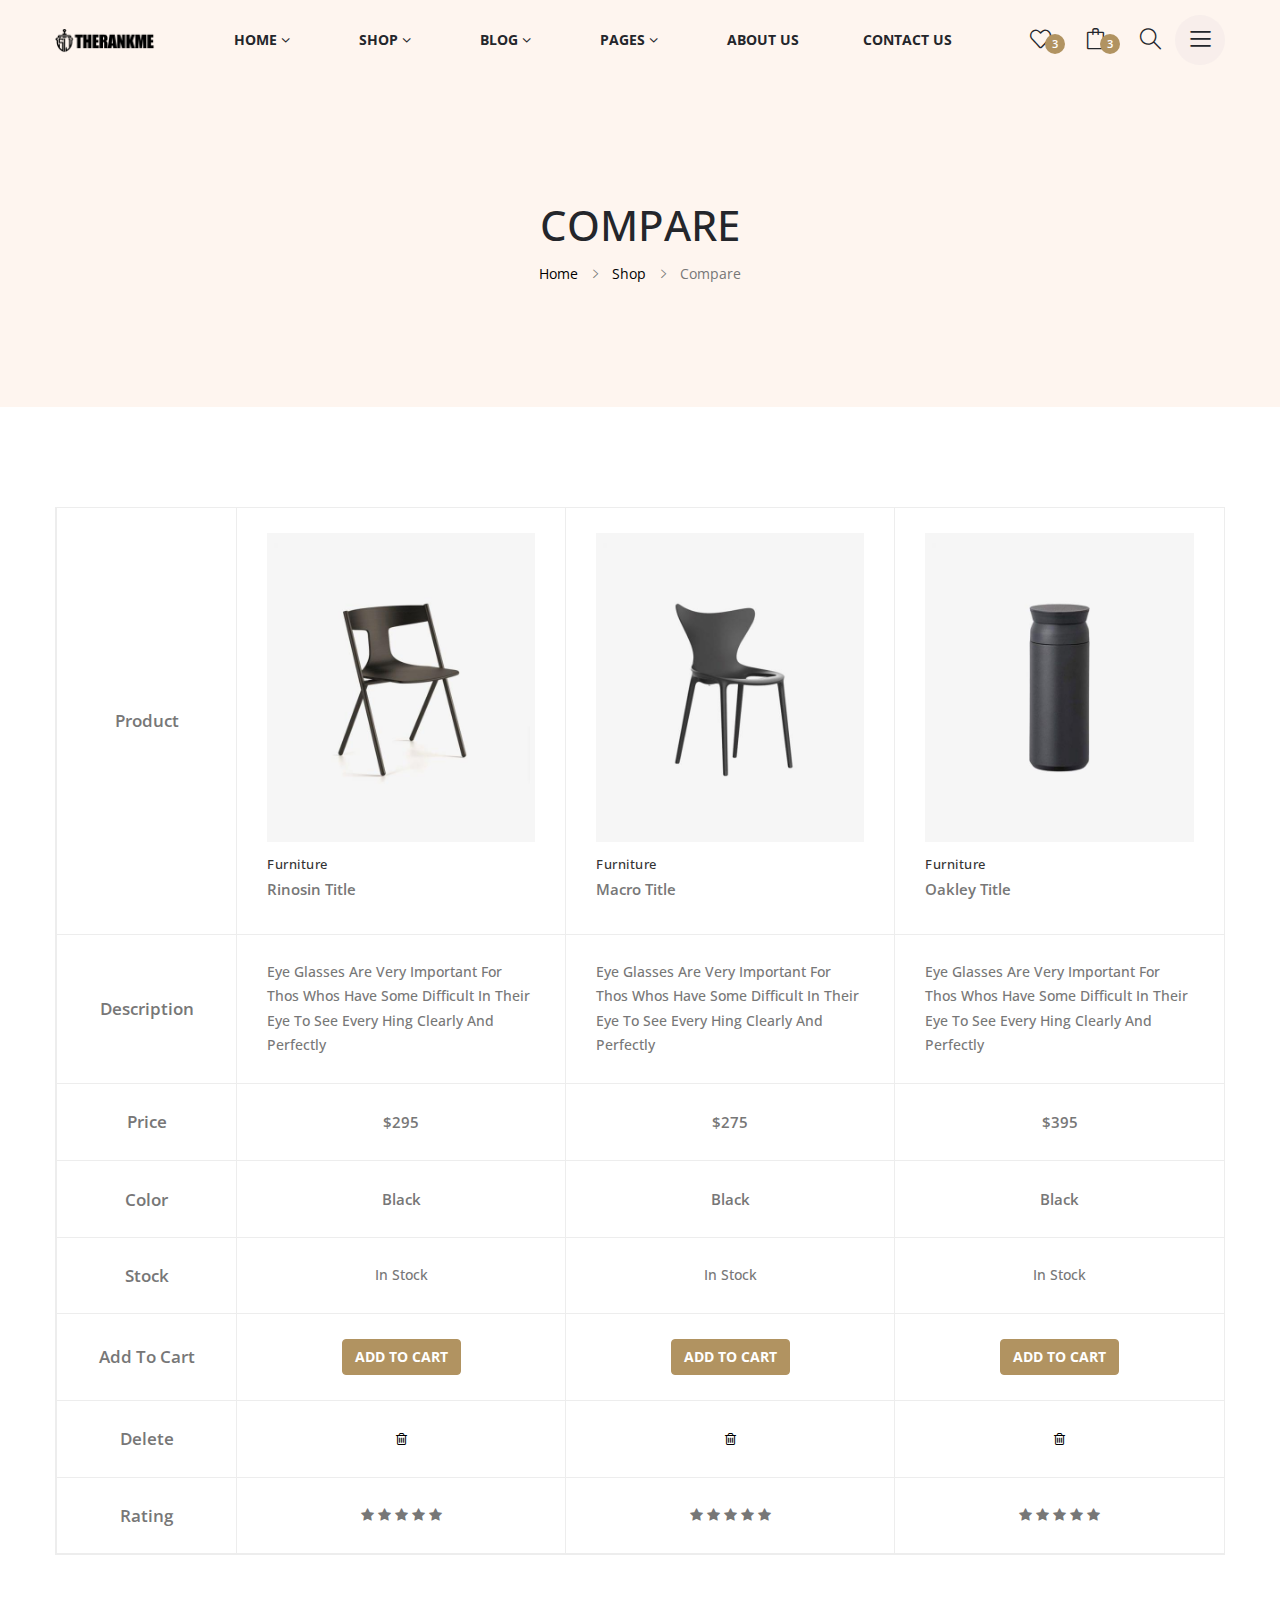
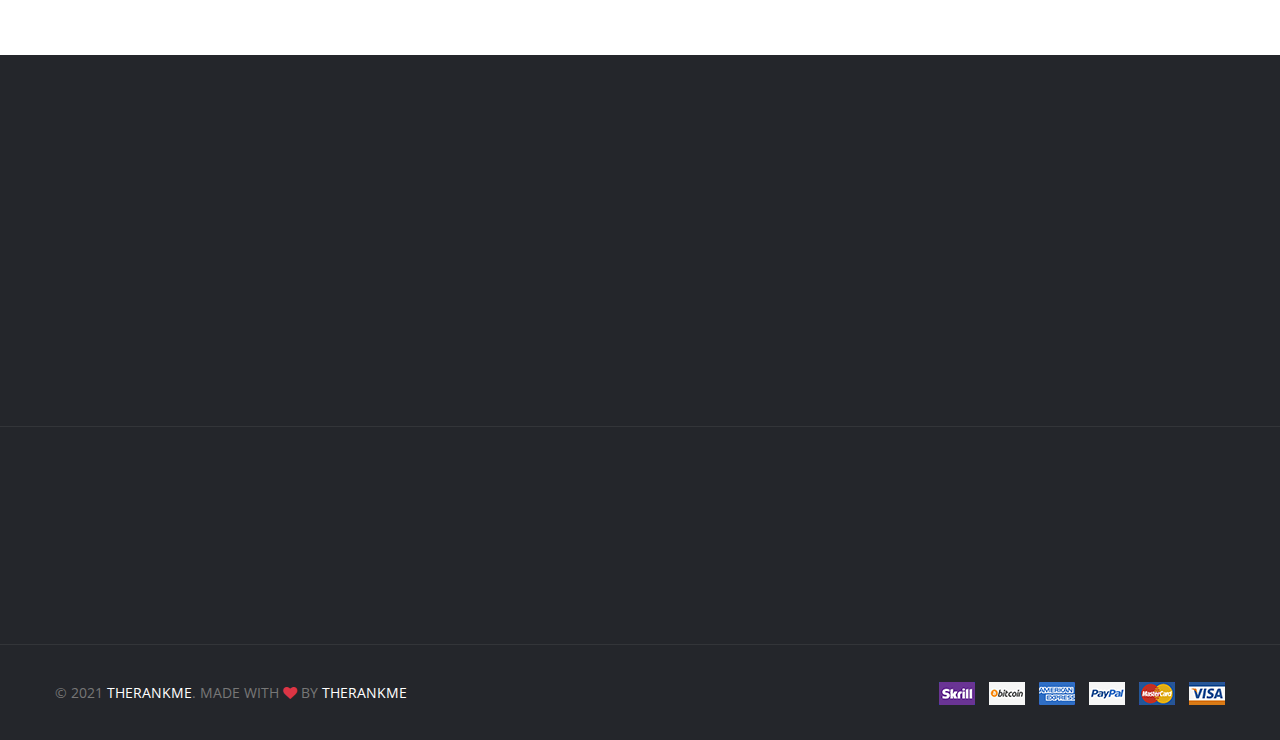
<file: compare.html>
<!DOCTYPE html>
<html lang="zxx">


<meta http-equiv="content-type" content="text/html;charset=UTF-8" /><!-- /Added by HTTrack -->
<head>
    <meta charset="UTF-8">
    <meta name="viewport" content="width=device-width, initial-scale=1.0" />

    <title>HONO - Multi Purpose HTML Template</title>

    <!-- ::::::::::::::Favicon icon::::::::::::::-->
    <link rel="shortcut icon" href="assets/images/favicon.ico" type="image/png">

    <!-- ::::::::::::::All CSS Files here :::::::::::::: -->
    <!-- Vendor CSS -->
    <!-- <link rel="stylesheet" href="assets/css/vendor/font-awesome.min.css">
    <link rel="stylesheet" href="assets/css/vendor/ionicons.css">
    <link rel="stylesheet" href="assets/css/vendor/simple-line-icons.css">
    <link rel="stylesheet" href="assets/css/vendor/jquery-ui.min.css"> -->

    <!-- Plugin CSS -->
    <!-- <link rel="stylesheet" href="assets/css/plugins/swiper-bundle.min.css">
    <link rel="stylesheet" href="assets/css/plugins/animate.min.css">
    <link rel="stylesheet" href="assets/css/plugins/nice-select.css">
    <link rel="stylesheet" href="assets/css/plugins/venobox.min.css">
    <link rel="stylesheet" href="assets/css/plugins/jquery.lineProgressbar.css">
    <link rel="stylesheet" href="assets/css/plugins/aos.min.css"> -->

    <!-- Main CSS -->
    <!-- <link rel="stylesheet" href="assets/sass/style.css"> -->

    <!-- Use the minified version files listed below for better performance and remove the files listed above -->
    <link rel="stylesheet" href="assets/css/vendor/vendor.min.css">
    <link rel="stylesheet" href="assets/css/plugins/plugins.min.css">
    <link rel="stylesheet" href="assets/css/style.min.css">

</head>

<body>
    <!-- Start Header Area -->
    <header class="header-section d-none d-xl-block">
        <div class="header-wrapper">
            <div class="header-bottom header-bottom-color--golden section-fluid sticky-header sticky-color--golden">
                <div class="container-fluid">
                    <div class="row">
                        <div class="col-12 d-flex align-items-center justify-content-between">
                            <!-- Start Header Logo -->
                            <div class="header-logo">
                                <div class="logo">
                                    <a href="index.html"><img src="assets/images/logo/logo_black.png" alt=""></a>
                                </div>
                            </div>
                            <!-- End Header Logo -->

                            <!-- Start Header Main Menu -->
                            <div class="main-menu menu-color--black menu-hover-color--golden">
                                <nav>
                                    <ul>
                                        <li class="has-dropdown">
                                            <a class="active main-menu-link" href="index.html">Home <i
                                                    class="fa fa-angle-down"></i></a>
                                            <!-- Sub Menu -->
                                            <ul class="sub-menu">
                                                <li><a href="index.html">Home 1</a></li>
                                                <li><a href="index-2.html">Home 2</a></li>
                                                <li><a href="index-3.html">Home 3</a></li>
                                                <li><a href="index-4.html">Home 4</a></li>
                                            </ul>
                                        </li>
                                        <li class="has-dropdown has-megaitem">
                                            <a href="product-details-default.html">Shop <i
                                                    class="fa fa-angle-down"></i></a>
                                            <!-- Mega Menu -->
                                            <div class="mega-menu">
                                                <ul class="mega-menu-inner">
                                                    <!-- Mega Menu Sub Link -->
                                                    <li class="mega-menu-item">
                                                        <a href="#" class="mega-menu-item-title">Shop Layouts</a>
                                                        <ul class="mega-menu-sub">
                                                            <li><a href="shop-grid-sidebar-left.html">Grid Left
                                                                    Sidebar</a></li>
                                                            <li><a href="shop-grid-sidebar-right.html">Grid Right
                                                                    Sidebar</a></li>
                                                            <li><a href="shop-full-width.html">Full Width</a></li>
                                                            <li><a href="shop-list-sidebar-left.html">List Left
                                                                    Sidebar</a></li>
                                                            <li><a href="shop-list-sidebar-right.html">List Right
                                                                    Sidebar</a></li>
                                                        </ul>
                                                    </li>
                                                    <!-- Mega Menu Sub Link -->
                                                    <li class="mega-menu-item">
                                                        <a href="#" class="mega-menu-item-title">Other Pages</a>
                                                        <ul class="mega-menu-sub">
                                                            <li><a href="cart.html">Cart</a></li>
                                                            <li><a href="empty-cart.html">Empty Cart</a></li>
                                                            <li><a href="wishlist.html">Wishlist</a></li>
                                                            <li><a href="compare.html">Compare</a></li>
                                                            <li><a href="checkout.html">Checkout</a></li>
                                                            <li><a href="login.html">Login</a></li>
                                                            <li><a href="my-account.html">My Account</a></li>
                                                        </ul>
                                                    </li>
                                                    <!-- Mega Menu Sub Link -->
                                                    <li class="mega-menu-item">
                                                        <a href="#" class="mega-menu-item-title">Product Types</a>
                                                        <ul class="mega-menu-sub">
                                                            <li><a href="product-details-default.html">Product
                                                                    Default</a></li>
                                                            <li><a href="product-details-variable.html">Product
                                                                    Variable</a></li>
                                                            <li><a href="product-details-affiliate.html">Product
                                                                    Referral</a></li>
                                                            <li><a href="product-details-group.html">Product Group</a>
                                                            </li>
                                                            <li><a href="product-details-single-slide.html">Product
                                                                    Slider</a></li>
                                                        </ul>
                                                    </li>
                                                    <!-- Mega Menu Sub Link -->
                                                    <li class="mega-menu-item">
                                                        <a href="#" class="mega-menu-item-title">Product Types</a>
                                                        <ul class="mega-menu-sub">
                                                            <li><a href="product-details-tab-left.html">Product Tab
                                                                    Left</a></li>
                                                            <li><a href="product-details-tab-right.html">Product Tab
                                                                    Right</a></li>
                                                            <li><a href="product-details-gallery-left.html">Product
                                                                    Gallery Left</a></li>
                                                            <li><a href="product-details-gallery-right.html">Product
                                                                    Gallery Right</a></li>
                                                            <li><a href="product-details-sticky-left.html">Product
                                                                    Sticky Left</a></li>
                                                            <li><a href="product-details-sticky-right.html">Product
                                                                    Sticky right</a></li>
                                                        </ul>
                                                    </li>
                                                </ul>
                                                <div class="menu-banner">
                                                    <a href="#" class="menu-banner-link">
                                                        <img class="menu-banner-img"
                                                            src="assets/images/banner/menu-banner.jpg" alt="">
                                                    </a>
                                                </div>
                                            </div>
                                        </li>
                                        <li class="has-dropdown">
                                            <a href="blog-single-sidebar-left.html">Blog <i
                                                    class="fa fa-angle-down"></i></a>
                                            <!-- Sub Menu -->
                                            <ul class="sub-menu">
                                                <li><a href="blog-grid-sidebar-left.html">Blog Grid Sidebar left</a>
                                                </li>
                                                <li><a href="blog-grid-sidebar-right.html">Blog Grid Sidebar Right</a>
                                                </li>
                                                <li><a href="blog-full-width.html">Blog Full Width</a></li>
                                                <li><a href="blog-list-sidebar-left.html">Blog List Sidebar Left</a>
                                                </li>
                                                <li><a href="blog-list-sidebar-right.html">Blog List Sidebar Right</a>
                                                </li>
                                                <li><a href="blog-single-sidebar-left.html">Blog Single Sidebar left</a>
                                                </li>
                                                <li><a href="blog-single-sidebar-right.html">Blog Single Sidebar
                                                        Right</a></li>
                                            </ul>
                                        </li>
                                        <li class="has-dropdown">
                                            <a href="#">Pages <i class="fa fa-angle-down"></i></a>
                                            <!-- Sub Menu -->
                                            <ul class="sub-menu">
                                                <li><a href="faq.html">Frequently Questions</a></li>
                                                <li><a href="privacy-policy.html">Privacy Policy</a></li>
                                                <li><a href="404.html">404 Page</a></li>
                                            </ul>
                                        </li>
                                        <li>
                                            <a href="about-us.html">About Us</a>
                                        </li>
                                        <li>
                                            <a href="contact-us.html">Contact Us</a>
                                        </li>
                                    </ul>
                                </nav>
                            </div>
                            <!-- End Header Main Menu Start -->

                            <!-- Start Header Action Link -->
                            <ul class="header-action-link action-color--black action-hover-color--golden">
                                <li>
                                    <a href="#offcanvas-wishlish" class="offcanvas-toggle">
                                        <i class="icon-heart"></i>
                                        <span class="item-count">3</span>
                                    </a>
                                </li>
                                <li>
                                    <a href="#offcanvas-add-cart" class="offcanvas-toggle">
                                        <i class="icon-bag"></i>
                                        <span class="item-count">3</span>
                                    </a>
                                </li>
                                <li>
                                    <a href="#search">
                                        <i class="icon-magnifier"></i>
                                    </a>
                                </li>
                                <li>
                                    <a href="#offcanvas-about" class="offacnvas offside-about offcanvas-toggle">
                                        <i class="icon-menu"></i>
                                    </a>
                                </li>
                            </ul>
                            <!-- End Header Action Link -->
                        </div>
                    </div>
                </div>
            </div>
        </div>
    </header>
    <!-- Start Header Area -->

    <!-- Start Mobile Header -->
    <div class="mobile-header mobile-header-bg-color--golden section-fluid d-lg-block d-xl-none">
        <div class="container">
            <div class="row">
                <div class="col-12 d-flex align-items-center justify-content-between">
                    <!-- Start Mobile Left Side -->
                    <div class="mobile-header-left">
                        <ul class="mobile-menu-logo">
                            <li>
                                <a href="index.html">
                                    <div class="logo">
                                        <img src="assets/images/logo/logo_black.png" alt="">
                                    </div>
                                </a>
                            </li>
                        </ul>
                    </div>
                    <!-- End Mobile Left Side -->

                    <!-- Start Mobile Right Side -->
                    <div class="mobile-right-side">
                        <ul class="header-action-link action-color--black action-hover-color--golden">
                            <li>
                                <a href="#search">
                                    <i class="icon-magnifier"></i>
                                </a>
                            </li>
                            <li>
                                <a href="#offcanvas-wishlish" class="offcanvas-toggle">
                                    <i class="icon-heart"></i>
                                    <span class="item-count">3</span>
                                </a>
                            </li>
                            <li>
                                <a href="#offcanvas-add-cart" class="offcanvas-toggle">
                                    <i class="icon-bag"></i>
                                    <span class="item-count">3</span>
                                </a>
                            </li>
                            <li>
                                <a href="#mobile-menu-offcanvas" class="offcanvas-toggle offside-menu">
                                    <i class="icon-menu"></i>
                                </a>
                            </li>
                        </ul>
                    </div>
                    <!-- End Mobile Right Side -->
                </div>
            </div>
        </div>
    </div>
    <!-- End Mobile Header -->

    <!--  Start Offcanvas Mobile Menu Section -->
    <div id="mobile-menu-offcanvas" class="offcanvas offcanvas-rightside offcanvas-mobile-menu-section">
        <!-- Start Offcanvas Header -->
        <div class="offcanvas-header text-right">
            <button class="offcanvas-close"><i class="ion-android-close"></i></button>
        </div> <!-- End Offcanvas Header -->
        <!-- Start Offcanvas Mobile Menu Wrapper -->
        <div class="offcanvas-mobile-menu-wrapper">
            <!-- Start Mobile Menu  -->
            <div class="mobile-menu-bottom">
                <!-- Start Mobile Menu Nav -->
                <div class="offcanvas-menu">
                    <ul>
                        <li>
                            <a href="#"><span>Home</span></a>
                            <ul class="mobile-sub-menu">
                                <li><a href="index.html">Home 1</a></li>
                                <li><a href="index-2.html">Home 2</a></li>
                                <li><a href="index-3.html">Home 3</a></li>
                                <li><a href="index-4.html">Home 4</a></li>
                            </ul>
                        </li>
                        <li>
                            <a href="#"><span>Shop</span></a>
                            <ul class="mobile-sub-menu">
                                <li>
                                    <a href="#">Shop Layout</a>
                                    <ul class="mobile-sub-menu">
                                        <li><a href="shop-grid-sidebar-left.html">Grid Left Sidebar</a></li>
                                        <li><a href="shop-grid-sidebar-right.html">Grid Right Sidebar</a></li>
                                        <li><a href="shop-full-width.html">Full Width</a></li>
                                        <li><a href="shop-list-sidebar-left.html">List Left Sidebar</a></li>
                                        <li><a href="shop-list-sidebar-right.html">List Right Sidebar</a></li>
                                    </ul>
                                </li>
                            </ul>
                            <ul class="mobile-sub-menu">
                                <li>
                                    <a href="#">Shop Pages</a>
                                    <ul class="mobile-sub-menu">
                                        <li><a href="cart.html">Cart</a></li>
                                        <li><a href="empty-cart.html">Empty Cart</a></li>
                                        <li><a href="wishlist.html">Wishlist</a></li>
                                        <li><a href="compare.html">Compare</a></li>
                                        <li><a href="checkout.html">Checkout</a></li>
                                        <li><a href="login.html">Login</a></li>
                                        <li><a href="my-account.html">My Account</a></li>
                                    </ul>
                                </li>
                            </ul>
                            <ul class="mobile-sub-menu">
                                <li>
                                    <a href="#">Product Single</a>
                                    <ul class="mobile-sub-menu">
                                        <li><a href="product-details-default.html">Product Default</a></li>
                                        <li><a href="product-details-variable.html">Product Variable</a></li>
                                        <li><a href="product-details-affiliate.html">Product Referral</a></li>
                                        <li><a href="product-details-group.html">Product Group</a></li>
                                        <li><a href="product-details-single-slide.html">Product Slider</a></li>
                                        <li><a href="product-details-tab-left.html">Product Tab Left</a></li>
                                        <li><a href="product-details-tab-right.html">Product Tab Right</a></li>
                                        <li><a href="product-details-gallery-left.html">Product Gallery Left</a></li>
                                        <li><a href="product-details-gallery-right.html">Product Gallery Right</a></li>
                                        <li><a href="product-details-sticky-left.html">Product Sticky Left</a></li>
                                        <li><a href="product-details-sticky-right.html">Product Sticky right</a></li>
                                    </ul>
                                </li>
                            </ul>
                        </li>
                        <li>
                            <a href="#"><span>Blogs</span></a>
                            <ul class="mobile-sub-menu">
                                <li>
                                    <a href="#">Blog Grid</a>
                                    <ul class="mobile-sub-menu">
                                        <li><a href="blog-grid-sidebar-left.html">Blog Grid Sidebar left</a></li>
                                        <li><a href="blog-grid-sidebar-right.html">Blog Grid Sidebar Right</a></li>
                                    </ul>
                                </li>
                                <li>
                                    <a href="blog-full-width.html">Blog Full Width</a>
                                </li>
                                <li>
                                    <a href="#">Blog List</a>
                                    <ul class="mobile-sub-menu">
                                        <li><a href="blog-list-sidebar-left.html">Blog List Sidebar left</a></li>
                                        <li><a href="blog-list-sidebar-right.html">Blog List Sidebar Right</a></li>
                                    </ul>
                                </li>
                                <li>
                                    <a href="#">Blog Single</a>
                                    <ul class="mobile-sub-menu">
                                        <li><a href="blog-single-sidebar-left.html">Blog Single Sidebar left</a></li>
                                        <li><a href="blog-single-sidebar-right.html">Blog Single Sidebar Right</a></li>
                                    </ul>
                                </li>
                            </ul>
                        </li>
                        <li>
                            <a href="#"><span>Pages</span></a>
                            <ul class="mobile-sub-menu">
                                <li><a href="faq.html">Frequently Questions</a></li>
                                <li><a href="privacy-policy.html">Privacy Policy</a></li>
                                <li><a href="404.html">404 Page</a></li>
                            </ul>
                        </li>
                        <li><a href="about-us.html">About Us</a></li>
                        <li><a href="contact-us.html">Contact Us</a></li>
                    </ul>
                </div> <!-- End Mobile Menu Nav -->
            </div> <!-- End Mobile Menu -->

            <!-- Start Mobile contact Info -->
            <div class="mobile-contact-info">
                <div class="logo">
                    <a href="index.html"><img src="assets/images/logo/logo_white.png" alt=""></a>
                </div>

                <address class="address">
                    <span>Address: Your address goes here.</span>
                    <span>Call Us: 0123456789, 0123456789</span>
                    <span>Email: demo@example.com</span>
                </address>

                <ul class="social-link">
                    <li><a href="#"><i class="fa fa-facebook"></i></a></li>
                    <li><a href="#"><i class="fa fa-twitter"></i></a></li>
                    <li><a href="#"><i class="fa fa-instagram"></i></a></li>
                    <li><a href="#"><i class="fa fa-linkedin"></i></a></li>
                </ul>

                <ul class="user-link">
                    <li><a href="wishlist.html">Wishlist</a></li>
                    <li><a href="cart.html">Cart</a></li>
                    <li><a href="checkout.html">Checkout</a></li>
                </ul>
            </div>
            <!-- End Mobile contact Info -->

        </div> <!-- End Offcanvas Mobile Menu Wrapper -->
    </div> <!-- ...:::: End Offcanvas Mobile Menu Section:::... -->

    <!-- Start Offcanvas Mobile Menu Section -->
    <div id="offcanvas-about" class="offcanvas offcanvas-rightside offcanvas-mobile-about-section">
        <!-- Start Offcanvas Header -->
        <div class="offcanvas-header text-right">
            <button class="offcanvas-close"><i class="ion-android-close"></i></button>
        </div> <!-- End Offcanvas Header -->
        <!-- Start Offcanvas Mobile Menu Wrapper -->
        <!-- Start Mobile contact Info -->
        <div class="mobile-contact-info">
            <div class="logo">
                <a href="index.html"><img src="assets/images/logo/logo_white.png" alt=""></a>
            </div>

            <address class="address">
                <span>Address: Your address goes here.</span>
                <span>Call Us: 0123456789, 0123456789</span>
                <span>Email: demo@example.com</span>
            </address>

            <ul class="social-link">
                <li><a href="#"><i class="fa fa-facebook"></i></a></li>
                <li><a href="#"><i class="fa fa-twitter"></i></a></li>
                <li><a href="#"><i class="fa fa-instagram"></i></a></li>
                <li><a href="#"><i class="fa fa-linkedin"></i></a></li>
            </ul>

            <ul class="user-link">
                <li><a href="wishlist.html">Wishlist</a></li>
                <li><a href="cart.html">Cart</a></li>
                <li><a href="checkout.html">Checkout</a></li>
            </ul>
        </div>
        <!-- End Mobile contact Info -->
    </div> <!-- ...:::: End Offcanvas Mobile Menu Section:::... -->

    <!-- Start Offcanvas Addcart Section -->
    <div id="offcanvas-add-cart" class="offcanvas offcanvas-rightside offcanvas-add-cart-section">
        <!-- Start Offcanvas Header -->
        <div class="offcanvas-header text-right">
            <button class="offcanvas-close"><i class="ion-android-close"></i></button>
        </div> <!-- End Offcanvas Header -->

        <!-- Start  Offcanvas Addcart Wrapper -->
        <div class="offcanvas-add-cart-wrapper">
            <h4 class="offcanvas-title">Shopping Cart</h4>
            <ul class="offcanvas-cart">
                <li class="offcanvas-cart-item-single">
                    <div class="offcanvas-cart-item-block">
                        <a href="#" class="offcanvas-cart-item-image-link">
                            <img src="assets/images/product/default/home-1/default-1.jpg" alt=""
                                class="offcanvas-cart-image">
                        </a>
                        <div class="offcanvas-cart-item-content">
                            <a href="#" class="offcanvas-cart-item-link">Car Wheel</a>
                            <div class="offcanvas-cart-item-details">
                                <span class="offcanvas-cart-item-details-quantity">1 x </span>
                                <span class="offcanvas-cart-item-details-price">$49.00</span>
                            </div>
                        </div>
                    </div>
                    <div class="offcanvas-cart-item-delete text-right">
                        <a href="#" class="offcanvas-cart-item-delete"><i class="fa fa-trash-o"></i></a>
                    </div>
                </li>
                <li class="offcanvas-cart-item-single">
                    <div class="offcanvas-cart-item-block">
                        <a href="#" class="offcanvas-cart-item-image-link">
                            <img src="assets/images/product/default/home-2/default-1.jpg" alt=""
                                class="offcanvas-cart-image">
                        </a>
                        <div class="offcanvas-cart-item-content">
                            <a href="#" class="offcanvas-cart-item-link">Car Vails</a>
                            <div class="offcanvas-cart-item-details">
                                <span class="offcanvas-cart-item-details-quantity">3 x </span>
                                <span class="offcanvas-cart-item-details-price">$500.00</span>
                            </div>
                        </div>
                    </div>
                    <div class="offcanvas-cart-item-delete text-right">
                        <a href="#" class="offcanvas-cart-item-delete"><i class="fa fa-trash-o"></i></a>
                    </div>
                </li>
                <li class="offcanvas-cart-item-single">
                    <div class="offcanvas-cart-item-block">
                        <a href="#" class="offcanvas-cart-item-image-link">
                            <img src="assets/images/product/default/home-3/default-1.jpg" alt=""
                                class="offcanvas-cart-image">
                        </a>
                        <div class="offcanvas-cart-item-content">
                            <a href="#" class="offcanvas-cart-item-link">Shock Absorber</a>
                            <div class="offcanvas-cart-item-details">
                                <span class="offcanvas-cart-item-details-quantity">1 x </span>
                                <span class="offcanvas-cart-item-details-price">$350.00</span>
                            </div>
                        </div>
                    </div>
                    <div class="offcanvas-cart-item-delete text-right">
                        <a href="#" class="offcanvas-cart-item-delete"><i class="fa fa-trash-o"></i></a>
                    </div>
                </li>
            </ul>
            <div class="offcanvas-cart-total-price">
                <span class="offcanvas-cart-total-price-text">Subtotal:</span>
                <span class="offcanvas-cart-total-price-value">$170.00</span>
            </div>
            <ul class="offcanvas-cart-action-button">
                <li><a href="cart.html" class="btn btn-block btn-golden">View Cart</a></li>
                <li><a href="compare.html" class=" btn btn-block btn-golden mt-5">Checkout</a></li>
            </ul>
        </div> <!-- End  Offcanvas Addcart Wrapper -->

    </div> <!-- End  Offcanvas Addcart Section -->

    <!-- Start Offcanvas Mobile Menu Section -->
    <div id="offcanvas-wishlish" class="offcanvas offcanvas-rightside offcanvas-add-cart-section">
        <!-- Start Offcanvas Header -->
        <div class="offcanvas-header text-right">
            <button class="offcanvas-close"><i class="ion-android-close"></i></button>
        </div> <!-- ENd Offcanvas Header -->

        <!-- Start Offcanvas Mobile Menu Wrapper -->
        <div class="offcanvas-wishlist-wrapper">
            <h4 class="offcanvas-title">Wishlist</h4>
            <ul class="offcanvas-wishlist">
                <li class="offcanvas-wishlist-item-single">
                    <div class="offcanvas-wishlist-item-block">
                        <a href="#" class="offcanvas-wishlist-item-image-link">
                            <img src="assets/images/product/default/home-1/default-1.jpg" alt=""
                                class="offcanvas-wishlist-image">
                        </a>
                        <div class="offcanvas-wishlist-item-content">
                            <a href="#" class="offcanvas-wishlist-item-link">Car Wheel</a>
                            <div class="offcanvas-wishlist-item-details">
                                <span class="offcanvas-wishlist-item-details-quantity">1 x </span>
                                <span class="offcanvas-wishlist-item-details-price">$49.00</span>
                            </div>
                        </div>
                    </div>
                    <div class="offcanvas-wishlist-item-delete text-right">
                        <a href="#" class="offcanvas-wishlist-item-delete"><i class="fa fa-trash-o"></i></a>
                    </div>
                </li>
                <li class="offcanvas-wishlist-item-single">
                    <div class="offcanvas-wishlist-item-block">
                        <a href="#" class="offcanvas-wishlist-item-image-link">
                            <img src="assets/images/product/default/home-2/default-1.jpg" alt=""
                                class="offcanvas-wishlist-image">
                        </a>
                        <div class="offcanvas-wishlist-item-content">
                            <a href="#" class="offcanvas-wishlist-item-link">Car Vails</a>
                            <div class="offcanvas-wishlist-item-details">
                                <span class="offcanvas-wishlist-item-details-quantity">3 x </span>
                                <span class="offcanvas-wishlist-item-details-price">$500.00</span>
                            </div>
                        </div>
                    </div>
                    <div class="offcanvas-wishlist-item-delete text-right">
                        <a href="#" class="offcanvas-wishlist-item-delete"><i class="fa fa-trash-o"></i></a>
                    </div>
                </li>
                <li class="offcanvas-wishlist-item-single">
                    <div class="offcanvas-wishlist-item-block">
                        <a href="#" class="offcanvas-wishlist-item-image-link">
                            <img src="assets/images/product/default/home-3/default-1.jpg" alt=""
                                class="offcanvas-wishlist-image">
                        </a>
                        <div class="offcanvas-wishlist-item-content">
                            <a href="#" class="offcanvas-wishlist-item-link">Shock Absorber</a>
                            <div class="offcanvas-wishlist-item-details">
                                <span class="offcanvas-wishlist-item-details-quantity">1 x </span>
                                <span class="offcanvas-wishlist-item-details-price">$350.00</span>
                            </div>
                        </div>
                    </div>
                    <div class="offcanvas-wishlist-item-delete text-right">
                        <a href="#" class="offcanvas-wishlist-item-delete"><i class="fa fa-trash-o"></i></a>
                    </div>
                </li>
            </ul>
            <ul class="offcanvas-wishlist-action-button">
                <li><a href="#" class="btn btn-block btn-golden">View wishlist</a></li>
            </ul>
        </div> <!-- End Offcanvas Mobile Menu Wrapper -->

    </div> <!-- End Offcanvas Mobile Menu Section -->

    <!-- Start Offcanvas Search Bar Section -->
    <div id="search" class="search-modal">
        <button type="button" class="close">×</button>
        <form>
            <input type="search" placeholder="type keyword(s) here" />
            <button type="submit" class="btn btn-lg btn-golden">Search</button>
        </form>
    </div>
    <!-- End Offcanvas Search Bar Section -->

    <!-- Offcanvas Overlay -->
    <div class="offcanvas-overlay"></div>

    <!-- ...:::: Start Breadcrumb Section:::... -->
    <div class="breadcrumb-section breadcrumb-bg-color--golden">
        <div class="breadcrumb-wrapper">
            <div class="container">
                <div class="row">
                    <div class="col-12">
                        <h3 class="breadcrumb-title">Compare</h3>
                        <div class="breadcrumb-nav breadcrumb-nav-color--black breadcrumb-nav-hover-color--golden">
                            <nav aria-label="breadcrumb">
                                <ul>
                                    <li><a href="index.html">Home</a></li>
                                    <li><a href="shop-grid-sidebar-left.html">Shop</a></li>
                                    <li class="active" aria-current="page">Compare</li>
                                </ul>
                            </nav>
                        </div>
                    </div>
                </div>
            </div>
        </div>
    </div> <!-- ...:::: End Breadcrumb Section:::... -->

    <!-- ...:::: Start Compare Section:::... -->
    <div class="compare-section">
        <!-- Start Cart Table -->
        <div class="compare-table-wrapper" data-aos="fade-up" data-aos-delay="0">
            <div class="container">
                <div class="row">
                    <div class="col-12">
                        <div class="table_desc">
                            <div class="table_page table-responsive compare-table">
                                <table class="table mb-0">
                                    <tbody>
                                        <tr>
                                            <td class="first-column">Product</td>
                                            <td class="product-image-title">
                                                <a href="product-details-default.html" class="image"><img
                                                        src="assets/images/product/default/home-1/default-1.jpg"
                                                        alt="Compare Product"></a>
                                                <a href="shop-grid-sidebar-left.html" class="category">Furniture</a>
                                                <a href="product-details-default.html" class="title">Rinosin title</a>
                                            </td>
                                            <td class="product-image-title">
                                                <a href="product-details-default.html" class="image"><img
                                                        src="assets/images/product/default/home-1/default-2.jpg"
                                                        alt="Compare Product"></a>
                                                <a href="shop-grid-sidebar-left.html" class="category">Furniture</a>
                                                <a href="product-details-default.html" class="title">Macro title</a>
                                            </td>
                                            <td class="product-image-title">
                                                <a href="product-details-default.html" class="image"><img
                                                        src="assets/images/product/default/home-1/default-3.jpg"
                                                        alt="Compare Product"></a>
                                                <a href="shop-grid-sidebar-left.html" class="category">Furniture</a>
                                                <a href="product-details-default.html" class="title">Oakley title</a>
                                            </td>
                                        </tr>
                                        <tr>
                                            <td class="first-column">Description</td>
                                            <td class="pro-desc">
                                                <p>Eye glasses are very important for thos whos have some difficult in
                                                    their eye to see every hing clearly and perfectly</p>
                                            </td>
                                            <td class="pro-desc">
                                                <p>Eye glasses are very important for thos whos have some difficult in
                                                    their eye to see every hing clearly and perfectly</p>
                                            </td>
                                            <td class="pro-desc">
                                                <p>Eye glasses are very important for thos whos have some difficult in
                                                    their eye to see every hing clearly and perfectly</p>
                                            </td>
                                        </tr>
                                        <tr>
                                            <td class="first-column">Price</td>
                                            <td class="pro-price">$295</td>
                                            <td class="pro-price">$275</td>
                                            <td class="pro-price">$395</td>
                                        </tr>
                                        <tr>
                                            <td class="first-column">Color</td>
                                            <td class="pro-color">Black</td>
                                            <td class="pro-color">Black</td>
                                            <td class="pro-color">Black</td>
                                        </tr>
                                        <tr>
                                            <td class="first-column">Stock</td>
                                            <td class="pro-stock">In Stock</td>
                                            <td class="pro-stock">In Stock</td>
                                            <td class="pro-stock">In Stock</td>
                                        </tr>
                                        <tr>
                                            <td class="first-column">Add to cart</td>
                                            <td class="pro-addtocart"><a href="#" class="btn btn-md btn-golden"
                                                    data-bs-toggle="modal" data-bs-target="#modalAddcart"><span>ADD TO
                                                        CART</span></a></td>
                                            <td class="pro-addtocart"><a href="#" class="btn btn-md btn-golden"
                                                    data-bs-toggle="modal" data-bs-target="#modalAddcart"><span>ADD TO
                                                        CART</span></a></td>
                                            <td class="pro-addtocart"><a href="#" class="btn btn-md btn-golden"
                                                    data-bs-toggle="modal" data-bs-target="#modalAddcart"><span>ADD TO
                                                        CART</span></a></td>
                                        </tr>
                                        <tr>
                                            <td class="first-column">Delete</td>
                                            <td class="pro-remove"><button><i class="fa fa-trash-o"></i></button></td>
                                            <td class="pro-remove"><button><i class="fa fa-trash-o"></i></button></td>
                                            <td class="pro-remove"><button><i class="fa fa-trash-o"></i></button></td>
                                        </tr>
                                        <tr>
                                            <td class="first-column">Rating</td>
                                            <td class="pro-ratting">
                                                <div class="product-review">
                                                    <span class="review-fill"><i class="fa fa-star"></i></span>
                                                    <span class="review-fill"><i class="fa fa-star"></i></span>
                                                    <span class="review-fill"><i class="fa fa-star"></i></span>
                                                    <span class="review-fill"><i class="fa fa-star"></i></span>
                                                    <span class="review-empty"><i class="fa fa-star"></i></span>
                                                </div>
                                            </td>
                                            <td class="pro-ratting">
                                                <div class="product-review">
                                                    <span class="review-fill"><i class="fa fa-star"></i></span>
                                                    <span class="review-fill"><i class="fa fa-star"></i></span>
                                                    <span class="review-fill"><i class="fa fa-star"></i></span>
                                                    <span class="review-fill"><i class="fa fa-star"></i></span>
                                                    <span class="review-empty"><i class="fa fa-star"></i></span>
                                                </div>
                                            </td>
                                            <td class="pro-ratting">
                                                <div class="product-review">
                                                    <span class="review-fill"><i class="fa fa-star"></i></span>
                                                    <span class="review-fill"><i class="fa fa-star"></i></span>
                                                    <span class="review-fill"><i class="fa fa-star"></i></span>
                                                    <span class="review-fill"><i class="fa fa-star"></i></span>
                                                    <span class="review-empty"><i class="fa fa-star"></i></span>
                                                </div>
                                            </td>
                                        </tr>
                                    </tbody>
                                </table>
                            </div>
                        </div>
                    </div>
                </div>
            </div>
        </div> <!-- End Cart Table -->
    </div> <!-- ...:::: Start Compare Section:::... -->

    <!-- Start Footer Section -->
    <footer class="footer-section footer-bg section-top-gap-100">
        <div class="footer-wrapper">
            <!-- Start Footer Top -->
            <div class="footer-top">
                <div class="container">
                    <div class="row mb-n6">
                        <div class="col-lg-3 col-sm-6 mb-6">
                            <!-- Start Footer Single Item -->
                            <div class="footer-widget-single-item footer-widget-color--golden" data-aos="fade-up"
                                data-aos-delay="0">
                                <h5 class="title">INFORMATION</h5>
                                <ul class="footer-nav">
                                    <li><a href="#">Delivery Information</a></li>
                                    <li><a href="#">Terms & Conditions</a></li>
                                    <li><a href="contact-us.html">Contact</a></li>
                                    <li><a href="#">Returns</a></li>
                                </ul>
                            </div>
                            <!-- End Footer Single Item -->
                        </div>
                        <div class="col-lg-3 col-sm-6 mb-6">
                            <!-- Start Footer Single Item -->
                            <div class="footer-widget-single-item footer-widget-color--golden" data-aos="fade-up"
                                data-aos-delay="200">
                                <h5 class="title">MY ACCOUNT</h5>
                                <ul class="footer-nav">
                                    <li><a href="my-account.html">My account</a></li>
                                    <li><a href="wishlist.html">Wishlist</a></li>
                                    <li><a href="privacy-policy.html">Privacy Policy</a></li>
                                    <li><a href="faq.html">Frequently Questions</a></li>
                                    <li><a href="#">Order History</a></li>
                                </ul>
                            </div>
                            <!-- End Footer Single Item -->
                        </div>
                        <div class="col-lg-3 col-sm-6 mb-6">
                            <!-- Start Footer Single Item -->
                            <div class="footer-widget-single-item footer-widget-color--golden" data-aos="fade-up"
                                data-aos-delay="400">
                                <h5 class="title">CATEGORIES</h5>
                                <ul class="footer-nav">
                                    <li><a href="#">Decorative</a></li>
                                    <li><a href="#">Kitchen utensils</a></li>
                                    <li><a href="#">Chair & Bar stools</a></li>
                                    <li><a href="#">Sofas and Armchairs</a></li>
                                    <li><a href="#">Interior lighting</a></li>
                                </ul>
                            </div>
                            <!-- End Footer Single Item -->
                        </div>
                        <div class="col-lg-3 col-sm-6 mb-6">
                            <!-- Start Footer Single Item -->
                            <div class="footer-widget-single-item footer-widget-color--golden" data-aos="fade-up"
                                data-aos-delay="600">
                                <h5 class="title">ABOUT US</h5>
                                <div class="footer-about">
                                    <p>We are a team of designers and developers that create high quality Magento,
                                        Prestashop, Opencart.</p>

                                    <address class="address">
                                        <span>Address: Your address goes here.</span>
                                        <span>Email: demo@example.com</span>
                                    </address>
                                </div>
                            </div>
                            <!-- End Footer Single Item -->
                        </div>
                    </div>
                </div>
            </div>
            <!-- End Footer Top -->

            <!-- Start Footer Center -->
            <div class="footer-center">
                <div class="container">
                    <div class="row mb-n6">
                        <div class="col-xl-3 col-lg-4 col-md-6 mb-6">
                            <div class="footer-social" data-aos="fade-up" data-aos-delay="0">
                                <h4 class="title">FOLLOW US</h4>
                                <ul class="footer-social-link">
                                    <li><a href="#"><i class="fa fa-facebook"></i></a></li>
                                    <li><a href="#"><i class="fa fa-twitter"></i></a></li>
                                    <li><a href="#"><i class="fa fa-instagram"></i></a></li>
                                    <li><a href="#"><i class="fa fa-linkedin"></i></a></li>
                                </ul>
                            </div>
                        </div>
                        <div class="col-xl-7 col-lg-6 col-md-6 mb-6">
                            <div class="footer-newsletter" data-aos="fade-up" data-aos-delay="200">
                                <h4 class="title">DON'T MISS OUT ON THE LATEST</h4>
                                <div class="form-newsletter">
                                    <form action="#" method="post">
                                        <div class="form-fild-newsletter-single-item input-color--golden">
                                            <input type="email" placeholder="Your email address..." required>
                                            <button type="submit">SUBSCRIBE!</button>
                                        </div>
                                    </form>
                                </div>
                            </div>
                        </div>
                    </div>
                </div>
            </div>
            <!-- Start Footer Center -->

            <!-- Start Footer Bottom -->
            <div class="footer-bottom">
                <div class="container">
                    <div
                        class="row justify-content-between align-items-center align-items-center flex-column flex-md-row mb-n6">
                        <div class="col-auto mb-6">
                            <div class="footer-copyright">
                                <p class="copyright-text">&copy; 2021 <a href="index.html">therankme</a>. Made with <i
                                        class="fa fa-heart text-danger"></i> by <a href="https://therankme.com/"
                                        target="_blank">therankme</a> </p>

                            </div>
                        </div>
                        <div class="col-auto mb-6">
                            <div class="footer-payment">
                                <div class="image">
                                    <img src="assets/images/company-logo/payment.png" alt="">
                                </div>
                            </div>
                        </div>
                    </div>
                </div>
            </div>
            <!-- Start Footer Bottom -->
        </div>
    </footer>
    <!-- End Footer Section -->

    <!-- material-scrolltop button -->
    <button class="material-scrolltop" type="button"></button>

    <!-- Start Modal Add cart -->
    <div class="modal fade" id="modalAddcart" tabindex="-1" role="dialog" aria-hidden="true">
        <div class="modal-dialog  modal-dialog-centered modal-xl" role="document">
            <div class="modal-content">
                <div class="modal-body">
                    <div class="container-fluid">
                        <div class="row">
                            <div class="col text-right">
                                <button type="button" class="close modal-close" data-bs-dismiss="modal"
                                    aria-label="Close">
                                    <span aria-hidden="true"> <i class="fa fa-times"></i></span>
                                </button>
                            </div>
                        </div>
                        <div class="row">
                            <div class="col-md-7">
                                <div class="row">
                                    <div class="col-md-4">
                                        <div class="modal-add-cart-product-img">
                                            <img class="img-fluid"
                                                src="assets/images/product/default/home-1/default-1.jpg" alt="">
                                        </div>
                                    </div>
                                    <div class="col-md-8">
                                        <div class="modal-add-cart-info"><i class="fa fa-check-square"></i>Added to cart
                                            successfully!</div>
                                        <div class="modal-add-cart-product-cart-buttons">
                                            <a href="cart.html">View Cart</a>
                                            <a href="checkout.html">Checkout</a>
                                        </div>
                                    </div>
                                </div>
                            </div>
                            <div class="col-md-5 modal-border">
                                <ul class="modal-add-cart-product-shipping-info">
                                    <li> <strong><i class="icon-shopping-cart"></i> There Are 5 Items In Your
                                            Cart.</strong></li>
                                    <li> <strong>TOTAL PRICE: </strong> <span>$187.00</span></li>
                                    <li class="modal-continue-button"><a href="#" data-bs-dismiss="modal">CONTINUE
                                            SHOPPING</a></li>
                                </ul>
                            </div>
                        </div>
                    </div>
                </div>
            </div>
        </div>
    </div> <!-- End Modal Add cart -->

    <!-- Start Modal Quickview cart -->
    <div class="modal fade" id="modalQuickview" tabindex="-1" role="dialog" aria-hidden="true">
        <div class="modal-dialog  modal-dialog-centered" role="document">
            <div class="modal-content">
                <div class="modal-body">
                    <div class="container-fluid">
                        <div class="row">
                            <div class="col text-right">
                                <button type="button" class="close modal-close" data-bs-dismiss="modal"
                                    aria-label="Close">
                                    <span aria-hidden="true"> <i class="fa fa-times"></i></span>
                                </button>
                            </div>
                        </div>
                        <div class="row">
                            <div class="col-md-6">
                                <div class="product-details-gallery-area mb-7">
                                    <!-- Start Large Image -->
                                    <div class="product-large-image modal-product-image-large swiper-container">
                                        <div class="swiper-wrapper">
                                            <div class="product-image-large-image swiper-slide img-responsive">
                                                <img src="assets/images/product/default/home-1/default-1.jpg" alt="">
                                            </div>
                                            <div class="product-image-large-image swiper-slide img-responsive">
                                                <img src="assets/images/product/default/home-1/default-2.jpg" alt="">
                                            </div>
                                            <div class="product-image-large-image swiper-slide img-responsive">
                                                <img src="assets/images/product/default/home-1/default-3.jpg" alt="">
                                            </div>
                                            <div class="product-image-large-image swiper-slide img-responsive">
                                                <img src="assets/images/product/default/home-1/default-4.jpg" alt="">
                                            </div>
                                            <div class="product-image-large-image swiper-slide img-responsive">
                                                <img src="assets/images/product/default/home-1/default-5.jpg" alt="">
                                            </div>
                                            <div class="product-image-large-image swiper-slide img-responsive">
                                                <img src="assets/images/product/default/home-1/default-6.jpg" alt="">
                                            </div>
                                        </div>
                                    </div>
                                    <!-- End Large Image -->
                                    <!-- Start Thumbnail Image -->
                                    <div
                                        class="product-image-thumb modal-product-image-thumb swiper-container pos-relative mt-5">
                                        <div class="swiper-wrapper">
                                            <div class="product-image-thumb-single swiper-slide">
                                                <img class="img-fluid"
                                                    src="assets/images/product/default/home-1/default-1.jpg" alt="">
                                            </div>
                                            <div class="product-image-thumb-single swiper-slide">
                                                <img class="img-fluid"
                                                    src="assets/images/product/default/home-1/default-2.jpg" alt="">
                                            </div>
                                            <div class="product-image-thumb-single swiper-slide">
                                                <img class="img-fluid"
                                                    src="assets/images/product/default/home-1/default-3.jpg" alt="">
                                            </div>
                                            <div class="product-image-thumb-single swiper-slide">
                                                <img class="img-fluid"
                                                    src="assets/images/product/default/home-1/default-4.jpg" alt="">
                                            </div>
                                            <div class="product-image-thumb-single swiper-slide">
                                                <img class="img-fluid"
                                                    src="assets/images/product/default/home-1/default-5.jpg" alt="">
                                            </div>
                                            <div class="product-image-thumb-single swiper-slide">
                                                <img class="img-fluid"
                                                    src="assets/images/product/default/home-1/default-6.jpg" alt="">
                                            </div>
                                        </div>
                                        <!-- Add Arrows -->
                                        <div class="gallery-thumb-arrow swiper-button-next"></div>
                                        <div class="gallery-thumb-arrow swiper-button-prev"></div>
                                    </div>
                                    <!-- End Thumbnail Image -->
                                </div>
                            </div>
                            <div class="col-md-6">
                                <div class="modal-product-details-content-area">
                                    <!-- Start  Product Details Text Area-->
                                    <div class="product-details-text">
                                        <h4 class="title">Nonstick Dishwasher PFOA</h4>
                                        <div class="price"><del>$70.00</del>$80.00</div>
                                    </div> <!-- End  Product Details Text Area-->
                                    <!-- Start Product Variable Area -->
                                    <div class="product-details-variable">
                                        <!-- Product Variable Single Item -->
                                        <div class="variable-single-item">
                                            <span>Color</span>
                                            <div class="product-variable-color">
                                                <label for="modal-product-color-red">
                                                    <input name="modal-product-color" id="modal-product-color-red"
                                                        class="color-select" type="radio" checked>
                                                    <span class="product-color-red"></span>
                                                </label>
                                                <label for="modal-product-color-tomato">
                                                    <input name="modal-product-color" id="modal-product-color-tomato"
                                                        class="color-select" type="radio">
                                                    <span class="product-color-tomato"></span>
                                                </label>
                                                <label for="modal-product-color-green">
                                                    <input name="modal-product-color" id="modal-product-color-green"
                                                        class="color-select" type="radio">
                                                    <span class="product-color-green"></span>
                                                </label>
                                                <label for="modal-product-color-light-green">
                                                    <input name="modal-product-color"
                                                        id="modal-product-color-light-green" class="color-select"
                                                        type="radio">
                                                    <span class="product-color-light-green"></span>
                                                </label>
                                                <label for="modal-product-color-blue">
                                                    <input name="modal-product-color" id="modal-product-color-blue"
                                                        class="color-select" type="radio">
                                                    <span class="product-color-blue"></span>
                                                </label>
                                                <label for="modal-product-color-light-blue">
                                                    <input name="modal-product-color"
                                                        id="modal-product-color-light-blue" class="color-select"
                                                        type="radio">
                                                    <span class="product-color-light-blue"></span>
                                                </label>
                                            </div>
                                        </div>
                                        <!-- Product Variable Single Item -->
                                        <div class="d-flex align-items-center flex-wrap">
                                            <div class="variable-single-item ">
                                                <span>Quantity</span>
                                                <div class="product-variable-quantity">
                                                    <input min="1" max="100" value="1" type="number">
                                                </div>
                                            </div>

                                            <div class="product-add-to-cart-btn">
                                                <a href="#" data-bs-toggle="modal" data-bs-target="#modalAddcart">Add To
                                                    Cart</a>
                                            </div>
                                        </div>
                                    </div> <!-- End Product Variable Area -->
                                    <div class="modal-product-about-text">
                                        <p>Lorem ipsum dolor sit amet, consectetur adipisicing elit. Mollitia iste
                                            laborum ad impedit pariatur esse optio tempora sint ullam autem deleniti nam
                                            in quos qui nemo ipsum numquam, reiciendis maiores quidem aperiam, rerum vel
                                            recusandae</p>
                                    </div>
                                    <!-- Start  Product Details Social Area-->
                                    <div class="modal-product-details-social">
                                        <span class="title">SHARE THIS PRODUCT</span>
                                        <ul>
                                            <li><a href="#" class="facebook"><i class="fa fa-facebook"></i></a></li>
                                            <li><a href="#" class="twitter"><i class="fa fa-twitter"></i></a></li>
                                            <li><a href="#" class="pinterest"><i class="fa fa-pinterest"></i></a></li>
                                            <li><a href="#" class="google-plus"><i class="fa fa-google-plus"></i></a>
                                            </li>
                                            <li><a href="#" class="linkedin"><i class="fa fa-linkedin"></i></a></li>
                                        </ul>

                                    </div> <!-- End  Product Details Social Area-->
                                </div>
                            </div>
                        </div>
                    </div>
                </div>
            </div>
        </div>
    </div> <!-- End Modal Quickview cart -->

    <!-- ::::::::::::::All JS Files here :::::::::::::: -->
    <!-- Global Vendor, plugins JS -->
    <!-- <script src="assets/js/vendor/modernizr-3.11.2.min.js"></script>
    <script src="assets/js/vendor/jquery-3.5.1.min.js"></script>
    <script src="assets/js/vendor/jquery-migrate-3.3.0.min.js"></script>
    <script src="assets/js/vendor/popper.min.js"></script>
    <script src="assets/js/vendor/bootstrap.min.js"></script>
    <script src="assets/js/vendor/jquery-ui.min.js"></script>  -->

    <!--Plugins JS-->
    <!-- <script src="assets/js/plugins/swiper-bundle.min.js"></script>
    <script src="assets/js/plugins/material-scrolltop.js"></script>
    <script src="assets/js/plugins/jquery.nice-select.min.js"></script>
    <script src="assets/js/plugins/jquery.zoom.min.js"></script>
    <script src="assets/js/plugins/venobox.min.js"></script>
    <script src="assets/js/plugins/jquery.waypoints.js"></script>
    <script src="assets/js/plugins/jquery.lineProgressbar.js"></script>
    <script src="assets/js/plugins/aos.min.js"></script>
    <script src="assets/js/plugins/jquery.instagramFeed.js"></script>
    <script src="assets/js/plugins/ajax-mail.js"></script> -->

    <!-- Use the minified version files listed below for better performance and remove the files listed above -->
    <script src="assets/js/vendor/vendor.min.js"></script>
    <script src="assets/js/plugins/plugins.min.js"></script>

    <!-- Main JS -->
    <script src="assets/js/main.js"></script>
</body>


</html>
</file>
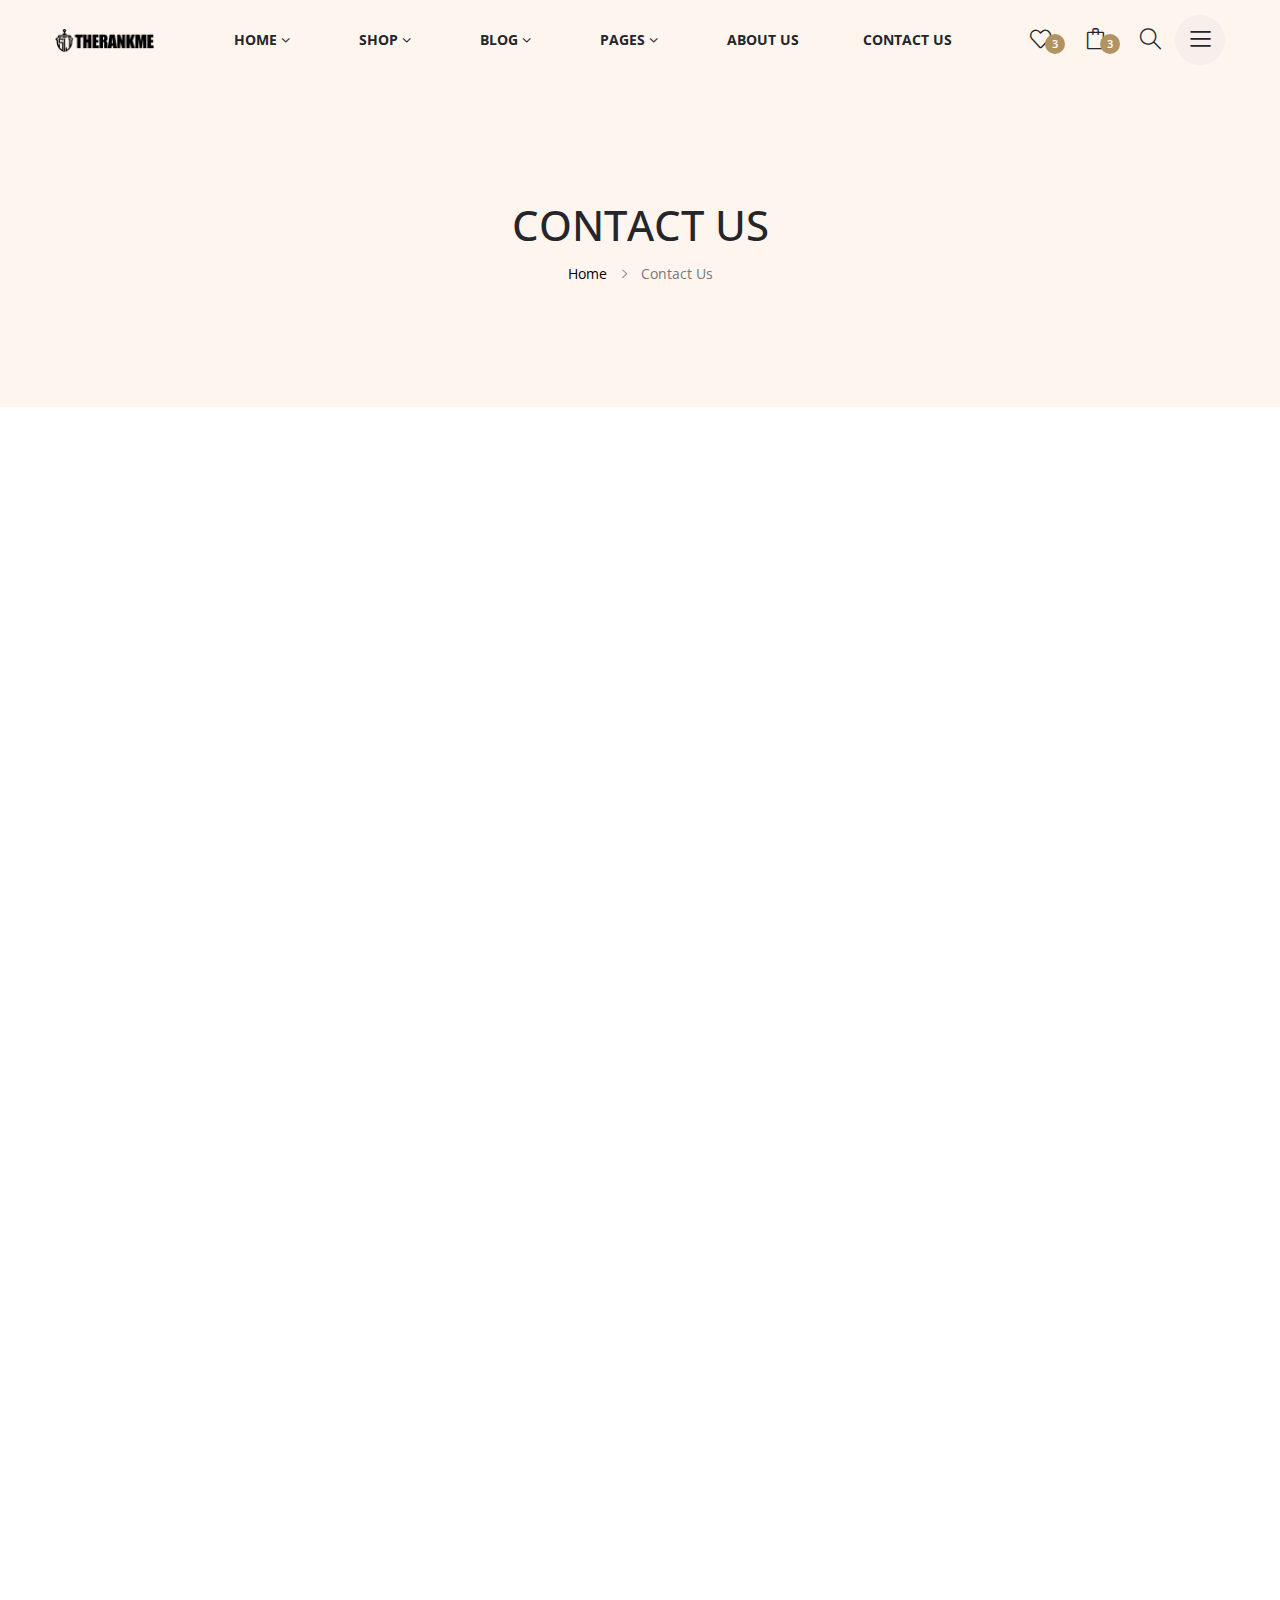
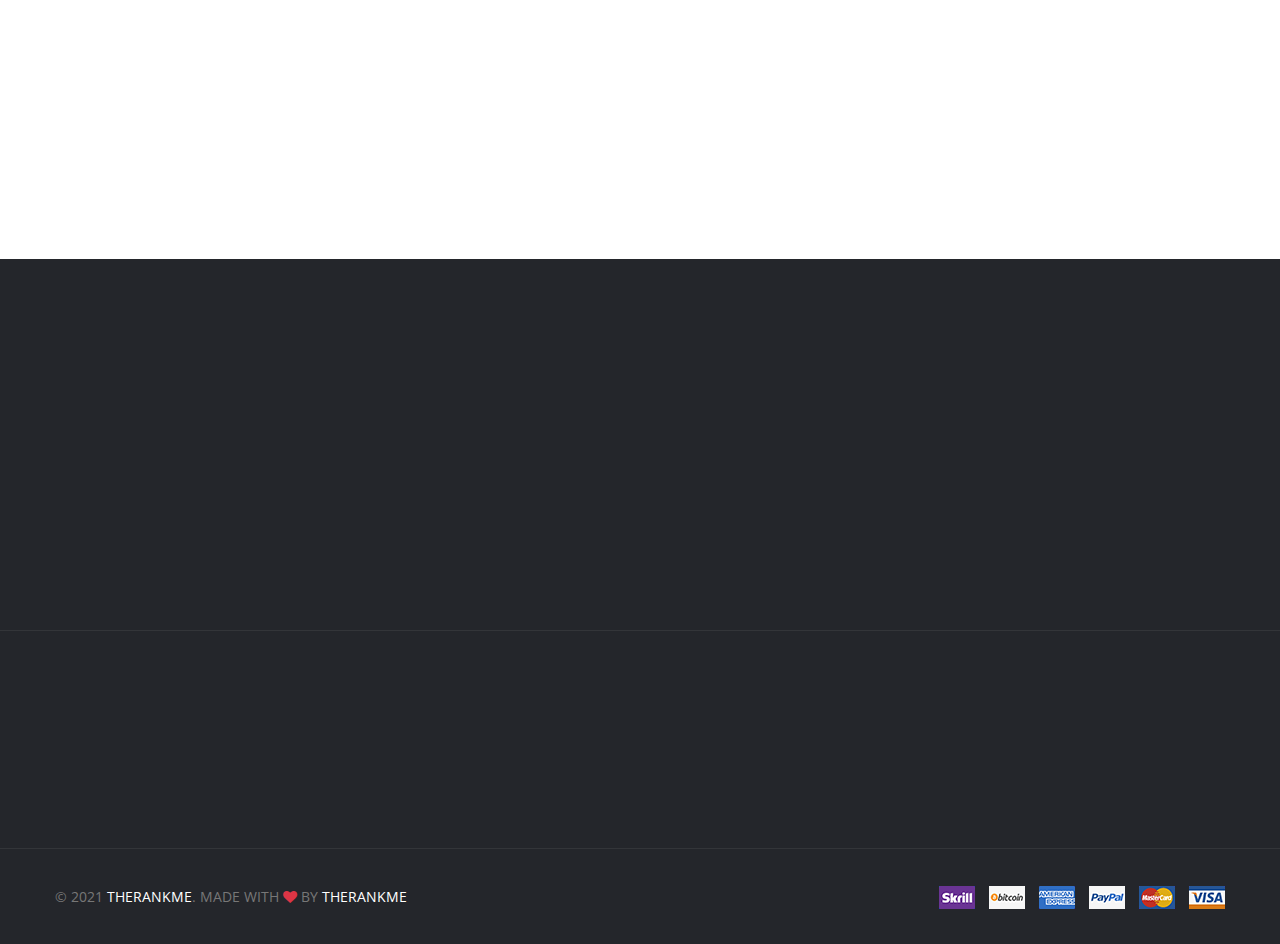
<file: contact-us.html>
<!DOCTYPE html>
<html lang="zxx">


<meta http-equiv="content-type" content="text/html;charset=UTF-8" /><!-- /Added by HTTrack -->
<head>
    <meta charset="UTF-8">
    <meta name="viewport" content="width=device-width, initial-scale=1.0" />

    <title>HONO - Multi Purpose HTML Template</title>

    <!-- ::::::::::::::Favicon icon::::::::::::::-->
    <link rel="shortcut icon" href="assets/images/favicon.ico" type="image/png">

    <!-- ::::::::::::::All CSS Files here :::::::::::::: -->
    <!-- Vendor CSS -->
    <!-- <link rel="stylesheet" href="assets/css/vendor/font-awesome.min.css">
    <link rel="stylesheet" href="assets/css/vendor/ionicons.css">
    <link rel="stylesheet" href="assets/css/vendor/simple-line-icons.css">
    <link rel="stylesheet" href="assets/css/vendor/jquery-ui.min.css"> -->

    <!-- Plugin CSS -->
    <!-- <link rel="stylesheet" href="assets/css/plugins/swiper-bundle.min.css">
    <link rel="stylesheet" href="assets/css/plugins/animate.min.css">
    <link rel="stylesheet" href="assets/css/plugins/nice-select.css">
    <link rel="stylesheet" href="assets/css/plugins/venobox.min.css">
    <link rel="stylesheet" href="assets/css/plugins/jquery.lineProgressbar.css">
    <link rel="stylesheet" href="assets/css/plugins/aos.min.css"> -->

    <!-- Main CSS -->
    <!-- <link rel="stylesheet" href="assets/sass/style.css"> -->

    <!-- Use the minified version files listed below for better performance and remove the files listed above -->
    <link rel="stylesheet" href="assets/css/vendor/vendor.min.css">
    <link rel="stylesheet" href="assets/css/plugins/plugins.min.css">
    <link rel="stylesheet" href="assets/css/style.min.css">

</head>

<body>
    <!-- Start Header Area -->
    <header class="header-section d-none d-xl-block">
        <div class="header-wrapper">
            <div class="header-bottom header-bottom-color--golden section-fluid sticky-header sticky-color--golden">
                <div class="container-fluid">
                    <div class="row">
                        <div class="col-12 d-flex align-items-center justify-content-between">
                            <!-- Start Header Logo -->
                            <div class="header-logo">
                                <div class="logo">
                                    <a href="index.html"><img src="assets/images/logo/logo_black.png" alt=""></a>
                                </div>
                            </div>
                            <!-- End Header Logo -->

                            <!-- Start Header Main Menu -->
                            <div class="main-menu menu-color--black menu-hover-color--golden">
                                <nav>
                                    <ul>
                                        <li class="has-dropdown">
                                            <a class="active main-menu-link" href="index.html">Home <i
                                                    class="fa fa-angle-down"></i></a>
                                            <!-- Sub Menu -->
                                            <ul class="sub-menu">
                                                <li><a href="index.html">Home 1</a></li>
                                                <li><a href="index-2.html">Home 2</a></li>
                                                <li><a href="index-3.html">Home 3</a></li>
                                                <li><a href="index-4.html">Home 4</a></li>
                                            </ul>
                                        </li>
                                        <li class="has-dropdown has-megaitem">
                                            <a href="product-details-default.html">Shop <i
                                                    class="fa fa-angle-down"></i></a>
                                            <!-- Mega Menu -->
                                            <div class="mega-menu">
                                                <ul class="mega-menu-inner">
                                                    <!-- Mega Menu Sub Link -->
                                                    <li class="mega-menu-item">
                                                        <a href="#" class="mega-menu-item-title">Shop Layouts</a>
                                                        <ul class="mega-menu-sub">
                                                            <li><a href="shop-grid-sidebar-left.html">Grid Left
                                                                    Sidebar</a></li>
                                                            <li><a href="shop-grid-sidebar-right.html">Grid Right
                                                                    Sidebar</a></li>
                                                            <li><a href="shop-full-width.html">Full Width</a></li>
                                                            <li><a href="shop-list-sidebar-left.html">List Left
                                                                    Sidebar</a></li>
                                                            <li><a href="shop-list-sidebar-right.html">List Right
                                                                    Sidebar</a></li>
                                                        </ul>
                                                    </li>
                                                    <!-- Mega Menu Sub Link -->
                                                    <li class="mega-menu-item">
                                                        <a href="#" class="mega-menu-item-title">Other Pages</a>
                                                        <ul class="mega-menu-sub">
                                                            <li><a href="cart.html">Cart</a></li>
                                                            <li><a href="empty-cart.html">Empty Cart</a></li>
                                                            <li><a href="wishlist.html">Wishlist</a></li>
                                                            <li><a href="compare.html">Compare</a></li>
                                                            <li><a href="checkout.html">Checkout</a></li>
                                                            <li><a href="login.html">Login</a></li>
                                                            <li><a href="my-account.html">My Account</a></li>
                                                        </ul>
                                                    </li>
                                                    <!-- Mega Menu Sub Link -->
                                                    <li class="mega-menu-item">
                                                        <a href="#" class="mega-menu-item-title">Product Types</a>
                                                        <ul class="mega-menu-sub">
                                                            <li><a href="product-details-default.html">Product
                                                                    Default</a></li>
                                                            <li><a href="product-details-variable.html">Product
                                                                    Variable</a></li>
                                                            <li><a href="product-details-affiliate.html">Product
                                                                    Referral</a></li>
                                                            <li><a href="product-details-group.html">Product Group</a>
                                                            </li>
                                                            <li><a href="product-details-single-slide.html">Product
                                                                    Slider</a></li>
                                                        </ul>
                                                    </li>
                                                    <!-- Mega Menu Sub Link -->
                                                    <li class="mega-menu-item">
                                                        <a href="#" class="mega-menu-item-title">Product Types</a>
                                                        <ul class="mega-menu-sub">
                                                            <li><a href="product-details-tab-left.html">Product Tab
                                                                    Left</a></li>
                                                            <li><a href="product-details-tab-right.html">Product Tab
                                                                    Right</a></li>
                                                            <li><a href="product-details-gallery-left.html">Product
                                                                    Gallery Left</a></li>
                                                            <li><a href="product-details-gallery-right.html">Product
                                                                    Gallery Right</a></li>
                                                            <li><a href="product-details-sticky-left.html">Product
                                                                    Sticky Left</a></li>
                                                            <li><a href="product-details-sticky-right.html">Product
                                                                    Sticky right</a></li>
                                                        </ul>
                                                    </li>
                                                </ul>
                                                <div class="menu-banner">
                                                    <a href="#" class="menu-banner-link">
                                                        <img class="menu-banner-img"
                                                            src="assets/images/banner/menu-banner.jpg" alt="">
                                                    </a>
                                                </div>
                                            </div>
                                        </li>
                                        <li class="has-dropdown">
                                            <a href="blog-single-sidebar-left.html">Blog <i
                                                    class="fa fa-angle-down"></i></a>
                                            <!-- Sub Menu -->
                                            <ul class="sub-menu">
                                                <li><a href="blog-grid-sidebar-left.html">Blog Grid Sidebar left</a>
                                                </li>
                                                <li><a href="blog-grid-sidebar-right.html">Blog Grid Sidebar Right</a>
                                                </li>
                                                <li><a href="blog-full-width.html">Blog Full Width</a></li>
                                                <li><a href="blog-list-sidebar-left.html">Blog List Sidebar Left</a>
                                                </li>
                                                <li><a href="blog-list-sidebar-right.html">Blog List Sidebar Right</a>
                                                </li>
                                                <li><a href="blog-single-sidebar-left.html">Blog Single Sidebar left</a>
                                                </li>
                                                <li><a href="blog-single-sidebar-right.html">Blog Single Sidebar
                                                        Right</a></li>
                                            </ul>
                                        </li>
                                        <li class="has-dropdown">
                                            <a href="#">Pages <i class="fa fa-angle-down"></i></a>
                                            <!-- Sub Menu -->
                                            <ul class="sub-menu">
                                                <li><a href="faq.html">Frequently Questions</a></li>
                                                <li><a href="privacy-policy.html">Privacy Policy</a></li>
                                                <li><a href="404.html">404 Page</a></li>
                                            </ul>
                                        </li>
                                        <li>
                                            <a href="about-us.html">About Us</a>
                                        </li>
                                        <li>
                                            <a href="contact-us.html">Contact Us</a>
                                        </li>
                                    </ul>
                                </nav>
                            </div>
                            <!-- End Header Main Menu Start -->

                            <!-- Start Header Action Link -->
                            <ul class="header-action-link action-color--black action-hover-color--golden">
                                <li>
                                    <a href="#offcanvas-wishlish" class="offcanvas-toggle">
                                        <i class="icon-heart"></i>
                                        <span class="item-count">3</span>
                                    </a>
                                </li>
                                <li>
                                    <a href="#offcanvas-add-cart" class="offcanvas-toggle">
                                        <i class="icon-bag"></i>
                                        <span class="item-count">3</span>
                                    </a>
                                </li>
                                <li>
                                    <a href="#search">
                                        <i class="icon-magnifier"></i>
                                    </a>
                                </li>
                                <li>
                                    <a href="#offcanvas-about" class="offacnvas offside-about offcanvas-toggle">
                                        <i class="icon-menu"></i>
                                    </a>
                                </li>
                            </ul>
                            <!-- End Header Action Link -->
                        </div>
                    </div>
                </div>
            </div>
        </div>
    </header>
    <!-- Start Header Area -->

    <!-- Start Mobile Header -->
    <div class="mobile-header mobile-header-bg-color--golden section-fluid d-lg-block d-xl-none">
        <div class="container">
            <div class="row">
                <div class="col-12 d-flex align-items-center justify-content-between">
                    <!-- Start Mobile Left Side -->
                    <div class="mobile-header-left">
                        <ul class="mobile-menu-logo">
                            <li>
                                <a href="index.html">
                                    <div class="logo">
                                        <img src="assets/images/logo/logo_black.png" alt="">
                                    </div>
                                </a>
                            </li>
                        </ul>
                    </div>
                    <!-- End Mobile Left Side -->

                    <!-- Start Mobile Right Side -->
                    <div class="mobile-right-side">
                        <ul class="header-action-link action-color--black action-hover-color--golden">
                            <li>
                                <a href="#search">
                                    <i class="icon-magnifier"></i>
                                </a>
                            </li>
                            <li>
                                <a href="#offcanvas-wishlish" class="offcanvas-toggle">
                                    <i class="icon-heart"></i>
                                    <span class="item-count">3</span>
                                </a>
                            </li>
                            <li>
                                <a href="#offcanvas-add-cart" class="offcanvas-toggle">
                                    <i class="icon-bag"></i>
                                    <span class="item-count">3</span>
                                </a>
                            </li>
                            <li>
                                <a href="#mobile-menu-offcanvas" class="offcanvas-toggle offside-menu">
                                    <i class="icon-menu"></i>
                                </a>
                            </li>
                        </ul>
                    </div>
                    <!-- End Mobile Right Side -->
                </div>
            </div>
        </div>
    </div>
    <!-- End Mobile Header -->

    <!--  Start Offcanvas Mobile Menu Section -->
    <div id="mobile-menu-offcanvas" class="offcanvas offcanvas-rightside offcanvas-mobile-menu-section">
        <!-- Start Offcanvas Header -->
        <div class="offcanvas-header text-right">
            <button class="offcanvas-close"><i class="ion-android-close"></i></button>
        </div> <!-- End Offcanvas Header -->
        <!-- Start Offcanvas Mobile Menu Wrapper -->
        <div class="offcanvas-mobile-menu-wrapper">
            <!-- Start Mobile Menu  -->
            <div class="mobile-menu-bottom">
                <!-- Start Mobile Menu Nav -->
                <div class="offcanvas-menu">
                    <ul>
                        <li>
                            <a href="#"><span>Home</span></a>
                            <ul class="mobile-sub-menu">
                                <li><a href="index.html">Home 1</a></li>
                                <li><a href="index-2.html">Home 2</a></li>
                                <li><a href="index-3.html">Home 3</a></li>
                                <li><a href="index-4.html">Home 4</a></li>
                            </ul>
                        </li>
                        <li>
                            <a href="#"><span>Shop</span></a>
                            <ul class="mobile-sub-menu">
                                <li>
                                    <a href="#">Shop Layout</a>
                                    <ul class="mobile-sub-menu">
                                        <li><a href="shop-grid-sidebar-left.html">Grid Left Sidebar</a></li>
                                        <li><a href="shop-grid-sidebar-right.html">Grid Right Sidebar</a></li>
                                        <li><a href="shop-full-width.html">Full Width</a></li>
                                        <li><a href="shop-list-sidebar-left.html">List Left Sidebar</a></li>
                                        <li><a href="shop-list-sidebar-right.html">List Right Sidebar</a></li>
                                    </ul>
                                </li>
                            </ul>
                            <ul class="mobile-sub-menu">
                                <li>
                                    <a href="#">Shop Pages</a>
                                    <ul class="mobile-sub-menu">
                                        <li><a href="cart.html">Cart</a></li>
                                        <li><a href="empty-cart.html">Empty Cart</a></li>
                                        <li><a href="wishlist.html">Wishlist</a></li>
                                        <li><a href="compare.html">Compare</a></li>
                                        <li><a href="checkout.html">Checkout</a></li>
                                        <li><a href="login.html">Login</a></li>
                                        <li><a href="my-account.html">My Account</a></li>
                                    </ul>
                                </li>
                            </ul>
                            <ul class="mobile-sub-menu">
                                <li>
                                    <a href="#">Product Single</a>
                                    <ul class="mobile-sub-menu">
                                        <li><a href="product-details-default.html">Product Default</a></li>
                                        <li><a href="product-details-variable.html">Product Variable</a></li>
                                        <li><a href="product-details-affiliate.html">Product Referral</a></li>
                                        <li><a href="product-details-group.html">Product Group</a></li>
                                        <li><a href="product-details-single-slide.html">Product Slider</a></li>
                                        <li><a href="product-details-tab-left.html">Product Tab Left</a></li>
                                        <li><a href="product-details-tab-right.html">Product Tab Right</a></li>
                                        <li><a href="product-details-gallery-left.html">Product Gallery Left</a></li>
                                        <li><a href="product-details-gallery-right.html">Product Gallery Right</a></li>
                                        <li><a href="product-details-sticky-left.html">Product Sticky Left</a></li>
                                        <li><a href="product-details-sticky-right.html">Product Sticky right</a></li>
                                    </ul>
                                </li>
                            </ul>
                        </li>
                        <li>
                            <a href="#"><span>Blogs</span></a>
                            <ul class="mobile-sub-menu">
                                <li>
                                    <a href="#">Blog Grid</a>
                                    <ul class="mobile-sub-menu">
                                        <li><a href="blog-grid-sidebar-left.html">Blog Grid Sidebar left</a></li>
                                        <li><a href="blog-grid-sidebar-right.html">Blog Grid Sidebar Right</a></li>
                                    </ul>
                                </li>
                                <li>
                                    <a href="blog-full-width.html">Blog Full Width</a>
                                </li>
                                <li>
                                    <a href="#">Blog List</a>
                                    <ul class="mobile-sub-menu">
                                        <li><a href="blog-list-sidebar-left.html">Blog List Sidebar left</a></li>
                                        <li><a href="blog-list-sidebar-right.html">Blog List Sidebar Right</a></li>
                                    </ul>
                                </li>
                                <li>
                                    <a href="#">Blog Single</a>
                                    <ul class="mobile-sub-menu">
                                        <li><a href="blog-single-sidebar-left.html">Blog Single Sidebar left</a></li>
                                        <li><a href="blog-single-sidebar-right.html">Blog Single Sidebar Right</a></li>
                                    </ul>
                                </li>
                            </ul>
                        </li>
                        <li>
                            <a href="#"><span>Pages</span></a>
                            <ul class="mobile-sub-menu">
                                <li><a href="faq.html">Frequently Questions</a></li>
                                <li><a href="privacy-policy.html">Privacy Policy</a></li>
                                <li><a href="404.html">404 Page</a></li>
                            </ul>
                        </li>
                        <li><a href="about-us.html">About Us</a></li>
                        <li><a href="contact-us.html">Contact Us</a></li>
                    </ul>
                </div> <!-- End Mobile Menu Nav -->
            </div> <!-- End Mobile Menu -->

            <!-- Start Mobile contact Info -->
            <div class="mobile-contact-info">
                <div class="logo">
                    <a href="index.html"><img src="assets/images/logo/logo_white.png" alt=""></a>
                </div>

                <address class="address">
                    <span>Address: Your address goes here.</span>
                    <span>Call Us: 0123456789, 0123456789</span>
                    <span>Email: demo@example.com</span>
                </address>

                <ul class="social-link">
                    <li><a href="#"><i class="fa fa-facebook"></i></a></li>
                    <li><a href="#"><i class="fa fa-twitter"></i></a></li>
                    <li><a href="#"><i class="fa fa-instagram"></i></a></li>
                    <li><a href="#"><i class="fa fa-linkedin"></i></a></li>
                </ul>

                <ul class="user-link">
                    <li><a href="wishlist.html">Wishlist</a></li>
                    <li><a href="cart.html">Cart</a></li>
                    <li><a href="checkout.html">Checkout</a></li>
                </ul>
            </div>
            <!-- End Mobile contact Info -->

        </div> <!-- End Offcanvas Mobile Menu Wrapper -->
    </div> <!-- ...:::: End Offcanvas Mobile Menu Section:::... -->

    <!-- Start Offcanvas Mobile Menu Section -->
    <div id="offcanvas-about" class="offcanvas offcanvas-rightside offcanvas-mobile-about-section">
        <!-- Start Offcanvas Header -->
        <div class="offcanvas-header text-right">
            <button class="offcanvas-close"><i class="ion-android-close"></i></button>
        </div> <!-- End Offcanvas Header -->
        <!-- Start Offcanvas Mobile Menu Wrapper -->
        <!-- Start Mobile contact Info -->
        <div class="mobile-contact-info">
            <div class="logo">
                <a href="index.html"><img src="assets/images/logo/logo_white.png" alt=""></a>
            </div>

            <address class="address">
                <span>Address: Your address goes here.</span>
                <span>Call Us: 0123456789, 0123456789</span>
                <span>Email: demo@example.com</span>
            </address>

            <ul class="social-link">
                <li><a href="#"><i class="fa fa-facebook"></i></a></li>
                <li><a href="#"><i class="fa fa-twitter"></i></a></li>
                <li><a href="#"><i class="fa fa-instagram"></i></a></li>
                <li><a href="#"><i class="fa fa-linkedin"></i></a></li>
            </ul>

            <ul class="user-link">
                <li><a href="wishlist.html">Wishlist</a></li>
                <li><a href="cart.html">Cart</a></li>
                <li><a href="checkout.html">Checkout</a></li>
            </ul>
        </div>
        <!-- End Mobile contact Info -->
    </div> <!-- ...:::: End Offcanvas Mobile Menu Section:::... -->

    <!-- Start Offcanvas Addcart Section -->
    <div id="offcanvas-add-cart" class="offcanvas offcanvas-rightside offcanvas-add-cart-section">
        <!-- Start Offcanvas Header -->
        <div class="offcanvas-header text-right">
            <button class="offcanvas-close"><i class="ion-android-close"></i></button>
        </div> <!-- End Offcanvas Header -->

        <!-- Start  Offcanvas Addcart Wrapper -->
        <div class="offcanvas-add-cart-wrapper">
            <h4 class="offcanvas-title">Shopping Cart</h4>
            <ul class="offcanvas-cart">
                <li class="offcanvas-cart-item-single">
                    <div class="offcanvas-cart-item-block">
                        <a href="#" class="offcanvas-cart-item-image-link">
                            <img src="assets/images/product/default/home-1/default-1.jpg" alt=""
                                class="offcanvas-cart-image">
                        </a>
                        <div class="offcanvas-cart-item-content">
                            <a href="#" class="offcanvas-cart-item-link">Car Wheel</a>
                            <div class="offcanvas-cart-item-details">
                                <span class="offcanvas-cart-item-details-quantity">1 x </span>
                                <span class="offcanvas-cart-item-details-price">$49.00</span>
                            </div>
                        </div>
                    </div>
                    <div class="offcanvas-cart-item-delete text-right">
                        <a href="#" class="offcanvas-cart-item-delete"><i class="fa fa-trash-o"></i></a>
                    </div>
                </li>
                <li class="offcanvas-cart-item-single">
                    <div class="offcanvas-cart-item-block">
                        <a href="#" class="offcanvas-cart-item-image-link">
                            <img src="assets/images/product/default/home-2/default-1.jpg" alt=""
                                class="offcanvas-cart-image">
                        </a>
                        <div class="offcanvas-cart-item-content">
                            <a href="#" class="offcanvas-cart-item-link">Car Vails</a>
                            <div class="offcanvas-cart-item-details">
                                <span class="offcanvas-cart-item-details-quantity">3 x </span>
                                <span class="offcanvas-cart-item-details-price">$500.00</span>
                            </div>
                        </div>
                    </div>
                    <div class="offcanvas-cart-item-delete text-right">
                        <a href="#" class="offcanvas-cart-item-delete"><i class="fa fa-trash-o"></i></a>
                    </div>
                </li>
                <li class="offcanvas-cart-item-single">
                    <div class="offcanvas-cart-item-block">
                        <a href="#" class="offcanvas-cart-item-image-link">
                            <img src="assets/images/product/default/home-3/default-1.jpg" alt=""
                                class="offcanvas-cart-image">
                        </a>
                        <div class="offcanvas-cart-item-content">
                            <a href="#" class="offcanvas-cart-item-link">Shock Absorber</a>
                            <div class="offcanvas-cart-item-details">
                                <span class="offcanvas-cart-item-details-quantity">1 x </span>
                                <span class="offcanvas-cart-item-details-price">$350.00</span>
                            </div>
                        </div>
                    </div>
                    <div class="offcanvas-cart-item-delete text-right">
                        <a href="#" class="offcanvas-cart-item-delete"><i class="fa fa-trash-o"></i></a>
                    </div>
                </li>
            </ul>
            <div class="offcanvas-cart-total-price">
                <span class="offcanvas-cart-total-price-text">Subtotal:</span>
                <span class="offcanvas-cart-total-price-value">$170.00</span>
            </div>
            <ul class="offcanvas-cart-action-button">
                <li><a href="cart.html" class="btn btn-block btn-golden">View Cart</a></li>
                <li><a href="compare.html" class=" btn btn-block btn-golden mt-5">Checkout</a></li>
            </ul>
        </div> <!-- End  Offcanvas Addcart Wrapper -->

    </div> <!-- End  Offcanvas Addcart Section -->

    <!-- Start Offcanvas Mobile Menu Section -->
    <div id="offcanvas-wishlish" class="offcanvas offcanvas-rightside offcanvas-add-cart-section">
        <!-- Start Offcanvas Header -->
        <div class="offcanvas-header text-right">
            <button class="offcanvas-close"><i class="ion-android-close"></i></button>
        </div> <!-- ENd Offcanvas Header -->

        <!-- Start Offcanvas Mobile Menu Wrapper -->
        <div class="offcanvas-wishlist-wrapper">
            <h4 class="offcanvas-title">Wishlist</h4>
            <ul class="offcanvas-wishlist">
                <li class="offcanvas-wishlist-item-single">
                    <div class="offcanvas-wishlist-item-block">
                        <a href="#" class="offcanvas-wishlist-item-image-link">
                            <img src="assets/images/product/default/home-1/default-1.jpg" alt=""
                                class="offcanvas-wishlist-image">
                        </a>
                        <div class="offcanvas-wishlist-item-content">
                            <a href="#" class="offcanvas-wishlist-item-link">Car Wheel</a>
                            <div class="offcanvas-wishlist-item-details">
                                <span class="offcanvas-wishlist-item-details-quantity">1 x </span>
                                <span class="offcanvas-wishlist-item-details-price">$49.00</span>
                            </div>
                        </div>
                    </div>
                    <div class="offcanvas-wishlist-item-delete text-right">
                        <a href="#" class="offcanvas-wishlist-item-delete"><i class="fa fa-trash-o"></i></a>
                    </div>
                </li>
                <li class="offcanvas-wishlist-item-single">
                    <div class="offcanvas-wishlist-item-block">
                        <a href="#" class="offcanvas-wishlist-item-image-link">
                            <img src="assets/images/product/default/home-2/default-1.jpg" alt=""
                                class="offcanvas-wishlist-image">
                        </a>
                        <div class="offcanvas-wishlist-item-content">
                            <a href="#" class="offcanvas-wishlist-item-link">Car Vails</a>
                            <div class="offcanvas-wishlist-item-details">
                                <span class="offcanvas-wishlist-item-details-quantity">3 x </span>
                                <span class="offcanvas-wishlist-item-details-price">$500.00</span>
                            </div>
                        </div>
                    </div>
                    <div class="offcanvas-wishlist-item-delete text-right">
                        <a href="#" class="offcanvas-wishlist-item-delete"><i class="fa fa-trash-o"></i></a>
                    </div>
                </li>
                <li class="offcanvas-wishlist-item-single">
                    <div class="offcanvas-wishlist-item-block">
                        <a href="#" class="offcanvas-wishlist-item-image-link">
                            <img src="assets/images/product/default/home-3/default-1.jpg" alt=""
                                class="offcanvas-wishlist-image">
                        </a>
                        <div class="offcanvas-wishlist-item-content">
                            <a href="#" class="offcanvas-wishlist-item-link">Shock Absorber</a>
                            <div class="offcanvas-wishlist-item-details">
                                <span class="offcanvas-wishlist-item-details-quantity">1 x </span>
                                <span class="offcanvas-wishlist-item-details-price">$350.00</span>
                            </div>
                        </div>
                    </div>
                    <div class="offcanvas-wishlist-item-delete text-right">
                        <a href="#" class="offcanvas-wishlist-item-delete"><i class="fa fa-trash-o"></i></a>
                    </div>
                </li>
            </ul>
            <ul class="offcanvas-wishlist-action-button">
                <li><a href="#" class="btn btn-block btn-golden">View wishlist</a></li>
            </ul>
        </div> <!-- End Offcanvas Mobile Menu Wrapper -->

    </div> <!-- End Offcanvas Mobile Menu Section -->

    <!-- Start Offcanvas Search Bar Section -->
    <div id="search" class="search-modal">
        <button type="button" class="close">×</button>
        <form>
            <input type="search" placeholder="type keyword(s) here" />
            <button type="submit" class="btn btn-lg btn-golden">Search</button>
        </form>
    </div>
    <!-- End Offcanvas Search Bar Section -->

    <!-- Offcanvas Overlay -->
    <div class="offcanvas-overlay"></div>

    <!-- ...:::: Start Breadcrumb Section:::... -->
    <div class="breadcrumb-section breadcrumb-bg-color--golden">
        <div class="breadcrumb-wrapper">
            <div class="container">
                <div class="row">
                    <div class="col-12">
                        <h3 class="breadcrumb-title">Contact Us</h3>
                        <div class="breadcrumb-nav breadcrumb-nav-color--black breadcrumb-nav-hover-color--golden">
                            <nav aria-label="breadcrumb">
                                <ul>
                                    <li><a href="index.html">Home</a></li>
                                    <li class="active" aria-current="page">Contact Us</li>
                                </ul>
                            </nav>
                        </div>
                    </div>
                </div>
            </div>
        </div>
    </div> <!-- ...:::: End Breadcrumb Section:::... -->

    <!-- ...::::Start Map Section:::... -->
    <div class="map-section" data-aos="fade-up" data-aos-delay="0">
        <div class="container">
            <div class="row">
                <div class="col-12">
                    <div class="mapouter">
                        <div class="gmap_canvas">
                            <iframe id="gmap_canvas"
                                src="https://maps.google.com/maps?q=121%20King%20St%2C%20Melbourne%20VIC%203000%2C%20Australia&amp;t=&amp;z=13&amp;ie=UTF8&amp;iwloc=&amp;output=embed"></iframe>
                        </div>
                    </div>
                </div>
            </div>
        </div>
    </div> <!-- ...::::End  Map Section:::... -->

    <!-- ...::::Start Contact Section:::... -->
    <div class="contact-section">
        <div class="container">
            <div class="row">
                <div class="col-lg-4">
                    <!-- Start Contact Details -->
                    <div class="contact-details-wrapper section-top-gap-100" data-aos="fade-up" data-aos-delay="0">
                        <div class="contact-details">
                            <!-- Start Contact Details Single Item -->
                            <div class="contact-details-single-item">
                                <div class="contact-details-icon">
                                    <i class="fa fa-phone"></i>
                                </div>
                                <div class="contact-details-content contact-phone">
                                    <a href="tel:+0123456789">0123456789</a>
                                    <a href="tel:+0123456789">0123456789</a>
                                </div>
                            </div> <!-- End Contact Details Single Item -->
                            <!-- Start Contact Details Single Item -->
                            <div class="contact-details-single-item">
                                <div class="contact-details-icon">
                                    <i class="fa fa-globe"></i>
                                </div>
                                <div class="contact-details-content contact-phone">
                                    <a href="mailto:demo@example.com">demo@example.com</a>
                                    <a href="http://www.example.com/">www.example.com</a>
                                </div>
                            </div> <!-- End Contact Details Single Item -->
                            <!-- Start Contact Details Single Item -->
                            <div class="contact-details-single-item">
                                <div class="contact-details-icon">
                                    <i class="fa fa-map-marker"></i>
                                </div>
                                <div class="contact-details-content contact-phone">
                                    <span>Your address goes here.</span>
                                </div>
                            </div> <!-- End Contact Details Single Item -->
                        </div>
                        <!-- Start Contact Social Link -->
                        <div class="contact-social">
                            <h4>Follow Us</h4>
                            <ul>
                                <li><a href="#"><i class="fa fa-facebook"></i></a></li>
                                <li><a href="#"><i class="fa fa-twitter"></i></a></li>
                                <li><a href="#"><i class="fa fa-youtube"></i></a></li>
                                <li><a href="#"><i class="fa fa-google-plus"></i></a></li>
                                <li><a href="#"><i class="fa fa-instagram"></i></a></li>
                            </ul>
                        </div> <!-- End Contact Social Link -->
                    </div> <!-- End Contact Details -->
                </div>
                <div class="col-lg-8">
                    <div class="contact-form section-top-gap-100" data-aos="fade-up" data-aos-delay="200">
                        <h3>Get In Touch</h3>
                        <form id="contact-form" action="https://htmlmail.hasthemes.com/nazmul/mail.php" method="post">
                            <div class="row">
                                <div class="col-lg-6">
                                    <div class="default-form-box mb-20">
                                        <label for="contact-name">Name</label>
                                        <input name="name" type="text" id="contact-name">
                                    </div>
                                </div>
                                <div class="col-lg-6">
                                    <div class="default-form-box mb-20">
                                        <label for="contact-email">Email</label>
                                        <input name="email" type="email" id="contact-email">
                                    </div>
                                </div>
                                <div class="col-lg-12">
                                    <div class="default-form-box mb-20">
                                        <label for="contact-subject">Subject</label>
                                        <input name="subject" type="text" id="contact-subject">
                                    </div>
                                </div>
                                <div class="col-lg-12">
                                    <div class="default-form-box mb-20">
                                        <label for="contact-message">Your Message</label>
                                        <textarea name="message" id="contact-message" cols="30" rows="10"></textarea>
                                    </div>
                                </div>
                                <div class="col-lg-12">
                                    <button class="btn btn-lg btn-black-default-hover" type="submit">SEND</button>
                                </div>
                                <p class="form-messege"></p>
                            </div>
                        </form>
                    </div>
                </div>
            </div>
        </div>
    </div>
    <!-- ...::::ENd Contact Section:::... -->

    <!-- Start Footer Section -->
    <footer class="footer-section footer-bg section-top-gap-100">
        <div class="footer-wrapper">
            <!-- Start Footer Top -->
            <div class="footer-top">
                <div class="container">
                    <div class="row mb-n6">
                        <div class="col-lg-3 col-sm-6 mb-6">
                            <!-- Start Footer Single Item -->
                            <div class="footer-widget-single-item footer-widget-color--golden" data-aos="fade-up"
                                data-aos-delay="0">
                                <h5 class="title">INFORMATION</h5>
                                <ul class="footer-nav">
                                    <li><a href="#">Delivery Information</a></li>
                                    <li><a href="#">Terms & Conditions</a></li>
                                    <li><a href="contact-us.html">Contact</a></li>
                                    <li><a href="#">Returns</a></li>
                                </ul>
                            </div>
                            <!-- End Footer Single Item -->
                        </div>
                        <div class="col-lg-3 col-sm-6 mb-6">
                            <!-- Start Footer Single Item -->
                            <div class="footer-widget-single-item footer-widget-color--golden" data-aos="fade-up"
                                data-aos-delay="200">
                                <h5 class="title">MY ACCOUNT</h5>
                                <ul class="footer-nav">
                                    <li><a href="my-account.html">My account</a></li>
                                    <li><a href="wishlist.html">Wishlist</a></li>
                                    <li><a href="privacy-policy.html">Privacy Policy</a></li>
                                    <li><a href="faq.html">Frequently Questions</a></li>
                                    <li><a href="#">Order History</a></li>
                                </ul>
                            </div>
                            <!-- End Footer Single Item -->
                        </div>
                        <div class="col-lg-3 col-sm-6 mb-6">
                            <!-- Start Footer Single Item -->
                            <div class="footer-widget-single-item footer-widget-color--golden" data-aos="fade-up"
                                data-aos-delay="400">
                                <h5 class="title">CATEGORIES</h5>
                                <ul class="footer-nav">
                                    <li><a href="#">Decorative</a></li>
                                    <li><a href="#">Kitchen utensils</a></li>
                                    <li><a href="#">Chair & Bar stools</a></li>
                                    <li><a href="#">Sofas and Armchairs</a></li>
                                    <li><a href="#">Interior lighting</a></li>
                                </ul>
                            </div>
                            <!-- End Footer Single Item -->
                        </div>
                        <div class="col-lg-3 col-sm-6 mb-6">
                            <!-- Start Footer Single Item -->
                            <div class="footer-widget-single-item footer-widget-color--golden" data-aos="fade-up"
                                data-aos-delay="600">
                                <h5 class="title">ABOUT US</h5>
                                <div class="footer-about">
                                    <p>We are a team of designers and developers that create high quality Magento,
                                        Prestashop, Opencart.</p>

                                    <address class="address">
                                        <span>Address: Your address goes here.</span>
                                        <span>Email: demo@example.com</span>
                                    </address>
                                </div>
                            </div>
                            <!-- End Footer Single Item -->
                        </div>
                    </div>
                </div>
            </div>
            <!-- End Footer Top -->

            <!-- Start Footer Center -->
            <div class="footer-center">
                <div class="container">
                    <div class="row mb-n6">
                        <div class="col-xl-3 col-lg-4 col-md-6 mb-6">
                            <div class="footer-social" data-aos="fade-up" data-aos-delay="0">
                                <h4 class="title">FOLLOW US</h4>
                                <ul class="footer-social-link">
                                    <li><a href="#"><i class="fa fa-facebook"></i></a></li>
                                    <li><a href="#"><i class="fa fa-twitter"></i></a></li>
                                    <li><a href="#"><i class="fa fa-instagram"></i></a></li>
                                    <li><a href="#"><i class="fa fa-linkedin"></i></a></li>
                                </ul>
                            </div>
                        </div>
                        <div class="col-xl-7 col-lg-6 col-md-6 mb-6">
                            <div class="footer-newsletter" data-aos="fade-up" data-aos-delay="200">
                                <h4 class="title">DON'T MISS OUT ON THE LATEST</h4>
                                <div class="form-newsletter">
                                    <form action="#" method="post">
                                        <div class="form-fild-newsletter-single-item input-color--golden">
                                            <input type="email" placeholder="Your email address..." required>
                                            <button type="submit">SUBSCRIBE!</button>
                                        </div>
                                    </form>
                                </div>
                            </div>
                        </div>
                    </div>
                </div>
            </div>
            <!-- Start Footer Center -->

            <!-- Start Footer Bottom -->
            <div class="footer-bottom">
                <div class="container">
                    <div
                        class="row justify-content-between align-items-center align-items-center flex-column flex-md-row mb-n6">
                        <div class="col-auto mb-6">
                            <div class="footer-copyright">
                                <p class="copyright-text">&copy; 2021 <a href="index.html">therankme</a>. Made with <i
                                        class="fa fa-heart text-danger"></i> by <a href="https://therankme.com/"
                                        target="_blank">therankme</a> </p>

                            </div>
                        </div>
                        <div class="col-auto mb-6">
                            <div class="footer-payment">
                                <div class="image">
                                    <img src="assets/images/company-logo/payment.png" alt="">
                                </div>
                            </div>
                        </div>
                    </div>
                </div>
            </div>
            <!-- Start Footer Bottom -->
        </div>
    </footer>
    <!-- End Footer Section -->

    <!-- material-scrolltop button -->
    <button class="material-scrolltop" type="button"></button>

    <!-- Start Modal Add cart -->
    <div class="modal fade" id="modalAddcart" tabindex="-1" role="dialog" aria-hidden="true">
        <div class="modal-dialog  modal-dialog-centered modal-xl" role="document">
            <div class="modal-content">
                <div class="modal-body">
                    <div class="container-fluid">
                        <div class="row">
                            <div class="col text-right">
                                <button type="button" class="close modal-close" data-bs-dismiss="modal"
                                    aria-label="Close">
                                    <span aria-hidden="true"> <i class="fa fa-times"></i></span>
                                </button>
                            </div>
                        </div>
                        <div class="row">
                            <div class="col-md-7">
                                <div class="row">
                                    <div class="col-md-4">
                                        <div class="modal-add-cart-product-img">
                                            <img class="img-fluid"
                                                src="assets/images/product/default/home-1/default-1.jpg" alt="">
                                        </div>
                                    </div>
                                    <div class="col-md-8">
                                        <div class="modal-add-cart-info"><i class="fa fa-check-square"></i>Added to cart
                                            successfully!</div>
                                        <div class="modal-add-cart-product-cart-buttons">
                                            <a href="cart.html">View Cart</a>
                                            <a href="checkout.html">Checkout</a>
                                        </div>
                                    </div>
                                </div>
                            </div>
                            <div class="col-md-5 modal-border">
                                <ul class="modal-add-cart-product-shipping-info">
                                    <li> <strong><i class="icon-shopping-cart"></i> There Are 5 Items In Your
                                            Cart.</strong></li>
                                    <li> <strong>TOTAL PRICE: </strong> <span>$187.00</span></li>
                                    <li class="modal-continue-button"><a href="#" data-bs-dismiss="modal">CONTINUE
                                            SHOPPING</a></li>
                                </ul>
                            </div>
                        </div>
                    </div>
                </div>
            </div>
        </div>
    </div> <!-- End Modal Add cart -->

    <!-- Start Modal Quickview cart -->
    <div class="modal fade" id="modalQuickview" tabindex="-1" role="dialog" aria-hidden="true">
        <div class="modal-dialog  modal-dialog-centered" role="document">
            <div class="modal-content">
                <div class="modal-body">
                    <div class="container-fluid">
                        <div class="row">
                            <div class="col text-right">
                                <button type="button" class="close modal-close" data-bs-dismiss="modal"
                                    aria-label="Close">
                                    <span aria-hidden="true"> <i class="fa fa-times"></i></span>
                                </button>
                            </div>
                        </div>
                        <div class="row">
                            <div class="col-md-6">
                                <div class="product-details-gallery-area mb-7">
                                    <!-- Start Large Image -->
                                    <div class="product-large-image modal-product-image-large swiper-container">
                                        <div class="swiper-wrapper">
                                            <div class="product-image-large-image swiper-slide img-responsive">
                                                <img src="assets/images/product/default/home-1/default-1.jpg" alt="">
                                            </div>
                                            <div class="product-image-large-image swiper-slide img-responsive">
                                                <img src="assets/images/product/default/home-1/default-2.jpg" alt="">
                                            </div>
                                            <div class="product-image-large-image swiper-slide img-responsive">
                                                <img src="assets/images/product/default/home-1/default-3.jpg" alt="">
                                            </div>
                                            <div class="product-image-large-image swiper-slide img-responsive">
                                                <img src="assets/images/product/default/home-1/default-4.jpg" alt="">
                                            </div>
                                            <div class="product-image-large-image swiper-slide img-responsive">
                                                <img src="assets/images/product/default/home-1/default-5.jpg" alt="">
                                            </div>
                                            <div class="product-image-large-image swiper-slide img-responsive">
                                                <img src="assets/images/product/default/home-1/default-6.jpg" alt="">
                                            </div>
                                        </div>
                                    </div>
                                    <!-- End Large Image -->
                                    <!-- Start Thumbnail Image -->
                                    <div
                                        class="product-image-thumb modal-product-image-thumb swiper-container pos-relative mt-5">
                                        <div class="swiper-wrapper">
                                            <div class="product-image-thumb-single swiper-slide">
                                                <img class="img-fluid"
                                                    src="assets/images/product/default/home-1/default-1.jpg" alt="">
                                            </div>
                                            <div class="product-image-thumb-single swiper-slide">
                                                <img class="img-fluid"
                                                    src="assets/images/product/default/home-1/default-2.jpg" alt="">
                                            </div>
                                            <div class="product-image-thumb-single swiper-slide">
                                                <img class="img-fluid"
                                                    src="assets/images/product/default/home-1/default-3.jpg" alt="">
                                            </div>
                                            <div class="product-image-thumb-single swiper-slide">
                                                <img class="img-fluid"
                                                    src="assets/images/product/default/home-1/default-4.jpg" alt="">
                                            </div>
                                            <div class="product-image-thumb-single swiper-slide">
                                                <img class="img-fluid"
                                                    src="assets/images/product/default/home-1/default-5.jpg" alt="">
                                            </div>
                                            <div class="product-image-thumb-single swiper-slide">
                                                <img class="img-fluid"
                                                    src="assets/images/product/default/home-1/default-6.jpg" alt="">
                                            </div>
                                        </div>
                                        <!-- Add Arrows -->
                                        <div class="gallery-thumb-arrow swiper-button-next"></div>
                                        <div class="gallery-thumb-arrow swiper-button-prev"></div>
                                    </div>
                                    <!-- End Thumbnail Image -->
                                </div>
                            </div>
                            <div class="col-md-6">
                                <div class="modal-product-details-content-area">
                                    <!-- Start  Product Details Text Area-->
                                    <div class="product-details-text">
                                        <h4 class="title">Nonstick Dishwasher PFOA</h4>
                                        <div class="price"><del>$70.00</del>$80.00</div>
                                    </div> <!-- End  Product Details Text Area-->
                                    <!-- Start Product Variable Area -->
                                    <div class="product-details-variable">
                                        <!-- Product Variable Single Item -->
                                        <div class="variable-single-item">
                                            <span>Color</span>
                                            <div class="product-variable-color">
                                                <label for="modal-product-color-red">
                                                    <input name="modal-product-color" id="modal-product-color-red"
                                                        class="color-select" type="radio" checked>
                                                    <span class="product-color-red"></span>
                                                </label>
                                                <label for="modal-product-color-tomato">
                                                    <input name="modal-product-color" id="modal-product-color-tomato"
                                                        class="color-select" type="radio">
                                                    <span class="product-color-tomato"></span>
                                                </label>
                                                <label for="modal-product-color-green">
                                                    <input name="modal-product-color" id="modal-product-color-green"
                                                        class="color-select" type="radio">
                                                    <span class="product-color-green"></span>
                                                </label>
                                                <label for="modal-product-color-light-green">
                                                    <input name="modal-product-color"
                                                        id="modal-product-color-light-green" class="color-select"
                                                        type="radio">
                                                    <span class="product-color-light-green"></span>
                                                </label>
                                                <label for="modal-product-color-blue">
                                                    <input name="modal-product-color" id="modal-product-color-blue"
                                                        class="color-select" type="radio">
                                                    <span class="product-color-blue"></span>
                                                </label>
                                                <label for="modal-product-color-light-blue">
                                                    <input name="modal-product-color"
                                                        id="modal-product-color-light-blue" class="color-select"
                                                        type="radio">
                                                    <span class="product-color-light-blue"></span>
                                                </label>
                                            </div>
                                        </div>
                                        <!-- Product Variable Single Item -->
                                        <div class="d-flex align-items-center flex-wrap">
                                            <div class="variable-single-item ">
                                                <span>Quantity</span>
                                                <div class="product-variable-quantity">
                                                    <input min="1" max="100" value="1" type="number">
                                                </div>
                                            </div>

                                            <div class="product-add-to-cart-btn">
                                                <a href="#" data-bs-toggle="modal" data-bs-target="#modalAddcart">Add To
                                                    Cart</a>
                                            </div>
                                        </div>
                                    </div> <!-- End Product Variable Area -->
                                    <div class="modal-product-about-text">
                                        <p>Lorem ipsum dolor sit amet, consectetur adipisicing elit. Mollitia iste
                                            laborum ad impedit pariatur esse optio tempora sint ullam autem deleniti nam
                                            in quos qui nemo ipsum numquam, reiciendis maiores quidem aperiam, rerum vel
                                            recusandae</p>
                                    </div>
                                    <!-- Start  Product Details Social Area-->
                                    <div class="modal-product-details-social">
                                        <span class="title">SHARE THIS PRODUCT</span>
                                        <ul>
                                            <li><a href="#" class="facebook"><i class="fa fa-facebook"></i></a></li>
                                            <li><a href="#" class="twitter"><i class="fa fa-twitter"></i></a></li>
                                            <li><a href="#" class="pinterest"><i class="fa fa-pinterest"></i></a></li>
                                            <li><a href="#" class="google-plus"><i class="fa fa-google-plus"></i></a>
                                            </li>
                                            <li><a href="#" class="linkedin"><i class="fa fa-linkedin"></i></a></li>
                                        </ul>

                                    </div> <!-- End  Product Details Social Area-->
                                </div>
                            </div>
                        </div>
                    </div>
                </div>
            </div>
        </div>
    </div> <!-- End Modal Quickview cart -->

    <!-- ::::::::::::::All JS Files here :::::::::::::: -->
    <!-- Global Vendor, plugins JS -->
    <!-- <script src="assets/js/vendor/modernizr-3.11.2.min.js"></script>
    <script src="assets/js/vendor/jquery-3.5.1.min.js"></script>
    <script src="assets/js/vendor/jquery-migrate-3.3.0.min.js"></script>
    <script src="assets/js/vendor/popper.min.js"></script>
    <script src="assets/js/vendor/bootstrap.min.js"></script>
    <script src="assets/js/vendor/jquery-ui.min.js"></script>  -->

    <!--Plugins JS-->
    <!-- <script src="assets/js/plugins/swiper-bundle.min.js"></script>
    <script src="assets/js/plugins/material-scrolltop.js"></script>
    <script src="assets/js/plugins/jquery.nice-select.min.js"></script>
    <script src="assets/js/plugins/jquery.zoom.min.js"></script>
    <script src="assets/js/plugins/venobox.min.js"></script>
    <script src="assets/js/plugins/jquery.waypoints.js"></script>
    <script src="assets/js/plugins/jquery.lineProgressbar.js"></script>
    <script src="assets/js/plugins/aos.min.js"></script>
    <script src="assets/js/plugins/jquery.instagramFeed.js"></script>
    <script src="assets/js/plugins/ajax-mail.js"></script> -->

    <!-- Use the minified version files listed below for better performance and remove the files listed above -->
    <script src="assets/js/vendor/vendor.min.js"></script>
    <script src="assets/js/plugins/plugins.min.js"></script>

    <!-- Main JS -->
    <script src="assets/js/main.js"></script>
</body>


</html>
</file>
<file: assets/css/vendor/simple-line-icons.css>
@font-face {
  font-family: 'simple-line-icons';
  src: url('../../fonts/simple-line-icon-fonts/Simple-Line-Iconsb26c.eot?v=2.4.0');
  src: url('../../fonts/simple-line-icon-fonts/Simple-Line-Iconsb26c.eot?v=2.4.0#iefix') format('embedded-opentype'), url('../../fonts/simple-line-icon-fonts/Simple-Line-Iconsb26c.woff2?v=2.4.0') format('woff2'), url('../../fonts/simple-line-icon-fonts/Simple-Line-Iconsb26c.ttf?v=2.4.0') format('truetype'), url('../../fonts/simple-line-icon-fonts/Simple-Line-Iconsb26c.woff?v=2.4.0') format('woff'), url('../../fonts/simple-line-icon-fonts/Simple-Line-Iconsb26c.svg?v=2.4.0#simple-line-icons') format('svg');
  font-weight: normal;
  font-style: normal;
}
/*
 Use the following CSS code if you want to have a class per icon.
 Instead of a list of all class selectors, you can use the generic [class*="icon-"] selector, but it's slower:
*/
.icon-user,
.icon-people,
.icon-user-female,
.icon-user-follow,
.icon-user-following,
.icon-user-unfollow,
.icon-login,
.icon-logout,
.icon-emotsmile,
.icon-phone,
.icon-call-end,
.icon-call-in,
.icon-call-out,
.icon-map,
.icon-location-pin,
.icon-direction,
.icon-directions,
.icon-compass,
.icon-layers,
.icon-menu,
.icon-list,
.icon-options-vertical,
.icon-options,
.icon-arrow-down,
.icon-arrow-left,
.icon-arrow-right,
.icon-arrow-up,
.icon-arrow-up-circle,
.icon-arrow-left-circle,
.icon-arrow-right-circle,
.icon-arrow-down-circle,
.icon-check,
.icon-clock,
.icon-plus,
.icon-minus,
.icon-close,
.icon-event,
.icon-exclamation,
.icon-organization,
.icon-trophy,
.icon-screen-smartphone,
.icon-screen-desktop,
.icon-plane,
.icon-notebook,
.icon-mustache,
.icon-mouse,
.icon-magnet,
.icon-energy,
.icon-disc,
.icon-cursor,
.icon-cursor-move,
.icon-crop,
.icon-chemistry,
.icon-speedometer,
.icon-shield,
.icon-screen-tablet,
.icon-magic-wand,
.icon-hourglass,
.icon-graduation,
.icon-ghost,
.icon-game-controller,
.icon-fire,
.icon-eyeglass,
.icon-envelope-open,
.icon-envelope-letter,
.icon-bell,
.icon-badge,
.icon-anchor,
.icon-wallet,
.icon-vector,
.icon-speech,
.icon-puzzle,
.icon-printer,
.icon-present,
.icon-playlist,
.icon-pin,
.icon-picture,
.icon-handbag,
.icon-globe-alt,
.icon-globe,
.icon-folder-alt,
.icon-folder,
.icon-film,
.icon-feed,
.icon-drop,
.icon-drawer,
.icon-docs,
.icon-doc,
.icon-diamond,
.icon-cup,
.icon-calculator,
.icon-bubbles,
.icon-briefcase,
.icon-book-open,
.icon-basket-loaded,
.icon-basket,
.icon-bag,
.icon-action-undo,
.icon-action-redo,
.icon-wrench,
.icon-umbrella,
.icon-trash,
.icon-tag,
.icon-support,
.icon-frame,
.icon-size-fullscreen,
.icon-size-actual,
.icon-shuffle,
.icon-share-alt,
.icon-share,
.icon-rocket,
.icon-question,
.icon-pie-chart,
.icon-pencil,
.icon-note,
.icon-loop,
.icon-home,
.icon-grid,
.icon-graph,
.icon-microphone,
.icon-music-tone-alt,
.icon-music-tone,
.icon-earphones-alt,
.icon-earphones,
.icon-equalizer,
.icon-like,
.icon-dislike,
.icon-control-start,
.icon-control-rewind,
.icon-control-play,
.icon-control-pause,
.icon-control-forward,
.icon-control-end,
.icon-volume-1,
.icon-volume-2,
.icon-volume-off,
.icon-calendar,
.icon-bulb,
.icon-chart,
.icon-ban,
.icon-bubble,
.icon-camrecorder,
.icon-camera,
.icon-cloud-download,
.icon-cloud-upload,
.icon-envelope,
.icon-eye,
.icon-flag,
.icon-heart,
.icon-info,
.icon-key,
.icon-link,
.icon-lock,
.icon-lock-open,
.icon-magnifier,
.icon-magnifier-add,
.icon-magnifier-remove,
.icon-paper-clip,
.icon-paper-plane,
.icon-power,
.icon-refresh,
.icon-reload,
.icon-settings,
.icon-star,
.icon-symbol-female,
.icon-symbol-male,
.icon-target,
.icon-credit-card,
.icon-paypal,
.icon-social-tumblr,
.icon-social-twitter,
.icon-social-facebook,
.icon-social-instagram,
.icon-social-linkedin,
.icon-social-pinterest,
.icon-social-github,
.icon-social-google,
.icon-social-reddit,
.icon-social-skype,
.icon-social-dribbble,
.icon-social-behance,
.icon-social-foursqare,
.icon-social-soundcloud,
.icon-social-spotify,
.icon-social-stumbleupon,
.icon-social-youtube,
.icon-social-dropbox,
.icon-social-vkontakte,
.icon-social-steam {
  font-family: 'simple-line-icons';
  speak: none;
  font-style: normal;
  font-weight: normal;
  font-variant: normal;
  text-transform: none;
  line-height: 1;
  /* Better Font Rendering =========== */
  -webkit-font-smoothing: antialiased;
  -moz-osx-font-smoothing: grayscale;
}
.icon-user:before {
  content: "\e005";
}
.icon-people:before {
  content: "\e001";
}
.icon-user-female:before {
  content: "\e000";
}
.icon-user-follow:before {
  content: "\e002";
}
.icon-user-following:before {
  content: "\e003";
}
.icon-user-unfollow:before {
  content: "\e004";
}
.icon-login:before {
  content: "\e066";
}
.icon-logout:before {
  content: "\e065";
}
.icon-emotsmile:before {
  content: "\e021";
}
.icon-phone:before {
  content: "\e600";
}
.icon-call-end:before {
  content: "\e048";
}
.icon-call-in:before {
  content: "\e047";
}
.icon-call-out:before {
  content: "\e046";
}
.icon-map:before {
  content: "\e033";
}
.icon-location-pin:before {
  content: "\e096";
}
.icon-direction:before {
  content: "\e042";
}
.icon-directions:before {
  content: "\e041";
}
.icon-compass:before {
  content: "\e045";
}
.icon-layers:before {
  content: "\e034";
}
.icon-menu:before {
  content: "\e601";
}
.icon-list:before {
  content: "\e067";
}
.icon-options-vertical:before {
  content: "\e602";
}
.icon-options:before {
  content: "\e603";
}
.icon-arrow-down:before {
  content: "\e604";
}
.icon-arrow-left:before {
  content: "\e605";
}
.icon-arrow-right:before {
  content: "\e606";
}
.icon-arrow-up:before {
  content: "\e607";
}
.icon-arrow-up-circle:before {
  content: "\e078";
}
.icon-arrow-left-circle:before {
  content: "\e07a";
}
.icon-arrow-right-circle:before {
  content: "\e079";
}
.icon-arrow-down-circle:before {
  content: "\e07b";
}
.icon-check:before {
  content: "\e080";
}
.icon-clock:before {
  content: "\e081";
}
.icon-plus:before {
  content: "\e095";
}
.icon-minus:before {
  content: "\e615";
}
.icon-close:before {
  content: "\e082";
}
.icon-event:before {
  content: "\e619";
}
.icon-exclamation:before {
  content: "\e617";
}
.icon-organization:before {
  content: "\e616";
}
.icon-trophy:before {
  content: "\e006";
}
.icon-screen-smartphone:before {
  content: "\e010";
}
.icon-screen-desktop:before {
  content: "\e011";
}
.icon-plane:before {
  content: "\e012";
}
.icon-notebook:before {
  content: "\e013";
}
.icon-mustache:before {
  content: "\e014";
}
.icon-mouse:before {
  content: "\e015";
}
.icon-magnet:before {
  content: "\e016";
}
.icon-energy:before {
  content: "\e020";
}
.icon-disc:before {
  content: "\e022";
}
.icon-cursor:before {
  content: "\e06e";
}
.icon-cursor-move:before {
  content: "\e023";
}
.icon-crop:before {
  content: "\e024";
}
.icon-chemistry:before {
  content: "\e026";
}
.icon-speedometer:before {
  content: "\e007";
}
.icon-shield:before {
  content: "\e00e";
}
.icon-screen-tablet:before {
  content: "\e00f";
}
.icon-magic-wand:before {
  content: "\e017";
}
.icon-hourglass:before {
  content: "\e018";
}
.icon-graduation:before {
  content: "\e019";
}
.icon-ghost:before {
  content: "\e01a";
}
.icon-game-controller:before {
  content: "\e01b";
}
.icon-fire:before {
  content: "\e01c";
}
.icon-eyeglass:before {
  content: "\e01d";
}
.icon-envelope-open:before {
  content: "\e01e";
}
.icon-envelope-letter:before {
  content: "\e01f";
}
.icon-bell:before {
  content: "\e027";
}
.icon-badge:before {
  content: "\e028";
}
.icon-anchor:before {
  content: "\e029";
}
.icon-wallet:before {
  content: "\e02a";
}
.icon-vector:before {
  content: "\e02b";
}
.icon-speech:before {
  content: "\e02c";
}
.icon-puzzle:before {
  content: "\e02d";
}
.icon-printer:before {
  content: "\e02e";
}
.icon-present:before {
  content: "\e02f";
}
.icon-playlist:before {
  content: "\e030";
}
.icon-pin:before {
  content: "\e031";
}
.icon-picture:before {
  content: "\e032";
}
.icon-handbag:before {
  content: "\e035";
}
.icon-globe-alt:before {
  content: "\e036";
}
.icon-globe:before {
  content: "\e037";
}
.icon-folder-alt:before {
  content: "\e039";
}
.icon-folder:before {
  content: "\e089";
}
.icon-film:before {
  content: "\e03a";
}
.icon-feed:before {
  content: "\e03b";
}
.icon-drop:before {
  content: "\e03e";
}
.icon-drawer:before {
  content: "\e03f";
}
.icon-docs:before {
  content: "\e040";
}
.icon-doc:before {
  content: "\e085";
}
.icon-diamond:before {
  content: "\e043";
}
.icon-cup:before {
  content: "\e044";
}
.icon-calculator:before {
  content: "\e049";
}
.icon-bubbles:before {
  content: "\e04a";
}
.icon-briefcase:before {
  content: "\e04b";
}
.icon-book-open:before {
  content: "\e04c";
}
.icon-basket-loaded:before {
  content: "\e04d";
}
.icon-basket:before {
  content: "\e04e";
}
.icon-bag:before {
  content: "\e04f";
}
.icon-action-undo:before {
  content: "\e050";
}
.icon-action-redo:before {
  content: "\e051";
}
.icon-wrench:before {
  content: "\e052";
}
.icon-umbrella:before {
  content: "\e053";
}
.icon-trash:before {
  content: "\e054";
}
.icon-tag:before {
  content: "\e055";
}
.icon-support:before {
  content: "\e056";
}
.icon-frame:before {
  content: "\e038";
}
.icon-size-fullscreen:before {
  content: "\e057";
}
.icon-size-actual:before {
  content: "\e058";
}
.icon-shuffle:before {
  content: "\e059";
}
.icon-share-alt:before {
  content: "\e05a";
}
.icon-share:before {
  content: "\e05b";
}
.icon-rocket:before {
  content: "\e05c";
}
.icon-question:before {
  content: "\e05d";
}
.icon-pie-chart:before {
  content: "\e05e";
}
.icon-pencil:before {
  content: "\e05f";
}
.icon-note:before {
  content: "\e060";
}
.icon-loop:before {
  content: "\e064";
}
.icon-home:before {
  content: "\e069";
}
.icon-grid:before {
  content: "\e06a";
}
.icon-graph:before {
  content: "\e06b";
}
.icon-microphone:before {
  content: "\e063";
}
.icon-music-tone-alt:before {
  content: "\e061";
}
.icon-music-tone:before {
  content: "\e062";
}
.icon-earphones-alt:before {
  content: "\e03c";
}
.icon-earphones:before {
  content: "\e03d";
}
.icon-equalizer:before {
  content: "\e06c";
}
.icon-like:before {
  content: "\e068";
}
.icon-dislike:before {
  content: "\e06d";
}
.icon-control-start:before {
  content: "\e06f";
}
.icon-control-rewind:before {
  content: "\e070";
}
.icon-control-play:before {
  content: "\e071";
}
.icon-control-pause:before {
  content: "\e072";
}
.icon-control-forward:before {
  content: "\e073";
}
.icon-control-end:before {
  content: "\e074";
}
.icon-volume-1:before {
  content: "\e09f";
}
.icon-volume-2:before {
  content: "\e0a0";
}
.icon-volume-off:before {
  content: "\e0a1";
}
.icon-calendar:before {
  content: "\e075";
}
.icon-bulb:before {
  content: "\e076";
}
.icon-chart:before {
  content: "\e077";
}
.icon-ban:before {
  content: "\e07c";
}
.icon-bubble:before {
  content: "\e07d";
}
.icon-camrecorder:before {
  content: "\e07e";
}
.icon-camera:before {
  content: "\e07f";
}
.icon-cloud-download:before {
  content: "\e083";
}
.icon-cloud-upload:before {
  content: "\e084";
}
.icon-envelope:before {
  content: "\e086";
}
.icon-eye:before {
  content: "\e087";
}
.icon-flag:before {
  content: "\e088";
}
.icon-heart:before {
  content: "\e08a";
}
.icon-info:before {
  content: "\e08b";
}
.icon-key:before {
  content: "\e08c";
}
.icon-link:before {
  content: "\e08d";
}
.icon-lock:before {
  content: "\e08e";
}
.icon-lock-open:before {
  content: "\e08f";
}
.icon-magnifier:before {
  content: "\e090";
}
.icon-magnifier-add:before {
  content: "\e091";
}
.icon-magnifier-remove:before {
  content: "\e092";
}
.icon-paper-clip:before {
  content: "\e093";
}
.icon-paper-plane:before {
  content: "\e094";
}
.icon-power:before {
  content: "\e097";
}
.icon-refresh:before {
  content: "\e098";
}
.icon-reload:before {
  content: "\e099";
}
.icon-settings:before {
  content: "\e09a";
}
.icon-star:before {
  content: "\e09b";
}
.icon-symbol-female:before {
  content: "\e09c";
}
.icon-symbol-male:before {
  content: "\e09d";
}
.icon-target:before {
  content: "\e09e";
}
.icon-credit-card:before {
  content: "\e025";
}
.icon-paypal:before {
  content: "\e608";
}
.icon-social-tumblr:before {
  content: "\e00a";
}
.icon-social-twitter:before {
  content: "\e009";
}
.icon-social-facebook:before {
  content: "\e00b";
}
.icon-social-instagram:before {
  content: "\e609";
}
.icon-social-linkedin:before {
  content: "\e60a";
}
.icon-social-pinterest:before {
  content: "\e60b";
}
.icon-social-github:before {
  content: "\e60c";
}
.icon-social-google:before {
  content: "\e60d";
}
.icon-social-reddit:before {
  content: "\e60e";
}
.icon-social-skype:before {
  content: "\e60f";
}
.icon-social-dribbble:before {
  content: "\e00d";
}
.icon-social-behance:before {
  content: "\e610";
}
.icon-social-foursqare:before {
  content: "\e611";
}
.icon-social-soundcloud:before {
  content: "\e612";
}
.icon-social-spotify:before {
  content: "\e613";
}
.icon-social-stumbleupon:before {
  content: "\e614";
}
.icon-social-youtube:before {
  content: "\e008";
}
.icon-social-dropbox:before {
  content: "\e00c";
}
.icon-social-vkontakte:before {
  content: "\e618";
}
.icon-social-steam:before {
  content: "\e620";
}
</file>
<file: assets/css/plugins/nice-select.css>
/* *******************
Nice Select 
**********************/
.nice-select {
  -webkit-tap-highlight-color: transparent;
  background-color: #fff;
  border-radius: 5px;
  border: solid 1px #e8e8e8;
  box-sizing: border-box;
  clear: both;
  cursor: pointer;
  display: block;
  float: left;
  font-family: inherit;
  font-size: 14px;
  font-weight: normal;
  height: 42px;
  line-height: 40px;
  outline: none;
  padding-left: 18px;
  padding-right: 30px;
  position: relative;
  text-align: left !important;
  -webkit-transition: all 0.2s ease-in-out;
  transition: all 0.2s ease-in-out;
  -webkit-user-select: none;
     -moz-user-select: none;
      -ms-user-select: none;
          user-select: none;
  white-space: nowrap;
  width: auto; }
  .nice-select:hover {
    border-color: #dbdbdb; }
  .nice-select:active, .nice-select.open, .nice-select:focus {
    border-color: #999; }
  .nice-select:after {
    border-bottom: 2px solid #999;
    border-right: 2px solid #999;
    content: '';
    display: block;
    height: 5px;
    margin-top: -4px;
    pointer-events: none;
    position: absolute;
    right: 12px;
    top: 50%;
    -webkit-transform-origin: 66% 66%;
        -ms-transform-origin: 66% 66%;
            transform-origin: 66% 66%;
    -webkit-transform: rotate(45deg);
        -ms-transform: rotate(45deg);
            transform: rotate(45deg);
    -webkit-transition: all 0.15s ease-in-out;
    transition: all 0.15s ease-in-out;
    width: 5px; }
  .nice-select.open:after {
    -webkit-transform: rotate(-135deg);
        -ms-transform: rotate(-135deg);
            transform: rotate(-135deg); }
  .nice-select.open .list {
    opacity: 1;
    pointer-events: auto;
    -webkit-transform: scale(1) translateY(0);
        -ms-transform: scale(1) translateY(0);
            transform: scale(1) translateY(0); }
  .nice-select.disabled {
    border-color: #ededed;
    color: #999;
    pointer-events: none; }
    .nice-select.disabled:after {
      border-color: #cccccc; }
  .nice-select.wide {
    width: 100%; }
    .nice-select.wide .list {
      left: 0 !important;
      right: 0 !important; }
  .nice-select.right {
    float: right; }
    .nice-select.right .list {
      left: auto;
      right: 0; }
  .nice-select.small {
    font-size: 12px;
    height: 36px;
    line-height: 34px; }
    .nice-select.small:after {
      height: 4px;
      width: 4px; }
    .nice-select.small .option {
      line-height: 34px;
      min-height: 34px; }
  .nice-select .list {
    background-color: #fff;
    border-radius: 5px;
    box-shadow: 0 0 0 1px rgba(68, 68, 68, 0.11);
    box-sizing: border-box;
    margin-top: 4px;
    opacity: 0;
    overflow: hidden;
    padding: 0;
    pointer-events: none;
    position: absolute;
    top: 100%;
    left: 0;
    -webkit-transform-origin: 50% 0;
        -ms-transform-origin: 50% 0;
            transform-origin: 50% 0;
    -webkit-transform: scale(0.75) translateY(-21px);
        -ms-transform: scale(0.75) translateY(-21px);
            transform: scale(0.75) translateY(-21px);
    -webkit-transition: all 0.2s cubic-bezier(0.5, 0, 0, 1.25), opacity 0.15s ease-out;
    transition: all 0.2s cubic-bezier(0.5, 0, 0, 1.25), opacity 0.15s ease-out;
    z-index: 9; }
    .nice-select .list:hover .option:not(:hover) {
      background-color: transparent !important; }
  .nice-select .option {
    cursor: pointer;
    font-weight: 400;
    line-height: 40px;
    list-style: none;
    min-height: 40px;
    outline: none;
    padding-left: 18px;
    padding-right: 29px;
    text-align: left;
    -webkit-transition: all 0.2s;
    transition: all 0.2s; }
    .nice-select .option:hover, .nice-select .option.focus, .nice-select .option.selected.focus {
      background-color: #f6f6f6; }
    .nice-select .option.selected {
      font-weight: bold; }
    .nice-select .option.disabled {
      background-color: transparent;
      color: #999;
      cursor: default; }

.no-csspointerevents .nice-select .list {
  display: none; }

.no-csspointerevents .nice-select.open .list {
  display: block; }
</file>
<file: assets/css/style.css>
@charset "UTF-8";


-----------------------------------------------------------------------------------

    CSS INDEX
    ===================

    -> Base - Default

    -> Components - Button
    -> Components - Hero
    -> Components - Service Promo
    -> Components - Banner
    -> Components - Product
    -> Components - Blog Feed
    -> Components - Instagram
    -> Components - Company Logo
    -> Components - Slider Customize
    -> Components - Tab Style
    -> Components - Form
    -> Components - Sidebar Widget
    -> Components - Breadcrumb
    -> Components - Pagination
    -> Components - Comment
    -> Components - Table

    -> Pages - Shop
    -> Pages - Product Details
    -> Pages - Cart
    -> Pages - Compare
    -> Pages - Checkout
    -> Pages - Login
    -> Pages - My Account
    -> Pages - FAQ
    -> Pages - Privacy Policy
    -> Pages - 404 
    -> Pages - About
    -> Pages - Contact
    -> Pages - Blog
    -> Pages - Empty Cart

    -> Layout - Header
    -> Layout - Header Mobile
    -> Layout - Footer
    -> Layout - Offcanvas
    -> Layout - Modal


-----------------------------------------------------------------------------------*/
@import url("https://fonts.googleapis.com/css2?family=Open+Sans:ital,wght@0,300;0,400;0,600;0,700;0,800;1,300;1,400;1,600;1,700;1,800&amp;display=swap");
/*!
 * Bootstrap v5.0.0-alpha2 (https://getbootstrap.com/)
 * Copyright 2011-2020 The Bootstrap Authors
 * Copyright 2011-2020 Twitter, Inc.
 * Licensed under MIT (https://github.com/twbs/bootstrap/blob/main/LICENSE)
 */
@import url("https://fonts.googleapis.com/css2?family=Poppins:ital,wght@0,100;0,200;0,300;0,400;0,500;0,600;0,700;0,800;0,900;1,100;1,200;1,300;1,400;1,500;1,600;1,700;1,800;1,900&amp;family=Raleway:ital,wght@0,100;0,200;0,300;0,400;0,500;0,600;0,700;0,800;0,900;1,100;1,200;1,300;1,400;1,500;1,600;1,700;1,800;1,900&amp;display=swap");
:root {
    --bs-blue: #0D6EFD;
    --bs-indigo: #6610F2;
    --bs-purple: #6F42C1;
    --bs-pink: #D63384;
    --bs-red: #050505;
    --bs-orange: #FD7E14;
    --bs-yellow: #FFC107;
    --bs-green: #198754;
    --bs-teal: #20C997;
    --bs-cyan: #0DCAF0;
    --bs-white: #FFF;
    --bs-gray: #6C757D;
    --bs-gray-dark: #343A40;
    --bs-primary: #0D6EFD;
    --bs-secondary: #6C757D;
    --bs-success: #198754;
    --bs-info: #0DCAF0;
    --bs-warning: #FFC107;
    --bs-danger: #050505;
    --bs-light: #F8F9FA;
    --bs-dark: #343A40;
    --bs-font-sans-serif: system-ui, -apple-system, "Segoe UI", Roboto, "Helvetica Neue", Arial, "Noto Sans", sans-serif, "Apple Color Emoji", "Segoe UI Emoji", "Segoe UI Symbol", "Noto Color Emoji";
    --bs-font-monospace: SFMono-Regular, Menlo, Monaco, Consolas, "Liberation Mono", "Courier New", monospace;
    --bs-gradient: linear-gradient(180deg, rgba(255, 255, 255, 0.15), rgba(255, 255, 255, 0));
}

*,
*::before,
*::after {
    box-sizing: border-box;
}

body {
    margin: 0;
    font-family: "Open Sans", sans-serif;
    font-size: 0.875rem;
    font-weight: 400;
    line-height: 1.56;
    color: #777;
    background-color: #FFF;
    -webkit-text-size-adjust: 100%;
    -webkit-tap-highlight-color: rgba(0, 0, 0, 0);
}

[tabindex="-1"]:focus:not(:focus-visible) {
    outline: 0 !important;
}

hr {
    margin: 10px 0;
    color: inherit;
    background-color: currentColor;
    border: 0;
    opacity: 0.25;
}

hr:not([size]) {
    height: 1px;
}

h6, .h6, h5, .h5, h4, .h4, h3, .h3, h2, .h2, h1, .h1 {
    margin-top: 0;
    margin-bottom: 5px;
    font-family: "Open Sans", sans-serif;
    font-weight: 500;
    line-height: 1.2;
    color: #24262b;
}

h1, .h1 {
    font-size: calc(1.34375rem + 1.125vw);
}
@media (min-width: 1200px) {
    h1, .h1 {
        font-size: 2.1875rem;
    }
}

h2, .h2 {
    font-size: calc(1.3rem + 0.6vw);
}
@media (min-width: 1200px) {
    h2, .h2 {
        font-size: 1.75rem;
    }
}

h3, .h3 {
    font-size: calc(1.278125rem + 0.3375vw);
}
@media (min-width: 1200px) {
    h3, .h3 {
        font-size: 1.53125rem;
    }
}

h4, .h4 {
    font-size: calc(1.25625rem + 0.075vw);
}
@media (min-width: 1200px) {
    h4, .h4 {
        font-size: 1.3125rem;
    }
}

h5, .h5 {
    font-size: 1.09375rem;
}

h6, .h6 {
    font-size: 0.875rem;
}

p {
    margin-top: 0;
    margin-bottom: 16px;
}

abbr[title],
abbr[data-original-title] {
    text-decoration: underline;
    -webkit-text-decoration: underline dotted;
            text-decoration: underline dotted;
    cursor: help;
    -webkit-text-decoration-skip-ink: none;
            text-decoration-skip-ink: none;
}

address {
    margin-bottom: 1rem;
    font-style: normal;
    line-height: inherit;
}

ol,
ul {
    padding-left: 2rem;
}

ol,
ul,
dl {
    margin-top: 0;
    margin-bottom: 1rem;
}

ol ol,
ul ul,
ol ul,
ul ol {
    margin-bottom: 0;
}

dt {
    font-weight: 700;
}

dd {
    margin-bottom: 0.5rem;
    margin-left: 0;
}

blockquote {
    margin: 0 0 1rem;
}

b,
strong {
    font-weight: bolder;
}

small, .small {
    font-size: 0.875rem;
}

mark, .mark {
    padding: 3.2px;
    background-color: #FCF8E3;
}

sub,
sup {
    position: relative;
    font-size: 0.75rem;
    line-height: 0;
    vertical-align: baseline;
}

sub {
    bottom: -0.25em;
}

sup {
    top: -0.5em;
}

a {
    color: #0D6EFD;
    text-decoration: underline;
}
a:hover {
    color: #024dbc;
}

a:not([href]):not([class]), a:not([href]):not([class]):hover {
    color: inherit;
    text-decoration: none;
}

pre,
code,
kbd,
samp {
    font-family: var(--bs-font-monospace);
    font-size: 1em;
}

pre {
    display: block;
    margin-top: 0;
    margin-bottom: 1rem;
    overflow: auto;
    font-size: 0.875rem;
    -ms-overflow-style: scrollbar;
}
pre code {
    font-size: inherit;
    color: inherit;
    word-break: normal;
}

code {
    font-size: 0.875rem;
    color: #D63384;
    word-wrap: break-word;
}
a > code {
    color: inherit;
}

kbd {
    padding: 3.2px 6.4px;
    font-size: 0.875rem;
    color: #FFF;
    background-color: #212529;
    border-radius: 3.2px;
}
kbd kbd {
    padding: 0;
    font-size: 1em;
    font-weight: 700;
}

figure {
    margin: 0 0 1rem;
}

img,
svg {
    vertical-align: middle;
}

table {
    caption-side: bottom;
    border-collapse: collapse;
}

caption {
    padding-top: 8px;
    padding-bottom: 8px;
    color: #6C757D;
    text-align: left;
}

th {
    text-align: inherit;
    text-align: -webkit-match-parent;
}

thead,
tbody,
tfoot,
tr,
td,
th {
    border-color: inherit;
    border-style: solid;
    border-width: 0;
}

label {
    display: inline-block;
}

button {
    border-radius: 0;
}

button:focus {
    outline: 1px dotted;
    outline: 5px auto -webkit-focus-ring-color;
}

input,
button,
select,
optgroup,
textarea {
    margin: 0;
    font-family: inherit;
    font-size: inherit;
    line-height: inherit;
}

button,
input {
    overflow: visible;
}

button,
select {
    text-transform: none;
}

[role=button] {
    cursor: pointer;
}

select {
    word-wrap: normal;
}

[list]::-webkit-calendar-picker-indicator {
    display: none;
}

button,
[type=button],
[type=reset],
[type=submit] {
    -webkit-appearance: button;
}
button:not(:disabled),
[type=button]:not(:disabled),
[type=reset]:not(:disabled),
[type=submit]:not(:disabled) {
    cursor: pointer;
}

::-moz-focus-inner {
    padding: 0;
    border-style: none;
}

textarea {
    resize: vertical;
}

fieldset {
    min-width: 0;
    padding: 0;
    margin: 0;
    border: 0;
}

legend {
    float: left;
    width: 100%;
    padding: 0;
    margin-bottom: 8px;
    font-size: calc(1.275rem + 0.3vw);
    line-height: inherit;
    white-space: normal;
}
@media (min-width: 1200px) {
    legend {
        font-size: 1.5rem;
    }
}
legend + * {
    clear: left;
}

::-webkit-datetime-edit-fields-wrapper,
::-webkit-datetime-edit-text,
::-webkit-datetime-edit-minute,
::-webkit-datetime-edit-hour-field,
::-webkit-datetime-edit-day-field,
::-webkit-datetime-edit-month-field,
::-webkit-datetime-edit-year-field {
    padding: 0;
}

::-webkit-inner-spin-button {
    height: auto;
}

[type=search] {
    outline-offset: -2px;
    -webkit-appearance: textfield;
}

::-webkit-search-decoration {
    -webkit-appearance: none;
}

::-webkit-color-swatch-wrapper {
    padding: 0;
}

::-webkit-file-upload-button {
    font: inherit;
    -webkit-appearance: button;
}

output {
    display: inline-block;
}

iframe {
    border: 0;
}

summary {
    display: list-item;
    cursor: pointer;
}

progress {
    vertical-align: baseline;
}

[hidden] {
    display: none !important;
}

.lead {
    font-size: 1.09375rem;
    font-weight: 300;
}

.display-1 {
    font-size: calc(1.625rem + 4.5vw);
    font-weight: 300;
    line-height: 1.2;
}
@media (min-width: 1200px) {
    .display-1 {
        font-size: 5rem;
    }
}

.display-2 {
    font-size: calc(1.575rem + 3.9vw);
    font-weight: 300;
    line-height: 1.2;
}
@media (min-width: 1200px) {
    .display-2 {
        font-size: 4.5rem;
    }
}

.display-3 {
    font-size: calc(1.525rem + 3.3vw);
    font-weight: 300;
    line-height: 1.2;
}
@media (min-width: 1200px) {
    .display-3 {
        font-size: 4rem;
    }
}

.display-4 {
    font-size: calc(1.475rem + 2.7vw);
    font-weight: 300;
    line-height: 1.2;
}
@media (min-width: 1200px) {
    .display-4 {
        font-size: 3.5rem;
    }
}

.display-5 {
    font-size: calc(1.425rem + 2.1vw);
    font-weight: 300;
    line-height: 1.2;
}
@media (min-width: 1200px) {
    .display-5 {
        font-size: 3rem;
    }
}

.display-6 {
    font-size: calc(1.375rem + 1.5vw);
    font-weight: 300;
    line-height: 1.2;
}
@media (min-width: 1200px) {
    .display-6 {
        font-size: 2.5rem;
    }
}

.list-unstyled {
    padding-left: 0;
    list-style: none;
}

.list-inline {
    padding-left: 0;
    list-style: none;
}

.list-inline-item {
    display: inline-block;
}
.list-inline-item:not(:last-child) {
    margin-right: 8px;
}

.initialism {
    font-size: 0.875rem;
    text-transform: uppercase;
}

.blockquote {
    margin-bottom: 10px;
    font-size: 1.09375rem;
}
.blockquote > :last-child {
    margin-bottom: 0;
}

.blockquote-footer {
    margin-top: -10px;
    margin-bottom: 10px;
    font-size: 0.875rem;
    color: #6C757D;
}
.blockquote-footer::before {
    content: "— ";
}

.img-fluid {
    max-width: 100%;
    height: auto;
}

.img-thumbnail {
    padding: 4px;
    background-color: #FFF;
    border: 1px solid #DEE2E6;
    border-radius: 4px;
    max-width: 100%;
    height: auto;
}

.figure {
    display: inline-block;
}

.figure-img {
    margin-bottom: 5px;
    line-height: 1;
}

.figure-caption {
    font-size: 0.875rem;
    color: #6C757D;
}

.container,
.container-fluid,
.container-xxl,
.container-xl,
.container-lg,
.container-md,
.container-sm {
    --bs-gutter-x: 1.875rem;
    width: 100%;
    padding-right: calc(var(--bs-gutter-x) / 2);
    padding-left: calc(var(--bs-gutter-x) / 2);
    margin-right: auto;
    margin-left: auto;
}

@media (min-width: 576px) {
    .container-sm, .container {
        max-width: 100%;
    }
}
@media (min-width: 768px) {
    .container-md, .container-sm, .container {
        max-width: 720px;
    }
}
@media (min-width: 992px) {
    .container-lg, .container-md, .container-sm, .container {
        max-width: 960px;
    }
}
@media (min-width: 1200px) {
    .container-xl, .container-lg, .container-md, .container-sm, .container {
        max-width: 1200px;
    }
}
@media (min-width: 1600px) {
    .container-xxl, .container-xl, .container-lg, .container-md, .container-sm, .container {
        max-width: 1440px;
    }
}
.row {
    --bs-gutter-x: 1.875rem;
    --bs-gutter-y: 0;
    display: flex;
    flex-wrap: wrap;
    margin-top: calc(var(--bs-gutter-y) * -1);
    margin-right: calc(var(--bs-gutter-x) / -2);
    margin-left: calc(var(--bs-gutter-x) / -2);
}
.row > * {
    flex-shrink: 0;
    width: 100%;
    max-width: 100%;
    padding-right: calc(var(--bs-gutter-x) / 2);
    padding-left: calc(var(--bs-gutter-x) / 2);
    margin-top: var(--bs-gutter-y);
}

.col {
    flex: 1 0 0%;
}

.row-cols-auto > * {
    flex: 0 0 auto;
    width: auto;
}

.row-cols-1 > * {
    flex: 0 0 auto;
    width: 100%;
}

.row-cols-2 > * {
    flex: 0 0 auto;
    width: 50%;
}

.row-cols-3 > * {
    flex: 0 0 auto;
    width: 33.3333333333%;
}

.row-cols-4 > * {
    flex: 0 0 auto;
    width: 25%;
}

.row-cols-5 > * {
    flex: 0 0 auto;
    width: 20%;
}

.row-cols-6 > * {
    flex: 0 0 auto;
    width: 16.6666666667%;
}

.col-auto {
    flex: 0 0 auto;
    width: auto;
}

.col-1 {
    flex: 0 0 auto;
    width: 8.3333333333%;
}

.col-2 {
    flex: 0 0 auto;
    width: 16.6666666667%;
}

.col-3 {
    flex: 0 0 auto;
    width: 25%;
}

.col-4 {
    flex: 0 0 auto;
    width: 33.3333333333%;
}

.col-5 {
    flex: 0 0 auto;
    width: 41.6666666667%;
}

.col-6 {
    flex: 0 0 auto;
    width: 50%;
}

.col-7 {
    flex: 0 0 auto;
    width: 58.3333333333%;
}

.col-8 {
    flex: 0 0 auto;
    width: 66.6666666667%;
}

.col-9 {
    flex: 0 0 auto;
    width: 75%;
}

.col-10 {
    flex: 0 0 auto;
    width: 83.3333333333%;
}

.col-11 {
    flex: 0 0 auto;
    width: 91.6666666667%;
}

.col-12 {
    flex: 0 0 auto;
    width: 100%;
}

.offset-1 {
    margin-left: 8.3333333333%;
}

.offset-2 {
    margin-left: 16.6666666667%;
}

.offset-3 {
    margin-left: 25%;
}

.offset-4 {
    margin-left: 33.3333333333%;
}

.offset-5 {
    margin-left: 41.6666666667%;
}

.offset-6 {
    margin-left: 50%;
}

.offset-7 {
    margin-left: 58.3333333333%;
}

.offset-8 {
    margin-left: 66.6666666667%;
}

.offset-9 {
    margin-left: 75%;
}

.offset-10 {
    margin-left: 83.3333333333%;
}

.offset-11 {
    margin-left: 91.6666666667%;
}

.g-0,
.gx-0 {
    --bs-gutter-x: 0;
}

.g-0,
.gy-0 {
    --bs-gutter-y: 0;
}

.g-1,
.gx-1 {
    --bs-gutter-x: 5px;
}

.g-1,
.gy-1 {
    --bs-gutter-y: 5px;
}

.g-2,
.gx-2 {
    --bs-gutter-x: 10px;
}

.g-2,
.gy-2 {
    --bs-gutter-y: 10px;
}

.g-3,
.gx-3 {
    --bs-gutter-x: 15px;
}

.g-3,
.gy-3 {
    --bs-gutter-y: 15px;
}

.g-4,
.gx-4 {
    --bs-gutter-x: 20px;
}

.g-4,
.gy-4 {
    --bs-gutter-y: 20px;
}

.g-5,
.gx-5 {
    --bs-gutter-x: 25px;
}

.g-5,
.gy-5 {
    --bs-gutter-y: 25px;
}

.g-6,
.gx-6 {
    --bs-gutter-x: 30px;
}

.g-6,
.gy-6 {
    --bs-gutter-y: 30px;
}

.g-7,
.gx-7 {
    --bs-gutter-x: 35px;
}

.g-7,
.gy-7 {
    --bs-gutter-y: 35px;
}

.g-8,
.gx-8 {
    --bs-gutter-x: 40px;
}

.g-8,
.gy-8 {
    --bs-gutter-y: 40px;
}

.g-9,
.gx-9 {
    --bs-gutter-x: 45px;
}

.g-9,
.gy-9 {
    --bs-gutter-y: 45px;
}

.g-10,
.gx-10 {
    --bs-gutter-x: 50px;
}

.g-10,
.gy-10 {
    --bs-gutter-y: 50px;
}

@media (min-width: 576px) {
    .col-sm {
        flex: 1 0 0%;
    }

    .row-cols-sm-auto > * {
        flex: 0 0 auto;
        width: auto;
    }

    .row-cols-sm-1 > * {
        flex: 0 0 auto;
        width: 100%;
    }

    .row-cols-sm-2 > * {
        flex: 0 0 auto;
        width: 50%;
    }

    .row-cols-sm-3 > * {
        flex: 0 0 auto;
        width: 33.3333333333%;
    }

    .row-cols-sm-4 > * {
        flex: 0 0 auto;
        width: 25%;
    }

    .row-cols-sm-5 > * {
        flex: 0 0 auto;
        width: 20%;
    }

    .row-cols-sm-6 > * {
        flex: 0 0 auto;
        width: 16.6666666667%;
    }

    .col-sm-auto {
        flex: 0 0 auto;
        width: auto;
    }

    .col-sm-1 {
        flex: 0 0 auto;
        width: 8.3333333333%;
    }

    .col-sm-2 {
        flex: 0 0 auto;
        width: 16.6666666667%;
    }

    .col-sm-3 {
        flex: 0 0 auto;
        width: 25%;
    }

    .col-sm-4 {
        flex: 0 0 auto;
        width: 33.3333333333%;
    }

    .col-sm-5 {
        flex: 0 0 auto;
        width: 41.6666666667%;
    }

    .col-sm-6 {
        flex: 0 0 auto;
        width: 50%;
    }

    .col-sm-7 {
        flex: 0 0 auto;
        width: 58.3333333333%;
    }

    .col-sm-8 {
        flex: 0 0 auto;
        width: 66.6666666667%;
    }

    .col-sm-9 {
        flex: 0 0 auto;
        width: 75%;
    }

    .col-sm-10 {
        flex: 0 0 auto;
        width: 83.3333333333%;
    }

    .col-sm-11 {
        flex: 0 0 auto;
        width: 91.6666666667%;
    }

    .col-sm-12 {
        flex: 0 0 auto;
        width: 100%;
    }

    .offset-sm-0 {
        margin-left: 0;
    }

    .offset-sm-1 {
        margin-left: 8.3333333333%;
    }

    .offset-sm-2 {
        margin-left: 16.6666666667%;
    }

    .offset-sm-3 {
        margin-left: 25%;
    }

    .offset-sm-4 {
        margin-left: 33.3333333333%;
    }

    .offset-sm-5 {
        margin-left: 41.6666666667%;
    }

    .offset-sm-6 {
        margin-left: 50%;
    }

    .offset-sm-7 {
        margin-left: 58.3333333333%;
    }

    .offset-sm-8 {
        margin-left: 66.6666666667%;
    }

    .offset-sm-9 {
        margin-left: 75%;
    }

    .offset-sm-10 {
        margin-left: 83.3333333333%;
    }

    .offset-sm-11 {
        margin-left: 91.6666666667%;
    }

    .g-sm-0,
.gx-sm-0 {
        --bs-gutter-x: 0;
    }

    .g-sm-0,
.gy-sm-0 {
        --bs-gutter-y: 0;
    }

    .g-sm-1,
.gx-sm-1 {
        --bs-gutter-x: 5px;
    }

    .g-sm-1,
.gy-sm-1 {
        --bs-gutter-y: 5px;
    }

    .g-sm-2,
.gx-sm-2 {
        --bs-gutter-x: 10px;
    }

    .g-sm-2,
.gy-sm-2 {
        --bs-gutter-y: 10px;
    }

    .g-sm-3,
.gx-sm-3 {
        --bs-gutter-x: 15px;
    }

    .g-sm-3,
.gy-sm-3 {
        --bs-gutter-y: 15px;
    }

    .g-sm-4,
.gx-sm-4 {
        --bs-gutter-x: 20px;
    }

    .g-sm-4,
.gy-sm-4 {
        --bs-gutter-y: 20px;
    }

    .g-sm-5,
.gx-sm-5 {
        --bs-gutter-x: 25px;
    }

    .g-sm-5,
.gy-sm-5 {
        --bs-gutter-y: 25px;
    }

    .g-sm-6,
.gx-sm-6 {
        --bs-gutter-x: 30px;
    }

    .g-sm-6,
.gy-sm-6 {
        --bs-gutter-y: 30px;
    }

    .g-sm-7,
.gx-sm-7 {
        --bs-gutter-x: 35px;
    }

    .g-sm-7,
.gy-sm-7 {
        --bs-gutter-y: 35px;
    }

    .g-sm-8,
.gx-sm-8 {
        --bs-gutter-x: 40px;
    }

    .g-sm-8,
.gy-sm-8 {
        --bs-gutter-y: 40px;
    }

    .g-sm-9,
.gx-sm-9 {
        --bs-gutter-x: 45px;
    }

    .g-sm-9,
.gy-sm-9 {
        --bs-gutter-y: 45px;
    }

    .g-sm-10,
.gx-sm-10 {
        --bs-gutter-x: 50px;
    }

    .g-sm-10,
.gy-sm-10 {
        --bs-gutter-y: 50px;
    }
}
@media (min-width: 768px) {
    .col-md {
        flex: 1 0 0%;
    }

    .row-cols-md-auto > * {
        flex: 0 0 auto;
        width: auto;
    }

    .row-cols-md-1 > * {
        flex: 0 0 auto;
        width: 100%;
    }

    .row-cols-md-2 > * {
        flex: 0 0 auto;
        width: 50%;
    }

    .row-cols-md-3 > * {
        flex: 0 0 auto;
        width: 33.3333333333%;
    }

    .row-cols-md-4 > * {
        flex: 0 0 auto;
        width: 25%;
    }

    .row-cols-md-5 > * {
        flex: 0 0 auto;
        width: 20%;
    }

    .row-cols-md-6 > * {
        flex: 0 0 auto;
        width: 16.6666666667%;
    }

    .col-md-auto {
        flex: 0 0 auto;
        width: auto;
    }

    .col-md-1 {
        flex: 0 0 auto;
        width: 8.3333333333%;
    }

    .col-md-2 {
        flex: 0 0 auto;
        width: 16.6666666667%;
    }

    .col-md-3 {
        flex: 0 0 auto;
        width: 25%;
    }

    .col-md-4 {
        flex: 0 0 auto;
        width: 33.3333333333%;
    }

    .col-md-5 {
        flex: 0 0 auto;
        width: 41.6666666667%;
    }

    .col-md-6 {
        flex: 0 0 auto;
        width: 50%;
    }

    .col-md-7 {
        flex: 0 0 auto;
        width: 58.3333333333%;
    }

    .col-md-8 {
        flex: 0 0 auto;
        width: 66.6666666667%;
    }

    .col-md-9 {
        flex: 0 0 auto;
        width: 75%;
    }

    .col-md-10 {
        flex: 0 0 auto;
        width: 83.3333333333%;
    }

    .col-md-11 {
        flex: 0 0 auto;
        width: 91.6666666667%;
    }

    .col-md-12 {
        flex: 0 0 auto;
        width: 100%;
    }

    .offset-md-0 {
        margin-left: 0;
    }

    .offset-md-1 {
        margin-left: 8.3333333333%;
    }

    .offset-md-2 {
        margin-left: 16.6666666667%;
    }

    .offset-md-3 {
        margin-left: 25%;
    }

    .offset-md-4 {
        margin-left: 33.3333333333%;
    }

    .offset-md-5 {
        margin-left: 41.6666666667%;
    }

    .offset-md-6 {
        margin-left: 50%;
    }

    .offset-md-7 {
        margin-left: 58.3333333333%;
    }

    .offset-md-8 {
        margin-left: 66.6666666667%;
    }

    .offset-md-9 {
        margin-left: 75%;
    }

    .offset-md-10 {
        margin-left: 83.3333333333%;
    }

    .offset-md-11 {
        margin-left: 91.6666666667%;
    }

    .g-md-0,
.gx-md-0 {
        --bs-gutter-x: 0;
    }

    .g-md-0,
.gy-md-0 {
        --bs-gutter-y: 0;
    }

    .g-md-1,
.gx-md-1 {
        --bs-gutter-x: 5px;
    }

    .g-md-1,
.gy-md-1 {
        --bs-gutter-y: 5px;
    }

    .g-md-2,
.gx-md-2 {
        --bs-gutter-x: 10px;
    }

    .g-md-2,
.gy-md-2 {
        --bs-gutter-y: 10px;
    }

    .g-md-3,
.gx-md-3 {
        --bs-gutter-x: 15px;
    }

    .g-md-3,
.gy-md-3 {
        --bs-gutter-y: 15px;
    }

    .g-md-4,
.gx-md-4 {
        --bs-gutter-x: 20px;
    }

    .g-md-4,
.gy-md-4 {
        --bs-gutter-y: 20px;
    }

    .g-md-5,
.gx-md-5 {
        --bs-gutter-x: 25px;
    }

    .g-md-5,
.gy-md-5 {
        --bs-gutter-y: 25px;
    }

    .g-md-6,
.gx-md-6 {
        --bs-gutter-x: 30px;
    }

    .g-md-6,
.gy-md-6 {
        --bs-gutter-y: 30px;
    }

    .g-md-7,
.gx-md-7 {
        --bs-gutter-x: 35px;
    }

    .g-md-7,
.gy-md-7 {
        --bs-gutter-y: 35px;
    }

    .g-md-8,
.gx-md-8 {
        --bs-gutter-x: 40px;
    }

    .g-md-8,
.gy-md-8 {
        --bs-gutter-y: 40px;
    }

    .g-md-9,
.gx-md-9 {
        --bs-gutter-x: 45px;
    }

    .g-md-9,
.gy-md-9 {
        --bs-gutter-y: 45px;
    }

    .g-md-10,
.gx-md-10 {
        --bs-gutter-x: 50px;
    }

    .g-md-10,
.gy-md-10 {
        --bs-gutter-y: 50px;
    }
}
@media (min-width: 992px) {
    .col-lg {
        flex: 1 0 0%;
    }

    .row-cols-lg-auto > * {
        flex: 0 0 auto;
        width: auto;
    }

    .row-cols-lg-1 > * {
        flex: 0 0 auto;
        width: 100%;
    }

    .row-cols-lg-2 > * {
        flex: 0 0 auto;
        width: 50%;
    }

    .row-cols-lg-3 > * {
        flex: 0 0 auto;
        width: 33.3333333333%;
    }

    .row-cols-lg-4 > * {
        flex: 0 0 auto;
        width: 25%;
    }

    .row-cols-lg-5 > * {
        flex: 0 0 auto;
        width: 20%;
    }

    .row-cols-lg-6 > * {
        flex: 0 0 auto;
        width: 16.6666666667%;
    }

    .col-lg-auto {
        flex: 0 0 auto;
        width: auto;
    }

    .col-lg-1 {
        flex: 0 0 auto;
        width: 8.3333333333%;
    }

    .col-lg-2 {
        flex: 0 0 auto;
        width: 16.6666666667%;
    }

    .col-lg-3 {
        flex: 0 0 auto;
        width: 25%;
    }

    .col-lg-4 {
        flex: 0 0 auto;
        width: 33.3333333333%;
    }

    .col-lg-5 {
        flex: 0 0 auto;
        width: 41.6666666667%;
    }

    .col-lg-6 {
        flex: 0 0 auto;
        width: 50%;
    }

    .col-lg-7 {
        flex: 0 0 auto;
        width: 58.3333333333%;
    }

    .col-lg-8 {
        flex: 0 0 auto;
        width: 66.6666666667%;
    }

    .col-lg-9 {
        flex: 0 0 auto;
        width: 75%;
    }

    .col-lg-10 {
        flex: 0 0 auto;
        width: 83.3333333333%;
    }

    .col-lg-11 {
        flex: 0 0 auto;
        width: 91.6666666667%;
    }

    .col-lg-12 {
        flex: 0 0 auto;
        width: 100%;
    }

    .offset-lg-0 {
        margin-left: 0;
    }

    .offset-lg-1 {
        margin-left: 8.3333333333%;
    }

    .offset-lg-2 {
        margin-left: 16.6666666667%;
    }

    .offset-lg-3 {
        margin-left: 25%;
    }

    .offset-lg-4 {
        margin-left: 33.3333333333%;
    }

    .offset-lg-5 {
        margin-left: 41.6666666667%;
    }

    .offset-lg-6 {
        margin-left: 50%;
    }

    .offset-lg-7 {
        margin-left: 58.3333333333%;
    }

    .offset-lg-8 {
        margin-left: 66.6666666667%;
    }

    .offset-lg-9 {
        margin-left: 75%;
    }

    .offset-lg-10 {
        margin-left: 83.3333333333%;
    }

    .offset-lg-11 {
        margin-left: 91.6666666667%;
    }

    .g-lg-0,
.gx-lg-0 {
        --bs-gutter-x: 0;
    }

    .g-lg-0,
.gy-lg-0 {
        --bs-gutter-y: 0;
    }

    .g-lg-1,
.gx-lg-1 {
        --bs-gutter-x: 5px;
    }

    .g-lg-1,
.gy-lg-1 {
        --bs-gutter-y: 5px;
    }

    .g-lg-2,
.gx-lg-2 {
        --bs-gutter-x: 10px;
    }

    .g-lg-2,
.gy-lg-2 {
        --bs-gutter-y: 10px;
    }

    .g-lg-3,
.gx-lg-3 {
        --bs-gutter-x: 15px;
    }

    .g-lg-3,
.gy-lg-3 {
        --bs-gutter-y: 15px;
    }

    .g-lg-4,
.gx-lg-4 {
        --bs-gutter-x: 20px;
    }

    .g-lg-4,
.gy-lg-4 {
        --bs-gutter-y: 20px;
    }

    .g-lg-5,
.gx-lg-5 {
        --bs-gutter-x: 25px;
    }

    .g-lg-5,
.gy-lg-5 {
        --bs-gutter-y: 25px;
    }

    .g-lg-6,
.gx-lg-6 {
        --bs-gutter-x: 30px;
    }

    .g-lg-6,
.gy-lg-6 {
        --bs-gutter-y: 30px;
    }

    .g-lg-7,
.gx-lg-7 {
        --bs-gutter-x: 35px;
    }

    .g-lg-7,
.gy-lg-7 {
        --bs-gutter-y: 35px;
    }

    .g-lg-8,
.gx-lg-8 {
        --bs-gutter-x: 40px;
    }

    .g-lg-8,
.gy-lg-8 {
        --bs-gutter-y: 40px;
    }

    .g-lg-9,
.gx-lg-9 {
        --bs-gutter-x: 45px;
    }

    .g-lg-9,
.gy-lg-9 {
        --bs-gutter-y: 45px;
    }

    .g-lg-10,
.gx-lg-10 {
        --bs-gutter-x: 50px;
    }

    .g-lg-10,
.gy-lg-10 {
        --bs-gutter-y: 50px;
    }
}
@media (min-width: 1200px) {
    .col-xl {
        flex: 1 0 0%;
    }

    .row-cols-xl-auto > * {
        flex: 0 0 auto;
        width: auto;
    }

    .row-cols-xl-1 > * {
        flex: 0 0 auto;
        width: 100%;
    }

    .row-cols-xl-2 > * {
        flex: 0 0 auto;
        width: 50%;
    }

    .row-cols-xl-3 > * {
        flex: 0 0 auto;
        width: 33.3333333333%;
    }

    .row-cols-xl-4 > * {
        flex: 0 0 auto;
        width: 25%;
    }

    .row-cols-xl-5 > * {
        flex: 0 0 auto;
        width: 20%;
    }

    .row-cols-xl-6 > * {
        flex: 0 0 auto;
        width: 16.6666666667%;
    }

    .col-xl-auto {
        flex: 0 0 auto;
        width: auto;
    }

    .col-xl-1 {
        flex: 0 0 auto;
        width: 8.3333333333%;
    }

    .col-xl-2 {
        flex: 0 0 auto;
        width: 16.6666666667%;
    }

    .col-xl-3 {
        flex: 0 0 auto;
        width: 25%;
    }

    .col-xl-4 {
        flex: 0 0 auto;
        width: 33.3333333333%;
    }

    .col-xl-5 {
        flex: 0 0 auto;
        width: 41.6666666667%;
    }

    .col-xl-6 {
        flex: 0 0 auto;
        width: 50%;
    }

    .col-xl-7 {
        flex: 0 0 auto;
        width: 58.3333333333%;
    }

    .col-xl-8 {
        flex: 0 0 auto;
        width: 66.6666666667%;
    }

    .col-xl-9 {
        flex: 0 0 auto;
        width: 75%;
    }

    .col-xl-10 {
        flex: 0 0 auto;
        width: 83.3333333333%;
    }

    .col-xl-11 {
        flex: 0 0 auto;
        width: 91.6666666667%;
    }

    .col-xl-12 {
        flex: 0 0 auto;
        width: 100%;
    }

    .offset-xl-0 {
        margin-left: 0;
    }

    .offset-xl-1 {
        margin-left: 8.3333333333%;
    }

    .offset-xl-2 {
        margin-left: 16.6666666667%;
    }

    .offset-xl-3 {
        margin-left: 25%;
    }

    .offset-xl-4 {
        margin-left: 33.3333333333%;
    }

    .offset-xl-5 {
        margin-left: 41.6666666667%;
    }

    .offset-xl-6 {
        margin-left: 50%;
    }

    .offset-xl-7 {
        margin-left: 58.3333333333%;
    }

    .offset-xl-8 {
        margin-left: 66.6666666667%;
    }

    .offset-xl-9 {
        margin-left: 75%;
    }

    .offset-xl-10 {
        margin-left: 83.3333333333%;
    }

    .offset-xl-11 {
        margin-left: 91.6666666667%;
    }

    .g-xl-0,
.gx-xl-0 {
        --bs-gutter-x: 0;
    }

    .g-xl-0,
.gy-xl-0 {
        --bs-gutter-y: 0;
    }

    .g-xl-1,
.gx-xl-1 {
        --bs-gutter-x: 5px;
    }

    .g-xl-1,
.gy-xl-1 {
        --bs-gutter-y: 5px;
    }

    .g-xl-2,
.gx-xl-2 {
        --bs-gutter-x: 10px;
    }

    .g-xl-2,
.gy-xl-2 {
        --bs-gutter-y: 10px;
    }

    .g-xl-3,
.gx-xl-3 {
        --bs-gutter-x: 15px;
    }

    .g-xl-3,
.gy-xl-3 {
        --bs-gutter-y: 15px;
    }

    .g-xl-4,
.gx-xl-4 {
        --bs-gutter-x: 20px;
    }

    .g-xl-4,
.gy-xl-4 {
        --bs-gutter-y: 20px;
    }

    .g-xl-5,
.gx-xl-5 {
        --bs-gutter-x: 25px;
    }

    .g-xl-5,
.gy-xl-5 {
        --bs-gutter-y: 25px;
    }

    .g-xl-6,
.gx-xl-6 {
        --bs-gutter-x: 30px;
    }

    .g-xl-6,
.gy-xl-6 {
        --bs-gutter-y: 30px;
    }

    .g-xl-7,
.gx-xl-7 {
        --bs-gutter-x: 35px;
    }

    .g-xl-7,
.gy-xl-7 {
        --bs-gutter-y: 35px;
    }

    .g-xl-8,
.gx-xl-8 {
        --bs-gutter-x: 40px;
    }

    .g-xl-8,
.gy-xl-8 {
        --bs-gutter-y: 40px;
    }

    .g-xl-9,
.gx-xl-9 {
        --bs-gutter-x: 45px;
    }

    .g-xl-9,
.gy-xl-9 {
        --bs-gutter-y: 45px;
    }

    .g-xl-10,
.gx-xl-10 {
        --bs-gutter-x: 50px;
    }

    .g-xl-10,
.gy-xl-10 {
        --bs-gutter-y: 50px;
    }
}
@media (min-width: 1600px) {
    .col-xxl {
        flex: 1 0 0%;
    }

    .row-cols-xxl-auto > * {
        flex: 0 0 auto;
        width: auto;
    }

    .row-cols-xxl-1 > * {
        flex: 0 0 auto;
        width: 100%;
    }

    .row-cols-xxl-2 > * {
        flex: 0 0 auto;
        width: 50%;
    }

    .row-cols-xxl-3 > * {
        flex: 0 0 auto;
        width: 33.3333333333%;
    }

    .row-cols-xxl-4 > * {
        flex: 0 0 auto;
        width: 25%;
    }

    .row-cols-xxl-5 > * {
        flex: 0 0 auto;
        width: 20%;
    }

    .row-cols-xxl-6 > * {
        flex: 0 0 auto;
        width: 16.6666666667%;
    }

    .col-xxl-auto {
        flex: 0 0 auto;
        width: auto;
    }

    .col-xxl-1 {
        flex: 0 0 auto;
        width: 8.3333333333%;
    }

    .col-xxl-2 {
        flex: 0 0 auto;
        width: 16.6666666667%;
    }

    .col-xxl-3 {
        flex: 0 0 auto;
        width: 25%;
    }

    .col-xxl-4 {
        flex: 0 0 auto;
        width: 33.3333333333%;
    }

    .col-xxl-5 {
        flex: 0 0 auto;
        width: 41.6666666667%;
    }

    .col-xxl-6 {
        flex: 0 0 auto;
        width: 50%;
    }

    .col-xxl-7 {
        flex: 0 0 auto;
        width: 58.3333333333%;
    }

    .col-xxl-8 {
        flex: 0 0 auto;
        width: 66.6666666667%;
    }

    .col-xxl-9 {
        flex: 0 0 auto;
        width: 75%;
    }

    .col-xxl-10 {
        flex: 0 0 auto;
        width: 83.3333333333%;
    }

    .col-xxl-11 {
        flex: 0 0 auto;
        width: 91.6666666667%;
    }

    .col-xxl-12 {
        flex: 0 0 auto;
        width: 100%;
    }

    .offset-xxl-0 {
        margin-left: 0;
    }

    .offset-xxl-1 {
        margin-left: 8.3333333333%;
    }

    .offset-xxl-2 {
        margin-left: 16.6666666667%;
    }

    .offset-xxl-3 {
        margin-left: 25%;
    }

    .offset-xxl-4 {
        margin-left: 33.3333333333%;
    }

    .offset-xxl-5 {
        margin-left: 41.6666666667%;
    }

    .offset-xxl-6 {
        margin-left: 50%;
    }

    .offset-xxl-7 {
        margin-left: 58.3333333333%;
    }

    .offset-xxl-8 {
        margin-left: 66.6666666667%;
    }

    .offset-xxl-9 {
        margin-left: 75%;
    }

    .offset-xxl-10 {
        margin-left: 83.3333333333%;
    }

    .offset-xxl-11 {
        margin-left: 91.6666666667%;
    }

    .g-xxl-0,
.gx-xxl-0 {
        --bs-gutter-x: 0;
    }

    .g-xxl-0,
.gy-xxl-0 {
        --bs-gutter-y: 0;
    }

    .g-xxl-1,
.gx-xxl-1 {
        --bs-gutter-x: 5px;
    }

    .g-xxl-1,
.gy-xxl-1 {
        --bs-gutter-y: 5px;
    }

    .g-xxl-2,
.gx-xxl-2 {
        --bs-gutter-x: 10px;
    }

    .g-xxl-2,
.gy-xxl-2 {
        --bs-gutter-y: 10px;
    }

    .g-xxl-3,
.gx-xxl-3 {
        --bs-gutter-x: 15px;
    }

    .g-xxl-3,
.gy-xxl-3 {
        --bs-gutter-y: 15px;
    }

    .g-xxl-4,
.gx-xxl-4 {
        --bs-gutter-x: 20px;
    }

    .g-xxl-4,
.gy-xxl-4 {
        --bs-gutter-y: 20px;
    }

    .g-xxl-5,
.gx-xxl-5 {
        --bs-gutter-x: 25px;
    }

    .g-xxl-5,
.gy-xxl-5 {
        --bs-gutter-y: 25px;
    }

    .g-xxl-6,
.gx-xxl-6 {
        --bs-gutter-x: 30px;
    }

    .g-xxl-6,
.gy-xxl-6 {
        --bs-gutter-y: 30px;
    }

    .g-xxl-7,
.gx-xxl-7 {
        --bs-gutter-x: 35px;
    }

    .g-xxl-7,
.gy-xxl-7 {
        --bs-gutter-y: 35px;
    }

    .g-xxl-8,
.gx-xxl-8 {
        --bs-gutter-x: 40px;
    }

    .g-xxl-8,
.gy-xxl-8 {
        --bs-gutter-y: 40px;
    }

    .g-xxl-9,
.gx-xxl-9 {
        --bs-gutter-x: 45px;
    }

    .g-xxl-9,
.gy-xxl-9 {
        --bs-gutter-y: 45px;
    }

    .g-xxl-10,
.gx-xxl-10 {
        --bs-gutter-x: 50px;
    }

    .g-xxl-10,
.gy-xxl-10 {
        --bs-gutter-y: 50px;
    }
}
.table {
    --bs-table-bg: transparent;
    --bs-table-accent-bg: transparent;
    --bs-table-striped-color: #777;
    --bs-table-striped-bg: rgba(0, 0, 0, 0.05);
    --bs-table-active-color: #777;
    --bs-table-active-bg: rgba(0, 0, 0, 0.1);
    --bs-table-hover-color: #777;
    --bs-table-hover-bg: rgba(0, 0, 0, 0.075);
    width: 100%;
    margin-bottom: 10px;
    color: #777;
    vertical-align: top;
    border-color: #ededed;
}
.table > :not(caption) > * > * {
    padding: 8px 8px;
    background-color: var(--bs-table-bg);
    background-image: linear-gradient(var(--bs-table-accent-bg), var(--bs-table-accent-bg));
    border-bottom-width: 1px;
}
.table > tbody {
    vertical-align: inherit;
}
.table > thead {
    vertical-align: bottom;
}
.table > :not(:last-child) > :last-child > * {
    border-bottom-color: currentColor;
}

.caption-top {
    caption-side: top;
}

.table-sm > :not(caption) > * > * {
    padding: 4px 4px;
}

.table-bordered > :not(caption) > * {
    border-width: 1px 0;
}
.table-bordered > :not(caption) > * > * {
    border-width: 0 1px;
}

.table-borderless > :not(caption) > * > * {
    border-bottom-width: 0;
}

.table-striped > tbody > tr:nth-of-type(odd) {
    --bs-table-accent-bg: var(--bs-table-striped-bg);
    color: var(--bs-table-striped-color);
}

.table-active {
    --bs-table-accent-bg: var(--bs-table-active-bg);
    color: var(--bs-table-active-color);
}

.table-hover > tbody > tr:hover {
    --bs-table-accent-bg: var(--bs-table-hover-bg);
    color: var(--bs-table-hover-color);
}

.table-primary {
    --bs-table-bg: #bbd6fe;
    --bs-table-striped-bg: #b2cbf1;
    --bs-table-striped-color: #000;
    --bs-table-active-bg: #a8c1e5;
    --bs-table-active-color: #000;
    --bs-table-hover-bg: #adc6eb;
    --bs-table-hover-color: #000;
    color: #000;
    border-color: #a8c1e5;
}

.table-secondary {
    --bs-table-bg: #d6d8db;
    --bs-table-striped-bg: #cbcdd0;
    --bs-table-striped-color: #000;
    --bs-table-active-bg: #c1c2c5;
    --bs-table-active-color: #000;
    --bs-table-hover-bg: #c6c8cb;
    --bs-table-hover-color: #000;
    color: #000;
    border-color: #c1c2c5;
}

.table-success {
    --bs-table-bg: #bfddcf;
    --bs-table-striped-bg: #b5d2c5;
    --bs-table-striped-color: #000;
    --bs-table-active-bg: #acc7ba;
    --bs-table-active-color: #000;
    --bs-table-hover-bg: #b1ccbf;
    --bs-table-hover-color: #000;
    color: #000;
    border-color: #acc7ba;
}

.table-info {
    --bs-table-bg: #bbf0fb;
    --bs-table-striped-bg: #b2e4ee;
    --bs-table-striped-color: #000;
    --bs-table-active-bg: #a8d8e2;
    --bs-table-active-color: #000;
    --bs-table-hover-bg: #addee8;
    --bs-table-hover-color: #000;
    color: #000;
    border-color: #a8d8e2;
}

.table-warning {
    --bs-table-bg: #ffeeba;
    --bs-table-striped-bg: #f2e2b1;
    --bs-table-striped-color: #000;
    --bs-table-active-bg: #e6d6a7;
    --bs-table-active-color: #000;
    --bs-table-hover-bg: #ecdcac;
    --bs-table-hover-color: #000;
    color: #000;
    border-color: #e6d6a7;
}

.table-danger {
    --bs-table-bg: #b9b9b9;
    --bs-table-striped-bg: #b0b0b0;
    --bs-table-striped-color: #000;
    --bs-table-active-bg: #a7a7a7;
    --bs-table-active-color: #000;
    --bs-table-hover-bg: #ababab;
    --bs-table-hover-color: #000;
    color: #000;
    border-color: #a7a7a7;
}

.table-light {
    --bs-table-bg: #F8F9FA;
    --bs-table-striped-bg: #ecedee;
    --bs-table-striped-color: #000;
    --bs-table-active-bg: #dfe0e1;
    --bs-table-active-color: #000;
    --bs-table-hover-bg: #e5e6e7;
    --bs-table-hover-color: #000;
    color: #000;
    border-color: #dfe0e1;
}

.table-dark {
    --bs-table-bg: #343A40;
    --bs-table-striped-bg: #3e444a;
    --bs-table-striped-color: #FFF;
    --bs-table-active-bg: #484e53;
    --bs-table-active-color: #FFF;
    --bs-table-hover-bg: #43494e;
    --bs-table-hover-color: #FFF;
    color: #FFF;
    border-color: #484e53;
}

.table-responsive {
    overflow-x: auto;
    -webkit-overflow-scrolling: touch;
}

@media (max-width: 575.98px) {
    .table-responsive-sm {
        overflow-x: auto;
        -webkit-overflow-scrolling: touch;
    }
}
@media (max-width: 767.98px) {
    .table-responsive-md {
        overflow-x: auto;
        -webkit-overflow-scrolling: touch;
    }
}
@media (max-width: 991.98px) {
    .table-responsive-lg {
        overflow-x: auto;
        -webkit-overflow-scrolling: touch;
    }
}
@media (max-width: 1199.98px) {
    .table-responsive-xl {
        overflow-x: auto;
        -webkit-overflow-scrolling: touch;
    }
}
@media (max-width: 1599.98px) {
    .table-responsive-xxl {
        overflow-x: auto;
        -webkit-overflow-scrolling: touch;
    }
}
.form-label {
    margin-bottom: 8px;
}

.col-form-label {
    padding-top: 7px;
    padding-bottom: 7px;
    margin-bottom: 0;
    font-size: inherit;
    line-height: 1.56;
}

.col-form-label-lg {
    padding-top: 9px;
    padding-bottom: 9px;
    font-size: 1.09375rem;
}

.col-form-label-sm {
    padding-top: 5px;
    padding-bottom: 5px;
    font-size: 0.765625rem;
}

.form-text {
    margin-top: 4px;
    font-size: 0.875rem;
    color: #6C757D;
}

.form-control {
    display: block;
    width: 100%;
    min-height: 38.96px;
    padding: 6px 12px;
    font-size: 0.875rem;
    font-weight: 400;
    line-height: 1.56;
    color: #495057;
    background-color: #FFF;
    background-clip: padding-box;
    border: 1px solid #CED4DA;
    -webkit-appearance: none;
       -moz-appearance: none;
            appearance: none;
    border-radius: 4px;
    transition: border-color 0.15s ease-in-out, box-shadow 0.15s ease-in-out;
}
@media (prefers-reduced-motion: reduce) {
    .form-control {
        transition: none;
    }
}
.form-control:focus {
    color: #495057;
    background-color: #FFF;
    border-color: #8bbafe;
    outline: 0;
    box-shadow: 0 0 0 4px rgba(13, 110, 253, 0.25);
}
.form-control::placeholder {
    color: #6C757D;
    opacity: 1;
}
.form-control:disabled, .form-control[readonly] {
    background-color: #E9ECEF;
    opacity: 1;
}

.form-control-plaintext {
    display: block;
    width: 100%;
    padding: 6px 0;
    margin-bottom: 0;
    line-height: 1.56;
    color: #777;
    background-color: transparent;
    border: solid transparent;
    border-width: 1px 0;
}
.form-control-plaintext.form-control-sm, .form-control-plaintext.form-control-lg {
    padding-right: 0;
    padding-left: 0;
}

.form-control-sm {
    min-height: 34.96px;
    padding: 4px 8px;
    font-size: 0.765625rem;
    border-radius: 3.2px;
}

.form-control-lg {
    min-height: 42.96px;
    padding: 8px 16px;
    font-size: 1.09375rem;
    border-radius: 4.8px;
}

.form-control-color {
    max-width: 3rem;
    padding: 6px;
}

.form-control-color::-moz-color-swatch {
    border-radius: 4px;
}

.form-control-color::-webkit-color-swatch {
    border-radius: 4px;
}

.form-select {
    display: block;
    width: 100%;
    height: 38.96px;
    padding: 6px 28px 6px 12px;
    font-size: 0.875rem;
    font-weight: 400;
    line-height: 1.56;
    color: #495057;
    vertical-align: middle;
    background-color: #FFF;
    background-image: url("data:image/svg+xml,%3csvg xmlns='http://www.w3.org/2000/svg' viewBox='0 0 16 16'%3e%3cpath fill='none' stroke='%23343A40' stroke-linecap='round' stroke-linejoin='round' stroke-width='2' d='M2 5l6 6 6-6'/%3e%3c/svg%3e");
    background-repeat: no-repeat;
    background-position: right 12px center;
    background-size: 16px 12px;
    border: 1px solid #CED4DA;
    border-radius: 4px;
    -webkit-appearance: none;
       -moz-appearance: none;
            appearance: none;
}
.form-select:focus {
    border-color: #8bbafe;
    outline: 0;
    box-shadow: 0 0 0 4px rgba(13, 110, 253, 0.25);
}
.form-select:focus::-ms-value {
    color: #495057;
    background-color: #FFF;
}
.form-select[multiple], .form-select[size]:not([size="1"]) {
    height: auto;
    padding-right: 12px;
    background-image: none;
}
.form-select:disabled {
    color: #6C757D;
    background-color: #E9ECEF;
}
.form-select:-moz-focusring {
    color: transparent;
    text-shadow: 0 0 0 #495057;
}

.form-select-sm {
    height: 34.96px;
    padding-top: 4px;
    padding-bottom: 4px;
    padding-left: 8px;
    font-size: 0.765625rem;
}

.form-select-lg {
    height: 42.96px;
    padding-top: 8px;
    padding-bottom: 8px;
    padding-left: 16px;
    font-size: 1.09375rem;
}

.form-check {
    display: block;
    min-height: 21.84px;
    padding-left: 24px;
    margin-bottom: 2px;
}
.form-check .form-check-input {
    float: left;
    margin-left: -24px;
}

.form-check-input {
    width: 16px;
    height: 16px;
    margin-top: -7.22px;
    vertical-align: top;
    background-color: #FFF;
    background-repeat: no-repeat;
    background-position: center;
    background-size: contain;
    border: 1px solid rgba(0, 0, 0, 0.25);
    -webkit-appearance: none;
       -moz-appearance: none;
            appearance: none;
    -webkit-print-color-adjust: exact;
            color-adjust: exact;
    transition: background-color 0.15s ease-in-out, background-position 0.15s ease-in-out, border-color 0.15s ease-in-out, box-shadow 0.15s ease-in-out;
}
@media (prefers-reduced-motion: reduce) {
    .form-check-input {
        transition: none;
    }
}
.form-check-input[type=checkbox] {
    border-radius: 4px;
}
.form-check-input[type=radio] {
    border-radius: 50%;
}
.form-check-input:active {
    filter: brightness(90%);
}
.form-check-input:focus {
    border-color: #8bbafe;
    outline: 0;
    box-shadow: 0 0 0 4px rgba(13, 110, 253, 0.25);
}
.form-check-input:checked {
    background-color: #0D6EFD;
    border-color: #0D6EFD;
}
.form-check-input:checked[type=checkbox] {
    background-image: url("data:image/svg+xml,%3csvg xmlns='http://www.w3.org/2000/svg' viewBox='0 0 20 20'%3e%3cpath fill='none' stroke='%23FFF' stroke-linecap='round' stroke-linejoin='round' stroke-width='3' d='M6 10l3 3l6-6'/%3e%3c/svg%3e");
}
.form-check-input:checked[type=radio] {
    background-image: url("data:image/svg+xml,%3csvg xmlns='http://www.w3.org/2000/svg' viewBox='-4 -4 8 8'%3e%3ccircle r='2' fill='%23FFF'/%3e%3c/svg%3e");
}
.form-check-input[type=checkbox]:indeterminate {
    background-color: #0D6EFD;
    border-color: #0D6EFD;
    background-image: url("data:image/svg+xml,%3csvg xmlns='http://www.w3.org/2000/svg' viewBox='0 0 20 20'%3e%3cpath fill='none' stroke='%23FFF' stroke-linecap='round' stroke-linejoin='round' stroke-width='3' d='M6 10h8'/%3e%3c/svg%3e");
}
.form-check-input:disabled {
    pointer-events: none;
    filter: none;
    opacity: 0.5;
}
.form-check-input[disabled] ~ .form-check-label, .form-check-input:disabled ~ .form-check-label {
    opacity: 0.5;
}

.form-switch {
    padding-left: 40px;
}
.form-switch .form-check-input {
    width: 32px;
    margin-left: -40px;
    background-image: url("data:image/svg+xml,%3csvg xmlns='http://www.w3.org/2000/svg' viewBox='-4 -4 8 8'%3e%3ccircle r='3' fill='rgba%280, 0, 0, 0.25%29'/%3e%3c/svg%3e");
    background-position: left center;
    border-radius: 32px;
}
.form-switch .form-check-input:focus {
    background-image: url("data:image/svg+xml,%3csvg xmlns='http://www.w3.org/2000/svg' viewBox='-4 -4 8 8'%3e%3ccircle r='3' fill='%238bbafe'/%3e%3c/svg%3e");
}
.form-switch .form-check-input:checked {
    background-position: right center;
    background-image: url("data:image/svg+xml,%3csvg xmlns='http://www.w3.org/2000/svg' viewBox='-4 -4 8 8'%3e%3ccircle r='3' fill='%23FFF'/%3e%3c/svg%3e");
}

.form-check-inline {
    display: inline-block;
    margin-right: 16px;
}

.btn-check {
    position: absolute;
    clip: rect(0, 0, 0, 0);
    pointer-events: none;
}

.form-file {
    --bs-form-file-height: 38.96px;
    position: relative;
}

.form-file-input {
    position: relative;
    z-index: 2;
    width: 100%;
    height: var(--bs-form-file-height);
    margin: 0;
    opacity: 0;
}
.form-file-input:focus-within ~ .form-file-label {
    border-color: #8bbafe;
    box-shadow: 0 0 0 4px rgba(13, 110, 253, 0.25);
}
.form-file-input[disabled] ~ .form-file-label .form-file-text, .form-file-input:disabled ~ .form-file-label .form-file-text {
    background-color: #E9ECEF;
}

.form-file-label {
    position: absolute;
    top: 0;
    right: 0;
    left: 0;
    z-index: 1;
    display: flex;
    height: var(--bs-form-file-height);
    border-color: #CED4DA;
    border-radius: 4px;
}

.form-file-text {
    display: block;
    flex-grow: 1;
    padding: 6px 12px;
    overflow: hidden;
    font-weight: 400;
    line-height: 1.56;
    color: #495057;
    text-overflow: ellipsis;
    white-space: nowrap;
    background-color: #FFF;
    border-color: inherit;
    border-style: solid;
    border-width: 1px;
    border-top-left-radius: inherit;
    border-bottom-left-radius: inherit;
}

.form-file-button {
    display: block;
    flex-shrink: 0;
    padding: 6px 12px;
    margin-left: -1px;
    line-height: 1.56;
    color: #495057;
    background-color: #E9ECEF;
    border-color: inherit;
    border-style: solid;
    border-width: 1px;
    border-top-right-radius: inherit;
    border-bottom-right-radius: inherit;
}

.form-file-sm {
    --bs-form-file-height: 34.96px;
    font-size: 0.765625rem;
}
.form-file-sm .form-file-text,
.form-file-sm .form-file-button {
    padding: 4px 8px;
}

.form-file-lg {
    --bs-form-file-height: 42.96px;
    font-size: 1.09375rem;
}
.form-file-lg .form-file-text,
.form-file-lg .form-file-button {
    padding: 8px 16px;
}

.form-range {
    width: 100%;
    height: 24px;
    padding: 0;
    background-color: transparent;
    -webkit-appearance: none;
       -moz-appearance: none;
            appearance: none;
}
.form-range:focus {
    outline: none;
}
.form-range:focus::-webkit-slider-thumb {
    box-shadow: 0 0 0 1px #FFF, 0 0 0 4px rgba(13, 110, 253, 0.25);
}
.form-range:focus::-moz-range-thumb {
    box-shadow: 0 0 0 1px #FFF, 0 0 0 4px rgba(13, 110, 253, 0.25);
}
.form-range:focus::-ms-thumb {
    box-shadow: 0 0 0 1px #FFF, 0 0 0 4px rgba(13, 110, 253, 0.25);
}
.form-range::-moz-focus-outer {
    border: 0;
}
.form-range::-webkit-slider-thumb {
    width: 16px;
    height: 16px;
    margin-top: -4px;
    background-color: #0D6EFD;
    border: 0;
    border-radius: 16px;
    -webkit-transition: background-color 0.15s ease-in-out, border-color 0.15s ease-in-out, box-shadow 0.15s ease-in-out;
    transition: background-color 0.15s ease-in-out, border-color 0.15s ease-in-out, box-shadow 0.15s ease-in-out;
    -webkit-appearance: none;
            appearance: none;
}
@media (prefers-reduced-motion: reduce) {
    .form-range::-webkit-slider-thumb {
        -webkit-transition: none;
        transition: none;
    }
}
.form-range::-webkit-slider-thumb:active {
    background-color: #bed8fe;
}
.form-range::-webkit-slider-runnable-track {
    width: 100%;
    height: 8px;
    color: transparent;
    cursor: pointer;
    background-color: #DEE2E6;
    border-color: transparent;
    border-radius: 16px;
}
.form-range::-moz-range-thumb {
    width: 16px;
    height: 16px;
    background-color: #0D6EFD;
    border: 0;
    border-radius: 16px;
    -moz-transition: background-color 0.15s ease-in-out, border-color 0.15s ease-in-out, box-shadow 0.15s ease-in-out;
    transition: background-color 0.15s ease-in-out, border-color 0.15s ease-in-out, box-shadow 0.15s ease-in-out;
    -moz-appearance: none;
         appearance: none;
}
@media (prefers-reduced-motion: reduce) {
    .form-range::-moz-range-thumb {
        -moz-transition: none;
        transition: none;
    }
}
.form-range::-moz-range-thumb:active {
    background-color: #bed8fe;
}
.form-range::-moz-range-track {
    width: 100%;
    height: 8px;
    color: transparent;
    cursor: pointer;
    background-color: #DEE2E6;
    border-color: transparent;
    border-radius: 16px;
}
.form-range::-ms-thumb {
    width: 16px;
    height: 16px;
    margin-top: 0;
    margin-right: 4px;
    margin-left: 4px;
    background-color: #0D6EFD;
    border: 0;
    border-radius: 16px;
    -ms-transition: background-color 0.15s ease-in-out, border-color 0.15s ease-in-out, box-shadow 0.15s ease-in-out;
    transition: background-color 0.15s ease-in-out, border-color 0.15s ease-in-out, box-shadow 0.15s ease-in-out;
    appearance: none;
}
@media (prefers-reduced-motion: reduce) {
    .form-range::-ms-thumb {
        -ms-transition: none;
        transition: none;
    }
}
.form-range::-ms-thumb:active {
    background-color: #bed8fe;
}
.form-range::-ms-track {
    width: 100%;
    height: 8px;
    color: transparent;
    cursor: pointer;
    background-color: transparent;
    border-color: transparent;
    border-width: 8px;
}
.form-range::-ms-fill-lower {
    background-color: #DEE2E6;
    border-radius: 16px;
}
.form-range::-ms-fill-upper {
    margin-right: 15px;
    background-color: #DEE2E6;
    border-radius: 16px;
}
.form-range:disabled {
    pointer-events: none;
}
.form-range:disabled::-webkit-slider-thumb {
    background-color: #ADB5BD;
}
.form-range:disabled::-moz-range-thumb {
    background-color: #ADB5BD;
}
.form-range:disabled::-ms-thumb {
    background-color: #ADB5BD;
}

.input-group {
    position: relative;
    display: flex;
    flex-wrap: wrap;
    align-items: stretch;
    width: 100%;
}
.input-group > .form-control,
.input-group > .form-select,
.input-group > .form-file {
    position: relative;
    flex: 1 1 auto;
    width: 1%;
    min-width: 0;
}
.input-group > .form-control:focus,
.input-group > .form-select:focus,
.input-group > .form-file .form-file-input:focus ~ .form-file-label {
    z-index: 3;
}
.input-group > .form-file > .form-file-input:focus {
    z-index: 4;
}
.input-group > .form-file:not(:last-child) > .form-file-label {
    border-top-right-radius: 0;
    border-bottom-right-radius: 0;
}
.input-group > .form-file:not(:first-child) > .form-file-label {
    border-top-left-radius: 0;
    border-bottom-left-radius: 0;
}
.input-group .btn {
    position: relative;
    z-index: 2;
}
.input-group .btn:focus {
    z-index: 3;
}

.input-group-text {
    display: flex;
    align-items: center;
    padding: 6px 12px;
    font-size: 0.875rem;
    font-weight: 400;
    line-height: 1.56;
    color: #495057;
    text-align: center;
    white-space: nowrap;
    background-color: #E9ECEF;
    border: 1px solid #CED4DA;
    border-radius: 4px;
}

.input-group-lg > .form-control {
    min-height: 42.96px;
}

.input-group-lg > .form-select {
    height: 42.96px;
}

.input-group-lg > .form-control,
.input-group-lg > .form-select,
.input-group-lg > .input-group-text,
.input-group-lg > .btn {
    padding: 8px 16px;
    font-size: 1.09375rem;
    border-radius: 4.8px;
}

.input-group-sm > .form-control {
    min-height: 34.96px;
}

.input-group-sm > .form-select {
    height: 34.96px;
}

.input-group-sm > .form-control,
.input-group-sm > .form-select,
.input-group-sm > .input-group-text,
.input-group-sm > .btn {
    padding: 4px 8px;
    font-size: 0.765625rem;
    border-radius: 3.2px;
}

.input-group-lg > .form-select,
.input-group-sm > .form-select {
    padding-right: 28px;
}

.input-group > :not(:last-child):not(.dropdown-toggle):not(.dropdown-menu),
.input-group > .dropdown-toggle:nth-last-child(n+3) {
    border-top-right-radius: 0;
    border-bottom-right-radius: 0;
}
.input-group > :not(:first-child):not(.dropdown-menu) {
    margin-left: -1px;
    border-top-left-radius: 0;
    border-bottom-left-radius: 0;
}

.valid-feedback {
    display: none;
    width: 100%;
    margin-top: 4px;
    font-size: 0.875rem;
    color: #198754;
}

.valid-tooltip {
    position: absolute;
    top: 100%;
    z-index: 5;
    display: none;
    max-width: 100%;
    padding: 2.5px 5px;
    margin-top: 0.1rem;
    font-size: 0.765625rem;
    color: #FFF;
    background-color: rgba(25, 135, 84, 0.9);
    border-radius: 4px;
}

.was-validated :valid ~ .valid-feedback,
.was-validated :valid ~ .valid-tooltip,
.is-valid ~ .valid-feedback,
.is-valid ~ .valid-tooltip {
    display: block;
}

.was-validated .form-control:valid, .form-control.is-valid {
    border-color: #198754;
    padding-right: 36.96px;
    background-image: url("data:image/svg+xml,%3csvg xmlns='http://www.w3.org/2000/svg' viewBox='0 0 8 8'%3e%3cpath fill='%23198754' d='M2.3 6.73L.6 4.53c-.4-1.04.46-1.4 1.1-.8l1.1 1.4 3.4-3.8c.6-.63 1.6-.27 1.2.7l-4 4.6c-.43.5-.8.4-1.1.1z'/%3e%3c/svg%3e");
    background-repeat: no-repeat;
    background-position: right 9.24px center;
    background-size: 18.48px 18.48px;
}
.was-validated .form-control:valid:focus, .form-control.is-valid:focus {
    border-color: #198754;
    box-shadow: 0 0 0 4px rgba(25, 135, 84, 0.25);
}

.was-validated textarea.form-control:valid, textarea.form-control.is-valid {
    padding-right: 36.96px;
    background-position: top 9.24px right 9.24px;
}

.was-validated .form-select:valid, .form-select.is-valid {
    border-color: #198754;
    padding-right: 49px;
    background-image: url("data:image/svg+xml,%3csvg xmlns='http://www.w3.org/2000/svg' viewBox='0 0 16 16'%3e%3cpath fill='none' stroke='%23343A40' stroke-linecap='round' stroke-linejoin='round' stroke-width='2' d='M2 5l6 6 6-6'/%3e%3c/svg%3e"), url("data:image/svg+xml,%3csvg xmlns='http://www.w3.org/2000/svg' viewBox='0 0 8 8'%3e%3cpath fill='%23198754' d='M2.3 6.73L.6 4.53c-.4-1.04.46-1.4 1.1-.8l1.1 1.4 3.4-3.8c.6-.63 1.6-.27 1.2.7l-4 4.6c-.43.5-.8.4-1.1.1z'/%3e%3c/svg%3e");
    background-position: right 12px center, center right 28px;
    background-size: 16px 12px, 18.48px 18.48px;
}
.was-validated .form-select:valid:focus, .form-select.is-valid:focus {
    border-color: #198754;
    box-shadow: 0 0 0 4px rgba(25, 135, 84, 0.25);
}

.was-validated .form-check-input:valid, .form-check-input.is-valid {
    border-color: #198754;
}
.was-validated .form-check-input:valid:checked, .form-check-input.is-valid:checked {
    background-color: #198754;
}
.was-validated .form-check-input:valid:focus, .form-check-input.is-valid:focus {
    box-shadow: 0 0 0 4px rgba(25, 135, 84, 0.25);
}
.was-validated .form-check-input:valid ~ .form-check-label, .form-check-input.is-valid ~ .form-check-label {
    color: #198754;
}

.form-check-inline .form-check-input ~ .valid-feedback {
    margin-left: 0.5em;
}

.was-validated .form-file-input:valid ~ .form-file-label, .form-file-input.is-valid ~ .form-file-label {
    border-color: #198754;
}
.was-validated .form-file-input:valid:focus ~ .form-file-label, .form-file-input.is-valid:focus ~ .form-file-label {
    border-color: #198754;
    box-shadow: 0 0 0 4px rgba(25, 135, 84, 0.25);
}

.invalid-feedback {
    display: none;
    width: 100%;
    margin-top: 4px;
    font-size: 0.875rem;
    color: #050505;
}

.invalid-tooltip {
    position: absolute;
    top: 100%;
    z-index: 5;
    display: none;
    max-width: 100%;
    padding: 2.5px 5px;
    margin-top: 0.1rem;
    font-size: 0.765625rem;
    color: #FFF;
    background-color: rgba(5, 5, 5, 0.9);
    border-radius: 4px;
}

.was-validated :invalid ~ .invalid-feedback,
.was-validated :invalid ~ .invalid-tooltip,
.is-invalid ~ .invalid-feedback,
.is-invalid ~ .invalid-tooltip {
    display: block;
}

.was-validated .form-control:invalid, .form-control.is-invalid {
    border-color: #050505;
    padding-right: 36.96px;
    background-image: url("data:image/svg+xml,%3csvg xmlns='http://www.w3.org/2000/svg' width='12' height='12' fill='none' stroke='%23050505' viewBox='0 0 12 12'%3e%3ccircle cx='6' cy='6' r='4.5'/%3e%3cpath stroke-linejoin='round' d='M5.8 3.6h.4L6 6.5z'/%3e%3ccircle cx='6' cy='8.2' r='.6' fill='%23050505' stroke='none'/%3e%3c/svg%3e");
    background-repeat: no-repeat;
    background-position: right 9.24px center;
    background-size: 18.48px 18.48px;
}
.was-validated .form-control:invalid:focus, .form-control.is-invalid:focus {
    border-color: #050505;
    box-shadow: 0 0 0 4px rgba(5, 5, 5, 0.25);
}

.was-validated textarea.form-control:invalid, textarea.form-control.is-invalid {
    padding-right: 36.96px;
    background-position: top 9.24px right 9.24px;
}

.was-validated .form-select:invalid, .form-select.is-invalid {
    border-color: #050505;
    padding-right: 49px;
    background-image: url("data:image/svg+xml,%3csvg xmlns='http://www.w3.org/2000/svg' viewBox='0 0 16 16'%3e%3cpath fill='none' stroke='%23343A40' stroke-linecap='round' stroke-linejoin='round' stroke-width='2' d='M2 5l6 6 6-6'/%3e%3c/svg%3e"), url("data:image/svg+xml,%3csvg xmlns='http://www.w3.org/2000/svg' width='12' height='12' fill='none' stroke='%23050505' viewBox='0 0 12 12'%3e%3ccircle cx='6' cy='6' r='4.5'/%3e%3cpath stroke-linejoin='round' d='M5.8 3.6h.4L6 6.5z'/%3e%3ccircle cx='6' cy='8.2' r='.6' fill='%23050505' stroke='none'/%3e%3c/svg%3e");
    background-position: right 12px center, center right 28px;
    background-size: 16px 12px, 18.48px 18.48px;
}
.was-validated .form-select:invalid:focus, .form-select.is-invalid:focus {
    border-color: #050505;
    box-shadow: 0 0 0 4px rgba(5, 5, 5, 0.25);
}

.was-validated .form-check-input:invalid, .form-check-input.is-invalid {
    border-color: #050505;
}
.was-validated .form-check-input:invalid:checked, .form-check-input.is-invalid:checked {
    background-color: #050505;
}
.was-validated .form-check-input:invalid:focus, .form-check-input.is-invalid:focus {
    box-shadow: 0 0 0 4px rgba(5, 5, 5, 0.25);
}
.was-validated .form-check-input:invalid ~ .form-check-label, .form-check-input.is-invalid ~ .form-check-label {
    color: #050505;
}

.form-check-inline .form-check-input ~ .invalid-feedback {
    margin-left: 0.5em;
}

.was-validated .form-file-input:invalid ~ .form-file-label, .form-file-input.is-invalid ~ .form-file-label {
    border-color: #050505;
}
.was-validated .form-file-input:invalid:focus ~ .form-file-label, .form-file-input.is-invalid:focus ~ .form-file-label {
    border-color: #050505;
    box-shadow: 0 0 0 4px rgba(5, 5, 5, 0.25);
}

.btn {
    display: inline-block;
    font-weight: 400;
    line-height: 1.56;
    color: #777;
    text-align: center;
    text-decoration: none;
    vertical-align: middle;
    cursor: pointer;
    -webkit-user-select: none;
            user-select: none;
    background-color: transparent;
    border: 1px solid transparent;
    padding: 6px 12px;
    font-size: 0.875rem;
    border-radius: 4px;
    transition: color 0.15s ease-in-out, background-color 0.15s ease-in-out, border-color 0.15s ease-in-out, box-shadow 0.15s ease-in-out;
}
@media (prefers-reduced-motion: reduce) {
    .btn {
        transition: none;
    }
}
.btn:hover {
    color: #777;
}
.btn-check:focus + .btn, .btn:focus {
    outline: 0;
    box-shadow: 0 0 0 4px rgba(13, 110, 253, 0.25);
}
.btn:disabled, .btn.disabled, fieldset:disabled .btn {
    pointer-events: none;
    opacity: 0.65;
}

.btn-primary {
    color: #FFF;
    background-color: #0D6EFD;
    border-color: #0D6EFD;
}
.btn-primary:hover {
    color: #FFF;
    background-color: #025ce2;
    border-color: #0257d5;
}
.btn-check:focus + .btn-primary, .btn-primary:focus {
    color: #FFF;
    background-color: #025ce2;
    border-color: #0257d5;
    box-shadow: 0 0 0 4px rgba(49, 132, 253, 0.5);
}
.btn-check:checked + .btn-primary, .btn-check:active + .btn-primary, .btn-primary:active, .btn-primary.active, .show > .btn-primary.dropdown-toggle {
    color: #FFF;
    background-color: #0257d5;
    border-color: #0252c9;
}
.btn-check:checked + .btn-primary:focus, .btn-check:active + .btn-primary:focus, .btn-primary:active:focus, .btn-primary.active:focus, .show > .btn-primary.dropdown-toggle:focus {
    box-shadow: 0 0 0 4px rgba(49, 132, 253, 0.5);
}
.btn-primary:disabled, .btn-primary.disabled {
    color: #FFF;
    background-color: #0D6EFD;
    border-color: #0D6EFD;
}

.btn-secondary {
    color: #FFF;
    background-color: #6C757D;
    border-color: #6C757D;
}
.btn-secondary:hover {
    color: #FFF;
    background-color: #5a6268;
    border-color: #545b62;
}
.btn-check:focus + .btn-secondary, .btn-secondary:focus {
    color: #FFF;
    background-color: #5a6268;
    border-color: #545b62;
    box-shadow: 0 0 0 4px rgba(130, 138, 145, 0.5);
}
.btn-check:checked + .btn-secondary, .btn-check:active + .btn-secondary, .btn-secondary:active, .btn-secondary.active, .show > .btn-secondary.dropdown-toggle {
    color: #FFF;
    background-color: #545b62;
    border-color: #4e555b;
}
.btn-check:checked + .btn-secondary:focus, .btn-check:active + .btn-secondary:focus, .btn-secondary:active:focus, .btn-secondary.active:focus, .show > .btn-secondary.dropdown-toggle:focus {
    box-shadow: 0 0 0 4px rgba(130, 138, 145, 0.5);
}
.btn-secondary:disabled, .btn-secondary.disabled {
    color: #FFF;
    background-color: #6C757D;
    border-color: #6C757D;
}

.btn-success {
    color: #FFF;
    background-color: #198754;
    border-color: #198754;
}
.btn-success:hover {
    color: #FFF;
    background-color: #136740;
    border-color: #115c39;
}
.btn-check:focus + .btn-success, .btn-success:focus {
    color: #FFF;
    background-color: #136740;
    border-color: #115c39;
    box-shadow: 0 0 0 4px rgba(60, 153, 110, 0.5);
}
.btn-check:checked + .btn-success, .btn-check:active + .btn-success, .btn-success:active, .btn-success.active, .show > .btn-success.dropdown-toggle {
    color: #FFF;
    background-color: #115c39;
    border-color: #0f5133;
}
.btn-check:checked + .btn-success:focus, .btn-check:active + .btn-success:focus, .btn-success:active:focus, .btn-success.active:focus, .show > .btn-success.dropdown-toggle:focus {
    box-shadow: 0 0 0 4px rgba(60, 153, 110, 0.5);
}
.btn-success:disabled, .btn-success.disabled {
    color: #FFF;
    background-color: #198754;
    border-color: #198754;
}

.btn-info {
    color: #000;
    background-color: #0DCAF0;
    border-color: #0DCAF0;
}
.btn-info:hover {
    color: #000;
    background-color: #2fd3f4;
    border-color: #23d0f3;
}
.btn-check:focus + .btn-info, .btn-info:focus {
    color: #000;
    background-color: #2fd3f4;
    border-color: #23d0f3;
    box-shadow: 0 0 0 4px rgba(11, 172, 204, 0.5);
}
.btn-check:checked + .btn-info, .btn-check:active + .btn-info, .btn-info:active, .btn-info.active, .show > .btn-info.dropdown-toggle {
    color: #000;
    background-color: #3cd5f4;
    border-color: #23d0f3;
}
.btn-check:checked + .btn-info:focus, .btn-check:active + .btn-info:focus, .btn-info:active:focus, .btn-info.active:focus, .show > .btn-info.dropdown-toggle:focus {
    box-shadow: 0 0 0 4px rgba(11, 172, 204, 0.5);
}
.btn-info:disabled, .btn-info.disabled {
    color: #000;
    background-color: #0DCAF0;
    border-color: #0DCAF0;
}

.btn-warning {
    color: #000;
    background-color: #FFC107;
    border-color: #FFC107;
}
.btn-warning:hover {
    color: #000;
    background-color: #ffcb2d;
    border-color: #ffc721;
}
.btn-check:focus + .btn-warning, .btn-warning:focus {
    color: #000;
    background-color: #ffcb2d;
    border-color: #ffc721;
    box-shadow: 0 0 0 4px rgba(217, 164, 6, 0.5);
}
.btn-check:checked + .btn-warning, .btn-check:active + .btn-warning, .btn-warning:active, .btn-warning.active, .show > .btn-warning.dropdown-toggle {
    color: #000;
    background-color: #ffce3a;
    border-color: #ffc721;
}
.btn-check:checked + .btn-warning:focus, .btn-check:active + .btn-warning:focus, .btn-warning:active:focus, .btn-warning.active:focus, .show > .btn-warning.dropdown-toggle:focus {
    box-shadow: 0 0 0 4px rgba(217, 164, 6, 0.5);
}
.btn-warning:disabled, .btn-warning.disabled {
    color: #000;
    background-color: #FFC107;
    border-color: #FFC107;
}

.btn-danger {
    color: #FFF;
    background-color: #050505;
    border-color: #050505;
}
.btn-danger:hover {
    color: #FFF;
    background-color: black;
    border-color: black;
}
.btn-check:focus + .btn-danger, .btn-danger:focus {
    color: #FFF;
    background-color: black;
    border-color: black;
    box-shadow: 0 0 0 4px rgba(43, 43, 43, 0.5);
}
.btn-check:checked + .btn-danger, .btn-check:active + .btn-danger, .btn-danger:active, .btn-danger.active, .show > .btn-danger.dropdown-toggle {
    color: #FFF;
    background-color: black;
    border-color: black;
}
.btn-check:checked + .btn-danger:focus, .btn-check:active + .btn-danger:focus, .btn-danger:active:focus, .btn-danger.active:focus, .show > .btn-danger.dropdown-toggle:focus {
    box-shadow: 0 0 0 4px rgba(43, 43, 43, 0.5);
}
.btn-danger:disabled, .btn-danger.disabled {
    color: #FFF;
    background-color: #050505;
    border-color: #050505;
}

.btn-light {
    color: #000;
    background-color: #F8F9FA;
    border-color: #F8F9FA;
}
.btn-light:hover {
    color: #000;
    background-color: white;
    border-color: white;
}
.btn-check:focus + .btn-light, .btn-light:focus {
    color: #000;
    background-color: white;
    border-color: white;
    box-shadow: 0 0 0 4px rgba(211, 212, 213, 0.5);
}
.btn-check:checked + .btn-light, .btn-check:active + .btn-light, .btn-light:active, .btn-light.active, .show > .btn-light.dropdown-toggle {
    color: #000;
    background-color: white;
    border-color: white;
}
.btn-check:checked + .btn-light:focus, .btn-check:active + .btn-light:focus, .btn-light:active:focus, .btn-light.active:focus, .show > .btn-light.dropdown-toggle:focus {
    box-shadow: 0 0 0 4px rgba(211, 212, 213, 0.5);
}
.btn-light:disabled, .btn-light.disabled {
    color: #000;
    background-color: #F8F9FA;
    border-color: #F8F9FA;
}

.btn-dark {
    color: #FFF;
    background-color: #343A40;
    border-color: #343A40;
}
.btn-dark:hover {
    color: #FFF;
    background-color: #23272b;
    border-color: #1d2124;
}
.btn-check:focus + .btn-dark, .btn-dark:focus {
    color: #FFF;
    background-color: #23272b;
    border-color: #1d2124;
    box-shadow: 0 0 0 4px rgba(82, 88, 93, 0.5);
}
.btn-check:checked + .btn-dark, .btn-check:active + .btn-dark, .btn-dark:active, .btn-dark.active, .show > .btn-dark.dropdown-toggle {
    color: #FFF;
    background-color: #1d2124;
    border-color: #171a1d;
}
.btn-check:checked + .btn-dark:focus, .btn-check:active + .btn-dark:focus, .btn-dark:active:focus, .btn-dark.active:focus, .show > .btn-dark.dropdown-toggle:focus {
    box-shadow: 0 0 0 4px rgba(82, 88, 93, 0.5);
}
.btn-dark:disabled, .btn-dark.disabled {
    color: #FFF;
    background-color: #343A40;
    border-color: #343A40;
}

.btn-outline-primary {
    color: #0D6EFD;
    border-color: #0D6EFD;
}
.btn-outline-primary:hover {
    color: #FFF;
    background-color: #0D6EFD;
    border-color: #0D6EFD;
}
.btn-check:focus + .btn-outline-primary, .btn-outline-primary:focus {
    box-shadow: 0 0 0 4px rgba(13, 110, 253, 0.5);
}
.btn-check:checked + .btn-outline-primary, .btn-check:active + .btn-outline-primary, .btn-outline-primary:active, .btn-outline-primary.active, .btn-outline-primary.dropdown-toggle.show {
    color: #FFF;
    background-color: #0D6EFD;
    border-color: #0D6EFD;
}
.btn-check:checked + .btn-outline-primary:focus, .btn-check:active + .btn-outline-primary:focus, .btn-outline-primary:active:focus, .btn-outline-primary.active:focus, .btn-outline-primary.dropdown-toggle.show:focus {
    box-shadow: 0 0 0 4px rgba(13, 110, 253, 0.5);
}
.btn-outline-primary:disabled, .btn-outline-primary.disabled {
    color: #0D6EFD;
    background-color: transparent;
}

.btn-outline-secondary {
    color: #6C757D;
    border-color: #6C757D;
}
.btn-outline-secondary:hover {
    color: #FFF;
    background-color: #6C757D;
    border-color: #6C757D;
}
.btn-check:focus + .btn-outline-secondary, .btn-outline-secondary:focus {
    box-shadow: 0 0 0 4px rgba(108, 117, 125, 0.5);
}
.btn-check:checked + .btn-outline-secondary, .btn-check:active + .btn-outline-secondary, .btn-outline-secondary:active, .btn-outline-secondary.active, .btn-outline-secondary.dropdown-toggle.show {
    color: #FFF;
    background-color: #6C757D;
    border-color: #6C757D;
}
.btn-check:checked + .btn-outline-secondary:focus, .btn-check:active + .btn-outline-secondary:focus, .btn-outline-secondary:active:focus, .btn-outline-secondary.active:focus, .btn-outline-secondary.dropdown-toggle.show:focus {
    box-shadow: 0 0 0 4px rgba(108, 117, 125, 0.5);
}
.btn-outline-secondary:disabled, .btn-outline-secondary.disabled {
    color: #6C757D;
    background-color: transparent;
}

.btn-outline-success {
    color: #198754;
    border-color: #198754;
}
.btn-outline-success:hover {
    color: #FFF;
    background-color: #198754;
    border-color: #198754;
}
.btn-check:focus + .btn-outline-success, .btn-outline-success:focus {
    box-shadow: 0 0 0 4px rgba(25, 135, 84, 0.5);
}
.btn-check:checked + .btn-outline-success, .btn-check:active + .btn-outline-success, .btn-outline-success:active, .btn-outline-success.active, .btn-outline-success.dropdown-toggle.show {
    color: #FFF;
    background-color: #198754;
    border-color: #198754;
}
.btn-check:checked + .btn-outline-success:focus, .btn-check:active + .btn-outline-success:focus, .btn-outline-success:active:focus, .btn-outline-success.active:focus, .btn-outline-success.dropdown-toggle.show:focus {
    box-shadow: 0 0 0 4px rgba(25, 135, 84, 0.5);
}
.btn-outline-success:disabled, .btn-outline-success.disabled {
    color: #198754;
    background-color: transparent;
}

.btn-outline-info {
    color: #0DCAF0;
    border-color: #0DCAF0;
}
.btn-outline-info:hover {
    color: #000;
    background-color: #0DCAF0;
    border-color: #0DCAF0;
}
.btn-check:focus + .btn-outline-info, .btn-outline-info:focus {
    box-shadow: 0 0 0 4px rgba(13, 202, 240, 0.5);
}
.btn-check:checked + .btn-outline-info, .btn-check:active + .btn-outline-info, .btn-outline-info:active, .btn-outline-info.active, .btn-outline-info.dropdown-toggle.show {
    color: #000;
    background-color: #0DCAF0;
    border-color: #0DCAF0;
}
.btn-check:checked + .btn-outline-info:focus, .btn-check:active + .btn-outline-info:focus, .btn-outline-info:active:focus, .btn-outline-info.active:focus, .btn-outline-info.dropdown-toggle.show:focus {
    box-shadow: 0 0 0 4px rgba(13, 202, 240, 0.5);
}
.btn-outline-info:disabled, .btn-outline-info.disabled {
    color: #0DCAF0;
    background-color: transparent;
}

.btn-outline-warning {
    color: #FFC107;
    border-color: #FFC107;
}
.btn-outline-warning:hover {
    color: #000;
    background-color: #FFC107;
    border-color: #FFC107;
}
.btn-check:focus + .btn-outline-warning, .btn-outline-warning:focus {
    box-shadow: 0 0 0 4px rgba(255, 193, 7, 0.5);
}
.btn-check:checked + .btn-outline-warning, .btn-check:active + .btn-outline-warning, .btn-outline-warning:active, .btn-outline-warning.active, .btn-outline-warning.dropdown-toggle.show {
    color: #000;
    background-color: #FFC107;
    border-color: #FFC107;
}
.btn-check:checked + .btn-outline-warning:focus, .btn-check:active + .btn-outline-warning:focus, .btn-outline-warning:active:focus, .btn-outline-warning.active:focus, .btn-outline-warning.dropdown-toggle.show:focus {
    box-shadow: 0 0 0 4px rgba(255, 193, 7, 0.5);
}
.btn-outline-warning:disabled, .btn-outline-warning.disabled {
    color: #FFC107;
    background-color: transparent;
}

.btn-outline-danger {
    color: #050505;
    border-color: #050505;
}
.btn-outline-danger:hover {
    color: #FFF;
    background-color: #050505;
    border-color: #050505;
}
.btn-check:focus + .btn-outline-danger, .btn-outline-danger:focus {
    box-shadow: 0 0 0 4px rgba(5, 5, 5, 0.5);
}
.btn-check:checked + .btn-outline-danger, .btn-check:active + .btn-outline-danger, .btn-outline-danger:active, .btn-outline-danger.active, .btn-outline-danger.dropdown-toggle.show {
    color: #FFF;
    background-color: #050505;
    border-color: #050505;
}
.btn-check:checked + .btn-outline-danger:focus, .btn-check:active + .btn-outline-danger:focus, .btn-outline-danger:active:focus, .btn-outline-danger.active:focus, .btn-outline-danger.dropdown-toggle.show:focus {
    box-shadow: 0 0 0 4px rgba(5, 5, 5, 0.5);
}
.btn-outline-danger:disabled, .btn-outline-danger.disabled {
    color: #050505;
    background-color: transparent;
}

.btn-outline-light {
    color: #F8F9FA;
    border-color: #F8F9FA;
}
.btn-outline-light:hover {
    color: #000;
    background-color: #F8F9FA;
    border-color: #F8F9FA;
}
.btn-check:focus + .btn-outline-light, .btn-outline-light:focus {
    box-shadow: 0 0 0 4px rgba(248, 249, 250, 0.5);
}
.btn-check:checked + .btn-outline-light, .btn-check:active + .btn-outline-light, .btn-outline-light:active, .btn-outline-light.active, .btn-outline-light.dropdown-toggle.show {
    color: #000;
    background-color: #F8F9FA;
    border-color: #F8F9FA;
}
.btn-check:checked + .btn-outline-light:focus, .btn-check:active + .btn-outline-light:focus, .btn-outline-light:active:focus, .btn-outline-light.active:focus, .btn-outline-light.dropdown-toggle.show:focus {
    box-shadow: 0 0 0 4px rgba(248, 249, 250, 0.5);
}
.btn-outline-light:disabled, .btn-outline-light.disabled {
    color: #F8F9FA;
    background-color: transparent;
}

.btn-outline-dark {
    color: #343A40;
    border-color: #343A40;
}
.btn-outline-dark:hover {
    color: #FFF;
    background-color: #343A40;
    border-color: #343A40;
}
.btn-check:focus + .btn-outline-dark, .btn-outline-dark:focus {
    box-shadow: 0 0 0 4px rgba(52, 58, 64, 0.5);
}
.btn-check:checked + .btn-outline-dark, .btn-check:active + .btn-outline-dark, .btn-outline-dark:active, .btn-outline-dark.active, .btn-outline-dark.dropdown-toggle.show {
    color: #FFF;
    background-color: #343A40;
    border-color: #343A40;
}
.btn-check:checked + .btn-outline-dark:focus, .btn-check:active + .btn-outline-dark:focus, .btn-outline-dark:active:focus, .btn-outline-dark.active:focus, .btn-outline-dark.dropdown-toggle.show:focus {
    box-shadow: 0 0 0 4px rgba(52, 58, 64, 0.5);
}
.btn-outline-dark:disabled, .btn-outline-dark.disabled {
    color: #343A40;
    background-color: transparent;
}

.btn-link {
    font-weight: 400;
    color: #0D6EFD;
    text-decoration: underline;
}
.btn-link:hover {
    color: #024dbc;
}
.btn-link:disabled, .btn-link.disabled {
    color: #6C757D;
}

.btn-lg, .btn-group-lg > .btn {
    padding: 8px 16px;
    font-size: 1.09375rem;
    border-radius: 4.8px;
}

.btn-sm, .btn-group-sm > .btn {
    padding: 4px 8px;
    font-size: 0.765625rem;
    border-radius: 3.2px;
}

.btn-block {
    display: block;
    width: 100%;
}
.btn-block + .btn-block {
    margin-top: 8px;
}

.fade {
    transition: opacity 0.15s linear;
}
@media (prefers-reduced-motion: reduce) {
    .fade {
        transition: none;
    }
}
.fade:not(.show) {
    opacity: 0;
}

.collapse:not(.show) {
    display: none;
}

.collapsing {
    height: 0;
    overflow: hidden;
    transition: height 0.35s ease;
}
@media (prefers-reduced-motion: reduce) {
    .collapsing {
        transition: none;
    }
}

.dropup,
.dropright,
.dropdown,
.dropleft {
    position: relative;
}

.dropdown-toggle {
    white-space: nowrap;
}
.dropdown-toggle::after {
    display: inline-block;
    margin-left: 4.08px;
    vertical-align: 4.08px;
    content: "";
    border-top: 4.8px solid;
    border-right: 4.8px solid transparent;
    border-bottom: 0;
    border-left: 4.8px solid transparent;
}
.dropdown-toggle:empty::after {
    margin-left: 0;
}

.dropdown-menu {
    position: absolute;
    top: 100%;
    left: 0;
    z-index: 1000;
    display: none;
    min-width: 160px;
    padding: 8px 0;
    margin: 2px 0 0;
    font-size: 0.875rem;
    color: #777;
    text-align: left;
    list-style: none;
    background-color: #FFF;
    background-clip: padding-box;
    border: 1px solid rgba(0, 0, 0, 0.15);
    border-radius: 4px;
}

.dropdown-menu-left {
    right: auto;
    left: 0;
}

.dropdown-menu-right {
    right: 0;
    left: auto;
}

@media (min-width: 576px) {
    .dropdown-menu-sm-left {
        right: auto;
        left: 0;
    }

    .dropdown-menu-sm-right {
        right: 0;
        left: auto;
    }
}
@media (min-width: 768px) {
    .dropdown-menu-md-left {
        right: auto;
        left: 0;
    }

    .dropdown-menu-md-right {
        right: 0;
        left: auto;
    }
}
@media (min-width: 992px) {
    .dropdown-menu-lg-left {
        right: auto;
        left: 0;
    }

    .dropdown-menu-lg-right {
        right: 0;
        left: auto;
    }
}
@media (min-width: 1200px) {
    .dropdown-menu-xl-left {
        right: auto;
        left: 0;
    }

    .dropdown-menu-xl-right {
        right: 0;
        left: auto;
    }
}
@media (min-width: 1600px) {
    .dropdown-menu-xxl-left {
        right: auto;
        left: 0;
    }

    .dropdown-menu-xxl-right {
        right: 0;
        left: auto;
    }
}
.dropup .dropdown-menu {
    top: auto;
    bottom: 100%;
    margin-top: 0;
    margin-bottom: 2px;
}
.dropup .dropdown-toggle::after {
    display: inline-block;
    margin-left: 4.08px;
    vertical-align: 4.08px;
    content: "";
    border-top: 0;
    border-right: 4.8px solid transparent;
    border-bottom: 4.8px solid;
    border-left: 4.8px solid transparent;
}
.dropup .dropdown-toggle:empty::after {
    margin-left: 0;
}

.dropright .dropdown-menu {
    top: 0;
    right: auto;
    left: 100%;
    margin-top: 0;
    margin-left: 2px;
}
.dropright .dropdown-toggle::after {
    display: inline-block;
    margin-left: 4.08px;
    vertical-align: 4.08px;
    content: "";
    border-top: 4.8px solid transparent;
    border-right: 0;
    border-bottom: 4.8px solid transparent;
    border-left: 4.8px solid;
}
.dropright .dropdown-toggle:empty::after {
    margin-left: 0;
}
.dropright .dropdown-toggle::after {
    vertical-align: 0;
}

.dropleft .dropdown-menu {
    top: 0;
    right: 100%;
    left: auto;
    margin-top: 0;
    margin-right: 2px;
}
.dropleft .dropdown-toggle::after {
    display: inline-block;
    margin-left: 4.08px;
    vertical-align: 4.08px;
    content: "";
}
.dropleft .dropdown-toggle::after {
    display: none;
}
.dropleft .dropdown-toggle::before {
    display: inline-block;
    margin-right: 4.08px;
    vertical-align: 4.08px;
    content: "";
    border-top: 4.8px solid transparent;
    border-right: 4.8px solid;
    border-bottom: 4.8px solid transparent;
}
.dropleft .dropdown-toggle:empty::after {
    margin-left: 0;
}
.dropleft .dropdown-toggle::before {
    vertical-align: 0;
}

.dropdown-menu[x-placement^=top], .dropdown-menu[x-placement^=right], .dropdown-menu[x-placement^=bottom], .dropdown-menu[x-placement^=left] {
    right: auto;
    bottom: auto;
}

.dropdown-divider {
    height: 0;
    margin: 5px 0;
    overflow: hidden;
    border-top: 1px solid rgba(0, 0, 0, 0.15);
}

.dropdown-item {
    display: block;
    width: 100%;
    padding: 2.5px 10px;
    clear: both;
    font-weight: 400;
    color: #212529;
    text-align: inherit;
    text-decoration: none;
    white-space: nowrap;
    background-color: transparent;
    border: 0;
}
.dropdown-item:hover, .dropdown-item:focus {
    color: #16181b;
    background-color: #F8F9FA;
}
.dropdown-item.active, .dropdown-item:active {
    color: #FFF;
    text-decoration: none;
    background-color: #0D6EFD;
}
.dropdown-item.disabled, .dropdown-item:disabled {
    color: #6C757D;
    pointer-events: none;
    background-color: transparent;
}

.dropdown-menu.show {
    display: block;
}

.dropdown-header {
    display: block;
    padding: 8px 10px;
    margin-bottom: 0;
    font-size: 0.765625rem;
    color: #6C757D;
    white-space: nowrap;
}

.dropdown-item-text {
    display: block;
    padding: 2.5px 10px;
    color: #212529;
}

.dropdown-menu-dark {
    color: #DEE2E6;
    background-color: #343A40;
    border-color: rgba(0, 0, 0, 0.15);
}
.dropdown-menu-dark .dropdown-item {
    color: #DEE2E6;
}
.dropdown-menu-dark .dropdown-item:hover, .dropdown-menu-dark .dropdown-item:focus {
    color: #FFF;
    background-color: rgba(255, 255, 255, 0.15);
}
.dropdown-menu-dark .dropdown-item.active, .dropdown-menu-dark .dropdown-item:active {
    color: #FFF;
    background-color: #0D6EFD;
}
.dropdown-menu-dark .dropdown-item.disabled, .dropdown-menu-dark .dropdown-item:disabled {
    color: #ADB5BD;
}
.dropdown-menu-dark .dropdown-divider {
    border-color: rgba(0, 0, 0, 0.15);
}
.dropdown-menu-dark .dropdown-item-text {
    color: #DEE2E6;
}
.dropdown-menu-dark .dropdown-header {
    color: #ADB5BD;
}

.btn-group,
.btn-group-vertical {
    position: relative;
    display: inline-flex;
    vertical-align: middle;
}
.btn-group > .btn,
.btn-group-vertical > .btn {
    position: relative;
    flex: 1 1 auto;
}
.btn-group > .btn-check:checked + .btn,
.btn-group > .btn-check:focus + .btn,
.btn-group > .btn:hover,
.btn-group > .btn:focus,
.btn-group > .btn:active,
.btn-group > .btn.active,
.btn-group-vertical > .btn-check:checked + .btn,
.btn-group-vertical > .btn-check:focus + .btn,
.btn-group-vertical > .btn:hover,
.btn-group-vertical > .btn:focus,
.btn-group-vertical > .btn:active,
.btn-group-vertical > .btn.active {
    z-index: 1;
}

.btn-toolbar {
    display: flex;
    flex-wrap: wrap;
    justify-content: flex-start;
}
.btn-toolbar .input-group {
    width: auto;
}

.btn-group > .btn:not(:first-child),
.btn-group > .btn-group:not(:first-child) {
    margin-left: -1px;
}
.btn-group > .btn:not(:last-child):not(.dropdown-toggle),
.btn-group > .btn-group:not(:last-child) > .btn {
    border-top-right-radius: 0;
    border-bottom-right-radius: 0;
}
.btn-group > .btn:nth-child(n+3),
.btn-group > :not(.btn-check) + .btn,
.btn-group > .btn-group:not(:first-child) > .btn {
    border-top-left-radius: 0;
    border-bottom-left-radius: 0;
}

.dropdown-toggle-split {
    padding-right: 9px;
    padding-left: 9px;
}
.dropdown-toggle-split::after, .dropup .dropdown-toggle-split::after, .dropright .dropdown-toggle-split::after {
    margin-left: 0;
}
.dropleft .dropdown-toggle-split::before {
    margin-right: 0;
}

.btn-sm + .dropdown-toggle-split, .btn-group-sm > .btn + .dropdown-toggle-split {
    padding-right: 6px;
    padding-left: 6px;
}

.btn-lg + .dropdown-toggle-split, .btn-group-lg > .btn + .dropdown-toggle-split {
    padding-right: 12px;
    padding-left: 12px;
}

.btn-group-vertical {
    flex-direction: column;
    align-items: flex-start;
    justify-content: center;
}
.btn-group-vertical > .btn,
.btn-group-vertical > .btn-group {
    width: 100%;
}
.btn-group-vertical > .btn:not(:first-child),
.btn-group-vertical > .btn-group:not(:first-child) {
    margin-top: -1px;
}
.btn-group-vertical > .btn:not(:last-child):not(.dropdown-toggle),
.btn-group-vertical > .btn-group:not(:last-child) > .btn {
    border-bottom-right-radius: 0;
    border-bottom-left-radius: 0;
}
.btn-group-vertical > .btn:not(:first-child),
.btn-group-vertical > .btn-group:not(:first-child) > .btn {
    border-top-left-radius: 0;
    border-top-right-radius: 0;
}

.nav {
    display: flex;
    flex-wrap: wrap;
    padding-left: 0;
    margin-bottom: 0;
    list-style: none;
}

.nav-link {
    display: block;
    padding: 8px 16px;
    text-decoration: none;
    transition: color 0.15s ease-in-out, background-color 0.15s ease-in-out, border-color 0.15s ease-in-out;
}
@media (prefers-reduced-motion: reduce) {
    .nav-link {
        transition: none;
    }
}
.nav-link.disabled {
    color: #6C757D;
    pointer-events: none;
    cursor: default;
}

.nav-tabs {
    border-bottom: 1px solid #DEE2E6;
}
.nav-tabs .nav-link {
    margin-bottom: -1px;
    border: 1px solid transparent;
    border-top-left-radius: 4px;
    border-top-right-radius: 4px;
}
.nav-tabs .nav-link:hover, .nav-tabs .nav-link:focus {
    border-color: #E9ECEF #E9ECEF #DEE2E6;
}
.nav-tabs .nav-link.disabled {
    color: #6C757D;
    background-color: transparent;
    border-color: transparent;
}
.nav-tabs .nav-link.active,
.nav-tabs .nav-item.show .nav-link {
    color: #495057;
    background-color: #FFF;
    border-color: #DEE2E6 #DEE2E6 #FFF;
}
.nav-tabs .dropdown-menu {
    margin-top: -1px;
    border-top-left-radius: 0;
    border-top-right-radius: 0;
}

.nav-pills .nav-link {
    border-radius: 4px;
}
.nav-pills .nav-link.active,
.nav-pills .show > .nav-link {
    color: #FFF;
    background-color: #0D6EFD;
}

.nav-fill > .nav-link,
.nav-fill .nav-item {
    flex: 1 1 auto;
    text-align: center;
}

.nav-justified > .nav-link,
.nav-justified .nav-item {
    flex-basis: 0;
    flex-grow: 1;
    text-align: center;
}

.tab-content > .tab-pane {
    display: none;
}
.tab-content > .active {
    display: block;
}

.navbar {
    position: relative;
    display: flex;
    flex-wrap: wrap;
    align-items: center;
    justify-content: space-between;
    padding-top: 5px;
    padding-bottom: 5px;
}
.navbar > .container,
.navbar > .container-fluid,
.navbar > .container-sm,
.navbar > .container-md,
.navbar > .container-lg,
.navbar > .container-xl,
.navbar > .container-xxl {
    display: flex;
    flex-wrap: inherit;
    align-items: center;
    justify-content: space-between;
}
.navbar-brand {
    padding-top: 5.27px;
    padding-bottom: 5.27px;
    margin-right: 16px;
    font-size: 1.09375rem;
    text-decoration: none;
    white-space: nowrap;
}
.navbar-nav {
    display: flex;
    flex-direction: column;
    padding-left: 0;
    margin-bottom: 0;
    list-style: none;
}
.navbar-nav .nav-link {
    padding-right: 0;
    padding-left: 0;
}
.navbar-nav .dropdown-menu {
    position: static;
}

.navbar-text {
    padding-top: 8px;
    padding-bottom: 8px;
}

.navbar-collapse {
    align-items: center;
    width: 100%;
}

.navbar-toggler {
    padding: 4px 12px;
    font-size: 1.09375rem;
    line-height: 1;
    background-color: transparent;
    border: 1px solid transparent;
    border-radius: 4px;
    transition: box-shadow 0.15s ease-in-out;
}
@media (prefers-reduced-motion: reduce) {
    .navbar-toggler {
        transition: none;
    }
}
.navbar-toggler:hover {
    text-decoration: none;
}
.navbar-toggler:focus {
    text-decoration: none;
    outline: 0;
    box-shadow: 0 0 0 4px;
}

.navbar-toggler-icon {
    display: inline-block;
    width: 1.5em;
    height: 1.5em;
    vertical-align: middle;
    background-repeat: no-repeat;
    background-position: center;
    background-size: 100%;
}

@media (min-width: 576px) {
    .navbar-expand-sm {
        flex-wrap: nowrap;
        justify-content: flex-start;
    }
    .navbar-expand-sm .navbar-nav {
        flex-direction: row;
    }
    .navbar-expand-sm .navbar-nav .dropdown-menu {
        position: absolute;
    }
    .navbar-expand-sm .navbar-nav .nav-link {
        padding-right: 8px;
        padding-left: 8px;
    }
    .navbar-expand-sm .navbar-collapse {
        display: flex !important;
    }
    .navbar-expand-sm .navbar-toggler {
        display: none;
    }
}
@media (min-width: 768px) {
    .navbar-expand-md {
        flex-wrap: nowrap;
        justify-content: flex-start;
    }
    .navbar-expand-md .navbar-nav {
        flex-direction: row;
    }
    .navbar-expand-md .navbar-nav .dropdown-menu {
        position: absolute;
    }
    .navbar-expand-md .navbar-nav .nav-link {
        padding-right: 8px;
        padding-left: 8px;
    }
    .navbar-expand-md .navbar-collapse {
        display: flex !important;
    }
    .navbar-expand-md .navbar-toggler {
        display: none;
    }
}
@media (min-width: 992px) {
    .navbar-expand-lg {
        flex-wrap: nowrap;
        justify-content: flex-start;
    }
    .navbar-expand-lg .navbar-nav {
        flex-direction: row;
    }
    .navbar-expand-lg .navbar-nav .dropdown-menu {
        position: absolute;
    }
    .navbar-expand-lg .navbar-nav .nav-link {
        padding-right: 8px;
        padding-left: 8px;
    }
    .navbar-expand-lg .navbar-collapse {
        display: flex !important;
    }
    .navbar-expand-lg .navbar-toggler {
        display: none;
    }
}
@media (min-width: 1200px) {
    .navbar-expand-xl {
        flex-wrap: nowrap;
        justify-content: flex-start;
    }
    .navbar-expand-xl .navbar-nav {
        flex-direction: row;
    }
    .navbar-expand-xl .navbar-nav .dropdown-menu {
        position: absolute;
    }
    .navbar-expand-xl .navbar-nav .nav-link {
        padding-right: 8px;
        padding-left: 8px;
    }
    .navbar-expand-xl .navbar-collapse {
        display: flex !important;
    }
    .navbar-expand-xl .navbar-toggler {
        display: none;
    }
}
@media (min-width: 1600px) {
    .navbar-expand-xxl {
        flex-wrap: nowrap;
        justify-content: flex-start;
    }
    .navbar-expand-xxl .navbar-nav {
        flex-direction: row;
    }
    .navbar-expand-xxl .navbar-nav .dropdown-menu {
        position: absolute;
    }
    .navbar-expand-xxl .navbar-nav .nav-link {
        padding-right: 8px;
        padding-left: 8px;
    }
    .navbar-expand-xxl .navbar-collapse {
        display: flex !important;
    }
    .navbar-expand-xxl .navbar-toggler {
        display: none;
    }
}
.navbar-expand {
    flex-wrap: nowrap;
    justify-content: flex-start;
}
.navbar-expand .navbar-nav {
    flex-direction: row;
}
.navbar-expand .navbar-nav .dropdown-menu {
    position: absolute;
}
.navbar-expand .navbar-nav .nav-link {
    padding-right: 8px;
    padding-left: 8px;
}
.navbar-expand .navbar-collapse {
    display: flex !important;
}
.navbar-expand .navbar-toggler {
    display: none;
}

.navbar-light .navbar-brand {
    color: rgba(0, 0, 0, 0.9);
}
.navbar-light .navbar-brand:hover, .navbar-light .navbar-brand:focus {
    color: rgba(0, 0, 0, 0.9);
}
.navbar-light .navbar-nav .nav-link {
    color: rgba(0, 0, 0, 0.55);
}
.navbar-light .navbar-nav .nav-link:hover, .navbar-light .navbar-nav .nav-link:focus {
    color: rgba(0, 0, 0, 0.7);
}
.navbar-light .navbar-nav .nav-link.disabled {
    color: rgba(0, 0, 0, 0.3);
}
.navbar-light .navbar-nav .show > .nav-link,
.navbar-light .navbar-nav .nav-link.active {
    color: rgba(0, 0, 0, 0.9);
}
.navbar-light .navbar-toggler {
    color: rgba(0, 0, 0, 0.55);
    border-color: rgba(0, 0, 0, 0.1);
}
.navbar-light .navbar-toggler-icon {
    background-image: url("data:image/svg+xml,%3csvg xmlns='http://www.w3.org/2000/svg' viewBox='0 0 30 30'%3e%3cpath stroke='rgba%280, 0, 0, 0.55%29' stroke-linecap='round' stroke-miterlimit='10' stroke-width='2' d='M4 7h22M4 15h22M4 23h22'/%3e%3c/svg%3e");
}
.navbar-light .navbar-text {
    color: rgba(0, 0, 0, 0.55);
}
.navbar-light .navbar-text a,
.navbar-light .navbar-text a:hover,
.navbar-light .navbar-text a:focus {
    color: rgba(0, 0, 0, 0.9);
}

.navbar-dark .navbar-brand {
    color: #FFF;
}
.navbar-dark .navbar-brand:hover, .navbar-dark .navbar-brand:focus {
    color: #FFF;
}
.navbar-dark .navbar-nav .nav-link {
    color: rgba(255, 255, 255, 0.55);
}
.navbar-dark .navbar-nav .nav-link:hover, .navbar-dark .navbar-nav .nav-link:focus {
    color: rgba(255, 255, 255, 0.75);
}
.navbar-dark .navbar-nav .nav-link.disabled {
    color: rgba(255, 255, 255, 0.25);
}
.navbar-dark .navbar-nav .show > .nav-link,
.navbar-dark .navbar-nav .nav-link.active {
    color: #FFF;
}
.navbar-dark .navbar-toggler {
    color: rgba(255, 255, 255, 0.55);
    border-color: rgba(255, 255, 255, 0.1);
}
.navbar-dark .navbar-toggler-icon {
    background-image: url("data:image/svg+xml,%3csvg xmlns='http://www.w3.org/2000/svg' viewBox='0 0 30 30'%3e%3cpath stroke='rgba%28255, 255, 255, 0.55%29' stroke-linecap='round' stroke-miterlimit='10' stroke-width='2' d='M4 7h22M4 15h22M4 23h22'/%3e%3c/svg%3e");
}
.navbar-dark .navbar-text {
    color: rgba(255, 255, 255, 0.55);
}
.navbar-dark .navbar-text a,
.navbar-dark .navbar-text a:hover,
.navbar-dark .navbar-text a:focus {
    color: #FFF;
}

.card {
    position: relative;
    display: flex;
    flex-direction: column;
    min-width: 0;
    word-wrap: break-word;
    background-color: #FFF;
    background-clip: border-box;
    border: 1px solid rgba(0, 0, 0, 0.125);
    border-radius: 4px;
}
.card > hr {
    margin-right: 0;
    margin-left: 0;
}
.card > .list-group {
    border-top: inherit;
    border-bottom: inherit;
}
.card > .list-group:first-child {
    border-top-width: 0;
    border-top-left-radius: 3px;
    border-top-right-radius: 3px;
}
.card > .list-group:last-child {
    border-bottom-width: 0;
    border-bottom-right-radius: 3px;
    border-bottom-left-radius: 3px;
}
.card > .card-header + .list-group,
.card > .list-group + .card-footer {
    border-top: 0;
}

.card-body {
    flex: 1 1 auto;
    padding: 10px 10px;
}

.card-title {
    margin-bottom: 5px;
}

.card-subtitle {
    margin-top: -2.5px;
    margin-bottom: 0;
}

.card-text:last-child {
    margin-bottom: 0;
}

.card-link:hover {
    text-decoration: none;
}
.card-link + .card-link {
    margin-left: 10px;
}

.card-header {
    padding: 5px 10px;
    margin-bottom: 0;
    background-color: rgba(0, 0, 0, 0.03);
    border-bottom: 1px solid rgba(0, 0, 0, 0.125);
}
.card-header:first-child {
    border-radius: 3px 3px 0 0;
}

.card-footer {
    padding: 5px 10px;
    background-color: rgba(0, 0, 0, 0.03);
    border-top: 1px solid rgba(0, 0, 0, 0.125);
}
.card-footer:last-child {
    border-radius: 0 0 3px 3px;
}

.card-header-tabs {
    margin-right: -5px;
    margin-bottom: -5px;
    margin-left: -5px;
    border-bottom: 0;
}

.card-header-pills {
    margin-right: -5px;
    margin-left: -5px;
}

.card-img-overlay {
    position: absolute;
    top: 0;
    right: 0;
    bottom: 0;
    left: 0;
    padding: 10px;
    border-radius: 3px;
}

.card-img,
.card-img-top,
.card-img-bottom {
    width: 100%;
}

.card-img,
.card-img-top {
    border-top-left-radius: 3px;
    border-top-right-radius: 3px;
}

.card-img,
.card-img-bottom {
    border-bottom-right-radius: 3px;
    border-bottom-left-radius: 3px;
}

.card-group > .card {
    margin-bottom: 0.9375rem;
}
@media (min-width: 576px) {
    .card-group {
        display: flex;
        flex-flow: row wrap;
    }
    .card-group > .card {
        flex: 1 0 0%;
        margin-bottom: 0;
    }
    .card-group > .card + .card {
        margin-left: 0;
        border-left: 0;
    }
    .card-group > .card:not(:last-child) {
        border-top-right-radius: 0;
        border-bottom-right-radius: 0;
    }
    .card-group > .card:not(:last-child) .card-img-top,
.card-group > .card:not(:last-child) .card-header {
        border-top-right-radius: 0;
    }
    .card-group > .card:not(:last-child) .card-img-bottom,
.card-group > .card:not(:last-child) .card-footer {
        border-bottom-right-radius: 0;
    }
    .card-group > .card:not(:first-child) {
        border-top-left-radius: 0;
        border-bottom-left-radius: 0;
    }
    .card-group > .card:not(:first-child) .card-img-top,
.card-group > .card:not(:first-child) .card-header {
        border-top-left-radius: 0;
    }
    .card-group > .card:not(:first-child) .card-img-bottom,
.card-group > .card:not(:first-child) .card-footer {
        border-bottom-left-radius: 0;
    }
}

.accordion {
    overflow-anchor: none;
}
.accordion > .card {
    overflow: hidden;
}
.accordion > .card:not(:last-of-type) {
    border-bottom: 0;
    border-bottom-right-radius: 0;
    border-bottom-left-radius: 0;
}
.accordion > .card:not(:first-of-type) {
    border-top-left-radius: 0;
    border-top-right-radius: 0;
}
.accordion > .card > .card-header {
    border-radius: 0;
    margin-bottom: -1px;
}

.breadcrumb {
    display: flex;
    flex-wrap: wrap;
    padding: 5px 10px;
    margin-bottom: 16px;
    list-style: none;
    background-color: #E9ECEF;
    border-radius: 4px;
}

.breadcrumb-item {
    display: flex;
}
.breadcrumb-item + .breadcrumb-item {
    padding-left: 8px;
}
.breadcrumb-item + .breadcrumb-item::before {
    display: inline-block;
    padding-right: 8px;
    color: #6C757D;
    content: "/";
}
.breadcrumb-item.active {
    color: #6C757D;
}

.pagination {
    display: flex;
    padding-left: 0;
    list-style: none;
}

.page-link {
    position: relative;
    display: block;
    color: #0D6EFD;
    text-decoration: none;
    background-color: #FFF;
    border: 1px solid #DEE2E6;
    transition: color 0.15s ease-in-out, background-color 0.15s ease-in-out, border-color 0.15s ease-in-out, box-shadow 0.15s ease-in-out;
}
@media (prefers-reduced-motion: reduce) {
    .page-link {
        transition: none;
    }
}
.page-link:hover {
    z-index: 2;
    color: #024dbc;
    background-color: #E9ECEF;
    border-color: #DEE2E6;
}
.page-link:focus {
    z-index: 3;
    color: #024dbc;
    background-color: #E9ECEF;
    outline: 0;
    box-shadow: 0 0 0 4px rgba(13, 110, 253, 0.25);
}

.page-item:not(:first-child) .page-link {
    margin-left: -1px;
}
.page-item.active .page-link {
    z-index: 3;
    color: #FFF;
    background-color: #0D6EFD;
    border-color: #0D6EFD;
}
.page-item.disabled .page-link {
    color: #6C757D;
    pointer-events: none;
    background-color: #FFF;
    border-color: #DEE2E6;
}

.page-link {
    padding: 6px 12px;
}

.page-item:first-child .page-link {
    border-top-left-radius: 4px;
    border-bottom-left-radius: 4px;
}
.page-item:last-child .page-link {
    border-top-right-radius: 4px;
    border-bottom-right-radius: 4px;
}

.pagination-lg .page-link {
    padding: 12px 24px;
    font-size: 1.09375rem;
}
.pagination-lg .page-item:first-child .page-link {
    border-top-left-radius: 4.8px;
    border-bottom-left-radius: 4.8px;
}
.pagination-lg .page-item:last-child .page-link {
    border-top-right-radius: 4.8px;
    border-bottom-right-radius: 4.8px;
}

.pagination-sm .page-link {
    padding: 4px 8px;
    font-size: 0.765625rem;
}
.pagination-sm .page-item:first-child .page-link {
    border-top-left-radius: 3.2px;
    border-bottom-left-radius: 3.2px;
}
.pagination-sm .page-item:last-child .page-link {
    border-top-right-radius: 3.2px;
    border-bottom-right-radius: 3.2px;
}

.badge {
    display: inline-block;
    padding: 5.6px 10.4px;
    font-size: 0.75rem;
    font-weight: 700;
    line-height: 1;
    color: #FFF;
    text-align: center;
    white-space: nowrap;
    vertical-align: baseline;
    border-radius: 4px;
}
.badge:empty {
    display: none;
}

.btn .badge {
    position: relative;
    top: -1px;
}

.alert {
    position: relative;
    padding: 10px 10px;
    margin-bottom: 16px;
    border: 1px solid transparent;
    border-radius: 4px;
}

.alert-heading {
    color: inherit;
}

.alert-link {
    font-weight: 700;
}

.alert-dismissible {
    padding-right: 30px;
}
.alert-dismissible .btn-close {
    position: absolute;
    top: 0;
    right: 0;
    padding: 12.5px 10px;
}

.alert-primary {
    color: #073984;
    background-color: #cfe2ff;
    border-color: #bbd6fe;
}
.alert-primary .alert-link {
    color: #042454;
}

.alert-secondary {
    color: #383d41;
    background-color: #e2e3e5;
    border-color: #d6d8db;
}
.alert-secondary .alert-link {
    color: #202326;
}

.alert-success {
    color: #0d462c;
    background-color: #d1e7dd;
    border-color: #bfddcf;
}
.alert-success .alert-link {
    color: #051b11;
}

.alert-info {
    color: #07697d;
    background-color: #cff4fc;
    border-color: #bbf0fb;
}
.alert-info .alert-link {
    color: #04404d;
}

.alert-warning {
    color: #856404;
    background-color: #fff3cd;
    border-color: #ffeeba;
}
.alert-warning .alert-link {
    color: #533f03;
}

.alert-danger {
    color: #030303;
    background-color: #cdcdcd;
    border-color: #b9b9b9;
}
.alert-danger .alert-link {
    color: black;
}

.alert-light {
    color: #818182;
    background-color: #fefefe;
    border-color: #fdfdfe;
}
.alert-light .alert-link {
    color: #686868;
}

.alert-dark {
    color: #1b1e21;
    background-color: #d6d8d9;
    border-color: #c6c8ca;
}
.alert-dark .alert-link {
    color: #040505;
}

@keyframes progress-bar-stripes {
    0% {
        background-position-x: 16px;
    }
}
.progress {
    display: flex;
    height: 16px;
    overflow: hidden;
    font-size: 0.65625rem;
    background-color: #E9ECEF;
    border-radius: 4px;
}

.progress-bar {
    display: flex;
    flex-direction: column;
    justify-content: center;
    overflow: hidden;
    color: #FFF;
    text-align: center;
    white-space: nowrap;
    background-color: #0D6EFD;
    transition: width 0.6s ease;
}
@media (prefers-reduced-motion: reduce) {
    .progress-bar {
        transition: none;
    }
}

.progress-bar-striped {
    background-image: linear-gradient(45deg, rgba(255, 255, 255, 0.15) 25%, transparent 25%, transparent 50%, rgba(255, 255, 255, 0.15) 50%, rgba(255, 255, 255, 0.15) 75%, transparent 75%, transparent);
    background-size: 16px 16px;
}

.progress-bar-animated {
    animation: progress-bar-stripes 1s linear infinite;
}
@media (prefers-reduced-motion: reduce) {
    .progress-bar-animated {
        animation: none;
    }
}

.list-group {
    display: flex;
    flex-direction: column;
    padding-left: 0;
    margin-bottom: 0;
    border-radius: 4px;
}

.list-group-item-action {
    width: 100%;
    color: #495057;
    text-align: inherit;
}
.list-group-item-action:hover, .list-group-item-action:focus {
    z-index: 1;
    color: #495057;
    text-decoration: none;
    background-color: #F8F9FA;
}
.list-group-item-action:active {
    color: #777;
    background-color: #E9ECEF;
}

.list-group-item {
    position: relative;
    display: block;
    padding: 5px 10px;
    text-decoration: none;
    background-color: #FFF;
    border: 1px solid rgba(0, 0, 0, 0.125);
}
.list-group-item:first-child {
    border-top-left-radius: inherit;
    border-top-right-radius: inherit;
}
.list-group-item:last-child {
    border-bottom-right-radius: inherit;
    border-bottom-left-radius: inherit;
}
.list-group-item.disabled, .list-group-item:disabled {
    color: #6C757D;
    pointer-events: none;
    background-color: #FFF;
}
.list-group-item.active {
    z-index: 2;
    color: #FFF;
    background-color: #0D6EFD;
    border-color: #0D6EFD;
}
.list-group-item + .list-group-item {
    border-top-width: 0;
}
.list-group-item + .list-group-item.active {
    margin-top: -1px;
    border-top-width: 1px;
}

.list-group-horizontal {
    flex-direction: row;
}
.list-group-horizontal > .list-group-item:first-child {
    border-bottom-left-radius: 4px;
    border-top-right-radius: 0;
}
.list-group-horizontal > .list-group-item:last-child {
    border-top-right-radius: 4px;
    border-bottom-left-radius: 0;
}
.list-group-horizontal > .list-group-item.active {
    margin-top: 0;
}
.list-group-horizontal > .list-group-item + .list-group-item {
    border-top-width: 1px;
    border-left-width: 0;
}
.list-group-horizontal > .list-group-item + .list-group-item.active {
    margin-left: -1px;
    border-left-width: 1px;
}

@media (min-width: 576px) {
    .list-group-horizontal-sm {
        flex-direction: row;
    }
    .list-group-horizontal-sm > .list-group-item:first-child {
        border-bottom-left-radius: 4px;
        border-top-right-radius: 0;
    }
    .list-group-horizontal-sm > .list-group-item:last-child {
        border-top-right-radius: 4px;
        border-bottom-left-radius: 0;
    }
    .list-group-horizontal-sm > .list-group-item.active {
        margin-top: 0;
    }
    .list-group-horizontal-sm > .list-group-item + .list-group-item {
        border-top-width: 1px;
        border-left-width: 0;
    }
    .list-group-horizontal-sm > .list-group-item + .list-group-item.active {
        margin-left: -1px;
        border-left-width: 1px;
    }
}
@media (min-width: 768px) {
    .list-group-horizontal-md {
        flex-direction: row;
    }
    .list-group-horizontal-md > .list-group-item:first-child {
        border-bottom-left-radius: 4px;
        border-top-right-radius: 0;
    }
    .list-group-horizontal-md > .list-group-item:last-child {
        border-top-right-radius: 4px;
        border-bottom-left-radius: 0;
    }
    .list-group-horizontal-md > .list-group-item.active {
        margin-top: 0;
    }
    .list-group-horizontal-md > .list-group-item + .list-group-item {
        border-top-width: 1px;
        border-left-width: 0;
    }
    .list-group-horizontal-md > .list-group-item + .list-group-item.active {
        margin-left: -1px;
        border-left-width: 1px;
    }
}
@media (min-width: 992px) {
    .list-group-horizontal-lg {
        flex-direction: row;
    }
    .list-group-horizontal-lg > .list-group-item:first-child {
        border-bottom-left-radius: 4px;
        border-top-right-radius: 0;
    }
    .list-group-horizontal-lg > .list-group-item:last-child {
        border-top-right-radius: 4px;
        border-bottom-left-radius: 0;
    }
    .list-group-horizontal-lg > .list-group-item.active {
        margin-top: 0;
    }
    .list-group-horizontal-lg > .list-group-item + .list-group-item {
        border-top-width: 1px;
        border-left-width: 0;
    }
    .list-group-horizontal-lg > .list-group-item + .list-group-item.active {
        margin-left: -1px;
        border-left-width: 1px;
    }
}
@media (min-width: 1200px) {
    .list-group-horizontal-xl {
        flex-direction: row;
    }
    .list-group-horizontal-xl > .list-group-item:first-child {
        border-bottom-left-radius: 4px;
        border-top-right-radius: 0;
    }
    .list-group-horizontal-xl > .list-group-item:last-child {
        border-top-right-radius: 4px;
        border-bottom-left-radius: 0;
    }
    .list-group-horizontal-xl > .list-group-item.active {
        margin-top: 0;
    }
    .list-group-horizontal-xl > .list-group-item + .list-group-item {
        border-top-width: 1px;
        border-left-width: 0;
    }
    .list-group-horizontal-xl > .list-group-item + .list-group-item.active {
        margin-left: -1px;
        border-left-width: 1px;
    }
}
@media (min-width: 1600px) {
    .list-group-horizontal-xxl {
        flex-direction: row;
    }
    .list-group-horizontal-xxl > .list-group-item:first-child {
        border-bottom-left-radius: 4px;
        border-top-right-radius: 0;
    }
    .list-group-horizontal-xxl > .list-group-item:last-child {
        border-top-right-radius: 4px;
        border-bottom-left-radius: 0;
    }
    .list-group-horizontal-xxl > .list-group-item.active {
        margin-top: 0;
    }
    .list-group-horizontal-xxl > .list-group-item + .list-group-item {
        border-top-width: 1px;
        border-left-width: 0;
    }
    .list-group-horizontal-xxl > .list-group-item + .list-group-item.active {
        margin-left: -1px;
        border-left-width: 1px;
    }
}
.list-group-flush {
    border-radius: 0;
}
.list-group-flush > .list-group-item {
    border-width: 0 0 1px;
}
.list-group-flush > .list-group-item:last-child {
    border-bottom-width: 0;
}

.list-group-item-primary {
    color: #073984;
    background-color: #bbd6fe;
}
.list-group-item-primary.list-group-item-action:hover, .list-group-item-primary.list-group-item-action:focus {
    color: #073984;
    background-color: #a2c7fe;
}
.list-group-item-primary.list-group-item-action.active {
    color: #FFF;
    background-color: #073984;
    border-color: #073984;
}

.list-group-item-secondary {
    color: #383d41;
    background-color: #d6d8db;
}
.list-group-item-secondary.list-group-item-action:hover, .list-group-item-secondary.list-group-item-action:focus {
    color: #383d41;
    background-color: #c8cbcf;
}
.list-group-item-secondary.list-group-item-action.active {
    color: #FFF;
    background-color: #383d41;
    border-color: #383d41;
}

.list-group-item-success {
    color: #0d462c;
    background-color: #bfddcf;
}
.list-group-item-success.list-group-item-action:hover, .list-group-item-success.list-group-item-action:focus {
    color: #0d462c;
    background-color: #aed4c3;
}
.list-group-item-success.list-group-item-action.active {
    color: #FFF;
    background-color: #0d462c;
    border-color: #0d462c;
}

.list-group-item-info {
    color: #07697d;
    background-color: #bbf0fb;
}
.list-group-item-info.list-group-item-action:hover, .list-group-item-info.list-group-item-action:focus {
    color: #07697d;
    background-color: #a3ebfa;
}
.list-group-item-info.list-group-item-action.active {
    color: #FFF;
    background-color: #07697d;
    border-color: #07697d;
}

.list-group-item-warning {
    color: #856404;
    background-color: #ffeeba;
}
.list-group-item-warning.list-group-item-action:hover, .list-group-item-warning.list-group-item-action:focus {
    color: #856404;
    background-color: #ffe8a1;
}
.list-group-item-warning.list-group-item-action.active {
    color: #FFF;
    background-color: #856404;
    border-color: #856404;
}

.list-group-item-danger {
    color: #030303;
    background-color: #b9b9b9;
}
.list-group-item-danger.list-group-item-action:hover, .list-group-item-danger.list-group-item-action:focus {
    color: #030303;
    background-color: #acacac;
}
.list-group-item-danger.list-group-item-action.active {
    color: #FFF;
    background-color: #030303;
    border-color: #030303;
}

.list-group-item-light {
    color: #818182;
    background-color: #fdfdfe;
}
.list-group-item-light.list-group-item-action:hover, .list-group-item-light.list-group-item-action:focus {
    color: #818182;
    background-color: #ececf6;
}
.list-group-item-light.list-group-item-action.active {
    color: #FFF;
    background-color: #818182;
    border-color: #818182;
}

.list-group-item-dark {
    color: #1b1e21;
    background-color: #c6c8ca;
}
.list-group-item-dark.list-group-item-action:hover, .list-group-item-dark.list-group-item-action:focus {
    color: #1b1e21;
    background-color: #b9bbbe;
}
.list-group-item-dark.list-group-item-action.active {
    color: #FFF;
    background-color: #1b1e21;
    border-color: #1b1e21;
}

.btn-close {
    box-sizing: content-box;
    width: 16px;
    height: 16px;
    padding: 4px 4px;
    color: #000;
    background: transparent url("data:image/svg+xml,%3csvg xmlns='http://www.w3.org/2000/svg' fill='%23000' viewBox='0 0 16 16'%3e%3cpath d='M.293.293a1 1 0 011.414 0L8 6.586 14.293.293a1 1 0 111.414 1.414L9.414 8l6.293 6.293a1 1 0 01-1.414 1.414L8 9.414l-6.293 6.293a1 1 0 01-1.414-1.414L6.586 8 .293 1.707a1 1 0 010-1.414z'/%3e%3c/svg%3e") no-repeat center center/16px auto;
    background-clip: content-box;
    border: 0;
    border-radius: 4px;
    opacity: 0.5;
}
.btn-close:hover {
    color: #000;
    text-decoration: none;
    opacity: 0.75;
}
.btn-close:focus {
    outline: none;
    box-shadow: 0 0 0 4px rgba(13, 110, 253, 0.25);
    opacity: 1;
}
.btn-close:disabled, .btn-close.disabled {
    pointer-events: none;
    -webkit-user-select: none;
            user-select: none;
    opacity: 0.25;
}

.btn-close-white {
    filter: invert(1) grayscale(100%) brightness(200%);
}

.toast {
    max-width: 350px;
    font-size: 0.875rem;
    background-color: rgba(255, 255, 255, 0.85);
    background-clip: padding-box;
    border: 1px solid rgba(0, 0, 0, 0.1);
    box-shadow: 0 8px 16px rgba(0, 0, 0, 0.15);
    opacity: 0;
    border-radius: 4px;
}
.toast:not(:last-child) {
    margin-bottom: 12px;
}
.toast.showing {
    opacity: 1;
}
.toast.show {
    display: block;
    opacity: 1;
}
.toast.hide {
    display: none;
}

.toast-header {
    display: flex;
    align-items: center;
    padding: 8px 12px;
    color: #6C757D;
    background-color: rgba(255, 255, 255, 0.85);
    background-clip: padding-box;
    border-bottom: 1px solid rgba(0, 0, 0, 0.05);
    border-top-left-radius: 3px;
    border-top-right-radius: 3px;
}
.toast-header .btn-close {
    margin-right: -6px;
    margin-left: 12px;
}

.toast-body {
    padding: 12px;
}

.modal-open {
    overflow: hidden;
}
.modal-open .modal {
    overflow-x: hidden;
    overflow-y: auto;
}

.modal {
    position: fixed;
    top: 0;
    left: 0;
    z-index: 1050;
    display: none;
    width: 100%;
    height: 100%;
    overflow: hidden;
    outline: 0;
}

.modal-dialog {
    position: relative;
    width: auto;
    margin: 8px;
    pointer-events: none;
}
.modal.fade .modal-dialog {
    transition: transform 0.3s ease-out;
    transform: translate(0, -50px);
}
@media (prefers-reduced-motion: reduce) {
    .modal.fade .modal-dialog {
        transition: none;
    }
}
.modal.show .modal-dialog {
    transform: none;
}
.modal.modal-static .modal-dialog {
    transform: scale(1.02);
}

.modal-dialog-scrollable {
    height: calc(100% - 16px);
}
.modal-dialog-scrollable .modal-content {
    max-height: 100%;
    overflow: hidden;
}
.modal-dialog-scrollable .modal-body {
    overflow-y: auto;
}

.modal-dialog-centered {
    display: flex;
    align-items: center;
    min-height: calc(100% - 16px);
}

.modal-content {
    position: relative;
    display: flex;
    flex-direction: column;
    width: 100%;
    pointer-events: auto;
    background-color: #FFF;
    background-clip: padding-box;
    border: 1px solid rgba(0, 0, 0, 0.2);
    border-radius: 4.8px;
    outline: 0;
}

.modal-backdrop {
    position: fixed;
    top: 0;
    left: 0;
    z-index: 1040;
    width: 100vw;
    height: 100vh;
    background-color: #000;
}
.modal-backdrop.fade {
    opacity: 0;
}
.modal-backdrop.show {
    opacity: 0.5;
}

.modal-header {
    display: flex;
    flex-shrink: 0;
    align-items: center;
    justify-content: space-between;
    padding: 10px 10px;
    border-bottom: 1px solid #ededed;
    border-top-left-radius: 3.8px;
    border-top-right-radius: 3.8px;
}
.modal-header .btn-close {
    padding: 5px 5px;
    margin: -5px -5px -5px auto;
}

.modal-title {
    margin-bottom: 0;
    line-height: 1.56;
}

.modal-body {
    position: relative;
    flex: 1 1 auto;
    padding: 10px;
}

.modal-footer {
    display: flex;
    flex-wrap: wrap;
    flex-shrink: 0;
    align-items: center;
    justify-content: flex-end;
    padding: 6px;
    border-top: 1px solid #ededed;
    border-bottom-right-radius: 3.8px;
    border-bottom-left-radius: 3.8px;
}
.modal-footer > * {
    margin: 4px;
}

.modal-scrollbar-measure {
    position: absolute;
    top: -9999px;
    width: 50px;
    height: 50px;
    overflow: scroll;
}

@media (min-width: 576px) {
    .modal-dialog {
        max-width: 500px;
        margin: 28px auto;
    }

    .modal-dialog-scrollable {
        height: calc(100% - 56px);
    }

    .modal-dialog-centered {
        min-height: calc(100% - 56px);
    }

    .modal-sm {
        max-width: 300px;
    }
}
@media (min-width: 992px) {
    .modal-lg,
.modal-xl {
        max-width: 800px;
    }
}
@media (min-width: 1200px) {
    .modal-xl {
        max-width: 1140px;
    }
}
.modal-fullscreen {
    width: 100vw;
    max-width: none;
    height: 100%;
    margin: 0;
}
.modal-fullscreen .modal-content {
    height: 100%;
    border: 0;
    border-radius: 0;
}
.modal-fullscreen .modal-header {
    border-radius: 0;
}
.modal-fullscreen .modal-body {
    overflow-y: auto;
}
.modal-fullscreen .modal-footer {
    border-radius: 0;
}

@media (max-width: 575.98px) {
    .modal-fullscreen-sm-down {
        width: 100vw;
        max-width: none;
        height: 100%;
        margin: 0;
    }
    .modal-fullscreen-sm-down .modal-content {
        height: 100%;
        border: 0;
        border-radius: 0;
    }
    .modal-fullscreen-sm-down .modal-header {
        border-radius: 0;
    }
    .modal-fullscreen-sm-down .modal-body {
        overflow-y: auto;
    }
    .modal-fullscreen-sm-down .modal-footer {
        border-radius: 0;
    }
}
@media (max-width: 767.98px) {
    .modal-fullscreen-md-down {
        width: 100vw;
        max-width: none;
        height: 100%;
        margin: 0;
    }
    .modal-fullscreen-md-down .modal-content {
        height: 100%;
        border: 0;
        border-radius: 0;
    }
    .modal-fullscreen-md-down .modal-header {
        border-radius: 0;
    }
    .modal-fullscreen-md-down .modal-body {
        overflow-y: auto;
    }
    .modal-fullscreen-md-down .modal-footer {
        border-radius: 0;
    }
}
@media (max-width: 991.98px) {
    .modal-fullscreen-lg-down {
        width: 100vw;
        max-width: none;
        height: 100%;
        margin: 0;
    }
    .modal-fullscreen-lg-down .modal-content {
        height: 100%;
        border: 0;
        border-radius: 0;
    }
    .modal-fullscreen-lg-down .modal-header {
        border-radius: 0;
    }
    .modal-fullscreen-lg-down .modal-body {
        overflow-y: auto;
    }
    .modal-fullscreen-lg-down .modal-footer {
        border-radius: 0;
    }
}
@media (max-width: 1199.98px) {
    .modal-fullscreen-xl-down {
        width: 100vw;
        max-width: none;
        height: 100%;
        margin: 0;
    }
    .modal-fullscreen-xl-down .modal-content {
        height: 100%;
        border: 0;
        border-radius: 0;
    }
    .modal-fullscreen-xl-down .modal-header {
        border-radius: 0;
    }
    .modal-fullscreen-xl-down .modal-body {
        overflow-y: auto;
    }
    .modal-fullscreen-xl-down .modal-footer {
        border-radius: 0;
    }
}
@media (max-width: 1599.98px) {
    .modal-fullscreen-xxl-down {
        width: 100vw;
        max-width: none;
        height: 100%;
        margin: 0;
    }
    .modal-fullscreen-xxl-down .modal-content {
        height: 100%;
        border: 0;
        border-radius: 0;
    }
    .modal-fullscreen-xxl-down .modal-header {
        border-radius: 0;
    }
    .modal-fullscreen-xxl-down .modal-body {
        overflow-y: auto;
    }
    .modal-fullscreen-xxl-down .modal-footer {
        border-radius: 0;
    }
}
.tooltip {
    position: absolute;
    z-index: 1070;
    display: block;
    margin: 0;
    font-family: "Open Sans", sans-serif;
    font-style: normal;
    font-weight: 400;
    line-height: 1.56;
    text-align: left;
    text-align: start;
    text-decoration: none;
    text-shadow: none;
    text-transform: none;
    letter-spacing: normal;
    word-break: normal;
    word-spacing: normal;
    white-space: normal;
    line-break: auto;
    font-size: 0.765625rem;
    word-wrap: break-word;
    opacity: 0;
}
.tooltip.show {
    opacity: 0.9;
}
.tooltip .tooltip-arrow {
    position: absolute;
    display: block;
    width: 12.8px;
    height: 6.4px;
}
.tooltip .tooltip-arrow::before {
    position: absolute;
    content: "";
    border-color: transparent;
    border-style: solid;
}

.bs-tooltip-top, .bs-tooltip-auto[x-placement^=top] {
    padding: 6.4px 0;
}
.bs-tooltip-top .tooltip-arrow, .bs-tooltip-auto[x-placement^=top] .tooltip-arrow {
    bottom: 0;
}
.bs-tooltip-top .tooltip-arrow::before, .bs-tooltip-auto[x-placement^=top] .tooltip-arrow::before {
    top: 0;
    border-width: 6.4px 6.4px 0;
    border-top-color: #000;
}

.bs-tooltip-right, .bs-tooltip-auto[x-placement^=right] {
    padding: 0 6.4px;
}
.bs-tooltip-right .tooltip-arrow, .bs-tooltip-auto[x-placement^=right] .tooltip-arrow {
    left: 0;
    width: 6.4px;
    height: 12.8px;
}
.bs-tooltip-right .tooltip-arrow::before, .bs-tooltip-auto[x-placement^=right] .tooltip-arrow::before {
    right: 0;
    border-width: 6.4px 6.4px 6.4px 0;
    border-right-color: #000;
}

.bs-tooltip-bottom, .bs-tooltip-auto[x-placement^=bottom] {
    padding: 6.4px 0;
}
.bs-tooltip-bottom .tooltip-arrow, .bs-tooltip-auto[x-placement^=bottom] .tooltip-arrow {
    top: 0;
}
.bs-tooltip-bottom .tooltip-arrow::before, .bs-tooltip-auto[x-placement^=bottom] .tooltip-arrow::before {
    bottom: 0;
    border-width: 0 6.4px 6.4px;
    border-bottom-color: #000;
}

.bs-tooltip-left, .bs-tooltip-auto[x-placement^=left] {
    padding: 0 6.4px;
}
.bs-tooltip-left .tooltip-arrow, .bs-tooltip-auto[x-placement^=left] .tooltip-arrow {
    right: 0;
    width: 6.4px;
    height: 12.8px;
}
.bs-tooltip-left .tooltip-arrow::before, .bs-tooltip-auto[x-placement^=left] .tooltip-arrow::before {
    left: 0;
    border-width: 6.4px 0 6.4px 6.4px;
    border-left-color: #000;
}

.tooltip-inner {
    max-width: 200px;
    padding: 2.5px 5px;
    color: #FFF;
    text-align: center;
    background-color: #000;
    border-radius: 4px;
}

.popover {
    position: absolute;
    top: 0;
    left: 0;
    z-index: 1060;
    display: block;
    max-width: 276px;
    font-family: "Open Sans", sans-serif;
    font-style: normal;
    font-weight: 400;
    line-height: 1.56;
    text-align: left;
    text-align: start;
    text-decoration: none;
    text-shadow: none;
    text-transform: none;
    letter-spacing: normal;
    word-break: normal;
    word-spacing: normal;
    white-space: normal;
    line-break: auto;
    font-size: 0.765625rem;
    word-wrap: break-word;
    background-color: #FFF;
    background-clip: padding-box;
    border: 1px solid rgba(0, 0, 0, 0.2);
    border-radius: 4.8px;
}
.popover .popover-arrow {
    position: absolute;
    display: block;
    width: 16px;
    height: 8px;
    margin: 0 4.8px;
}
.popover .popover-arrow::before, .popover .popover-arrow::after {
    position: absolute;
    display: block;
    content: "";
    border-color: transparent;
    border-style: solid;
}

.bs-popover-top, .bs-popover-auto[x-placement^=top] {
    margin-bottom: 8px;
}
.bs-popover-top > .popover-arrow, .bs-popover-auto[x-placement^=top] > .popover-arrow {
    bottom: -9px;
}
.bs-popover-top > .popover-arrow::before, .bs-popover-auto[x-placement^=top] > .popover-arrow::before {
    bottom: 0;
    border-width: 8px 8px 0;
    border-top-color: rgba(0, 0, 0, 0.25);
}
.bs-popover-top > .popover-arrow::after, .bs-popover-auto[x-placement^=top] > .popover-arrow::after {
    bottom: 1px;
    border-width: 8px 8px 0;
    border-top-color: #FFF;
}

.bs-popover-right, .bs-popover-auto[x-placement^=right] {
    margin-left: 8px;
}
.bs-popover-right > .popover-arrow, .bs-popover-auto[x-placement^=right] > .popover-arrow {
    left: -9px;
    width: 8px;
    height: 16px;
    margin: 4.8px 0;
}
.bs-popover-right > .popover-arrow::before, .bs-popover-auto[x-placement^=right] > .popover-arrow::before {
    left: 0;
    border-width: 8px 8px 8px 0;
    border-right-color: rgba(0, 0, 0, 0.25);
}
.bs-popover-right > .popover-arrow::after, .bs-popover-auto[x-placement^=right] > .popover-arrow::after {
    left: 1px;
    border-width: 8px 8px 8px 0;
    border-right-color: #FFF;
}

.bs-popover-bottom, .bs-popover-auto[x-placement^=bottom] {
    margin-top: 8px;
}
.bs-popover-bottom > .popover-arrow, .bs-popover-auto[x-placement^=bottom] > .popover-arrow {
    top: -9px;
}
.bs-popover-bottom > .popover-arrow::before, .bs-popover-auto[x-placement^=bottom] > .popover-arrow::before {
    top: 0;
    border-width: 0 8px 8px 8px;
    border-bottom-color: rgba(0, 0, 0, 0.25);
}
.bs-popover-bottom > .popover-arrow::after, .bs-popover-auto[x-placement^=bottom] > .popover-arrow::after {
    top: 1px;
    border-width: 0 8px 8px 8px;
    border-bottom-color: #FFF;
}
.bs-popover-bottom .popover-header::before, .bs-popover-auto[x-placement^=bottom] .popover-header::before {
    position: absolute;
    top: 0;
    left: 50%;
    display: block;
    width: 16px;
    margin-left: -8px;
    content: "";
    border-bottom: 1px solid #f7f7f7;
}

.bs-popover-left, .bs-popover-auto[x-placement^=left] {
    margin-right: 8px;
}
.bs-popover-left > .popover-arrow, .bs-popover-auto[x-placement^=left] > .popover-arrow {
    right: -9px;
    width: 8px;
    height: 16px;
    margin: 4.8px 0;
}
.bs-popover-left > .popover-arrow::before, .bs-popover-auto[x-placement^=left] > .popover-arrow::before {
    right: 0;
    border-width: 8px 0 8px 8px;
    border-left-color: rgba(0, 0, 0, 0.25);
}
.bs-popover-left > .popover-arrow::after, .bs-popover-auto[x-placement^=left] > .popover-arrow::after {
    right: 1px;
    border-width: 8px 0 8px 8px;
    border-left-color: #FFF;
}

.popover-header {
    padding: 8px 10px;
    margin-bottom: 0;
    font-size: 0.875rem;
    color: #24262b;
    background-color: #f7f7f7;
    border-bottom: 1px solid #ebebeb;
    border-top-left-radius: 3.8px;
    border-top-right-radius: 3.8px;
}
.popover-header:empty {
    display: none;
}

.popover-body {
    padding: 10px 10px;
    color: #777;
}

.carousel {
    position: relative;
}

.carousel.pointer-event {
    touch-action: pan-y;
}

.carousel-inner {
    position: relative;
    width: 100%;
    overflow: hidden;
}
.carousel-inner::after {
    display: block;
    clear: both;
    content: "";
}

.carousel-item {
    position: relative;
    display: none;
    float: left;
    width: 100%;
    margin-right: -100%;
    -webkit-backface-visibility: hidden;
            backface-visibility: hidden;
    transition: transform 0.6s ease-in-out;
}
@media (prefers-reduced-motion: reduce) {
    .carousel-item {
        transition: none;
    }
}

.carousel-item.active,
.carousel-item-next,
.carousel-item-prev {
    display: block;
}

.carousel-item-next:not(.carousel-item-left),
.active.carousel-item-right {
    transform: translateX(100%);
}

.carousel-item-prev:not(.carousel-item-right),
.active.carousel-item-left {
    transform: translateX(-100%);
}

.carousel-fade .carousel-item {
    opacity: 0;
    transition-property: opacity;
    transform: none;
}
.carousel-fade .carousel-item.active,
.carousel-fade .carousel-item-next.carousel-item-left,
.carousel-fade .carousel-item-prev.carousel-item-right {
    z-index: 1;
    opacity: 1;
}
.carousel-fade .active.carousel-item-left,
.carousel-fade .active.carousel-item-right {
    z-index: 0;
    opacity: 0;
    transition: opacity 0s 0.6s;
}
@media (prefers-reduced-motion: reduce) {
    .carousel-fade .active.carousel-item-left,
.carousel-fade .active.carousel-item-right {
        transition: none;
    }
}

.carousel-control-prev,
.carousel-control-next {
    position: absolute;
    top: 0;
    bottom: 0;
    z-index: 1;
    display: flex;
    align-items: center;
    justify-content: center;
    width: 15%;
    color: #FFF;
    text-align: center;
    opacity: 0.5;
    transition: opacity 0.15s ease;
}
@media (prefers-reduced-motion: reduce) {
    .carousel-control-prev,
.carousel-control-next {
        transition: none;
    }
}
.carousel-control-prev:hover, .carousel-control-prev:focus,
.carousel-control-next:hover,
.carousel-control-next:focus {
    color: #FFF;
    text-decoration: none;
    outline: 0;
    opacity: 0.9;
}

.carousel-control-prev {
    left: 0;
}

.carousel-control-next {
    right: 0;
}

.carousel-control-prev-icon,
.carousel-control-next-icon {
    display: inline-block;
    width: 32px;
    height: 32px;
    background-repeat: no-repeat;
    background-position: 50%;
    background-size: 100% 100%;
}

.carousel-control-prev-icon {
    background-image: url("data:image/svg+xml,%3csvg xmlns='http://www.w3.org/2000/svg' fill='%23FFF' viewBox='0 0 16 16'%3e%3cpath d='M11.354 1.646a.5.5 0 0 1 0 .708L5.707 8l5.647 5.646a.5.5 0 0 1-.708.708l-6-6a.5.5 0 0 1 0-.708l6-6a.5.5 0 0 1 .708 0z'/%3e%3c/svg%3e");
}

.carousel-control-next-icon {
    background-image: url("data:image/svg+xml,%3csvg xmlns='http://www.w3.org/2000/svg' fill='%23FFF' viewBox='0 0 16 16'%3e%3cpath d='M4.646 1.646a.5.5 0 0 1 .708 0l6 6a.5.5 0 0 1 0 .708l-6 6a.5.5 0 0 1-.708-.708L10.293 8 4.646 2.354a.5.5 0 0 1 0-.708z'/%3e%3c/svg%3e");
}

.carousel-indicators {
    position: absolute;
    right: 0;
    bottom: 0;
    left: 0;
    z-index: 2;
    display: flex;
    justify-content: center;
    padding-left: 0;
    margin-right: 15%;
    margin-left: 15%;
    list-style: none;
}
.carousel-indicators li {
    box-sizing: content-box;
    flex: 0 1 auto;
    width: 30px;
    height: 3px;
    margin-right: 3px;
    margin-left: 3px;
    text-indent: -999px;
    cursor: pointer;
    background-color: #FFF;
    background-clip: padding-box;
    border-top: 10px solid transparent;
    border-bottom: 10px solid transparent;
    opacity: 0.5;
    transition: opacity 0.6s ease;
}
@media (prefers-reduced-motion: reduce) {
    .carousel-indicators li {
        transition: none;
    }
}
.carousel-indicators .active {
    opacity: 1;
}

.carousel-caption {
    position: absolute;
    right: 15%;
    bottom: 20px;
    left: 15%;
    padding-top: 20px;
    padding-bottom: 20px;
    color: #FFF;
    text-align: center;
}

.carousel-dark .carousel-control-prev-icon,
.carousel-dark .carousel-control-next-icon {
    filter: invert(1) grayscale(100);
}
.carousel-dark .carousel-indicators li {
    background-color: #000;
}
.carousel-dark .carousel-caption {
    color: #000;
}

@keyframes spinner-border {
    to {
        transform: rotate(360deg);
    }
}
.spinner-border {
    display: inline-block;
    width: 32px;
    height: 32px;
    vertical-align: text-bottom;
    border: 4px solid currentColor;
    border-right-color: transparent;
    border-radius: 50%;
    animation: spinner-border 0.75s linear infinite;
}

.spinner-border-sm {
    width: 16px;
    height: 16px;
    border-width: 3.2px;
}

@keyframes spinner-grow {
    0% {
        transform: scale(0);
    }
    50% {
        opacity: 1;
        transform: none;
    }
}
.spinner-grow {
    display: inline-block;
    width: 32px;
    height: 32px;
    vertical-align: text-bottom;
    background-color: currentColor;
    border-radius: 50%;
    opacity: 0;
    animation: spinner-grow 0.75s linear infinite;
}

.spinner-grow-sm {
    width: 16px;
    height: 16px;
}

.clearfix::after {
    display: block;
    clear: both;
    content: "";
}

.link-primary {
    color: #0D6EFD;
}
.link-primary:hover, .link-primary:focus {
    color: #024dbc;
}

.link-secondary {
    color: #6C757D;
}
.link-secondary:hover, .link-secondary:focus {
    color: #494f54;
}

.link-success {
    color: #198754;
}
.link-success:hover, .link-success:focus {
    color: #0d462c;
}

.link-info {
    color: #0DCAF0;
}
.link-info:hover, .link-info:focus {
    color: #54dbf6;
}

.link-warning {
    color: #FFC107;
}
.link-warning:hover, .link-warning:focus {
    color: #ffd454;
}

.link-danger {
    color: #050505;
}
.link-danger:hover, .link-danger:focus {
    color: black;
}

.link-light {
    color: #F8F9FA;
}
.link-light:hover, .link-light:focus {
    color: white;
}

.link-dark {
    color: #343A40;
}
.link-dark:hover, .link-dark:focus {
    color: #121416;
}

.ratio {
    position: relative;
    width: 100%;
}
.ratio::before {
    display: block;
    padding-top: var(--aspect-ratio);
    content: "";
}
.ratio > * {
    position: absolute;
    top: 0;
    left: 0;
    width: 100%;
    height: 100%;
}

.ratio-1x1 {
    --aspect-ratio: 100%;
}

.ratio-4x3 {
    --aspect-ratio: calc(3 / 4 * 100%);
}

.ratio-16x9 {
    --aspect-ratio: calc(9 / 16 * 100%);
}

.ratio-21x9 {
    --aspect-ratio: calc(9 / 21 * 100%);
}

.fixed-top {
    position: fixed;
    top: 0;
    right: 0;
    left: 0;
    z-index: 1030;
}

.fixed-bottom {
    position: fixed;
    right: 0;
    bottom: 0;
    left: 0;
    z-index: 1030;
}

.sticky-top {
    position: -webkit-sticky;
    position: sticky;
    top: 0;
    z-index: 1020;
}

@media (min-width: 576px) {
    .sticky-sm-top {
        position: -webkit-sticky;
        position: sticky;
        top: 0;
        z-index: 1020;
    }
}
@media (min-width: 768px) {
    .sticky-md-top {
        position: -webkit-sticky;
        position: sticky;
        top: 0;
        z-index: 1020;
    }
}
@media (min-width: 992px) {
    .sticky-lg-top {
        position: -webkit-sticky;
        position: sticky;
        top: 0;
        z-index: 1020;
    }
}
@media (min-width: 1200px) {
    .sticky-xl-top {
        position: -webkit-sticky;
        position: sticky;
        top: 0;
        z-index: 1020;
    }
}
@media (min-width: 1600px) {
    .sticky-xxl-top {
        position: -webkit-sticky;
        position: sticky;
        top: 0;
        z-index: 1020;
    }
}
.visually-hidden,
.visually-hidden-focusable:not(:focus) {
    position: absolute !important;
    width: 1px !important;
    height: 1px !important;
    padding: 0 !important;
    margin: -1px !important;
    overflow: hidden !important;
    clip: rect(0, 0, 0, 0) !important;
    white-space: nowrap !important;
    border: 0 !important;
}

.stretched-link::after {
    position: absolute;
    top: 0;
    right: 0;
    bottom: 0;
    left: 0;
    z-index: 1;
    content: "";
}

.text-truncate {
    overflow: hidden;
    text-overflow: ellipsis;
    white-space: nowrap;
}

.align-baseline {
    vertical-align: baseline !important;
}

.align-top {
    vertical-align: top !important;
}

.align-middle {
    vertical-align: middle !important;
}

.align-bottom {
    vertical-align: bottom !important;
}

.align-text-bottom {
    vertical-align: text-bottom !important;
}

.align-text-top {
    vertical-align: text-top !important;
}

.float-left {
    float: left !important;
}

.float-right {
    float: right !important;
}

.float-none {
    float: none !important;
}

.overflow-auto {
    overflow: auto !important;
}

.overflow-hidden {
    overflow: hidden !important;
}

.d-inline {
    display: inline !important;
}

.d-inline-block {
    display: inline-block !important;
}

.d-block {
    display: block !important;
}

.d-table {
    display: table !important;
}

.d-table-row {
    display: table-row !important;
}

.d-table-cell {
    display: table-cell !important;
}

.d-flex {
    display: flex !important;
}

.d-inline-flex {
    display: inline-flex !important;
}

.d-none {
    display: none !important;
}

.shadow {
    box-shadow: 0 8px 16px rgba(0, 0, 0, 0.15) !important;
}

.shadow-sm {
    box-shadow: 0 2px 4px rgba(0, 0, 0, 0.075) !important;
}

.shadow-lg {
    box-shadow: 0 16px 48px rgba(0, 0, 0, 0.175) !important;
}

.shadow-none {
    box-shadow: none !important;
}

.position-static {
    position: static !important;
}

.position-relative {
    position: relative !important;
}

.position-absolute {
    position: absolute !important;
}

.position-fixed {
    position: fixed !important;
}

.position-sticky {
    position: -webkit-sticky !important;
    position: sticky !important;
}

.top-0 {
    top: 0 !important;
}

.top-50 {
    top: 50% !important;
}

.top-100 {
    top: 100% !important;
}

.bottom-0 {
    bottom: 0 !important;
}

.bottom-50 {
    bottom: 50% !important;
}

.bottom-100 {
    bottom: 100% !important;
}

.left-0 {
    left: 0 !important;
}

.left-50 {
    left: 50% !important;
}

.left-100 {
    left: 100% !important;
}

.right-0 {
    right: 0 !important;
}

.right-50 {
    right: 50% !important;
}

.right-100 {
    right: 100% !important;
}

.translate-middle {
    transform: translateX(-50%) translateY(-50%) !important;
}

.border {
    border: 1px solid #ededed !important;
}

.border-0 {
    border: 0 !important;
}

.border-top {
    border-top: 1px solid #ededed !important;
}

.border-top-0 {
    border-top: 0 !important;
}

.border-right {
    border-right: 1px solid #ededed !important;
}

.border-right-0 {
    border-right: 0 !important;
}

.border-bottom {
    border-bottom: 1px solid #ededed !important;
}

.border-bottom-0 {
    border-bottom: 0 !important;
}

.border-left {
    border-left: 1px solid #ededed !important;
}

.border-left-0 {
    border-left: 0 !important;
}

.border-primary {
    border-color: #0D6EFD !important;
}

.border-secondary {
    border-color: #6C757D !important;
}

.border-success {
    border-color: #198754 !important;
}

.border-info {
    border-color: #0DCAF0 !important;
}

.border-warning {
    border-color: #FFC107 !important;
}

.border-danger {
    border-color: #050505 !important;
}

.border-light {
    border-color: #F8F9FA !important;
}

.border-dark {
    border-color: #343A40 !important;
}

.border-white {
    border-color: #FFF !important;
}

.border-0 {
    border-width: 0 !important;
}

.border-1 {
    border-width: 1px !important;
}

.border-2 {
    border-width: 2px !important;
}

.border-3 {
    border-width: 3px !important;
}

.border-4 {
    border-width: 4px !important;
}

.border-5 {
    border-width: 5px !important;
}

.w-25 {
    width: 25% !important;
}

.w-50 {
    width: 50% !important;
}

.w-75 {
    width: 75% !important;
}

.w-100 {
    width: 100% !important;
}

.w-auto {
    width: auto !important;
}

.mw-100 {
    max-width: 100% !important;
}

.vw-100 {
    width: 100vw !important;
}

.min-vw-100 {
    min-width: 100vw !important;
}

.h-25 {
    height: 25% !important;
}

.h-50 {
    height: 50% !important;
}

.h-75 {
    height: 75% !important;
}

.h-100 {
    height: 100% !important;
}

.h-auto {
    height: auto !important;
}

.mh-100 {
    max-height: 100% !important;
}

.vh-100 {
    height: 100vh !important;
}

.min-vh-100 {
    min-height: 100vh !important;
}

.flex-fill {
    flex: 1 1 auto !important;
}

.flex-row {
    flex-direction: row !important;
}

.flex-column {
    flex-direction: column !important;
}

.flex-row-reverse {
    flex-direction: row-reverse !important;
}

.flex-column-reverse {
    flex-direction: column-reverse !important;
}

.flex-grow-0 {
    flex-grow: 0 !important;
}

.flex-grow-1 {
    flex-grow: 1 !important;
}

.flex-shrink-0 {
    flex-shrink: 0 !important;
}

.flex-shrink-1 {
    flex-shrink: 1 !important;
}

.flex-wrap {
    flex-wrap: wrap !important;
}

.flex-nowrap {
    flex-wrap: nowrap !important;
}

.flex-wrap-reverse {
    flex-wrap: wrap-reverse !important;
}

.justify-content-start {
    justify-content: flex-start !important;
}

.justify-content-end {
    justify-content: flex-end !important;
}

.justify-content-center {
    justify-content: center !important;
}

.justify-content-between {
    justify-content: space-between !important;
}

.justify-content-around {
    justify-content: space-around !important;
}

.justify-content-evenly {
    justify-content: space-evenly !important;
}

.align-items-start {
    align-items: flex-start !important;
}

.align-items-end {
    align-items: flex-end !important;
}

.align-items-center {
    align-items: center !important;
}

.align-items-baseline {
    align-items: baseline !important;
}

.align-items-stretch {
    align-items: stretch !important;
}

.align-content-start {
    align-content: flex-start !important;
}

.align-content-end {
    align-content: flex-end !important;
}

.align-content-center {
    align-content: center !important;
}

.align-content-between {
    align-content: space-between !important;
}

.align-content-around {
    align-content: space-around !important;
}

.align-content-stretch {
    align-content: stretch !important;
}

.align-self-auto {
    align-self: auto !important;
}

.align-self-start {
    align-self: flex-start !important;
}

.align-self-end {
    align-self: flex-end !important;
}

.align-self-center {
    align-self: center !important;
}

.align-self-baseline {
    align-self: baseline !important;
}

.align-self-stretch {
    align-self: stretch !important;
}

.order-first {
    order: -1 !important;
}

.order-0 {
    order: 0 !important;
}

.order-1 {
    order: 1 !important;
}

.order-2 {
    order: 2 !important;
}

.order-3 {
    order: 3 !important;
}

.order-4 {
    order: 4 !important;
}

.order-5 {
    order: 5 !important;
}

.order-last {
    order: 6 !important;
}

.m-0 {
    margin: 0 !important;
}

.m-1 {
    margin: 5px !important;
}

.m-2 {
    margin: 10px !important;
}

.m-3 {
    margin: 15px !important;
}

.m-4 {
    margin: 20px !important;
}

.m-5 {
    margin: 25px !important;
}

.m-6 {
    margin: 30px !important;
}

.m-7 {
    margin: 35px !important;
}

.m-8 {
    margin: 40px !important;
}

.m-9 {
    margin: 45px !important;
}

.m-10 {
    margin: 50px !important;
}

.m-auto {
    margin: auto !important;
}

.mx-0 {
    margin-right: 0 !important;
    margin-left: 0 !important;
}

.mx-1 {
    margin-right: 5px !important;
    margin-left: 5px !important;
}

.mx-2 {
    margin-right: 10px !important;
    margin-left: 10px !important;
}

.mx-3 {
    margin-right: 15px !important;
    margin-left: 15px !important;
}

.mx-4 {
    margin-right: 20px !important;
    margin-left: 20px !important;
}

.mx-5 {
    margin-right: 25px !important;
    margin-left: 25px !important;
}

.mx-6 {
    margin-right: 30px !important;
    margin-left: 30px !important;
}

.mx-7 {
    margin-right: 35px !important;
    margin-left: 35px !important;
}

.mx-8 {
    margin-right: 40px !important;
    margin-left: 40px !important;
}

.mx-9 {
    margin-right: 45px !important;
    margin-left: 45px !important;
}

.mx-10 {
    margin-right: 50px !important;
    margin-left: 50px !important;
}

.mx-auto {
    margin-right: auto !important;
    margin-left: auto !important;
}

.my-0 {
    margin-top: 0 !important;
    margin-bottom: 0 !important;
}

.my-1 {
    margin-top: 5px !important;
    margin-bottom: 5px !important;
}

.my-2 {
    margin-top: 10px !important;
    margin-bottom: 10px !important;
}

.my-3 {
    margin-top: 15px !important;
    margin-bottom: 15px !important;
}

.my-4 {
    margin-top: 20px !important;
    margin-bottom: 20px !important;
}

.my-5 {
    margin-top: 25px !important;
    margin-bottom: 25px !important;
}

.my-6 {
    margin-top: 30px !important;
    margin-bottom: 30px !important;
}

.my-7 {
    margin-top: 35px !important;
    margin-bottom: 35px !important;
}

.my-8 {
    margin-top: 40px !important;
    margin-bottom: 40px !important;
}

.my-9 {
    margin-top: 45px !important;
    margin-bottom: 45px !important;
}

.my-10 {
    margin-top: 50px !important;
    margin-bottom: 50px !important;
}

.my-auto {
    margin-top: auto !important;
    margin-bottom: auto !important;
}

.mt-0 {
    margin-top: 0 !important;
}

.mt-1 {
    margin-top: 5px !important;
}

.mt-2 {
    margin-top: 10px !important;
}

.mt-3 {
    margin-top: 15px !important;
}

.mt-4 {
    margin-top: 20px !important;
}

.mt-5 {
    margin-top: 25px !important;
}

.mt-6 {
    margin-top: 30px !important;
}

.mt-7 {
    margin-top: 35px !important;
}

.mt-8 {
    margin-top: 40px !important;
}

.mt-9 {
    margin-top: 45px !important;
}

.mt-10 {
    margin-top: 50px !important;
}

.mt-auto {
    margin-top: auto !important;
}

.mr-0 {
    margin-right: 0 !important;
}

.mr-1 {
    margin-right: 5px !important;
}

.mr-2 {
    margin-right: 10px !important;
}

.mr-3 {
    margin-right: 15px !important;
}

.mr-4 {
    margin-right: 20px !important;
}

.mr-5 {
    margin-right: 25px !important;
}

.mr-6 {
    margin-right: 30px !important;
}

.mr-7 {
    margin-right: 35px !important;
}

.mr-8 {
    margin-right: 40px !important;
}

.mr-9 {
    margin-right: 45px !important;
}

.mr-10 {
    margin-right: 50px !important;
}

.mr-auto {
    margin-right: auto !important;
}

.mb-0 {
    margin-bottom: 0 !important;
}

.mb-1 {
    margin-bottom: 5px !important;
}

.mb-2 {
    margin-bottom: 10px !important;
}

.mb-3 {
    margin-bottom: 15px !important;
}

.mb-4 {
    margin-bottom: 20px !important;
}

.mb-5 {
    margin-bottom: 25px !important;
}

.mb-6 {
    margin-bottom: 30px !important;
}

.mb-7 {
    margin-bottom: 35px !important;
}

.mb-8 {
    margin-bottom: 40px !important;
}

.mb-9 {
    margin-bottom: 45px !important;
}

.mb-10 {
    margin-bottom: 50px !important;
}

.mb-auto {
    margin-bottom: auto !important;
}

.ml-0 {
    margin-left: 0 !important;
}

.ml-1 {
    margin-left: 5px !important;
}

.ml-2 {
    margin-left: 10px !important;
}

.ml-3 {
    margin-left: 15px !important;
}

.ml-4 {
    margin-left: 20px !important;
}

.ml-5 {
    margin-left: 25px !important;
}

.ml-6 {
    margin-left: 30px !important;
}

.ml-7 {
    margin-left: 35px !important;
}

.ml-8 {
    margin-left: 40px !important;
}

.ml-9 {
    margin-left: 45px !important;
}

.ml-10 {
    margin-left: 50px !important;
}

.ml-auto {
    margin-left: auto !important;
}

.m-n1 {
    margin: -5px !important;
}

.m-n2 {
    margin: -10px !important;
}

.m-n3 {
    margin: -15px !important;
}

.m-n4 {
    margin: -20px !important;
}

.m-n5 {
    margin: -25px !important;
}

.m-n6 {
    margin: -30px !important;
}

.m-n7 {
    margin: -35px !important;
}

.m-n8 {
    margin: -40px !important;
}

.m-n9 {
    margin: -45px !important;
}

.m-n10 {
    margin: -50px !important;
}

.mx-n1 {
    margin-right: -5px !important;
    margin-left: -5px !important;
}

.mx-n2 {
    margin-right: -10px !important;
    margin-left: -10px !important;
}

.mx-n3 {
    margin-right: -15px !important;
    margin-left: -15px !important;
}

.mx-n4 {
    margin-right: -20px !important;
    margin-left: -20px !important;
}

.mx-n5 {
    margin-right: -25px !important;
    margin-left: -25px !important;
}

.mx-n6 {
    margin-right: -30px !important;
    margin-left: -30px !important;
}

.mx-n7 {
    margin-right: -35px !important;
    margin-left: -35px !important;
}

.mx-n8 {
    margin-right: -40px !important;
    margin-left: -40px !important;
}

.mx-n9 {
    margin-right: -45px !important;
    margin-left: -45px !important;
}

.mx-n10 {
    margin-right: -50px !important;
    margin-left: -50px !important;
}

.my-n1 {
    margin-top: -5px !important;
    margin-bottom: -5px !important;
}

.my-n2 {
    margin-top: -10px !important;
    margin-bottom: -10px !important;
}

.my-n3 {
    margin-top: -15px !important;
    margin-bottom: -15px !important;
}

.my-n4 {
    margin-top: -20px !important;
    margin-bottom: -20px !important;
}

.my-n5 {
    margin-top: -25px !important;
    margin-bottom: -25px !important;
}

.my-n6 {
    margin-top: -30px !important;
    margin-bottom: -30px !important;
}

.my-n7 {
    margin-top: -35px !important;
    margin-bottom: -35px !important;
}

.my-n8 {
    margin-top: -40px !important;
    margin-bottom: -40px !important;
}

.my-n9 {
    margin-top: -45px !important;
    margin-bottom: -45px !important;
}

.my-n10 {
    margin-top: -50px !important;
    margin-bottom: -50px !important;
}

.mt-n1 {
    margin-top: -5px !important;
}

.mt-n2 {
    margin-top: -10px !important;
}

.mt-n3 {
    margin-top: -15px !important;
}

.mt-n4 {
    margin-top: -20px !important;
}

.mt-n5 {
    margin-top: -25px !important;
}

.mt-n6 {
    margin-top: -30px !important;
}

.mt-n7 {
    margin-top: -35px !important;
}

.mt-n8 {
    margin-top: -40px !important;
}

.mt-n9 {
    margin-top: -45px !important;
}

.mt-n10 {
    margin-top: -50px !important;
}

.mr-n1 {
    margin-right: -5px !important;
}

.mr-n2 {
    margin-right: -10px !important;
}

.mr-n3 {
    margin-right: -15px !important;
}

.mr-n4 {
    margin-right: -20px !important;
}

.mr-n5 {
    margin-right: -25px !important;
}

.mr-n6 {
    margin-right: -30px !important;
}

.mr-n7 {
    margin-right: -35px !important;
}

.mr-n8 {
    margin-right: -40px !important;
}

.mr-n9 {
    margin-right: -45px !important;
}

.mr-n10 {
    margin-right: -50px !important;
}

.mb-n1 {
    margin-bottom: -5px !important;
}

.mb-n2 {
    margin-bottom: -10px !important;
}

.mb-n3 {
    margin-bottom: -15px !important;
}

.mb-n4 {
    margin-bottom: -20px !important;
}

.mb-n5 {
    margin-bottom: -25px !important;
}

.mb-n6 {
    margin-bottom: -30px !important;
}

.mb-n7 {
    margin-bottom: -35px !important;
}

.mb-n8 {
    margin-bottom: -40px !important;
}

.mb-n9 {
    margin-bottom: -45px !important;
}

.mb-n10 {
    margin-bottom: -50px !important;
}

.ml-n1 {
    margin-left: -5px !important;
}

.ml-n2 {
    margin-left: -10px !important;
}

.ml-n3 {
    margin-left: -15px !important;
}

.ml-n4 {
    margin-left: -20px !important;
}

.ml-n5 {
    margin-left: -25px !important;
}

.ml-n6 {
    margin-left: -30px !important;
}

.ml-n7 {
    margin-left: -35px !important;
}

.ml-n8 {
    margin-left: -40px !important;
}

.ml-n9 {
    margin-left: -45px !important;
}

.ml-n10 {
    margin-left: -50px !important;
}

.p-0 {
    padding: 0 !important;
}

.p-1 {
    padding: 5px !important;
}

.p-2 {
    padding: 10px !important;
}

.p-3 {
    padding: 15px !important;
}

.p-4 {
    padding: 20px !important;
}

.p-5 {
    padding: 25px !important;
}

.p-6 {
    padding: 30px !important;
}

.p-7 {
    padding: 35px !important;
}

.p-8 {
    padding: 40px !important;
}

.p-9 {
    padding: 45px !important;
}

.p-10 {
    padding: 50px !important;
}

.px-0 {
    padding-right: 0 !important;
    padding-left: 0 !important;
}

.px-1 {
    padding-right: 5px !important;
    padding-left: 5px !important;
}

.px-2 {
    padding-right: 10px !important;
    padding-left: 10px !important;
}

.px-3 {
    padding-right: 15px !important;
    padding-left: 15px !important;
}

.px-4 {
    padding-right: 20px !important;
    padding-left: 20px !important;
}

.px-5 {
    padding-right: 25px !important;
    padding-left: 25px !important;
}

.px-6 {
    padding-right: 30px !important;
    padding-left: 30px !important;
}

.px-7 {
    padding-right: 35px !important;
    padding-left: 35px !important;
}

.px-8 {
    padding-right: 40px !important;
    padding-left: 40px !important;
}

.px-9 {
    padding-right: 45px !important;
    padding-left: 45px !important;
}

.px-10 {
    padding-right: 50px !important;
    padding-left: 50px !important;
}

.py-0 {
    padding-top: 0 !important;
    padding-bottom: 0 !important;
}

.py-1 {
    padding-top: 5px !important;
    padding-bottom: 5px !important;
}

.py-2 {
    padding-top: 10px !important;
    padding-bottom: 10px !important;
}

.py-3 {
    padding-top: 15px !important;
    padding-bottom: 15px !important;
}

.py-4 {
    padding-top: 20px !important;
    padding-bottom: 20px !important;
}

.py-5 {
    padding-top: 25px !important;
    padding-bottom: 25px !important;
}

.py-6 {
    padding-top: 30px !important;
    padding-bottom: 30px !important;
}

.py-7 {
    padding-top: 35px !important;
    padding-bottom: 35px !important;
}

.py-8 {
    padding-top: 40px !important;
    padding-bottom: 40px !important;
}

.py-9 {
    padding-top: 45px !important;
    padding-bottom: 45px !important;
}

.py-10 {
    padding-top: 50px !important;
    padding-bottom: 50px !important;
}

.pt-0 {
    padding-top: 0 !important;
}

.pt-1 {
    padding-top: 5px !important;
}

.pt-2 {
    padding-top: 10px !important;
}

.pt-3 {
    padding-top: 15px !important;
}

.pt-4 {
    padding-top: 20px !important;
}

.pt-5 {
    padding-top: 25px !important;
}

.pt-6 {
    padding-top: 30px !important;
}

.pt-7 {
    padding-top: 35px !important;
}

.pt-8 {
    padding-top: 40px !important;
}

.pt-9 {
    padding-top: 45px !important;
}

.pt-10 {
    padding-top: 50px !important;
}

.pr-0 {
    padding-right: 0 !important;
}

.pr-1 {
    padding-right: 5px !important;
}

.pr-2 {
    padding-right: 10px !important;
}

.pr-3 {
    padding-right: 15px !important;
}

.pr-4 {
    padding-right: 20px !important;
}

.pr-5 {
    padding-right: 25px !important;
}

.pr-6 {
    padding-right: 30px !important;
}

.pr-7 {
    padding-right: 35px !important;
}

.pr-8 {
    padding-right: 40px !important;
}

.pr-9 {
    padding-right: 45px !important;
}

.pr-10 {
    padding-right: 50px !important;
}

.pb-0 {
    padding-bottom: 0 !important;
}

.pb-1 {
    padding-bottom: 5px !important;
}

.pb-2 {
    padding-bottom: 10px !important;
}

.pb-3 {
    padding-bottom: 15px !important;
}

.pb-4 {
    padding-bottom: 20px !important;
}

.pb-5 {
    padding-bottom: 25px !important;
}

.pb-6 {
    padding-bottom: 30px !important;
}

.pb-7 {
    padding-bottom: 35px !important;
}

.pb-8 {
    padding-bottom: 40px !important;
}

.pb-9 {
    padding-bottom: 45px !important;
}

.pb-10 {
    padding-bottom: 50px !important;
}

.pl-0 {
    padding-left: 0 !important;
}

.pl-1 {
    padding-left: 5px !important;
}

.pl-2 {
    padding-left: 10px !important;
}

.pl-3 {
    padding-left: 15px !important;
}

.pl-4 {
    padding-left: 20px !important;
}

.pl-5 {
    padding-left: 25px !important;
}

.pl-6 {
    padding-left: 30px !important;
}

.pl-7 {
    padding-left: 35px !important;
}

.pl-8 {
    padding-left: 40px !important;
}

.pl-9 {
    padding-left: 45px !important;
}

.pl-10 {
    padding-left: 50px !important;
}

.font-weight-light {
    font-weight: 300 !important;
}

.font-weight-lighter {
    font-weight: lighter !important;
}

.font-weight-normal {
    font-weight: 400 !important;
}

.font-weight-bold {
    font-weight: 700 !important;
}

.font-weight-bolder {
    font-weight: bolder !important;
}

.text-lowercase {
    text-transform: lowercase !important;
}

.text-uppercase {
    text-transform: uppercase !important;
}

.text-capitalize {
    text-transform: capitalize !important;
}

.text-left {
    text-align: left !important;
}

.text-right {
    text-align: right !important;
}

.text-center {
    text-align: center !important;
}

.text-primary {
    color: #0D6EFD !important;
}

.text-secondary {
    color: #6C757D !important;
}

.text-success {
    color: #198754 !important;
}

.text-info {
    color: #0DCAF0 !important;
}

.text-warning {
    color: #FFC107 !important;
}

.text-danger {
    color: #dc3545 !important;
}

.text-light {
    color: #F8F9FA !important;
}

.text-dark {
    color: #343A40 !important;
}

.text-white {
    color: #FFF !important;
}

.text-body {
    color: #777 !important;
}

.text-muted {
    color: #6C757D !important;
}

.text-black-50 {
    color: rgba(0, 0, 0, 0.5) !important;
}

.text-white-50 {
    color: rgba(255, 255, 255, 0.5) !important;
}

.text-reset {
    color: inherit !important;
}

.lh-1 {
    line-height: 1 !important;
}

.lh-sm {
    line-height: 1.25 !important;
}

.lh-base {
    line-height: 1.56 !important;
}

.lh-lg {
    line-height: 2 !important;
}

.bg-primary {
    background-color: #0D6EFD !important;
}

.bg-secondary {
    background-color: #6C757D !important;
}

.bg-success {
    background-color: #198754 !important;
}

.bg-info {
    background-color: #0DCAF0 !important;
}

.bg-warning {
    background-color: #FFC107 !important;
}

.bg-danger {
    background-color: #050505 !important;
}

.bg-light {
    background-color: #F8F9FA !important;
}

.bg-dark {
    background-color: #343A40 !important;
}

.bg-body {
    background-color: #FFF !important;
}

.bg-white {
    background-color: #FFF !important;
}

.bg-transparent {
    background-color: transparent !important;
}

.bg-gradient {
    background-image: var(--bs-gradient) !important;
}

.text-wrap {
    white-space: normal !important;
}

.text-nowrap {
    white-space: nowrap !important;
}

.text-decoration-none {
    text-decoration: none !important;
}

.text-decoration-underline {
    text-decoration: underline !important;
}

.text-decoration-line-through {
    text-decoration: line-through !important;
}

.font-italic {
    font-style: italic !important;
}

.font-normal {
    font-style: normal !important;
}

.text-break {
    word-wrap: break-word !important;
    word-break: break-word !important;
}

.font-monospace {
    font-family: var(--bs-font-monospace) !important;
}

.user-select-all {
    -webkit-user-select: all !important;
            user-select: all !important;
}

.user-select-auto {
    -webkit-user-select: auto !important;
            user-select: auto !important;
}

.user-select-none {
    -webkit-user-select: none !important;
            user-select: none !important;
}

.pe-none {
    pointer-events: none !important;
}

.pe-auto {
    pointer-events: auto !important;
}

.rounded {
    border-radius: 4px !important;
}

.rounded-sm {
    border-radius: 3.2px !important;
}

.rounded-lg {
    border-radius: 4.8px !important;
}

.rounded-circle {
    border-radius: 50% !important;
}

.rounded-pill {
    border-radius: 800px !important;
}

.rounded-0 {
    border-radius: 0 !important;
}

.rounded-top {
    border-top-left-radius: 4px !important;
    border-top-right-radius: 4px !important;
}

.rounded-right {
    border-top-right-radius: 4px !important;
    border-bottom-right-radius: 4px !important;
}

.rounded-bottom {
    border-bottom-right-radius: 4px !important;
    border-bottom-left-radius: 4px !important;
}

.rounded-left {
    border-bottom-left-radius: 4px !important;
    border-top-left-radius: 4px !important;
}

.visible {
    visibility: visible !important;
}

.invisible {
    visibility: hidden !important;
}

@media (min-width: 576px) {
    .float-sm-left {
        float: left !important;
    }

    .float-sm-right {
        float: right !important;
    }

    .float-sm-none {
        float: none !important;
    }

    .d-sm-inline {
        display: inline !important;
    }

    .d-sm-inline-block {
        display: inline-block !important;
    }

    .d-sm-block {
        display: block !important;
    }

    .d-sm-table {
        display: table !important;
    }

    .d-sm-table-row {
        display: table-row !important;
    }

    .d-sm-table-cell {
        display: table-cell !important;
    }

    .d-sm-flex {
        display: flex !important;
    }

    .d-sm-inline-flex {
        display: inline-flex !important;
    }

    .d-sm-none {
        display: none !important;
    }

    .flex-sm-fill {
        flex: 1 1 auto !important;
    }

    .flex-sm-row {
        flex-direction: row !important;
    }

    .flex-sm-column {
        flex-direction: column !important;
    }

    .flex-sm-row-reverse {
        flex-direction: row-reverse !important;
    }

    .flex-sm-column-reverse {
        flex-direction: column-reverse !important;
    }

    .flex-sm-grow-0 {
        flex-grow: 0 !important;
    }

    .flex-sm-grow-1 {
        flex-grow: 1 !important;
    }

    .flex-sm-shrink-0 {
        flex-shrink: 0 !important;
    }

    .flex-sm-shrink-1 {
        flex-shrink: 1 !important;
    }

    .flex-sm-wrap {
        flex-wrap: wrap !important;
    }

    .flex-sm-nowrap {
        flex-wrap: nowrap !important;
    }

    .flex-sm-wrap-reverse {
        flex-wrap: wrap-reverse !important;
    }

    .justify-content-sm-start {
        justify-content: flex-start !important;
    }

    .justify-content-sm-end {
        justify-content: flex-end !important;
    }

    .justify-content-sm-center {
        justify-content: center !important;
    }

    .justify-content-sm-between {
        justify-content: space-between !important;
    }

    .justify-content-sm-around {
        justify-content: space-around !important;
    }

    .justify-content-sm-evenly {
        justify-content: space-evenly !important;
    }

    .align-items-sm-start {
        align-items: flex-start !important;
    }

    .align-items-sm-end {
        align-items: flex-end !important;
    }

    .align-items-sm-center {
        align-items: center !important;
    }

    .align-items-sm-baseline {
        align-items: baseline !important;
    }

    .align-items-sm-stretch {
        align-items: stretch !important;
    }

    .align-content-sm-start {
        align-content: flex-start !important;
    }

    .align-content-sm-end {
        align-content: flex-end !important;
    }

    .align-content-sm-center {
        align-content: center !important;
    }

    .align-content-sm-between {
        align-content: space-between !important;
    }

    .align-content-sm-around {
        align-content: space-around !important;
    }

    .align-content-sm-stretch {
        align-content: stretch !important;
    }

    .align-self-sm-auto {
        align-self: auto !important;
    }

    .align-self-sm-start {
        align-self: flex-start !important;
    }

    .align-self-sm-end {
        align-self: flex-end !important;
    }

    .align-self-sm-center {
        align-self: center !important;
    }

    .align-self-sm-baseline {
        align-self: baseline !important;
    }

    .align-self-sm-stretch {
        align-self: stretch !important;
    }

    .order-sm-first {
        order: -1 !important;
    }

    .order-sm-0 {
        order: 0 !important;
    }

    .order-sm-1 {
        order: 1 !important;
    }

    .order-sm-2 {
        order: 2 !important;
    }

    .order-sm-3 {
        order: 3 !important;
    }

    .order-sm-4 {
        order: 4 !important;
    }

    .order-sm-5 {
        order: 5 !important;
    }

    .order-sm-last {
        order: 6 !important;
    }

    .m-sm-0 {
        margin: 0 !important;
    }

    .m-sm-1 {
        margin: 5px !important;
    }

    .m-sm-2 {
        margin: 10px !important;
    }

    .m-sm-3 {
        margin: 15px !important;
    }

    .m-sm-4 {
        margin: 20px !important;
    }

    .m-sm-5 {
        margin: 25px !important;
    }

    .m-sm-6 {
        margin: 30px !important;
    }

    .m-sm-7 {
        margin: 35px !important;
    }

    .m-sm-8 {
        margin: 40px !important;
    }

    .m-sm-9 {
        margin: 45px !important;
    }

    .m-sm-10 {
        margin: 50px !important;
    }

    .m-sm-auto {
        margin: auto !important;
    }

    .mx-sm-0 {
        margin-right: 0 !important;
        margin-left: 0 !important;
    }

    .mx-sm-1 {
        margin-right: 5px !important;
        margin-left: 5px !important;
    }

    .mx-sm-2 {
        margin-right: 10px !important;
        margin-left: 10px !important;
    }

    .mx-sm-3 {
        margin-right: 15px !important;
        margin-left: 15px !important;
    }

    .mx-sm-4 {
        margin-right: 20px !important;
        margin-left: 20px !important;
    }

    .mx-sm-5 {
        margin-right: 25px !important;
        margin-left: 25px !important;
    }

    .mx-sm-6 {
        margin-right: 30px !important;
        margin-left: 30px !important;
    }

    .mx-sm-7 {
        margin-right: 35px !important;
        margin-left: 35px !important;
    }

    .mx-sm-8 {
        margin-right: 40px !important;
        margin-left: 40px !important;
    }

    .mx-sm-9 {
        margin-right: 45px !important;
        margin-left: 45px !important;
    }

    .mx-sm-10 {
        margin-right: 50px !important;
        margin-left: 50px !important;
    }

    .mx-sm-auto {
        margin-right: auto !important;
        margin-left: auto !important;
    }

    .my-sm-0 {
        margin-top: 0 !important;
        margin-bottom: 0 !important;
    }

    .my-sm-1 {
        margin-top: 5px !important;
        margin-bottom: 5px !important;
    }

    .my-sm-2 {
        margin-top: 10px !important;
        margin-bottom: 10px !important;
    }

    .my-sm-3 {
        margin-top: 15px !important;
        margin-bottom: 15px !important;
    }

    .my-sm-4 {
        margin-top: 20px !important;
        margin-bottom: 20px !important;
    }

    .my-sm-5 {
        margin-top: 25px !important;
        margin-bottom: 25px !important;
    }

    .my-sm-6 {
        margin-top: 30px !important;
        margin-bottom: 30px !important;
    }

    .my-sm-7 {
        margin-top: 35px !important;
        margin-bottom: 35px !important;
    }

    .my-sm-8 {
        margin-top: 40px !important;
        margin-bottom: 40px !important;
    }

    .my-sm-9 {
        margin-top: 45px !important;
        margin-bottom: 45px !important;
    }

    .my-sm-10 {
        margin-top: 50px !important;
        margin-bottom: 50px !important;
    }

    .my-sm-auto {
        margin-top: auto !important;
        margin-bottom: auto !important;
    }

    .mt-sm-0 {
        margin-top: 0 !important;
    }

    .mt-sm-1 {
        margin-top: 5px !important;
    }

    .mt-sm-2 {
        margin-top: 10px !important;
    }

    .mt-sm-3 {
        margin-top: 15px !important;
    }

    .mt-sm-4 {
        margin-top: 20px !important;
    }

    .mt-sm-5 {
        margin-top: 25px !important;
    }

    .mt-sm-6 {
        margin-top: 30px !important;
    }

    .mt-sm-7 {
        margin-top: 35px !important;
    }

    .mt-sm-8 {
        margin-top: 40px !important;
    }

    .mt-sm-9 {
        margin-top: 45px !important;
    }

    .mt-sm-10 {
        margin-top: 50px !important;
    }

    .mt-sm-auto {
        margin-top: auto !important;
    }

    .mr-sm-0 {
        margin-right: 0 !important;
    }

    .mr-sm-1 {
        margin-right: 5px !important;
    }

    .mr-sm-2 {
        margin-right: 10px !important;
    }

    .mr-sm-3 {
        margin-right: 15px !important;
    }

    .mr-sm-4 {
        margin-right: 20px !important;
    }

    .mr-sm-5 {
        margin-right: 25px !important;
    }

    .mr-sm-6 {
        margin-right: 30px !important;
    }

    .mr-sm-7 {
        margin-right: 35px !important;
    }

    .mr-sm-8 {
        margin-right: 40px !important;
    }

    .mr-sm-9 {
        margin-right: 45px !important;
    }

    .mr-sm-10 {
        margin-right: 50px !important;
    }

    .mr-sm-auto {
        margin-right: auto !important;
    }

    .mb-sm-0 {
        margin-bottom: 0 !important;
    }

    .mb-sm-1 {
        margin-bottom: 5px !important;
    }

    .mb-sm-2 {
        margin-bottom: 10px !important;
    }

    .mb-sm-3 {
        margin-bottom: 15px !important;
    }

    .mb-sm-4 {
        margin-bottom: 20px !important;
    }

    .mb-sm-5 {
        margin-bottom: 25px !important;
    }

    .mb-sm-6 {
        margin-bottom: 30px !important;
    }

    .mb-sm-7 {
        margin-bottom: 35px !important;
    }

    .mb-sm-8 {
        margin-bottom: 40px !important;
    }

    .mb-sm-9 {
        margin-bottom: 45px !important;
    }

    .mb-sm-10 {
        margin-bottom: 50px !important;
    }

    .mb-sm-auto {
        margin-bottom: auto !important;
    }

    .ml-sm-0 {
        margin-left: 0 !important;
    }

    .ml-sm-1 {
        margin-left: 5px !important;
    }

    .ml-sm-2 {
        margin-left: 10px !important;
    }

    .ml-sm-3 {
        margin-left: 15px !important;
    }

    .ml-sm-4 {
        margin-left: 20px !important;
    }

    .ml-sm-5 {
        margin-left: 25px !important;
    }

    .ml-sm-6 {
        margin-left: 30px !important;
    }

    .ml-sm-7 {
        margin-left: 35px !important;
    }

    .ml-sm-8 {
        margin-left: 40px !important;
    }

    .ml-sm-9 {
        margin-left: 45px !important;
    }

    .ml-sm-10 {
        margin-left: 50px !important;
    }

    .ml-sm-auto {
        margin-left: auto !important;
    }

    .m-sm-n1 {
        margin: -5px !important;
    }

    .m-sm-n2 {
        margin: -10px !important;
    }

    .m-sm-n3 {
        margin: -15px !important;
    }

    .m-sm-n4 {
        margin: -20px !important;
    }

    .m-sm-n5 {
        margin: -25px !important;
    }

    .m-sm-n6 {
        margin: -30px !important;
    }

    .m-sm-n7 {
        margin: -35px !important;
    }

    .m-sm-n8 {
        margin: -40px !important;
    }

    .m-sm-n9 {
        margin: -45px !important;
    }

    .m-sm-n10 {
        margin: -50px !important;
    }

    .mx-sm-n1 {
        margin-right: -5px !important;
        margin-left: -5px !important;
    }

    .mx-sm-n2 {
        margin-right: -10px !important;
        margin-left: -10px !important;
    }

    .mx-sm-n3 {
        margin-right: -15px !important;
        margin-left: -15px !important;
    }

    .mx-sm-n4 {
        margin-right: -20px !important;
        margin-left: -20px !important;
    }

    .mx-sm-n5 {
        margin-right: -25px !important;
        margin-left: -25px !important;
    }

    .mx-sm-n6 {
        margin-right: -30px !important;
        margin-left: -30px !important;
    }

    .mx-sm-n7 {
        margin-right: -35px !important;
        margin-left: -35px !important;
    }

    .mx-sm-n8 {
        margin-right: -40px !important;
        margin-left: -40px !important;
    }

    .mx-sm-n9 {
        margin-right: -45px !important;
        margin-left: -45px !important;
    }

    .mx-sm-n10 {
        margin-right: -50px !important;
        margin-left: -50px !important;
    }

    .my-sm-n1 {
        margin-top: -5px !important;
        margin-bottom: -5px !important;
    }

    .my-sm-n2 {
        margin-top: -10px !important;
        margin-bottom: -10px !important;
    }

    .my-sm-n3 {
        margin-top: -15px !important;
        margin-bottom: -15px !important;
    }

    .my-sm-n4 {
        margin-top: -20px !important;
        margin-bottom: -20px !important;
    }

    .my-sm-n5 {
        margin-top: -25px !important;
        margin-bottom: -25px !important;
    }

    .my-sm-n6 {
        margin-top: -30px !important;
        margin-bottom: -30px !important;
    }

    .my-sm-n7 {
        margin-top: -35px !important;
        margin-bottom: -35px !important;
    }

    .my-sm-n8 {
        margin-top: -40px !important;
        margin-bottom: -40px !important;
    }

    .my-sm-n9 {
        margin-top: -45px !important;
        margin-bottom: -45px !important;
    }

    .my-sm-n10 {
        margin-top: -50px !important;
        margin-bottom: -50px !important;
    }

    .mt-sm-n1 {
        margin-top: -5px !important;
    }

    .mt-sm-n2 {
        margin-top: -10px !important;
    }

    .mt-sm-n3 {
        margin-top: -15px !important;
    }

    .mt-sm-n4 {
        margin-top: -20px !important;
    }

    .mt-sm-n5 {
        margin-top: -25px !important;
    }

    .mt-sm-n6 {
        margin-top: -30px !important;
    }

    .mt-sm-n7 {
        margin-top: -35px !important;
    }

    .mt-sm-n8 {
        margin-top: -40px !important;
    }

    .mt-sm-n9 {
        margin-top: -45px !important;
    }

    .mt-sm-n10 {
        margin-top: -50px !important;
    }

    .mr-sm-n1 {
        margin-right: -5px !important;
    }

    .mr-sm-n2 {
        margin-right: -10px !important;
    }

    .mr-sm-n3 {
        margin-right: -15px !important;
    }

    .mr-sm-n4 {
        margin-right: -20px !important;
    }

    .mr-sm-n5 {
        margin-right: -25px !important;
    }

    .mr-sm-n6 {
        margin-right: -30px !important;
    }

    .mr-sm-n7 {
        margin-right: -35px !important;
    }

    .mr-sm-n8 {
        margin-right: -40px !important;
    }

    .mr-sm-n9 {
        margin-right: -45px !important;
    }

    .mr-sm-n10 {
        margin-right: -50px !important;
    }

    .mb-sm-n1 {
        margin-bottom: -5px !important;
    }

    .mb-sm-n2 {
        margin-bottom: -10px !important;
    }

    .mb-sm-n3 {
        margin-bottom: -15px !important;
    }

    .mb-sm-n4 {
        margin-bottom: -20px !important;
    }

    .mb-sm-n5 {
        margin-bottom: -25px !important;
    }

    .mb-sm-n6 {
        margin-bottom: -30px !important;
    }

    .mb-sm-n7 {
        margin-bottom: -35px !important;
    }

    .mb-sm-n8 {
        margin-bottom: -40px !important;
    }

    .mb-sm-n9 {
        margin-bottom: -45px !important;
    }

    .mb-sm-n10 {
        margin-bottom: -50px !important;
    }

    .ml-sm-n1 {
        margin-left: -5px !important;
    }

    .ml-sm-n2 {
        margin-left: -10px !important;
    }

    .ml-sm-n3 {
        margin-left: -15px !important;
    }

    .ml-sm-n4 {
        margin-left: -20px !important;
    }

    .ml-sm-n5 {
        margin-left: -25px !important;
    }

    .ml-sm-n6 {
        margin-left: -30px !important;
    }

    .ml-sm-n7 {
        margin-left: -35px !important;
    }

    .ml-sm-n8 {
        margin-left: -40px !important;
    }

    .ml-sm-n9 {
        margin-left: -45px !important;
    }

    .ml-sm-n10 {
        margin-left: -50px !important;
    }

    .p-sm-0 {
        padding: 0 !important;
    }

    .p-sm-1 {
        padding: 5px !important;
    }

    .p-sm-2 {
        padding: 10px !important;
    }

    .p-sm-3 {
        padding: 15px !important;
    }

    .p-sm-4 {
        padding: 20px !important;
    }

    .p-sm-5 {
        padding: 25px !important;
    }

    .p-sm-6 {
        padding: 30px !important;
    }

    .p-sm-7 {
        padding: 35px !important;
    }

    .p-sm-8 {
        padding: 40px !important;
    }

    .p-sm-9 {
        padding: 45px !important;
    }

    .p-sm-10 {
        padding: 50px !important;
    }

    .px-sm-0 {
        padding-right: 0 !important;
        padding-left: 0 !important;
    }

    .px-sm-1 {
        padding-right: 5px !important;
        padding-left: 5px !important;
    }

    .px-sm-2 {
        padding-right: 10px !important;
        padding-left: 10px !important;
    }

    .px-sm-3 {
        padding-right: 15px !important;
        padding-left: 15px !important;
    }

    .px-sm-4 {
        padding-right: 20px !important;
        padding-left: 20px !important;
    }

    .px-sm-5 {
        padding-right: 25px !important;
        padding-left: 25px !important;
    }

    .px-sm-6 {
        padding-right: 30px !important;
        padding-left: 30px !important;
    }

    .px-sm-7 {
        padding-right: 35px !important;
        padding-left: 35px !important;
    }

    .px-sm-8 {
        padding-right: 40px !important;
        padding-left: 40px !important;
    }

    .px-sm-9 {
        padding-right: 45px !important;
        padding-left: 45px !important;
    }

    .px-sm-10 {
        padding-right: 50px !important;
        padding-left: 50px !important;
    }

    .py-sm-0 {
        padding-top: 0 !important;
        padding-bottom: 0 !important;
    }

    .py-sm-1 {
        padding-top: 5px !important;
        padding-bottom: 5px !important;
    }

    .py-sm-2 {
        padding-top: 10px !important;
        padding-bottom: 10px !important;
    }

    .py-sm-3 {
        padding-top: 15px !important;
        padding-bottom: 15px !important;
    }

    .py-sm-4 {
        padding-top: 20px !important;
        padding-bottom: 20px !important;
    }

    .py-sm-5 {
        padding-top: 25px !important;
        padding-bottom: 25px !important;
    }

    .py-sm-6 {
        padding-top: 30px !important;
        padding-bottom: 30px !important;
    }

    .py-sm-7 {
        padding-top: 35px !important;
        padding-bottom: 35px !important;
    }

    .py-sm-8 {
        padding-top: 40px !important;
        padding-bottom: 40px !important;
    }

    .py-sm-9 {
        padding-top: 45px !important;
        padding-bottom: 45px !important;
    }

    .py-sm-10 {
        padding-top: 50px !important;
        padding-bottom: 50px !important;
    }

    .pt-sm-0 {
        padding-top: 0 !important;
    }

    .pt-sm-1 {
        padding-top: 5px !important;
    }

    .pt-sm-2 {
        padding-top: 10px !important;
    }

    .pt-sm-3 {
        padding-top: 15px !important;
    }

    .pt-sm-4 {
        padding-top: 20px !important;
    }

    .pt-sm-5 {
        padding-top: 25px !important;
    }

    .pt-sm-6 {
        padding-top: 30px !important;
    }

    .pt-sm-7 {
        padding-top: 35px !important;
    }

    .pt-sm-8 {
        padding-top: 40px !important;
    }

    .pt-sm-9 {
        padding-top: 45px !important;
    }

    .pt-sm-10 {
        padding-top: 50px !important;
    }

    .pr-sm-0 {
        padding-right: 0 !important;
    }

    .pr-sm-1 {
        padding-right: 5px !important;
    }

    .pr-sm-2 {
        padding-right: 10px !important;
    }

    .pr-sm-3 {
        padding-right: 15px !important;
    }

    .pr-sm-4 {
        padding-right: 20px !important;
    }

    .pr-sm-5 {
        padding-right: 25px !important;
    }

    .pr-sm-6 {
        padding-right: 30px !important;
    }

    .pr-sm-7 {
        padding-right: 35px !important;
    }

    .pr-sm-8 {
        padding-right: 40px !important;
    }

    .pr-sm-9 {
        padding-right: 45px !important;
    }

    .pr-sm-10 {
        padding-right: 50px !important;
    }

    .pb-sm-0 {
        padding-bottom: 0 !important;
    }

    .pb-sm-1 {
        padding-bottom: 5px !important;
    }

    .pb-sm-2 {
        padding-bottom: 10px !important;
    }

    .pb-sm-3 {
        padding-bottom: 15px !important;
    }

    .pb-sm-4 {
        padding-bottom: 20px !important;
    }

    .pb-sm-5 {
        padding-bottom: 25px !important;
    }

    .pb-sm-6 {
        padding-bottom: 30px !important;
    }

    .pb-sm-7 {
        padding-bottom: 35px !important;
    }

    .pb-sm-8 {
        padding-bottom: 40px !important;
    }

    .pb-sm-9 {
        padding-bottom: 45px !important;
    }

    .pb-sm-10 {
        padding-bottom: 50px !important;
    }

    .pl-sm-0 {
        padding-left: 0 !important;
    }

    .pl-sm-1 {
        padding-left: 5px !important;
    }

    .pl-sm-2 {
        padding-left: 10px !important;
    }

    .pl-sm-3 {
        padding-left: 15px !important;
    }

    .pl-sm-4 {
        padding-left: 20px !important;
    }

    .pl-sm-5 {
        padding-left: 25px !important;
    }

    .pl-sm-6 {
        padding-left: 30px !important;
    }

    .pl-sm-7 {
        padding-left: 35px !important;
    }

    .pl-sm-8 {
        padding-left: 40px !important;
    }

    .pl-sm-9 {
        padding-left: 45px !important;
    }

    .pl-sm-10 {
        padding-left: 50px !important;
    }

    .text-sm-left {
        text-align: left !important;
    }

    .text-sm-right {
        text-align: right !important;
    }

    .text-sm-center {
        text-align: center !important;
    }
}
@media (min-width: 768px) {
    .float-md-left {
        float: left !important;
    }

    .float-md-right {
        float: right !important;
    }

    .float-md-none {
        float: none !important;
    }

    .d-md-inline {
        display: inline !important;
    }

    .d-md-inline-block {
        display: inline-block !important;
    }

    .d-md-block {
        display: block !important;
    }

    .d-md-table {
        display: table !important;
    }

    .d-md-table-row {
        display: table-row !important;
    }

    .d-md-table-cell {
        display: table-cell !important;
    }

    .d-md-flex {
        display: flex !important;
    }

    .d-md-inline-flex {
        display: inline-flex !important;
    }

    .d-md-none {
        display: none !important;
    }

    .flex-md-fill {
        flex: 1 1 auto !important;
    }

    .flex-md-row {
        flex-direction: row !important;
    }

    .flex-md-column {
        flex-direction: column !important;
    }

    .flex-md-row-reverse {
        flex-direction: row-reverse !important;
    }

    .flex-md-column-reverse {
        flex-direction: column-reverse !important;
    }

    .flex-md-grow-0 {
        flex-grow: 0 !important;
    }

    .flex-md-grow-1 {
        flex-grow: 1 !important;
    }

    .flex-md-shrink-0 {
        flex-shrink: 0 !important;
    }

    .flex-md-shrink-1 {
        flex-shrink: 1 !important;
    }

    .flex-md-wrap {
        flex-wrap: wrap !important;
    }

    .flex-md-nowrap {
        flex-wrap: nowrap !important;
    }

    .flex-md-wrap-reverse {
        flex-wrap: wrap-reverse !important;
    }

    .justify-content-md-start {
        justify-content: flex-start !important;
    }

    .justify-content-md-end {
        justify-content: flex-end !important;
    }

    .justify-content-md-center {
        justify-content: center !important;
    }

    .justify-content-md-between {
        justify-content: space-between !important;
    }

    .justify-content-md-around {
        justify-content: space-around !important;
    }

    .justify-content-md-evenly {
        justify-content: space-evenly !important;
    }

    .align-items-md-start {
        align-items: flex-start !important;
    }

    .align-items-md-end {
        align-items: flex-end !important;
    }

    .align-items-md-center {
        align-items: center !important;
    }

    .align-items-md-baseline {
        align-items: baseline !important;
    }

    .align-items-md-stretch {
        align-items: stretch !important;
    }

    .align-content-md-start {
        align-content: flex-start !important;
    }

    .align-content-md-end {
        align-content: flex-end !important;
    }

    .align-content-md-center {
        align-content: center !important;
    }

    .align-content-md-between {
        align-content: space-between !important;
    }

    .align-content-md-around {
        align-content: space-around !important;
    }

    .align-content-md-stretch {
        align-content: stretch !important;
    }

    .align-self-md-auto {
        align-self: auto !important;
    }

    .align-self-md-start {
        align-self: flex-start !important;
    }

    .align-self-md-end {
        align-self: flex-end !important;
    }

    .align-self-md-center {
        align-self: center !important;
    }

    .align-self-md-baseline {
        align-self: baseline !important;
    }

    .align-self-md-stretch {
        align-self: stretch !important;
    }

    .order-md-first {
        order: -1 !important;
    }

    .order-md-0 {
        order: 0 !important;
    }

    .order-md-1 {
        order: 1 !important;
    }

    .order-md-2 {
        order: 2 !important;
    }

    .order-md-3 {
        order: 3 !important;
    }

    .order-md-4 {
        order: 4 !important;
    }

    .order-md-5 {
        order: 5 !important;
    }

    .order-md-last {
        order: 6 !important;
    }

    .m-md-0 {
        margin: 0 !important;
    }

    .m-md-1 {
        margin: 5px !important;
    }

    .m-md-2 {
        margin: 10px !important;
    }

    .m-md-3 {
        margin: 15px !important;
    }

    .m-md-4 {
        margin: 20px !important;
    }

    .m-md-5 {
        margin: 25px !important;
    }

    .m-md-6 {
        margin: 30px !important;
    }

    .m-md-7 {
        margin: 35px !important;
    }

    .m-md-8 {
        margin: 40px !important;
    }

    .m-md-9 {
        margin: 45px !important;
    }

    .m-md-10 {
        margin: 50px !important;
    }

    .m-md-auto {
        margin: auto !important;
    }

    .mx-md-0 {
        margin-right: 0 !important;
        margin-left: 0 !important;
    }

    .mx-md-1 {
        margin-right: 5px !important;
        margin-left: 5px !important;
    }

    .mx-md-2 {
        margin-right: 10px !important;
        margin-left: 10px !important;
    }

    .mx-md-3 {
        margin-right: 15px !important;
        margin-left: 15px !important;
    }

    .mx-md-4 {
        margin-right: 20px !important;
        margin-left: 20px !important;
    }

    .mx-md-5 {
        margin-right: 25px !important;
        margin-left: 25px !important;
    }

    .mx-md-6 {
        margin-right: 30px !important;
        margin-left: 30px !important;
    }

    .mx-md-7 {
        margin-right: 35px !important;
        margin-left: 35px !important;
    }

    .mx-md-8 {
        margin-right: 40px !important;
        margin-left: 40px !important;
    }

    .mx-md-9 {
        margin-right: 45px !important;
        margin-left: 45px !important;
    }

    .mx-md-10 {
        margin-right: 50px !important;
        margin-left: 50px !important;
    }

    .mx-md-auto {
        margin-right: auto !important;
        margin-left: auto !important;
    }

    .my-md-0 {
        margin-top: 0 !important;
        margin-bottom: 0 !important;
    }

    .my-md-1 {
        margin-top: 5px !important;
        margin-bottom: 5px !important;
    }

    .my-md-2 {
        margin-top: 10px !important;
        margin-bottom: 10px !important;
    }

    .my-md-3 {
        margin-top: 15px !important;
        margin-bottom: 15px !important;
    }

    .my-md-4 {
        margin-top: 20px !important;
        margin-bottom: 20px !important;
    }

    .my-md-5 {
        margin-top: 25px !important;
        margin-bottom: 25px !important;
    }

    .my-md-6 {
        margin-top: 30px !important;
        margin-bottom: 30px !important;
    }

    .my-md-7 {
        margin-top: 35px !important;
        margin-bottom: 35px !important;
    }

    .my-md-8 {
        margin-top: 40px !important;
        margin-bottom: 40px !important;
    }

    .my-md-9 {
        margin-top: 45px !important;
        margin-bottom: 45px !important;
    }

    .my-md-10 {
        margin-top: 50px !important;
        margin-bottom: 50px !important;
    }

    .my-md-auto {
        margin-top: auto !important;
        margin-bottom: auto !important;
    }

    .mt-md-0 {
        margin-top: 0 !important;
    }

    .mt-md-1 {
        margin-top: 5px !important;
    }

    .mt-md-2 {
        margin-top: 10px !important;
    }

    .mt-md-3 {
        margin-top: 15px !important;
    }

    .mt-md-4 {
        margin-top: 20px !important;
    }

    .mt-md-5 {
        margin-top: 25px !important;
    }

    .mt-md-6 {
        margin-top: 30px !important;
    }

    .mt-md-7 {
        margin-top: 35px !important;
    }

    .mt-md-8 {
        margin-top: 40px !important;
    }

    .mt-md-9 {
        margin-top: 45px !important;
    }

    .mt-md-10 {
        margin-top: 50px !important;
    }

    .mt-md-auto {
        margin-top: auto !important;
    }

    .mr-md-0 {
        margin-right: 0 !important;
    }

    .mr-md-1 {
        margin-right: 5px !important;
    }

    .mr-md-2 {
        margin-right: 10px !important;
    }

    .mr-md-3 {
        margin-right: 15px !important;
    }

    .mr-md-4 {
        margin-right: 20px !important;
    }

    .mr-md-5 {
        margin-right: 25px !important;
    }

    .mr-md-6 {
        margin-right: 30px !important;
    }

    .mr-md-7 {
        margin-right: 35px !important;
    }

    .mr-md-8 {
        margin-right: 40px !important;
    }

    .mr-md-9 {
        margin-right: 45px !important;
    }

    .mr-md-10 {
        margin-right: 50px !important;
    }

    .mr-md-auto {
        margin-right: auto !important;
    }

    .mb-md-0 {
        margin-bottom: 0 !important;
    }

    .mb-md-1 {
        margin-bottom: 5px !important;
    }

    .mb-md-2 {
        margin-bottom: 10px !important;
    }

    .mb-md-3 {
        margin-bottom: 15px !important;
    }

    .mb-md-4 {
        margin-bottom: 20px !important;
    }

    .mb-md-5 {
        margin-bottom: 25px !important;
    }

    .mb-md-6 {
        margin-bottom: 30px !important;
    }

    .mb-md-7 {
        margin-bottom: 35px !important;
    }

    .mb-md-8 {
        margin-bottom: 40px !important;
    }

    .mb-md-9 {
        margin-bottom: 45px !important;
    }

    .mb-md-10 {
        margin-bottom: 50px !important;
    }

    .mb-md-auto {
        margin-bottom: auto !important;
    }

    .ml-md-0 {
        margin-left: 0 !important;
    }

    .ml-md-1 {
        margin-left: 5px !important;
    }

    .ml-md-2 {
        margin-left: 10px !important;
    }

    .ml-md-3 {
        margin-left: 15px !important;
    }

    .ml-md-4 {
        margin-left: 20px !important;
    }

    .ml-md-5 {
        margin-left: 25px !important;
    }

    .ml-md-6 {
        margin-left: 30px !important;
    }

    .ml-md-7 {
        margin-left: 35px !important;
    }

    .ml-md-8 {
        margin-left: 40px !important;
    }

    .ml-md-9 {
        margin-left: 45px !important;
    }

    .ml-md-10 {
        margin-left: 50px !important;
    }

    .ml-md-auto {
        margin-left: auto !important;
    }

    .m-md-n1 {
        margin: -5px !important;
    }

    .m-md-n2 {
        margin: -10px !important;
    }

    .m-md-n3 {
        margin: -15px !important;
    }

    .m-md-n4 {
        margin: -20px !important;
    }

    .m-md-n5 {
        margin: -25px !important;
    }

    .m-md-n6 {
        margin: -30px !important;
    }

    .m-md-n7 {
        margin: -35px !important;
    }

    .m-md-n8 {
        margin: -40px !important;
    }

    .m-md-n9 {
        margin: -45px !important;
    }

    .m-md-n10 {
        margin: -50px !important;
    }

    .mx-md-n1 {
        margin-right: -5px !important;
        margin-left: -5px !important;
    }

    .mx-md-n2 {
        margin-right: -10px !important;
        margin-left: -10px !important;
    }

    .mx-md-n3 {
        margin-right: -15px !important;
        margin-left: -15px !important;
    }

    .mx-md-n4 {
        margin-right: -20px !important;
        margin-left: -20px !important;
    }

    .mx-md-n5 {
        margin-right: -25px !important;
        margin-left: -25px !important;
    }

    .mx-md-n6 {
        margin-right: -30px !important;
        margin-left: -30px !important;
    }

    .mx-md-n7 {
        margin-right: -35px !important;
        margin-left: -35px !important;
    }

    .mx-md-n8 {
        margin-right: -40px !important;
        margin-left: -40px !important;
    }

    .mx-md-n9 {
        margin-right: -45px !important;
        margin-left: -45px !important;
    }

    .mx-md-n10 {
        margin-right: -50px !important;
        margin-left: -50px !important;
    }

    .my-md-n1 {
        margin-top: -5px !important;
        margin-bottom: -5px !important;
    }

    .my-md-n2 {
        margin-top: -10px !important;
        margin-bottom: -10px !important;
    }

    .my-md-n3 {
        margin-top: -15px !important;
        margin-bottom: -15px !important;
    }

    .my-md-n4 {
        margin-top: -20px !important;
        margin-bottom: -20px !important;
    }

    .my-md-n5 {
        margin-top: -25px !important;
        margin-bottom: -25px !important;
    }

    .my-md-n6 {
        margin-top: -30px !important;
        margin-bottom: -30px !important;
    }

    .my-md-n7 {
        margin-top: -35px !important;
        margin-bottom: -35px !important;
    }

    .my-md-n8 {
        margin-top: -40px !important;
        margin-bottom: -40px !important;
    }

    .my-md-n9 {
        margin-top: -45px !important;
        margin-bottom: -45px !important;
    }

    .my-md-n10 {
        margin-top: -50px !important;
        margin-bottom: -50px !important;
    }

    .mt-md-n1 {
        margin-top: -5px !important;
    }

    .mt-md-n2 {
        margin-top: -10px !important;
    }

    .mt-md-n3 {
        margin-top: -15px !important;
    }

    .mt-md-n4 {
        margin-top: -20px !important;
    }

    .mt-md-n5 {
        margin-top: -25px !important;
    }

    .mt-md-n6 {
        margin-top: -30px !important;
    }

    .mt-md-n7 {
        margin-top: -35px !important;
    }

    .mt-md-n8 {
        margin-top: -40px !important;
    }

    .mt-md-n9 {
        margin-top: -45px !important;
    }

    .mt-md-n10 {
        margin-top: -50px !important;
    }

    .mr-md-n1 {
        margin-right: -5px !important;
    }

    .mr-md-n2 {
        margin-right: -10px !important;
    }

    .mr-md-n3 {
        margin-right: -15px !important;
    }

    .mr-md-n4 {
        margin-right: -20px !important;
    }

    .mr-md-n5 {
        margin-right: -25px !important;
    }

    .mr-md-n6 {
        margin-right: -30px !important;
    }

    .mr-md-n7 {
        margin-right: -35px !important;
    }

    .mr-md-n8 {
        margin-right: -40px !important;
    }

    .mr-md-n9 {
        margin-right: -45px !important;
    }

    .mr-md-n10 {
        margin-right: -50px !important;
    }

    .mb-md-n1 {
        margin-bottom: -5px !important;
    }

    .mb-md-n2 {
        margin-bottom: -10px !important;
    }

    .mb-md-n3 {
        margin-bottom: -15px !important;
    }

    .mb-md-n4 {
        margin-bottom: -20px !important;
    }

    .mb-md-n5 {
        margin-bottom: -25px !important;
    }

    .mb-md-n6 {
        margin-bottom: -30px !important;
    }

    .mb-md-n7 {
        margin-bottom: -35px !important;
    }

    .mb-md-n8 {
        margin-bottom: -40px !important;
    }

    .mb-md-n9 {
        margin-bottom: -45px !important;
    }

    .mb-md-n10 {
        margin-bottom: -50px !important;
    }

    .ml-md-n1 {
        margin-left: -5px !important;
    }

    .ml-md-n2 {
        margin-left: -10px !important;
    }

    .ml-md-n3 {
        margin-left: -15px !important;
    }

    .ml-md-n4 {
        margin-left: -20px !important;
    }

    .ml-md-n5 {
        margin-left: -25px !important;
    }

    .ml-md-n6 {
        margin-left: -30px !important;
    }

    .ml-md-n7 {
        margin-left: -35px !important;
    }

    .ml-md-n8 {
        margin-left: -40px !important;
    }

    .ml-md-n9 {
        margin-left: -45px !important;
    }

    .ml-md-n10 {
        margin-left: -50px !important;
    }

    .p-md-0 {
        padding: 0 !important;
    }

    .p-md-1 {
        padding: 5px !important;
    }

    .p-md-2 {
        padding: 10px !important;
    }

    .p-md-3 {
        padding: 15px !important;
    }

    .p-md-4 {
        padding: 20px !important;
    }

    .p-md-5 {
        padding: 25px !important;
    }

    .p-md-6 {
        padding: 30px !important;
    }

    .p-md-7 {
        padding: 35px !important;
    }

    .p-md-8 {
        padding: 40px !important;
    }

    .p-md-9 {
        padding: 45px !important;
    }

    .p-md-10 {
        padding: 50px !important;
    }

    .px-md-0 {
        padding-right: 0 !important;
        padding-left: 0 !important;
    }

    .px-md-1 {
        padding-right: 5px !important;
        padding-left: 5px !important;
    }

    .px-md-2 {
        padding-right: 10px !important;
        padding-left: 10px !important;
    }

    .px-md-3 {
        padding-right: 15px !important;
        padding-left: 15px !important;
    }

    .px-md-4 {
        padding-right: 20px !important;
        padding-left: 20px !important;
    }

    .px-md-5 {
        padding-right: 25px !important;
        padding-left: 25px !important;
    }

    .px-md-6 {
        padding-right: 30px !important;
        padding-left: 30px !important;
    }

    .px-md-7 {
        padding-right: 35px !important;
        padding-left: 35px !important;
    }

    .px-md-8 {
        padding-right: 40px !important;
        padding-left: 40px !important;
    }

    .px-md-9 {
        padding-right: 45px !important;
        padding-left: 45px !important;
    }

    .px-md-10 {
        padding-right: 50px !important;
        padding-left: 50px !important;
    }

    .py-md-0 {
        padding-top: 0 !important;
        padding-bottom: 0 !important;
    }

    .py-md-1 {
        padding-top: 5px !important;
        padding-bottom: 5px !important;
    }

    .py-md-2 {
        padding-top: 10px !important;
        padding-bottom: 10px !important;
    }

    .py-md-3 {
        padding-top: 15px !important;
        padding-bottom: 15px !important;
    }

    .py-md-4 {
        padding-top: 20px !important;
        padding-bottom: 20px !important;
    }

    .py-md-5 {
        padding-top: 25px !important;
        padding-bottom: 25px !important;
    }

    .py-md-6 {
        padding-top: 30px !important;
        padding-bottom: 30px !important;
    }

    .py-md-7 {
        padding-top: 35px !important;
        padding-bottom: 35px !important;
    }

    .py-md-8 {
        padding-top: 40px !important;
        padding-bottom: 40px !important;
    }

    .py-md-9 {
        padding-top: 45px !important;
        padding-bottom: 45px !important;
    }

    .py-md-10 {
        padding-top: 50px !important;
        padding-bottom: 50px !important;
    }

    .pt-md-0 {
        padding-top: 0 !important;
    }

    .pt-md-1 {
        padding-top: 5px !important;
    }

    .pt-md-2 {
        padding-top: 10px !important;
    }

    .pt-md-3 {
        padding-top: 15px !important;
    }

    .pt-md-4 {
        padding-top: 20px !important;
    }

    .pt-md-5 {
        padding-top: 25px !important;
    }

    .pt-md-6 {
        padding-top: 30px !important;
    }

    .pt-md-7 {
        padding-top: 35px !important;
    }

    .pt-md-8 {
        padding-top: 40px !important;
    }

    .pt-md-9 {
        padding-top: 45px !important;
    }

    .pt-md-10 {
        padding-top: 50px !important;
    }

    .pr-md-0 {
        padding-right: 0 !important;
    }

    .pr-md-1 {
        padding-right: 5px !important;
    }

    .pr-md-2 {
        padding-right: 10px !important;
    }

    .pr-md-3 {
        padding-right: 15px !important;
    }

    .pr-md-4 {
        padding-right: 20px !important;
    }

    .pr-md-5 {
        padding-right: 25px !important;
    }

    .pr-md-6 {
        padding-right: 30px !important;
    }

    .pr-md-7 {
        padding-right: 35px !important;
    }

    .pr-md-8 {
        padding-right: 40px !important;
    }

    .pr-md-9 {
        padding-right: 45px !important;
    }

    .pr-md-10 {
        padding-right: 50px !important;
    }

    .pb-md-0 {
        padding-bottom: 0 !important;
    }

    .pb-md-1 {
        padding-bottom: 5px !important;
    }

    .pb-md-2 {
        padding-bottom: 10px !important;
    }

    .pb-md-3 {
        padding-bottom: 15px !important;
    }

    .pb-md-4 {
        padding-bottom: 20px !important;
    }

    .pb-md-5 {
        padding-bottom: 25px !important;
    }

    .pb-md-6 {
        padding-bottom: 30px !important;
    }

    .pb-md-7 {
        padding-bottom: 35px !important;
    }

    .pb-md-8 {
        padding-bottom: 40px !important;
    }

    .pb-md-9 {
        padding-bottom: 45px !important;
    }

    .pb-md-10 {
        padding-bottom: 50px !important;
    }

    .pl-md-0 {
        padding-left: 0 !important;
    }

    .pl-md-1 {
        padding-left: 5px !important;
    }

    .pl-md-2 {
        padding-left: 10px !important;
    }

    .pl-md-3 {
        padding-left: 15px !important;
    }

    .pl-md-4 {
        padding-left: 20px !important;
    }

    .pl-md-5 {
        padding-left: 25px !important;
    }

    .pl-md-6 {
        padding-left: 30px !important;
    }

    .pl-md-7 {
        padding-left: 35px !important;
    }

    .pl-md-8 {
        padding-left: 40px !important;
    }

    .pl-md-9 {
        padding-left: 45px !important;
    }

    .pl-md-10 {
        padding-left: 50px !important;
    }

    .text-md-left {
        text-align: left !important;
    }

    .text-md-right {
        text-align: right !important;
    }

    .text-md-center {
        text-align: center !important;
    }
}
@media (min-width: 992px) {
    .float-lg-left {
        float: left !important;
    }

    .float-lg-right {
        float: right !important;
    }

    .float-lg-none {
        float: none !important;
    }

    .d-lg-inline {
        display: inline !important;
    }

    .d-lg-inline-block {
        display: inline-block !important;
    }

    .d-lg-block {
        display: block !important;
    }

    .d-lg-table {
        display: table !important;
    }

    .d-lg-table-row {
        display: table-row !important;
    }

    .d-lg-table-cell {
        display: table-cell !important;
    }

    .d-lg-flex {
        display: flex !important;
    }

    .d-lg-inline-flex {
        display: inline-flex !important;
    }

    .d-lg-none {
        display: none !important;
    }

    .flex-lg-fill {
        flex: 1 1 auto !important;
    }

    .flex-lg-row {
        flex-direction: row !important;
    }

    .flex-lg-column {
        flex-direction: column !important;
    }

    .flex-lg-row-reverse {
        flex-direction: row-reverse !important;
    }

    .flex-lg-column-reverse {
        flex-direction: column-reverse !important;
    }

    .flex-lg-grow-0 {
        flex-grow: 0 !important;
    }

    .flex-lg-grow-1 {
        flex-grow: 1 !important;
    }

    .flex-lg-shrink-0 {
        flex-shrink: 0 !important;
    }

    .flex-lg-shrink-1 {
        flex-shrink: 1 !important;
    }

    .flex-lg-wrap {
        flex-wrap: wrap !important;
    }

    .flex-lg-nowrap {
        flex-wrap: nowrap !important;
    }

    .flex-lg-wrap-reverse {
        flex-wrap: wrap-reverse !important;
    }

    .justify-content-lg-start {
        justify-content: flex-start !important;
    }

    .justify-content-lg-end {
        justify-content: flex-end !important;
    }

    .justify-content-lg-center {
        justify-content: center !important;
    }

    .justify-content-lg-between {
        justify-content: space-between !important;
    }

    .justify-content-lg-around {
        justify-content: space-around !important;
    }

    .justify-content-lg-evenly {
        justify-content: space-evenly !important;
    }

    .align-items-lg-start {
        align-items: flex-start !important;
    }

    .align-items-lg-end {
        align-items: flex-end !important;
    }

    .align-items-lg-center {
        align-items: center !important;
    }

    .align-items-lg-baseline {
        align-items: baseline !important;
    }

    .align-items-lg-stretch {
        align-items: stretch !important;
    }

    .align-content-lg-start {
        align-content: flex-start !important;
    }

    .align-content-lg-end {
        align-content: flex-end !important;
    }

    .align-content-lg-center {
        align-content: center !important;
    }

    .align-content-lg-between {
        align-content: space-between !important;
    }

    .align-content-lg-around {
        align-content: space-around !important;
    }

    .align-content-lg-stretch {
        align-content: stretch !important;
    }

    .align-self-lg-auto {
        align-self: auto !important;
    }

    .align-self-lg-start {
        align-self: flex-start !important;
    }

    .align-self-lg-end {
        align-self: flex-end !important;
    }

    .align-self-lg-center {
        align-self: center !important;
    }

    .align-self-lg-baseline {
        align-self: baseline !important;
    }

    .align-self-lg-stretch {
        align-self: stretch !important;
    }

    .order-lg-first {
        order: -1 !important;
    }

    .order-lg-0 {
        order: 0 !important;
    }

    .order-lg-1 {
        order: 1 !important;
    }

    .order-lg-2 {
        order: 2 !important;
    }

    .order-lg-3 {
        order: 3 !important;
    }

    .order-lg-4 {
        order: 4 !important;
    }

    .order-lg-5 {
        order: 5 !important;
    }

    .order-lg-last {
        order: 6 !important;
    }

    .m-lg-0 {
        margin: 0 !important;
    }

    .m-lg-1 {
        margin: 5px !important;
    }

    .m-lg-2 {
        margin: 10px !important;
    }

    .m-lg-3 {
        margin: 15px !important;
    }

    .m-lg-4 {
        margin: 20px !important;
    }

    .m-lg-5 {
        margin: 25px !important;
    }

    .m-lg-6 {
        margin: 30px !important;
    }

    .m-lg-7 {
        margin: 35px !important;
    }

    .m-lg-8 {
        margin: 40px !important;
    }

    .m-lg-9 {
        margin: 45px !important;
    }

    .m-lg-10 {
        margin: 50px !important;
    }

    .m-lg-auto {
        margin: auto !important;
    }

    .mx-lg-0 {
        margin-right: 0 !important;
        margin-left: 0 !important;
    }

    .mx-lg-1 {
        margin-right: 5px !important;
        margin-left: 5px !important;
    }

    .mx-lg-2 {
        margin-right: 10px !important;
        margin-left: 10px !important;
    }

    .mx-lg-3 {
        margin-right: 15px !important;
        margin-left: 15px !important;
    }

    .mx-lg-4 {
        margin-right: 20px !important;
        margin-left: 20px !important;
    }

    .mx-lg-5 {
        margin-right: 25px !important;
        margin-left: 25px !important;
    }

    .mx-lg-6 {
        margin-right: 30px !important;
        margin-left: 30px !important;
    }

    .mx-lg-7 {
        margin-right: 35px !important;
        margin-left: 35px !important;
    }

    .mx-lg-8 {
        margin-right: 40px !important;
        margin-left: 40px !important;
    }

    .mx-lg-9 {
        margin-right: 45px !important;
        margin-left: 45px !important;
    }

    .mx-lg-10 {
        margin-right: 50px !important;
        margin-left: 50px !important;
    }

    .mx-lg-auto {
        margin-right: auto !important;
        margin-left: auto !important;
    }

    .my-lg-0 {
        margin-top: 0 !important;
        margin-bottom: 0 !important;
    }

    .my-lg-1 {
        margin-top: 5px !important;
        margin-bottom: 5px !important;
    }

    .my-lg-2 {
        margin-top: 10px !important;
        margin-bottom: 10px !important;
    }

    .my-lg-3 {
        margin-top: 15px !important;
        margin-bottom: 15px !important;
    }

    .my-lg-4 {
        margin-top: 20px !important;
        margin-bottom: 20px !important;
    }

    .my-lg-5 {
        margin-top: 25px !important;
        margin-bottom: 25px !important;
    }

    .my-lg-6 {
        margin-top: 30px !important;
        margin-bottom: 30px !important;
    }

    .my-lg-7 {
        margin-top: 35px !important;
        margin-bottom: 35px !important;
    }

    .my-lg-8 {
        margin-top: 40px !important;
        margin-bottom: 40px !important;
    }

    .my-lg-9 {
        margin-top: 45px !important;
        margin-bottom: 45px !important;
    }

    .my-lg-10 {
        margin-top: 50px !important;
        margin-bottom: 50px !important;
    }

    .my-lg-auto {
        margin-top: auto !important;
        margin-bottom: auto !important;
    }

    .mt-lg-0 {
        margin-top: 0 !important;
    }

    .mt-lg-1 {
        margin-top: 5px !important;
    }

    .mt-lg-2 {
        margin-top: 10px !important;
    }

    .mt-lg-3 {
        margin-top: 15px !important;
    }

    .mt-lg-4 {
        margin-top: 20px !important;
    }

    .mt-lg-5 {
        margin-top: 25px !important;
    }

    .mt-lg-6 {
        margin-top: 30px !important;
    }

    .mt-lg-7 {
        margin-top: 35px !important;
    }

    .mt-lg-8 {
        margin-top: 40px !important;
    }

    .mt-lg-9 {
        margin-top: 45px !important;
    }

    .mt-lg-10 {
        margin-top: 50px !important;
    }

    .mt-lg-auto {
        margin-top: auto !important;
    }

    .mr-lg-0 {
        margin-right: 0 !important;
    }

    .mr-lg-1 {
        margin-right: 5px !important;
    }

    .mr-lg-2 {
        margin-right: 10px !important;
    }

    .mr-lg-3 {
        margin-right: 15px !important;
    }

    .mr-lg-4 {
        margin-right: 20px !important;
    }

    .mr-lg-5 {
        margin-right: 25px !important;
    }

    .mr-lg-6 {
        margin-right: 30px !important;
    }

    .mr-lg-7 {
        margin-right: 35px !important;
    }

    .mr-lg-8 {
        margin-right: 40px !important;
    }

    .mr-lg-9 {
        margin-right: 45px !important;
    }

    .mr-lg-10 {
        margin-right: 50px !important;
    }

    .mr-lg-auto {
        margin-right: auto !important;
    }

    .mb-lg-0 {
        margin-bottom: 0 !important;
    }

    .mb-lg-1 {
        margin-bottom: 5px !important;
    }

    .mb-lg-2 {
        margin-bottom: 10px !important;
    }

    .mb-lg-3 {
        margin-bottom: 15px !important;
    }

    .mb-lg-4 {
        margin-bottom: 20px !important;
    }

    .mb-lg-5 {
        margin-bottom: 25px !important;
    }

    .mb-lg-6 {
        margin-bottom: 30px !important;
    }

    .mb-lg-7 {
        margin-bottom: 35px !important;
    }

    .mb-lg-8 {
        margin-bottom: 40px !important;
    }

    .mb-lg-9 {
        margin-bottom: 45px !important;
    }

    .mb-lg-10 {
        margin-bottom: 50px !important;
    }

    .mb-lg-auto {
        margin-bottom: auto !important;
    }

    .ml-lg-0 {
        margin-left: 0 !important;
    }

    .ml-lg-1 {
        margin-left: 5px !important;
    }

    .ml-lg-2 {
        margin-left: 10px !important;
    }

    .ml-lg-3 {
        margin-left: 15px !important;
    }

    .ml-lg-4 {
        margin-left: 20px !important;
    }

    .ml-lg-5 {
        margin-left: 25px !important;
    }

    .ml-lg-6 {
        margin-left: 30px !important;
    }

    .ml-lg-7 {
        margin-left: 35px !important;
    }

    .ml-lg-8 {
        margin-left: 40px !important;
    }

    .ml-lg-9 {
        margin-left: 45px !important;
    }

    .ml-lg-10 {
        margin-left: 50px !important;
    }

    .ml-lg-auto {
        margin-left: auto !important;
    }

    .m-lg-n1 {
        margin: -5px !important;
    }

    .m-lg-n2 {
        margin: -10px !important;
    }

    .m-lg-n3 {
        margin: -15px !important;
    }

    .m-lg-n4 {
        margin: -20px !important;
    }

    .m-lg-n5 {
        margin: -25px !important;
    }

    .m-lg-n6 {
        margin: -30px !important;
    }

    .m-lg-n7 {
        margin: -35px !important;
    }

    .m-lg-n8 {
        margin: -40px !important;
    }

    .m-lg-n9 {
        margin: -45px !important;
    }

    .m-lg-n10 {
        margin: -50px !important;
    }

    .mx-lg-n1 {
        margin-right: -5px !important;
        margin-left: -5px !important;
    }

    .mx-lg-n2 {
        margin-right: -10px !important;
        margin-left: -10px !important;
    }

    .mx-lg-n3 {
        margin-right: -15px !important;
        margin-left: -15px !important;
    }

    .mx-lg-n4 {
        margin-right: -20px !important;
        margin-left: -20px !important;
    }

    .mx-lg-n5 {
        margin-right: -25px !important;
        margin-left: -25px !important;
    }

    .mx-lg-n6 {
        margin-right: -30px !important;
        margin-left: -30px !important;
    }

    .mx-lg-n7 {
        margin-right: -35px !important;
        margin-left: -35px !important;
    }

    .mx-lg-n8 {
        margin-right: -40px !important;
        margin-left: -40px !important;
    }

    .mx-lg-n9 {
        margin-right: -45px !important;
        margin-left: -45px !important;
    }

    .mx-lg-n10 {
        margin-right: -50px !important;
        margin-left: -50px !important;
    }

    .my-lg-n1 {
        margin-top: -5px !important;
        margin-bottom: -5px !important;
    }

    .my-lg-n2 {
        margin-top: -10px !important;
        margin-bottom: -10px !important;
    }

    .my-lg-n3 {
        margin-top: -15px !important;
        margin-bottom: -15px !important;
    }

    .my-lg-n4 {
        margin-top: -20px !important;
        margin-bottom: -20px !important;
    }

    .my-lg-n5 {
        margin-top: -25px !important;
        margin-bottom: -25px !important;
    }

    .my-lg-n6 {
        margin-top: -30px !important;
        margin-bottom: -30px !important;
    }

    .my-lg-n7 {
        margin-top: -35px !important;
        margin-bottom: -35px !important;
    }

    .my-lg-n8 {
        margin-top: -40px !important;
        margin-bottom: -40px !important;
    }

    .my-lg-n9 {
        margin-top: -45px !important;
        margin-bottom: -45px !important;
    }

    .my-lg-n10 {
        margin-top: -50px !important;
        margin-bottom: -50px !important;
    }

    .mt-lg-n1 {
        margin-top: -5px !important;
    }

    .mt-lg-n2 {
        margin-top: -10px !important;
    }

    .mt-lg-n3 {
        margin-top: -15px !important;
    }

    .mt-lg-n4 {
        margin-top: -20px !important;
    }

    .mt-lg-n5 {
        margin-top: -25px !important;
    }

    .mt-lg-n6 {
        margin-top: -30px !important;
    }

    .mt-lg-n7 {
        margin-top: -35px !important;
    }

    .mt-lg-n8 {
        margin-top: -40px !important;
    }

    .mt-lg-n9 {
        margin-top: -45px !important;
    }

    .mt-lg-n10 {
        margin-top: -50px !important;
    }

    .mr-lg-n1 {
        margin-right: -5px !important;
    }

    .mr-lg-n2 {
        margin-right: -10px !important;
    }

    .mr-lg-n3 {
        margin-right: -15px !important;
    }

    .mr-lg-n4 {
        margin-right: -20px !important;
    }

    .mr-lg-n5 {
        margin-right: -25px !important;
    }

    .mr-lg-n6 {
        margin-right: -30px !important;
    }

    .mr-lg-n7 {
        margin-right: -35px !important;
    }

    .mr-lg-n8 {
        margin-right: -40px !important;
    }

    .mr-lg-n9 {
        margin-right: -45px !important;
    }

    .mr-lg-n10 {
        margin-right: -50px !important;
    }

    .mb-lg-n1 {
        margin-bottom: -5px !important;
    }

    .mb-lg-n2 {
        margin-bottom: -10px !important;
    }

    .mb-lg-n3 {
        margin-bottom: -15px !important;
    }

    .mb-lg-n4 {
        margin-bottom: -20px !important;
    }

    .mb-lg-n5 {
        margin-bottom: -25px !important;
    }

    .mb-lg-n6 {
        margin-bottom: -30px !important;
    }

    .mb-lg-n7 {
        margin-bottom: -35px !important;
    }

    .mb-lg-n8 {
        margin-bottom: -40px !important;
    }

    .mb-lg-n9 {
        margin-bottom: -45px !important;
    }

    .mb-lg-n10 {
        margin-bottom: -50px !important;
    }

    .ml-lg-n1 {
        margin-left: -5px !important;
    }

    .ml-lg-n2 {
        margin-left: -10px !important;
    }

    .ml-lg-n3 {
        margin-left: -15px !important;
    }

    .ml-lg-n4 {
        margin-left: -20px !important;
    }

    .ml-lg-n5 {
        margin-left: -25px !important;
    }

    .ml-lg-n6 {
        margin-left: -30px !important;
    }

    .ml-lg-n7 {
        margin-left: -35px !important;
    }

    .ml-lg-n8 {
        margin-left: -40px !important;
    }

    .ml-lg-n9 {
        margin-left: -45px !important;
    }

    .ml-lg-n10 {
        margin-left: -50px !important;
    }

    .p-lg-0 {
        padding: 0 !important;
    }

    .p-lg-1 {
        padding: 5px !important;
    }

    .p-lg-2 {
        padding: 10px !important;
    }

    .p-lg-3 {
        padding: 15px !important;
    }

    .p-lg-4 {
        padding: 20px !important;
    }

    .p-lg-5 {
        padding: 25px !important;
    }

    .p-lg-6 {
        padding: 30px !important;
    }

    .p-lg-7 {
        padding: 35px !important;
    }

    .p-lg-8 {
        padding: 40px !important;
    }

    .p-lg-9 {
        padding: 45px !important;
    }

    .p-lg-10 {
        padding: 50px !important;
    }

    .px-lg-0 {
        padding-right: 0 !important;
        padding-left: 0 !important;
    }

    .px-lg-1 {
        padding-right: 5px !important;
        padding-left: 5px !important;
    }

    .px-lg-2 {
        padding-right: 10px !important;
        padding-left: 10px !important;
    }

    .px-lg-3 {
        padding-right: 15px !important;
        padding-left: 15px !important;
    }

    .px-lg-4 {
        padding-right: 20px !important;
        padding-left: 20px !important;
    }

    .px-lg-5 {
        padding-right: 25px !important;
        padding-left: 25px !important;
    }

    .px-lg-6 {
        padding-right: 30px !important;
        padding-left: 30px !important;
    }

    .px-lg-7 {
        padding-right: 35px !important;
        padding-left: 35px !important;
    }

    .px-lg-8 {
        padding-right: 40px !important;
        padding-left: 40px !important;
    }

    .px-lg-9 {
        padding-right: 45px !important;
        padding-left: 45px !important;
    }

    .px-lg-10 {
        padding-right: 50px !important;
        padding-left: 50px !important;
    }

    .py-lg-0 {
        padding-top: 0 !important;
        padding-bottom: 0 !important;
    }

    .py-lg-1 {
        padding-top: 5px !important;
        padding-bottom: 5px !important;
    }

    .py-lg-2 {
        padding-top: 10px !important;
        padding-bottom: 10px !important;
    }

    .py-lg-3 {
        padding-top: 15px !important;
        padding-bottom: 15px !important;
    }

    .py-lg-4 {
        padding-top: 20px !important;
        padding-bottom: 20px !important;
    }

    .py-lg-5 {
        padding-top: 25px !important;
        padding-bottom: 25px !important;
    }

    .py-lg-6 {
        padding-top: 30px !important;
        padding-bottom: 30px !important;
    }

    .py-lg-7 {
        padding-top: 35px !important;
        padding-bottom: 35px !important;
    }

    .py-lg-8 {
        padding-top: 40px !important;
        padding-bottom: 40px !important;
    }

    .py-lg-9 {
        padding-top: 45px !important;
        padding-bottom: 45px !important;
    }

    .py-lg-10 {
        padding-top: 50px !important;
        padding-bottom: 50px !important;
    }

    .pt-lg-0 {
        padding-top: 0 !important;
    }

    .pt-lg-1 {
        padding-top: 5px !important;
    }

    .pt-lg-2 {
        padding-top: 10px !important;
    }

    .pt-lg-3 {
        padding-top: 15px !important;
    }

    .pt-lg-4 {
        padding-top: 20px !important;
    }

    .pt-lg-5 {
        padding-top: 25px !important;
    }

    .pt-lg-6 {
        padding-top: 30px !important;
    }

    .pt-lg-7 {
        padding-top: 35px !important;
    }

    .pt-lg-8 {
        padding-top: 40px !important;
    }

    .pt-lg-9 {
        padding-top: 45px !important;
    }

    .pt-lg-10 {
        padding-top: 50px !important;
    }

    .pr-lg-0 {
        padding-right: 0 !important;
    }

    .pr-lg-1 {
        padding-right: 5px !important;
    }

    .pr-lg-2 {
        padding-right: 10px !important;
    }

    .pr-lg-3 {
        padding-right: 15px !important;
    }

    .pr-lg-4 {
        padding-right: 20px !important;
    }

    .pr-lg-5 {
        padding-right: 25px !important;
    }

    .pr-lg-6 {
        padding-right: 30px !important;
    }

    .pr-lg-7 {
        padding-right: 35px !important;
    }

    .pr-lg-8 {
        padding-right: 40px !important;
    }

    .pr-lg-9 {
        padding-right: 45px !important;
    }

    .pr-lg-10 {
        padding-right: 50px !important;
    }

    .pb-lg-0 {
        padding-bottom: 0 !important;
    }

    .pb-lg-1 {
        padding-bottom: 5px !important;
    }

    .pb-lg-2 {
        padding-bottom: 10px !important;
    }

    .pb-lg-3 {
        padding-bottom: 15px !important;
    }

    .pb-lg-4 {
        padding-bottom: 20px !important;
    }

    .pb-lg-5 {
        padding-bottom: 25px !important;
    }

    .pb-lg-6 {
        padding-bottom: 30px !important;
    }

    .pb-lg-7 {
        padding-bottom: 35px !important;
    }

    .pb-lg-8 {
        padding-bottom: 40px !important;
    }

    .pb-lg-9 {
        padding-bottom: 45px !important;
    }

    .pb-lg-10 {
        padding-bottom: 50px !important;
    }

    .pl-lg-0 {
        padding-left: 0 !important;
    }

    .pl-lg-1 {
        padding-left: 5px !important;
    }

    .pl-lg-2 {
        padding-left: 10px !important;
    }

    .pl-lg-3 {
        padding-left: 15px !important;
    }

    .pl-lg-4 {
        padding-left: 20px !important;
    }

    .pl-lg-5 {
        padding-left: 25px !important;
    }

    .pl-lg-6 {
        padding-left: 30px !important;
    }

    .pl-lg-7 {
        padding-left: 35px !important;
    }

    .pl-lg-8 {
        padding-left: 40px !important;
    }

    .pl-lg-9 {
        padding-left: 45px !important;
    }

    .pl-lg-10 {
        padding-left: 50px !important;
    }

    .text-lg-left {
        text-align: left !important;
    }

    .text-lg-right {
        text-align: right !important;
    }

    .text-lg-center {
        text-align: center !important;
    }
}
@media (min-width: 1200px) {
    .float-xl-left {
        float: left !important;
    }

    .float-xl-right {
        float: right !important;
    }

    .float-xl-none {
        float: none !important;
    }

    .d-xl-inline {
        display: inline !important;
    }

    .d-xl-inline-block {
        display: inline-block !important;
    }

    .d-xl-block {
        display: block !important;
    }

    .d-xl-table {
        display: table !important;
    }

    .d-xl-table-row {
        display: table-row !important;
    }

    .d-xl-table-cell {
        display: table-cell !important;
    }

    .d-xl-flex {
        display: flex !important;
    }

    .d-xl-inline-flex {
        display: inline-flex !important;
    }

    .d-xl-none {
        display: none !important;
    }

    .flex-xl-fill {
        flex: 1 1 auto !important;
    }

    .flex-xl-row {
        flex-direction: row !important;
    }

    .flex-xl-column {
        flex-direction: column !important;
    }

    .flex-xl-row-reverse {
        flex-direction: row-reverse !important;
    }

    .flex-xl-column-reverse {
        flex-direction: column-reverse !important;
    }

    .flex-xl-grow-0 {
        flex-grow: 0 !important;
    }

    .flex-xl-grow-1 {
        flex-grow: 1 !important;
    }

    .flex-xl-shrink-0 {
        flex-shrink: 0 !important;
    }

    .flex-xl-shrink-1 {
        flex-shrink: 1 !important;
    }

    .flex-xl-wrap {
        flex-wrap: wrap !important;
    }

    .flex-xl-nowrap {
        flex-wrap: nowrap !important;
    }

    .flex-xl-wrap-reverse {
        flex-wrap: wrap-reverse !important;
    }

    .justify-content-xl-start {
        justify-content: flex-start !important;
    }

    .justify-content-xl-end {
        justify-content: flex-end !important;
    }

    .justify-content-xl-center {
        justify-content: center !important;
    }

    .justify-content-xl-between {
        justify-content: space-between !important;
    }

    .justify-content-xl-around {
        justify-content: space-around !important;
    }

    .justify-content-xl-evenly {
        justify-content: space-evenly !important;
    }

    .align-items-xl-start {
        align-items: flex-start !important;
    }

    .align-items-xl-end {
        align-items: flex-end !important;
    }

    .align-items-xl-center {
        align-items: center !important;
    }

    .align-items-xl-baseline {
        align-items: baseline !important;
    }

    .align-items-xl-stretch {
        align-items: stretch !important;
    }

    .align-content-xl-start {
        align-content: flex-start !important;
    }

    .align-content-xl-end {
        align-content: flex-end !important;
    }

    .align-content-xl-center {
        align-content: center !important;
    }

    .align-content-xl-between {
        align-content: space-between !important;
    }

    .align-content-xl-around {
        align-content: space-around !important;
    }

    .align-content-xl-stretch {
        align-content: stretch !important;
    }

    .align-self-xl-auto {
        align-self: auto !important;
    }

    .align-self-xl-start {
        align-self: flex-start !important;
    }

    .align-self-xl-end {
        align-self: flex-end !important;
    }

    .align-self-xl-center {
        align-self: center !important;
    }

    .align-self-xl-baseline {
        align-self: baseline !important;
    }

    .align-self-xl-stretch {
        align-self: stretch !important;
    }

    .order-xl-first {
        order: -1 !important;
    }

    .order-xl-0 {
        order: 0 !important;
    }

    .order-xl-1 {
        order: 1 !important;
    }

    .order-xl-2 {
        order: 2 !important;
    }

    .order-xl-3 {
        order: 3 !important;
    }

    .order-xl-4 {
        order: 4 !important;
    }

    .order-xl-5 {
        order: 5 !important;
    }

    .order-xl-last {
        order: 6 !important;
    }

    .m-xl-0 {
        margin: 0 !important;
    }

    .m-xl-1 {
        margin: 5px !important;
    }

    .m-xl-2 {
        margin: 10px !important;
    }

    .m-xl-3 {
        margin: 15px !important;
    }

    .m-xl-4 {
        margin: 20px !important;
    }

    .m-xl-5 {
        margin: 25px !important;
    }

    .m-xl-6 {
        margin: 30px !important;
    }

    .m-xl-7 {
        margin: 35px !important;
    }

    .m-xl-8 {
        margin: 40px !important;
    }

    .m-xl-9 {
        margin: 45px !important;
    }

    .m-xl-10 {
        margin: 50px !important;
    }

    .m-xl-auto {
        margin: auto !important;
    }

    .mx-xl-0 {
        margin-right: 0 !important;
        margin-left: 0 !important;
    }

    .mx-xl-1 {
        margin-right: 5px !important;
        margin-left: 5px !important;
    }

    .mx-xl-2 {
        margin-right: 10px !important;
        margin-left: 10px !important;
    }

    .mx-xl-3 {
        margin-right: 15px !important;
        margin-left: 15px !important;
    }

    .mx-xl-4 {
        margin-right: 20px !important;
        margin-left: 20px !important;
    }

    .mx-xl-5 {
        margin-right: 25px !important;
        margin-left: 25px !important;
    }

    .mx-xl-6 {
        margin-right: 30px !important;
        margin-left: 30px !important;
    }

    .mx-xl-7 {
        margin-right: 35px !important;
        margin-left: 35px !important;
    }

    .mx-xl-8 {
        margin-right: 40px !important;
        margin-left: 40px !important;
    }

    .mx-xl-9 {
        margin-right: 45px !important;
        margin-left: 45px !important;
    }

    .mx-xl-10 {
        margin-right: 50px !important;
        margin-left: 50px !important;
    }

    .mx-xl-auto {
        margin-right: auto !important;
        margin-left: auto !important;
    }

    .my-xl-0 {
        margin-top: 0 !important;
        margin-bottom: 0 !important;
    }

    .my-xl-1 {
        margin-top: 5px !important;
        margin-bottom: 5px !important;
    }

    .my-xl-2 {
        margin-top: 10px !important;
        margin-bottom: 10px !important;
    }

    .my-xl-3 {
        margin-top: 15px !important;
        margin-bottom: 15px !important;
    }

    .my-xl-4 {
        margin-top: 20px !important;
        margin-bottom: 20px !important;
    }

    .my-xl-5 {
        margin-top: 25px !important;
        margin-bottom: 25px !important;
    }

    .my-xl-6 {
        margin-top: 30px !important;
        margin-bottom: 30px !important;
    }

    .my-xl-7 {
        margin-top: 35px !important;
        margin-bottom: 35px !important;
    }

    .my-xl-8 {
        margin-top: 40px !important;
        margin-bottom: 40px !important;
    }

    .my-xl-9 {
        margin-top: 45px !important;
        margin-bottom: 45px !important;
    }

    .my-xl-10 {
        margin-top: 50px !important;
        margin-bottom: 50px !important;
    }

    .my-xl-auto {
        margin-top: auto !important;
        margin-bottom: auto !important;
    }

    .mt-xl-0 {
        margin-top: 0 !important;
    }

    .mt-xl-1 {
        margin-top: 5px !important;
    }

    .mt-xl-2 {
        margin-top: 10px !important;
    }

    .mt-xl-3 {
        margin-top: 15px !important;
    }

    .mt-xl-4 {
        margin-top: 20px !important;
    }

    .mt-xl-5 {
        margin-top: 25px !important;
    }

    .mt-xl-6 {
        margin-top: 30px !important;
    }

    .mt-xl-7 {
        margin-top: 35px !important;
    }

    .mt-xl-8 {
        margin-top: 40px !important;
    }

    .mt-xl-9 {
        margin-top: 45px !important;
    }

    .mt-xl-10 {
        margin-top: 50px !important;
    }

    .mt-xl-auto {
        margin-top: auto !important;
    }

    .mr-xl-0 {
        margin-right: 0 !important;
    }

    .mr-xl-1 {
        margin-right: 5px !important;
    }

    .mr-xl-2 {
        margin-right: 10px !important;
    }

    .mr-xl-3 {
        margin-right: 15px !important;
    }

    .mr-xl-4 {
        margin-right: 20px !important;
    }

    .mr-xl-5 {
        margin-right: 25px !important;
    }

    .mr-xl-6 {
        margin-right: 30px !important;
    }

    .mr-xl-7 {
        margin-right: 35px !important;
    }

    .mr-xl-8 {
        margin-right: 40px !important;
    }

    .mr-xl-9 {
        margin-right: 45px !important;
    }

    .mr-xl-10 {
        margin-right: 50px !important;
    }

    .mr-xl-auto {
        margin-right: auto !important;
    }

    .mb-xl-0 {
        margin-bottom: 0 !important;
    }

    .mb-xl-1 {
        margin-bottom: 5px !important;
    }

    .mb-xl-2 {
        margin-bottom: 10px !important;
    }

    .mb-xl-3 {
        margin-bottom: 15px !important;
    }

    .mb-xl-4 {
        margin-bottom: 20px !important;
    }

    .mb-xl-5 {
        margin-bottom: 25px !important;
    }

    .mb-xl-6 {
        margin-bottom: 30px !important;
    }

    .mb-xl-7 {
        margin-bottom: 35px !important;
    }

    .mb-xl-8 {
        margin-bottom: 40px !important;
    }

    .mb-xl-9 {
        margin-bottom: 45px !important;
    }

    .mb-xl-10 {
        margin-bottom: 50px !important;
    }

    .mb-xl-auto {
        margin-bottom: auto !important;
    }

    .ml-xl-0 {
        margin-left: 0 !important;
    }

    .ml-xl-1 {
        margin-left: 5px !important;
    }

    .ml-xl-2 {
        margin-left: 10px !important;
    }

    .ml-xl-3 {
        margin-left: 15px !important;
    }

    .ml-xl-4 {
        margin-left: 20px !important;
    }

    .ml-xl-5 {
        margin-left: 25px !important;
    }

    .ml-xl-6 {
        margin-left: 30px !important;
    }

    .ml-xl-7 {
        margin-left: 35px !important;
    }

    .ml-xl-8 {
        margin-left: 40px !important;
    }

    .ml-xl-9 {
        margin-left: 45px !important;
    }

    .ml-xl-10 {
        margin-left: 50px !important;
    }

    .ml-xl-auto {
        margin-left: auto !important;
    }

    .m-xl-n1 {
        margin: -5px !important;
    }

    .m-xl-n2 {
        margin: -10px !important;
    }

    .m-xl-n3 {
        margin: -15px !important;
    }

    .m-xl-n4 {
        margin: -20px !important;
    }

    .m-xl-n5 {
        margin: -25px !important;
    }

    .m-xl-n6 {
        margin: -30px !important;
    }

    .m-xl-n7 {
        margin: -35px !important;
    }

    .m-xl-n8 {
        margin: -40px !important;
    }

    .m-xl-n9 {
        margin: -45px !important;
    }

    .m-xl-n10 {
        margin: -50px !important;
    }

    .mx-xl-n1 {
        margin-right: -5px !important;
        margin-left: -5px !important;
    }

    .mx-xl-n2 {
        margin-right: -10px !important;
        margin-left: -10px !important;
    }

    .mx-xl-n3 {
        margin-right: -15px !important;
        margin-left: -15px !important;
    }

    .mx-xl-n4 {
        margin-right: -20px !important;
        margin-left: -20px !important;
    }

    .mx-xl-n5 {
        margin-right: -25px !important;
        margin-left: -25px !important;
    }

    .mx-xl-n6 {
        margin-right: -30px !important;
        margin-left: -30px !important;
    }

    .mx-xl-n7 {
        margin-right: -35px !important;
        margin-left: -35px !important;
    }

    .mx-xl-n8 {
        margin-right: -40px !important;
        margin-left: -40px !important;
    }

    .mx-xl-n9 {
        margin-right: -45px !important;
        margin-left: -45px !important;
    }

    .mx-xl-n10 {
        margin-right: -50px !important;
        margin-left: -50px !important;
    }

    .my-xl-n1 {
        margin-top: -5px !important;
        margin-bottom: -5px !important;
    }

    .my-xl-n2 {
        margin-top: -10px !important;
        margin-bottom: -10px !important;
    }

    .my-xl-n3 {
        margin-top: -15px !important;
        margin-bottom: -15px !important;
    }

    .my-xl-n4 {
        margin-top: -20px !important;
        margin-bottom: -20px !important;
    }

    .my-xl-n5 {
        margin-top: -25px !important;
        margin-bottom: -25px !important;
    }

    .my-xl-n6 {
        margin-top: -30px !important;
        margin-bottom: -30px !important;
    }

    .my-xl-n7 {
        margin-top: -35px !important;
        margin-bottom: -35px !important;
    }

    .my-xl-n8 {
        margin-top: -40px !important;
        margin-bottom: -40px !important;
    }

    .my-xl-n9 {
        margin-top: -45px !important;
        margin-bottom: -45px !important;
    }

    .my-xl-n10 {
        margin-top: -50px !important;
        margin-bottom: -50px !important;
    }

    .mt-xl-n1 {
        margin-top: -5px !important;
    }

    .mt-xl-n2 {
        margin-top: -10px !important;
    }

    .mt-xl-n3 {
        margin-top: -15px !important;
    }

    .mt-xl-n4 {
        margin-top: -20px !important;
    }

    .mt-xl-n5 {
        margin-top: -25px !important;
    }

    .mt-xl-n6 {
        margin-top: -30px !important;
    }

    .mt-xl-n7 {
        margin-top: -35px !important;
    }

    .mt-xl-n8 {
        margin-top: -40px !important;
    }

    .mt-xl-n9 {
        margin-top: -45px !important;
    }

    .mt-xl-n10 {
        margin-top: -50px !important;
    }

    .mr-xl-n1 {
        margin-right: -5px !important;
    }

    .mr-xl-n2 {
        margin-right: -10px !important;
    }

    .mr-xl-n3 {
        margin-right: -15px !important;
    }

    .mr-xl-n4 {
        margin-right: -20px !important;
    }

    .mr-xl-n5 {
        margin-right: -25px !important;
    }

    .mr-xl-n6 {
        margin-right: -30px !important;
    }

    .mr-xl-n7 {
        margin-right: -35px !important;
    }

    .mr-xl-n8 {
        margin-right: -40px !important;
    }

    .mr-xl-n9 {
        margin-right: -45px !important;
    }

    .mr-xl-n10 {
        margin-right: -50px !important;
    }

    .mb-xl-n1 {
        margin-bottom: -5px !important;
    }

    .mb-xl-n2 {
        margin-bottom: -10px !important;
    }

    .mb-xl-n3 {
        margin-bottom: -15px !important;
    }

    .mb-xl-n4 {
        margin-bottom: -20px !important;
    }

    .mb-xl-n5 {
        margin-bottom: -25px !important;
    }

    .mb-xl-n6 {
        margin-bottom: -30px !important;
    }

    .mb-xl-n7 {
        margin-bottom: -35px !important;
    }

    .mb-xl-n8 {
        margin-bottom: -40px !important;
    }

    .mb-xl-n9 {
        margin-bottom: -45px !important;
    }

    .mb-xl-n10 {
        margin-bottom: -50px !important;
    }

    .ml-xl-n1 {
        margin-left: -5px !important;
    }

    .ml-xl-n2 {
        margin-left: -10px !important;
    }

    .ml-xl-n3 {
        margin-left: -15px !important;
    }

    .ml-xl-n4 {
        margin-left: -20px !important;
    }

    .ml-xl-n5 {
        margin-left: -25px !important;
    }

    .ml-xl-n6 {
        margin-left: -30px !important;
    }

    .ml-xl-n7 {
        margin-left: -35px !important;
    }

    .ml-xl-n8 {
        margin-left: -40px !important;
    }

    .ml-xl-n9 {
        margin-left: -45px !important;
    }

    .ml-xl-n10 {
        margin-left: -50px !important;
    }

    .p-xl-0 {
        padding: 0 !important;
    }

    .p-xl-1 {
        padding: 5px !important;
    }

    .p-xl-2 {
        padding: 10px !important;
    }

    .p-xl-3 {
        padding: 15px !important;
    }

    .p-xl-4 {
        padding: 20px !important;
    }

    .p-xl-5 {
        padding: 25px !important;
    }

    .p-xl-6 {
        padding: 30px !important;
    }

    .p-xl-7 {
        padding: 35px !important;
    }

    .p-xl-8 {
        padding: 40px !important;
    }

    .p-xl-9 {
        padding: 45px !important;
    }

    .p-xl-10 {
        padding: 50px !important;
    }

    .px-xl-0 {
        padding-right: 0 !important;
        padding-left: 0 !important;
    }

    .px-xl-1 {
        padding-right: 5px !important;
        padding-left: 5px !important;
    }

    .px-xl-2 {
        padding-right: 10px !important;
        padding-left: 10px !important;
    }

    .px-xl-3 {
        padding-right: 15px !important;
        padding-left: 15px !important;
    }

    .px-xl-4 {
        padding-right: 20px !important;
        padding-left: 20px !important;
    }

    .px-xl-5 {
        padding-right: 25px !important;
        padding-left: 25px !important;
    }

    .px-xl-6 {
        padding-right: 30px !important;
        padding-left: 30px !important;
    }

    .px-xl-7 {
        padding-right: 35px !important;
        padding-left: 35px !important;
    }

    .px-xl-8 {
        padding-right: 40px !important;
        padding-left: 40px !important;
    }

    .px-xl-9 {
        padding-right: 45px !important;
        padding-left: 45px !important;
    }

    .px-xl-10 {
        padding-right: 50px !important;
        padding-left: 50px !important;
    }

    .py-xl-0 {
        padding-top: 0 !important;
        padding-bottom: 0 !important;
    }

    .py-xl-1 {
        padding-top: 5px !important;
        padding-bottom: 5px !important;
    }

    .py-xl-2 {
        padding-top: 10px !important;
        padding-bottom: 10px !important;
    }

    .py-xl-3 {
        padding-top: 15px !important;
        padding-bottom: 15px !important;
    }

    .py-xl-4 {
        padding-top: 20px !important;
        padding-bottom: 20px !important;
    }

    .py-xl-5 {
        padding-top: 25px !important;
        padding-bottom: 25px !important;
    }

    .py-xl-6 {
        padding-top: 30px !important;
        padding-bottom: 30px !important;
    }

    .py-xl-7 {
        padding-top: 35px !important;
        padding-bottom: 35px !important;
    }

    .py-xl-8 {
        padding-top: 40px !important;
        padding-bottom: 40px !important;
    }

    .py-xl-9 {
        padding-top: 45px !important;
        padding-bottom: 45px !important;
    }

    .py-xl-10 {
        padding-top: 50px !important;
        padding-bottom: 50px !important;
    }

    .pt-xl-0 {
        padding-top: 0 !important;
    }

    .pt-xl-1 {
        padding-top: 5px !important;
    }

    .pt-xl-2 {
        padding-top: 10px !important;
    }

    .pt-xl-3 {
        padding-top: 15px !important;
    }

    .pt-xl-4 {
        padding-top: 20px !important;
    }

    .pt-xl-5 {
        padding-top: 25px !important;
    }

    .pt-xl-6 {
        padding-top: 30px !important;
    }

    .pt-xl-7 {
        padding-top: 35px !important;
    }

    .pt-xl-8 {
        padding-top: 40px !important;
    }

    .pt-xl-9 {
        padding-top: 45px !important;
    }

    .pt-xl-10 {
        padding-top: 50px !important;
    }

    .pr-xl-0 {
        padding-right: 0 !important;
    }

    .pr-xl-1 {
        padding-right: 5px !important;
    }

    .pr-xl-2 {
        padding-right: 10px !important;
    }

    .pr-xl-3 {
        padding-right: 15px !important;
    }

    .pr-xl-4 {
        padding-right: 20px !important;
    }

    .pr-xl-5 {
        padding-right: 25px !important;
    }

    .pr-xl-6 {
        padding-right: 30px !important;
    }

    .pr-xl-7 {
        padding-right: 35px !important;
    }

    .pr-xl-8 {
        padding-right: 40px !important;
    }

    .pr-xl-9 {
        padding-right: 45px !important;
    }

    .pr-xl-10 {
        padding-right: 50px !important;
    }

    .pb-xl-0 {
        padding-bottom: 0 !important;
    }

    .pb-xl-1 {
        padding-bottom: 5px !important;
    }

    .pb-xl-2 {
        padding-bottom: 10px !important;
    }

    .pb-xl-3 {
        padding-bottom: 15px !important;
    }

    .pb-xl-4 {
        padding-bottom: 20px !important;
    }

    .pb-xl-5 {
        padding-bottom: 25px !important;
    }

    .pb-xl-6 {
        padding-bottom: 30px !important;
    }

    .pb-xl-7 {
        padding-bottom: 35px !important;
    }

    .pb-xl-8 {
        padding-bottom: 40px !important;
    }

    .pb-xl-9 {
        padding-bottom: 45px !important;
    }

    .pb-xl-10 {
        padding-bottom: 50px !important;
    }

    .pl-xl-0 {
        padding-left: 0 !important;
    }

    .pl-xl-1 {
        padding-left: 5px !important;
    }

    .pl-xl-2 {
        padding-left: 10px !important;
    }

    .pl-xl-3 {
        padding-left: 15px !important;
    }

    .pl-xl-4 {
        padding-left: 20px !important;
    }

    .pl-xl-5 {
        padding-left: 25px !important;
    }

    .pl-xl-6 {
        padding-left: 30px !important;
    }

    .pl-xl-7 {
        padding-left: 35px !important;
    }

    .pl-xl-8 {
        padding-left: 40px !important;
    }

    .pl-xl-9 {
        padding-left: 45px !important;
    }

    .pl-xl-10 {
        padding-left: 50px !important;
    }

    .text-xl-left {
        text-align: left !important;
    }

    .text-xl-right {
        text-align: right !important;
    }

    .text-xl-center {
        text-align: center !important;
    }
}
@media (min-width: 1600px) {
    .float-xxl-left {
        float: left !important;
    }

    .float-xxl-right {
        float: right !important;
    }

    .float-xxl-none {
        float: none !important;
    }

    .d-xxl-inline {
        display: inline !important;
    }

    .d-xxl-inline-block {
        display: inline-block !important;
    }

    .d-xxl-block {
        display: block !important;
    }

    .d-xxl-table {
        display: table !important;
    }

    .d-xxl-table-row {
        display: table-row !important;
    }

    .d-xxl-table-cell {
        display: table-cell !important;
    }

    .d-xxl-flex {
        display: flex !important;
    }

    .d-xxl-inline-flex {
        display: inline-flex !important;
    }

    .d-xxl-none {
        display: none !important;
    }

    .flex-xxl-fill {
        flex: 1 1 auto !important;
    }

    .flex-xxl-row {
        flex-direction: row !important;
    }

    .flex-xxl-column {
        flex-direction: column !important;
    }

    .flex-xxl-row-reverse {
        flex-direction: row-reverse !important;
    }

    .flex-xxl-column-reverse {
        flex-direction: column-reverse !important;
    }

    .flex-xxl-grow-0 {
        flex-grow: 0 !important;
    }

    .flex-xxl-grow-1 {
        flex-grow: 1 !important;
    }

    .flex-xxl-shrink-0 {
        flex-shrink: 0 !important;
    }

    .flex-xxl-shrink-1 {
        flex-shrink: 1 !important;
    }

    .flex-xxl-wrap {
        flex-wrap: wrap !important;
    }

    .flex-xxl-nowrap {
        flex-wrap: nowrap !important;
    }

    .flex-xxl-wrap-reverse {
        flex-wrap: wrap-reverse !important;
    }

    .justify-content-xxl-start {
        justify-content: flex-start !important;
    }

    .justify-content-xxl-end {
        justify-content: flex-end !important;
    }

    .justify-content-xxl-center {
        justify-content: center !important;
    }

    .justify-content-xxl-between {
        justify-content: space-between !important;
    }

    .justify-content-xxl-around {
        justify-content: space-around !important;
    }

    .justify-content-xxl-evenly {
        justify-content: space-evenly !important;
    }

    .align-items-xxl-start {
        align-items: flex-start !important;
    }

    .align-items-xxl-end {
        align-items: flex-end !important;
    }

    .align-items-xxl-center {
        align-items: center !important;
    }

    .align-items-xxl-baseline {
        align-items: baseline !important;
    }

    .align-items-xxl-stretch {
        align-items: stretch !important;
    }

    .align-content-xxl-start {
        align-content: flex-start !important;
    }

    .align-content-xxl-end {
        align-content: flex-end !important;
    }

    .align-content-xxl-center {
        align-content: center !important;
    }

    .align-content-xxl-between {
        align-content: space-between !important;
    }

    .align-content-xxl-around {
        align-content: space-around !important;
    }

    .align-content-xxl-stretch {
        align-content: stretch !important;
    }

    .align-self-xxl-auto {
        align-self: auto !important;
    }

    .align-self-xxl-start {
        align-self: flex-start !important;
    }

    .align-self-xxl-end {
        align-self: flex-end !important;
    }

    .align-self-xxl-center {
        align-self: center !important;
    }

    .align-self-xxl-baseline {
        align-self: baseline !important;
    }

    .align-self-xxl-stretch {
        align-self: stretch !important;
    }

    .order-xxl-first {
        order: -1 !important;
    }

    .order-xxl-0 {
        order: 0 !important;
    }

    .order-xxl-1 {
        order: 1 !important;
    }

    .order-xxl-2 {
        order: 2 !important;
    }

    .order-xxl-3 {
        order: 3 !important;
    }

    .order-xxl-4 {
        order: 4 !important;
    }

    .order-xxl-5 {
        order: 5 !important;
    }

    .order-xxl-last {
        order: 6 !important;
    }

    .m-xxl-0 {
        margin: 0 !important;
    }

    .m-xxl-1 {
        margin: 5px !important;
    }

    .m-xxl-2 {
        margin: 10px !important;
    }

    .m-xxl-3 {
        margin: 15px !important;
    }

    .m-xxl-4 {
        margin: 20px !important;
    }

    .m-xxl-5 {
        margin: 25px !important;
    }

    .m-xxl-6 {
        margin: 30px !important;
    }

    .m-xxl-7 {
        margin: 35px !important;
    }

    .m-xxl-8 {
        margin: 40px !important;
    }

    .m-xxl-9 {
        margin: 45px !important;
    }

    .m-xxl-10 {
        margin: 50px !important;
    }

    .m-xxl-auto {
        margin: auto !important;
    }

    .mx-xxl-0 {
        margin-right: 0 !important;
        margin-left: 0 !important;
    }

    .mx-xxl-1 {
        margin-right: 5px !important;
        margin-left: 5px !important;
    }

    .mx-xxl-2 {
        margin-right: 10px !important;
        margin-left: 10px !important;
    }

    .mx-xxl-3 {
        margin-right: 15px !important;
        margin-left: 15px !important;
    }

    .mx-xxl-4 {
        margin-right: 20px !important;
        margin-left: 20px !important;
    }

    .mx-xxl-5 {
        margin-right: 25px !important;
        margin-left: 25px !important;
    }

    .mx-xxl-6 {
        margin-right: 30px !important;
        margin-left: 30px !important;
    }

    .mx-xxl-7 {
        margin-right: 35px !important;
        margin-left: 35px !important;
    }

    .mx-xxl-8 {
        margin-right: 40px !important;
        margin-left: 40px !important;
    }

    .mx-xxl-9 {
        margin-right: 45px !important;
        margin-left: 45px !important;
    }

    .mx-xxl-10 {
        margin-right: 50px !important;
        margin-left: 50px !important;
    }

    .mx-xxl-auto {
        margin-right: auto !important;
        margin-left: auto !important;
    }

    .my-xxl-0 {
        margin-top: 0 !important;
        margin-bottom: 0 !important;
    }

    .my-xxl-1 {
        margin-top: 5px !important;
        margin-bottom: 5px !important;
    }

    .my-xxl-2 {
        margin-top: 10px !important;
        margin-bottom: 10px !important;
    }

    .my-xxl-3 {
        margin-top: 15px !important;
        margin-bottom: 15px !important;
    }

    .my-xxl-4 {
        margin-top: 20px !important;
        margin-bottom: 20px !important;
    }

    .my-xxl-5 {
        margin-top: 25px !important;
        margin-bottom: 25px !important;
    }

    .my-xxl-6 {
        margin-top: 30px !important;
        margin-bottom: 30px !important;
    }

    .my-xxl-7 {
        margin-top: 35px !important;
        margin-bottom: 35px !important;
    }

    .my-xxl-8 {
        margin-top: 40px !important;
        margin-bottom: 40px !important;
    }

    .my-xxl-9 {
        margin-top: 45px !important;
        margin-bottom: 45px !important;
    }

    .my-xxl-10 {
        margin-top: 50px !important;
        margin-bottom: 50px !important;
    }

    .my-xxl-auto {
        margin-top: auto !important;
        margin-bottom: auto !important;
    }

    .mt-xxl-0 {
        margin-top: 0 !important;
    }

    .mt-xxl-1 {
        margin-top: 5px !important;
    }

    .mt-xxl-2 {
        margin-top: 10px !important;
    }

    .mt-xxl-3 {
        margin-top: 15px !important;
    }

    .mt-xxl-4 {
        margin-top: 20px !important;
    }

    .mt-xxl-5 {
        margin-top: 25px !important;
    }

    .mt-xxl-6 {
        margin-top: 30px !important;
    }

    .mt-xxl-7 {
        margin-top: 35px !important;
    }

    .mt-xxl-8 {
        margin-top: 40px !important;
    }

    .mt-xxl-9 {
        margin-top: 45px !important;
    }

    .mt-xxl-10 {
        margin-top: 50px !important;
    }

    .mt-xxl-auto {
        margin-top: auto !important;
    }

    .mr-xxl-0 {
        margin-right: 0 !important;
    }

    .mr-xxl-1 {
        margin-right: 5px !important;
    }

    .mr-xxl-2 {
        margin-right: 10px !important;
    }

    .mr-xxl-3 {
        margin-right: 15px !important;
    }

    .mr-xxl-4 {
        margin-right: 20px !important;
    }

    .mr-xxl-5 {
        margin-right: 25px !important;
    }

    .mr-xxl-6 {
        margin-right: 30px !important;
    }

    .mr-xxl-7 {
        margin-right: 35px !important;
    }

    .mr-xxl-8 {
        margin-right: 40px !important;
    }

    .mr-xxl-9 {
        margin-right: 45px !important;
    }

    .mr-xxl-10 {
        margin-right: 50px !important;
    }

    .mr-xxl-auto {
        margin-right: auto !important;
    }

    .mb-xxl-0 {
        margin-bottom: 0 !important;
    }

    .mb-xxl-1 {
        margin-bottom: 5px !important;
    }

    .mb-xxl-2 {
        margin-bottom: 10px !important;
    }

    .mb-xxl-3 {
        margin-bottom: 15px !important;
    }

    .mb-xxl-4 {
        margin-bottom: 20px !important;
    }

    .mb-xxl-5 {
        margin-bottom: 25px !important;
    }

    .mb-xxl-6 {
        margin-bottom: 30px !important;
    }

    .mb-xxl-7 {
        margin-bottom: 35px !important;
    }

    .mb-xxl-8 {
        margin-bottom: 40px !important;
    }

    .mb-xxl-9 {
        margin-bottom: 45px !important;
    }

    .mb-xxl-10 {
        margin-bottom: 50px !important;
    }

    .mb-xxl-auto {
        margin-bottom: auto !important;
    }

    .ml-xxl-0 {
        margin-left: 0 !important;
    }

    .ml-xxl-1 {
        margin-left: 5px !important;
    }

    .ml-xxl-2 {
        margin-left: 10px !important;
    }

    .ml-xxl-3 {
        margin-left: 15px !important;
    }

    .ml-xxl-4 {
        margin-left: 20px !important;
    }

    .ml-xxl-5 {
        margin-left: 25px !important;
    }

    .ml-xxl-6 {
        margin-left: 30px !important;
    }

    .ml-xxl-7 {
        margin-left: 35px !important;
    }

    .ml-xxl-8 {
        margin-left: 40px !important;
    }

    .ml-xxl-9 {
        margin-left: 45px !important;
    }

    .ml-xxl-10 {
        margin-left: 50px !important;
    }

    .ml-xxl-auto {
        margin-left: auto !important;
    }

    .m-xxl-n1 {
        margin: -5px !important;
    }

    .m-xxl-n2 {
        margin: -10px !important;
    }

    .m-xxl-n3 {
        margin: -15px !important;
    }

    .m-xxl-n4 {
        margin: -20px !important;
    }

    .m-xxl-n5 {
        margin: -25px !important;
    }

    .m-xxl-n6 {
        margin: -30px !important;
    }

    .m-xxl-n7 {
        margin: -35px !important;
    }

    .m-xxl-n8 {
        margin: -40px !important;
    }

    .m-xxl-n9 {
        margin: -45px !important;
    }

    .m-xxl-n10 {
        margin: -50px !important;
    }

    .mx-xxl-n1 {
        margin-right: -5px !important;
        margin-left: -5px !important;
    }

    .mx-xxl-n2 {
        margin-right: -10px !important;
        margin-left: -10px !important;
    }

    .mx-xxl-n3 {
        margin-right: -15px !important;
        margin-left: -15px !important;
    }

    .mx-xxl-n4 {
        margin-right: -20px !important;
        margin-left: -20px !important;
    }

    .mx-xxl-n5 {
        margin-right: -25px !important;
        margin-left: -25px !important;
    }

    .mx-xxl-n6 {
        margin-right: -30px !important;
        margin-left: -30px !important;
    }

    .mx-xxl-n7 {
        margin-right: -35px !important;
        margin-left: -35px !important;
    }

    .mx-xxl-n8 {
        margin-right: -40px !important;
        margin-left: -40px !important;
    }

    .mx-xxl-n9 {
        margin-right: -45px !important;
        margin-left: -45px !important;
    }

    .mx-xxl-n10 {
        margin-right: -50px !important;
        margin-left: -50px !important;
    }

    .my-xxl-n1 {
        margin-top: -5px !important;
        margin-bottom: -5px !important;
    }

    .my-xxl-n2 {
        margin-top: -10px !important;
        margin-bottom: -10px !important;
    }

    .my-xxl-n3 {
        margin-top: -15px !important;
        margin-bottom: -15px !important;
    }

    .my-xxl-n4 {
        margin-top: -20px !important;
        margin-bottom: -20px !important;
    }

    .my-xxl-n5 {
        margin-top: -25px !important;
        margin-bottom: -25px !important;
    }

    .my-xxl-n6 {
        margin-top: -30px !important;
        margin-bottom: -30px !important;
    }

    .my-xxl-n7 {
        margin-top: -35px !important;
        margin-bottom: -35px !important;
    }

    .my-xxl-n8 {
        margin-top: -40px !important;
        margin-bottom: -40px !important;
    }

    .my-xxl-n9 {
        margin-top: -45px !important;
        margin-bottom: -45px !important;
    }

    .my-xxl-n10 {
        margin-top: -50px !important;
        margin-bottom: -50px !important;
    }

    .mt-xxl-n1 {
        margin-top: -5px !important;
    }

    .mt-xxl-n2 {
        margin-top: -10px !important;
    }

    .mt-xxl-n3 {
        margin-top: -15px !important;
    }

    .mt-xxl-n4 {
        margin-top: -20px !important;
    }

    .mt-xxl-n5 {
        margin-top: -25px !important;
    }

    .mt-xxl-n6 {
        margin-top: -30px !important;
    }

    .mt-xxl-n7 {
        margin-top: -35px !important;
    }

    .mt-xxl-n8 {
        margin-top: -40px !important;
    }

    .mt-xxl-n9 {
        margin-top: -45px !important;
    }

    .mt-xxl-n10 {
        margin-top: -50px !important;
    }

    .mr-xxl-n1 {
        margin-right: -5px !important;
    }

    .mr-xxl-n2 {
        margin-right: -10px !important;
    }

    .mr-xxl-n3 {
        margin-right: -15px !important;
    }

    .mr-xxl-n4 {
        margin-right: -20px !important;
    }

    .mr-xxl-n5 {
        margin-right: -25px !important;
    }

    .mr-xxl-n6 {
        margin-right: -30px !important;
    }

    .mr-xxl-n7 {
        margin-right: -35px !important;
    }

    .mr-xxl-n8 {
        margin-right: -40px !important;
    }

    .mr-xxl-n9 {
        margin-right: -45px !important;
    }

    .mr-xxl-n10 {
        margin-right: -50px !important;
    }

    .mb-xxl-n1 {
        margin-bottom: -5px !important;
    }

    .mb-xxl-n2 {
        margin-bottom: -10px !important;
    }

    .mb-xxl-n3 {
        margin-bottom: -15px !important;
    }

    .mb-xxl-n4 {
        margin-bottom: -20px !important;
    }

    .mb-xxl-n5 {
        margin-bottom: -25px !important;
    }

    .mb-xxl-n6 {
        margin-bottom: -30px !important;
    }

    .mb-xxl-n7 {
        margin-bottom: -35px !important;
    }

    .mb-xxl-n8 {
        margin-bottom: -40px !important;
    }

    .mb-xxl-n9 {
        margin-bottom: -45px !important;
    }

    .mb-xxl-n10 {
        margin-bottom: -50px !important;
    }

    .ml-xxl-n1 {
        margin-left: -5px !important;
    }

    .ml-xxl-n2 {
        margin-left: -10px !important;
    }

    .ml-xxl-n3 {
        margin-left: -15px !important;
    }

    .ml-xxl-n4 {
        margin-left: -20px !important;
    }

    .ml-xxl-n5 {
        margin-left: -25px !important;
    }

    .ml-xxl-n6 {
        margin-left: -30px !important;
    }

    .ml-xxl-n7 {
        margin-left: -35px !important;
    }

    .ml-xxl-n8 {
        margin-left: -40px !important;
    }

    .ml-xxl-n9 {
        margin-left: -45px !important;
    }

    .ml-xxl-n10 {
        margin-left: -50px !important;
    }

    .p-xxl-0 {
        padding: 0 !important;
    }

    .p-xxl-1 {
        padding: 5px !important;
    }

    .p-xxl-2 {
        padding: 10px !important;
    }

    .p-xxl-3 {
        padding: 15px !important;
    }

    .p-xxl-4 {
        padding: 20px !important;
    }

    .p-xxl-5 {
        padding: 25px !important;
    }

    .p-xxl-6 {
        padding: 30px !important;
    }

    .p-xxl-7 {
        padding: 35px !important;
    }

    .p-xxl-8 {
        padding: 40px !important;
    }

    .p-xxl-9 {
        padding: 45px !important;
    }

    .p-xxl-10 {
        padding: 50px !important;
    }

    .px-xxl-0 {
        padding-right: 0 !important;
        padding-left: 0 !important;
    }

    .px-xxl-1 {
        padding-right: 5px !important;
        padding-left: 5px !important;
    }

    .px-xxl-2 {
        padding-right: 10px !important;
        padding-left: 10px !important;
    }

    .px-xxl-3 {
        padding-right: 15px !important;
        padding-left: 15px !important;
    }

    .px-xxl-4 {
        padding-right: 20px !important;
        padding-left: 20px !important;
    }

    .px-xxl-5 {
        padding-right: 25px !important;
        padding-left: 25px !important;
    }

    .px-xxl-6 {
        padding-right: 30px !important;
        padding-left: 30px !important;
    }

    .px-xxl-7 {
        padding-right: 35px !important;
        padding-left: 35px !important;
    }

    .px-xxl-8 {
        padding-right: 40px !important;
        padding-left: 40px !important;
    }

    .px-xxl-9 {
        padding-right: 45px !important;
        padding-left: 45px !important;
    }

    .px-xxl-10 {
        padding-right: 50px !important;
        padding-left: 50px !important;
    }

    .py-xxl-0 {
        padding-top: 0 !important;
        padding-bottom: 0 !important;
    }

    .py-xxl-1 {
        padding-top: 5px !important;
        padding-bottom: 5px !important;
    }

    .py-xxl-2 {
        padding-top: 10px !important;
        padding-bottom: 10px !important;
    }

    .py-xxl-3 {
        padding-top: 15px !important;
        padding-bottom: 15px !important;
    }

    .py-xxl-4 {
        padding-top: 20px !important;
        padding-bottom: 20px !important;
    }

    .py-xxl-5 {
        padding-top: 25px !important;
        padding-bottom: 25px !important;
    }

    .py-xxl-6 {
        padding-top: 30px !important;
        padding-bottom: 30px !important;
    }

    .py-xxl-7 {
        padding-top: 35px !important;
        padding-bottom: 35px !important;
    }

    .py-xxl-8 {
        padding-top: 40px !important;
        padding-bottom: 40px !important;
    }

    .py-xxl-9 {
        padding-top: 45px !important;
        padding-bottom: 45px !important;
    }

    .py-xxl-10 {
        padding-top: 50px !important;
        padding-bottom: 50px !important;
    }

    .pt-xxl-0 {
        padding-top: 0 !important;
    }

    .pt-xxl-1 {
        padding-top: 5px !important;
    }

    .pt-xxl-2 {
        padding-top: 10px !important;
    }

    .pt-xxl-3 {
        padding-top: 15px !important;
    }

    .pt-xxl-4 {
        padding-top: 20px !important;
    }

    .pt-xxl-5 {
        padding-top: 25px !important;
    }

    .pt-xxl-6 {
        padding-top: 30px !important;
    }

    .pt-xxl-7 {
        padding-top: 35px !important;
    }

    .pt-xxl-8 {
        padding-top: 40px !important;
    }

    .pt-xxl-9 {
        padding-top: 45px !important;
    }

    .pt-xxl-10 {
        padding-top: 50px !important;
    }

    .pr-xxl-0 {
        padding-right: 0 !important;
    }

    .pr-xxl-1 {
        padding-right: 5px !important;
    }

    .pr-xxl-2 {
        padding-right: 10px !important;
    }

    .pr-xxl-3 {
        padding-right: 15px !important;
    }

    .pr-xxl-4 {
        padding-right: 20px !important;
    }

    .pr-xxl-5 {
        padding-right: 25px !important;
    }

    .pr-xxl-6 {
        padding-right: 30px !important;
    }

    .pr-xxl-7 {
        padding-right: 35px !important;
    }

    .pr-xxl-8 {
        padding-right: 40px !important;
    }

    .pr-xxl-9 {
        padding-right: 45px !important;
    }

    .pr-xxl-10 {
        padding-right: 50px !important;
    }

    .pb-xxl-0 {
        padding-bottom: 0 !important;
    }

    .pb-xxl-1 {
        padding-bottom: 5px !important;
    }

    .pb-xxl-2 {
        padding-bottom: 10px !important;
    }

    .pb-xxl-3 {
        padding-bottom: 15px !important;
    }

    .pb-xxl-4 {
        padding-bottom: 20px !important;
    }

    .pb-xxl-5 {
        padding-bottom: 25px !important;
    }

    .pb-xxl-6 {
        padding-bottom: 30px !important;
    }

    .pb-xxl-7 {
        padding-bottom: 35px !important;
    }

    .pb-xxl-8 {
        padding-bottom: 40px !important;
    }

    .pb-xxl-9 {
        padding-bottom: 45px !important;
    }

    .pb-xxl-10 {
        padding-bottom: 50px !important;
    }

    .pl-xxl-0 {
        padding-left: 0 !important;
    }

    .pl-xxl-1 {
        padding-left: 5px !important;
    }

    .pl-xxl-2 {
        padding-left: 10px !important;
    }

    .pl-xxl-3 {
        padding-left: 15px !important;
    }

    .pl-xxl-4 {
        padding-left: 20px !important;
    }

    .pl-xxl-5 {
        padding-left: 25px !important;
    }

    .pl-xxl-6 {
        padding-left: 30px !important;
    }

    .pl-xxl-7 {
        padding-left: 35px !important;
    }

    .pl-xxl-8 {
        padding-left: 40px !important;
    }

    .pl-xxl-9 {
        padding-left: 45px !important;
    }

    .pl-xxl-10 {
        padding-left: 50px !important;
    }

    .text-xxl-left {
        text-align: left !important;
    }

    .text-xxl-right {
        text-align: right !important;
    }

    .text-xxl-center {
        text-align: center !important;
    }
}
@media print {
    .d-print-inline {
        display: inline !important;
    }

    .d-print-inline-block {
        display: inline-block !important;
    }

    .d-print-block {
        display: block !important;
    }

    .d-print-table {
        display: table !important;
    }

    .d-print-table-row {
        display: table-row !important;
    }

    .d-print-table-cell {
        display: table-cell !important;
    }

    .d-print-flex {
        display: flex !important;
    }

    .d-print-inline-flex {
        display: inline-flex !important;
    }

    .d-print-none {
        display: none !important;
    }
}
/*****************************
* Base - Default
*****************************/
/*-- Google Font --*/
/*-- Common Style --*/
*,
*::after,
*::before {
    box-sizing: border-box;
}

html,
body {
    height: 100%;
}

body {
    font-family: "Open Sans", sans-serif;
    font-size: 14px;
    font-weight: 400;
    font-style: normal;
    line-height: 1.75;
    position: relative;
    visibility: visible;
    color: #777;
}
body[dir=rtl] {
    text-align: right;
}

h1, .h1,
h2,
.h2,
h3,
.h3,
h4,
.h4,
h5,
.h5,
h6,
.h6 {
    font-family: "Open Sans", sans-serif;
}

ol, ul {
    margin: 0;
    padding: 0;
    list-style: none;
}

a {
    color: #777;
    text-decoration: none;
    transition: all 0.5s ease;
    outline: none;
}
a:hover {
    color: #b19361;
}

input, button, a {
    border: none;
    outline: none !important;
    background: none;
    box-shadow: none;
}

input {
    width: 100%;
}

.icon-text-left i {
    padding-left: 7px;
}

.icon-text-right i {
    padding-right: 7px;
}

/* Section CSS*/
.section-fluid {
    padding-left: 0px;
    padding-right: 0px;
}
@media (min-width: 768px) {
    .section-fluid {
        padding-left: 15px;
        padding-right: 15px;
    }
}
@media (min-width: 992px) {
    .section-fluid {
        padding-left: 20px;
        padding-right: 20px;
    }
}
@media (min-width: 1200px) {
    .section-fluid {
        padding-left: 40px;
        padding-right: 40px;
    }
}
@media (min-width: 1440px) {
    .section-fluid {
        padding-left: 90px;
        padding-right: 90px;
    }
}

.section-top-gap-100 {
    margin-top: 60px;
}
@media (min-width: 768px) {
    .section-top-gap-100 {
        margin-top: 80px;
    }
}
@media (min-width: 992px) {
    .section-top-gap-100 {
        margin-top: 100px;
    }
}

.section-inner-bg {
    background: #f6f6f6;
    padding-top: 60px;
    padding-bottom: 60px;
}
@media (min-width: 768px) {
    .section-inner-bg {
        padding-top: 80px;
        padding-bottom: 80px;
    }
}
@media (min-width: 992px) {
    .section-inner-bg {
        padding-top: 100px;
        padding-bottom: 100px;
    }
}

.section-content-gap {
    margin-bottom: 30px;
}
@media (min-width: 992px) {
    .section-content-gap {
        margin-bottom: 40px;
    }
}

.secton-content {
    margin-top: -6px;
}
.secton-content .section-title {
    font-size: 26px;
    font-weight: 700;
    text-transform: uppercase;
    margin-bottom: 7px;
}

.icon-space-left i {
    padding-left: 10px;
}

.icon-space-right i {
    padding-right: 10px;
}

.review-star li {
    display: inline-block;
    font-size: 15px;
    letter-spacing: 0.15em;
}
.review-star li.empty {
    color: #e1e1e1;
}

.img-responsive img {
    width: 100%;
}

.pos-relitive {
    position: relative;
}

.pos-absolute {
    position: absolute;
}

.img-hover-zoom {
    overflow: hidden;
}
.img-hover-zoom img {
    transform: scale(1);
    transition: all 0.5s ease;
}
.img-hover-zoom img:hover {
    transform: scale(1.03);
}

.facebook:hover {
    background: #4867AA;
    color: #FFF;
}

.twitter:hover {
    background: #1DA1F2;
    color: #FFF;
}

.pinterest:hover {
    background: #BD081B;
    color: #FFF;
}

.google-plus:hover {
    background: #DD5144;
    color: #FFF;
}

.linkedin:hover {
    background: #007BB6;
    color: #FFF;
}

.nice-select .list {
    left: auto;
    right: 0;
}

/*Component*/
/***********************
* Components - Button
************************/
.btn {
    outline: none;
    color: #24262b;
    text-transform: uppercase;
    font-size: 14px;
    font-weight: 700;
    outline: none;
}
.btn:focus {
    box-shadow: none;
}
.btn-lg, .btn-group-lg > .btn {
    padding: 10px 20px;
}
@media (min-width: 768px) {
    .btn-lg, .btn-group-lg > .btn {
        padding: 10px 25px;
    }
}
@media (min-width: 1200px) {
    .btn-lg, .btn-group-lg > .btn {
        padding: 12px 30px;
    }
}
@media (min-width: 1440px) {
    .btn-lg, .btn-group-lg > .btn {
        padding: 15px 33px;
    }
}
.btn-golden {
    background: #b19361;
    border-color: #b19361;
    color: #FFF;
}
.btn-golden:hover {
    color: #b19361;
    border-color: #b19361;
    background: transparent;
}
.btn-green {
    background: #047B42;
    border-color: #047B42;
    color: #FFF;
}
.btn-green:hover {
    color: #047B42;
    border-color: #047B42;
    background: transparent;
}
.btn-pink {
    background: #ff365d;
    border-color: #ff365d;
    color: #FFF;
}
.btn-pink:hover {
    color: #ff365d;
    border-color: #ff365d;
    background: transparent;
}
.btn-aqua {
    background: #66cec4;
    border-color: #66cec4;
    color: #FFF;
}
.btn-aqua:hover {
    color: #66cec4;
    border-color: #66cec4;
    background: transparent;
}
.btn-black-default-hover {
    background: #24262b;
    color: #FFF;
}
.btn-black-default-hover:hover {
    background: #b19361;
    color: #FFF;
}
.btn-outline-golden {
    border-color: #24262b;
}
.btn-outline-golden:hover {
    color: #b19361;
    border-color: #b19361;
}
.btn-outline-green {
    border-color: #24262b;
}
.btn-outline-green:hover {
    color: #047B42;
    border-color: #047B42;
}
.btn-outline-aqua {
    border-color: #24262b;
}
.btn-outline-aqua:hover {
    color: #66cec4;
    border-color: #66cec4;
}
.btn-outline-pink {
    border-color: #24262b;
}
.btn-outline-pink:hover {
    color: #ff365d;
    border-color: #ff365d;
}
.btn-outline-black {
    border-color: #24262b;
}
.btn-outline-black:hover {
    color: #24262b;
    border-color: #24262b;
}

/***********************
* Components - Hero 
************************/
.hero-slider-active {
    position: relative;
    width: 100%;
    height: 100%;
}

.hero-single-slider-item {
    position: relative;
}
.hero-single-slider-item.swiper-slide-active .hero-slider-content .subtitle {
    animation: fadeInUp 1s ease 0.3s 1 backwards;
}
.hero-single-slider-item.swiper-slide-active .hero-slider-content .title {
    animation: fadeInUp 1s ease 1s 1 backwards;
}
.hero-single-slider-item.swiper-slide-active .hero-slider-content a {
    animation: fadeInUp 1s ease 1.5s 1 backwards;
}

.hero-slider-bg img {
    width: 100%;
    height: 395px;
    object-fit: cover;
}
@media (min-width: 576px) {
    .hero-slider-bg img {
        height: 460px;
    }
}
@media (min-width: 768px) {
    .hero-slider-bg img {
        height: 580px;
    }
}
@media (min-width: 992px) {
    .hero-slider-bg img {
        height: 670px;
    }
}
@media (min-width: 1200px) {
    .hero-slider-bg img {
        height: 600px;
    }
}
@media (min-width: 1440px) {
    .hero-slider-bg img {
        height: 890px;
    }
}

.hero-slider-content {
    position: absolute;
    top: 50%;
    transform: translateY(-50%);
}
.hero-slider-content .subtitle {
    font-size: 12px;
    text-transform: uppercase;
}
@media (min-width: 576px) {
    .hero-slider-content .subtitle {
        font-size: 12px;
    }
}
@media (min-width: 768px) {
    .hero-slider-content .subtitle {
        font-size: 16px;
    }
}
@media (min-width: 992px) {
    .hero-slider-content .subtitle {
        font-size: 19px;
    }
}
@media (min-width: 1200px) {
    .hero-slider-content .subtitle {
        font-size: 13px;
    }
}
@media (min-width: 1440px) {
    .hero-slider-content .subtitle {
        font-size: 20px;
    }
}
.hero-slider-content .title {
    font-size: 26px;
    font-weight: 600;
    line-height: 1;
    text-transform: capitalize;
}
@media (min-width: 576px) {
    .hero-slider-content .title {
        font-size: 37px;
    }
}
@media (min-width: 768px) {
    .hero-slider-content .title {
        font-size: 42px;
    }
}
@media (min-width: 992px) {
    .hero-slider-content .title {
        font-size: 56px;
    }
}
@media (min-width: 1200px) {
    .hero-slider-content .title {
        font-size: 40px;
    }
}
@media (min-width: 1440px) {
    .hero-slider-content .title {
        font-size: 63px;
    }
}
.hero-slider-content .btn {
    outline: none;
    margin-top: 25px;
}
@media (min-width: 576px) {
    .hero-slider-content .btn {
        margin-top: 25px;
    }
}
@media (min-width: 768px) {
    .hero-slider-content .btn {
        margin-top: 40px;
    }
}
@media (min-width: 992px) {
    .hero-slider-content .btn {
        margin-top: 40px;
    }
}
@media (min-width: 1200px) {
    .hero-slider-content .btn {
        margin-top: 25px;
    }
}
@media (min-width: 1440px) {
    .hero-slider-content .btn {
        margin-top: 40px;
    }
}

/***********************
* Components - Service Promo
************************/
.service-wrapper {
    margin-bottom: -33px;
}

.service-promo-single-item {
    margin-bottom: 33px;
    text-align: center;
}
.service-promo-single-item .image {
    width: 77px;
    overflow: hidden;
    margin: 0 auto;
}
.service-promo-single-item .image img {
    width: 100%;
    height: auto;
    margin-bottom: 27px;
}
.service-promo-single-item .content .title {
    font-size: 16px;
    font-weight: 600;
    margin-bottom: 15px;
}

/***********************
* Components - Banner
************************/
.banner-single-item {
    position: relative;
    overflow: hidden;
}
.banner-single-item .image-link {
    display: block;
}
.banner-single-item .image {
    text-align: center;
}
.banner-single-item .content {
    position: absolute;
    z-index: 9;
}

/*Banner Animation*/
.banner-animation {
    position: relative;
}
.banner-animation::before {
    background: rgba(255, 255, 255, 0.3);
    bottom: 0;
    content: "";
    left: 50%;
    position: absolute;
    right: 50%;
    top: 0;
    opacity: 1;
    width: 0;
}
.banner-animation::after {
    background: rgba(255, 255, 255, 0.6);
    bottom: 50%;
    content: "";
    left: 0;
    position: absolute;
    right: 0;
    top: 50%;
    opacity: 1;
    width: 0;
}
.banner-animation:hover::before {
    left: 0;
    right: 0;
    opacity: 0;
    width: auto;
    transition: all 900ms linear;
}
.banner-animation:hover::after {
    top: 0;
    bottom: 0;
    opacity: 0;
    width: auto;
    transition: all 900ms linear;
}

/*Banner Style - 1*/
.banner-style-1 .content {
    top: 50%;
    transform: translateY(-50%);
    right: 30px;
    width: 55%;
}
@media (min-width: 576px) {
    .banner-style-1 .content {
        width: 55%;
    }
}
@media (min-width: 768px) {
    .banner-style-1 .content {
        width: 40%;
    }
}
@media (min-width: 992px) {
    .banner-style-1 .content {
        width: 55%;
    }
}
@media (min-width: 1200px) {
    .banner-style-1 .content {
        width: 50%;
    }
}
@media (min-width: 1440px) {
    .banner-style-1 .content {
        width: 45%;
    }
}
.banner-style-1 .content .title {
    font-size: 18px;
    margin-bottom: 11px;
    list-style: 1.1;
}
@media (min-width: 576px) {
    .banner-style-1 .content .title {
        font-size: 24px;
    }
}
@media (min-width: 1440px) {
    .banner-style-1 .content .title {
        font-size: 34px;
        right: 60px;
    }
}
.banner-style-1 .content .sub-title {
    font-size: 12px;
    letter-spacing: 0.12em;
    text-transform: uppercase;
    color: #777;
    margin-bottom: 15px;
}
@media (min-width: 576px) {
    .banner-style-1 .content .sub-title {
        margin-bottom: 30px;
    }
}
@media (min-width: 768px) {
    .banner-style-1 .content .sub-title {
        font-size: 16px;
        margin-bottom: 30px;
    }
}
@media (min-width: 1440px) {
    .banner-style-1 .content .sub-title {
        font-size: 16px;
        margin-bottom: 35px;
    }
}
.banner-style-1 .content .button i {
    font-size: 22px;
    line-height: 1;
}

/*Banner Style - 2*/
.banner-style-2 .content {
    top: 50%;
    transform: translateY(-50%);
    right: 30px;
}
@media (min-width: 992px) {
    .banner-style-2 .content {
        right: 15px;
    }
}
@media (min-width: 1200px) {
    .banner-style-2 .content {
        right: 30px;
    }
}
@media (min-width: 1440px) {
    .banner-style-2 .content {
        right: 60px;
    }
}
.banner-style-2 .content .title {
    font-size: 20px;
    line-height: 1.1;
    margin-bottom: 10px;
}
@media (min-width: 992px) {
    .banner-style-2 .content .title {
        font-size: 18px;
        margin-bottom: 15px;
    }
}
@media (min-width: 1440px) {
    .banner-style-2 .content .title {
        font-size: 30px;
        margin-bottom: 23px;
    }
}
.banner-style-2 .content .link-text {
    font-size: 14px;
    text-transform: uppercase;
    font-weight: 700;
    letter-spacing: 0.1em;
    color: #24262b;
}
.banner-style-2 .content .link-text:hover {
    color: #b19361;
}

/*Banner Style - 3*/
.banner-style-3 .content {
    top: 0%;
    right: 20px;
    width: 55%;
    text-align: right;
    transform: translateY(30px);
}
@media (min-width: 576px) {
    .banner-style-3 .content {
        transform: translateY(70px);
    }
}
@media (min-width: 992px) {
    .banner-style-3 .content {
        text-align: left;
    }
}
@media (min-width: 1440px) {
    .banner-style-3 .content {
        transform: translateY(120px);
    }
}
.banner-style-3 .content .title {
    font-size: 20px;
    margin-bottom: 11px;
    line-height: 1.1;
}
@media (min-width: 576px) {
    .banner-style-3 .content .title {
        font-size: 24px;
    }
}
@media (min-width: 992px) {
    .banner-style-3 .content .title {
        font-size: 48px;
    }
}
@media (min-width: 1440px) {
    .banner-style-3 .content .title {
        font-size: 48px;
    }
}
.banner-style-3 .content .sub-title {
    font-size: 10px;
    letter-spacing: 0.12em;
    text-transform: uppercase;
    color: #777;
    margin-bottom: 10px;
}
@media (min-width: 576px) {
    .banner-style-3 .content .sub-title {
        font-size: 14px;
        margin-bottom: 30px;
    }
}
@media (min-width: 1440px) {
    .banner-style-3 .content .sub-title {
        font-size: 16px;
        margin-bottom: 35px;
    }
}

/*Banner Style - 4*/
.banner-style-4 {
    width: 100%;
    overflow: hidden;
}
@media (min-width: 576px) {
    .banner-style-4 {
        width: 50%;
    }
}
@media (min-width: 992px) {
    .banner-style-4 {
        width: 25%;
    }
}
.banner-style-4 .content {
    top: 0%;
    width: 100%;
    height: 100%;
    padding-top: 40px;
    padding-left: 20px;
    padding-right: 20px;
    display: flex;
    justify-content: space-between;
    align-items: flex-start;
}
.banner-style-4 .content .title {
    font-size: 24px;
    font-weight: 600;
    text-transform: uppercase;
    line-height: 1;
    margin-bottom: 9px;
    transition: all 0.5s ease;
}
.banner-style-4 .content .sub-title {
    font-size: 14px;
    letter-spacing: 0.12em;
    color: #777;
}
.banner-style-4 .content .round-btn {
    display: inline-block;
    width: 40px;
    height: 40px;
    line-height: 40px;
    text-align: center;
    border-radius: 50%;
    color: #24262b;
    background: #fafafa;
    transition: all 0.5s ease;
    border: 2px solid transparent;
    outline: none;
    line-height: 38px;
    font-size: 24px;
    transition: all 0.5s ease;
}
.banner-style-4.banner-color--golden:hover .content .title {
    color: #b19361;
}
.banner-style-4.banner-color--golden:hover .content .round-btn {
    color: #FFF;
    background: #b19361;
}
.banner-style-4.banner-color--green:hover .content .title {
    color: #047B42;
}
.banner-style-4.banner-color--green:hover .content .round-btn {
    color: #FFF;
    background: #047B42;
}
.banner-style-4.banner-color--aqua:hover .content .title {
    color: #66cec4;
}
.banner-style-4.banner-color--aqua:hover .content .round-btn {
    color: #FFF;
    background: #66cec4;
}
.banner-style-4.banner-color--pink:hover .content .title {
    color: #ff365d;
}
.banner-style-4.banner-color--pink:hover .content .round-btn {
    color: #FFF;
    background: #ff365d;
}

.banner-style-5 .image {
    display: block;
    z-index: 99;
}

/*Banner Style - 6*/
.banner-style-6 .image {
    text-align: center !important;
}
.banner-style-6 .image img {
    width: 100%;
    height: 360px;
    object-fit: cover;
}
@media (min-width: 576px) {
    .banner-style-6 .image {
        text-align: right !important;
    }
    .banner-style-6 .image img {
        width: 100%;
        height: 360px;
    }
}
@media (min-width: 992px) {
    .banner-style-6 .image {
        text-align: right !important;
    }
    .banner-style-6 .image img {
        width: 100%;
        height: 400px;
    }
}
@media (min-width: 1200px) {
    .banner-style-6 .image {
        text-align: right !important;
    }
    .banner-style-6 .image img {
        width: 80%;
        height: auto;
    }
}
.banner-style-6 .content {
    position: absolute;
    top: 50%;
    transform: translateY(-50%);
    width: 80%;
    left: 5%;
}
@media (min-width: 992px) {
    .banner-style-6 .content {
        width: 50%;
        left: 5%;
    }
}
@media (min-width: 1200px) {
    .banner-style-6 .content {
        width: 40%;
        left: 5%;
    }
}
.banner-style-6 .content .sub-title {
    font-weight: 700;
    margin-bottom: 20px;
}
@media (min-width: 992px) {
    .banner-style-6 .content .sub-title {
        margin-bottom: 40px;
    }
}
.banner-style-6 .content .title {
    font-size: 30px;
    font-weight: 700;
    line-height: 1;
    margin-bottom: 20px;
}
@media (min-width: 992px) {
    .banner-style-6 .content .title {
        font-size: 40px;
        margin-bottom: 35px;
    }
}
@media (min-width: 1200px) {
    .banner-style-6 .content .title {
        font-size: 50px;
    }
}
.banner-style-6 .content p {
    margin-bottom: 20px;
}
@media (min-width: 992px) {
    .banner-style-6 .content p {
        margin-bottom: 40px;
    }
}

/*Banner Style - 7*/
.banner-style-7 {
    width: 100%;
    overflow: hidden;
}
@media (min-width: 576px) {
    .banner-style-7 {
        width: 50%;
    }
}
@media (min-width: 992px) {
    .banner-style-7 {
        width: 33.333%;
    }
}

/*Banner Style - 8*/
.banner-style-8 {
    width: 100%;
    overflow: hidden;
}
@media (min-width: 576px) {
    .banner-style-8 {
        width: 50%;
    }
}
@media (min-width: 992px) {
    .banner-style-8 {
        width: 50%;
    }
}

/*Banner Style - 10*/
.banner-style-10 {
    width: 100%;
    overflow: hidden;
}
@media (min-width: 576px) {
    .banner-style-10 {
        width: 100%;
    }
}
@media (min-width: 992px) {
    .banner-style-10 {
        width: 100%;
    }
}
@media (min-width: 1200px) {
    .banner-style-10 {
        width: 100%;
    }
}
.banner-style-10 .image {
    text-align: center;
}
@media (min-width: 768px) {
    .banner-style-10 .image {
        text-align: right;
    }
}
.banner-style-10 .content-out {
    margin-top: 20px;
    float: none;
    width: calc(100% - 60px);
}
@media (min-width: 768px) {
    .banner-style-10 .content-out {
        float: right;
    }
}
.banner-style-10 .content-out .inner-title {
    display: flex;
    justify-content: space-between;
    font-size: 28px;
    font-weight: 600;
    color: #24262b;
    margin-bottom: 10px;
}
.banner-style-10 .content-out .btn {
    margin-top: 10px;
}

/*Banner Style - 11*/
.banner-style-11 .image img {
    height: auto;
    object-fit: cover;
    object-position: left;
}
@media (min-width: 768px) {
    .banner-style-11 .image img {
        height: 250px;
    }
}
@media (min-width: 992px) {
    .banner-style-11 .image img {
        height: 310px;
    }
}
@media (min-width: 1440px) {
    .banner-style-11 .image img {
        height: 640px;
    }
}

/*Banner Style - 12*/
.banner-style-12 .image img {
    height: auto;
    object-fit: cover;
}
@media (min-width: 768px) {
    .banner-style-12 .image img {
        height: 250px;
    }
}
@media (min-width: 992px) {
    .banner-style-12 .image img {
        height: 310px;
    }
}
@media (min-width: 1440px) {
    .banner-style-12 .image img {
        height: 640px;
    }
}

.banner-style-13 .image {
    width: 100%;
    overflow: hidden;
    position: relative;
}
.banner-style-13 .image img {
    width: 100%;
    height: 380px;
    object-fit: cover;
    object-position: center;
}
.banner-style-13 .content {
    top: 50%;
    left: 50%;
    transform: translate(-50%, -50%);
    text-align: center;
    width: 100%;
    padding: 0 15px;
    margin-right: auto;
    margin-left: auto;
}
@media (min-width: 576px) {
    .banner-style-13 .content {
        width: -webkit-max-content;
        width: max-content;
        padding: 0 15px;
    }
}
.banner-style-13 .text {
    padding: 30px 15px;
    background: rgba(255, 255, 255, 0.75);
}
@media (min-width: 576px) {
    .banner-style-13 .text {
        padding: 50px 30px;
    }
}
@media (min-width: 992px) {
    .banner-style-13 .text {
        padding: 53px 113px;
    }
}
.banner-style-13 .sub-title {
    font-size: 16px;
    line-height: 1.2;
    color: #595858;
    margin-bottom: 18px;
    text-transform: uppercase;
    font-weight: 600;
}
@media (min-width: 768px) {
    .banner-style-13 .sub-title {
        font-size: 18px;
        line-height: 1;
    }
}
.banner-style-13 .title {
    font-size: 28px;
    line-height: 1.2;
    text-transform: uppercase;
    font-weight: 600;
}
@media (min-width: 576px) {
    .banner-style-13 .title {
        font-size: 32px;
    }
}
@media (min-width: 768px) {
    .banner-style-13 .title {
        font-size: 40px;
        line-height: 1;
    }
}
.banner-style-13 .btn {
    margin-top: 20px;
}

/***********************
* Components - Product
************************/
.product-default-single-item .image-box {
    position: relative;
    overflow: hidden;
}
.product-default-single-item .image-link {
    display: block;
    position: relative;
}
.product-default-single-item .image-link img {
    width: 100%;
    height: auto;
    transition: all 0.5s ease;
}
.product-default-single-item .image-link img:nth-child(2) {
    position: absolute;
    left: 0;
    top: 0;
    width: 100%;
    height: 100%;
    opacity: 0;
}
.product-default-single-item .tag span {
    position: absolute;
    display: inline-block;
    height: 20px;
    z-index: 2;
    top: 20px;
    left: 20px;
    height: 20px;
    line-height: 20px;
    padding: 0 10px;
    color: #FFF;
}
.product-default-single-item .action-link {
    position: absolute;
    bottom: 0;
    width: 100%;
    display: flex;
    justify-content: space-between;
    height: 60px;
    background: black;
    line-height: 60px;
    padding: 0 20px;
    visibility: hidden;
    opacity: 0;
    transition: all 0.5s ease;
    transform: translateY(60px);
}
.product-default-single-item .action-link-left a {
    font-weight: 700;
    color: #FFF;
    text-transform: uppercase;
    font-size: 14px;
}
.product-default-single-item .action-link-right a {
    font-size: 18px;
    color: #FFF;
    margin-right: 15px;
}
.product-default-single-item .action-link-right a:last-child {
    margin-right: 0;
}
.product-default-single-item .content {
    padding-top: 25px;
    display: flex;
    justify-content: space-between;
    align-items: flex-end;
}
.product-default-single-item .content-left .title {
    font-size: 16px;
    font-weight: 700;
    text-transform: uppercase;
}
.product-default-single-item .content-left .title a {
    color: #24262b;
}
.product-default-single-item .content-right .price del {
    padding-right: 10px;
}
.product-default-single-item:hover > .image-box > .image-link img:nth-child(2) {
    opacity: 1;
}
.product-default-single-item:hover .action-link {
    visibility: visible;
    opacity: 1;
    transform: translateY(0px);
}

.product-color--golden .tag span {
    background: #b19361;
}
.product-color--golden .action-link-left a:hover {
    color: #b19361;
}
.product-color--golden .action-link-right a:hover {
    color: #b19361;
}
.product-color--golden .content-left .title a:hover {
    color: #b19361;
}
.product-color--golden .review-star li.fill {
    color: #b19361;
}
.product-color--green .tag span {
    background: #047B42;
}
.product-color--green .action-link-left a:hover {
    color: #047B42;
}
.product-color--green .action-link-right a:hover {
    color: #047B42;
}
.product-color--green .content-left .title a:hover {
    color: #047B42;
}
.product-color--green .review-star li.fill {
    color: #047B42;
}
.product-color--aqua .tag span {
    background: #66cec4;
}
.product-color--aqua .action-link-left a:hover {
    color: #66cec4;
}
.product-color--aqua .action-link-right a:hover {
    color: #66cec4;
}
.product-color--aqua .content-left .title a:hover {
    color: #66cec4;
}
.product-color--aqua .review-star li.fill {
    color: #66cec4;
}
.product-color--pink .tag span {
    background: #ff365d;
}
.product-color--pink .action-link-left a:hover {
    color: #ff365d;
}
.product-color--pink .action-link-right a:hover {
    color: #ff365d;
}
.product-color--pink .content-left .title a:hover {
    color: #ff365d;
}
.product-color--pink .review-star li.fill {
    color: #ff365d;
}

.product-list-single {
    display: flex;
    align-items: flex-start;
    flex-direction: column;
}
@media (min-width: 768px) {
    .product-list-single {
        flex-direction: row;
    }
}
.product-list-single:hover > .product-list-img-link > img:nth-child(2) {
    opacity: 1;
}

.product-list-img-link {
    position: relative;
    width: 100%;
}
@media (min-width: 768px) {
    .product-list-img-link {
        width: auto;
    }
}
.product-list-img-link img {
    transition: all 0.5s ease;
}
.product-list-img-link img:nth-child(2) {
    position: absolute;
    left: 0;
    top: 0;
    width: 100%;
    height: 100%;
    opacity: 0;
}

.product-list-content {
    margin-left: 0px;
    margin-top: 30px;
    width: 100%;
}
@media (min-width: 768px) {
    .product-list-content {
        margin-top: 0;
        margin-left: 30px;
        width: auto;
    }
}

.product-list-link a {
    font-size: 20px;
    font-weight: 700;
    line-height: 1.2;
    color: black;
}

.product-list-price {
    display: block;
    font-size: 20px;
    margin-top: 8px;
    margin-bottom: 13px;
    color: black;
}
.product-list-price del {
    padding-right: 10px;
    color: #777;
}

.product-action-icon-link-list .btn {
    margin-right: 3px;
    margin-top: 5px;
}
.product-action-icon-link-list .btn:last-child {
    margin-right: 0;
}

.product-listview-single-item {
    display: flex;
    align-items: flex-start;
}
.product-listview-single-item .image-box {
    overflow: hidden;
    width: 110px;
    margin-right: 20px;
}
.product-listview-single-item .image-link {
    display: block;
    position: relative;
}
.product-listview-single-item .image-link img {
    width: 100%;
    height: auto;
    transition: all 0.5s ease;
}
.product-listview-single-item .image-link img:nth-child(2) {
    position: absolute;
    left: 0;
    top: 0;
    width: 100%;
    height: 100%;
    opacity: 0;
}
.product-listview-single-item:hover > .image-box > .image-link img:nth-child(2) {
    opacity: 1;
}
.product-listview-single-item .title a {
    font-size: 15px;
    font-weight: 700;
    text-transform: uppercase;
    color: #24262b;
}

.product-color--golden .title a:hover {
    color: #b19361;
}
.product-color--golden .review-star li.fill {
    color: #b19361;
}
.product-color--green .title a:hover {
    color: #047B42;
}
.product-color--green .review-star li.fill {
    color: #047B42;
}
.product-color--aqua .title a:hover {
    color: #66cec4;
}
.product-color--aqua .review-star li.fill {
    color: #66cec4;
}
.product-color--pink .title a:hover {
    color: #ff365d;
}
.product-color--pink .review-star li.fill {
    color: #ff365d;
}

/***********************
* Components - Blog Feed
************************/
.blog-default-single-item .image-box {
    margin-bottom: 20px;
    overflow: hidden;
}
.blog-default-single-item .image-box img {
    transform: scale(1);
    transition: all 0.5s ease;
}
.blog-default-single-item .content .title a {
    font-size: 20px;
    line-height: 1.5;
    margin-bottom: 9px;
    font-weight: 600;
    position: relative;
    text-transform: capitalize;
    color: #24262b;
}
.blog-default-single-item .content .inner {
    margin-top: 26px;
    display: flex;
    justify-content: space-between;
    align-items: center;
}
.blog-default-single-item .content .post-meta {
    margin-top: 0;
}
.blog-default-single-item .content .read-more-btn {
    color: #24262b;
    font-size: 14px;
    text-transform: uppercase;
    font-weight: 700;
    display: flex;
    align-items: center;
}
.blog-default-single-item .content .read-more-btn span {
    line-height: 1;
    font-size: 24px;
}
.blog-default-single-item .content .post-meta > a {
    color: #777;
}
.blog-default-single-item:hover .image-box img {
    transform: scale(1.05);
}
.blog-default-single-item.blog-color--golden .content .title a:hover {
    color: #b19361;
}
.blog-default-single-item.blog-color--golden .content .read-more-btn:hover {
    color: #b19361;
}
.blog-default-single-item.blog-color--green .content .title a:hover {
    color: #047B42;
}
.blog-default-single-item.blog-color--green .content .read-more-btn:hover {
    color: #047B42;
}
.blog-default-single-item.blog-color--aqua .content .title a:hover {
    color: #66cec4;
}
.blog-default-single-item.blog-color--aqua .content .read-more-btn:hover {
    color: #66cec4;
}
.blog-default-single-item.blog-color--pink .content .title a:hover {
    color: #ff365d;
}
.blog-default-single-item.blog-color--pink .content .read-more-btn:hover {
    color: #ff365d;
}

/***********************
* Components - Instagram
************************/
.instagram-box {
    position: relative;
}

.instagram-link {
    position: absolute;
    top: 50%;
    left: 50%;
    transform: translate(-50%, -50%);
}
.instagram-link a {
    display: block;
    font-size: 16px;
    font-weight: 600;
    color: #24262b;
    background: #FFF;
    border-radius: 5px;
    height: 50px;
    line-height: 50px;
    padding-left: 30px;
    padding-right: 30px;
}

.instagram-image-link {
    width: 100%;
    overflow: hidden;
}
.instagram-image-link img {
    width: 100%;
}
@media (min-width: 576px) {
    .instagram-image-link {
        width: 50%;
    }
}
@media (min-width: 768px) {
    .instagram-image-link {
        width: 16.66%;
    }
}

/***********************
* Components - Company logo
************************/
.company-logo-single-item.swiper-slide {
    text-align: center;
}

/*******************************
* Components - Slider Cutomize
********************************/
/*Swiper Sider Important CSS*/
.swiper-container {
    width: 100%;
}

.swiper-button-next.swiper-button-disabled,
.swiper-button-prev.swiper-button-disabled {
    opacity: 1;
    cursor: pointer;
    pointer-events: auto;
}

/*Hero slider Customize CSS */
.hero-slider-active .swiper-pagination {
    position: absolute;
    bottom: 30px !important;
}
.hero-slider-active .swiper-pagination span {
    width: 15px;
    height: 15px;
    background: #FFF;
    outline: none;
    opacity: 1;
}
.hero-slider-active .swiper-pagination.active-color-golden span.swiper-pagination-bullet-active {
    background: #b19361;
}
.hero-slider-active .swiper-pagination.active-color-green span.swiper-pagination-bullet-active {
    background: #047B42;
}
.hero-slider-active .swiper-pagination.active-color-aqua span.swiper-pagination-bullet-active {
    background: #66cec4;
}
.hero-slider-active .swiper-pagination.active-color-pink span.swiper-pagination-bullet-active {
    background: #ff365d;
}
.hero-slider-active .swiper-button-prev,
.hero-slider-active .swiper-button-next {
    width: 54px;
    height: 54px;
    border-radius: 50%;
    line-height: 54px;
    text-align: center;
    background: rgba(242, 232, 231, 0.5);
    margin-left: 10px;
    margin-right: 10px;
}
.hero-slider-active .swiper-button-prev::after,
.hero-slider-active .swiper-button-next::after {
    font-size: 16px;
    color: #24262b;
}

/*Default slider Customize CSS */
.default-slider-nav-arrow {
    position: relative;
}
.default-slider-nav-arrow .swiper-button-prev,
.default-slider-nav-arrow .swiper-button-next {
    width: 50px;
    height: 50px;
    line-height: 55px;
    text-align: center;
    border-radius: 50%;
    color: #24262b;
    background: #fafafa;
    transition: all 0.5s ease;
    border: 2px solid transparent;
    outline: none;
}
.default-slider-nav-arrow .swiper-button-prev:hover,
.default-slider-nav-arrow .swiper-button-next:hover {
    border-color: #24262b;
}
.default-slider-nav-arrow .swiper-button-prev::after,
.default-slider-nav-arrow .swiper-button-next::after {
    line-height: 1;
    font-size: 24px;
    font-family: "Ionicons";
}
.default-slider-nav-arrow .swiper-button-prev {
    left: 30;
}
@media (min-width: 992px) {
    .default-slider-nav-arrow .swiper-button-prev {
        left: -25px;
    }
}
@media (min-width: 1200px) {
    .default-slider-nav-arrow .swiper-button-prev {
        left: -50px;
    }
}
@media (min-width: 1440px) {
    .default-slider-nav-arrow .swiper-button-prev {
        left: -95px;
    }
}
.default-slider-nav-arrow .swiper-button-prev::after {
    content: "";
}
.default-slider-nav-arrow .swiper-button-next {
    right: 30;
}
@media (min-width: 992px) {
    .default-slider-nav-arrow .swiper-button-next {
        right: -25px;
    }
}
@media (min-width: 1200px) {
    .default-slider-nav-arrow .swiper-button-next {
        right: -50px;
    }
}
@media (min-width: 1440px) {
    .default-slider-nav-arrow .swiper-button-next {
        right: -95px;
    }
}
.default-slider-nav-arrow .swiper-button-next::after {
    content: "";
}

/*Gallery slider Customize CSS */
.gallery-thumb-arrow.swiper-button-prev {
    left: 0;
}
.gallery-thumb-arrow.swiper-button-next {
    right: 0;
}
.gallery-thumb-arrow.swiper-button-prev::after, .gallery-thumb-arrow.swiper-button-next::after {
    font-size: 16px;
    color: #24262b;
}

/*Sticky slider Customize CSS*/
.product-image-sticky-single {
    overflow: hidden;
    text-align: center;
    margin-bottom: 30px;
}
.product-image-sticky-single img {
    max-width: 100%;
    border: 1px solid #ededed;
}

.product-details-content-area-sticky {
    position: -webkit-sticky;
    position: sticky;
    top: 0;
}

/*Blog Slider*/
.blog-list-slider-arrow .swiper-button-prev,
.blog-list-slider-arrow .swiper-button-next {
    background: #FFF;
}
.blog-list-slider-arrow .swiper-button-prev {
    left: 0;
}
.blog-list-slider-arrow .swiper-button-next {
    right: 0;
}
.blog-list-slider-arrow .swiper-button-prev::after, .blog-list-slider-arrow .swiper-button-next::after {
    font-size: 16px;
    color: #24262b;
}

/***********************
* Components - Tab Style
************************/
.tab-content .tab-pane {
    display: block;
    height: 0;
    max-width: 100%;
    visibility: hidden;
    overflow: hidden;
    opacity: 0;
}

.tab-content .tab-pane.active {
    height: auto;
    visibility: visible;
    opacity: 1;
    overflow: visible;
}

/*Default Tab List Styele*/
.tablist-default li {
    margin-right: 35px;
}
.tablist-default li:last-child {
    margin-right: 0;
}
.tablist-default .nav-link {
    padding: 0;
    font-size: 24px;
    font-weight: 700;
    transition: all 0.5s ease;
}
.tablist-default .nav-link.active, .tablist-default .nav-link:hover {
    color: #24262b;
}

/*Sort Styele Tab*/
.sort-tab-btn .nav-link {
    border-radius: 50%;
    width: 50px;
    height: 50px;
    line-height: 30px;
}
.sort-tab-btn .nav-link.active {
    background-color: #b19361;
}
.sort-tab-btn .nav-link.active > img {
    filter: invert(100%);
}

/*Product Details Tab*/
.product-details-content-tab-btn {
    text-transform: uppercase;
    margin-top: -15px;
}
.product-details-content-tab-btn li {
    margin: 0 15px;
}
.product-details-content-tab-btn li:last-child {
    margin-right: 0;
}
.product-details-content-tab-btn .nav-link {
    padding: 0;
    padding-bottom: 15px;
    margin-top: 15px;
    font-size: 18px;
    font-weight: 700;
    transition: all 0.5s ease;
    color: #777;
    position: relative;
}
.product-details-content-tab-btn .nav-link::after {
    position: absolute;
    content: "";
    width: 0;
    height: 3px;
    left: auto;
    right: 0;
    bottom: 0;
    background: #b19361;
    transition: all 0.5s ease;
}
.product-details-content-tab-btn .nav-link.active, .product-details-content-tab-btn .nav-link:hover {
    color: #24262b;
}
.product-details-content-tab-btn .nav-link.active::after, .product-details-content-tab-btn .nav-link:hover::after {
    width: 100%;
    left: 0;
    background: #b19361;
}

/*****************************
* Components - Form
*****************************/
.default-form-box {
    margin-bottom: 20px;
}
.default-form-box label {
    font-weight: 600;
    font-size: 14px;
    margin-bottom: 10px;
    display: block;
}
.default-form-box label span {
    color: #777;
    font-size: 16px;
}
.default-form-box input[type=text],
.default-form-box input[type=email],
.default-form-box input[type=password],
.default-form-box input[type=number],
.default-form-box input[type=date],
.default-form-box textarea {
    border: 1px solid #ededed;
    border-radius: 3px;
    background: none;
    height: 40px;
    width: 100%;
    padding: 0 20px;
    color: #777;
    outline: none;
}
.default-form-box input[type=text]::placeholder,
.default-form-box input[type=email]::placeholder,
.default-form-box input[type=password]::placeholder,
.default-form-box input[type=number]::placeholder,
.default-form-box input[type=date]::placeholder,
.default-form-box textarea::placeholder {
    font-size: 14px;
}
.default-form-box input[type=text]:focus,
.default-form-box input[type=email]:focus,
.default-form-box input[type=password]:focus,
.default-form-box input[type=number]:focus,
.default-form-box input[type=date]:focus,
.default-form-box textarea:focus {
    border-color: #b19361;
}
.default-form-box textarea {
    height: 200px;
    padding: 20px;
}

.default-search-style {
    position: relative;
}

.default-search-style-input-box {
    height: 50px;
    padding-left: 20px;
    padding-right: 80px;
    border-radius: 5px;
    font-size: 16px;
    box-shadow: none;
    outline: none;
    border: 1px solid #ededed;
}

.default-search-style-input-btn {
    font-weight: 600;
    color: #777;
    transition: all 0.5s ease;
    line-height: 1.6;
    position: absolute;
    top: 50%;
    right: 0;
    transform: translateY(-50%);
    height: 100%;
    padding: 0 25px;
    font-size: 18px;
}
.default-search-style-input-btn:hover {
    color: #b19361;
}

.mobile-search-style-input-box {
    padding: 7px 12px;
    border-radius: 5px 0 0 5px;
    font-size: 14px;
    box-shadow: none;
    outline: none;
}

.mobile-search-style-input-btn {
    padding: 7px 12px;
    background-color: #24262b;
    border-radius: 0 5px 5px 0;
    font-weight: 600;
    transition: all 0.5s ease;
}
.mobile-search-style-input-btn:hover {
    background: #777;
}
.mobile-search-style-input-btn i {
    color: #FFF;
    font-size: 18px;
}

.checkbox-default {
    line-height: 1;
}
.checkbox-default > span {
    display: inline-block;
    transform: translateX(35px);
    text-transform: capitalize;
    color: #777 !important;
    font-size: 14px;
    cursor: pointer;
}
.checkbox-default input {
    -webkit-appearance: none;
       -moz-appearance: none;
            appearance: none;
    position: relative;
    line-height: 0;
}
.checkbox-default input::after {
    position: absolute;
    content: "";
    width: 20px;
    height: 20px;
    border: 1px solid #DEE2E6;
    line-height: 20px;
    text-align: center;
}
.checkbox-default input:checked::after {
    position: absolute;
    content: "";
    background: #b19361;
    border-color: #b19361;
    font-family: "Ionicons";
    color: #FFF;
}
.checkbox-default input span {
    font-size: 14px;
}

.subscribe-form {
    padding: 10px 150px 11px 20px;
    box-shadow: none;
    outline: none;
}

/*****************************
* Components - Sidebar Widget
*****************************/
.siderbar-section {
    margin-top: 60px;
}
@media (min-width: 768px) {
    .siderbar-section {
        margin-top: 80px;
    }
}
@media (min-width: 992px) {
    .siderbar-section {
        margin-top: 0;
    }
}

.sidebar-single-widget {
    margin-top: 20px;
    margin-bottom: 40px;
}
.sidebar-single-widget:first-child {
    margin-top: 0px;
}
.sidebar-single-widget:last-child {
    border-bottom: none;
    margin-bottom: 0;
    padding-bottom: 0;
}

.sidebar-title {
    font-size: 18px;
    text-transform: uppercase;
    margin-bottom: 30px;
    font-weight: 700;
    padding-bottom: 15px;
    border-bottom: 2px solid #ededed;
    position: relative;
}
.sidebar-title::after {
    content: "";
    position: absolute;
    width: 60px;
    height: 3px;
    left: 0;
    bottom: -1.5px;
    background: #b19361;
}

.sidebar-banner {
    margin: 0 auto;
    display: block;
}

.sidebar-menu li {
    margin-bottom: 14px;
}
.sidebar-menu li:last-child {
    margin-bottom: 0;
}
.sidebar-menu li a {
    font-weight: 700;
    color: #24262b;
}
.sidebar-menu li a:hover {
    color: #b19361;
}

.accordion-title {
    color: #24262b;
    font-weight: 700;
    position: relative;
    display: flex;
    justify-content: space-between;
    cursor: pointer;
}

.accordion-title {
    position: relative;
}

.collapsed.accordion-title i {
    transform: rotate(0deg);
}

.accordion-title i {
    transform: rotate(90deg);
    transition: all 0.5s ease;
}

.accordion-category-list li {
    margin-top: 7px;
    margin-bottom: 7px;
    padding-left: 10px;
}
.accordion-category-list li a {
    color: #777;
}

.filter-type-price {
    display: flex;
    margin-top: 20px;
    justify-content: space-between;
}
.filter-type-price label {
    display: inline-block;
}
.filter-type-price input {
    width: 100px;
    display: inline-block;
    text-align: right;
}

.ui-slider-horizontal {
    height: 5px;
}

.ui-widget-header {
    background: #b19361;
}

.ui-slider-horizontal .ui-slider-handle {
    top: -8px;
    margin-left: -0.6em;
}

.ui-slider .ui-slider-handle {
    border-radius: 50%;
    outline: none;
}

.ui-widget.ui-widget-content {
    border: 1px solid #c5c5c5;
    background: #efefef;
}

.ui-state-default,
.ui-widget-content .ui-state-default,
.ui-widget-header .ui-state-default,
.ui-button,
html .ui-button.ui-state-disabled:hover,
html .ui-button.ui-state-disabled:active {
    background: #f6f6f6;
    font-weight: normal;
    color: #454545;
    border-radius: 50%;
    outline: none;
}

.ui-state-active,
.ui-widget-content .ui-state-active,
.ui-widget-header .ui-state-active,
a.ui-button:active,
.ui-button.ui-state-active:hover {
    background: #f6f6f6;
    font-weight: normal;
    color: #454545;
    border-radius: 50%;
    outline: none;
}

.tag-link {
    margin-bottom: -10px;
}
.tag-link a {
    display: inline-block;
    padding: 7px 15px;
    border: 1px solid #ebebeb;
    margin-bottom: 10px;
    margin-left: 5px;
    border-radius: 30px;
    font-weight: 600;
}
.tag-link a:hover {
    background: #b19361;
    border-color: #b19361;
    color: #FFF;
}

/*****************************
* Components - Breadcrumb
*****************************/
.breadcrumb-wrapper {
    padding-top: 60px;
    padding-bottom: 60px;
    margin-bottom: 60px;
    text-align: center;
}
@media (min-width: 768px) {
    .breadcrumb-wrapper {
        margin-bottom: 80px;
        padding-top: 90px;
        padding-bottom: 90px;
    }
}
@media (min-width: 992px) {
    .breadcrumb-wrapper {
        margin-bottom: 100px;
        padding-top: 120px;
        padding-bottom: 120px;
    }
}

.breadcrumb-title {
    text-transform: uppercase;
    font-size: 30px;
    margin-bottom: 12px;
}
@media (min-width: 768px) {
    .breadcrumb-title {
        font-size: 34px;
    }
}
@media (min-width: 992px) {
    .breadcrumb-title {
        font-size: 38px;
    }
}
@media (min-width: 1200px) {
    .breadcrumb-title {
        font-size: 42px;
    }
}

.breadcrumb-nav li {
    display: inline-block;
    margin-right: 30px;
    position: relative;
}
.breadcrumb-nav li a {
    color: #000;
}
.breadcrumb-nav li::after {
    position: absolute;
    content: "";
    font-family: "Ionicons";
    left: calc(100% + 15px);
}
.breadcrumb-nav li:last-child {
    margin-right: 0;
}
.breadcrumb-nav li:last-child::after {
    display: none;
}

.sort-layout-single > .row > .col-12 {
    margin-top: 40px;
}

.breadcrumb-bg-color--golden {
    background-color: #FEF5EF;
}

.breadcrumb-nav-color--black li a {
    color: #000;
}
.breadcrumb-nav-color--black li a:hover {
    color: #b19361;
}

.breadcrumb-nav-hover-color--black li a:hover {
    color: #000;
}
.breadcrumb-nav-hover-color--black li a:hover:hover {
    color: #b19361;
}
.breadcrumb-nav-hover-color--black li .active {
    color: #b19361;
}

/*****************************
* Components - Pagination
*****************************/
.page-pagination {
    margin-top: 42px;
}
.page-pagination li {
    display: inline-block;
    margin-right: 15px;
}
.page-pagination li:last-child {
    margin-right: 0;
}
.page-pagination li a {
    padding: 0 15px;
    line-height: 40px;
    height: 40px;
    display: block;
    border: 1px solid #d5d5d5;
    background: #FFF;
    color: #24262b;
    border-radius: 3px;
    font-weight: 500;
}
.page-pagination li a:hover, .page-pagination li a.active {
    background: #b19361;
    color: #FFF;
}

/*****************************
* Components - Comment
*****************************/
.comment-box .title,
.comment-form .title {
    font-weight: 700;
}

.comment-list {
    border-bottom: 1px solid #ededed;
    padding-top: 20px;
    padding-bottom: 15px;
}
.comment-list:first-child {
    padding-top: 0;
}
.comment-list:last-child {
    border: none;
    padding-bottom: 0;
}
.comment-list > .comment-reply {
    margin-left: 0;
}
@media (min-width: 768px) {
    .comment-list > .comment-reply {
        margin-left: 100px;
    }
}
.comment-list > .comment-reply li {
    border-top: 1px solid #ededed;
    padding-top: 23px;
    margin-top: 0px;
}

.comment-wrapper {
    display: flex;
    align-items: flex-start;
    flex-direction: column;
}
@media (min-width: 576px) {
    .comment-wrapper {
        flex-direction: row;
    }
}

.comment-img {
    margin-right: 30px;
    margin-bottom: 20px;
    border-radius: 5px;
}
.comment-img img {
    width: 78px;
    height: 78px;
    border-radius: 5px;
}

.comment-content-top {
    display: flex;
    justify-content: space-between;
    align-items: center;
    margin-bottom: 20px;
    flex-wrap: wrap;
}

.comment-name {
    font-weight: 600;
    margin-right: 10px;
}

.comment-content-right a {
    color: #24262b;
}
.comment-content-right a i {
    padding-right: 10px;
}

/*****************************
* Components - Table
*****************************/
table {
    width: 100%;
}

.table-responsive {
    position: relative;
    z-index: 1;
}

.view {
    color: #b19361;
}

.table_desc {
    border: 1px solid #ededed;
}

.table_page table thead tr:last-child th,
.table_desc table tbody tr td:last-child {
    border-right: 0;
}

.table-responsive table thead {
    background: #f2f2f2;
}

.table_page table thead tr th {
    color: #24262b;
    border-bottom: 3px solid #b19361;
    border-right: 1px solid #ededed;
    font-size: 16px;
    font-weight: 600;
    text-transform: capitalize;
    padding: 10px;
    text-align: center;
}

.table_page table tbody tr td {
    border-bottom: 1px solid #ededed;
    border-right: 1px solid #ededed;
    text-align: center;
    padding: 10px;
}

.table-responsive table tbody tr td {
    border-right: 1px solid #ededed;
    font-weight: 500;
    text-transform: capitalize;
    font-size: 14px;
    text-align: center;
    min-width: 150px;
}

.table_page table tbody tr td.product_remove {
    min-width: 100px;
    font-size: 20px;
}
.table_page table tbody tr td.product_thumb {
    max-width: 180px;
    overflow: hidden;
}
.table_page table tbody tr td.product_thumb img {
    width: 92px;
    height: 92px;
    object-fit: cover;
}
.table_page table tbody tr td.product_name {
    min-width: 180px;
}
.table_page table tbody tr td.product-price {
    min-width: 130px;
    color: #333;
    font-size: 16px;
    font-weight: 500;
}
.table_page table tbody tr td.product_quantity {
    min-width: 180px;
}
.table_page table tbody tr td.product_quantity label {
    font-weight: 600;
    margin-right: 5px;
}
.table_page table tbody tr td.product_quantity input {
    width: 60px;
    height: 40px;
    padding: 0 5px 0 10px;
    background: none;
    border: 1px solid #ededed;
}
.table_page table tbody tr td.product_addcart {
    min-width: 180px;
}

/*Pages*/
/*****************************
* Pages - Shop
*****************************/
.sort-box > div {
    margin-bottom: 20px;
}
.sort-box > div:last-child {
    margin-bottom: 0px;
}
@media (min-width: 768px) {
    .sort-box > div {
        margin-bottom: 0;
    }
}

/*****************************
* Pages - Product Details
*****************************/
.product-details-content-area {
    margin-top: 40px;
}
@media (min-width: 992px) {
    .product-details-content-area {
        margin-top: 0;
    }
}
.product-details-content-area .product-details-text .title {
    font-size: 26px;
}
@media (min-width: 768px) {
    .product-details-content-area .product-details-text .title {
        font-size: 28px;
    }
}
@media (min-width: 992px) {
    .product-details-content-area .product-details-text .title {
        font-size: 30px;
    }
}
@media (min-width: 1200px) {
    .product-details-content-area .product-details-text .title {
        font-size: 34px;
    }
}
.product-details-content-area .product-details-text .customer-review {
    color: #24262b;
}
.product-details-content-area .product-details-text .price {
    font-size: 28px;
    color: #24262b;
    margin-bottom: 15px;
}
.product-details-content-area .product-details-text .product-details-variable {
    margin-top: 20px;
    margin-bottom: 20px;
    padding-top: 20px;
    padding-bottom: 20px;
    border-top: 1px solid #ddd;
    border-bottom: 1px solid #ddd;
}

.product-details-catagory,
.product-details-social {
    display: flex;
    align-items: center;
}
.product-details-catagory span,
.product-details-social span {
    margin-right: 15px;
}
.product-details-catagory ul,
.product-details-social ul {
    display: flex;
    flex-wrap: wrap;
}
.product-details-catagory ul li,
.product-details-social ul li {
    margin-right: 10px;
}
.product-details-catagory ul li:last-child,
.product-details-social ul li:last-child {
    margin-right: 0;
}
.product-details-catagory ul li a,
.product-details-social ul li a {
    font-weight: 600;
    font-size: 14px;
}

.product-details-catagory ul li::after {
    position: absolute;
    content: ",";
}
.product-details-catagory ul li:last-child::after {
    display: none;
}

.product-details-social ul li a {
    font-weight: 600;
    font-size: 16px;
}

.product-details--golden .review-star .fill {
    color: #b19361;
}
.product-details--golden .customer-review:hover {
    color: #b19361;
}
.product-details--golden .product-details-social ul li a,
.product-details--golden .product-details-catagory ul li a {
    color: #b19361;
}
.product-details--golden .product-details-meta a:hover {
    color: #b19361;
}

/*Product Gallery - Horizontal View*/
.product-image-thumb-horizontal {
    padding: 0 25px;
}

/*Product Gallery - Vertical View*/
.product-details-gallery-area-vartical {
    display: flex;
    align-items: center;
}
.product-details-gallery-area-vartical-left {
    flex-direction: row-reverse;
}
.product-details-gallery-area-vartical-right {
    flex-direction: row;
}

.product-large-image-vartical {
    width: 80%;
}

.product-image-thumb-vartical {
    width: 20%;
}
.product-image-thumb-vartical .swiper-slide {
    height: 100% !important;
}

/*Active and Hover Thumbnail */
.product-image-thumb .product-image-thumb-single {
    cursor: pointer;
}
.product-image-thumb .product-image-thumb-single:hover img, .product-image-thumb .product-image-thumb-single.swiper-slide-thumb-active img {
    border: 1px solid #b19361;
}
.product-image-thumb .product-image-thumb-single:last-child {
    margin-bottom: 0 !important;
}

/* Product Gallery - Gallery View**/
.product-image-gallery-single {
    width: calc(50% - 20px);
    overflow: hidden;
    float: left;
}
.product-image-gallery-single img {
    width: 100%;
    border: 1px solid #ededed;
}

.product-details-variable {
    margin-top: 40px;
    margin-bottom: 40px;
    padding-top: 20px;
    padding-bottom: 20px;
    border-top: 1px solid #ededed;
    border-bottom: 1px solid #ededed;
}
.product-details-variable .title {
    font-weight: 600;
    text-transform: capitalize;
    font-size: 18px;
    margin-bottom: 25px;
}

.variable-single-item {
    margin-bottom: 20px;
}
.variable-single-item > span {
    display: block;
    margin-bottom: 5px;
    font-weight: 600;
    text-transform: capitalize;
    color: #24262b;
}

.product-stock {
    font-size: 16px;
    font-weight: 600;
}
.product-stock .product-stock-in {
    color: #81ca33;
}

.product-variable-quantity {
    margin-right: 20px;
}

.product-add-to-cart-btn a {
    display: inline-block;
    font-size: 16px;
    background: #24262b;
    height: 50px;
    line-height: 50px;
    text-transform: uppercase;
    text-align: center;
    color: #FFF;
    border-radius: 3px;
    margin-top: 7px;
    font-weight: 700;
    padding: 0 50px;
}
.product-add-to-cart-btn a:hover {
    background: #b19361;
}

/* Variable - Color*/
.product-variable-color label {
    line-height: 0;
    margin-right: 5px;
    position: relative;
}
.product-variable-color label:last-child {
    margin-right: 0;
}
.product-variable-color label input {
    -webkit-appearance: none;
       -moz-appearance: none;
            appearance: none;
}
.product-variable-color label span {
    position: relative;
    width: 30px;
    height: 30px;
    display: inline-block;
    border: 2px solid #ededed;
    background: #E9ECEF;
    border-radius: 2px;
    cursor: pointer;
}
.product-variable-color label span::after {
    position: absolute;
    content: "";
    font-family: "FontAwesome";
    color: #FFF;
    top: 50%;
    left: 50%;
    transform: translate(-50%, -50%);
}
.product-variable-color label input:checked ~ span::after {
    content: "";
}
.product-variable-color label .product-color-red {
    background: red;
}
.product-variable-color label .product-color-tomato {
    background: tomato;
}
.product-variable-color label .product-color-green {
    background: green;
}
.product-variable-color label .product-color-light-green {
    background: lightgreen;
}
.product-variable-color label .product-color-blue {
    background: blue;
}
.product-variable-color label .product-color-light-blue {
    background: lightblue;
}

/* Variable - Quantity*/
.product-variable-quantity input {
    width: 90px;
    border: 1px solid #ededed;
    background: none;
    height: 50px;
    padding: 0 12px;
    border-radius: 5px;
}

/* Variable - Size*/
.product-variable-size {
    float: inherit;
    width: 200px;
}
.product-variable-size .list {
    width: 100%;
}

/* Variable - Group*/
.product-variable-group table tbody tr td {
    border-right: 1px solid #e1e1e1;
    font-weight: 500;
    text-transform: capitalize;
    font-size: 14px;
    text-align: center;
    min-width: 140px;
}
.product-variable-group .quantity input {
    width: 120px;
    border: 1px solid #ededed;
    background: none;
    height: 42px;
    padding: 0 12px;
    border-radius: 5px;
    text-align: center;
}

.tr-vertical-middle {
    vertical-align: middle;
}

.product-details-meta a {
    font-size: 14px;
    margin-right: 35px;
    color: black;
}
.product-details-meta a:last-child {
    margin-right: 0;
}

.product-details-content-tab-wrapper {
    background: white;
    margin-top: -15px;
}

.product-details-content-tab-btn {
    font-size: 20px;
    font-weight: 700;
}

.product-details-content-tab {
    padding: 30px 20px;
    border: 1px solid #ededed;
}

.review-form-text-top {
    display: flex;
    align-items: flex-start;
    justify-content: space-between;
    flex-direction: column;
    margin-top: 35px;
}
@media (min-width: 992px) {
    .review-form-text-top {
        flex-direction: row;
        align-items: center;
    }
}
.review-form-text-top h5, .review-form-text-top .h5 {
    font-size: 16px;
    font-weight: 700;
}

.form-submit-btn {
    border: none;
    background: #24262b;
    color: #ffffff;
    text-transform: capitalize;
    font-weight: 500;
    padding: 10px 20px;
    display: block;
    transition: 0.3s;
    cursor: pointer;
    margin-top: 10px;
    border-radius: 5px;
}
.form-submit-btn:hover {
    background: #b19361;
}

.review-star li.fill {
    color: #b19361;
}

/*****************************
* Pages - Cart
*****************************/
.cart_submit {
    text-align: right;
    padding: 12px;
}

.coupon_code {
    border: 1px solid #ededed;
    margin-top: 60px;
}
.coupon_code h3, .coupon_code .h3 {
    color: #ffffff;
    line-height: 36px;
    padding: 5px 15px;
    background: #333;
    text-transform: uppercase;
    font-size: 16px;
    font-weight: 600;
}

.coupon_inner {
    padding: 10px 20px 25px;
}
.coupon_inner p {
    font-size: 13px;
    margin-bottom: 20px;
}
.coupon_inner input {
    border: 1px solid #ededed;
    height: 42px;
    background: none;
    padding: 0 20px;
    margin-right: 20px;
    font-size: 12px;
    color: #333;
    width: 175px;
}
.coupon_inner a {
    display: block;
    text-align: right;
    font-size: 14px;
    font-weight: 500;
    margin-bottom: 20px;
    border-bottom: 1px solid #ededed;
    padding-bottom: 10px;
    border-radius: 3px;
}

.cart_subtotal {
    display: flex;
    justify-content: space-between;
}
.cart_subtotal p {
    font-weight: 600;
    font-size: 14px;
}
.cart_subtotal p span {
    margin-right: 30px;
}
.cart_subtotal .cart_amount {
    font-size: 18px;
    font-weight: 500;
}

.checkout_btn {
    text-align: right;
}
.checkout_btn .btn {
    display: inline-block;
    font-weight: 700;
}

/*****************************
* Pages - Compare
*****************************/
.compare-table .table tbody tr td.first-column {
    min-width: 180px;
    font-size: 17px;
    font-weight: 600;
    margin: 0;
    line-height: 1;
}

.compare-table .table tbody tr td {
    text-align: center;
    border: none;
    padding: 25px 30px;
    vertical-align: middle;
    border-bottom: 1px solid #ededed;
    border-left: 1px solid #ededed;
}
.compare-table .table tbody tr td.product-image-title {
    min-width: 305px;
    vertical-align: bottom;
}
.compare-table .table tbody tr td.product-image-title .image {
    clear: both;
    width: 100%;
    margin-bottom: 40px;
}
.compare-table .table tbody tr td.product-image-title .image img {
    max-width: 100%;
}
.compare-table .table tbody tr td.product-image-title .category:hover, .compare-table .table tbody tr td.product-image-title .title:hover {
    color: #b19361;
}
.compare-table .table tbody tr td.product-image-title .category {
    clear: both;
    color: #333;
    float: left;
    font-size: 13px;
    letter-spacing: 0.5px;
    line-height: 15px;
    margin-bottom: 7px;
    margin-top: 15px;
    text-transform: capitalize;
}
.compare-table .table tbody tr td.product-image-title .title {
    float: left;
    clear: both;
    font-size: 15px;
    font-weight: 600;
    line-height: 20px;
    margin-bottom: 10px;
}
.compare-table .table tbody tr td.pro-desc p {
    text-align: left;
    margin: 0;
}
.compare-table .table tbody tr td.pro-price {
    font-size: 15px;
    font-weight: 600;
}
.compare-table .table tbody tr td.pro-color {
    font-size: 15px;
    font-weight: 600;
}
.compare-table .table tbody tr td.pro-addtocart .add-to-cart span {
    transition: 0.3s;
    font-size: 13px;
    text-transform: uppercase;
    font-weight: 700;
    line-height: 21px;
    overflow: hidden;
    display: block;
    text-align: center;
}
.compare-table .table tbody tr td.pro-addtocart .add-to-cart.pro-stock {
    font-size: 15px;
    font-weight: 600;
}
.compare-table .table tbody tr td.pro-addtocart .add-to-cart .pro-remove button {
    border: none;
    background-color: transparent;
    padding: 0;
}

/*****************************
* Pages - Checkout
*****************************/
.user-actions {
    margin-bottom: 20px;
}
.user-actions h3, .user-actions .h3 {
    font-size: 13px;
    font-weight: 400;
    background-color: #f7f6f7;
    padding: 15px 10px;
    border-top: 3px solid #b19361;
    margin-bottom: 0;
}
.user-actions h3 a, .user-actions .h3 a {
    color: #b19361;
}

.checkout_info {
    border: 1px solid #ededed;
    margin-top: 25px;
    padding: 20px 30px;
}
.checkout_info p {
    margin-bottom: 15px;
    font-size: 14px;
}

.form_group {
    margin-bottom: 20px;
}
.form_group input[type=text],
.form_group input[type=password] {
    width: 350px !important;
}
.form_group .btn {
    margin-right: 20px;
}

.form_group.group_3 {
    display: flex;
    align-items: center;
}

.checkout_form h3, .checkout_form .h3 {
    font-size: 16px;
    line-height: 30px;
    padding: 5px 10px;
    text-transform: uppercase;
    color: #FFF;
    background: #24262b;
    font-weight: 500;
}

.checkout_coupon input[type=text] {
    background: none;
    border: 1px solid #ededed;
    width: 200px;
    height: 45px;
    font-size: 12px;
    padding: 0 20px;
    color: #777;
}

.checkout_coupon .btn {
    margin-left: 20px;
}

.country_option {
    width: 100%;
}
.country_option .list {
    height: 150px;
    overflow-y: scroll;
}

.order-notes {
    margin-bottom: 53px;
}
@media (min-width: 768px) {
    .order-notes {
        margin-bottom: 0;
    }
}
.order-notes label {
    line-height: 13px;
}
.order-notes textarea {
    border: 1px solid #ededed;
    border-radius: 0;
    height: 100px;
    max-width: 100%;
    padding: 20px 20px;
    background: none;
    font-size: 13px;
    resize: none;
    line-height: 1.6;
    width: 100%;
    color: #777;
    outline: none;
}

.order_table {
    margin-bottom: 35px;
}
.order_table table thead tr th {
    min-width: 50%;
    text-align: center;
    padding: 15px 0;
    border-bottom: 1px solid #ddd;
}
.order_table table tbody tr td {
    min-width: 50%;
    text-align: left;
    padding: 15px 30px;
    border-bottom: 1px solid #ddd;
}
.order_table table tfoot tr th {
    min-width: 50%;
    text-align: left;
    padding: 15px 30px;
    border-bottom: 1px solid #ddd;
}
.order_table table tfoot tr td {
    min-width: 50%;
    text-align: left;
    padding: 15px 30px;
    border-bottom: 1px solid #ddd;
}

/*****************************
* Pages - Log In
*****************************/
.account_form.register {
    margin-top: 60px;
}
@media (min-width: 768px) {
    .account_form.register {
        margin-top: 0;
    }
}
.account_form h3, .account_form .h3 {
    font-size: 28px;
    text-transform: capitalize;
    font-weight: 500;
    line-height: 22px;
    margin-bottom: 30px;
}
.account_form form {
    border: 1px solid #ededed;
    padding: 23px 20px 29px;
    border-radius: 5px;
}

.login_submit * {
    display: block;
}

/*****************************
* Pages - My Account
*****************************/
.dashboard_tab_button {
    margin-bottom: 50px;
}
@media (min-width: 768px) {
    .dashboard_tab_button {
        margin-bottom: 0;
    }
}
.dashboard_tab_button li {
    margin-bottom: 10px;
}
.dashboard_tab_button li:last-child {
    margin-bottom: 0;
}
.dashboard_tab_button li .btn {
    text-align: left;
}
.dashboard_tab_button li .btn.active {
    background: #b19361;
}

.dashboard_content h4, .dashboard_content .h4 {
    font-size: 22px;
    text-transform: capitalize;
    font-weight: 600;
    margin-bottom: 15px;
}
.dashboard_content h5, .dashboard_content .h5 {
    font-size: 20px;
    text-transform: capitalize;
    font-weight: 500;
    margin-bottom: 10px;
    margin-top: 10px;
}
.dashboard_content p {
    font-size: 14px;
}
.dashboard_content p a {
    color: #b19361;
    font-weight: 500;
}

.input-radio span {
    font-weight: 500;
    padding-right: 10px;
}

.input-radio span input[type=radio],
.account_login_form form span input[type=checkbox] {
    width: 15px;
    height: 15px;
    margin-right: 2px;
    position: relative;
    top: 2px;
}

.checkbox-default-more-text em {
    margin-top: 16px;
    display: block;
}

/*****************************
* Pages - FAQ
*****************************/
.faq-content .title {
    margin-bottom: 16px;
    font-weight: 700;
}

.faq-accordian {
    width: 100%;
    margin: 40px auto 30px auto;
    text-align: left;
    margin-bottom: -15px;
}

.faq-accordian-single-item {
    margin-bottom: 15px;
}

.faq-accordian label {
    padding: 5px 20px;
    position: relative;
    z-index: 20;
    display: block;
    cursor: pointer;
    background: #f2f2f2;
    border: 1px solid #ededed;
    color: #222;
    line-height: 1.6;
    font-size: 16px;
    font-weight: 700;
}

.faq-accordian label:hover {
    color: #b19361;
}

.faq-accordian input:checked + label,
.faq-accordian input:checked + label:hover {
    background: #b19361;
    color: #FFF;
    border: 1px solid #b19361;
}

.faq-accordian input {
    display: none;
}

.faq-accordian .item-content {
    background: #f8f8f8;
    margin-top: -1px;
    overflow: hidden;
    height: 0px;
    position: relative;
    z-index: 10;
    transition: height 0.3s ease-in-out;
}

.faq-accordian .item-content p {
    padding: 10px 20px;
    color: #666;
    line-height: 1.9;
}

.faq-accordian input:checked ~ .item-content {
    transition: height 0.5s ease-in-out;
    border-bottom: 1px solid #ededed;
}

.faq-accordian input:checked ~ .item-content.item-content {
    height: auto;
}

/*****************************
* Pages - Privacy Policy
*****************************/
.privacy-policy-wrapper {
    margin-bottom: -36px;
}

.privacy-single-item {
    margin-bottom: 29px;
}
.privacy-single-item .title {
    margin-bottom: 15px;
    font-weight: 700;
}
.privacy-single-item .sub-title {
    font-size: 22px;
    font-weight: 700;
}

/*****************************
* Pages - 404
*****************************/
.error-form {
    text-align: center;
}
.error-form .big-title {
    font-weight: 600;
    color: #b19361;
    font-size: 130px;
    line-height: 120px;
    letter-spacing: 4px;
    margin: 0 0 30px;
}
@media (min-width: 768px) {
    .error-form .big-title {
        font-size: 200px;
        letter-spacing: 10px;
        line-height: 1;
        margin: 0 0 18px;
    }
}
.error-form .sub-title {
    text-transform: uppercase;
    font-weight: 500;
    font-size: 18px;
    line-height: 22px;
    margin-bottom: 17px;
}
@media (min-width: 768px) {
    .error-form .sub-title {
        line-height: 30px;
        margin-bottom: 19px;
        font-size: 24px;
    }
}
.error-form p {
    font-size: 22px;
    font-weight: 300;
    line-height: 1.8;
    margin-bottom: 30px;
}

/*****************************
* Page - About
*****************************/
.about-top .content {
    margin-top: 40px;
}
@media (min-width: 768px) {
    .about-top .content {
        margin-top: 0;
    }
}
.about-top .content .title {
    font-size: 32px;
    font-weight: 700;
    margin-bottom: 25px;
    text-transform: uppercase;
}
.about-top .content .semi-title {
    font-size: 18px;
    font-weight: 700;
    margin-bottom: 20px;
}

.progressbar-section .content .title {
    font-size: 28px;
    font-weight: 700;
    margin-bottom: 15px;
    text-transform: capitalize;
}

.skill-progressbar {
    margin-bottom: 35px;
}
.skill-progressbar:last-child {
    margin-bottom: 0;
}

.team-single {
    background: #FFF;
    margin: 0 auto;
    text-align: center;
    padding: 20px 30px 45px 30px;
}
.team-content {
    position: relative;
    font-size: 16px;
}
.team-name {
    font-weight: 700;
    font-size: 16px;
}
.team-img img {
    margin: 0 auto;
}
.team-social {
    width: 100%;
    background: #FFF;
    bottom: -22px;
    transition: all 0.5s ease;
    opacity: 0;
    visibility: hidden;
    font-size: 16px;
}
.team-social li {
    display: inline-block;
    margin-right: 10px;
}
.team-social li:last-child {
    margin-right: 0;
}
.team-social a {
    color: #000;
    transition: all 0.5s ease;
}
.team-social a:hover {
    color: #b19361;
}
.team-single:hover .team-social {
    bottom: 0px;
    opacity: 1;
    visibility: visible;
}

/*****************************
Pages - Contact
*****************************/
.gmap_canvas iframe {
    overflow: hidden;
    background: none !important;
    height: 500px;
    width: 100%;
}

.contact-details-single-item {
    display: flex;
    align-items: center;
    margin-bottom: 20px;
}
.contact-details-single-item:last-child {
    margin-bottom: 0;
}

.contact-details-wrapper {
    background: #F8F9FA;
    padding: 40px 30px;
}

.contact-details-icon {
    font-size: 22px;
    margin-right: 20px;
    color: #FFF;
    background: #b19361;
    width: 40px;
    height: 40px;
    text-align: center;
    line-height: 40px;
    border-radius: 50%;
}

.contact-details-content a, .contact-details-content span {
    display: block;
    font-size: 16px;
}

.contact-social {
    margin-top: 22px;
}
.contact-social h4, .contact-social .h4 {
    margin-bottom: 10px;
    font-weight: 700;
}
.contact-social li {
    display: inline-block;
    margin-right: 17px;
}
.contact-social li a {
    font-size: 18px;
    display: block;
}

.contact-form {
    background: #F8F9FA;
    padding: 40px 30px;
}
.contact-form h3, .contact-form .h3 {
    margin-bottom: 20px;
    font-weight: 700;
}

.contact-submit-btn {
    border: none;
    background-color: #b19361;
    color: #FFF;
    font-size: 14px;
    font-weight: 700;
    text-transform: uppercase;
    line-height: 1;
    padding: 15px 52px;
    outline: 0;
    transition: all 0.3s ease 0s;
    border-radius: 5px;
}
.contact-submit-btn:hover {
    background: #333;
}

/*****************************
* Pages - Blog
*****************************/
.post-meta {
    font-size: 12px;
    text-transform: uppercase;
    margin-top: 20px;
}
.post-meta li {
    display: inline-block;
    margin-right: 10px;
    position: relative;
}
.post-meta li:last-child {
    margin-right: 0;
}
.post-meta li::after {
    position: absolute;
    content: "/";
    right: calc(0% - 10px);
}
.post-meta li:last-child::after {
    display: none;
}
.post-meta li a {
    color: #24262b;
}
.post-meta li a:hover {
    color: #b19361;
    text-decoration: underline;
}

.blog-list .content .title a {
    font-size: 26px;
    line-height: 2.2;
    font-weight: 600;
    color: #24262b;
    text-transform: capitalize;
}
.blog-list .content .title a:hover {
    color: #b19361;
}
.blog-list .content .read-more-btn {
    font-weight: 700;
    letter-spacing: 1px;
    text-transform: uppercase;
    display: flex;
    align-items: center;
    color: #24262b;
}
.blog-list .content .read-more-btn:hover {
    color: #b19361;
}
.blog-list .content .read-more-btn .icon {
    font-size: 22px;
}

.blog-video-box {
    position: relative;
}

.video-play-btn {
    position: absolute;
    top: 50%;
    left: 50%;
    transform: translate(-50%, -50%);
    font-size: 70px;
    text-align: center;
    line-height: 60px;
    border-radius: 50%;
    z-index: 9;
    color: #FE0000 !important;
}

.blog-video-box::after {
    position: absolute;
    content: "";
    width: 100%;
    height: 100%;
    background: rgba(0, 0, 0, 0.3);
    top: 0;
    left: 0;
    z-index: 1;
}

.embed-responsive-item {
    width: 100%;
    height: 242px;
}
@media (min-width: 576px) {
    .embed-responsive-item {
        height: 400px;
    }
}
@media (min-width: 768px) {
    .embed-responsive-item {
        height: 242px;
    }
}
@media (min-width: 992px) {
    .embed-responsive-item {
        height: 242px;
    }
}
@media (min-width: 1200px) {
    .embed-responsive-item {
        height: 303px;
    }
}
@media (min-width: 1440px) {
    .embed-responsive-item {
        height: 374px;
    }
}

.blog-single-wrapper .post-title {
    font-weight: 600;
    font-size: 24px;
    margin-bottom: 25px;
    margin-top: 20px;
    text-transform: capitalize;
}

.blog-single-img {
    margin-bottom: 40px;
}
.blog-single-img img {
    height: 440px;
    object-fit: cover;
    width: 100%;
}

.blockquote-content {
    padding: 15px 30px;
    background: #E9ECEF;
    border-left: 2px solid #b19361;
    font-style: italic;
    font-size: 14px;
}

.para-tags {
    border: 1px solid #ededed;
    padding: 10px 20px;
    border-radius: 3px;
    display: flex;
    margin: 40px 0;
}
.para-tags span {
    font-weight: 600;
}
.para-tags ul {
    padding-left: 10px;
}
.para-tags li {
    display: inline-block;
    margin-right: 5px;
}
.para-tags li::after {
    content: ",";
    padding-left: 2px;
}
.para-tags li:last-child::after {
    content: "";
}

/*****************************
* Pages - Empty Cart
*****************************/
.emptycart-content .title {
    font-size: 32px;
    font-weight: 700;
    text-transform: uppercase;
    margin-top: 40px;
    color: #b19361;
}
.emptycart-content .sub-title {
    font-size: 22px;
    font-weight: 600;
    text-transform: capitalize;
    margin-top: 25px;
    color: #777;
}
@media (min-width: 992px) {
    .emptycart-content .sub-title {
        font-size: 26px;
    }
}
.emptycart-content .btn {
    margin-top: 40px;
}

/*Layout*/
/*****************************
* Layout - Header
*****************************/
.header-top-bg--black {
    background: #24262b;
}

.header-top-bg--white {
    background: #FFF;
    padding-top: 20px;
    padding-bottom: 20px;
}

.header-top-contact a,
.header-top-user-link a {
    line-height: 40px;
    margin-right: 40px;
    position: relative;
}
.header-top-contact a::after,
.header-top-user-link a::after {
    position: absolute;
    content: "|";
    left: calc(100% + 20px);
}
.header-top-contact a:last-child,
.header-top-user-link a:last-child {
    margin-right: 0;
}
.header-top-contact a:last-child::after,
.header-top-user-link a:last-child::after {
    display: none;
}

.header-top-contact-color--white a,
.header-top-user-link-color--white a {
    color: #FFF;
}
.header-top-contact-color--white a::after,
.header-top-user-link-color--white a::after {
    color: #FFF;
}

.header-top-contact-color--black a,
.header-top-user-link-color--black a {
    color: #24262b;
}
.header-top-contact-color--black a::after,
.header-top-user-link-color--black a::after {
    color: #24262b;
}

.header-top-contact-hover-color--green a:hover,
.header-top-user-link-hover-color--green a:hover {
    color: #047B42;
}

.header-top-contact-hover-color--aqua a:hover,
.header-top-user-link-hover-color--aqua a:hover {
    color: #66cec4;
}

.header-bottom {
    position: relative;
}

.header-bottom-color--golden {
    background: #FEF5EF;
}
.header-bottom-color--white {
    background: #FFF;
}
.header-bottom-color--black {
    background: #24262b;
}

.sticky-header.sticky.sticky-color--golden {
    background: #FEF5EF;
}
.sticky-header.sticky.sticky-color--white {
    background: #fff;
}
.sticky-header.sticky.sticky-color--black {
    background: #24262b;
}

/*Main Menu Style*/
.sticky-header.sticky {
    position: fixed;
    z-index: 99;
    width: 100%;
    top: 0;
    background: #333;
    box-shadow: 0 0 2px rgba(0, 0, 0, 0.1);
    animation-name: fadeInDown;
    animation-duration: 900ms;
    animation-timing-function: cubic-bezier(0.2, 1, 0.22, 1);
    animation-delay: 0s;
    animation-iteration-count: 1;
    animation-direction: normal;
    animation-fill-mode: none;
    animation-play-state: running;
    border-bottom: 0;
}

.main-menu {
    position: relative;
}
.main-menu nav > ul > li {
    position: relative;
    display: inline-block;
}
.main-menu nav > ul > .has-dropdown {
    margin-right: 5px;
}
.main-menu nav > ul > .has-dropdown:last-child {
    margin-right: 0;
}
.main-menu nav > ul > .has-megaitem {
    position: static;
}
.main-menu nav > ul > li > a {
    display: block;
    line-height: 24px;
    padding: 25px 30px;
    font-size: 14px;
    line-height: 30px;
    text-transform: uppercase;
    font-weight: 700;
}

.main-menu-style-4 nav > ul > li > a {
    padding: 10px 30px;
}

.sub-menu > li > a,
.mega-menu-sub > li > a {
    font-weight: 500;
    display: block;
    line-height: 35px;
    text-transform: capitalize;
    color: #777;
    position: relative;
    transition: all 0.5s ease;
}
.sub-menu > li > a:hover,
.mega-menu-sub > li > a:hover {
    transform: translateX(10px);
}

.sub-menu {
    position: absolute;
    min-width: 230px;
    padding: 25px 20px;
    background: #FFF;
    box-shadow: 0 3px 11px 0 rgba(0, 0, 0, 0.1);
    transform: perspective(600px) rotateX(-90deg);
    transform-origin: 0 0 0;
    left: 0;
    right: auto;
    opacity: 0;
    visibility: hidden;
    transition: 0.5s;
    z-index: 99;
    top: 100%;
    text-align: left;
}

.mega-menu {
    position: absolute;
    min-width: 100%;
    padding: 25px 30px 30px 30px;
    background: #FFF;
    box-shadow: 0 3px 11px 0 rgba(0, 0, 0, 0.1);
    transform: perspective(600px) rotateX(-90deg);
    transform-origin: 0 0 0;
    left: 0;
    right: 0;
    opacity: 0;
    visibility: hidden;
    transition: 0.5s;
    z-index: 99;
    top: 100%;
    text-align: left;
}

.mega-menu-inner {
    display: flex;
    justify-content: space-between;
}

.mega-menu-item-title {
    font-size: 16px;
    line-height: 24px;
    text-transform: uppercase;
    font-weight: 700;
    display: block;
    margin-bottom: 13px;
    color: #24262b;
}
.mega-menu-sub > li {
    display: block;
}

.main-menu nav > ul > li:hover .sub-menu,
.main-menu nav > ul > li:hover .mega-menu {
    opacity: 1;
    visibility: visible;
    transform: perspective(600px) rotateX(0deg);
}

.menu-banner {
    margin-top: 20px;
}
.menu-banner > a {
    display: block;
    width: 100%;
}
.menu-banner img {
    width: 100%;
}

/*Main Menu Link Normal Color*/
.menu-color--black nav > ul > li > a {
    color: #24262b;
}
.menu-color--black .sub-menu > li > a,
.menu-color--black .mega-menu-sub > li > a {
    color: #24262b;
}
.menu-color--black .mega-menu-item-title {
    color: #24262b;
}
.menu-color--white nav > ul > li > a {
    color: #FFF;
}
.menu-color--white .sub-menu > li > a,
.menu-color--white .mega-menu-sub > li > a {
    color: #24262b;
}
.menu-color--white .mega-menu-item-title {
    color: #24262b;
}

/*Main Menu Link Hover Color*/
.menu-hover-color--golden nav > ul > li > a:hover {
    color: #b19361;
}
.menu-hover-color--golden .sub-menu > li > a:hover,
.menu-hover-color--golden .mega-menu-sub > li > a:hover {
    color: #b19361;
}
.menu-hover-color--golden .mega-menu-item-title:hover {
    color: #b19361;
}
.menu-hover-color--green nav > ul > li > a:hover {
    color: #047B42;
}
.menu-hover-color--green .sub-menu > li > a:hover,
.menu-hover-color--green .mega-menu-sub > li > a:hover {
    color: #047B42;
}
.menu-hover-color--green .mega-menu-item-title:hover {
    color: #047B42;
}
.menu-hover-color--pink nav > ul > li > a:hover {
    color: #ff365d;
}
.menu-hover-color--pink .sub-menu > li > a:hover,
.menu-hover-color--pink .mega-menu-sub > li > a:hover {
    color: #ff365d;
}
.menu-hover-color--pink .mega-menu-item-title:hover {
    color: #ff365d;
}
.menu-hover-color--aqua nav > ul > li > a:hover {
    color: #66cec4;
}
.menu-hover-color--aqua .sub-menu > li > a:hover,
.menu-hover-color--aqua .mega-menu-sub > li > a:hover {
    color: #66cec4;
}
.menu-hover-color--aqua .mega-menu-item-title:hover {
    color: #66cec4;
}

.header-logo .logo {
    width: 100px;
}
.header-logo .logo img {
    width: 100%;
    height: auto;
}

.header-action-link {
    display: flex;
    align-items: center;
}

.header-action-link li {
    margin-right: 20px;
}
.header-action-link li:last-child {
    margin-right: 0;
}

.header-action-link li a {
    font-size: 21px;
    position: relative;
    letter-spacing: -6px;
}

.header-action-link li a span {
    display: inline-block;
    font-size: 11px;
    background: darkgoldenrod;
    color: white;
    width: 20px;
    height: 20px;
    border-radius: 50%;
    line-height: 20px;
    text-align: center;
    letter-spacing: 0;
    font-weight: 600;
}

.offside-about {
    width: 50px;
    height: 50px;
    line-height: 50px;
    text-align: center;
    letter-spacing: normal !important;
    display: block;
    border-radius: 50%;
}

/*Action Style Color Normal*/
.action-color--black.header-action-link li a {
    color: #24262b;
}
.action-color--black .offside-about {
    background: rgba(242, 232, 231, 0.5);
}
.action-color--white.header-action-link li a {
    color: #FFF;
}
.action-color--white .offside-about {
    background: rgba(255, 255, 255, 0.05);
}

/*Action Style Color Hover*/
.action-hover-color--golden.header-action-link li a:hover {
    color: #b19361;
}
.action-hover-color--golden.header-action-link li a span {
    background: #b19361;
}
.action-hover-color--golden .offside-about:hover {
    background: #FFF;
}
.action-hover-color--green.header-action-link li a:hover {
    color: #047B42;
}
.action-hover-color--green.header-action-link li a span {
    background: #047B42;
}
.action-hover-color--green .offside-about:hover {
    background: rgba(255, 255, 255, 0.2);
}
.action-hover-color--pink.header-action-link li a:hover {
    color: #ff365d;
}
.action-hover-color--pink.header-action-link li a span {
    background: #ff365d;
}
.action-hover-color--pink .offside-about:hover {
    background: rgba(255, 255, 255, 0.2);
}
.action-hover-color--aqua.header-action-link li a:hover {
    color: #66cec4;
}
.action-hover-color--aqua.header-action-link li a span {
    background: #66cec4;
}
.action-hover-color--aqua .offside-about:hover {
    background: rgba(255, 255, 255, 0.2);
}

.seperate-sticky-bar {
    display: none;
}

.seperate-sticky-bar.sticky {
    display: block;
}

.inner-search {
    right: -15px;
    width: 330px;
    background: #FFF;
    display: none;
}
.inner-search input[type=search] {
    width: 100%;
    padding: 15px 50px 15px 10px;
    border: 1px solid #f0f0f0;
    font-size: 14px;
}
.inner-search button {
    right: 0;
    background: aliceblue;
    padding: 10px 14px;
    top: 50%;
    transform: translateY(-50%);
}

.search-click {
    cursor: pointer;
}

/*****************************
* Layout - Header Mobile
*****************************/
.mobile-menu-logo li {
    margin-right: 15px;
}
.mobile-menu-logo li:last-child {
    margin-right: 0;
}

.mobile-menu-logo {
    display: flex;
    align-items: center;
}

.mobile-menu-logo .logo {
    width: 100px;
    overflow: hidden;
}

.mobile-menu-logo .logo img {
    width: 100%;
    height: auto;
}

.mobile-header {
    padding: 15px 0;
}

.offside-menu {
    width: 50px;
    height: 50px;
    line-height: 50px;
    text-align: center;
    letter-spacing: normal !important;
    display: block;
    border-radius: 50%;
    background: rgba(242, 232, 231, 0.5);
}

.offside-menu-color--black {
    color: #FFF;
    background: rgba(255, 255, 255, 0.05);
}

.offside-menu-hover-color--golden:hover {
    color: #b19361;
}
.offside-menu-hover-color--green:hover {
    color: #047B42;
}
.offside-menu-hover-color--pink:hover {
    color: #ff365d;
}
.offside-menu-hover-color--aqua:hover {
    color: #66cec4;
}

.mobile-header-bg-color--golden {
    background: #FEF5EF;
}
.mobile-header-bg-color--white {
    background: #FFF;
}
.mobile-header-bg-color--black {
    background: #24262b;
}

/*****************************
* Layout - Footer
*****************************/
.footer-bg {
    background: #24262b;
    padding-top: 60px;
}
@media (min-width: 768px) {
    .footer-bg {
        padding-top: 80px;
    }
}
@media (min-width: 992px) {
    .footer-bg {
        padding-top: 100px;
    }
}

/*Footer Top*/
.footer-top .footer-widget-single-item .title {
    color: #FFF;
    font-weight: 700;
    font-size: 16px;
    position: relative;
    padding-bottom: 20px;
    margin-bottom: 23px;
    text-transform: uppercase;
}
.footer-top .footer-widget-single-item .title::after {
    content: "";
    width: 50px;
    height: 2px;
    left: 0;
    bottom: 0;
    position: absolute;
}
.footer-top .footer-widget-single-item .footer-nav li {
    margin-bottom: 8px;
    display: block;
}
.footer-top .footer-widget-single-item .footer-nav li:last-child {
    margin-bottom: 0;
}
.footer-top .footer-widget-single-item .footer-nav li a {
    display: inline-block;
    color: #9b9b97;
    transition: all 0.5s ease;
}
.footer-top .footer-widget-single-item .footer-nav li a:hover {
    color: #FFF;
    transform: translateX(10px);
}
.footer-top .footer-widget-color--golden .title::after {
    background: #b19361;
}
.footer-top .footer-widget-color--green .title::after {
    background: #047B42;
}
.footer-top .footer-widget-color--aqua .title::after {
    background: #66cec4;
}
.footer-top .footer-widget-color--pink .title::after {
    background: #ff365d;
}

/*Footer Center*/
.footer-center {
    margin-top: 40px;
    padding: 60px 0;
    border-top: 1px solid rgba(255, 255, 255, 0.07);
    border-bottom: 1px solid rgba(255, 255, 255, 0.07);
}
@media (min-width: 768px) {
    .footer-center {
        margin-top: 55px;
    }
}

.footer-social .title {
    color: #FFF;
    font-weight: 700;
    font-size: 18px;
    margin-bottom: 27px;
    text-transform: uppercase;
}

.footer-social-link li {
    display: inline-block;
    margin-right: 20px;
}
.footer-social-link li:last-child {
    margin-right: 0;
}
.footer-social-link li a {
    display: block;
    text-align: center;
    width: 40px;
    height: 40px;
    line-height: 40px;
    border-radius: 50%;
    background: #2f3239;
    color: #FFF;
    transition: all 0.5s ease;
    font-size: 16px;
}
.footer-social-link li a:hover {
    background: #FFF;
    color: #2f3239;
}

.footer-newsletter .title {
    color: #FFF;
    font-weight: 700;
    font-size: 18px;
    margin-bottom: 27px;
    text-transform: uppercase;
}

.form-fild-newsletter-single-item {
    position: relative;
}
.form-fild-newsletter-single-item input {
    width: 100%;
    border: 2px solid #9b9b97;
    border-radius: 5px;
    padding: 10px 145px 10px 20px;
    font-size: 14px;
    color: rgba(255, 255, 255, 0.5);
    transition: all 0.5s ease;
}
.form-fild-newsletter-single-item button {
    position: absolute;
    top: 0;
    right: 0;
    height: 48px;
    padding-left: 20px;
    padding-right: 20px;
    border-top-right-radius: 5px;
    border-bottom-right-radius: 5px;
    font-weight: 600;
    letter-spacing: 0.5px;
    transition: all 0.5s ease;
}
.form-fild-newsletter-single-item.input-color--golden input:focus {
    border-color: #b19361;
}
.form-fild-newsletter-single-item.input-color--golden button {
    background: #b19361;
    color: #FFF;
}
.form-fild-newsletter-single-item.input-color--golden button:hover {
    background: #FFF;
    color: #b19361;
}
.form-fild-newsletter-single-item.input-color--green input:focus {
    border-color: #047B42;
}
.form-fild-newsletter-single-item.input-color--green button {
    background: #047B42;
    color: #FFF;
}
.form-fild-newsletter-single-item.input-color--green button:hover {
    background: #FFF;
    color: #047B42;
}
.form-fild-newsletter-single-item.input-color--aqua input:focus {
    border-color: #66cec4;
}
.form-fild-newsletter-single-item.input-color--aqua button {
    background: #66cec4;
    color: #FFF;
}
.form-fild-newsletter-single-item.input-color--aqua button:hover {
    background: #FFF;
    color: #66cec4;
}
.form-fild-newsletter-single-item.input-color--pink input:focus {
    border-color: #ff365d;
}
.form-fild-newsletter-single-item.input-color--pink button {
    background: #ff365d;
    color: #FFF;
}
.form-fild-newsletter-single-item.input-color--pink button:hover {
    background: #FFF;
    color: #ff365d;
}

/*Footer Bottom*/
.footer-bottom {
    padding-top: 35px;
    padding-bottom: 35px;
}

.footer-copyright {
    text-transform: uppercase;
}
.footer-copyright p {
    margin-bottom: 0;
}
.footer-copyright a {
    color: #FFF;
}

/*****************************
* Layout - Offcanvas
*****************************/
.offcanvas {
    z-index: 999999;
    position: fixed;
    top: 0;
    overflow: auto;
    height: 100vh;
    padding: 20px;
    transition: all 0.5s ease;
    transform: translateX(100%);
    box-shadow: none;
    background: #FFF;
    width: 300px;
    overflow-x: hidden;
}
@media (min-width: 576px) {
    .offcanvas {
        width: 400px;
    }
}

.offcanvas-leftside {
    left: 0%;
    transform: translateX(-100%);
}

.offcanvas-rightside {
    right: 0%;
    transform: translateX(100%);
}

.offcanvas.offcanvas-open {
    transform: translateX(0);
}

.offcanvas-overlay {
    position: fixed;
    z-index: 999;
    top: 0;
    right: 0;
    bottom: 0;
    left: 0;
    display: none;
    background-color: rgba(0, 0, 0, 0.5);
}

.offcanvas-header {
    margin-bottom: 30px;
}

.offcanvas-close {
    width: 40px;
    height: 40px;
    font-size: 30px;
    line-height: 38px;
    text-align: center;
    border-radius: 50%;
    transition: all 0.5s ease;
}
.offcanvas-close:hover {
    color: red;
}

.offcanvas-title {
    margin-bottom: 40px;
}

.offcanvas-mobile-menu-section,
.offcanvas-mobile-about-section {
    background: #24262b !important;
}
.offcanvas-mobile-menu-section .offcanvas-close,
.offcanvas-mobile-about-section .offcanvas-close {
    color: #FFF;
}

/*Mobile Menu Bottom Area*/
.offcanvas-menu {
    margin: 20px 0;
}

.offcanvas-menu li {
    position: relative;
    padding: 7px 5px;
}

.offcanvas-menu > ul > li {
    border-bottom: 1px solid transparent;
}

.offcanvas-menu > ul > li:last-child {
    border-bottom: none;
}

.offcanvas-menu li a {
    display: block;
    color: #FFF;
    text-decoration: none;
    text-transform: uppercase;
}

.offcanvas-menu li a:hover {
    color: #b19361;
}

.offcanvas-menu li .mobile-sub-menu {
    display: none;
}

.offcanvas-menu-expand::after {
    content: "";
    position: absolute;
    font-family: "simple-line-icons";
    right: 0;
    transition: all 0.3s ease;
    color: #FFF;
}

.offcanvas-menu .active > .offcanvas-menu-expand:last-child,
.sub-menu > .active .offcanvas-menu-expand:last-child {
    border-bottom: none;
}

.offcanvas-menu .active > .offcanvas-menu-expand::after,
.sub-menu > .active .offcanvas-menu-expand::after {
    color: #b19361;
    transform: rotate(90deg);
}

/*Mobile Menu Contact Info*/
.mobile-contact-info {
    text-align: center;
    margin: 0 auto;
}
.mobile-contact-info .logo {
    margin: 0 auto;
    width: 100px;
}
.mobile-contact-info .logo img {
    width: 100%;
    height: auto;
}
.mobile-contact-info .address {
    margin-top: 30px;
    color: #FFF;
}
.mobile-contact-info .address span {
    display: block;
}
.mobile-contact-info .social-link li {
    display: inline-block;
    margin-right: 20px;
}
.mobile-contact-info .social-link li:last-child {
    margin-right: 0;
}
.mobile-contact-info .social-link li a {
    display: block;
    text-align: center;
    width: 40px;
    height: 40px;
    line-height: 40px;
    border-radius: 50%;
    background: #2f3239;
    color: #FFF;
    transition: all 0.5s ease;
    font-size: 16px;
}
.mobile-contact-info .social-link li a:hover {
    background: #FFF;
    color: #2f3239;
}
.mobile-contact-info .user-link {
    margin-top: 40px;
}
.mobile-contact-info .user-link li {
    display: inline-block;
    margin-right: 15px;
}
.mobile-contact-info .user-link li:last-child {
    margin-right: 0;
}
.mobile-contact-info .user-link li a {
    color: #FFF;
}
.mobile-contact-info .user-link li a:hover {
    color: #b19361;
}

.offcanvas-cart-item-single {
    display: flex;
    align-items: center;
    justify-content: space-between;
    margin-bottom: 20px;
}
.offcanvas-cart-item-single:last-child {
    margin-bottom: 0;
}

.offcanvas-cart-item-block {
    display: flex;
    align-items: center;
}

.offcanvas-cart-item-image-link {
    width: 90px;
    overflow: hidden;
    border: 1px solid #ededed;
    margin-right: 20px;
}

.offcanvas-cart-image {
    width: 100%;
}

.offcanvas-cart-item-link {
    display: block;
    font-weight: 700;
}
.offcanvas-cart-item-link:hover {
    color: #24262b;
}

.offcanvas-cart-total-price {
    margin-top: 40px;
    margin-bottom: 40px;
    display: flex;
    justify-content: space-between;
    align-items: center;
    font-size: 20px;
}

.offcanvas-cart-total-price-text {
    font-weight: 700;
}

.offcanvas-cart-action-button-list {
    margin-bottom: 25px;
    display: block;
}

.offcanvas-cart-item-delete {
    color: red;
}
.offcanvas-cart-item-delete:hover {
    color: red;
}

.offcanvas-cart-action-button-link {
    display: block;
    background: #24262b;
    color: #FFF;
    padding: 10px 30px;
    text-align: center;
    font-weight: 600;
    border: 1px border transparent;
}
.offcanvas-cart-action-button-link:hover {
    background: #FFF;
    color: #24262b;
    border: 1px border #24262b !important;
}

.offcanvas-wishlist-item-single {
    display: flex;
    align-items: center;
    justify-content: space-between;
    margin-bottom: 20px;
}
.offcanvas-wishlist-item-single:last-child {
    margin-bottom: 0;
}

.offcanvas-wishlist-item-block {
    display: flex;
    align-items: center;
}

.offcanvas-wishlist-item-image-link {
    width: 90px;
    overflow: hidden;
    border: 1px solid #ededed;
    margin-right: 20px;
}

.offcanvas-wishlist-image {
    width: 100%;
}

.offcanvas-wishlist-item-link {
    display: block;
    font-weight: 700;
}
.offcanvas-wishlist-item-link:hover {
    color: #24262b;
}

.offcanvas-wishlist-total-price-text {
    font-weight: 700;
}

.offcanvas-wishlist-action-button {
    margin-top: 40px;
}

.offcanvas-wishlist-action-button-list {
    margin-bottom: 25px;
    display: block;
}

.offcanvas-wishlist-item-delete {
    color: red;
}
.offcanvas-wishlist-item-delete:hover {
    color: red;
}

.offcanvas-wishlist-action-button-link {
    display: block;
    background: #24262b;
    color: #FFF;
    padding: 10px 30px;
    text-align: center;
    font-weight: 600;
    text-transform: capitalize;
    border: 1px border transparent;
}
.offcanvas-wishlist-action-button-link:hover {
    background: #24262b;
    color: #FFF;
    border: 1px border #24262b !important;
}

.search-modal {
    position: fixed;
    top: 0px;
    left: 0px;
    width: 100%;
    height: 100%;
    background-color: rgba(0, 0, 0, 0.9);
    transition: all 0.5s ease-in-out;
    transform: translate(-100%, 0);
    opacity: 0;
    z-index: 99999;
}

.search-modal.open {
    transform: translate(0px, 0px);
    opacity: 1;
}

.search-modal input[type=search] {
    position: absolute;
    top: 50%;
    left: 50%;
    transform: translateX(-50%);
    width: 80%;
    color: white;
    background: rgba(0, 0, 0, 0);
    font-size: 21px;
    font-weight: 300;
    text-align: center;
    border: 0px;
    margin: 0px auto;
    margin-top: -51px;
    padding-left: 30px;
    padding-right: 30px;
    outline: none;
    border-bottom: 2px solid #FFF;
}
.search-modal input[type=search]:focus {
    border-color: #b19361;
}

.search-modal .btn {
    position: absolute;
    top: 50%;
    left: 50%;
    transform: translateX(-50%);
    margin-top: 20px;
}

.search-modal .close {
    position: fixed;
    top: 15px;
    right: 15px;
    color: #fff;
    opacity: 1;
    font-size: 27px;
}

/*****************************
* Layout - Modal
*****************************/
.modal {
    z-index: 99999;
    background: rgba(0, 0, 0, 0.5);
    padding-right: 0 !important;
}
.modal-dialog {
    max-width: calc(100% - 20px) !important;
    margin: 0 auto !important;
}
@media (min-width: 768px) {
    .modal-dialog {
        max-width: 730px !important;
    }
}
@media (min-width: 992px) {
    .modal-dialog {
        max-width: 870px !important;
    }
}
@media (min-width: 1200px) {
    .modal-dialog {
        min-width: 825px !important;
    }
}
.modal-body {
    padding-top: 20px;
    padding-bottom: 20px;
}
.modal-close {
    width: 40px;
    height: 40px;
    border: 1px solid #777;
    color: #777;
    margin-bottom: 20px;
    border-radius: 3px;
}
.modal-close:hover {
    color: #b19361;
    border-color: #b19361;
}
@media (min-width: 768px) {
    .modal-close {
        margin-bottom: 0px;
    }
}
.modal-border {
    border-left: none;
}
@media (min-width: 992px) {
    .modal-border {
        border-left: 1px solid #ededed;
    }
}

.modal.fade {
    display: block !important;
    opacity: 0;
    visibility: hidden;
    transition: all 0.3s ease 0s;
}

.modal.fade.show {
    display: block !important;
    opacity: 1;
    visibility: visible;
    transition: all 0.3s ease 0s;
}

.modal-add-cart-product-img {
    text-align: center;
}

.modal-add-cart-product-title {
    margin-top: 25px;
}
@media (min-width: 768px) {
    .modal-add-cart-product-title {
        margin-top: 0px;
    }
}

.modal-add-cart-product-title,
.modal-add-cart-product-price {
    display: block;
    font-weight: 500;
}

.modal-add-cart-info {
    margin-top: 40px;
}
@media (min-width: 768px) {
    .modal-add-cart-info {
        margin-top: 0;
    }
}

.modal-add-cart-product-info,
.modal-add-cart-product-shipping-info {
    font-weight: 500;
}
.modal-add-cart-product-info li,
.modal-add-cart-product-shipping-info li {
    margin-bottom: 10px;
}
.modal-add-cart-product-info li:last-child,
.modal-add-cart-product-shipping-info li:last-child {
    margin-bottom: 0;
}
.modal-add-cart-product-info span,
.modal-add-cart-product-shipping-info span {
    font-weight: 300;
    padding-left: 5px;
}

.modal-add-cart-product-cart-buttons {
    display: flex;
    flex-direction: column;
}
@media (min-width: 576px) {
    .modal-add-cart-product-cart-buttons {
        flex-direction: row;
    }
}
.modal-add-cart-product-cart-buttons a {
    margin-top: 10px;
    margin-bottom: 10px;
    background: #b19361;
    color: white;
    padding: 5px 10px;
    margin-right: 0px;
    text-align: center;
}
.modal-add-cart-product-cart-buttons a:last-child {
    margin-right: 0;
}
@media (min-width: 576px) {
    .modal-add-cart-product-cart-buttons a {
        margin-top: 20px;
        margin-bottom: 15px;
        margin-right: 10px;
        flex-direction: row;
    }
}

.modal-add-cart-info i {
    color: #b19361;
    padding-right: 10px;
    font-size: 16px;
}

.modal-continue-button a {
    text-decoration: underline;
    color: #b19361;
}
.modal-continue-button a:hover {
    text-decoration: none;
}

.modal-product-details-social .title {
    display: block;
    font-size: 16px;
    margin-bottom: 15px;
}
.modal-product-details-social ul {
    display: flex;
    flex-wrap: wrap;
}
.modal-product-details-social li {
    margin-right: 10px;
}
.modal-product-details-social li:last-child {
    margin-right: 0;
}
.modal-product-details-social li a {
    width: 40px;
    height: 40px;
    display: block;
    line-height: 40px;
    text-align: center;
    color: #777;
    font-size: 16px;
    border: 1px solid #ededed;
}

.modal-product-about-text {
    border-bottom: 1px solid #ededed;
    margin-bottom: 10px;
}

.product-image-thumb {
    position: relative;
}
.product-image-thumb img {
    border: 1px solid #ededed;
}
.product-image-thumb.modal-product-image-thumb {
    margin-top: 15px;
}
.product-image-thumb.modal-product-image-thumb .slick-list {
    margin-left: -7.5px;
    margin-right: -7.5px;
}
.product-image-thumb.modal-product-image-thumb .slick-slide {
    margin-left: 7.5px;
    margin-right: 7.5px;
}
.product-image-thumb:hover .gallery-nav {
    visibility: visible;
    opacity: 1;
}

/**
* material-scrolltop
*
* Author: Bartholomej
* Website: https://github.com/bartholomej/material-scrolltop
* Docs: https://github.com/bartholomej/material-scrolltop
* Repo: https://github.com/bartholomej/material-scrolltop
* Issues: https://github.com/bartholomej/material-scrolltop/issues
*/
.material-scrolltop {
    z-index: 999;
    display: block;
    position: fixed;
    width: 0;
    height: 0;
    bottom: 23px;
    right: 23px;
    padding: 0;
    overflow: hidden;
    outline: none;
    border: none;
    border-radius: 2px;
    box-shadow: 0 3px 10px rgba(0, 0, 0, 0.5);
    cursor: hand;
    border-radius: 50%;
    background: #b19361;
    -webkit-tap-highlight-color: rgba(0, 0, 0, 0);
    transition: all 0.3s cubic-bezier(0.25, 0.25, 0, 1);
}
.material-scrolltop:hover {
    background-color: #b19361;
    text-decoration: none;
    box-shadow: 0 3px 10px rgba(0, 0, 0, 0.5), 0 3px 15px rgba(0, 0, 0, 0.5);
}
.material-scrolltop::before {
    position: absolute;
    top: 50%;
    left: 50%;
    transform: translate(-50%, -50%);
    content: "";
    width: 0;
    border-radius: 100%;
    background: #bda379;
}
.material-scrolltop:active::before {
    width: 120%;
    padding-top: 120%;
    transition: all 0.2s ease-out;
}
.material-scrolltop.reveal {
    width: 56px;
    height: 56px;
}
.material-scrolltop span {
    display: block;
    font-size: 25px;
    color: #fff;
}

.material-scrolltop, .material-scrolltop::before {
    background-image: url(../images/icons/top-arrow.svg);
    background-position: center 50%;
    background-repeat: no-repeat;
}
</file>
